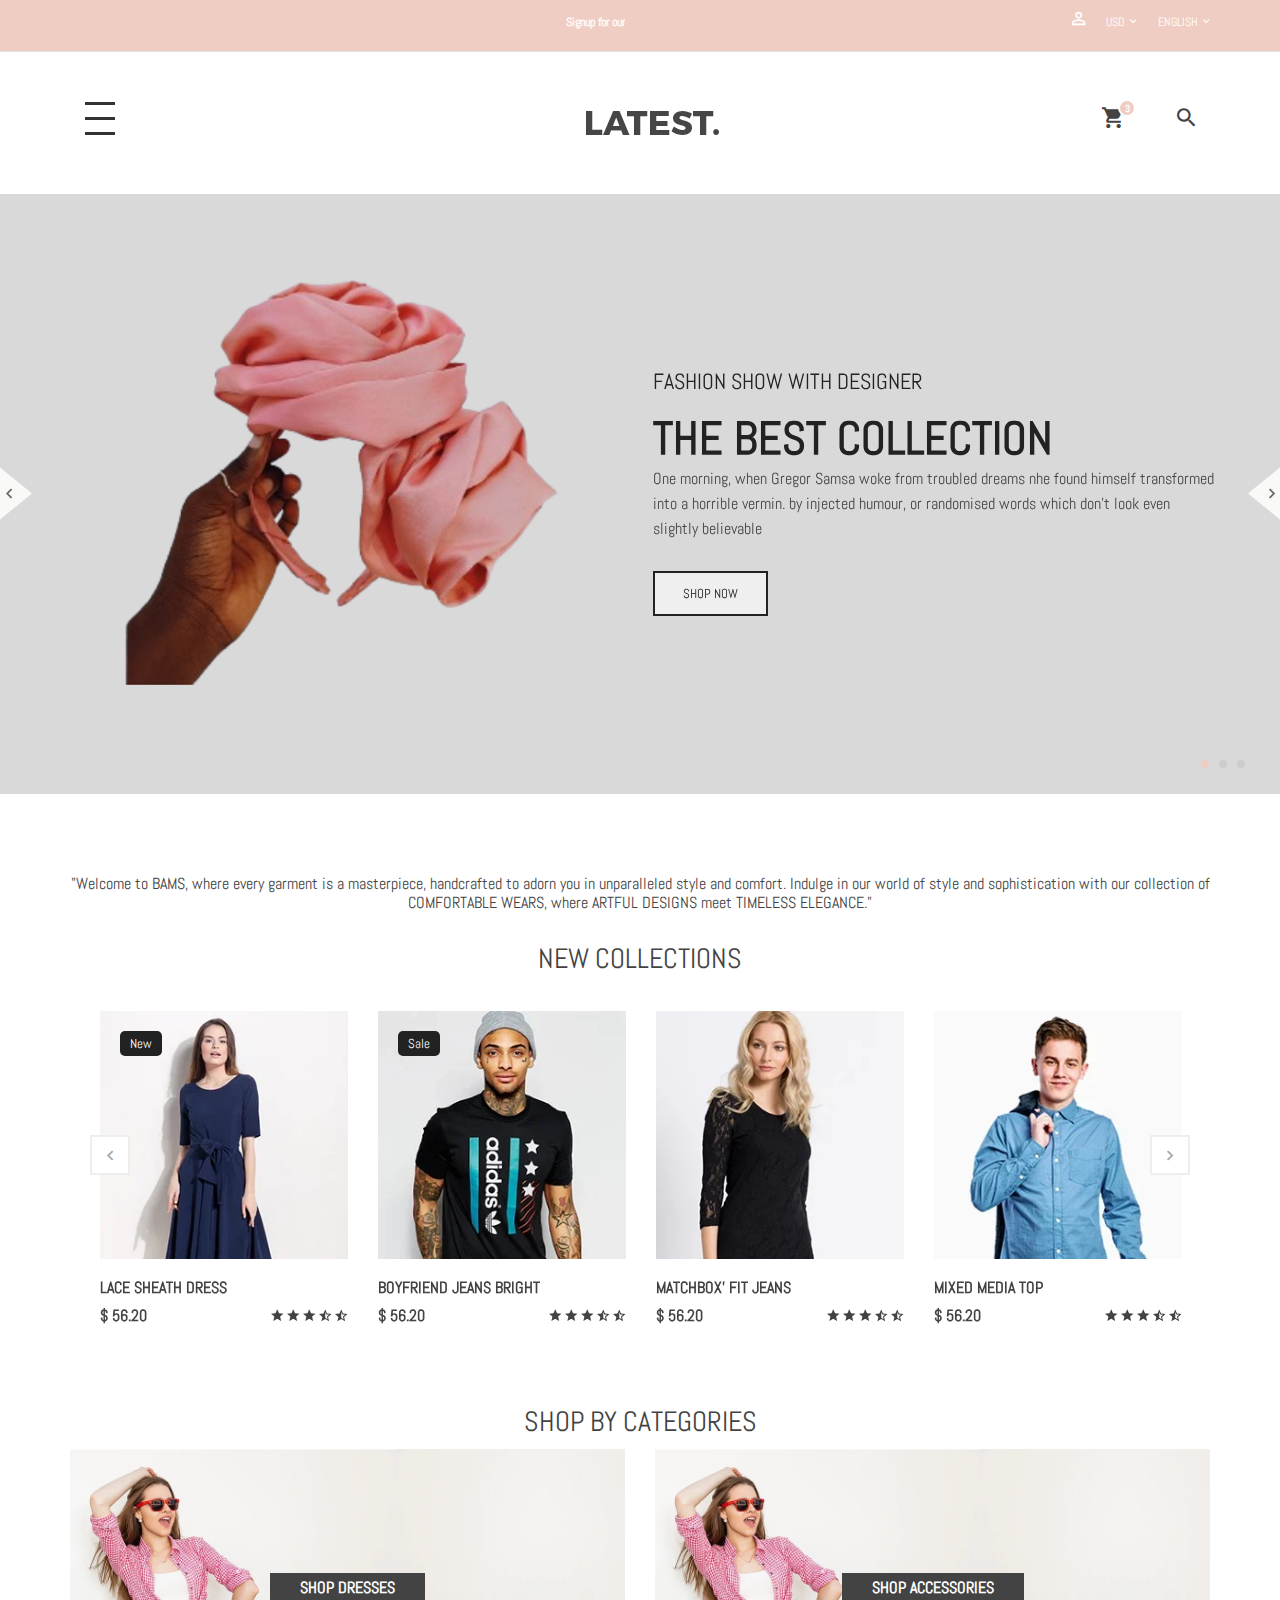
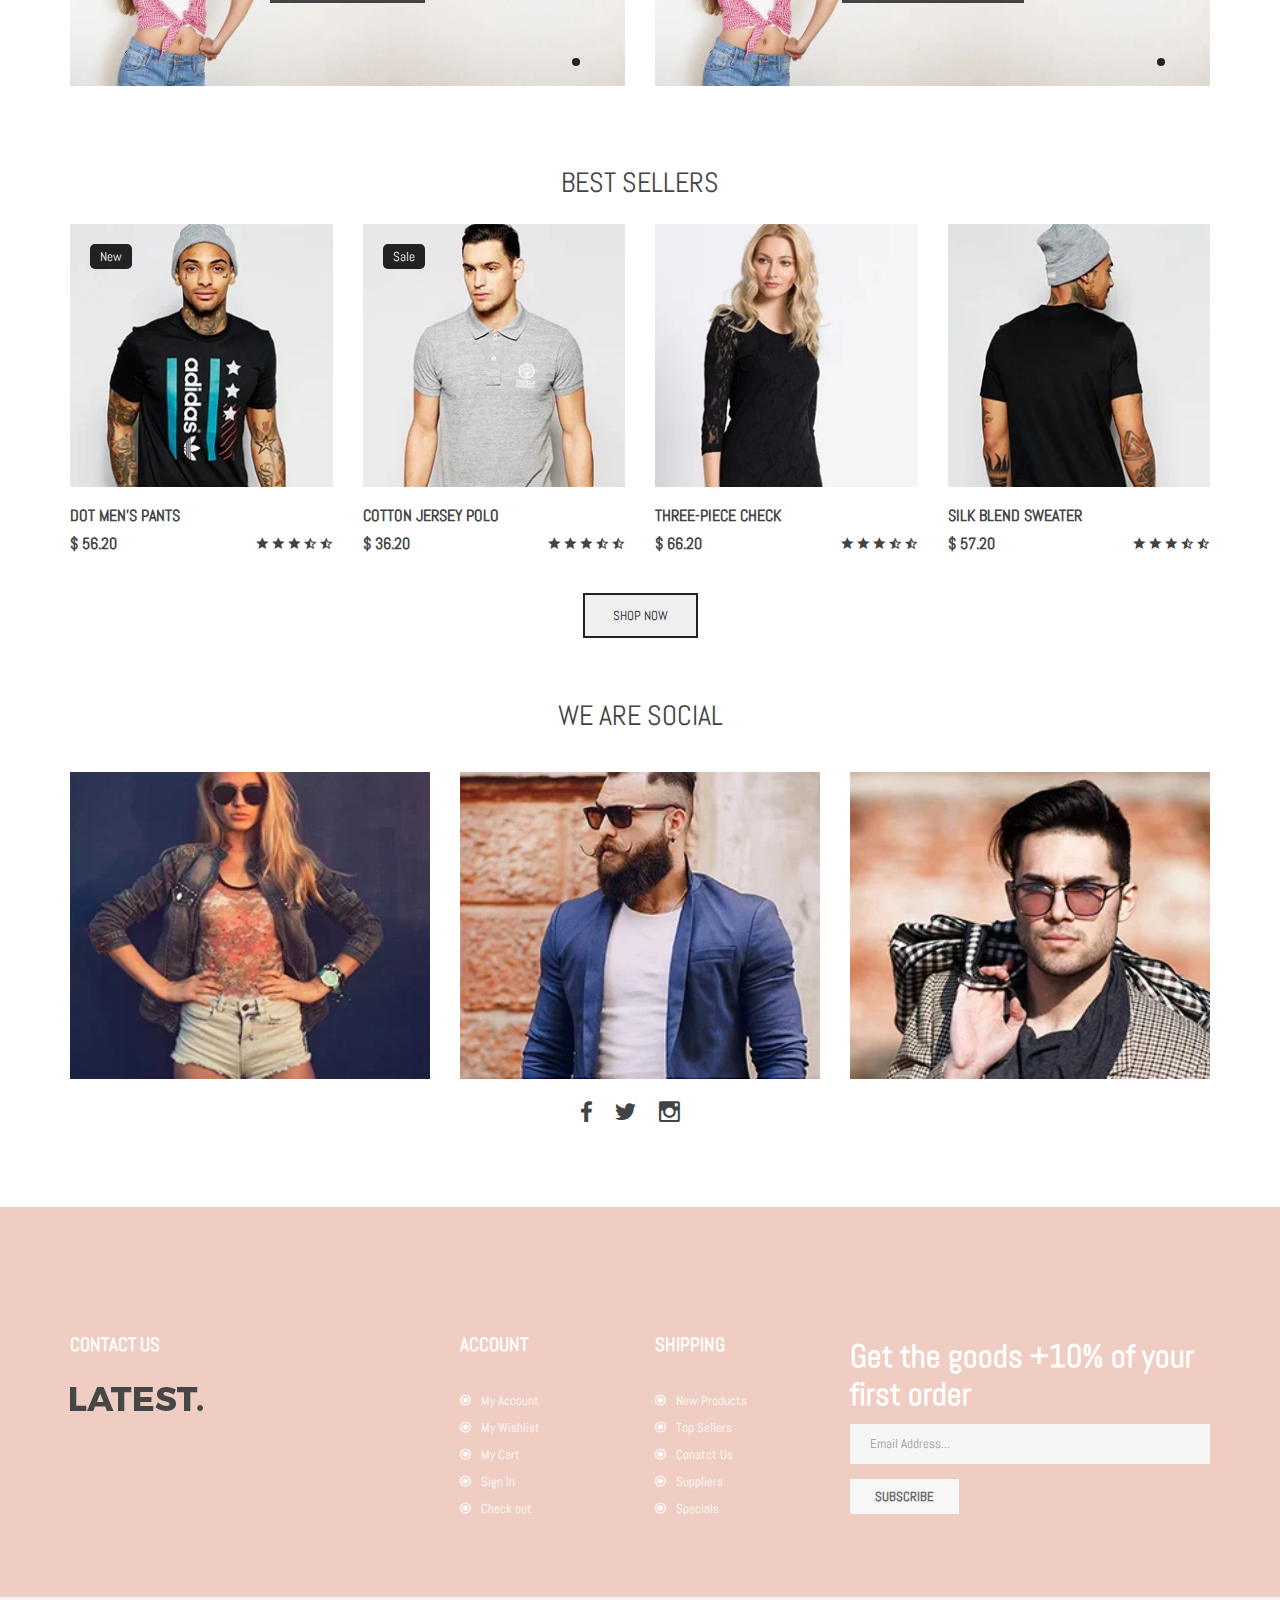
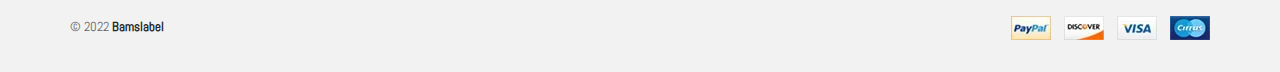
<file: index.html>
<!DOCTYPE html>
<html lang="en">
<head>
    <meta charset="utf-8">
    <meta http-equiv="x-ua-compatible" content="ie=edge">
    <title>Bamslabel || Latest</title>
    <meta name="description" content="">
    
    <!-- Allow the browser to set the optimal viewport width -->
    <meta name="viewport" content="width=device-width, initial-scale=1.0">

		<link rel="shortcut icon" type="image/x-icon" href="img/favicon.ico">
		<!-- Place favicon.ico in the root directory -->

		<!-- all css here -->
		<!-- bootstrap v3.3.6 css -->
		<link rel="stylesheet" href="css/bootstrap.min.css">
		<!-- animate css -->
		<link rel="stylesheet" href="css/animate.css">
		<!-- jquery-ui.min css -->
		<link rel="stylesheet" href="css/jquery-ui.min.css">
		<!-- meanmenu css -->
		<link rel="stylesheet" href="css/meanmenu.min.css">
		<!-- owl carousel css -->
		<link rel="stylesheet" href="css/owl.carousel.min.css">
		<!-- slick css -->
		<link rel="stylesheet" href="css/slick.css">
		<!-- lightbox css -->
		<link rel="stylesheet" href="css/lightbox.min.css">
		<!-- material-design-iconic-font css -->
		<link rel="stylesheet" href="css/material-design-iconic-font.css">
		<link rel="stylesheet" href="https://fonts.googleapis.com/css?family=Abel">
		<!-- All common css of theme -->
		<link rel="stylesheet" href="css/default.css">
		<!-- style css -->
		<link rel="stylesheet" href="style.css">
        <!-- shortcode css -->
        <link rel="stylesheet" href="css/shortcode.css">
		<!-- responsive css -->
		<link rel="stylesheet" href="css/responsive.css">
		<!-- modernizr css -->
		<script src="js/vendor/modernizr-2.8.3.min.js"></script>

		<style>
			/* Add your custom styles here */
			.hamburger {
			  display: flex;
			  flex-direction: column;
			  cursor: pointer;
			}
		
			.hamburger-line {
			  width: 30px;
			  height: 3px;
			  background-color: #333;
			  margin: 6px 0;
			}

			 /* Hide the hamburger button on screens with a maximum width of 600 pixels */
			 @media (max-width: 600px) {
      .hamburger {
        display: none;
      }
    }


	/* Add your custom styles here */

    /* Optional: Centering the icons horizontally */
    .social-icons {
      text-align: center;
    }

    /* Add padding to the right of the first icon */
    .social-icons a:first-child {
      padding-right: 20px; /* Adjust the padding as needed */
    }
		  </style>
	</head>
	<body>
		<!-- WRAPPER START -->
		<div class="wrapper">
			<!-- HEADER-AREA START -->
			<header>
				<!-- Header Top start -->
				<div class="header-top" style="background-color: #efcdc3; color: white;">
					<div class="container">
						<div class="row">
							<div class="col-12 col-md-6">
								<div class="welcome-mes">
									<marquee><p style="color: white;"><strong>Signup for our Newsletter</strong></p></marquee>
								</div>
							</div>
							<div class="col-12 col-md-6">
								<div class="header-right-menu text-center text-md-end">
									<ul style="color: white;">
										<li><a href="#" style="color: white;"><i class="zmdi zmdi-account-o" style="font-size: 20px; color: white;"></i></a>
											<ul>
												<li><a href="my-account.html">My Account</a></li>
												<li><a href="wishlist.html">My Wishlist</a></li>
												<li><a href="cart.html">My Cart</a></li>
												<li><a href="checkout.html">Checkout</a></li>
												<li><a href="order.html">Order</a></li>
												<li><a href="login.html">Log in</a></li>
											</ul>
										</li>
										<li><a href="#" style="color: white;">usd</a><i class="zmdi zmdi-chevron-down" style="color: white;"></i>
											<ul>
												<li><a href="#">eur</a></li>
												<li><a href="#">usd</a></li>
											</ul>
										</li>
										<li><a href="#" style="color: white;">English</a><i class="zmdi zmdi-chevron-down" style="color: white;"></i>
											<ul>
												<li><a href="#">English</a></li>
												<li><a href="#">France</a></li>
											</ul>
										</li>
									</ul>
								</div>								
							</div>
						</div>
					</div>
				</div>
				<!-- Header Top End -->
				<!-- Header Bottom Menu Area Start -->
				<div id="sticky-menu" class="header-bottom" >
					<div class="container">
						<div class="row justify-content-between">
							<!-- logo start -->
							<div class="col-md col-6">
								<div class="top-logo">
									<div class="hamburger" onclick="toggleMenu()">
										<div class="hamburger-line"></div>
										<div class="hamburger-line"></div>
										<div class="hamburger-line"></div>
									  </div>
								</div>
							</div>
							<!-- logo end -->
							<!-- mainmenu area start -->
							<div class="col-md-auto col-6 d-flex justify-content-end">
								<!-- Menu Area -->
								<div class="mainmenu  position-relative">
									<nav>
										<ul>
											<li style="padding-right: 350px;">
												<div class="top-logo">
													<a href="index.html"><img src="img/logo/logo.webp" alt="" /></a>
												</div>
											</li>
											<li>
												<div class="top-logo">
													<a class="cart-icon" href="#">
														<i class="zmdi zmdi-shopping-cart"></i>
														<span>3</span>
													</a>
													<div class="mini-cart-brief text-left">
														<div class="cart-items">
															<p class="mb-0">You have <span>03 items</span> in your shopping bag</p>
														</div>
														<div class="all-cart-product clearfix">
															<div class="single-cart clearfix">
																<div class="cart-photo">
																	<a href="#"><img src="img/cart/1.webp" alt="" /></a>
																</div>
																<div class="cart-info">
																	<h5><a href="#">dummy product name</a></h5>
																	<p class="mb-0">Price : $ 100.00</p>
																	<p class="mb-0">Qty : 02 </p>
																	<span class="cart-delete"><a href="#"><i class="zmdi zmdi-close"></i></a></span>
																</div>
															</div>
															<div class="single-cart clearfix">
																<div class="cart-photo">
																	<a href="#"><img src="img/cart/2.webp" alt="" /></a>
																</div>
																<div class="cart-info">
																	<h5><a href="#">dummy product name</a></h5>
																	<p class="mb-0">Price : $ 300.00</p>
																	<p class="mb-0">Qty : 01 </p>
																	<span class="cart-delete"><a href="#"><i class="zmdi zmdi-close"></i></a></span>
																</div>
															</div>
														</div>
														<div class="cart-totals">
															<h5 class="mb-0">Total <span class="floatright">$500.00</span></h5>
														</div>
														<div class="cart-bottom  clearfix">
															<a href="#" class="button-one floatleft text-uppercase" data-text="View cart">View cart</a>
															<a href="#" class="button-one floatright text-uppercase" data-text="Check out">Check out</a>
														</div>
													</div>
												</div>
											</li>

											<li>
												<a class="cart-icon" href="#">
													<i class="zmdi zmdi-search"></i>
												</a>
											</li>
											
										</ul>
									</nav>
								</div>
								<!-- Menu Area -->
							
							</div>
							<!-- mainmenu area end -->
						</div>
					</div>
				</div>
				<!-- Header Menu Bottom Area Start -->
				<!-- Mobile-menu start -->
				<div class="mobile-menu-area" style="background-color: #efcdc3;">
					<div class="container-fluid">
						<div class="row">
							<div class="col-12 d-block d-md-none">
								<div class="mobile-menu">
									<nav id="dropdown">
										<ul>
											<li><a href="index.html">home</a>
												<ul>
													<li><a href="index.html">Home V1</a></li>
													<li><a href="index-2.html">Home V2</a></li>
												</ul>
											</li>
											<li><a href="shop.html">products</a></li>
											<li><a href="shop-sidebar.html">accesories</a></li>
											<li><a href="shop-list.html">lookbook</a></li>
											<li><a href="blog.html">blog</a>
												<ul>
													<li><a href="blog.html">Blog</a></li>
													<li><a href="single-blog.html">Single Blog</a></li>
													<li><a href="single-blog-sidebar.html">Single Blog Sidebar</a></li>
												</ul>
											</li>
											<li><a href="#">pages</a>
												<ul>
													<li><a href="shop.html">Shop</a></li>
													<li><a href="shop-sidebar.html">Shop Sidebar</a></li>
													<li><a href="shop-list.html">Shop List</a></li>
													<li><a href="single-product.html">Single Product</a></li>
													<li><a href="single-product-sidebar.html">Single Product Sidebar</a></li>
													<li><a href="cart.html">Shopping Cart</a></li>
													<li><a href="wishlist.html">Wishlist</a></li>
													<li><a href="checkout.html">Checkout</a></li>
													<li><a href="order.html">Order</a></li>
													<li><a href="login.html">login / Registration</a></li>
													<li><a href="my-account.html">My Account</a></li>
													<li><a href="404.html">404</a></li>
													<li><a href="blog.html">Blog</a></li>
													<li><a href="single-blog.html">Single Blog</a></li>
													<li><a href="single-blog-sidebar.html">Single Blog Sidebar</a></li>
													<li><a href="about.html">About Us</a></li>
													<li><a href="contact.html">Contact</a></li>
												</ul>
											</li>
											<li><a href="about.html">about us</a></li>
											<li><a href="contact.html">contact</a></li>
										</ul>
									</nav>
								</div>
							</div>
						</div>
					</div>
				</div>
				<!-- Mobile-menu end -->
			</header>
			<!-- HEADER-AREA END -->			
			<!-- SLIDER-BANNER-AREA START -->
			<div class="slider-area">
			    <div class="slider-active owl-dot-style owl-carousel ">
                    <div class="single-slider bg-img slider-height" style="background-image:url(img/slider/slider-1/1.webp);">
                        <div class="layer-1 slider-animated-1">
                            <h2 class="animated slider-title3 text-uppercase mb-0" >Fashion show with designer</h2>
                            <h2 class="animated slider-title1 text-uppercase mb-0">the best collection</h2>
                            <p class="animated slider-pro-brief">One morning, when Gregor Samsa woke from troubled dreams nhe found himself transformed into a horrible vermin. by injected humour, or randomised words which don't look even slightly believable</p>
                            <a href="#" class="animated button-one style-2 text-uppercase mt-15" data-text="Shop now">Shop now</a>
                        </div>
                    </div>
                    <div class="single-slider bg-img slider-height" style="background-image:url(img/slider/slider-1/2.webp);">
                        <div class="layer-1 slider-animated-1">
                            <h2 class="animated slider-title3 text-uppercase mb-0" >colored fashion year</h2>
                            <h2 class="animated slider-title1 text-uppercase">the new way business</h2>
                            <p class="animated slider-pro-brief">There are many variations of passages of Lorem Ipsum available, but the majority have suffered alteration in some form, by injected humour, or randomised words which don't look even slightly believable</p>
                            <a href="#" class="animated button-one style-2 text-uppercase mt-15" data-text="Shop now">Shop now</a>
                        </div>
                    </div>
                    <div class="single-slider bg-img slider-height" style="background-image:url(img/slider/slider-1/3.webp);">
                        <div class="layer-1 slider-animated-1">
                            <h2 class="animated slider-title3 text-uppercase mb-0" >select your accessories</h2>
                            <h2 class="animated slider-title1 text-uppercase mb-0">your favourite scent</h2>
                            <p class="animated slider-pro-brief">There are many variations of passages of Lorem Ipsum available, but the majority have suffered alteration in some form, by injected humour, or randomised words which don't look even slightly believable</p>
                            <a href="#" class="animated button-one style-2 text-uppercase mt-15" data-text="Shop now">Shop now</a>
                        </div>
                    </div>
                </div>
			</div>
			<!-- PRODUCT-AREA START -->
			<div class="product-area pt-80 pb-35">
				<div class="container">
					<!-- Section-title start -->
					<div class="row">
						<div class="col-12">
							<div class="section-title text-center">
								<h6 class="title-borde">"Welcome to BAMS, where every garment is a masterpiece, handcrafted to adorn you in unparalleled style and comfort. Indulge in our world of style and sophistication with our collection of COMFORTABLE WEARS, where ARTFUL DESIGNS meet TIMELESS ELEGANCE."</h6> <br>
								<h3>NEW COLLECTIONS</h3>
							</div>
						</div>
					</div>
					<!-- Section-title end -->
					<div class="row ">
						<div class="col-12">
							<div class="product-slider arrow-left-right">
								<!-- Single-product start -->
								<div class="single-product">
									<div class="product-img">
										<span class="pro-label new-label">new</span>
										<a href="single-product.html"><img src="img/product/1.webp" alt="" /></a>
										<div class="product-action clearfix">
											<a href="#" data-bs-toggle="tooltip" data-bs-placement="top" title="Wishlist"><i class="zmdi zmdi-favorite-outline"></i></a>
											<a href="#" data-bs-toggle="modal"  data-bs-target="#productModal" title="Quick View"><i class="zmdi zmdi-zoom-in"></i></a>
											<a href="#" data-bs-toggle="tooltip" data-bs-placement="top" title="Compare"><i class="zmdi zmdi-refresh"></i></a>
											<a href="#" data-bs-toggle="tooltip" data-bs-placement="top" title="Add To Cart"><i class="zmdi zmdi-shopping-cart-plus"></i></a>
										</div>
									</div>
									<div class="product-info clearfix">
										<div class="fix">
											<h4 class="post-title floatleft"><a href="#">Lace Sheath Dress</a></h4>
										</div>
										<div class="fix">
											<span class="pro-price floatleft">$ 56.20</span>
											<span class="pro-rating floatright">
												<a href="#"><i class="zmdi zmdi-star"></i></a>
												<a href="#"><i class="zmdi zmdi-star"></i></a>
												<a href="#"><i class="zmdi zmdi-star"></i></a>
												<a href="#"><i class="zmdi zmdi-star-half"></i></a>
												<a href="#"><i class="zmdi zmdi-star-half"></i></a>
											</span>
										</div>
									</div>
								</div>
								<!-- Single-product end -->
								<!-- Single-product start -->
								<div class="single-product">
									<div class="product-img">
										<span class="pro-label sale-label">Sale</span>
										<a href="single-product.html"><img src="img/product/5.webp" alt="" /></a>
										<div class="product-action clearfix">
											<a href="#" data-bs-toggle="tooltip" data-bs-placement="top" title="Wishlist"><i class="zmdi zmdi-favorite-outline"></i></a>
											<a href="#" data-bs-toggle="modal"  data-bs-target="#productModal" title="Quick View"><i class="zmdi zmdi-zoom-in"></i></a>
											<a href="#" data-bs-toggle="tooltip" data-bs-placement="top" title="Compare"><i class="zmdi zmdi-refresh"></i></a>
											<a href="#" data-bs-toggle="tooltip" data-bs-placement="top" title="Add To Cart"><i class="zmdi zmdi-shopping-cart-plus"></i></a>
										</div>
									</div>
									<div class="product-info clearfix">
										<div class="fix">
											<h4 class="post-title floatleft"><a href="#">Boyfriend Jeans Bright</a></h4>
										</div>
										<div class="fix">
											<span class="pro-price floatleft">$ 56.20</span>
											<span class="pro-rating floatright">
												<a href="#"><i class="zmdi zmdi-star"></i></a>
												<a href="#"><i class="zmdi zmdi-star"></i></a>
												<a href="#"><i class="zmdi zmdi-star"></i></a>
												<a href="#"><i class="zmdi zmdi-star-half"></i></a>
												<a href="#"><i class="zmdi zmdi-star-half"></i></a>
											</span>
										</div>
									</div>
								</div>
								<!-- Single-product end -->
								<!-- Single-product start -->
								<div class="single-product">
									<div class="product-img">
										<a href="single-product.html"><img src="img/product/3.webp" alt="" /></a>
										<div class="product-action clearfix">
											<a href="#" data-bs-toggle="tooltip" data-bs-placement="top" title="Wishlist"><i class="zmdi zmdi-favorite-outline"></i></a>
											<a href="#" data-bs-toggle="modal"  data-bs-target="#productModal" title="Quick View"><i class="zmdi zmdi-zoom-in"></i></a>
											<a href="#" data-bs-toggle="tooltip" data-bs-placement="top" title="Compare"><i class="zmdi zmdi-refresh"></i></a>
											<a href="#" data-bs-toggle="tooltip" data-bs-placement="top" title="Add To Cart"><i class="zmdi zmdi-shopping-cart-plus"></i></a>
										</div>
									</div>
									<div class="product-info clearfix">
										<div class="fix">
											<h4 class="post-title floatleft"><a href="#">Matchbox' Fit Jeans</a></h4>
										</div>
										<div class="fix">
											<span class="pro-price floatleft">$ 56.20</span>
											<span class="pro-rating floatright">
												<a href="#"><i class="zmdi zmdi-star"></i></a>
												<a href="#"><i class="zmdi zmdi-star"></i></a>
												<a href="#"><i class="zmdi zmdi-star"></i></a>
												<a href="#"><i class="zmdi zmdi-star-half"></i></a>
												<a href="#"><i class="zmdi zmdi-star-half"></i></a>
											</span>
										</div>
									</div>
								</div>
								<!-- Single-product end -->
								<!-- Single-product start -->
								<div class="single-product">
									<div class="product-img">
										<a href="single-product.html"><img src="img/product/11.webp" alt="" /></a>
										<div class="product-action clearfix">
											<a href="#" data-bs-toggle="tooltip" data-bs-placement="top" title="Wishlist"><i class="zmdi zmdi-favorite-outline"></i></a>
											<a href="#" data-bs-toggle="modal"  data-bs-target="#productModal" title="Quick View"><i class="zmdi zmdi-zoom-in"></i></a>
											<a href="#" data-bs-toggle="tooltip" data-bs-placement="top" title="Compare"><i class="zmdi zmdi-refresh"></i></a>
											<a href="#" data-bs-toggle="tooltip" data-bs-placement="top" title="Add To Cart"><i class="zmdi zmdi-shopping-cart-plus"></i></a>
										</div>
									</div>
									<div class="product-info clearfix">
										<div class="fix">
											<h4 class="post-title floatleft"><a href="#">Mixed Media Top</a></h4>
										</div>
										<div class="fix">
											<span class="pro-price floatleft">$ 56.20</span>
											<span class="pro-rating floatright">
												<a href="#"><i class="zmdi zmdi-star"></i></a>
												<a href="#"><i class="zmdi zmdi-star"></i></a>
												<a href="#"><i class="zmdi zmdi-star"></i></a>
												<a href="#"><i class="zmdi zmdi-star-half"></i></a>
												<a href="#"><i class="zmdi zmdi-star-half"></i></a>
											</span>
										</div>
									</div>
								</div>
								<!-- Single-product end -->
								<!-- Single-product start -->
								<div class="single-product">
									<div class="product-img">
										<span class="pro-label new-label">new</span>
										<a href="single-product.html"><img src="img/product/6.webp" alt="" /></a>
										<div class="product-action clearfix">
											<a href="#" data-bs-toggle="tooltip" data-bs-placement="top" title="Wishlist"><i class="zmdi zmdi-favorite-outline"></i></a>
											<a href="#" data-bs-toggle="modal"  data-bs-target="#productModal" title="Quick View"><i class="zmdi zmdi-zoom-in"></i></a>
											<a href="#" data-bs-toggle="tooltip" data-bs-placement="top" title="Compare"><i class="zmdi zmdi-refresh"></i></a>
											<a href="#" data-bs-toggle="tooltip" data-bs-placement="top" title="Add To Cart"><i class="zmdi zmdi-shopping-cart-plus"></i></a>
										</div>
									</div>
									<div class="product-info clearfix">
										<div class="fix">
											<h4 class="post-title floatleft"><a href="#">New Fray Day' Polo</a></h4>
										</div>
										<div class="fix">
											<span class="pro-price floatleft">$ 56.20</span>
											<span class="pro-rating floatright">
												<a href="#"><i class="zmdi zmdi-star"></i></a>
												<a href="#"><i class="zmdi zmdi-star"></i></a>
												<a href="#"><i class="zmdi zmdi-star"></i></a>
												<a href="#"><i class="zmdi zmdi-star-half"></i></a>
												<a href="#"><i class="zmdi zmdi-star-half"></i></a>
											</span>
										</div>
									</div>
								</div>
								<!-- Single-product end -->
							</div>
						</div>
					</div>
				</div>
			</div>
			<!-- PRODUCT-AREA END -->

			<div class="section-title text-center">
				<h3 class="title-borde">SHOP BY CATEGORIES</h3>
			</div>
			
			<!-- DISCOUNT-PRODUCT START -->
			<div class="discount-product-area">
				<div class="container">
					<div class="row">
						<div class="col-6">
							<div class="discount-product-slider dots-bottom-right">
								<!-- single-discount-product start -->
								<div class="discount-product">
									<div class="discount-img">
										<img src="img/discount/1.webp" alt="" />
									</div>
									<div class="discount-img-brief">
										<div class="discount-info">
											
											<!-- <p class="hidden-xs">Lorem ipsum dolor sit amet, consectetur adipiscing elit, sed does eiusmodes tempor incididunt ut labore et dolore magna aliqua. Ut enim ad minim venim, quis nostrud exercitation ullamco laboris.</p> -->
											<a href="#" class="button-one font-16px style-3 text-uppercase mt-5" data-text="Buy now">SHOP DRESSES</a>
										</div>
									</div>
								</div>
								<!-- single-discount-product end -->
							</div>
						</div>

						<div class="col-6">
							<div class="discount-product-slider dots-bottom-right">
								<!-- single-discount-product start -->
								<div class="discount-product">
									<div class="discount-img">
										<img src="img/discount/1.webp" alt="" />
									</div>
									<div class="discount-img-brief">
										<div class="discount-info">
											<!-- <p class="hidden-xs">Lorem ipsum dolor sit amet, consectetur adipiscing elit, sed does eiusmodes tempor incididunt ut labore et dolore magna aliqua. Ut enim ad minim venim, quis nostrud exercitation ullamco laboris.</p> -->
											<a href="#" class="button-one font-16px style-3 text-uppercase mt-5" data-text="Buy now">SHOP ACCESSORIES</a>
										</div>
									</div>
								</div>
								<!-- single-discount-product end -->
							</div>
						</div>
					</div>
				</div>
			</div>
			<!-- DISCOUNT-PRODUCT END -->
			
			<!-- PURCHASE-ONLINE-AREA START -->
			<div class="purchase-online-area pt-80">
				<div class="container">
					<div class="row">
						<div class="col-12">
							<div class="section-title text-center">
								<h3 class="title-borde">BEST SELLERS</h3>
							</div>
						</div>
					</div>
					<div class="row">
						<div class="col-lg-12 text-center">
							<!-- Nav tabs -->
							<!-- <ul class="tab-menu nav">
								<li class="nav-item"><button class="nav-link active" href="#new-arrivals" data-bs-toggle="tab">New Arrivals</button></li>
								<li class="nav-item"><button class="nav-link" href="#best-seller"  data-bs-toggle="tab">Best Seller </button></li>
								<li class="nav-item"><button class="nav-link" href="#most-view" data-bs-toggle="tab">Most View </button></li>
								<li class="nav-item"><button class="nav-link" href="#discounts" data-bs-toggle="tab">Discounts</button></li>
							</ul> -->
						</div>
						<div class="col-12">
							<!-- Tab panes -->
							<div class="tab-content">
								<div class="tab-pane active" id="new-arrivals">
									<div class="row">
										<!-- Single-product start -->
										<div class="single-product col-xl-3 col-md-4 col-12">
											<div class="product-img">
												<span class="pro-label new-label">new</span>
												<a href="single-product.html"><img src="img/product/5.webp" alt="" /></a>
												<div class="product-action clearfix">
													<a href="#" data-bs-toggle="tooltip" data-bs-placement="top" title="Wishlist"><i class="zmdi zmdi-favorite-outline"></i></a>
													<a href="#" data-bs-toggle="modal"  data-bs-target="#productModal" title="Quick View"><i class="zmdi zmdi-zoom-in"></i></a>
													<a href="#" data-bs-toggle="tooltip" data-bs-placement="top" title="Compare"><i class="zmdi zmdi-refresh"></i></a>
													<a href="#" data-bs-toggle="tooltip" data-bs-placement="top" title="Add To Cart"><i class="zmdi zmdi-shopping-cart-plus"></i></a>
												</div>
											</div>
											<div class="product-info clearfix">
												<div class="fix">
													<h4 class="post-title floatleft"><a href="#">Dot Men’s Pants</a></h4>
												</div>
												<div class="fix">
													<span class="pro-price floatleft">$ 56.20</span>
													<span class="pro-rating floatright">
														<a href="#"><i class="zmdi zmdi-star"></i></a>
														<a href="#"><i class="zmdi zmdi-star"></i></a>
														<a href="#"><i class="zmdi zmdi-star"></i></a>
														<a href="#"><i class="zmdi zmdi-star-half"></i></a>
														<a href="#"><i class="zmdi zmdi-star-half"></i></a>
													</span>
												</div>
											</div>
										</div>
										<!-- Single-product end -->
										<!-- Single-product start -->
										<div class="single-product col-xl-3 col-md-4 col-12">
											<div class="product-img">
												<span class="pro-label sale-label">Sale</span>
												<a href="single-product.html"><img src="img/product/6.webp" alt="" /></a>
												<div class="product-action clearfix">
													<a href="#" data-bs-toggle="tooltip" data-bs-placement="top" title="Wishlist"><i class="zmdi zmdi-favorite-outline"></i></a>
													<a href="#" data-bs-toggle="modal"  data-bs-target="#productModal" title="Quick View"><i class="zmdi zmdi-zoom-in"></i></a>
													<a href="#" data-bs-toggle="tooltip" data-bs-placement="top" title="Compare"><i class="zmdi zmdi-refresh"></i></a>
													<a href="#" data-bs-toggle="tooltip" data-bs-placement="top" title="Add To Cart"><i class="zmdi zmdi-shopping-cart-plus"></i></a>
												</div>
											</div>
											<div class="product-info clearfix">
												<div class="fix">
													<h4 class="post-title floatleft"><a href="#">Cotton Jersey Polo</a></h4>
												</div>
												<div class="fix">
													<span class="pro-price floatleft">$ 36.20</span>
													<span class="pro-rating floatright">
														<a href="#"><i class="zmdi zmdi-star"></i></a>
														<a href="#"><i class="zmdi zmdi-star"></i></a>
														<a href="#"><i class="zmdi zmdi-star"></i></a>
														<a href="#"><i class="zmdi zmdi-star-half"></i></a>
														<a href="#"><i class="zmdi zmdi-star-half"></i></a>
													</span>
												</div>
											</div>
										</div>
										<!-- Single-product end -->
										<!-- Single-product start -->
										<div class="single-product col-xl-3 col-md-4 col-12">
											<div class="product-img">
												<a href="single-product.html"><img src="img/product/3.webp" alt="" /></a>
												<div class="product-action clearfix">
													<a href="#" data-bs-toggle="tooltip" data-bs-placement="top" title="Wishlist"><i class="zmdi zmdi-favorite-outline"></i></a>
													<a href="#" data-bs-toggle="modal"  data-bs-target="#productModal" title="Quick View"><i class="zmdi zmdi-zoom-in"></i></a>
													<a href="#" data-bs-toggle="tooltip" data-bs-placement="top" title="Compare"><i class="zmdi zmdi-refresh"></i></a>
													<a href="#" data-bs-toggle="tooltip" data-bs-placement="top" title="Add To Cart"><i class="zmdi zmdi-shopping-cart-plus"></i></a>
												</div>
											</div>
											<div class="product-info clearfix">
												<div class="fix">
													<h4 class="post-title floatleft"><a href="#">Three-Piece Check</a></h4>
												</div>
												<div class="fix">
													<span class="pro-price floatleft">$ 66.20</span>
													<span class="pro-rating floatright">
														<a href="#"><i class="zmdi zmdi-star"></i></a>
														<a href="#"><i class="zmdi zmdi-star"></i></a>
														<a href="#"><i class="zmdi zmdi-star"></i></a>
														<a href="#"><i class="zmdi zmdi-star-half"></i></a>
														<a href="#"><i class="zmdi zmdi-star-half"></i></a>
													</span>
												</div>
											</div>
										</div>
										<!-- Single-product end -->
										<!-- Single-product start -->
										<div class="single-product col-xl-3 col-md-4 col-12">
											<div class="product-img">
												<a href="single-product.html"><img src="img/product/7.webp" alt="" /></a>
												<div class="product-action clearfix">
													<a href="#" data-bs-toggle="tooltip" data-bs-placement="top" title="Wishlist"><i class="zmdi zmdi-favorite-outline"></i></a>
													<a href="#" data-bs-toggle="modal"  data-bs-target="#productModal" title="Quick View"><i class="zmdi zmdi-zoom-in"></i></a>
													<a href="#" data-bs-toggle="tooltip" data-bs-placement="top" title="Compare"><i class="zmdi zmdi-refresh"></i></a>
													<a href="#" data-bs-toggle="tooltip" data-bs-placement="top" title="Add To Cart"><i class="zmdi zmdi-shopping-cart-plus"></i></a>
												</div>
											</div>
											<div class="product-info clearfix">
												<div class="fix">
													<h4 class="post-title floatleft"><a href="#">Silk Blend Sweater</a></h4>
												</div>
												<div class="fix">
													<span class="pro-price floatleft">$ 57.20</span>
													<span class="pro-rating floatright">
														<a href="#"><i class="zmdi zmdi-star"></i></a>
														<a href="#"><i class="zmdi zmdi-star"></i></a>
														<a href="#"><i class="zmdi zmdi-star"></i></a>
														<a href="#"><i class="zmdi zmdi-star-half"></i></a>
														<a href="#"><i class="zmdi zmdi-star-half"></i></a>
													</span>
												</div>
											</div>
										</div>
										<!-- Single-product end -->
										
										
									</div>
									<center><a href="#" class="animated button-one style-2 text-uppercase mt-15" data-text="Shop now">Shop now</a></center>
								</div>
								
								
								
							</div>
						</div>
					</div>
				</div>
			</div>
			<!-- PURCHASE-ONLINE-AREA END -->
			<!-- BLGO-AREA START -->
			<div class="blog-area pt-55 pb-80">
				<div class="container">
					<!-- Section-title start -->
					<div class="row">
						<div class="col-12">
							<div class="section-title text-center">
								<h3 class="title-borde">WE ARE SOCIAL</h3>
							</div>
						</div>
					</div>
					<!-- Section-title end -->
					<div class="row">
						<!-- Single-blog start -->
						<div class="col-lg-4 col-md-6 col-12">
							<div class="single-blog mt-30">
								<div class="blog-photo">
									<a href="#"><img src="img/blog/1.webp" alt="" /></a>
								</div>
							</div>
						</div>
						<!-- Single-blog end -->
						<!-- Single-blog start -->
						<div class="col-lg-4 col-md-6 col-12">
							<div class="single-blog mt-30">
								<div class="blog-photo">
									<a href="#"><img src="img/blog/2.webp" alt="" /></a>
								</div>
							</div>
						</div>
						<!-- Single-blog end -->
						<!-- Single-blog start -->
						<div class="col-lg-4 col-md-6 col-12">
							<div class="single-blog mt-30">
								<div class="blog-photo">
									<a href="#"><img src="img/blog/3.webp" alt="" /></a>
								</div>
							</div>
						</div>
						<!-- Single-blog end -->

						
					</div>
					<br>
					<!-- Centered social media icons with added padding -->
<div class="social-icons">
	<a href="#" style="padding-right: 20px;"><i class="zmdi zmdi-facebook" style="font-size: 25px;"></i></a>
	<a href="#" style="padding-right: 20px;"><i class="zmdi zmdi-twitter" style="font-size: 25px;"></i></a>
	<a href="#" style="padding-right: 20px;"><i class="zmdi zmdi-instagram" style="font-size: 25px;"></i></a>
  </div>
				</div>
			</div>
			<!-- BLGO-AREA END -->
			<!-- FOOTER START -->
			<footer style="background-color: #efcdc3;">
				<!-- Footer-area start -->
				<div class="footer-area footer-2" style="background-color: #efcdc3;">
					<div class="container" style="background-color: #efcdc3;">
						<div class="row">
							<div class="col-lg-4 col-md-5 col-12">
								<div class="single-footer">
									<h3 class="footer-title  title-border" style="color: white;">Contact Us</h3>
									<img src="img/logo/logo.webp">
								</div>
							</div>
							<div class="col-lg-2 col-md-3 col-12">
								<div class="single-footer">
									<h3 class="footer-title  title-border" style="color: white;">Account</h3>
									<ul class="footer-menu">
										<li><a href="#" style="color: white;"><i class="zmdi zmdi-dot-circle"></i>My Account</a></li>
										<li><a href="#" style="color: white;"><i class="zmdi zmdi-dot-circle"></i>My Wishlist</a></li>
										<li><a href="#" style="color: white;"><i class="zmdi zmdi-dot-circle"></i>My Cart</a></li>
										<li><a href="#" style="color: white;"><i class="zmdi zmdi-dot-circle"></i>Sign In</a></li>
										<li><a href="#" style="color: white;"><i class="zmdi zmdi-dot-circle"></i>Check out</a></li>
									</ul>
								</div>
							</div>
							<div class="col-lg-2 d-none d-lg-block col-12">
								<div class="single-footer">
									<h3 class="footer-title  title-border" style="color: white;">Shipping</h3>
									<ul class="footer-menu">
										<li><a href="#" style="color: white;"><i class="zmdi zmdi-dot-circle" style="color: white;"></i>New Products</a></li>
										<li><a href="#" style="color: white;"><i class="zmdi zmdi-dot-circle"></i>Top Sellers</a></li>
										<li><a href="mailto:info@bamslabel.com" style="color: white;"><i class="zmdi zmdi-dot-circle"></i>Conatct Us</a></li>
										<li><a href="#" style="color: white;"><i class="zmdi zmdi-dot-circle"></i>Suppliers</a></li>
										<li><a href="#" style="color: white;"><i class="zmdi zmdi-dot-circle"></i>Specials</a></li>
									</ul>
								</div>
							</div>
							<div class="col-md-4 col-12">
								<div class="single-footer">
									<h2 class="footer-titl  title-borde" style="color: white;"><strong>Get the goods +10% of your first order</strong></h5>
									<!-- <p>Get the goods +10% of your first order</p> -->
									<div class="footer-subscribe">
										<form action="#">
											<input type="text" name="email" placeholder="Email Address..." />
											<button class="button-one submit-btn-4" type="submit" data-text="Subscribe">Subscribe</button>
										</form>
									</div>
								</div>
							</div>
						</div>
					</div>
				</div>
				<!-- Footer-area end -->
				<!-- Copyright-area start -->
				<div class="copyright-area copyright-2">
					<div class="container">
						<div class="row justify-content-md-between justify-content-center">
							<div class="col-md-auto col-12">
								<div class="copyright">
									<p>&copy; 2022 <b class="text-dark">Bamslabel</b></p>
								</div>
							</div>
							<div class="col-md-auto col-12">
								<div class="payment  text-right">
									<a href="#"><img src="img/payment/1.webp" alt="" /></a>
									<a href="#"><img src="img/payment/2.webp" alt="" /></a>
									<a href="#"><img src="img/payment/3.webp" alt="" /></a>
									<a href="#"><img src="img/payment/4.webp" alt="" /></a>
								</div>
							</div>
						</div>
					</div>
				</div>
				<!-- Copyright-area start -->
			</footer>
			<!-- FOOTER END -->
			<!-- QUICKVIEW PRODUCT -->
			<div id="quickview-wrapper">
			   <!-- Modal -->
			   <div class="modal fade" id="productModal" tabindex="-1" role="dialog">
					<div class="modal-dialog" role="document">
						<div class="modal-content">
							<div class="modal-header">
								<button type="button" class="btn-close" data-bs-dismiss="modal" aria-label="Close"></button>
							</div>
							<div class="modal-body">
								<div class="modal-product">
									<div class="product-images">
										<div class="main-image images">
											<img alt="#" src="img/product/quickview-photo.webp"/>
										</div>
									</div><!-- .product-images -->

									<div class="product-info">
										<h1>Aenean eu tristique</h1>
										<div class="price-box-3">
											<hr />
											<div class="s-price-box">
												<span class="new-price">$160.00</span>
												<span class="old-price">$190.00</span>
											</div>
											<hr />
										</div>
										<a href="shop.html" class="see-all">See all features</a>
										<div class="quick-add-to-cart">
											<form method="post" class="cart">
												<div class="numbers-row">
													<input type="number" min="1" id="french-hens" value="3">
												</div>
												<button class="single_add_to_cart_button" type="submit">Add to cart</button>
											</form>
										</div>
										<div class="quick-desc">
											Lorem ipsum dolor sit amet, consectetur adipiscing elit. Nam fringilla augue nec est tristique auctor. Donec non est at libero.
										</div>
										<div class="social-sharing">
											<div class="widget widget_socialsharing_widget">
												<h3 class="widget-title-modal">Share this product</h3>
												<ul class="social-icons">
													<li><a target="_blank" title="Google +" href="#" class="gplus social-icon"><i class="zmdi zmdi-google-plus"></i></a></li>
													<li><a target="_blank" title="Twitter" href="#" class="twitter social-icon"><i class="zmdi zmdi-twitter"></i></a></li>
													<li><a target="_blank" title="Facebook" href="#" class="facebook social-icon"><i class="zmdi zmdi-facebook"></i></a></li>
													<li><a target="_blank" title="LinkedIn" href="#" class="linkedin social-icon"><i class="zmdi zmdi-linkedin"></i></a></li>
												</ul>
											</div>
										</div>
									</div><!-- .product-info -->
								</div><!-- .modal-product -->
							</div><!-- .modal-body -->
						</div><!-- .modal-content -->
					</div><!-- .modal-dialog -->
			   </div>
			   <!-- END Modal -->
			</div>
			<!-- END QUICKVIEW PRODUCT -->

		</div>
		<!-- WRAPPER END -->

		<!-- all js here -->
		<!-- jquery latest version -->
		<script src="js/vendor/jquery-1.12.4.min.js"></script>
		<!-- bootstrap js -->
		<script src="js/bootstrap.bundle.min.js"></script>
		<!-- jquery.meanmenu js -->
		<script src="js/jquery.meanmenu.js"></script>
		<!-- slick.min js -->
		<script src="js/slick.min.js"></script>
		<!-- jquery.treeview js -->
		<script src="js/jquery.treeview.js"></script>
		<!-- lightbox.min js -->
		<script src="js/lightbox.min.js"></script>
		<!-- jquery-ui js -->
		<script src="js/jquery-ui.min.js"></script>
		<!-- owl.carousel js -->
		<script src="js/owl.carousel.min.js"></script>
		<!-- jquery.nicescroll.min js -->
		<script src="js/jquery.nicescroll.min.js"></script>
		<!-- countdon.min js -->
		<script src="js/countdon.min.js"></script>
		<!-- wow js -->
		<script src="js/wow.min.js"></script>
		<!-- plugins js -->
		<script src="js/plugins.js"></script>
		<!-- main js -->
		<script src="js/main.js"></script>
	</body>
</html>
</file>
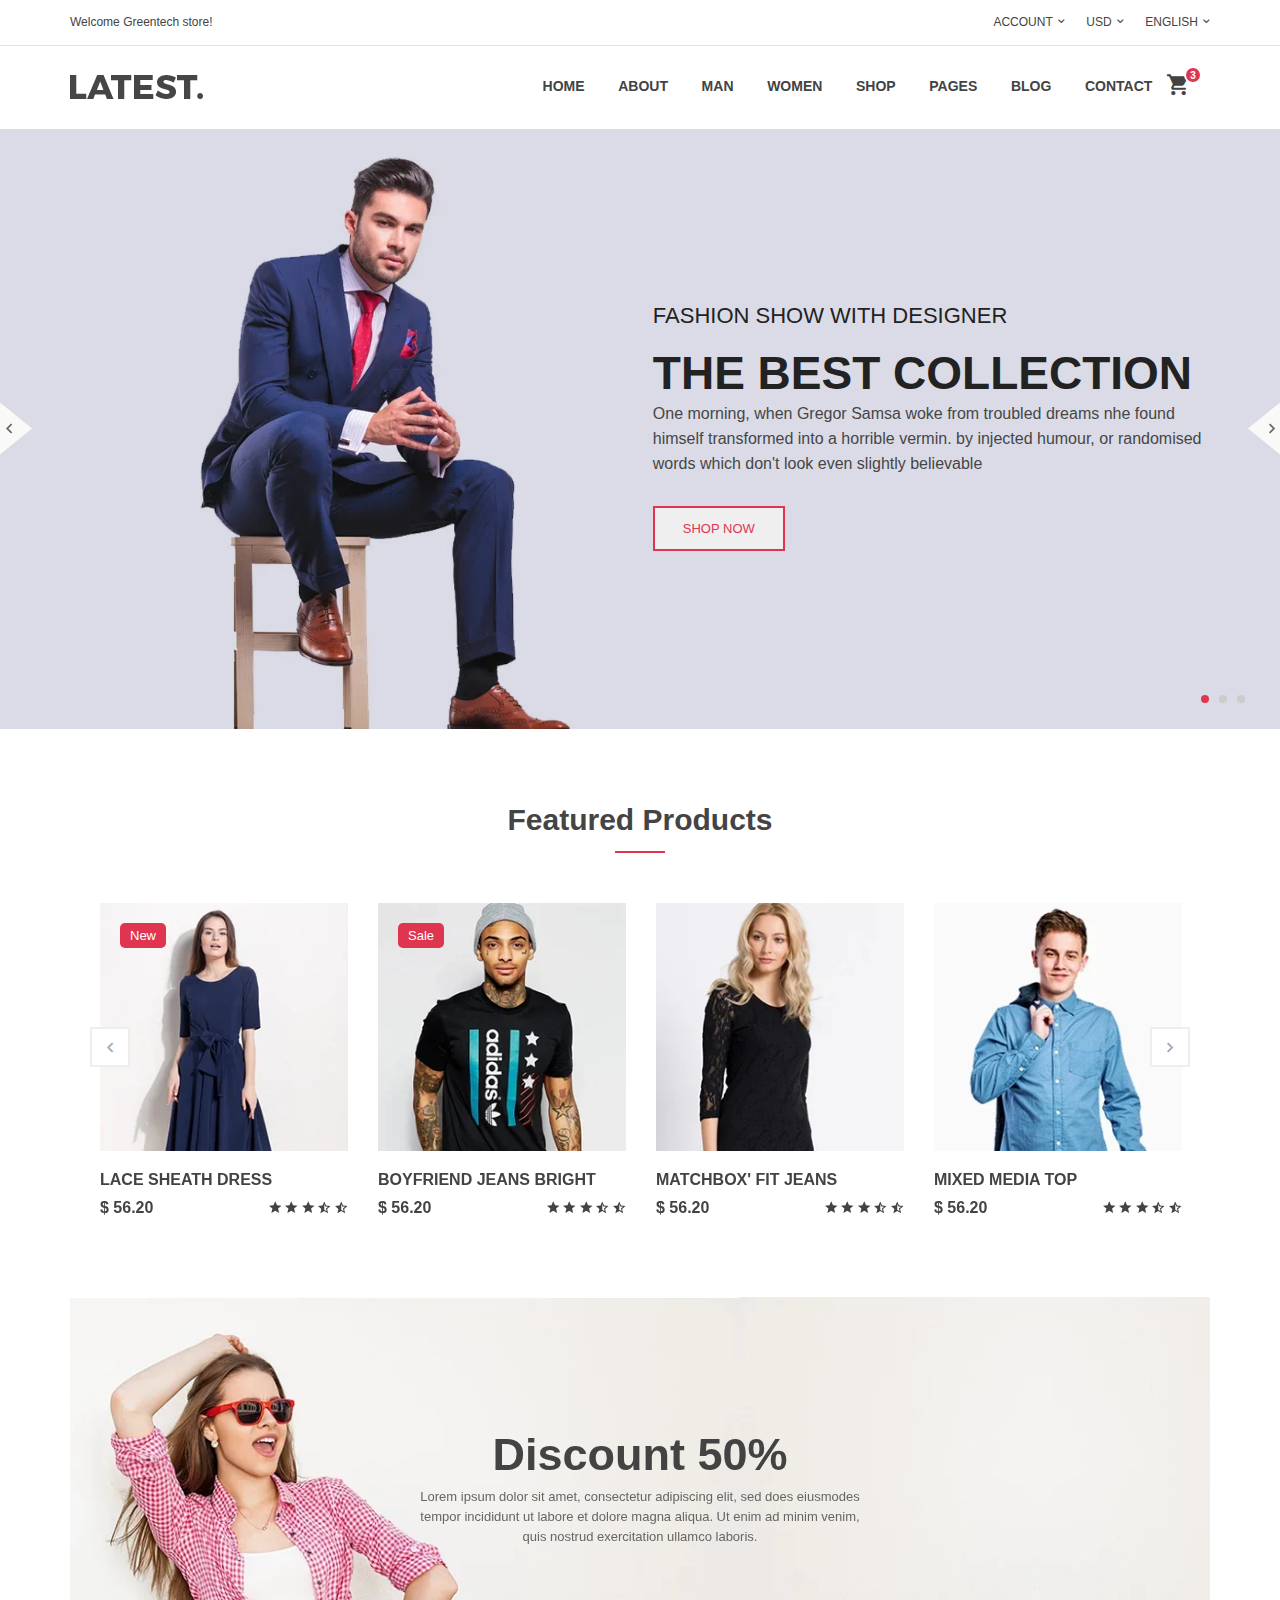
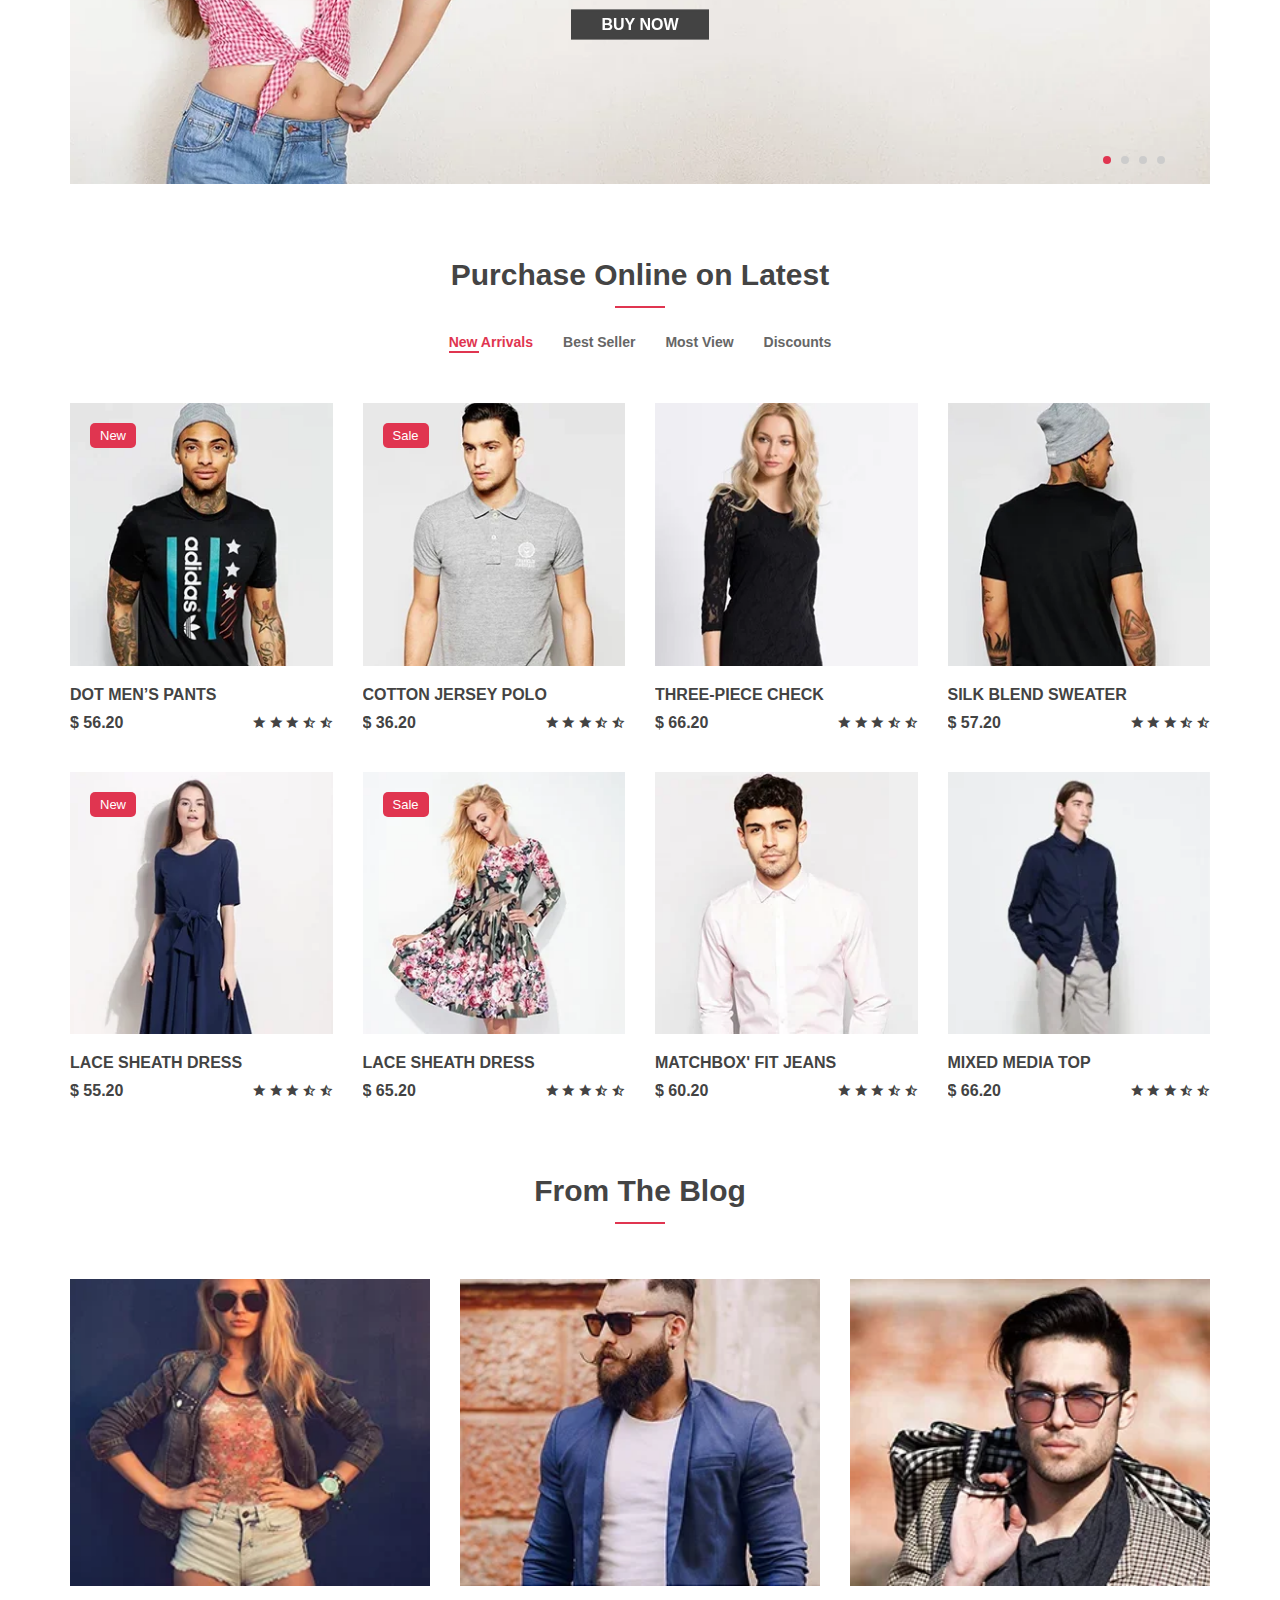
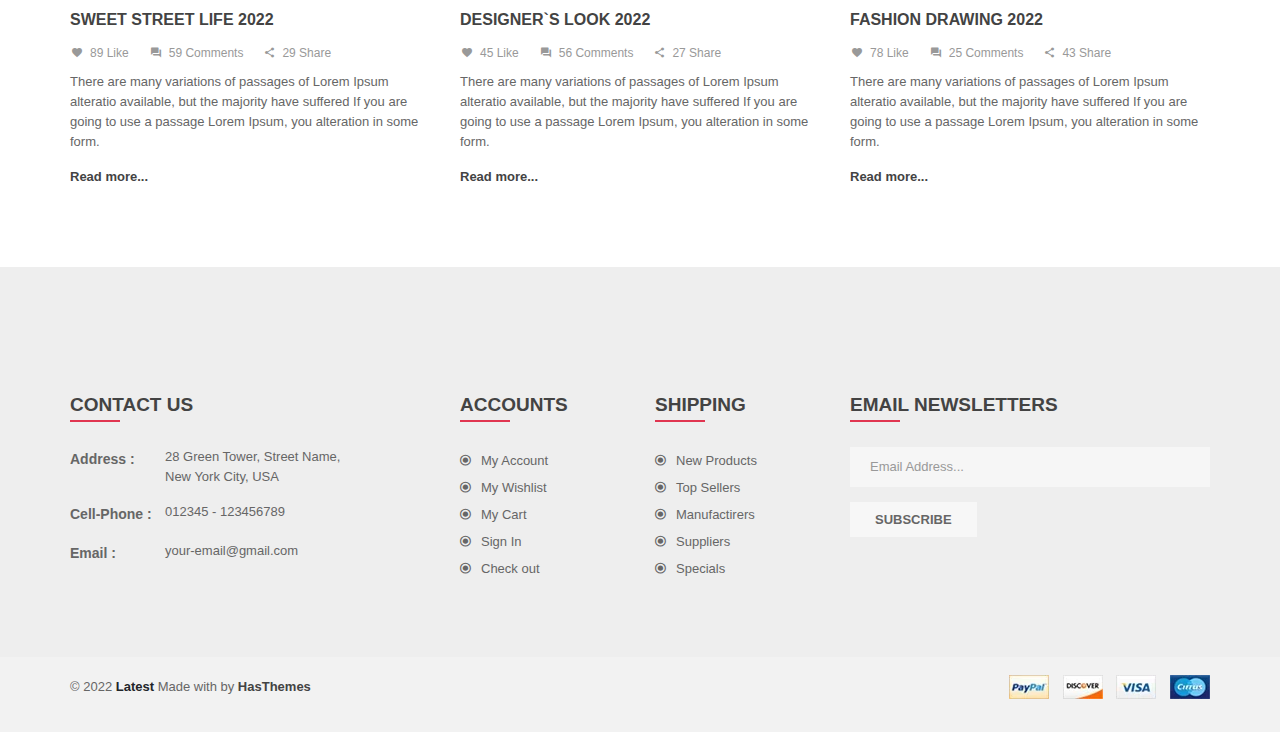
<file: template/index.htm>
<!doctype html>
<html class="no-js" lang="en">
	<head>
		<meta charset="utf-8">
		<meta http-equiv="x-ua-compatible" content="ie=edge">
		<title>Home one || Latest</title>
		<meta name="description" content="">
		<meta name="viewport" content="width=device-width, initial-scale=1">

		<link rel="shortcut icon" type="image/x-icon" href="img/favicon.ico">
		<!-- Place favicon.ico in the root directory -->

		<!-- all css here -->
		<!-- bootstrap v3.3.6 css -->
		<link rel="stylesheet" href="css/bootstrap.min.css">
		<!-- animate css -->
		<link rel="stylesheet" href="css/animate.css">
		<!-- jquery-ui.min css -->
		<link rel="stylesheet" href="css/jquery-ui.min.css">
		<!-- meanmenu css -->
		<link rel="stylesheet" href="css/meanmenu.min.css">
		<!-- owl carousel css -->
		<link rel="stylesheet" href="css/owl.carousel.min.css">
		<!-- slick css -->
		<link rel="stylesheet" href="css/slick.css">
		<!-- lightbox css -->
		<link rel="stylesheet" href="css/lightbox.min.css">
		<!-- material-design-iconic-font css -->
		<link rel="stylesheet" href="css/material-design-iconic-font.css">
		<!-- All common css of theme -->
		<link rel="stylesheet" href="css/default.css">
		<!-- style css -->
		<link rel="stylesheet" href="style.css">
        <!-- shortcode css -->
        <link rel="stylesheet" href="css/shortcode.css">
		<!-- responsive css -->
		<link rel="stylesheet" href="css/responsive.css">
		<!-- modernizr css -->
		<script src="js/vendor/modernizr-2.8.3.min.js"></script>
	</head>
	<body>
		<!-- WRAPPER START -->
		<div class="wrapper">
			<!-- HEADER-AREA START -->
			<header>
				<!-- Header Top start -->
				<div class="header-top">
					<div class="container">
						<div class="row">
							<div class="col-12 col-md-6">
								<div class="welcome-mes">
									<p>Welcome Greentech store!</p>
								</div>
							</div>
							<div class="col-12 col-md-6">
								<div class="header-right-menu text-center text-md-end">
									<ul>
										<li><a href="#">Account</a><i class="zmdi zmdi-chevron-down"></i>
											<ul>
												<li><a href="my-account.html">My Account</a></li>
												<li><a href="wishlist.html">My Wishlist</a></li>
												<li><a href="cart.html">My Cart</a></li>
												<li><a href="checkout.html">Checkout</a></li>
												<li><a href="order.html">Order</a></li>
												<li><a href="login.html">Log in</a></li>
											</ul>
										</li>
										<li><a href="#">usd</a><i class="zmdi zmdi-chevron-down"></i>
											<ul>
												<li><a href="#">eur</a></li>
												<li><a href="#">usd</a></li>
											</ul>
										</li>
										<li><a href="#">English</a><i class="zmdi zmdi-chevron-down"></i>
											<ul>
												<li><a href="#">English</a></li>
												<li><a href="#">France</a></li>
											</ul>
										</li>
									</ul>
								</div>								
							</div>
						</div>
					</div>
				</div>
				<!-- Header Top End -->
				<!-- Header Bottom Menu Area Start -->
				<div id="sticky-menu" class="header-bottom">
					<div class="container">
						<div class="row justify-content-between">
							<!-- logo start -->
							<div class="col-md col-6">
								<div class="top-logo">
									<a href="index.html"><img src="img/logo/logo.webp" alt="" /></a>
								</div>
							</div>
							<!-- logo end -->
							<!-- mainmenu area start -->
							<div class="col-md-auto col-6 d-flex justify-content-end">
								<!-- Menu Area -->
								<div class="mainmenu  position-relative">
									<nav>
										<ul>
											<li class="expand"><a href="index.html">Home</a>
												<ul class="restrain sub-menu">
													<li><a href="index.html">Home V1</a></li>
													<li><a href="index-2.html">Home V2</a></li>
												</ul>									
											</li>
											<li class="expand"><a href="about.html">About</a></li>
											<li class="expand position-static"><a href="single-product.html">Man</a>
												<div class="restrain mega-menu megamenu1">
													<span>
														<a class="mega-menu-title" href="shop-grid.html"> Dresses </a>
														<a href="single-product.html">Coctail</a>
														<a href="single-product.html">Day</a>
														<a href="single-product.html">Evening </a>
														<a href="single-product.html">Sports</a>
													</span>
													<span>
														<a class="mega-menu-title" href="shop-grid.html"> Handbags </a>
														<a href="single-product.html">Blazers</a>
														<a href="single-product.html">Table</a>
														<a href="single-product.html">Coats</a>
														<a href="single-product.html">Kids</a>
													</span>
													<span>
														<a class="mega-menu-title" href="shop-grid.html"> Clothing </a>
														<a href="single-product.html">T-Shirt</a>
														<a href="single-product.html">Coats</a>
														<a href="single-product.html">Jackets</a>
														<a href="single-product.html">Jeans</a>
													</span>

													<span class="block-last">
														<img class="img-fluid" src="img/megamenu/block_menu.webp" alt="" />
													</span>
												</div>
											</li>
											<li class="expand position-static"><a href="single-product.html">Women</a>
												<div class="restrain mega-menu megamenu2">
													<span>
														<a class="mega-menu-title" href="shop-grid.html">Rings</a>
														<a href="single-product.html">Coats & Jackets</a>
														<a href="single-product.html">Blazers</a>
														<a href="single-product.html">Jackets</a>
														<a href="single-product.html">Rincoats</a>
													</span>
													<span>
														<a class="mega-menu-title" href="single-product.html">Dresses</a>
														<a href="single-product.html">Ankle Boots</a>
														<a href="single-product.html">Footwear</a>
														<a href="single-product.html">Clog Sandals</a>
														<a href="single-product.html">Combat Boots</a>
													</span>
													<span>
														<a class="mega-menu-title" href="single-product.html">Accessories</a>
														<a href="single-product.html">Bootees bags</a>
														<a href="single-product.html">Blazers</a>
														<a href="single-product.html">Jackets</a>
														<a href="single-product.html">Shoes</a>
													</span>
													<span class="block-last">
														<a class="mega-menu-title" href="single-product.html">Top</a>
														<a href="single-product.html">Briefs</a>
														<a href="single-product.html">Camis</a>
														<a href="single-product.html">Nigntwears</a>
														<a href="single-product.html">Shapewears</a>
													</span>
												</div>
											</li>
											<li class="expand position-static"><a href="shop.html">Shop</a>
												<div class="restrain mega-menu megamenu4">
													<span>
														<a class="mega-menu-title" href="shop.html">Shop Pages</a>
														<a href="shop-list.html">List View </a>
														<a href="shop.html">Grid View</a>
														<a href="shop-sidebar.html">Shop Sidebar</a>
														<a href="shop-list-right-sidebar.html">Shop List Sidebar</a>
														<a href="shop-grid-right-sidebar.html">Shop Grid Sidebar</a>
														<a href="single-product.html">Single Product</a>
														<a href="single-product-sidebar.html">Single Product Sidebar</a>
													</span>
													<span class="block-last">
														<a class="mega-menu-title" href="product-details.html">Shop Page</a>
														<a href="my-account.html">My Account</a>
														<a href="wishlist.html">Wishlist</a>
														<a href="cart.html">Cart </a>
														<a href="checkout.html">Checkout </a>
														<a href="login.html">Login</a>
														<a href="order.html">Order</a>
													</span>
												</div>
											</li>
											<li class="expand"><a href="#">Pages</a>
												<ul class="restrain sub-menu">
													<li><a href="about.html">About Us</a></li>
													<li><a href="contact.html">Contact Us</a></li>
													<li><a href="checkout.html">Checkout</a></li>
													<li><a href="login.html">Login</a></li>
													<li><a href="my-account.html">My Account</a></li>
													<li><a href="order.html">Order</a></li>
													<li><a href="single-product.html">Product Details</a></li>
													<li><a href="shop.html">Shop Grid</a></li>
													<li><a href="shop-list.html">Shop List</a></li>
													<li><a href="cart.html">Shopping cart</a></li>
													<li><a href="wishlist.html">Wishlist</a></li>
													<li><a href="404.html">404 Error</a></li>
												</ul>									
											</li>
											<li class="expand"><a href="blog.html">Blog</a>
												<ul class="restrain sub-menu">
													<li><a href="blog.html">Blog</a></li><li><a href="single-blog.html">Single Blog</a></li>
													<li><a href="single-blog-sidebar.html">Single Blog Sidebar</a></li>
												</ul>									
											</li>
											<li class="expand"><a href="contact.html">Contact</a></li>
										</ul>
									</nav>
								</div>
								<!-- Menu Area -->
								<!-- Menu Cart Area Start -->
								<div class="mini-cart text-right">
									<ul>
										<li>
											<a class="cart-icon" href="#">
												<i class="zmdi zmdi-shopping-cart"></i>
												<span>3</span>
											</a>
											<div class="mini-cart-brief text-left">
												<div class="cart-items">
													<p class="mb-0">You have <span>03 items</span> in your shopping bag</p>
												</div>
												<div class="all-cart-product clearfix">
													<div class="single-cart clearfix">
														<div class="cart-photo">
															<a href="#"><img src="img/cart/1.webp" alt="" /></a>
														</div>
														<div class="cart-info">
															<h5><a href="#">dummy product name</a></h5>
															<p class="mb-0">Price : $ 100.00</p>
															<p class="mb-0">Qty : 02 </p>
															<span class="cart-delete"><a href="#"><i class="zmdi zmdi-close"></i></a></span>
														</div>
													</div>
													<div class="single-cart clearfix">
														<div class="cart-photo">
															<a href="#"><img src="img/cart/2.webp" alt="" /></a>
														</div>
														<div class="cart-info">
															<h5><a href="#">dummy product name</a></h5>
															<p class="mb-0">Price : $ 300.00</p>
															<p class="mb-0">Qty : 01 </p>
															<span class="cart-delete"><a href="#"><i class="zmdi zmdi-close"></i></a></span>
														</div>
													</div>
												</div>
												<div class="cart-totals">
													<h5 class="mb-0">Total <span class="floatright">$500.00</span></h5>
												</div>
												<div class="cart-bottom  clearfix">
													<a href="#" class="button-one floatleft text-uppercase" data-text="View cart">View cart</a>
													<a href="#" class="button-one floatright text-uppercase" data-text="Check out">Check out</a>
												</div>
											</div>
										</li>
									</ul>
								</div>
								<!-- Menu Cart Area Start -->
							</div>
							<!-- mainmenu area end -->
						</div>
					</div>
				</div>
				<!-- Header Menu Bottom Area Start -->
				<!-- Mobile-menu start -->
				<div class="mobile-menu-area">
					<div class="container-fluid">
						<div class="row">
							<div class="col-12 d-block d-md-none">
								<div class="mobile-menu">
									<nav id="dropdown">
										<ul>
											<li><a href="index.html">home</a>
												<ul>
													<li><a href="index.html">Home V1</a></li>
													<li><a href="index-2.html">Home V2</a></li>
												</ul>
											</li>
											<li><a href="shop.html">products</a></li>
											<li><a href="shop-sidebar.html">accesories</a></li>
											<li><a href="shop-list.html">lookbook</a></li>
											<li><a href="blog.html">blog</a>
												<ul>
													<li><a href="blog.html">Blog</a></li>
													<li><a href="single-blog.html">Single Blog</a></li>
													<li><a href="single-blog-sidebar.html">Single Blog Sidebar</a></li>
												</ul>
											</li>
											<li><a href="#">pages</a>
												<ul>
													<li><a href="shop.html">Shop</a></li>
													<li><a href="shop-sidebar.html">Shop Sidebar</a></li>
													<li><a href="shop-list.html">Shop List</a></li>
													<li><a href="single-product.html">Single Product</a></li>
													<li><a href="single-product-sidebar.html">Single Product Sidebar</a></li>
													<li><a href="cart.html">Shopping Cart</a></li>
													<li><a href="wishlist.html">Wishlist</a></li>
													<li><a href="checkout.html">Checkout</a></li>
													<li><a href="order.html">Order</a></li>
													<li><a href="login.html">login / Registration</a></li>
													<li><a href="my-account.html">My Account</a></li>
													<li><a href="404.html">404</a></li>
													<li><a href="blog.html">Blog</a></li>
													<li><a href="single-blog.html">Single Blog</a></li>
													<li><a href="single-blog-sidebar.html">Single Blog Sidebar</a></li>
													<li><a href="about.html">About Us</a></li>
													<li><a href="contact.html">Contact</a></li>
												</ul>
											</li>
											<li><a href="about.html">about us</a></li>
											<li><a href="contact.html">contact</a></li>
										</ul>
									</nav>
								</div>
							</div>
						</div>
					</div>
				</div>
				<!-- Mobile-menu end -->
			</header>
			<!-- HEADER-AREA END -->			
			<!-- SLIDER-BANNER-AREA START -->
			<div class="slider-area">
			    <div class="slider-active owl-dot-style owl-carousel ">
                    <div class="single-slider bg-img slider-height" style="background-image:url(img/slider/slider-1/1.webp);">
                        <div class="layer-1 slider-animated-1">
                            <h2 class="animated slider-title3 text-uppercase mb-0" >Fashion show with designer</h2>
                            <h2 class="animated slider-title1 text-uppercase mb-0">the best collection</h2>
                            <p class="animated slider-pro-brief">One morning, when Gregor Samsa woke from troubled dreams nhe found himself transformed into a horrible vermin. by injected humour, or randomised words which don't look even slightly believable</p>
                            <a href="#" class="animated button-one style-2 text-uppercase mt-15" data-text="Shop now">Shop now</a>
                        </div>
                    </div>
                    <div class="single-slider bg-img slider-height" style="background-image:url(img/slider/slider-1/2.webp);">
                        <div class="layer-1 slider-animated-1">
                            <h2 class="animated slider-title3 text-uppercase mb-0" >colored fashion year</h2>
                            <h2 class="animated slider-title1 text-uppercase">the new way business</h2>
                            <p class="animated slider-pro-brief">There are many variations of passages of Lorem Ipsum available, but the majority have suffered alteration in some form, by injected humour, or randomised words which don't look even slightly believable</p>
                            <a href="#" class="animated button-one style-2 text-uppercase mt-15" data-text="Shop now">Shop now</a>
                        </div>
                    </div>
                    <div class="single-slider bg-img slider-height" style="background-image:url(img/slider/slider-1/3.webp);">
                        <div class="layer-1 slider-animated-1">
                            <h2 class="animated slider-title3 text-uppercase mb-0" >select your accessories</h2>
                            <h2 class="animated slider-title1 text-uppercase mb-0">your favourite scent</h2>
                            <p class="animated slider-pro-brief">There are many variations of passages of Lorem Ipsum available, but the majority have suffered alteration in some form, by injected humour, or randomised words which don't look even slightly believable</p>
                            <a href="#" class="animated button-one style-2 text-uppercase mt-15" data-text="Shop now">Shop now</a>
                        </div>
                    </div>
                </div>
			</div>
			<!-- PRODUCT-AREA START -->
			<div class="product-area pt-80 pb-35">
				<div class="container">
					<!-- Section-title start -->
					<div class="row">
						<div class="col-12">
							<div class="section-title text-center">
								<h2 class="title-border">Featured Products</h2>
							</div>
						</div>
					</div>
					<!-- Section-title end -->
					<div class="row ">
						<div class="col-12">
							<div class="product-slider arrow-left-right">
								<!-- Single-product start -->
								<div class="single-product">
									<div class="product-img">
										<span class="pro-label new-label">new</span>
										<a href="single-product.html"><img src="img/product/1.webp" alt="" /></a>
										<div class="product-action clearfix">
											<a href="#" data-bs-toggle="tooltip" data-bs-placement="top" title="Wishlist"><i class="zmdi zmdi-favorite-outline"></i></a>
											<a href="#" data-bs-toggle="modal"  data-bs-target="#productModal" title="Quick View"><i class="zmdi zmdi-zoom-in"></i></a>
											<a href="#" data-bs-toggle="tooltip" data-bs-placement="top" title="Compare"><i class="zmdi zmdi-refresh"></i></a>
											<a href="#" data-bs-toggle="tooltip" data-bs-placement="top" title="Add To Cart"><i class="zmdi zmdi-shopping-cart-plus"></i></a>
										</div>
									</div>
									<div class="product-info clearfix">
										<div class="fix">
											<h4 class="post-title floatleft"><a href="#">Lace Sheath Dress</a></h4>
										</div>
										<div class="fix">
											<span class="pro-price floatleft">$ 56.20</span>
											<span class="pro-rating floatright">
												<a href="#"><i class="zmdi zmdi-star"></i></a>
												<a href="#"><i class="zmdi zmdi-star"></i></a>
												<a href="#"><i class="zmdi zmdi-star"></i></a>
												<a href="#"><i class="zmdi zmdi-star-half"></i></a>
												<a href="#"><i class="zmdi zmdi-star-half"></i></a>
											</span>
										</div>
									</div>
								</div>
								<!-- Single-product end -->
								<!-- Single-product start -->
								<div class="single-product">
									<div class="product-img">
										<span class="pro-label sale-label">Sale</span>
										<a href="single-product.html"><img src="img/product/5.webp" alt="" /></a>
										<div class="product-action clearfix">
											<a href="#" data-bs-toggle="tooltip" data-bs-placement="top" title="Wishlist"><i class="zmdi zmdi-favorite-outline"></i></a>
											<a href="#" data-bs-toggle="modal"  data-bs-target="#productModal" title="Quick View"><i class="zmdi zmdi-zoom-in"></i></a>
											<a href="#" data-bs-toggle="tooltip" data-bs-placement="top" title="Compare"><i class="zmdi zmdi-refresh"></i></a>
											<a href="#" data-bs-toggle="tooltip" data-bs-placement="top" title="Add To Cart"><i class="zmdi zmdi-shopping-cart-plus"></i></a>
										</div>
									</div>
									<div class="product-info clearfix">
										<div class="fix">
											<h4 class="post-title floatleft"><a href="#">Boyfriend Jeans Bright</a></h4>
										</div>
										<div class="fix">
											<span class="pro-price floatleft">$ 56.20</span>
											<span class="pro-rating floatright">
												<a href="#"><i class="zmdi zmdi-star"></i></a>
												<a href="#"><i class="zmdi zmdi-star"></i></a>
												<a href="#"><i class="zmdi zmdi-star"></i></a>
												<a href="#"><i class="zmdi zmdi-star-half"></i></a>
												<a href="#"><i class="zmdi zmdi-star-half"></i></a>
											</span>
										</div>
									</div>
								</div>
								<!-- Single-product end -->
								<!-- Single-product start -->
								<div class="single-product">
									<div class="product-img">
										<a href="single-product.html"><img src="img/product/3.webp" alt="" /></a>
										<div class="product-action clearfix">
											<a href="#" data-bs-toggle="tooltip" data-bs-placement="top" title="Wishlist"><i class="zmdi zmdi-favorite-outline"></i></a>
											<a href="#" data-bs-toggle="modal"  data-bs-target="#productModal" title="Quick View"><i class="zmdi zmdi-zoom-in"></i></a>
											<a href="#" data-bs-toggle="tooltip" data-bs-placement="top" title="Compare"><i class="zmdi zmdi-refresh"></i></a>
											<a href="#" data-bs-toggle="tooltip" data-bs-placement="top" title="Add To Cart"><i class="zmdi zmdi-shopping-cart-plus"></i></a>
										</div>
									</div>
									<div class="product-info clearfix">
										<div class="fix">
											<h4 class="post-title floatleft"><a href="#">Matchbox' Fit Jeans</a></h4>
										</div>
										<div class="fix">
											<span class="pro-price floatleft">$ 56.20</span>
											<span class="pro-rating floatright">
												<a href="#"><i class="zmdi zmdi-star"></i></a>
												<a href="#"><i class="zmdi zmdi-star"></i></a>
												<a href="#"><i class="zmdi zmdi-star"></i></a>
												<a href="#"><i class="zmdi zmdi-star-half"></i></a>
												<a href="#"><i class="zmdi zmdi-star-half"></i></a>
											</span>
										</div>
									</div>
								</div>
								<!-- Single-product end -->
								<!-- Single-product start -->
								<div class="single-product">
									<div class="product-img">
										<a href="single-product.html"><img src="img/product/11.webp" alt="" /></a>
										<div class="product-action clearfix">
											<a href="#" data-bs-toggle="tooltip" data-bs-placement="top" title="Wishlist"><i class="zmdi zmdi-favorite-outline"></i></a>
											<a href="#" data-bs-toggle="modal"  data-bs-target="#productModal" title="Quick View"><i class="zmdi zmdi-zoom-in"></i></a>
											<a href="#" data-bs-toggle="tooltip" data-bs-placement="top" title="Compare"><i class="zmdi zmdi-refresh"></i></a>
											<a href="#" data-bs-toggle="tooltip" data-bs-placement="top" title="Add To Cart"><i class="zmdi zmdi-shopping-cart-plus"></i></a>
										</div>
									</div>
									<div class="product-info clearfix">
										<div class="fix">
											<h4 class="post-title floatleft"><a href="#">Mixed Media Top</a></h4>
										</div>
										<div class="fix">
											<span class="pro-price floatleft">$ 56.20</span>
											<span class="pro-rating floatright">
												<a href="#"><i class="zmdi zmdi-star"></i></a>
												<a href="#"><i class="zmdi zmdi-star"></i></a>
												<a href="#"><i class="zmdi zmdi-star"></i></a>
												<a href="#"><i class="zmdi zmdi-star-half"></i></a>
												<a href="#"><i class="zmdi zmdi-star-half"></i></a>
											</span>
										</div>
									</div>
								</div>
								<!-- Single-product end -->
								<!-- Single-product start -->
								<div class="single-product">
									<div class="product-img">
										<span class="pro-label new-label">new</span>
										<a href="single-product.html"><img src="img/product/6.webp" alt="" /></a>
										<div class="product-action clearfix">
											<a href="#" data-bs-toggle="tooltip" data-bs-placement="top" title="Wishlist"><i class="zmdi zmdi-favorite-outline"></i></a>
											<a href="#" data-bs-toggle="modal"  data-bs-target="#productModal" title="Quick View"><i class="zmdi zmdi-zoom-in"></i></a>
											<a href="#" data-bs-toggle="tooltip" data-bs-placement="top" title="Compare"><i class="zmdi zmdi-refresh"></i></a>
											<a href="#" data-bs-toggle="tooltip" data-bs-placement="top" title="Add To Cart"><i class="zmdi zmdi-shopping-cart-plus"></i></a>
										</div>
									</div>
									<div class="product-info clearfix">
										<div class="fix">
											<h4 class="post-title floatleft"><a href="#">New Fray Day' Polo</a></h4>
										</div>
										<div class="fix">
											<span class="pro-price floatleft">$ 56.20</span>
											<span class="pro-rating floatright">
												<a href="#"><i class="zmdi zmdi-star"></i></a>
												<a href="#"><i class="zmdi zmdi-star"></i></a>
												<a href="#"><i class="zmdi zmdi-star"></i></a>
												<a href="#"><i class="zmdi zmdi-star-half"></i></a>
												<a href="#"><i class="zmdi zmdi-star-half"></i></a>
											</span>
										</div>
									</div>
								</div>
								<!-- Single-product end -->
							</div>
						</div>
					</div>
				</div>
			</div>
			<!-- PRODUCT-AREA END -->
			
			<!-- DISCOUNT-PRODUCT START -->
			<div class="discount-product-area">
				<div class="container">
					<div class="row">
						<div class="col-12">
							<div class="discount-product-slider dots-bottom-right">
								<!-- single-discount-product start -->
								<div class="discount-product">
									<div class="discount-img">
										<img src="img/discount/1.webp" alt="" />
									</div>
									<div class="discount-img-brief">
										<div class="discount-info">
											<h1 class="text-dark-red hidden-xs">Discount 50%</h1>
											<p class="hidden-xs">Lorem ipsum dolor sit amet, consectetur adipiscing elit, sed does eiusmodes tempor incididunt ut labore et dolore magna aliqua. Ut enim ad minim venim, quis nostrud exercitation ullamco laboris.</p>
											<a href="#" class="button-one font-16px style-3 text-uppercase mt-5" data-text="Buy now">Buy now</a>
										</div>
									</div>
								</div>
								<!-- single-discount-product end -->
								<!-- single-discount-product start -->
								<div class="discount-product">
									<div class="discount-img">
										<img src="img/discount/2.webp" alt="" />
									</div>
									<div class="discount-img-brief">
										<div class="discount-info">
											<h1 class="text-dark-red hidden-xs">Discount 50%</h1>
											<p class="hidden-xs">Lorem ipsum dolor sit amet, consectetur adipiscing elit, sed does eiusmodes tempor incididunt ut labore et dolore magna aliqua. Ut enim ad minim venim, quis nostrud exercitation ullamco laboris.</p>
											<a href="#" class="button-one font-16px style-3 text-uppercase mt-5" data-text="Buy now">Buy now</a>
										</div>
									</div>
								</div>
								<!-- single-discount-product end -->
								<!-- single-discount-product start -->
								<div class="discount-product">
									<div class="discount-img">
										<img src="img/discount/3.webp" alt="" />
									</div>
									<div class="discount-img-brief">
										<div class="discount-info">
											<h1 class="text-dark-red hidden-xs">Discount 50%</h1>
											<p class="hidden-xs">Lorem ipsum dolor sit amet, consectetur adipiscing elit, sed does eiusmodes tempor incididunt ut labore et dolore magna aliqua. Ut enim ad minim venim, quis nostrud exercitation ullamco laboris.</p>
											<a href="#" class="button-one font-16px style-3 text-uppercase mt-5" data-text="Buy now">Buy now</a>
										</div>
									</div>
								</div>
								<!-- single-discount-product end -->
								<!-- single-discount-product start -->
								<div class="discount-product">
									<div class="discount-img">
										<img src="img/discount/4.webp" alt="" />
									</div>
									<div class="discount-img-brief">
										<div class="discount-info">
											<h1 class="text-dark-red hidden-xs">Discount 50%</h1>
											<p class="hidden-xs">Lorem ipsum dolor sit amet, consectetur adipiscing elit, sed does eiusmodes tempor incididunt ut labore et dolore magna aliqua. Ut enim ad minim venim, quis nostrud exercitation ullamco laboris.</p>
											<a href="#" class="button-one font-16px style-3 text-uppercase mt-5" data-text="Buy now">Buy now</a>
										</div>
									</div>
								</div>
								<!-- single-discount-product end -->
							</div>
						</div>
					</div>
				</div>
			</div>
			<!-- DISCOUNT-PRODUCT END -->
			
			<!-- PURCHASE-ONLINE-AREA START -->
			<div class="purchase-online-area pt-80">
				<div class="container">
					<div class="row">
						<div class="col-12">
							<div class="section-title text-center">
								<h2 class="title-border">Purchase Online on Latest</h2>
							</div>
						</div>
					</div>
					<div class="row">
						<div class="col-lg-12 text-center">
							<!-- Nav tabs -->
							<ul class="tab-menu nav">
								<li class="nav-item"><button class="nav-link active" href="#new-arrivals" data-bs-toggle="tab">New Arrivals</button></li>
								<li class="nav-item"><button class="nav-link" href="#best-seller"  data-bs-toggle="tab">Best Seller </button></li>
								<li class="nav-item"><button class="nav-link" href="#most-view" data-bs-toggle="tab">Most View </button></li>
								<li class="nav-item"><button class="nav-link" href="#discounts" data-bs-toggle="tab">Discounts</button></li>
							</ul>
						</div>
						<div class="col-12">
							<!-- Tab panes -->
							<div class="tab-content">
								<div class="tab-pane active" id="new-arrivals">
									<div class="row">
										<!-- Single-product start -->
										<div class="single-product col-xl-3 col-md-4 col-12">
											<div class="product-img">
												<span class="pro-label new-label">new</span>
												<a href="single-product.html"><img src="img/product/5.webp" alt="" /></a>
												<div class="product-action clearfix">
													<a href="#" data-bs-toggle="tooltip" data-bs-placement="top" title="Wishlist"><i class="zmdi zmdi-favorite-outline"></i></a>
													<a href="#" data-bs-toggle="modal"  data-bs-target="#productModal" title="Quick View"><i class="zmdi zmdi-zoom-in"></i></a>
													<a href="#" data-bs-toggle="tooltip" data-bs-placement="top" title="Compare"><i class="zmdi zmdi-refresh"></i></a>
													<a href="#" data-bs-toggle="tooltip" data-bs-placement="top" title="Add To Cart"><i class="zmdi zmdi-shopping-cart-plus"></i></a>
												</div>
											</div>
											<div class="product-info clearfix">
												<div class="fix">
													<h4 class="post-title floatleft"><a href="#">Dot Men’s Pants</a></h4>
												</div>
												<div class="fix">
													<span class="pro-price floatleft">$ 56.20</span>
													<span class="pro-rating floatright">
														<a href="#"><i class="zmdi zmdi-star"></i></a>
														<a href="#"><i class="zmdi zmdi-star"></i></a>
														<a href="#"><i class="zmdi zmdi-star"></i></a>
														<a href="#"><i class="zmdi zmdi-star-half"></i></a>
														<a href="#"><i class="zmdi zmdi-star-half"></i></a>
													</span>
												</div>
											</div>
										</div>
										<!-- Single-product end -->
										<!-- Single-product start -->
										<div class="single-product col-xl-3 col-md-4 col-12">
											<div class="product-img">
												<span class="pro-label sale-label">Sale</span>
												<a href="single-product.html"><img src="img/product/6.webp" alt="" /></a>
												<div class="product-action clearfix">
													<a href="#" data-bs-toggle="tooltip" data-bs-placement="top" title="Wishlist"><i class="zmdi zmdi-favorite-outline"></i></a>
													<a href="#" data-bs-toggle="modal"  data-bs-target="#productModal" title="Quick View"><i class="zmdi zmdi-zoom-in"></i></a>
													<a href="#" data-bs-toggle="tooltip" data-bs-placement="top" title="Compare"><i class="zmdi zmdi-refresh"></i></a>
													<a href="#" data-bs-toggle="tooltip" data-bs-placement="top" title="Add To Cart"><i class="zmdi zmdi-shopping-cart-plus"></i></a>
												</div>
											</div>
											<div class="product-info clearfix">
												<div class="fix">
													<h4 class="post-title floatleft"><a href="#">Cotton Jersey Polo</a></h4>
												</div>
												<div class="fix">
													<span class="pro-price floatleft">$ 36.20</span>
													<span class="pro-rating floatright">
														<a href="#"><i class="zmdi zmdi-star"></i></a>
														<a href="#"><i class="zmdi zmdi-star"></i></a>
														<a href="#"><i class="zmdi zmdi-star"></i></a>
														<a href="#"><i class="zmdi zmdi-star-half"></i></a>
														<a href="#"><i class="zmdi zmdi-star-half"></i></a>
													</span>
												</div>
											</div>
										</div>
										<!-- Single-product end -->
										<!-- Single-product start -->
										<div class="single-product col-xl-3 col-md-4 col-12">
											<div class="product-img">
												<a href="single-product.html"><img src="img/product/3.webp" alt="" /></a>
												<div class="product-action clearfix">
													<a href="#" data-bs-toggle="tooltip" data-bs-placement="top" title="Wishlist"><i class="zmdi zmdi-favorite-outline"></i></a>
													<a href="#" data-bs-toggle="modal"  data-bs-target="#productModal" title="Quick View"><i class="zmdi zmdi-zoom-in"></i></a>
													<a href="#" data-bs-toggle="tooltip" data-bs-placement="top" title="Compare"><i class="zmdi zmdi-refresh"></i></a>
													<a href="#" data-bs-toggle="tooltip" data-bs-placement="top" title="Add To Cart"><i class="zmdi zmdi-shopping-cart-plus"></i></a>
												</div>
											</div>
											<div class="product-info clearfix">
												<div class="fix">
													<h4 class="post-title floatleft"><a href="#">Three-Piece Check</a></h4>
												</div>
												<div class="fix">
													<span class="pro-price floatleft">$ 66.20</span>
													<span class="pro-rating floatright">
														<a href="#"><i class="zmdi zmdi-star"></i></a>
														<a href="#"><i class="zmdi zmdi-star"></i></a>
														<a href="#"><i class="zmdi zmdi-star"></i></a>
														<a href="#"><i class="zmdi zmdi-star-half"></i></a>
														<a href="#"><i class="zmdi zmdi-star-half"></i></a>
													</span>
												</div>
											</div>
										</div>
										<!-- Single-product end -->
										<!-- Single-product start -->
										<div class="single-product col-xl-3 col-md-4 col-12">
											<div class="product-img">
												<a href="single-product.html"><img src="img/product/7.webp" alt="" /></a>
												<div class="product-action clearfix">
													<a href="#" data-bs-toggle="tooltip" data-bs-placement="top" title="Wishlist"><i class="zmdi zmdi-favorite-outline"></i></a>
													<a href="#" data-bs-toggle="modal"  data-bs-target="#productModal" title="Quick View"><i class="zmdi zmdi-zoom-in"></i></a>
													<a href="#" data-bs-toggle="tooltip" data-bs-placement="top" title="Compare"><i class="zmdi zmdi-refresh"></i></a>
													<a href="#" data-bs-toggle="tooltip" data-bs-placement="top" title="Add To Cart"><i class="zmdi zmdi-shopping-cart-plus"></i></a>
												</div>
											</div>
											<div class="product-info clearfix">
												<div class="fix">
													<h4 class="post-title floatleft"><a href="#">Silk Blend Sweater</a></h4>
												</div>
												<div class="fix">
													<span class="pro-price floatleft">$ 57.20</span>
													<span class="pro-rating floatright">
														<a href="#"><i class="zmdi zmdi-star"></i></a>
														<a href="#"><i class="zmdi zmdi-star"></i></a>
														<a href="#"><i class="zmdi zmdi-star"></i></a>
														<a href="#"><i class="zmdi zmdi-star-half"></i></a>
														<a href="#"><i class="zmdi zmdi-star-half"></i></a>
													</span>
												</div>
											</div>
										</div>
										<!-- Single-product end -->
										<!-- Single-product start -->
										<div class="single-product col-xl-3 col-md-4 col-12">
											<div class="product-img">
												<span class="pro-label new-label">new</span>
												<a href="single-product.html"><img src="img/product/1.webp" alt="" /></a>
												<div class="product-action clearfix">
													<a href="#" data-bs-toggle="tooltip" data-bs-placement="top" title="Wishlist"><i class="zmdi zmdi-favorite-outline"></i></a>
													<a href="#" data-bs-toggle="modal"  data-bs-target="#productModal" title="Quick View"><i class="zmdi zmdi-zoom-in"></i></a>
													<a href="#" data-bs-toggle="tooltip" data-bs-placement="top" title="Compare"><i class="zmdi zmdi-refresh"></i></a>
													<a href="#" data-bs-toggle="tooltip" data-bs-placement="top" title="Add To Cart"><i class="zmdi zmdi-shopping-cart-plus"></i></a>
												</div>
											</div>
											<div class="product-info clearfix">
												<div class="fix">
													<h4 class="post-title floatleft"><a href="#">Lace Sheath Dress</a></h4>
												</div>
												<div class="fix">
													<span class="pro-price floatleft">$ 55.20</span>
													<span class="pro-rating floatright">
														<a href="#"><i class="zmdi zmdi-star"></i></a>
														<a href="#"><i class="zmdi zmdi-star"></i></a>
														<a href="#"><i class="zmdi zmdi-star"></i></a>
														<a href="#"><i class="zmdi zmdi-star-half"></i></a>
														<a href="#"><i class="zmdi zmdi-star-half"></i></a>
													</span>
												</div>
											</div>
										</div>
										<!-- Single-product end -->
										<!-- Single-product start -->
										<div class="single-product col-xl-3 col-md-4 col-12">
											<div class="product-img">
												<span class="pro-label sale-label">Sale</span>
												<a href="single-product.html"><img src="img/product/2.webp" alt="" /></a>
												<div class="product-action clearfix">
													<a href="#" data-bs-toggle="tooltip" data-bs-placement="top" title="Wishlist"><i class="zmdi zmdi-favorite-outline"></i></a>
													<a href="#" data-bs-toggle="modal"  data-bs-target="#productModal" title="Quick View"><i class="zmdi zmdi-zoom-in"></i></a>
													<a href="#" data-bs-toggle="tooltip" data-bs-placement="top" title="Compare"><i class="zmdi zmdi-refresh"></i></a>
													<a href="#" data-bs-toggle="tooltip" data-bs-placement="top" title="Add To Cart"><i class="zmdi zmdi-shopping-cart-plus"></i></a>
												</div>
											</div>
											<div class="product-info clearfix">
												<div class="fix">
													<h4 class="post-title floatleft"><a href="#">Lace Sheath Dress</a></h4>
												</div>
												<div class="fix">
													<span class="pro-price floatleft">$ 65.20</span>
													<span class="pro-rating floatright">
														<a href="#"><i class="zmdi zmdi-star"></i></a>
														<a href="#"><i class="zmdi zmdi-star"></i></a>
														<a href="#"><i class="zmdi zmdi-star"></i></a>
														<a href="#"><i class="zmdi zmdi-star-half"></i></a>
														<a href="#"><i class="zmdi zmdi-star-half"></i></a>
													</span>
												</div>
											</div>
										</div>
										<!-- Single-product end -->
										<!-- Single-product start -->
										<div class="single-product col-xl-3 col-12 d-none d-xl-block">
											<div class="product-img">
												<a href="single-product.html"><img src="img/product/8.webp" alt="" /></a>
												<div class="product-action clearfix">
													<a href="#" data-bs-toggle="tooltip" data-bs-placement="top" title="Wishlist"><i class="zmdi zmdi-favorite-outline"></i></a>
													<a href="#" data-bs-toggle="modal"  data-bs-target="#productModal" title="Quick View"><i class="zmdi zmdi-zoom-in"></i></a>
													<a href="#" data-bs-toggle="tooltip" data-bs-placement="top" title="Compare"><i class="zmdi zmdi-refresh"></i></a>
													<a href="#" data-bs-toggle="tooltip" data-bs-placement="top" title="Add To Cart"><i class="zmdi zmdi-shopping-cart-plus"></i></a>
												</div>
											</div>
											<div class="product-info clearfix">
												<div class="fix">
													<h4 class="post-title floatleft"><a href="#">Matchbox' Fit Jeans</a></h4>
												</div>
												<div class="fix">
													<span class="pro-price floatleft">$ 60.20</span>
													<span class="pro-rating floatright">
														<a href="#"><i class="zmdi zmdi-star"></i></a>
														<a href="#"><i class="zmdi zmdi-star"></i></a>
														<a href="#"><i class="zmdi zmdi-star"></i></a>
														<a href="#"><i class="zmdi zmdi-star-half"></i></a>
														<a href="#"><i class="zmdi zmdi-star-half"></i></a>
													</span>
												</div>
											</div>
										</div>
										<!-- Single-product end -->
										<!-- Single-product start -->
										<div class="single-product col-xl-3 col-12 d-none d-xl-block">
											<div class="product-img">
												<a href="single-product.html"><img src="img/product/9.webp" alt="" /></a>
												<div class="product-action clearfix">
													<a href="#" data-bs-toggle="tooltip" data-bs-placement="top" title="Wishlist"><i class="zmdi zmdi-favorite-outline"></i></a>
													<a href="#" data-bs-toggle="modal"  data-bs-target="#productModal" title="Quick View"><i class="zmdi zmdi-zoom-in"></i></a>
													<a href="#" data-bs-toggle="tooltip" data-bs-placement="top" title="Compare"><i class="zmdi zmdi-refresh"></i></a>
													<a href="#" data-bs-toggle="tooltip" data-bs-placement="top" title="Add To Cart"><i class="zmdi zmdi-shopping-cart-plus"></i></a>
												</div>
											</div>
											<div class="product-info clearfix">
												<div class="fix">
													<h4 class="post-title floatleft"><a href="#">Mixed Media Top</a></h4>
												</div>
												<div class="fix">
													<span class="pro-price floatleft">$ 66.20</span>
													<span class="pro-rating floatright">
														<a href="#"><i class="zmdi zmdi-star"></i></a>
														<a href="#"><i class="zmdi zmdi-star"></i></a>
														<a href="#"><i class="zmdi zmdi-star"></i></a>
														<a href="#"><i class="zmdi zmdi-star-half"></i></a>
														<a href="#"><i class="zmdi zmdi-star-half"></i></a>
													</span>
												</div>
											</div>
										</div>
										<!-- Single-product end -->
									</div>
								</div>
								<div class="tab-pane" id="best-seller">
									<div class="row">
										<!-- Single-product start -->
										<div class="single-product col-xl-3 col-md-4 col-12">
											<div class="product-img">
												<span class="pro-label new-label">new</span>
												<a href="single-product.html"><img src="img/product/2.webp" alt="" /></a>
												<div class="product-action clearfix">
													<a href="#" data-bs-toggle="tooltip" data-bs-placement="top" title="Wishlist"><i class="zmdi zmdi-favorite-outline"></i></a>
													<a href="#" data-bs-toggle="modal"  data-bs-target="#productModal" title="Quick View"><i class="zmdi zmdi-zoom-in"></i></a>
													<a href="#" data-bs-toggle="tooltip" data-bs-placement="top" title="Compare"><i class="zmdi zmdi-refresh"></i></a>
													<a href="#" data-bs-toggle="tooltip" data-bs-placement="top" title="Add To Cart"><i class="zmdi zmdi-shopping-cart-plus"></i></a>
												</div>
											</div>
											<div class="product-info clearfix">
												<div class="fix">
													<h4 class="post-title floatleft"><a href="#">Mixed Media Top</a></h4>
												</div>
												<div class="fix">
													<span class="pro-price floatleft">$ 56.20</span>
													<span class="pro-rating floatright">
														<a href="#"><i class="zmdi zmdi-star"></i></a>
														<a href="#"><i class="zmdi zmdi-star"></i></a>
														<a href="#"><i class="zmdi zmdi-star"></i></a>
														<a href="#"><i class="zmdi zmdi-star-half"></i></a>
														<a href="#"><i class="zmdi zmdi-star-half"></i></a>
													</span>
												</div>
											</div>
										</div>
										<!-- Single-product end -->
										<!-- Single-product start -->
										<div class="single-product col-xl-3 col-md-4 col-12">
											<div class="product-img">
												<span class="pro-label sale-label">Sale</span>
												<a href="single-product.html"><img src="img/product/9.webp" alt="" /></a>
												<div class="product-action clearfix">
													<a href="#" data-bs-toggle="tooltip" data-bs-placement="top" title="Wishlist"><i class="zmdi zmdi-favorite-outline"></i></a>
													<a href="#" data-bs-toggle="modal"  data-bs-target="#productModal" title="Quick View"><i class="zmdi zmdi-zoom-in"></i></a>
													<a href="#" data-bs-toggle="tooltip" data-bs-placement="top" title="Compare"><i class="zmdi zmdi-refresh"></i></a>
													<a href="#" data-bs-toggle="tooltip" data-bs-placement="top" title="Add To Cart"><i class="zmdi zmdi-shopping-cart-plus"></i></a>
												</div>
											</div>
											<div class="product-info clearfix">
												<div class="fix">
													<h4 class="post-title floatleft"><a href="#">New Fray Day' Polo</a></h4>
												</div>
												<div class="fix">
													<span class="pro-price floatleft">$ 36.20</span>
													<span class="pro-rating floatright">
														<a href="#"><i class="zmdi zmdi-star"></i></a>
														<a href="#"><i class="zmdi zmdi-star"></i></a>
														<a href="#"><i class="zmdi zmdi-star"></i></a>
														<a href="#"><i class="zmdi zmdi-star-half"></i></a>
														<a href="#"><i class="zmdi zmdi-star-half"></i></a>
													</span>
												</div>
											</div>
										</div>
										<!-- Single-product end -->
										<!-- Single-product start -->
										<div class="single-product col-xl-3 col-md-4 col-12">
											<div class="product-img">
												<a href="single-product.html"><img src="img/product/8.webp" alt="" /></a>
												<div class="product-action clearfix">
													<a href="#" data-bs-toggle="tooltip" data-bs-placement="top" title="Wishlist"><i class="zmdi zmdi-favorite-outline"></i></a>
													<a href="#" data-bs-toggle="modal"  data-bs-target="#productModal" title="Quick View"><i class="zmdi zmdi-zoom-in"></i></a>
													<a href="#" data-bs-toggle="tooltip" data-bs-placement="top" title="Compare"><i class="zmdi zmdi-refresh"></i></a>
													<a href="#" data-bs-toggle="tooltip" data-bs-placement="top" title="Add To Cart"><i class="zmdi zmdi-shopping-cart-plus"></i></a>
												</div>
											</div>
											<div class="product-info clearfix">
												<div class="fix">
													<h4 class="post-title floatleft"><a href="#">Fit Wool Suit</a></h4>
												</div>
												<div class="fix">
													<span class="pro-price floatleft">$ 66.20</span>
													<span class="pro-rating floatright">
														<a href="#"><i class="zmdi zmdi-star"></i></a>
														<a href="#"><i class="zmdi zmdi-star"></i></a>
														<a href="#"><i class="zmdi zmdi-star"></i></a>
														<a href="#"><i class="zmdi zmdi-star-half"></i></a>
														<a href="#"><i class="zmdi zmdi-star-half"></i></a>
													</span>
												</div>
											</div>
										</div>
										<!-- Single-product end -->
										<!-- Single-product start -->
										<div class="single-product col-xl-3 col-md-4 col-12">
											<div class="product-img">
												<a href="single-product.html"><img src="img/product/6.webp" alt="" /></a>
												<div class="product-action clearfix">
													<a href="#" data-bs-toggle="tooltip" data-bs-placement="top" title="Wishlist"><i class="zmdi zmdi-favorite-outline"></i></a>
													<a href="#" data-bs-toggle="modal"  data-bs-target="#productModal" title="Quick View"><i class="zmdi zmdi-zoom-in"></i></a>
													<a href="#" data-bs-toggle="tooltip" data-bs-placement="top" title="Compare"><i class="zmdi zmdi-refresh"></i></a>
													<a href="#" data-bs-toggle="tooltip" data-bs-placement="top" title="Add To Cart"><i class="zmdi zmdi-shopping-cart-plus"></i></a>
												</div>
											</div>
											<div class="product-info clearfix">
												<div class="fix">
													<h4 class="post-title floatleft"><a href="#">Open Front Cardigan</a></h4>
												</div>
												<div class="fix">
													<span class="pro-price floatleft">$ 57.20</span>
													<span class="pro-rating floatright">
														<a href="#"><i class="zmdi zmdi-star"></i></a>
														<a href="#"><i class="zmdi zmdi-star"></i></a>
														<a href="#"><i class="zmdi zmdi-star"></i></a>
														<a href="#"><i class="zmdi zmdi-star-half"></i></a>
														<a href="#"><i class="zmdi zmdi-star-half"></i></a>
													</span>
												</div>
											</div>
										</div>
										<!-- Single-product end -->
										<!-- Single-product start -->
										<div class="single-product col-xl-3 col-md-4 col-12">
											<div class="product-img">
												<span class="pro-label new-label">new</span>
												<a href="single-product.html"><img src="img/product/4.webp" alt="" /></a>
												<div class="product-action clearfix">
													<a href="#" data-bs-toggle="tooltip" data-bs-placement="top" title="Wishlist"><i class="zmdi zmdi-favorite-outline"></i></a>
													<a href="#" data-bs-toggle="modal"  data-bs-target="#productModal" title="Quick View"><i class="zmdi zmdi-zoom-in"></i></a>
													<a href="#" data-bs-toggle="tooltip" data-bs-placement="top" title="Compare"><i class="zmdi zmdi-refresh"></i></a>
													<a href="#" data-bs-toggle="tooltip" data-bs-placement="top" title="Add To Cart"><i class="zmdi zmdi-shopping-cart-plus"></i></a>
												</div>
											</div>
											<div class="product-info clearfix">
												<div class="fix">
													<h4 class="post-title floatleft"><a href="#">Quilted Leather Jacket</a></h4>
												</div>
												<div class="fix">
													<span class="pro-price floatleft">$ 55.20</span>
													<span class="pro-rating floatright">
														<a href="#"><i class="zmdi zmdi-star"></i></a>
														<a href="#"><i class="zmdi zmdi-star"></i></a>
														<a href="#"><i class="zmdi zmdi-star"></i></a>
														<a href="#"><i class="zmdi zmdi-star-half"></i></a>
														<a href="#"><i class="zmdi zmdi-star-half"></i></a>
													</span>
												</div>
											</div>
										</div>
										<!-- Single-product end -->
										<!-- Single-product start -->
										<div class="single-product col-xl-3 col-md-4 col-12">
											<div class="product-img">
												<span class="pro-label sale-label">Sale</span>
												<a href="single-product.html"><img src="img/product/3.webp" alt="" /></a>
												<div class="product-action clearfix">
													<a href="#" data-bs-toggle="tooltip" data-bs-placement="top" title="Wishlist"><i class="zmdi zmdi-favorite-outline"></i></a>
													<a href="#" data-bs-toggle="modal"  data-bs-target="#productModal" title="Quick View"><i class="zmdi zmdi-zoom-in"></i></a>
													<a href="#" data-bs-toggle="tooltip" data-bs-placement="top" title="Compare"><i class="zmdi zmdi-refresh"></i></a>
													<a href="#" data-bs-toggle="tooltip" data-bs-placement="top" title="Add To Cart"><i class="zmdi zmdi-shopping-cart-plus"></i></a>
												</div>
											</div>
											<div class="product-info clearfix">
												<div class="fix">
													<h4 class="post-title floatleft"><a href="#">Wool Crewneck Sweater</a></h4>
												</div>
												<div class="fix">
													<span class="pro-price floatleft">$ 65.20</span>
													<span class="pro-rating floatright">
														<a href="#"><i class="zmdi zmdi-star"></i></a>
														<a href="#"><i class="zmdi zmdi-star"></i></a>
														<a href="#"><i class="zmdi zmdi-star"></i></a>
														<a href="#"><i class="zmdi zmdi-star-half"></i></a>
														<a href="#"><i class="zmdi zmdi-star-half"></i></a>
													</span>
												</div>
											</div>
										</div>
										<!-- Single-product end -->
										<!-- Single-product start -->
										<div class="single-product col-xl-3 col-12 d-none d-xl-block">
											<div class="product-img">
												<a href="single-product.html"><img src="img/product/7.webp" alt="" /></a>
												<div class="product-action clearfix">
													<a href="#" data-bs-toggle="tooltip" data-bs-placement="top" title="Wishlist"><i class="zmdi zmdi-favorite-outline"></i></a>
													<a href="#" data-bs-toggle="modal"  data-bs-target="#productModal" title="Quick View"><i class="zmdi zmdi-zoom-in"></i></a>
													<a href="#" data-bs-toggle="tooltip" data-bs-placement="top" title="Compare"><i class="zmdi zmdi-refresh"></i></a>
													<a href="#" data-bs-toggle="tooltip" data-bs-placement="top" title="Add To Cart"><i class="zmdi zmdi-shopping-cart-plus"></i></a>
												</div>
											</div>
											<div class="product-info clearfix">
												<div class="fix">
													<h4 class="post-title floatleft"><a href="#">Wool Crewneck Sweater</a></h4>
												</div>
												<div class="fix">
													<span class="pro-price floatleft">$ 60.20</span>
													<span class="pro-rating floatright">
														<a href="#"><i class="zmdi zmdi-star"></i></a>
														<a href="#"><i class="zmdi zmdi-star"></i></a>
														<a href="#"><i class="zmdi zmdi-star"></i></a>
														<a href="#"><i class="zmdi zmdi-star-half"></i></a>
														<a href="#"><i class="zmdi zmdi-star-half"></i></a>
													</span>
												</div>
											</div>
										</div>
										<!-- Single-product end -->
										<!-- Single-product start -->
										<div class="single-product col-xl-3 col-12 d-none d-xl-block">
											<div class="product-img">
												<a href="single-product.html"><img src="img/product/5.webp" alt="" /></a>
												<div class="product-action clearfix">
													<a href="#" data-bs-toggle="tooltip" data-bs-placement="top" title="Wishlist"><i class="zmdi zmdi-favorite-outline"></i></a>
													<a href="#" data-bs-toggle="modal"  data-bs-target="#productModal" title="Quick View"><i class="zmdi zmdi-zoom-in"></i></a>
													<a href="#" data-bs-toggle="tooltip" data-bs-placement="top" title="Compare"><i class="zmdi zmdi-refresh"></i></a>
													<a href="#" data-bs-toggle="tooltip" data-bs-placement="top" title="Add To Cart"><i class="zmdi zmdi-shopping-cart-plus"></i></a>
												</div>
											</div>
											<div class="product-info clearfix">
												<div class="fix">
													<h4 class="post-title floatleft"><a href="#">Cotton Jersey Polo</a></h4>
												</div>
												<div class="fix">
													<span class="pro-price floatleft">$ 66.20</span>
													<span class="pro-rating floatright">
														<a href="#"><i class="zmdi zmdi-star"></i></a>
														<a href="#"><i class="zmdi zmdi-star"></i></a>
														<a href="#"><i class="zmdi zmdi-star"></i></a>
														<a href="#"><i class="zmdi zmdi-star-half"></i></a>
														<a href="#"><i class="zmdi zmdi-star-half"></i></a>
													</span>
												</div>
											</div>
										</div>
										<!-- Single-product end -->
									</div>
								</div>
								<div class="tab-pane" id="most-view">
									<div class="row">
										<!-- Single-product start -->
										<div class="single-product col-xl-3 col-md-4 col-12">
											<div class="product-img">
												<span class="pro-label new-label">new</span>
												<a href="single-product.html"><img src="img/product/1.webp" alt="" /></a>
												<div class="product-action clearfix">
													<a href="#" data-bs-toggle="tooltip" data-bs-placement="top" title="Wishlist"><i class="zmdi zmdi-favorite-outline"></i></a>
													<a href="#" data-bs-toggle="modal"  data-bs-target="#productModal" title="Quick View"><i class="zmdi zmdi-zoom-in"></i></a>
													<a href="#" data-bs-toggle="tooltip" data-bs-placement="top" title="Compare"><i class="zmdi zmdi-refresh"></i></a>
													<a href="#" data-bs-toggle="tooltip" data-bs-placement="top" title="Add To Cart"><i class="zmdi zmdi-shopping-cart-plus"></i></a>
												</div>
											</div>
											<div class="product-info clearfix">
												<div class="fix">
													<h4 class="post-title floatleft"><a href="#">Piece Check Suit</a></h4>
												</div>
												<div class="fix">
													<span class="pro-price floatleft">$ 56.20</span>
													<span class="pro-rating floatright">
														<a href="#"><i class="zmdi zmdi-star"></i></a>
														<a href="#"><i class="zmdi zmdi-star"></i></a>
														<a href="#"><i class="zmdi zmdi-star"></i></a>
														<a href="#"><i class="zmdi zmdi-star-half"></i></a>
														<a href="#"><i class="zmdi zmdi-star-half"></i></a>
													</span>
												</div>
											</div>
										</div>
										<!-- Single-product end -->
										<!-- Single-product start -->
										<div class="single-product col-xl-3 col-md-4 col-12">
											<div class="product-img">
												<span class="pro-label sale-label">Sale</span>
												<a href="single-product.html"><img src="img/product/3.webp" alt="" /></a>
												<div class="product-action clearfix">
													<a href="#" data-bs-toggle="tooltip" data-bs-placement="top" title="Wishlist"><i class="zmdi zmdi-favorite-outline"></i></a>
													<a href="#" data-bs-toggle="modal"  data-bs-target="#productModal" title="Quick View"><i class="zmdi zmdi-zoom-in"></i></a>
													<a href="#" data-bs-toggle="tooltip" data-bs-placement="top" title="Compare"><i class="zmdi zmdi-refresh"></i></a>
													<a href="#" data-bs-toggle="tooltip" data-bs-placement="top" title="Add To Cart"><i class="zmdi zmdi-shopping-cart-plus"></i></a>
												</div>
											</div>
											<div class="product-info clearfix">
												<div class="fix">
													<h4 class="post-title floatleft"><a href="#">Silk Blend Sweater</a></h4>
												</div>
												<div class="fix">
													<span class="pro-price floatleft">$ 36.20</span>
													<span class="pro-rating floatright">
														<a href="#"><i class="zmdi zmdi-star"></i></a>
														<a href="#"><i class="zmdi zmdi-star"></i></a>
														<a href="#"><i class="zmdi zmdi-star"></i></a>
														<a href="#"><i class="zmdi zmdi-star-half"></i></a>
														<a href="#"><i class="zmdi zmdi-star-half"></i></a>
													</span>
												</div>
											</div>
										</div>
										<!-- Single-product end -->
										<!-- Single-product start -->
										<div class="single-product col-xl-3 col-md-4 col-12">
											<div class="product-img">
												<a href="single-product.html"><img src="img/product/5.webp" alt="" /></a>
												<div class="product-action clearfix">
													<a href="#" data-bs-toggle="tooltip" data-bs-placement="top" title="Wishlist"><i class="zmdi zmdi-favorite-outline"></i></a>
													<a href="#" data-bs-toggle="modal"  data-bs-target="#productModal" title="Quick View"><i class="zmdi zmdi-zoom-in"></i></a>
													<a href="#" data-bs-toggle="tooltip" data-bs-placement="top" title="Compare"><i class="zmdi zmdi-refresh"></i></a>
													<a href="#" data-bs-toggle="tooltip" data-bs-placement="top" title="Add To Cart"><i class="zmdi zmdi-shopping-cart-plus"></i></a>
												</div>
											</div>
											<div class="product-info clearfix">
												<div class="fix">
													<h4 class="post-title floatleft"><a href="#">Split Side Pink</a></h4>
												</div>
												<div class="fix">
													<span class="pro-price floatleft">$ 66.20</span>
													<span class="pro-rating floatright">
														<a href="#"><i class="zmdi zmdi-star"></i></a>
														<a href="#"><i class="zmdi zmdi-star"></i></a>
														<a href="#"><i class="zmdi zmdi-star"></i></a>
														<a href="#"><i class="zmdi zmdi-star-half"></i></a>
														<a href="#"><i class="zmdi zmdi-star-half"></i></a>
													</span>
												</div>
											</div>
										</div>
										<!-- Single-product end -->
										<!-- Single-product start -->
										<div class="single-product col-xl-3 col-md-4 col-12">
											<div class="product-img">
												<a href="single-product.html"><img src="img/product/9.webp" alt="" /></a>
												<div class="product-action clearfix">
													<a href="#" data-bs-toggle="tooltip" data-bs-placement="top" title="Wishlist"><i class="zmdi zmdi-favorite-outline"></i></a>
													<a href="#" data-bs-toggle="modal"  data-bs-target="#productModal" title="Quick View"><i class="zmdi zmdi-zoom-in"></i></a>
													<a href="#" data-bs-toggle="tooltip" data-bs-placement="top" title="Compare"><i class="zmdi zmdi-refresh"></i></a>
													<a href="#" data-bs-toggle="tooltip" data-bs-placement="top" title="Add To Cart"><i class="zmdi zmdi-shopping-cart-plus"></i></a>
												</div>
											</div>
											<div class="product-info clearfix">
												<div class="fix">
													<h4 class="post-title floatleft"><a href="#">Colorful Print</a></h4>
												</div>
												<div class="fix">
													<span class="pro-price floatleft">$ 57.20</span>
													<span class="pro-rating floatright">
														<a href="#"><i class="zmdi zmdi-star"></i></a>
														<a href="#"><i class="zmdi zmdi-star"></i></a>
														<a href="#"><i class="zmdi zmdi-star"></i></a>
														<a href="#"><i class="zmdi zmdi-star-half"></i></a>
														<a href="#"><i class="zmdi zmdi-star-half"></i></a>
													</span>
												</div>
											</div>
										</div>
										<!-- Single-product end -->
										<!-- Single-product start -->
										<div class="single-product col-xl-3 col-md-4 col-12">
											<div class="product-img">
												<span class="pro-label new-label">new</span>
												<a href="single-product.html"><img src="img/product/7.webp" alt="" /></a>
												<div class="product-action clearfix">
													<a href="#" data-bs-toggle="tooltip" data-bs-placement="top" title="Wishlist"><i class="zmdi zmdi-favorite-outline"></i></a>
													<a href="#" data-bs-toggle="modal"  data-bs-target="#productModal" title="Quick View"><i class="zmdi zmdi-zoom-in"></i></a>
													<a href="#" data-bs-toggle="tooltip" data-bs-placement="top" title="Compare"><i class="zmdi zmdi-refresh"></i></a>
													<a href="#" data-bs-toggle="tooltip" data-bs-placement="top" title="Add To Cart"><i class="zmdi zmdi-shopping-cart-plus"></i></a>
												</div>
											</div>
											<div class="product-info clearfix">
												<div class="fix">
													<h4 class="post-title floatleft"><a href="#">Applique Prom Dress</a></h4>
												</div>
												<div class="fix">
													<span class="pro-price floatleft">$ 55.20</span>
													<span class="pro-rating floatright">
														<a href="#"><i class="zmdi zmdi-star"></i></a>
														<a href="#"><i class="zmdi zmdi-star"></i></a>
														<a href="#"><i class="zmdi zmdi-star"></i></a>
														<a href="#"><i class="zmdi zmdi-star-half"></i></a>
														<a href="#"><i class="zmdi zmdi-star-half"></i></a>
													</span>
												</div>
											</div>
										</div>
										<!-- Single-product end -->
										<!-- Single-product start -->
										<div class="single-product col-xl-3 col-md-4 col-12">
											<div class="product-img">
												<span class="pro-label sale-label">Sale</span>
												<a href="single-product.html"><img src="img/product/5.webp" alt="" /></a>
												<div class="product-action clearfix">
													<a href="#" data-bs-toggle="tooltip" data-bs-placement="top" title="Wishlist"><i class="zmdi zmdi-favorite-outline"></i></a>
													<a href="#" data-bs-toggle="modal"  data-bs-target="#productModal" title="Quick View"><i class="zmdi zmdi-zoom-in"></i></a>
													<a href="#" data-bs-toggle="tooltip" data-bs-placement="top" title="Compare"><i class="zmdi zmdi-refresh"></i></a>
													<a href="#" data-bs-toggle="tooltip" data-bs-placement="top" title="Add To Cart"><i class="zmdi zmdi-shopping-cart-plus"></i></a>
												</div>
											</div>
											<div class="product-info clearfix">
												<div class="fix">
													<h4 class="post-title floatleft"><a href="#">Tommy Collection</a></h4>
												</div>
												<div class="fix">
													<span class="pro-price floatleft">$ 65.20</span>
													<span class="pro-rating floatright">
														<a href="#"><i class="zmdi zmdi-star"></i></a>
														<a href="#"><i class="zmdi zmdi-star"></i></a>
														<a href="#"><i class="zmdi zmdi-star"></i></a>
														<a href="#"><i class="zmdi zmdi-star-half"></i></a>
														<a href="#"><i class="zmdi zmdi-star-half"></i></a>
													</span>
												</div>
											</div>
										</div>
										<!-- Single-product end -->
										<!-- Single-product start -->
										<div class="single-product col-xl-3 col-12 d-none d-xl-block">
											<div class="product-img">
												<a href="single-product.html"><img src="img/product/7.webp" alt="" /></a>
												<div class="product-action clearfix">
													<a href="#" data-bs-toggle="tooltip" data-bs-placement="top" title="Wishlist"><i class="zmdi zmdi-favorite-outline"></i></a>
													<a href="#" data-bs-toggle="modal"  data-bs-target="#productModal" title="Quick View"><i class="zmdi zmdi-zoom-in"></i></a>
													<a href="#" data-bs-toggle="tooltip" data-bs-placement="top" title="Compare"><i class="zmdi zmdi-refresh"></i></a>
													<a href="#" data-bs-toggle="tooltip" data-bs-placement="top" title="Add To Cart"><i class="zmdi zmdi-shopping-cart-plus"></i></a>
												</div>
											</div>
											<div class="product-info clearfix">
												<div class="fix">
													<h4 class="post-title floatleft"><a href="#">Fashion kids sport</a></h4>
												</div>
												<div class="fix">
													<span class="pro-price floatleft">$ 60.20</span>
													<span class="pro-rating floatright">
														<a href="#"><i class="zmdi zmdi-star"></i></a>
														<a href="#"><i class="zmdi zmdi-star"></i></a>
														<a href="#"><i class="zmdi zmdi-star"></i></a>
														<a href="#"><i class="zmdi zmdi-star-half"></i></a>
														<a href="#"><i class="zmdi zmdi-star-half"></i></a>
													</span>
												</div>
											</div>
										</div>
										<!-- Single-product end -->
										<!-- Single-product start -->
										<div class="single-product col-xl-3 col-12 d-none d-xl-block">
											<div class="product-img">
												<a href="single-product.html"><img src="img/product/8.webp" alt="" /></a>
												<div class="product-action clearfix">
													<a href="#" data-bs-toggle="tooltip" data-bs-placement="top" title="Wishlist"><i class="zmdi zmdi-favorite-outline"></i></a>
													<a href="#" data-bs-toggle="modal"  data-bs-target="#productModal" title="Quick View"><i class="zmdi zmdi-zoom-in"></i></a>
													<a href="#" data-bs-toggle="tooltip" data-bs-placement="top" title="Compare"><i class="zmdi zmdi-refresh"></i></a>
													<a href="#" data-bs-toggle="tooltip" data-bs-placement="top" title="Add To Cart"><i class="zmdi zmdi-shopping-cart-plus"></i></a>
												</div>
											</div>
											<div class="product-info clearfix">
												<div class="fix">
													<h4 class="post-title floatleft"><a href="#">dummy Product name</a></h4>
												</div>
												<div class="fix">
													<span class="pro-price floatleft">$ 66.20</span>
													<span class="pro-rating floatright">
														<a href="#"><i class="zmdi zmdi-star"></i></a>
														<a href="#"><i class="zmdi zmdi-star"></i></a>
														<a href="#"><i class="zmdi zmdi-star"></i></a>
														<a href="#"><i class="zmdi zmdi-star-half"></i></a>
														<a href="#"><i class="zmdi zmdi-star-half"></i></a>
													</span>
												</div>
											</div>
										</div>
										<!-- Single-product end -->
									</div>
								</div>
								<div class="tab-pane" id="discounts">
									<div class="row">
										<!-- Single-product start -->
										<div class="single-product col-xl-3 col-md-4 col-12">
											<div class="product-img">
												<span class="pro-label new-label">new</span>
												<a href="single-product.html"><img src="img/product/8.webp" alt="" /></a>
												<div class="product-action clearfix">
													<a href="#" data-bs-toggle="tooltip" data-bs-placement="top" title="Wishlist"><i class="zmdi zmdi-favorite-outline"></i></a>
													<a href="#" data-bs-toggle="modal"  data-bs-target="#productModal" title="Quick View"><i class="zmdi zmdi-zoom-in"></i></a>
													<a href="#" data-bs-toggle="tooltip" data-bs-placement="top" title="Compare"><i class="zmdi zmdi-refresh"></i></a>
													<a href="#" data-bs-toggle="tooltip" data-bs-placement="top" title="Add To Cart"><i class="zmdi zmdi-shopping-cart-plus"></i></a>
												</div>
											</div>
											<div class="product-info clearfix">
												<div class="fix">
													<h4 class="post-title floatleft"><a href="#">Vintage for women</a></h4>
												</div>
												<div class="fix">
													<span class="pro-price floatleft">$ 56.20</span>
													<span class="pro-rating floatright">
														<a href="#"><i class="zmdi zmdi-star"></i></a>
														<a href="#"><i class="zmdi zmdi-star"></i></a>
														<a href="#"><i class="zmdi zmdi-star"></i></a>
														<a href="#"><i class="zmdi zmdi-star-half"></i></a>
														<a href="#"><i class="zmdi zmdi-star-half"></i></a>
													</span>
												</div>
											</div>
										</div>
										<!-- Single-product end -->
										<!-- Single-product start -->
										<div class="single-product col-xl-3 col-md-4 col-12">
											<div class="product-img">
												<span class="pro-label sale-label">Sale</span>
												<a href="single-product.html"><img src="img/product/9.webp" alt="" /></a>
												<div class="product-action clearfix">
													<a href="#" data-bs-toggle="tooltip" data-bs-placement="top" title="Wishlist"><i class="zmdi zmdi-favorite-outline"></i></a>
													<a href="#" data-bs-toggle="modal"  data-bs-target="#productModal" title="Quick View"><i class="zmdi zmdi-zoom-in"></i></a>
													<a href="#" data-bs-toggle="tooltip" data-bs-placement="top" title="Compare"><i class="zmdi zmdi-refresh"></i></a>
													<a href="#" data-bs-toggle="tooltip" data-bs-placement="top" title="Add To Cart"><i class="zmdi zmdi-shopping-cart-plus"></i></a>
												</div>
											</div>
											<div class="product-info clearfix">
												<div class="fix">
													<h4 class="post-title floatleft"><a href="#">Applique Prom Dress</a></h4>
												</div>
												<div class="fix">
													<span class="pro-price floatleft">$ 36.20</span>
													<span class="pro-rating floatright">
														<a href="#"><i class="zmdi zmdi-star"></i></a>
														<a href="#"><i class="zmdi zmdi-star"></i></a>
														<a href="#"><i class="zmdi zmdi-star"></i></a>
														<a href="#"><i class="zmdi zmdi-star-half"></i></a>
														<a href="#"><i class="zmdi zmdi-star-half"></i></a>
													</span>
												</div>
											</div>
										</div>
										<!-- Single-product end -->
										<!-- Single-product start -->
										<div class="single-product col-xl-3 col-md-4 col-12">
											<div class="product-img">
												<a href="single-product.html"><img src="img/product/7.webp" alt="" /></a>
												<div class="product-action clearfix">
													<a href="#" data-bs-toggle="tooltip" data-bs-placement="top" title="Wishlist"><i class="zmdi zmdi-favorite-outline"></i></a>
													<a href="#" data-bs-toggle="modal"  data-bs-target="#productModal" title="Quick View"><i class="zmdi zmdi-zoom-in"></i></a>
													<a href="#" data-bs-toggle="tooltip" data-bs-placement="top" title="Compare"><i class="zmdi zmdi-refresh"></i></a>
													<a href="#" data-bs-toggle="tooltip" data-bs-placement="top" title="Add To Cart"><i class="zmdi zmdi-shopping-cart-plus"></i></a>
												</div>
											</div>
											<div class="product-info clearfix">
												<div class="fix">
													<h4 class="post-title floatleft"><a href="#">Mao Madras</a></h4>
												</div>
												<div class="fix">
													<span class="pro-price floatleft">$ 66.20</span>
													<span class="pro-rating floatright">
														<a href="#"><i class="zmdi zmdi-star"></i></a>
														<a href="#"><i class="zmdi zmdi-star"></i></a>
														<a href="#"><i class="zmdi zmdi-star"></i></a>
														<a href="#"><i class="zmdi zmdi-star-half"></i></a>
														<a href="#"><i class="zmdi zmdi-star-half"></i></a>
													</span>
												</div>
											</div>
										</div>
										<!-- Single-product end -->
										<!-- Single-product start -->
										<div class="single-product col-xl-3 col-md-4 col-12">
											<div class="product-img">
												<a href="single-product.html"><img src="img/product/6.webp" alt="" /></a>
												<div class="product-action clearfix">
													<a href="#" data-bs-toggle="tooltip" data-bs-placement="top" title="Wishlist"><i class="zmdi zmdi-favorite-outline"></i></a>
													<a href="#" data-bs-toggle="modal"  data-bs-target="#productModal" title="Quick View"><i class="zmdi zmdi-zoom-in"></i></a>
													<a href="#" data-bs-toggle="tooltip" data-bs-placement="top" title="Compare"><i class="zmdi zmdi-refresh"></i></a>
													<a href="#" data-bs-toggle="tooltip" data-bs-placement="top" title="Add To Cart"><i class="zmdi zmdi-shopping-cart-plus"></i></a>
												</div>
											</div>
											<div class="product-info clearfix">
												<div class="fix">
													<h4 class="post-title floatleft"><a href="#">The Arley in Wildfire</a></h4>
												</div>
												<div class="fix">
													<span class="pro-price floatleft">$ 57.20</span>
													<span class="pro-rating floatright">
														<a href="#"><i class="zmdi zmdi-star"></i></a>
														<a href="#"><i class="zmdi zmdi-star"></i></a>
														<a href="#"><i class="zmdi zmdi-star"></i></a>
														<a href="#"><i class="zmdi zmdi-star-half"></i></a>
														<a href="#"><i class="zmdi zmdi-star-half"></i></a>
													</span>
												</div>
											</div>
										</div>
										<!-- Single-product end -->
										<!-- Single-product start -->
										<div class="single-product col-xl-3 col-md-4 col-12">
											<div class="product-img">
												<span class="pro-label new-label">new</span>
												<a href="single-product.html"><img src="img/product/3.webp" alt="" /></a>
												<div class="product-action clearfix">
													<a href="#" data-bs-toggle="tooltip" data-bs-placement="top" title="Wishlist"><i class="zmdi zmdi-favorite-outline"></i></a>
													<a href="#" data-bs-toggle="modal"  data-bs-target="#productModal" title="Quick View"><i class="zmdi zmdi-zoom-in"></i></a>
													<a href="#" data-bs-toggle="tooltip" data-bs-placement="top" title="Compare"><i class="zmdi zmdi-refresh"></i></a>
													<a href="#" data-bs-toggle="tooltip" data-bs-placement="top" title="Add To Cart"><i class="zmdi zmdi-shopping-cart-plus"></i></a>
												</div>
											</div>
											<div class="product-info clearfix">
												<div class="fix">
													<h4 class="post-title floatleft"><a href="#">Weird Guy</a></h4>
												</div>
												<div class="fix">
													<span class="pro-price floatleft">$ 55.20</span>
													<span class="pro-rating floatright">
														<a href="#"><i class="zmdi zmdi-star"></i></a>
														<a href="#"><i class="zmdi zmdi-star"></i></a>
														<a href="#"><i class="zmdi zmdi-star"></i></a>
														<a href="#"><i class="zmdi zmdi-star-half"></i></a>
														<a href="#"><i class="zmdi zmdi-star-half"></i></a>
													</span>
												</div>
											</div>
										</div>
										<!-- Single-product end -->
										<!-- Single-product start -->
										<div class="single-product col-xl-3 col-md-4 col-12">
											<div class="product-img">
												<span class="pro-label sale-label">Sale</span>
												<a href="single-product.html"><img src="img/product/4.webp" alt="" /></a>
												<div class="product-action clearfix">
													<a href="#" data-bs-toggle="tooltip" data-bs-placement="top" title="Wishlist"><i class="zmdi zmdi-favorite-outline"></i></a>
													<a href="#" data-bs-toggle="modal"  data-bs-target="#productModal" title="Quick View"><i class="zmdi zmdi-zoom-in"></i></a>
													<a href="#" data-bs-toggle="tooltip" data-bs-placement="top" title="Compare"><i class="zmdi zmdi-refresh"></i></a>
													<a href="#" data-bs-toggle="tooltip" data-bs-placement="top" title="Add To Cart"><i class="zmdi zmdi-shopping-cart-plus"></i></a>
												</div>
											</div>
											<div class="product-info clearfix">
												<div class="fix">
													<h4 class="post-title floatleft"><a href="#">Split Side Pink</a></h4>
												</div>
												<div class="fix">
													<span class="pro-price floatleft">$ 65.20</span>
													<span class="pro-rating floatright">
														<a href="#"><i class="zmdi zmdi-star"></i></a>
														<a href="#"><i class="zmdi zmdi-star"></i></a>
														<a href="#"><i class="zmdi zmdi-star"></i></a>
														<a href="#"><i class="zmdi zmdi-star-half"></i></a>
														<a href="#"><i class="zmdi zmdi-star-half"></i></a>
													</span>
												</div>
											</div>
										</div>
										<!-- Single-product end -->
										<!-- Single-product start -->
										<div class="single-product col-xl-3 col-12 d-none d-xl-block">
											<div class="product-img">
												<a href="single-product.html"><img src="img/product/5.webp" alt="" /></a>
												<div class="product-action clearfix">
													<a href="#" data-bs-toggle="tooltip" data-bs-placement="top" title="Wishlist"><i class="zmdi zmdi-favorite-outline"></i></a>
													<a href="#" data-bs-toggle="modal"  data-bs-target="#productModal" title="Quick View"><i class="zmdi zmdi-zoom-in"></i></a>
													<a href="#" data-bs-toggle="tooltip" data-bs-placement="top" title="Compare"><i class="zmdi zmdi-refresh"></i></a>
													<a href="#" data-bs-toggle="tooltip" data-bs-placement="top" title="Add To Cart"><i class="zmdi zmdi-shopping-cart-plus"></i></a>
												</div>
											</div>
											<div class="product-info clearfix">
												<div class="fix">
													<h4 class="post-title floatleft"><a href="#">Colorful Print</a></h4>
												</div>
												<div class="fix">
													<span class="pro-price floatleft">$ 60.20</span>
													<span class="pro-rating floatright">
														<a href="#"><i class="zmdi zmdi-star"></i></a>
														<a href="#"><i class="zmdi zmdi-star"></i></a>
														<a href="#"><i class="zmdi zmdi-star"></i></a>
														<a href="#"><i class="zmdi zmdi-star-half"></i></a>
														<a href="#"><i class="zmdi zmdi-star-half"></i></a>
													</span>
												</div>
											</div>
										</div>
										<!-- Single-product end -->
										<!-- Single-product start -->
										<div class="single-product col-xl-3 col-12 d-none d-xl-block">
											<div class="product-img">
												<a href="single-product.html"><img src="img/product/2.webp" alt="" /></a>
												<div class="product-action clearfix">
													<a href="#" data-bs-toggle="tooltip" data-bs-placement="top" title="Wishlist"><i class="zmdi zmdi-favorite-outline"></i></a>
													<a href="#" data-bs-toggle="modal"  data-bs-target="#productModal" title="Quick View"><i class="zmdi zmdi-zoom-in"></i></a>
													<a href="#" data-bs-toggle="tooltip" data-bs-placement="top" title="Compare"><i class="zmdi zmdi-refresh"></i></a>
													<a href="#" data-bs-toggle="tooltip" data-bs-placement="top" title="Add To Cart"><i class="zmdi zmdi-shopping-cart-plus"></i></a>
												</div>
											</div>
											<div class="product-info clearfix">
												<div class="fix">
													<h4 class="post-title floatleft"><a href="#">Women Cloth 1</a></h4>
												</div>
												<div class="fix">
													<span class="pro-price floatleft">$ 66.20</span>
													<span class="pro-rating floatright">
														<a href="#"><i class="zmdi zmdi-star"></i></a>
														<a href="#"><i class="zmdi zmdi-star"></i></a>
														<a href="#"><i class="zmdi zmdi-star"></i></a>
														<a href="#"><i class="zmdi zmdi-star-half"></i></a>
														<a href="#"><i class="zmdi zmdi-star-half"></i></a>
													</span>
												</div>
											</div>
										</div>
										<!-- Single-product end -->
									</div>
								</div>
							</div>
						</div>
					</div>
				</div>
			</div>
			<!-- PURCHASE-ONLINE-AREA END -->
			<!-- BLGO-AREA START -->
			<div class="blog-area pt-55 pb-80">
				<div class="container">
					<!-- Section-title start -->
					<div class="row">
						<div class="col-12">
							<div class="section-title text-center">
								<h2 class="title-border">From The Blog</h2>
							</div>
						</div>
					</div>
					<!-- Section-title end -->
					<div class="row">
						<!-- Single-blog start -->
						<div class="col-lg-4 col-md-6 col-12">
							<div class="single-blog mt-30">
								<div class="blog-photo">
									<a href="#"><img src="img/blog/1.webp" alt="" /></a>
								</div>
								<div class="blog-info">
									<div class="post-meta fix">
										<div class="post-year floatleft">
											<h4 class="post-title"><a href="#" tabindex="0">Sweet Street Life 2022</a></h4>
										</div>
									</div>
									<div class="like-share fix">
										<a href="#"><i class="zmdi zmdi-favorite"></i><span>89 Like</span></a>
										<a href="#"><i class="zmdi zmdi-comments"></i><span>59 Comments</span></a>
										<a href="#"><i class="zmdi zmdi-share"></i><span>29 Share</span></a>
									</div>
									<p>There are many variations of passages of Lorem Ipsum alteratio available, but the majority have suffered If you are going to use a passage  Lorem Ipsum, you alteration in some form.</p>
									<a href="#" class="button-2 text-dark-red">Read more...</a>
								</div>
							</div>
						</div>
						<!-- Single-blog end -->
						<!-- Single-blog start -->
						<div class="col-lg-4 col-md-6 col-12">
							<div class="single-blog mt-30">
								<div class="blog-photo">
									<a href="#"><img src="img/blog/2.webp" alt="" /></a>
								</div>
								<div class="blog-info">
									<div class="post-meta fix">
										<div class="post-year floatleft">
											<h4 class="post-title"><a href="#" tabindex="0">Designer`s look 2022</a></h4>
										</div>
									</div>
									<div class="like-share fix">
										<a href="#"><i class="zmdi zmdi-favorite"></i><span>45 Like</span></a>
										<a href="#"><i class="zmdi zmdi-comments"></i><span>56 Comments</span></a>
										<a href="#"><i class="zmdi zmdi-share"></i><span>27 Share</span></a>
									</div>
									<p>There are many variations of passages of Lorem Ipsum alteratio available, but the majority have suffered If you are going to use a passage  Lorem Ipsum, you alteration in some form.</p>
									<a href="#" class="button-2 text-dark-red">Read more...</a>
								</div>
							</div>
						</div>
						<!-- Single-blog end -->
						<!-- Single-blog start -->
						<div class="col-lg-4 col-md-6 col-12">
							<div class="single-blog mt-30">
								<div class="blog-photo">
									<a href="#"><img src="img/blog/3.webp" alt="" /></a>
								</div>
								<div class="blog-info">
									<div class="post-meta fix">
										<div class="post-year floatleft">
											<h4 class="post-title"><a href="#" tabindex="0">Fashion drawing 2022</a></h4>
										</div>
									</div>
									<div class="like-share fix">
										<a href="#"><i class="zmdi zmdi-favorite"></i><span>78 Like</span></a>
										<a href="#"><i class="zmdi zmdi-comments"></i><span>25 Comments</span></a>
										<a href="#"><i class="zmdi zmdi-share"></i><span>43 Share</span></a>
									</div>
									<p>There are many variations of passages of Lorem Ipsum alteratio available, but the majority have suffered If you are going to use a passage  Lorem Ipsum, you alteration in some form.</p>
									<a href="#" class="button-2 text-dark-red">Read more...</a>
								</div>
							</div>
						</div>
						<!-- Single-blog end -->
					</div>
				</div>
			</div>
			<!-- BLGO-AREA END -->
			<!-- FOOTER START -->
			<footer>
				<!-- Footer-area start -->
				<div class="footer-area footer-2">
					<div class="container">
						<div class="row">
							<div class="col-lg-4 col-md-5 col-12">
								<div class="single-footer">
									<h3 class="footer-title  title-border">Contact Us</h3>
									<ul class="footer-contact">
										<li><span>Address :</span>28 Green Tower, Street Name,<br>New York City, USA</li>
										<li><span>Cell-Phone :</span>012345 - 123456789</li>
										<li><span>Email :</span>your-email@gmail.com</li>
									</ul>
								</div>
							</div>
							<div class="col-lg-2 col-md-3 col-12">
								<div class="single-footer">
									<h3 class="footer-title  title-border">accounts</h3>
									<ul class="footer-menu">
										<li><a href="#"><i class="zmdi zmdi-dot-circle"></i>My Account</a></li>
										<li><a href="#"><i class="zmdi zmdi-dot-circle"></i>My Wishlist</a></li>
										<li><a href="#"><i class="zmdi zmdi-dot-circle"></i>My Cart</a></li>
										<li><a href="#"><i class="zmdi zmdi-dot-circle"></i>Sign In</a></li>
										<li><a href="#"><i class="zmdi zmdi-dot-circle"></i>Check out</a></li>
									</ul>
								</div>
							</div>
							<div class="col-lg-2 d-none d-lg-block col-12">
								<div class="single-footer">
									<h3 class="footer-title  title-border">shipping</h3>
									<ul class="footer-menu">
										<li><a href="#"><i class="zmdi zmdi-dot-circle"></i>New Products</a></li>
										<li><a href="#"><i class="zmdi zmdi-dot-circle"></i>Top Sellers</a></li>
										<li><a href="#"><i class="zmdi zmdi-dot-circle"></i>Manufactirers</a></li>
										<li><a href="#"><i class="zmdi zmdi-dot-circle"></i>Suppliers</a></li>
										<li><a href="#"><i class="zmdi zmdi-dot-circle"></i>Specials</a></li>
									</ul>
								</div>
							</div>
							<div class="col-md-4 col-12">
								<div class="single-footer">
									<h3 class="footer-title  title-border">Email Newsletters</h3>
									<div class="footer-subscribe">
										<form action="#">
											<input type="text" name="email" placeholder="Email Address..." />
											<button class="button-one submit-btn-4" type="submit" data-text="Subscribe">Subscribe</button>
										</form>
									</div>
								</div>
							</div>
						</div>
					</div>
				</div>
				<!-- Footer-area end -->
				<!-- Copyright-area start -->
				<div class="copyright-area copyright-2">
					<div class="container">
						<div class="row justify-content-md-between justify-content-center">
							<div class="col-md-auto col-12">
								<div class="copyright">
									<p>&copy; 2022 <b class="text-dark">Latest</b> Made with <i class="fa fa-heart text-danger"></i> by <a href="https://hasthemes.com/"><b>HasThemes</b></a></p>
								</div>
							</div>
							<div class="col-md-auto col-12">
								<div class="payment  text-right">
									<a href="#"><img src="img/payment/1.webp" alt="" /></a>
									<a href="#"><img src="img/payment/2.webp" alt="" /></a>
									<a href="#"><img src="img/payment/3.webp" alt="" /></a>
									<a href="#"><img src="img/payment/4.webp" alt="" /></a>
								</div>
							</div>
						</div>
					</div>
				</div>
				<!-- Copyright-area start -->
			</footer>
			<!-- FOOTER END -->
			<!-- QUICKVIEW PRODUCT -->
			<div id="quickview-wrapper">
			   <!-- Modal -->
			   <div class="modal fade" id="productModal" tabindex="-1" role="dialog">
					<div class="modal-dialog" role="document">
						<div class="modal-content">
							<div class="modal-header">
								<button type="button" class="btn-close" data-bs-dismiss="modal" aria-label="Close"></button>
							</div>
							<div class="modal-body">
								<div class="modal-product">
									<div class="product-images">
										<div class="main-image images">
											<img alt="#" src="img/product/quickview-photo.webp"/>
										</div>
									</div><!-- .product-images -->

									<div class="product-info">
										<h1>Aenean eu tristique</h1>
										<div class="price-box-3">
											<hr />
											<div class="s-price-box">
												<span class="new-price">$160.00</span>
												<span class="old-price">$190.00</span>
											</div>
											<hr />
										</div>
										<a href="shop.html" class="see-all">See all features</a>
										<div class="quick-add-to-cart">
											<form method="post" class="cart">
												<div class="numbers-row">
													<input type="number" min="1" id="french-hens" value="3">
												</div>
												<button class="single_add_to_cart_button" type="submit">Add to cart</button>
											</form>
										</div>
										<div class="quick-desc">
											Lorem ipsum dolor sit amet, consectetur adipiscing elit. Nam fringilla augue nec est tristique auctor. Donec non est at libero.
										</div>
										<div class="social-sharing">
											<div class="widget widget_socialsharing_widget">
												<h3 class="widget-title-modal">Share this product</h3>
												<ul class="social-icons">
													<li><a target="_blank" title="Google +" href="#" class="gplus social-icon"><i class="zmdi zmdi-google-plus"></i></a></li>
													<li><a target="_blank" title="Twitter" href="#" class="twitter social-icon"><i class="zmdi zmdi-twitter"></i></a></li>
													<li><a target="_blank" title="Facebook" href="#" class="facebook social-icon"><i class="zmdi zmdi-facebook"></i></a></li>
													<li><a target="_blank" title="LinkedIn" href="#" class="linkedin social-icon"><i class="zmdi zmdi-linkedin"></i></a></li>
												</ul>
											</div>
										</div>
									</div><!-- .product-info -->
								</div><!-- .modal-product -->
							</div><!-- .modal-body -->
						</div><!-- .modal-content -->
					</div><!-- .modal-dialog -->
			   </div>
			   <!-- END Modal -->
			</div>
			<!-- END QUICKVIEW PRODUCT -->

		</div>
		<!-- WRAPPER END -->

		<!-- all js here -->
		<!-- jquery latest version -->
		<script src="js/vendor/jquery-1.12.4.min.js"></script>
		<!-- bootstrap js -->
		<script src="js/bootstrap.bundle.min.js"></script>
		<!-- jquery.meanmenu js -->
		<script src="js/jquery.meanmenu.js"></script>
		<!-- slick.min js -->
		<script src="js/slick.min.js"></script>
		<!-- jquery.treeview js -->
		<script src="js/jquery.treeview.js"></script>
		<!-- lightbox.min js -->
		<script src="js/lightbox.min.js"></script>
		<!-- jquery-ui js -->
		<script src="js/jquery-ui.min.js"></script>
		<!-- owl.carousel js -->
		<script src="js/owl.carousel.min.js"></script>
		<!-- jquery.nicescroll.min js -->
		<script src="js/jquery.nicescroll.min.js"></script>
		<!-- countdon.min js -->
		<script src="js/countdon.min.js"></script>
		<!-- wow js -->
		<script src="js/wow.min.js"></script>
		<!-- plugins js -->
		<script src="js/plugins.js"></script>
		<!-- main js -->
		<script src="js/main.js"></script>
	</body>
</html>
</file>
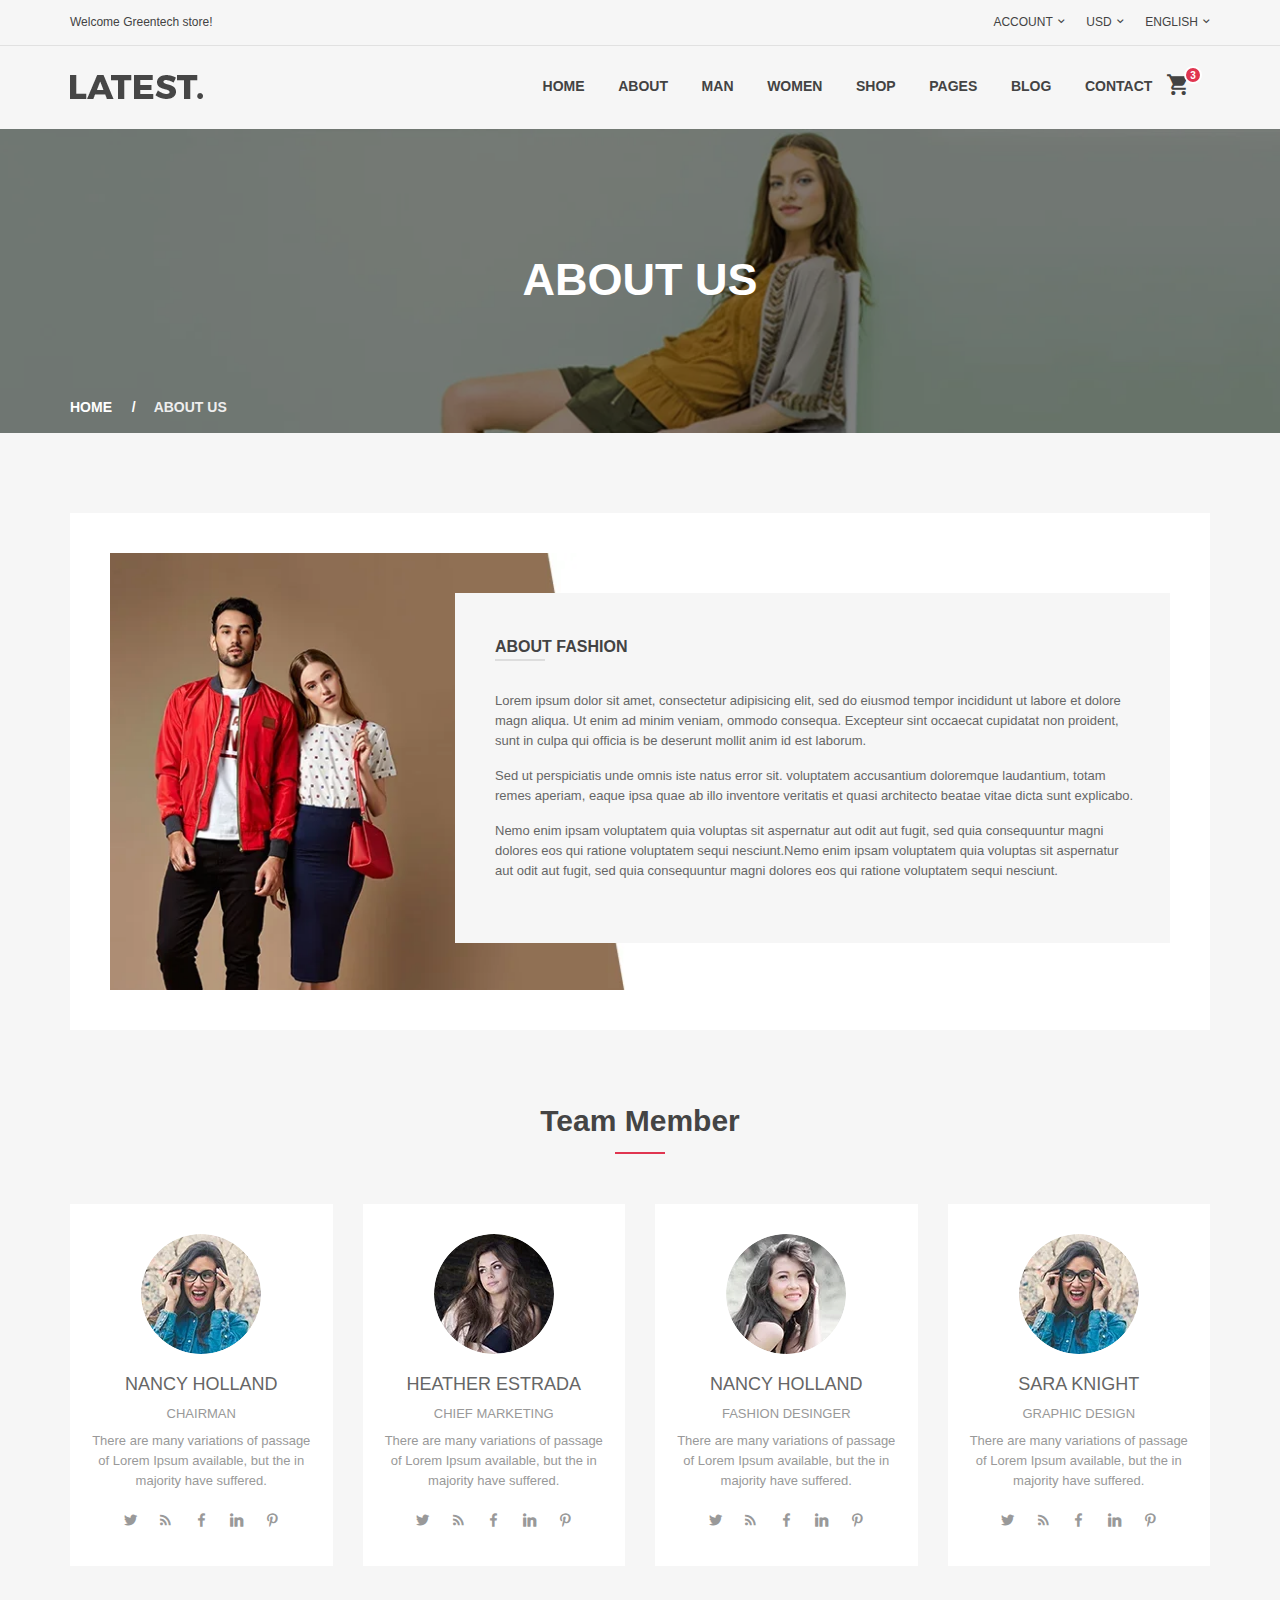
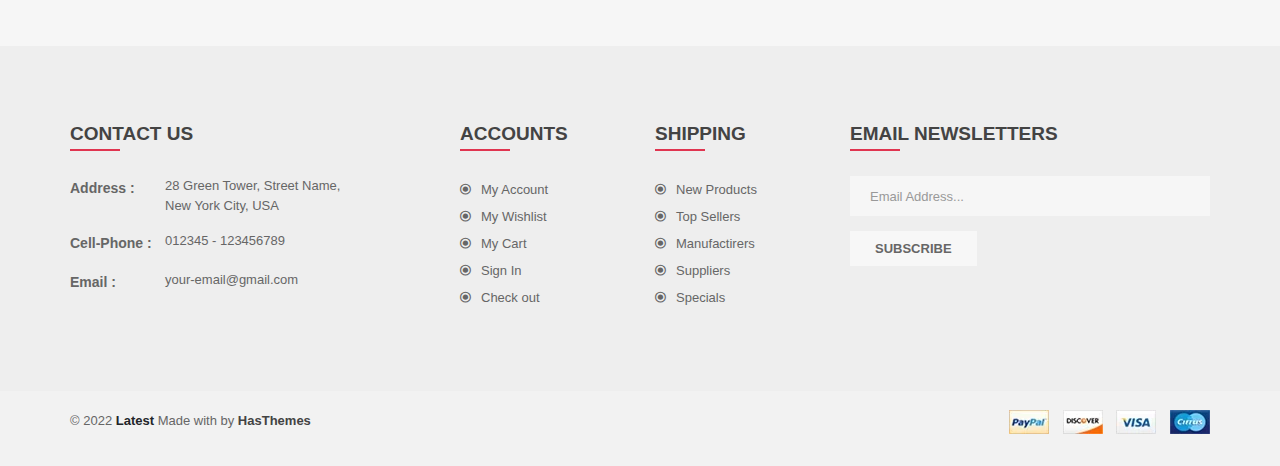
<file: template/about.html>
<!doctype html>
<html class="no-js" lang="en">
	<head>
		<meta charset="utf-8">
		<meta http-equiv="x-ua-compatible" content="ie=edge">
		<title>About Us || Latest</title>
		<meta name="description" content="">
		<meta name="viewport" content="width=device-width, initial-scale=1">

		<link rel="shortcut icon" type="image/x-icon" href="img/favicon.ico">
		<!-- Place favicon.ico in the root directory -->

		<!-- all css here -->
		<!-- bootstrap v3.3.6 css -->
		<link rel="stylesheet" href="css/bootstrap.min.css">
		<!-- animate css -->
		<link rel="stylesheet" href="css/animate.css">
		<!-- jquery-ui.min css -->
		<link rel="stylesheet" href="css/jquery-ui.min.css">
		<!-- meanmenu css -->
		<link rel="stylesheet" href="css/meanmenu.min.css">
		<!-- owl carousel css -->
		<link rel="stylesheet" href="css/owl.carousel.min.css">
		<!-- slick css -->
		<link rel="stylesheet" href="css/slick.css">
		<!-- lightbox css -->
		<link rel="stylesheet" href="css/lightbox.min.css">
		<!-- material-design-iconic-font css -->
		<link rel="stylesheet" href="css/material-design-iconic-font.css">
		<!-- All common css of theme -->
		<link rel="stylesheet" href="css/default.css">
		<!-- style css -->
		<link rel="stylesheet" href="style.css">
        <!-- shortcode css -->
        <link rel="stylesheet" href="css/shortcode.css">
		<!-- responsive css -->
		<link rel="stylesheet" href="css/responsive.css">
		<!-- modernizr css -->
		<script src="js/vendor/modernizr-2.8.3.min.js"></script>
	</head>
	<body>	
		<!-- WRAPPER START -->
		<div class="wrapper bg-dark-white">
			<!-- HEADER-AREA START -->
			<header>
				<!-- Header Top start -->
				<div class="header-top">
					<div class="container">
						<div class="row">
							<div class="col-12 col-md-6">
								<div class="welcome-mes">
									<p>Welcome Greentech store!</p>
								</div>
							</div>
							<div class="col-12 col-md-6">
								<div class="header-right-menu text-center text-md-end">
									<ul>
										<li><a href="#">Account</a><i class="zmdi zmdi-chevron-down"></i>
											<ul>
												<li><a href="my-account.html">My Account</a></li>
												<li><a href="wishlist.html">My Wishlist</a></li>
												<li><a href="cart.html">My Cart</a></li>
												<li><a href="checkout.html">Checkout</a></li>
												<li><a href="order.html">Order</a></li>
												<li><a href="login.html">Log in</a></li>
											</ul>
										</li>
										<li><a href="#">usd</a><i class="zmdi zmdi-chevron-down"></i>
											<ul>
												<li><a href="#">eur</a></li>
												<li><a href="#">usd</a></li>
											</ul>
										</li>
										<li><a href="#">English</a><i class="zmdi zmdi-chevron-down"></i>
											<ul>
												<li><a href="#">English</a></li>
												<li><a href="#">France</a></li>
											</ul>
										</li>
									</ul>
								</div>								
							</div>
						</div>
					</div>
				</div>
				<!-- Header Top End -->
				<!-- Header Bottom Menu Area Start -->
				<div id="sticky-menu" class="header-bottom">
					<div class="container">
						<div class="row justify-content-between">
							<!-- logo start -->
							<div class="col-md col-6">
								<div class="top-logo">
									<a href="index.html"><img src="img/logo/logo.webp" alt="" /></a>
								</div>
							</div>
							<!-- logo end -->
							<!-- mainmenu area start -->
							<div class="col-md-auto col-6 d-flex justify-content-end">
								<!-- Menu Area -->
								<div class="mainmenu  position-relative">
									<nav>
										<ul>
											<li class="expand"><a href="index.html">Home</a>
												<ul class="restrain sub-menu">
													<li><a href="index.html">Home V1</a></li>
													<li><a href="index-2.html">Home V2</a></li>
												</ul>									
											</li>
											<li class="expand"><a href="about.html">About</a></li>
											<li class="expand position-static"><a href="single-product.html">Man</a>
												<div class="restrain mega-menu megamenu1">
													<span>
														<a class="mega-menu-title" href="shop-grid.html"> Dresses </a>
														<a href="single-product.html">Coctail</a>
														<a href="single-product.html">Day</a>
														<a href="single-product.html">Evening </a>
														<a href="single-product.html">Sports</a>
													</span>
													<span>
														<a class="mega-menu-title" href="shop-grid.html"> Handbags </a>
														<a href="single-product.html">Blazers</a>
														<a href="single-product.html">Table</a>
														<a href="single-product.html">Coats</a>
														<a href="single-product.html">Kids</a>
													</span>
													<span>
														<a class="mega-menu-title" href="shop-grid.html"> Clothing </a>
														<a href="single-product.html">T-Shirt</a>
														<a href="single-product.html">Coats</a>
														<a href="single-product.html">Jackets</a>
														<a href="single-product.html">Jeans</a>
													</span>

													<span class="block-last">
														<img class="img-fluid" src="img/megamenu/block_menu.webp" alt="" />
													</span>
												</div>
											</li>
											<li class="expand position-static"><a href="single-product.html">Women</a>
												<div class="restrain mega-menu megamenu2">
													<span>
														<a class="mega-menu-title" href="shop-grid.html">Rings</a>
														<a href="single-product.html">Coats & Jackets</a>
														<a href="single-product.html">Blazers</a>
														<a href="single-product.html">Jackets</a>
														<a href="single-product.html">Rincoats</a>
													</span>
													<span>
														<a class="mega-menu-title" href="single-product.html">Dresses</a>
														<a href="single-product.html">Ankle Boots</a>
														<a href="single-product.html">Footwear</a>
														<a href="single-product.html">Clog Sandals</a>
														<a href="single-product.html">Combat Boots</a>
													</span>
													<span>
														<a class="mega-menu-title" href="single-product.html">Accessories</a>
														<a href="single-product.html">Bootees bags</a>
														<a href="single-product.html">Blazers</a>
														<a href="single-product.html">Jackets</a>
														<a href="single-product.html">Shoes</a>
													</span>
													<span class="block-last">
														<a class="mega-menu-title" href="single-product.html">Top</a>
														<a href="single-product.html">Briefs</a>
														<a href="single-product.html">Camis</a>
														<a href="single-product.html">Nigntwears</a>
														<a href="single-product.html">Shapewears</a>
													</span>
												</div>
											</li>
											<li class="expand position-static"><a href="shop.html">Shop</a>
												<div class="restrain mega-menu megamenu4">
													<span>
														<a class="mega-menu-title" href="shop.html">Shop Pages</a>
														<a href="shop-list.html">List View </a>
														<a href="shop.html">Grid View</a>
														<a href="shop-sidebar.html">Shop Sidebar</a>
														<a href="shop-list-right-sidebar.html">Shop List Sidebar</a>
														<a href="shop-grid-right-sidebar.html">Shop Grid Sidebar</a>
														<a href="single-product.html">Single Product</a>
														<a href="single-product-sidebar.html">Single Product Sidebar</a>
													</span>
													<span class="block-last">
														<a class="mega-menu-title" href="product-details.html">Shop Page</a>
														<a href="my-account.html">My Account</a>
														<a href="wishlist.html">Wishlist</a>
														<a href="cart.html">Cart </a>
														<a href="checkout.html">Checkout </a>
														<a href="login.html">Login</a>
														<a href="order.html">Order</a>
													</span>
												</div>
											</li>
											<li class="expand"><a href="#">Pages</a>
												<ul class="restrain sub-menu">
													<li><a href="about.html">About Us</a></li>
													<li><a href="contact.html">Contact Us</a></li>
													<li><a href="checkout.html">Checkout</a></li>
													<li><a href="login.html">Login</a></li>
													<li><a href="my-account.html">My Account</a></li>
													<li><a href="order.html">Order</a></li>
													<li><a href="single-product.html">Product Details</a></li>
													<li><a href="shop.html">Shop Grid</a></li>
													<li><a href="shop-list.html">Shop List</a></li>
													<li><a href="cart.html">Shopping cart</a></li>
													<li><a href="wishlist.html">Wishlist</a></li>
													<li><a href="404.html">404 Error</a></li>
												</ul>									
											</li>
											<li class="expand"><a href="blog.html">Blog</a>
												<ul class="restrain sub-menu">
													<li><a href="blog.html">Blog</a></li><li><a href="single-blog.html">Single Blog</a></li>
													<li><a href="single-blog-sidebar.html">Single Blog Sidebar</a></li>
												</ul>									
											</li>
											<li class="expand"><a href="contact.html">Contact</a></li>
										</ul>
									</nav>
								</div>
								<!-- Menu Area -->
								<!-- Menu Cart Area Start -->
								<div class="mini-cart text-right">
									<ul>
										<li>
											<a class="cart-icon" href="#">
												<i class="zmdi zmdi-shopping-cart"></i>
												<span>3</span>
											</a>
											<div class="mini-cart-brief text-left">
												<div class="cart-items">
													<p class="mb-0">You have <span>03 items</span> in your shopping bag</p>
												</div>
												<div class="all-cart-product clearfix">
													<div class="single-cart clearfix">
														<div class="cart-photo">
															<a href="#"><img src="img/cart/1.webp" alt="" /></a>
														</div>
														<div class="cart-info">
															<h5><a href="#">dummy product name</a></h5>
															<p class="mb-0">Price : $ 100.00</p>
															<p class="mb-0">Qty : 02 </p>
															<span class="cart-delete"><a href="#"><i class="zmdi zmdi-close"></i></a></span>
														</div>
													</div>
													<div class="single-cart clearfix">
														<div class="cart-photo">
															<a href="#"><img src="img/cart/2.webp" alt="" /></a>
														</div>
														<div class="cart-info">
															<h5><a href="#">dummy product name</a></h5>
															<p class="mb-0">Price : $ 300.00</p>
															<p class="mb-0">Qty : 01 </p>
															<span class="cart-delete"><a href="#"><i class="zmdi zmdi-close"></i></a></span>
														</div>
													</div>
												</div>
												<div class="cart-totals">
													<h5 class="mb-0">Total <span class="floatright">$500.00</span></h5>
												</div>
												<div class="cart-bottom  clearfix">
													<a href="#" class="button-one floatleft text-uppercase" data-text="View cart">View cart</a>
													<a href="#" class="button-one floatright text-uppercase" data-text="Check out">Check out</a>
												</div>
											</div>
										</li>
									</ul>
								</div>
								<!-- Menu Cart Area Start -->
							</div>
							<!-- mainmenu area end -->
						</div>
					</div>
				</div>
				<!-- Header Menu Bottom Area Start -->
				<!-- Mobile-menu start -->
				<div class="mobile-menu-area">
					<div class="container-fluid">
						<div class="row">
							<div class="col-12 d-block d-md-none">
								<div class="mobile-menu">
									<nav id="dropdown">
										<ul>
											<li><a href="index.html">home</a>
												<ul>
													<li><a href="index.html">Home V1</a></li>
													<li><a href="index-2.html">Home V2</a></li>
												</ul>
											</li>
											<li><a href="shop.html">products</a></li>
											<li><a href="shop-sidebar.html">accesories</a></li>
											<li><a href="shop-list.html">lookbook</a></li>
											<li><a href="blog.html">blog</a>
												<ul>
													<li><a href="blog.html">Blog</a></li>
													<li><a href="single-blog.html">Single Blog</a></li>
													<li><a href="single-blog-sidebar.html">Single Blog Sidebar</a></li>
												</ul>
											</li>
											<li><a href="#">pages</a>
												<ul>
													<li><a href="shop.html">Shop</a></li>
													<li><a href="shop-sidebar.html">Shop Sidebar</a></li>
													<li><a href="shop-list.html">Shop List</a></li>
													<li><a href="single-product.html">Single Product</a></li>
													<li><a href="single-product-sidebar.html">Single Product Sidebar</a></li>
													<li><a href="cart.html">Shopping Cart</a></li>
													<li><a href="wishlist.html">Wishlist</a></li>
													<li><a href="checkout.html">Checkout</a></li>
													<li><a href="order.html">Order</a></li>
													<li><a href="login.html">login / Registration</a></li>
													<li><a href="my-account.html">My Account</a></li>
													<li><a href="404.html">404</a></li>
													<li><a href="blog.html">Blog</a></li>
													<li><a href="single-blog.html">Single Blog</a></li>
													<li><a href="single-blog-sidebar.html">Single Blog Sidebar</a></li>
													<li><a href="about.html">About Us</a></li>
													<li><a href="contact.html">Contact</a></li>
												</ul>
											</li>
											<li><a href="about.html">about us</a></li>
											<li><a href="contact.html">contact</a></li>
										</ul>
									</nav>
								</div>
							</div>
						</div>
					</div>
				</div>
				<!-- Mobile-menu end -->
			</header>
			<!-- HEADER-AREA END -->	
			<!-- HEADING-BANNER START -->
			<div class="heading-banner-area overlay-bg">
				<div class="container">
					<div class="row">
						<div class="col-12">
							<div class="heading-banner">
								<div class="heading-banner-title">
									<h2>About Us</h2>
								</div>
								<div class="breadcumbs pb-15">
									<ul>
										<li><a href="index.html">Home</a></li>
										<li>About Us</li>
									</ul>
								</div>
							</div>
						</div>
					</div>
				</div>
			</div>
			<!-- HEADING-BANNER END -->
			<!-- ABOUT-US-AREA START -->
			<div class="about-us-area  pt-80 pb-80">
				<div class="container">	
					<div class="about-us bg-white">
						<div class="row">
							<div class="col-lg-6 col-12">
								<div class="about-photo">
									<img src="img/bg/about.webp" alt="" />
								</div>
							</div>
							<div class="col-lg-6 col-12">
								<div class="about-brief bg-dark-white">
									<h4 class="title-1 title-border text-uppercase mb-30">about Fashion</h4>
									<p>Lorem ipsum dolor sit amet, consectetur adipisicing elit, sed do eiusmod tempor incididunt ut labore et dolore magn aliqua. Ut enim ad minim veniam, ommodo consequa.  Excepteur sint occaecat cupidatat non proident, sunt in culpa qui officia is be deserunt mollit anim id est laborum.</p>
									<p>Sed ut perspiciatis unde omnis iste natus error sit. voluptatem accusantium doloremque laudantium, totam remes aperiam, eaque ipsa quae ab illo inventore veritatis et quasi architecto beatae vitae dicta sunt explicabo.</p>
									<p>Nemo enim ipsam voluptatem quia voluptas sit aspernatur aut odit aut fugit, sed quia consequuntur magni dolores eos qui ratione voluptatem sequi nesciunt.Nemo enim ipsam voluptatem quia voluptas sit aspernatur aut odit aut fugit, sed quia consequuntur magni dolores eos qui ratione voluptatem sequi nesciunt.</p>
								</div>
							</div>
						</div>
					</div>
				</div>
			</div>
			<!-- ABOUT-US-AREA END -->
			<!-- TEAM-MEMBER-AREA END -->
			<div class="team-member-area pb-80">
				<div class="container">
					<!-- Section-title start -->
					<div class="row">
						<div class="col-12">
							<div class="section-title text-center">
								<h2 class="title-border">Team Member</h2>
							</div>
						</div>
					</div>
					<!-- Section-title end -->	
					<div class="team-member">
						<div class="row">
							<div class="col-lg-3 col-md-6 col-12">
								<div class="single-member text-center bg-white mt-25">
									<img src="img/team/1.webp" alt="" />
									<h3 class="text-uppercase mt-20">Nancy holland</h3>
									<h4 class="text-uppercase text-gray">Chairman</h4>
									<p class="text-gray">There are many variations of passage of Lorem Ipsum available, but the in majority have suffered.</p>
									<div class="team-social">
										<ul>
											<li><a href="#"><i class="zmdi zmdi-twitter"></i></a></li>
											<li><a href="#"><i class="zmdi zmdi-rss"></i></a></li>
											<li><a href="#"><i class="zmdi zmdi-facebook"></i></a></li>
											<li><a href="#"><i class="zmdi zmdi-linkedin"></i></a></li>
											<li><a href="#"><i class="zmdi zmdi-pinterest"></i></a></li>
										</ul>
									</div>
								</div>
							</div>
							<div class="col-lg-3 col-md-6 col-12">
								<div class="single-member text-center bg-white mt-25">
									<img src="img/team/2.webp" alt="" />
									<h3 class="text-uppercase mt-20">Heather Estrada</h3>
									<h4 class="text-uppercase text-gray">Chief Marketing</h4>
									<p class="text-gray">There are many variations of passage of Lorem Ipsum available, but the in majority have suffered.</p>
									<div class="team-social">
										<ul>
											<li><a href="#"><i class="zmdi zmdi-twitter"></i></a></li>
											<li><a href="#"><i class="zmdi zmdi-rss"></i></a></li>
											<li><a href="#"><i class="zmdi zmdi-facebook"></i></a></li>
											<li><a href="#"><i class="zmdi zmdi-linkedin"></i></a></li>
											<li><a href="#"><i class="zmdi zmdi-pinterest"></i></a></li>
										</ul>
									</div>
								</div>
							</div>
							<div class="col-lg-3 col-md-6 col-12">
								<div class="single-member text-center bg-white mt-25">
									<img src="img/team/3.webp" alt="" />
									<h3 class="text-uppercase mt-20">Nancy holland</h3>
									<h4 class="text-uppercase text-gray">fashion desinger</h4>
									<p class="text-gray">There are many variations of passage of Lorem Ipsum available, but the in majority have suffered.</p>
									<div class="team-social">
										<ul>
											<li><a href="#"><i class="zmdi zmdi-twitter"></i></a></li>
											<li><a href="#"><i class="zmdi zmdi-rss"></i></a></li>
											<li><a href="#"><i class="zmdi zmdi-facebook"></i></a></li>
											<li><a href="#"><i class="zmdi zmdi-linkedin"></i></a></li>
											<li><a href="#"><i class="zmdi zmdi-pinterest"></i></a></li>
										</ul>
									</div>
								</div>
							</div>
							<div class="col-lg-3 col-md-6 col-12">
								<div class="single-member text-center bg-white mt-25">
									<img src="img/team/1.webp" alt="" />
									<h3 class="text-uppercase mt-20">Sara Knight</h3>
									<h4 class="text-uppercase text-gray">Graphic Design</h4>
									<p class="text-gray">There are many variations of passage of Lorem Ipsum available, but the in majority have suffered.</p>
									<div class="team-social">
										<ul>
											<li><a href="#"><i class="zmdi zmdi-twitter"></i></a></li>
											<li><a href="#"><i class="zmdi zmdi-rss"></i></a></li>
											<li><a href="#"><i class="zmdi zmdi-facebook"></i></a></li>
											<li><a href="#"><i class="zmdi zmdi-linkedin"></i></a></li>
											<li><a href="#"><i class="zmdi zmdi-pinterest"></i></a></li>
										</ul>
									</div>
								</div>
							</div>
						</div>
					</div>
				</div>
			</div>
			<!-- TEAM-MEMBER-AREA END -->		
			<!-- FOOTER START -->
			<footer>
				<!-- Footer-area start -->
				<div class="footer-area footer-3">
					<div class="container">
						<div class="row">
							<div class="col-lg-4 col-md-5 col-12">
								<div class="single-footer">
									<h3 class="footer-title  title-border">Contact Us</h3>
									<ul class="footer-contact">
										<li><span>Address :</span>28 Green Tower, Street Name,<br>New York City, USA</li>
										<li><span>Cell-Phone :</span>012345 - 123456789</li>
										<li><span>Email :</span>your-email@gmail.com</li>
									</ul>
								</div>
							</div>
							<div class="col-lg-2 col-md-3 col-12">
								<div class="single-footer">
									<h3 class="footer-title  title-border">accounts</h3>
									<ul class="footer-menu">
										<li><a href="#"><i class="zmdi zmdi-dot-circle"></i>My Account</a></li>
										<li><a href="#"><i class="zmdi zmdi-dot-circle"></i>My Wishlist</a></li>
										<li><a href="#"><i class="zmdi zmdi-dot-circle"></i>My Cart</a></li>
										<li><a href="#"><i class="zmdi zmdi-dot-circle"></i>Sign In</a></li>
										<li><a href="#"><i class="zmdi zmdi-dot-circle"></i>Check out</a></li>
									</ul>
								</div>
							</div>
							<div class="col-lg-2 d-none d-lg-block col-12">
								<div class="single-footer">
									<h3 class="footer-title  title-border">shipping</h3>
									<ul class="footer-menu">
										<li><a href="#"><i class="zmdi zmdi-dot-circle"></i>New Products</a></li>
										<li><a href="#"><i class="zmdi zmdi-dot-circle"></i>Top Sellers</a></li>
										<li><a href="#"><i class="zmdi zmdi-dot-circle"></i>Manufactirers</a></li>
										<li><a href="#"><i class="zmdi zmdi-dot-circle"></i>Suppliers</a></li>
										<li><a href="#"><i class="zmdi zmdi-dot-circle"></i>Specials</a></li>
									</ul>
								</div>
							</div>
							<div class="col-md-4 col-12">
								<div class="single-footer">
									<h3 class="footer-title  title-border">Email Newsletters</h3>
									<div class="footer-subscribe">
										<form action="#">
											<input type="text" name="email" placeholder="Email Address..." />
											<button class="button-one submit-btn-4" type="submit" data-text="Subscribe">Subscribe</button>
										</form>
									</div>
								</div>
							</div>
						</div>
					</div>
				</div>
				<!-- Footer-area end -->
				<!-- Copyright-area start -->
				<div class="copyright-area copyright-2">
					<div class="container">
						<div class="row justify-content-md-between justify-content-center">
							<div class="col-md-auto col-12">
								<div class="copyright">
									<p>&copy; 2022 <b class="text-dark">Latest</b> Made with <i class="fa fa-heart text-danger"></i> by <a href="https://hasthemes.com/"><b>HasThemes</b></a></p>
								</div>
							</div>
							<div class="col-md-auto col-12">
								<div class="payment  text-right">
									<a href="#"><img src="img/payment/1.webp" alt="" /></a>
									<a href="#"><img src="img/payment/2.webp" alt="" /></a>
									<a href="#"><img src="img/payment/3.webp" alt="" /></a>
									<a href="#"><img src="img/payment/4.webp" alt="" /></a>
								</div>
							</div>
						</div>
					</div>
				</div>
				<!-- Copyright-area start -->
			</footer>
			<!-- FOOTER END -->

			<!-- QUICKVIEW PRODUCT -->
			<div id="quickview-wrapper">
				<!-- Modal -->
				<div class="modal fade" id="productModal" tabindex="-1" role="dialog">
					 <div class="modal-dialog" role="document">
						 <div class="modal-content">
							 <div class="modal-header">
								 <button type="button" class="btn-close" data-bs-dismiss="modal" aria-label="Close"></button>
							 </div>
							 <div class="modal-body">
								 <div class="modal-product">
									 <div class="product-images">
										 <div class="main-image images">
											 <img alt="#" src="img/product/quickview-photo.webp"/>
										 </div>
									 </div><!-- .product-images -->
 
									 <div class="product-info">
										 <h1>Aenean eu tristique</h1>
										 <div class="price-box-3">
											 <hr />
											 <div class="s-price-box">
												 <span class="new-price">$160.00</span>
												 <span class="old-price">$190.00</span>
											 </div>
											 <hr />
										 </div>
										 <a href="shop.html" class="see-all">See all features</a>
										 <div class="quick-add-to-cart">
											 <form method="post" class="cart">
												 <div class="numbers-row">
													 <input type="number" min="1" id="french-hens" value="3">
												 </div>
												 <button class="single_add_to_cart_button" type="submit">Add to cart</button>
											 </form>
										 </div>
										 <div class="quick-desc">
											 Lorem ipsum dolor sit amet, consectetur adipiscing elit. Nam fringilla augue nec est tristique auctor. Donec non est at libero.
										 </div>
										 <div class="social-sharing">
											 <div class="widget widget_socialsharing_widget">
												 <h3 class="widget-title-modal">Share this product</h3>
												 <ul class="social-icons">
													 <li><a target="_blank" title="Google +" href="#" class="gplus social-icon"><i class="zmdi zmdi-google-plus"></i></a></li>
													 <li><a target="_blank" title="Twitter" href="#" class="twitter social-icon"><i class="zmdi zmdi-twitter"></i></a></li>
													 <li><a target="_blank" title="Facebook" href="#" class="facebook social-icon"><i class="zmdi zmdi-facebook"></i></a></li>
													 <li><a target="_blank" title="LinkedIn" href="#" class="linkedin social-icon"><i class="zmdi zmdi-linkedin"></i></a></li>
												 </ul>
											 </div>
										 </div>
									 </div><!-- .product-info -->
								 </div><!-- .modal-product -->
							 </div><!-- .modal-body -->
						 </div><!-- .modal-content -->
					 </div><!-- .modal-dialog -->
				</div>
				<!-- END Modal -->
			</div>
			 <!-- END QUICKVIEW PRODUCT -->
			
		</div>
		<!-- WRAPPER END -->

		<!-- all js here -->
		<!-- jquery latest version -->
		<script src="js/vendor/jquery-1.12.4.min.js"></script>
		<!-- bootstrap js -->
		<script src="js/bootstrap.bundle.min.js"></script>
		<!-- jquery.meanmenu js -->
		<script src="js/jquery.meanmenu.js"></script>
		<!-- slick.min js -->
		<script src="js/slick.min.js"></script>
		<!-- jquery.treeview js -->
		<script src="js/jquery.treeview.js"></script>
		<!-- lightbox.min js -->
		<script src="js/lightbox.min.js"></script>
		<!-- jquery-ui js -->
		<script src="js/jquery-ui.min.js"></script>
		<!-- owl.carousel js -->
		<script src="js/owl.carousel.min.js"></script>
		<!-- jquery.nicescroll.min js -->
		<script src="js/jquery.nicescroll.min.js"></script>
		<!-- countdon.min js -->
		<script src="js/countdon.min.js"></script>
		<!-- wow js -->
		<script src="js/wow.min.js"></script>
		<!-- plugins js -->
		<script src="js/plugins.js"></script>
		<!-- main js -->
		<script src="js/main.js"></script>
	</body>
</html>
</file>
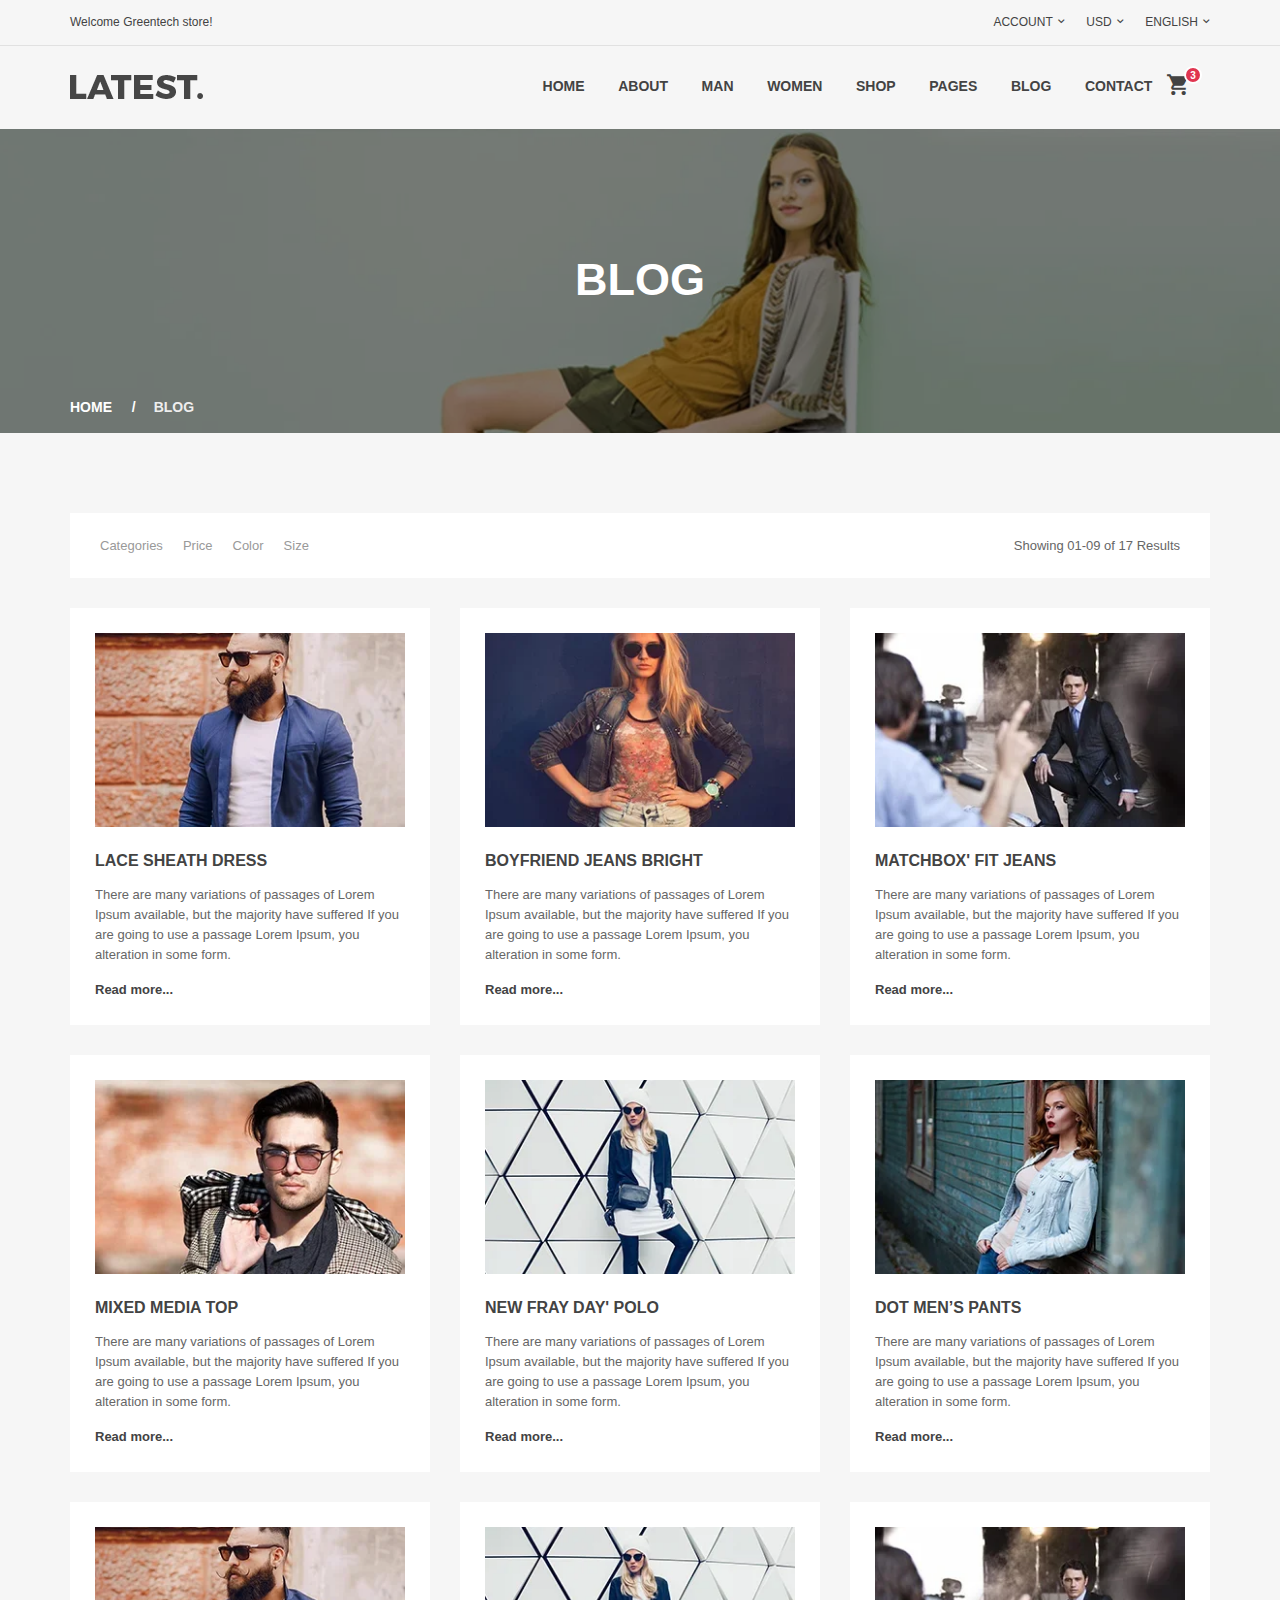
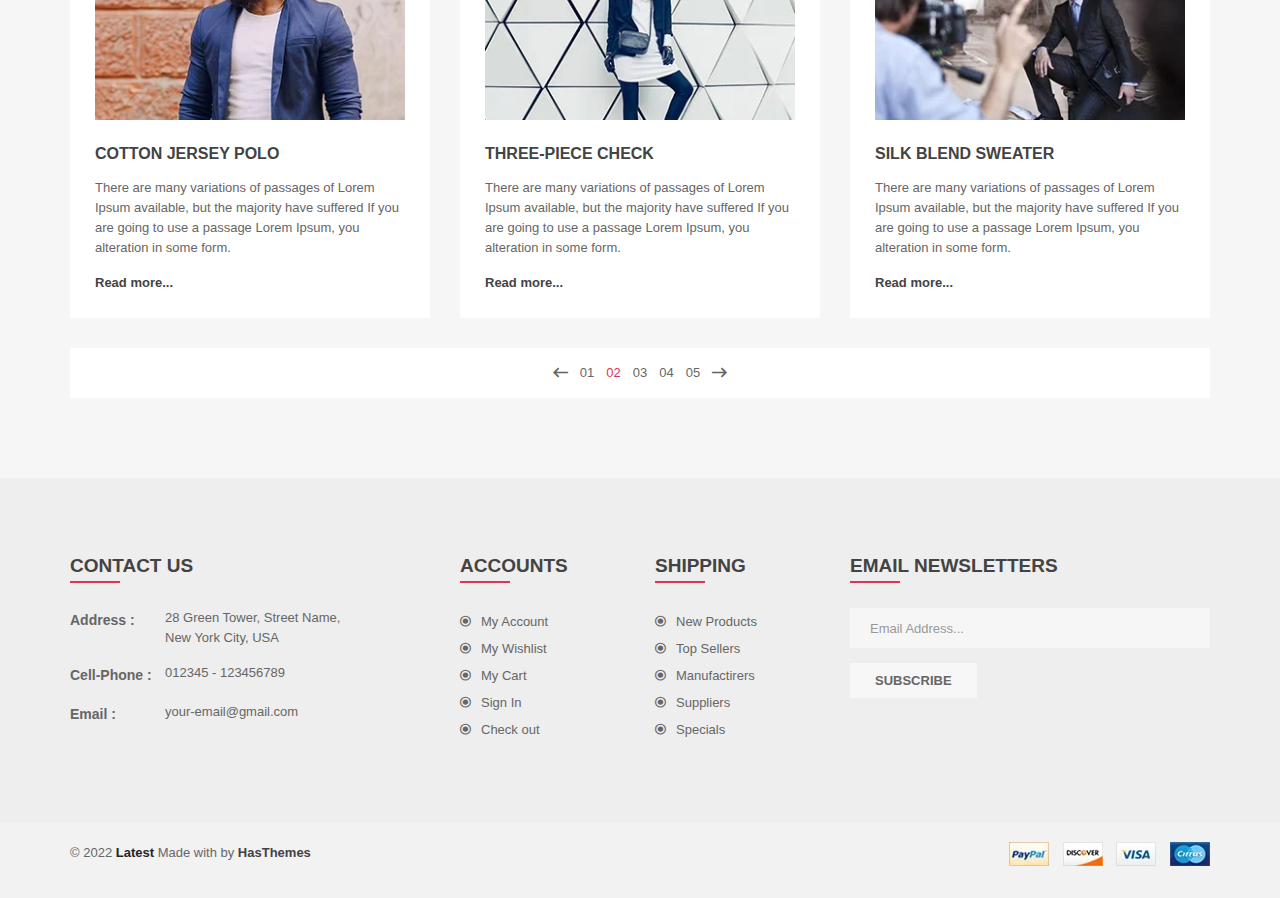
<file: template/blog.html>
<!doctype html>
<html class="no-js" lang="en">
	<head>
		<meta charset="utf-8">
		<meta http-equiv="x-ua-compatible" content="ie=edge">
		<title>Blog || Latest</title>
		<meta name="description" content="">
		<meta name="viewport" content="width=device-width, initial-scale=1">

		<link rel="shortcut icon" type="image/x-icon" href="img/favicon.ico">
		<!-- Place favicon.ico in the root directory -->

		<!-- all css here -->
		<!-- bootstrap v3.3.6 css -->
		<link rel="stylesheet" href="css/bootstrap.min.css">
		<!-- animate css -->
		<link rel="stylesheet" href="css/animate.css">
		<!-- jquery-ui.min css -->
		<link rel="stylesheet" href="css/jquery-ui.min.css">
		<!-- meanmenu css -->
		<link rel="stylesheet" href="css/meanmenu.min.css">
		<!-- owl carousel css -->
		<link rel="stylesheet" href="css/owl.carousel.min.css">
		<!-- slick css -->
		<link rel="stylesheet" href="css/slick.css">
		<!-- lightbox css -->
		<link rel="stylesheet" href="css/lightbox.min.css">
		<!-- material-design-iconic-font css -->
		<link rel="stylesheet" href="css/material-design-iconic-font.css">
		<!-- All common css of theme -->
		<link rel="stylesheet" href="css/default.css">
		<!-- style css -->
		<link rel="stylesheet" href="style.css">
        <!-- shortcode css -->
        <link rel="stylesheet" href="css/shortcode.css">
		<!-- responsive css -->
		<link rel="stylesheet" href="css/responsive.css">
		<!-- modernizr css -->
		<script src="js/vendor/modernizr-2.8.3.min.js"></script>
	</head>
	<body>	
		<!-- WRAPPER START -->
		<div class="wrapper bg-dark-white">
			<!-- HEADER-AREA START -->
			<header>
				<!-- Header Top start -->
				<div class="header-top">
					<div class="container">
						<div class="row">
							<div class="col-12 col-md-6">
								<div class="welcome-mes">
									<p>Welcome Greentech store!</p>
								</div>
							</div>
							<div class="col-12 col-md-6">
								<div class="header-right-menu text-center text-md-end">
									<ul>
										<li><a href="#">Account</a><i class="zmdi zmdi-chevron-down"></i>
											<ul>
												<li><a href="my-account.html">My Account</a></li>
												<li><a href="wishlist.html">My Wishlist</a></li>
												<li><a href="cart.html">My Cart</a></li>
												<li><a href="checkout.html">Checkout</a></li>
												<li><a href="order.html">Order</a></li>
												<li><a href="login.html">Log in</a></li>
											</ul>
										</li>
										<li><a href="#">usd</a><i class="zmdi zmdi-chevron-down"></i>
											<ul>
												<li><a href="#">eur</a></li>
												<li><a href="#">usd</a></li>
											</ul>
										</li>
										<li><a href="#">English</a><i class="zmdi zmdi-chevron-down"></i>
											<ul>
												<li><a href="#">English</a></li>
												<li><a href="#">France</a></li>
											</ul>
										</li>
									</ul>
								</div>								
							</div>
						</div>
					</div>
				</div>
				<!-- Header Top End -->
				<!-- Header Bottom Menu Area Start -->
				<div id="sticky-menu" class="header-bottom">
					<div class="container">
						<div class="row justify-content-between">
							<!-- logo start -->
							<div class="col-md col-6">
								<div class="top-logo">
									<a href="index.html"><img src="img/logo/logo.webp" alt="" /></a>
								</div>
							</div>
							<!-- logo end -->
							<!-- mainmenu area start -->
							<div class="col-md-auto col-6 d-flex justify-content-end">
								<!-- Menu Area -->
								<div class="mainmenu  position-relative">
									<nav>
										<ul>
											<li class="expand"><a href="index.html">Home</a>
												<ul class="restrain sub-menu">
													<li><a href="index.html">Home V1</a></li>
													<li><a href="index-2.html">Home V2</a></li>
												</ul>									
											</li>
											<li class="expand"><a href="about.html">About</a></li>
											<li class="expand position-static"><a href="single-product.html">Man</a>
												<div class="restrain mega-menu megamenu1">
													<span>
														<a class="mega-menu-title" href="shop-grid.html"> Dresses </a>
														<a href="single-product.html">Coctail</a>
														<a href="single-product.html">Day</a>
														<a href="single-product.html">Evening </a>
														<a href="single-product.html">Sports</a>
													</span>
													<span>
														<a class="mega-menu-title" href="shop-grid.html"> Handbags </a>
														<a href="single-product.html">Blazers</a>
														<a href="single-product.html">Table</a>
														<a href="single-product.html">Coats</a>
														<a href="single-product.html">Kids</a>
													</span>
													<span>
														<a class="mega-menu-title" href="shop-grid.html"> Clothing </a>
														<a href="single-product.html">T-Shirt</a>
														<a href="single-product.html">Coats</a>
														<a href="single-product.html">Jackets</a>
														<a href="single-product.html">Jeans</a>
													</span>

													<span class="block-last">
														<img class="img-fluid" src="img/megamenu/block_menu.webp" alt="" />
													</span>
												</div>
											</li>
											<li class="expand position-static"><a href="single-product.html">Women</a>
												<div class="restrain mega-menu megamenu2">
													<span>
														<a class="mega-menu-title" href="shop-grid.html">Rings</a>
														<a href="single-product.html">Coats & Jackets</a>
														<a href="single-product.html">Blazers</a>
														<a href="single-product.html">Jackets</a>
														<a href="single-product.html">Rincoats</a>
													</span>
													<span>
														<a class="mega-menu-title" href="single-product.html">Dresses</a>
														<a href="single-product.html">Ankle Boots</a>
														<a href="single-product.html">Footwear</a>
														<a href="single-product.html">Clog Sandals</a>
														<a href="single-product.html">Combat Boots</a>
													</span>
													<span>
														<a class="mega-menu-title" href="single-product.html">Accessories</a>
														<a href="single-product.html">Bootees bags</a>
														<a href="single-product.html">Blazers</a>
														<a href="single-product.html">Jackets</a>
														<a href="single-product.html">Shoes</a>
													</span>
													<span class="block-last">
														<a class="mega-menu-title" href="single-product.html">Top</a>
														<a href="single-product.html">Briefs</a>
														<a href="single-product.html">Camis</a>
														<a href="single-product.html">Nigntwears</a>
														<a href="single-product.html">Shapewears</a>
													</span>
												</div>
											</li>
											<li class="expand position-static"><a href="shop.html">Shop</a>
												<div class="restrain mega-menu megamenu4">
													<span>
														<a class="mega-menu-title" href="shop.html">Shop Pages</a>
														<a href="shop-list.html">List View </a>
														<a href="shop.html">Grid View</a>
														<a href="shop-sidebar.html">Shop Sidebar</a>
														<a href="shop-list-right-sidebar.html">Shop List Sidebar</a>
														<a href="shop-grid-right-sidebar.html">Shop Grid Sidebar</a>
														<a href="single-product.html">Single Product</a>
														<a href="single-product-sidebar.html">Single Product Sidebar</a>
													</span>
													<span class="block-last">
														<a class="mega-menu-title" href="product-details.html">Shop Page</a>
														<a href="my-account.html">My Account</a>
														<a href="wishlist.html">Wishlist</a>
														<a href="cart.html">Cart </a>
														<a href="checkout.html">Checkout </a>
														<a href="login.html">Login</a>
														<a href="order.html">Order</a>
													</span>
												</div>
											</li>
											<li class="expand"><a href="#">Pages</a>
												<ul class="restrain sub-menu">
													<li><a href="about.html">About Us</a></li>
													<li><a href="contact.html">Contact Us</a></li>
													<li><a href="checkout.html">Checkout</a></li>
													<li><a href="login.html">Login</a></li>
													<li><a href="my-account.html">My Account</a></li>
													<li><a href="order.html">Order</a></li>
													<li><a href="single-product.html">Product Details</a></li>
													<li><a href="shop.html">Shop Grid</a></li>
													<li><a href="shop-list.html">Shop List</a></li>
													<li><a href="cart.html">Shopping cart</a></li>
													<li><a href="wishlist.html">Wishlist</a></li>
													<li><a href="404.html">404 Error</a></li>
												</ul>									
											</li>
											<li class="expand"><a href="blog.html">Blog</a>
												<ul class="restrain sub-menu">
													<li><a href="blog.html">Blog</a></li><li><a href="single-blog.html">Single Blog</a></li>
													<li><a href="single-blog-sidebar.html">Single Blog Sidebar</a></li>
												</ul>									
											</li>
											<li class="expand"><a href="contact.html">Contact</a></li>
										</ul>
									</nav>
								</div>
								<!-- Menu Area -->
								<!-- Menu Cart Area Start -->
								<div class="mini-cart text-right">
									<ul>
										<li>
											<a class="cart-icon" href="#">
												<i class="zmdi zmdi-shopping-cart"></i>
												<span>3</span>
											</a>
											<div class="mini-cart-brief text-left">
												<div class="cart-items">
													<p class="mb-0">You have <span>03 items</span> in your shopping bag</p>
												</div>
												<div class="all-cart-product clearfix">
													<div class="single-cart clearfix">
														<div class="cart-photo">
															<a href="#"><img src="img/cart/1.webp" alt="" /></a>
														</div>
														<div class="cart-info">
															<h5><a href="#">dummy product name</a></h5>
															<p class="mb-0">Price : $ 100.00</p>
															<p class="mb-0">Qty : 02 </p>
															<span class="cart-delete"><a href="#"><i class="zmdi zmdi-close"></i></a></span>
														</div>
													</div>
													<div class="single-cart clearfix">
														<div class="cart-photo">
															<a href="#"><img src="img/cart/2.webp" alt="" /></a>
														</div>
														<div class="cart-info">
															<h5><a href="#">dummy product name</a></h5>
															<p class="mb-0">Price : $ 300.00</p>
															<p class="mb-0">Qty : 01 </p>
															<span class="cart-delete"><a href="#"><i class="zmdi zmdi-close"></i></a></span>
														</div>
													</div>
												</div>
												<div class="cart-totals">
													<h5 class="mb-0">Total <span class="floatright">$500.00</span></h5>
												</div>
												<div class="cart-bottom  clearfix">
													<a href="#" class="button-one floatleft text-uppercase" data-text="View cart">View cart</a>
													<a href="#" class="button-one floatright text-uppercase" data-text="Check out">Check out</a>
												</div>
											</div>
										</li>
									</ul>
								</div>
								<!-- Menu Cart Area Start -->
							</div>
							<!-- mainmenu area end -->
						</div>
					</div>
				</div>
				<!-- Header Menu Bottom Area Start -->
				<!-- Mobile-menu start -->
				<div class="mobile-menu-area">
					<div class="container-fluid">
						<div class="row">
							<div class="col-12 d-block d-md-none">
								<div class="mobile-menu">
									<nav id="dropdown">
										<ul>
											<li><a href="index.html">home</a>
												<ul>
													<li><a href="index.html">Home V1</a></li>
													<li><a href="index-2.html">Home V2</a></li>
												</ul>
											</li>
											<li><a href="shop.html">products</a></li>
											<li><a href="shop-sidebar.html">accesories</a></li>
											<li><a href="shop-list.html">lookbook</a></li>
											<li><a href="blog.html">blog</a>
												<ul>
													<li><a href="blog.html">Blog</a></li>
													<li><a href="single-blog.html">Single Blog</a></li>
													<li><a href="single-blog-sidebar.html">Single Blog Sidebar</a></li>
												</ul>
											</li>
											<li><a href="#">pages</a>
												<ul>
													<li><a href="shop.html">Shop</a></li>
													<li><a href="shop-sidebar.html">Shop Sidebar</a></li>
													<li><a href="shop-list.html">Shop List</a></li>
													<li><a href="single-product.html">Single Product</a></li>
													<li><a href="single-product-sidebar.html">Single Product Sidebar</a></li>
													<li><a href="cart.html">Shopping Cart</a></li>
													<li><a href="wishlist.html">Wishlist</a></li>
													<li><a href="checkout.html">Checkout</a></li>
													<li><a href="order.html">Order</a></li>
													<li><a href="login.html">login / Registration</a></li>
													<li><a href="my-account.html">My Account</a></li>
													<li><a href="404.html">404</a></li>
													<li><a href="blog.html">Blog</a></li>
													<li><a href="single-blog.html">Single Blog</a></li>
													<li><a href="single-blog-sidebar.html">Single Blog Sidebar</a></li>
													<li><a href="about.html">About Us</a></li>
													<li><a href="contact.html">Contact</a></li>
												</ul>
											</li>
											<li><a href="about.html">about us</a></li>
											<li><a href="contact.html">contact</a></li>
										</ul>
									</nav>
								</div>
							</div>
						</div>
					</div>
				</div>
				<!-- Mobile-menu end -->
			</header>
			<!-- HEADER-AREA END -->
			<!-- HEADING-BANNER START -->
			<div class="heading-banner-area overlay-bg">
				<div class="container">
					<div class="row">
						<div class="col-md-12">
							<div class="heading-banner">
								<div class="heading-banner-title">
									<h2>Blog</h2>
								</div>
								<div class="breadcumbs pb-15">
									<ul>
										<li><a href="index.html">Home</a></li>
										<li>Blog</li>
									</ul>
								</div>
							</div>
						</div>
					</div>
				</div>
			</div>
			<!-- HEADING-BANNER END -->
			<!-- BLGO-AREA START -->
			<div class="blog-area blog-2  pt-80 pb-80">
				<div class="container">	
					<div class="blog">
						<div class="row">
							<div class="col-md-12">
								<div class="product-option d-flex flex-column-reverse flex-md-row justify-content-between align-items-center mb-30">
									<div class="left d-flex">
										<!-- Categories start -->
										<div class="dropdown">
											<button class="option-btn" >
											Categories
											</button>
											<div class="dropdown-menu dropdown-width" >
												<!-- Widget-Categories start -->
												<aside class="widget widget-categories">
													<div class="widget-title">
														<h4>Categories</h4>
													</div>
													<div id="cat-treeview"  class="widget-info product-cat boxscrol2">
														<ul>
															<li><span>Chair</span>
																<ul>
																	<li><a href="#">T-Shirts</a></li>
																	<li><a href="#">Striped Shirts</a></li>
																	<li><a href="#">Half Shirts</a></li>
																	<li><a href="#">Formal Shirts</a></li>
																	<li><a href="#">Bilazers</a></li>
																</ul>
															</li>          
															<li class="open"><span>Bag</span>
																<ul>
																	<li><a href="#">Men Bag</a></li>
																	<li><a href="#">Shoes</a></li>
																	<li><a href="#">Watch</a></li>
																	<li><a href="#">T-shirt</a></li>
																	<li><a href="#">Shirt</a></li>
																</ul>
															</li>          
															<li><span>Accessories</span>
																<ul>
																	<li><a href="#">T-Shirts</a></li>
																	<li><a href="#">Striped Shirts</a></li>
																	<li><a href="#">Half Shirts</a></li>
																	<li><a href="#">Formal Shirts</a></li>
																	<li><a href="#">Bilazers</a></li>
																</ul>
															</li>
															<li><span>Top Brands</span>
																<ul>
																	<li><a href="#">T-Shirts</a></li>
																	<li><a href="#">Striped Shirts</a></li>
																	<li><a href="#">Half Shirts</a></li>
																	<li><a href="#">Formal Shirts</a></li>
																	<li><a href="#">Bilazers</a></li>
																</ul>
															</li>
															<li><span>Jewelry</span>
																<ul>
																	<li><a href="#">T-Shirts</a></li>
																	<li><a href="#">Striped Shirts</a></li>
																	<li><a href="#">Half Shirts</a></li>
																	<li><a href="#">Formal Shirts</a></li>
																	<li><a href="#">Bilazers</a></li>
																</ul>
															</li>
														</ul>
													</div>
												</aside>
												<!-- Widget-categories end -->
											</div>
										</div>	
										<!-- Categories end -->
										<!-- Price start -->
										<div class="dropdown">
											<button class="option-btn" >
											Price
											</button>
											<div class="dropdown-menu dropdown-width" >
												<!-- Shop-Filter start -->
												<aside class="widget shop-filter">
													<div class="widget-title">
														<h4>Price</h4>
													</div>
													<div class="widget-info">
														<div class="price_filter">
															<div class="price_slider_amount">
																<input type="submit"  value="You range :"/> 
																<input type="text" id="amount" name="price"  placeholder="Add Your Price" /> 
															</div>
															<div id="slider-range"></div>
														</div>
													</div>
												</aside>
												<!-- Shop-Filter end -->
											</div>
										</div>	
										<!-- Price end -->
										<!-- Color start -->
										<div class="dropdown">
											<button class="option-btn">
											Color
											</button>
											<div class="dropdown-menu dropdown-width" >
												<!-- Widget-Color start -->
												<aside class="widget widget-color">
													<div class="widget-title">
														<h4>Color</h4>
													</div>
													<div class="widget-info color-filter clearfix">
														<ul>
															<li><a href="#"><span class="color color-1"></span>LightSalmon<span class="count">12</span></a></li>
															<li><a href="#"><span class="color color-2"></span>Dark Salmon<span class="count">20</span></a></li>
															<li><a href="#"><span class="color color-3"></span>Tomato<span class="count">59</span></a></li>
															<li class="active"><a href="#"><span class="color color-4"></span>Deep Sky Blue<span class="count">45</span></a></li>
															<li><a href="#"><span class="color color-5"></span>Electric Purple<span class="count">78</span></a></li>
															<li><a href="#"><span class="color color-6"></span>Atlantis<span class="count">10</span></a></li>
															<li><a href="#"><span class="color color-7"></span>Deep Lilac<span class="count">15</span></a></li>
														</ul>
													</div>
												</aside>
												<!-- Widget-Color end -->
											</div>
										</div>
										<!-- Color end -->
										<!-- Size start -->
										<div class="dropdown">
											<button class="option-btn">
											Size
											</button>
											<div class="dropdown-menu dropdown-width" >
												<!-- Widget-Size start -->
												<aside class="widget widget-size">
													<div class="widget-title">
														<h4>Size</h4>
													</div>
													<div class="widget-info size-filter clearfix">
														<ul>
															<li><a href="#">M</a></li>
															<li class="active"><a href="#">S</a></li>
															<li><a href="#">L</a></li>
															<li><a href="#">SL</a></li>
															<li><a href="#">XL</a></li>
														</ul>
													</div>
												</aside>
												<!-- Widget-Size end -->
											</div>
										</div>
									</div>
									<div class="right">
										<!-- Size end -->								
										<div class="showing text-end">
											<p class="mb-0 hidden-xs">Showing 01-09 of 17 Results</p>
										</div>
									</div>						
								</div>						
							</div>							
						</div>
						<div class="row">
							<!-- Single-blog start -->
							<div class="col-lg-4 col-md-6 col-12">
								<div class="single-blog mb-30">
									<div class="blog-photo">
										<a href="#"><img src="img/blog/4.webp" alt="" /></a>
										<div class="like-share text-center fix">
											<a href="#"><i class="zmdi zmdi-favorite"></i><span>89 Like</span></a>
											<a href="#"><i class="zmdi zmdi-comments"></i><span>59 Comments</span></a>
											<a href="#"><i class="zmdi zmdi-share"></i><span>29 Share</span></a>
										</div>
									</div>
									<div class="blog-info"> 
										<div class="post-meta fix">
											<div class="post-year floatleft">
												<h4 class="post-title"><a href="#" tabindex="0">Lace Sheath Dress</a></h4>
											</div>
										</div>
										<p>There are many variations of passages of Lorem Ipsum available, but the majority have suffered If you are going to use a passage  Lorem Ipsum, you alteration in some form.</p>
										<a href="#" class="button-2 text-dark-red">Read more...</a>
									</div>
								</div>
							</div>
							<!-- Single-blog end -->
							<!-- Single-blog start -->
							<div class="col-lg-4 col-md-6 col-12">
								<div class="single-blog mb-30">
									<div class="blog-photo">
										<a href="#"><img src="img/blog/5.webp" alt="" /></a>
										<div class="like-share text-center fix">
											<a href="#"><i class="zmdi zmdi-favorite"></i><span>89 Like</span></a>
											<a href="#"><i class="zmdi zmdi-comments"></i><span>59 Comments</span></a>
											<a href="#"><i class="zmdi zmdi-share"></i><span>29 Share</span></a>
										</div>
									</div>
									<div class="blog-info"> 
										<div class="post-meta fix">
											<div class="post-year floatleft">
												<h4 class="post-title"><a href="#" tabindex="0">Boyfriend Jeans Bright</a></h4>
											</div>
										</div>
										<p>There are many variations of passages of Lorem Ipsum available, but the majority have suffered If you are going to use a passage  Lorem Ipsum, you alteration in some form.</p>
										<a href="#" class="button-2 text-dark-red">Read more...</a>
									</div>
								</div>
							</div>
							<!-- Single-blog end -->
							<!-- Single-blog start -->
							<div class="col-lg-4 col-md-6 col-12">
								<div class="single-blog mb-30">
									<div class="blog-photo">
										<a href="#"><img src="img/blog/6.webp" alt="" /></a>
										<div class="like-share text-center fix">
											<a href="#"><i class="zmdi zmdi-favorite"></i><span>89 Like</span></a>
											<a href="#"><i class="zmdi zmdi-comments"></i><span>59 Comments</span></a>
											<a href="#"><i class="zmdi zmdi-share"></i><span>29 Share</span></a>
										</div>
									</div>
									<div class="blog-info"> 
										<div class="post-meta fix">
											<div class="post-year floatleft">
												<h4 class="post-title"><a href="#" tabindex="0">Matchbox' Fit Jeans</a></h4>
											</div>
										</div>
										<p>There are many variations of passages of Lorem Ipsum available, but the majority have suffered If you are going to use a passage  Lorem Ipsum, you alteration in some form.</p>
										<a href="#" class="button-2 text-dark-red">Read more...</a>
									</div>
								</div>
							</div>
							<!-- Single-blog end -->
							<!-- Single-blog start -->
							<div class="col-lg-4 col-md-6 col-12">
								<div class="single-blog mb-30">
									<div class="blog-photo">
										<a href="#"><img src="img/blog/7.webp" alt="" /></a>
										<div class="like-share text-center fix">
											<a href="#"><i class="zmdi zmdi-favorite"></i><span>89 Like</span></a>
											<a href="#"><i class="zmdi zmdi-comments"></i><span>59 Comments</span></a>
											<a href="#"><i class="zmdi zmdi-share"></i><span>29 Share</span></a>
										</div>
									</div>
									<div class="blog-info"> 
										<div class="post-meta fix">
											<div class="post-year floatleft">
												<h4 class="post-title"><a href="#" tabindex="0">Mixed Media Top</a></h4>
											</div>
										</div>
										<p>There are many variations of passages of Lorem Ipsum available, but the majority have suffered If you are going to use a passage  Lorem Ipsum, you alteration in some form.</p>
										<a href="#" class="button-2 text-dark-red">Read more...</a>
									</div>
								</div>
							</div>
							<!-- Single-blog end -->
							<!-- Single-blog start -->
							<div class="col-lg-4 col-md-6 col-12">
								<div class="single-blog mb-30">
									<div class="blog-photo">
										<a href="#"><img src="img/blog/8.webp" alt="" /></a>
										<div class="like-share text-center fix">
											<a href="#"><i class="zmdi zmdi-favorite"></i><span>89 Like</span></a>
											<a href="#"><i class="zmdi zmdi-comments"></i><span>59 Comments</span></a>
											<a href="#"><i class="zmdi zmdi-share"></i><span>29 Share</span></a>
										</div>
									</div>
									<div class="blog-info"> 
										<div class="post-meta fix">
											<div class="post-year floatleft">
												<h4 class="post-title"><a href="#" tabindex="0">New Fray Day' Polo</a></h4>
											</div>
										</div>
										<p>There are many variations of passages of Lorem Ipsum available, but the majority have suffered If you are going to use a passage  Lorem Ipsum, you alteration in some form.</p>
										<a href="#" class="button-2 text-dark-red">Read more...</a>
									</div>
								</div>
							</div>
							<!-- Single-blog end -->
							<!-- Single-blog start -->
							<div class="col-lg-4 col-md-6 col-12">
								<div class="single-blog mb-30">
									<div class="blog-photo">
										<a href="#"><img src="img/blog/9.webp" alt="" /></a>
										<div class="like-share text-center fix">
											<a href="#"><i class="zmdi zmdi-favorite"></i><span>89 Like</span></a>
											<a href="#"><i class="zmdi zmdi-comments"></i><span>59 Comments</span></a>
											<a href="#"><i class="zmdi zmdi-share"></i><span>29 Share</span></a>
										</div>
									</div>
									<div class="blog-info"> 
										<div class="post-meta fix">
											<div class="post-year floatleft">
												<h4 class="post-title"><a href="#" tabindex="0">Dot Men’s Pants</a></h4>
											</div>
										</div>
										<p>There are many variations of passages of Lorem Ipsum available, but the majority have suffered If you are going to use a passage  Lorem Ipsum, you alteration in some form.</p>
										<a href="#" class="button-2 text-dark-red">Read more...</a>
									</div>
								</div>
							</div>
							<!-- Single-blog end -->
							<!-- Single-blog start -->
							<div class="col-lg-4 col-md-6 col-12">
								<div class="single-blog mb-30">
									<div class="blog-photo">
										<a href="#"><img src="img/blog/4.webp" alt="" /></a>
										<div class="like-share text-center fix">
											<a href="#"><i class="zmdi zmdi-favorite"></i><span>89 Like</span></a>
											<a href="#"><i class="zmdi zmdi-comments"></i><span>59 Comments</span></a>
											<a href="#"><i class="zmdi zmdi-share"></i><span>29 Share</span></a>
										</div>
									</div>
									<div class="blog-info"> 
										<div class="post-meta fix">
											<div class="post-year floatleft">
												<h4 class="post-title"><a href="#" tabindex="0">Cotton Jersey Polo</a></h4>
											</div>
										</div>
										<p>There are many variations of passages of Lorem Ipsum available, but the majority have suffered If you are going to use a passage  Lorem Ipsum, you alteration in some form.</p>
										<a href="#" class="button-2 text-dark-red">Read more...</a>
									</div>
								</div>
							</div>
							<!-- Single-blog end -->
							<!-- Single-blog start -->
							<div class="col-lg-4 col-md-6 col-12">
								<div class="single-blog mb-30">
									<div class="blog-photo">
										<a href="#"><img src="img/blog/8.webp" alt="" /></a>
										<div class="like-share text-center fix">
											<a href="#"><i class="zmdi zmdi-favorite"></i><span>89 Like</span></a>
											<a href="#"><i class="zmdi zmdi-comments"></i><span>59 Comments</span></a>
											<a href="#"><i class="zmdi zmdi-share"></i><span>29 Share</span></a>
										</div>
									</div>
									<div class="blog-info"> 
										<div class="post-meta fix">
											<div class="post-year floatleft">
												<h4 class="post-title"><a href="#" tabindex="0">Three-Piece Check</a></h4>
											</div>
										</div>
										<p>There are many variations of passages of Lorem Ipsum available, but the majority have suffered If you are going to use a passage  Lorem Ipsum, you alteration in some form.</p>
										<a href="#" class="button-2 text-dark-red">Read more...</a>
									</div>
								</div>
							</div>
							<!-- Single-blog end -->
							<!-- Single-blog start -->
							<div class="col-lg-4 col-md-6 col-12 d-none d-lg-block">
								<div class="single-blog mb-30">
									<div class="blog-photo">
										<a href="#"><img src="img/blog/6.webp" alt="" /></a>
										<div class="like-share text-center fix">
											<a href="#"><i class="zmdi zmdi-favorite"></i><span>89 Like</span></a>
											<a href="#"><i class="zmdi zmdi-comments"></i><span>59 Comments</span></a>
											<a href="#"><i class="zmdi zmdi-share"></i><span>29 Share</span></a>
										</div>
									</div>
									<div class="blog-info"> 
										<div class="post-meta fix">
											<div class="post-year floatleft">
												<h4 class="post-title"><a href="#" tabindex="0">Silk Blend Sweater</a></h4>
											</div>
										</div>
										<p>There are many variations of passages of Lorem Ipsum available, but the majority have suffered If you are going to use a passage  Lorem Ipsum, you alteration in some form.</p>
										<a href="#" class="button-2 text-dark-red">Read more...</a>
									</div>
								</div>
							</div>
							<!-- Single-blog end -->
						</div>	
						<div class="row">
							<div class="col-12">
								<!-- Pagination start -->
								<div class="shop-pagination text-center">
									<div class="pagination">
										<ul>
											<li><a href="#"><i class="zmdi zmdi-long-arrow-left"></i></a></li>
											<li><a href="#">01</a></li>
											<li class="active"><a href="#">02</a></li>
											<li><a href="#">03</a></li>
											<li><a href="#">04</a></li>
											<li><a href="#">05</a></li>
											<li><a href="#"><i class="zmdi zmdi-long-arrow-right"></i></a></li>
										</ul>
									</div>
								</div>
								<!-- Pagination end -->
							</div>
						</div>
					</div>
				</div>
			</div>
			<!-- BLGO-AREA END -->		
			<!-- FOOTER START -->
			<footer>
				<!-- Footer-area start -->
				<div class="footer-area footer-3">
					<div class="container">
						<div class="row">
							<div class="col-lg-4 col-md-5 col-12">
								<div class="single-footer">
									<h3 class="footer-title  title-border">Contact Us</h3>
									<ul class="footer-contact">
										<li><span>Address :</span>28 Green Tower, Street Name,<br>New York City, USA</li>
										<li><span>Cell-Phone :</span>012345 - 123456789</li>
										<li><span>Email :</span>your-email@gmail.com</li>
									</ul>
								</div>
							</div>
							<div class="col-lg-2 col-md-3 col-12">
								<div class="single-footer">
									<h3 class="footer-title  title-border">accounts</h3>
									<ul class="footer-menu">
										<li><a href="#"><i class="zmdi zmdi-dot-circle"></i>My Account</a></li>
										<li><a href="#"><i class="zmdi zmdi-dot-circle"></i>My Wishlist</a></li>
										<li><a href="#"><i class="zmdi zmdi-dot-circle"></i>My Cart</a></li>
										<li><a href="#"><i class="zmdi zmdi-dot-circle"></i>Sign In</a></li>
										<li><a href="#"><i class="zmdi zmdi-dot-circle"></i>Check out</a></li>
									</ul>
								</div>
							</div>
							<div class="col-lg-2 d-none d-lg-block col-12">
								<div class="single-footer">
									<h3 class="footer-title  title-border">shipping</h3>
									<ul class="footer-menu">
										<li><a href="#"><i class="zmdi zmdi-dot-circle"></i>New Products</a></li>
										<li><a href="#"><i class="zmdi zmdi-dot-circle"></i>Top Sellers</a></li>
										<li><a href="#"><i class="zmdi zmdi-dot-circle"></i>Manufactirers</a></li>
										<li><a href="#"><i class="zmdi zmdi-dot-circle"></i>Suppliers</a></li>
										<li><a href="#"><i class="zmdi zmdi-dot-circle"></i>Specials</a></li>
									</ul>
								</div>
							</div>
							<div class="col-md-4 col-12">
								<div class="single-footer">
									<h3 class="footer-title  title-border">Email Newsletters</h3>
									<div class="footer-subscribe">
										<form action="#">
											<input type="text" name="email" placeholder="Email Address..." />
											<button class="button-one submit-btn-4" type="submit" data-text="Subscribe">Subscribe</button>
										</form>
									</div>
								</div>
							</div>
						</div>
					</div>
				</div>
				<!-- Footer-area end -->
				<!-- Copyright-area start -->
				<div class="copyright-area copyright-2">
					<div class="container">
						<div class="row justify-content-md-between justify-content-center">
							<div class="col-md-auto col-12">
								<div class="copyright">
									<p>&copy; 2022 <b class="text-dark">Latest</b> Made with <i class="fa fa-heart text-danger"></i> by <a href="https://hasthemes.com/"><b>HasThemes</b></a></p>
								</div>
							</div>
							<div class="col-md-auto col-12">
								<div class="payment  text-right">
									<a href="#"><img src="img/payment/1.webp" alt="" /></a>
									<a href="#"><img src="img/payment/2.webp" alt="" /></a>
									<a href="#"><img src="img/payment/3.webp" alt="" /></a>
									<a href="#"><img src="img/payment/4.webp" alt="" /></a>
								</div>
							</div>
						</div>
					</div>
				</div>
				<!-- Copyright-area start -->
			</footer>
			<!-- FOOTER END -->

			<!-- QUICKVIEW PRODUCT -->
			<div id="quickview-wrapper">
				<!-- Modal -->
				<div class="modal fade" id="productModal" tabindex="-1" role="dialog">
					 <div class="modal-dialog" role="document">
						 <div class="modal-content">
							 <div class="modal-header">
								 <button type="button" class="btn-close" data-bs-dismiss="modal" aria-label="Close"></button>
							 </div>
							 <div class="modal-body">
								 <div class="modal-product">
									 <div class="product-images">
										 <div class="main-image images">
											 <img alt="#" src="img/product/quickview-photo.webp"/>
										 </div>
									 </div><!-- .product-images -->
 
									 <div class="product-info">
										 <h1>Aenean eu tristique</h1>
										 <div class="price-box-3">
											 <hr />
											 <div class="s-price-box">
												 <span class="new-price">$160.00</span>
												 <span class="old-price">$190.00</span>
											 </div>
											 <hr />
										 </div>
										 <a href="shop.html" class="see-all">See all features</a>
										 <div class="quick-add-to-cart">
											 <form method="post" class="cart">
												 <div class="numbers-row">
													 <input type="number" min="1" id="french-hens" value="3">
												 </div>
												 <button class="single_add_to_cart_button" type="submit">Add to cart</button>
											 </form>
										 </div>
										 <div class="quick-desc">
											 Lorem ipsum dolor sit amet, consectetur adipiscing elit. Nam fringilla augue nec est tristique auctor. Donec non est at libero.
										 </div>
										 <div class="social-sharing">
											 <div class="widget widget_socialsharing_widget">
												 <h3 class="widget-title-modal">Share this product</h3>
												 <ul class="social-icons">
													 <li><a target="_blank" title="Google +" href="#" class="gplus social-icon"><i class="zmdi zmdi-google-plus"></i></a></li>
													 <li><a target="_blank" title="Twitter" href="#" class="twitter social-icon"><i class="zmdi zmdi-twitter"></i></a></li>
													 <li><a target="_blank" title="Facebook" href="#" class="facebook social-icon"><i class="zmdi zmdi-facebook"></i></a></li>
													 <li><a target="_blank" title="LinkedIn" href="#" class="linkedin social-icon"><i class="zmdi zmdi-linkedin"></i></a></li>
												 </ul>
											 </div>
										 </div>
									 </div><!-- .product-info -->
								 </div><!-- .modal-product -->
							 </div><!-- .modal-body -->
						 </div><!-- .modal-content -->
					 </div><!-- .modal-dialog -->
				</div>
				<!-- END Modal -->
			</div>
			 <!-- END QUICKVIEW PRODUCT -->
			
		</div>
		<!-- WRAPPER END -->

		<!-- all js here -->
		<!-- jquery latest version -->
		<script src="js/vendor/jquery-1.12.4.min.js"></script>
		<!-- bootstrap js -->
		<script src="js/bootstrap.bundle.min.js"></script>
		<!-- jquery.meanmenu js -->
		<script src="js/jquery.meanmenu.js"></script>
		<!-- slick.min js -->
		<script src="js/slick.min.js"></script>
		<!-- jquery.treeview js -->
		<script src="js/jquery.treeview.js"></script>
		<!-- lightbox.min js -->
		<script src="js/lightbox.min.js"></script>
		<!-- jquery-ui js -->
		<script src="js/jquery-ui.min.js"></script>
		<!-- owl.carousel js -->
		<script src="js/owl.carousel.min.js"></script>
		<!-- jquery.nicescroll.min js -->
		<script src="js/jquery.nicescroll.min.js"></script>
		<!-- countdon.min js -->
		<script src="js/countdon.min.js"></script>
		<!-- wow js -->
		<script src="js/wow.min.js"></script>
		<!-- plugins js -->
		<script src="js/plugins.js"></script>
		<!-- main js -->
		<script src="js/main.js"></script>
	</body>
</html>
</file>
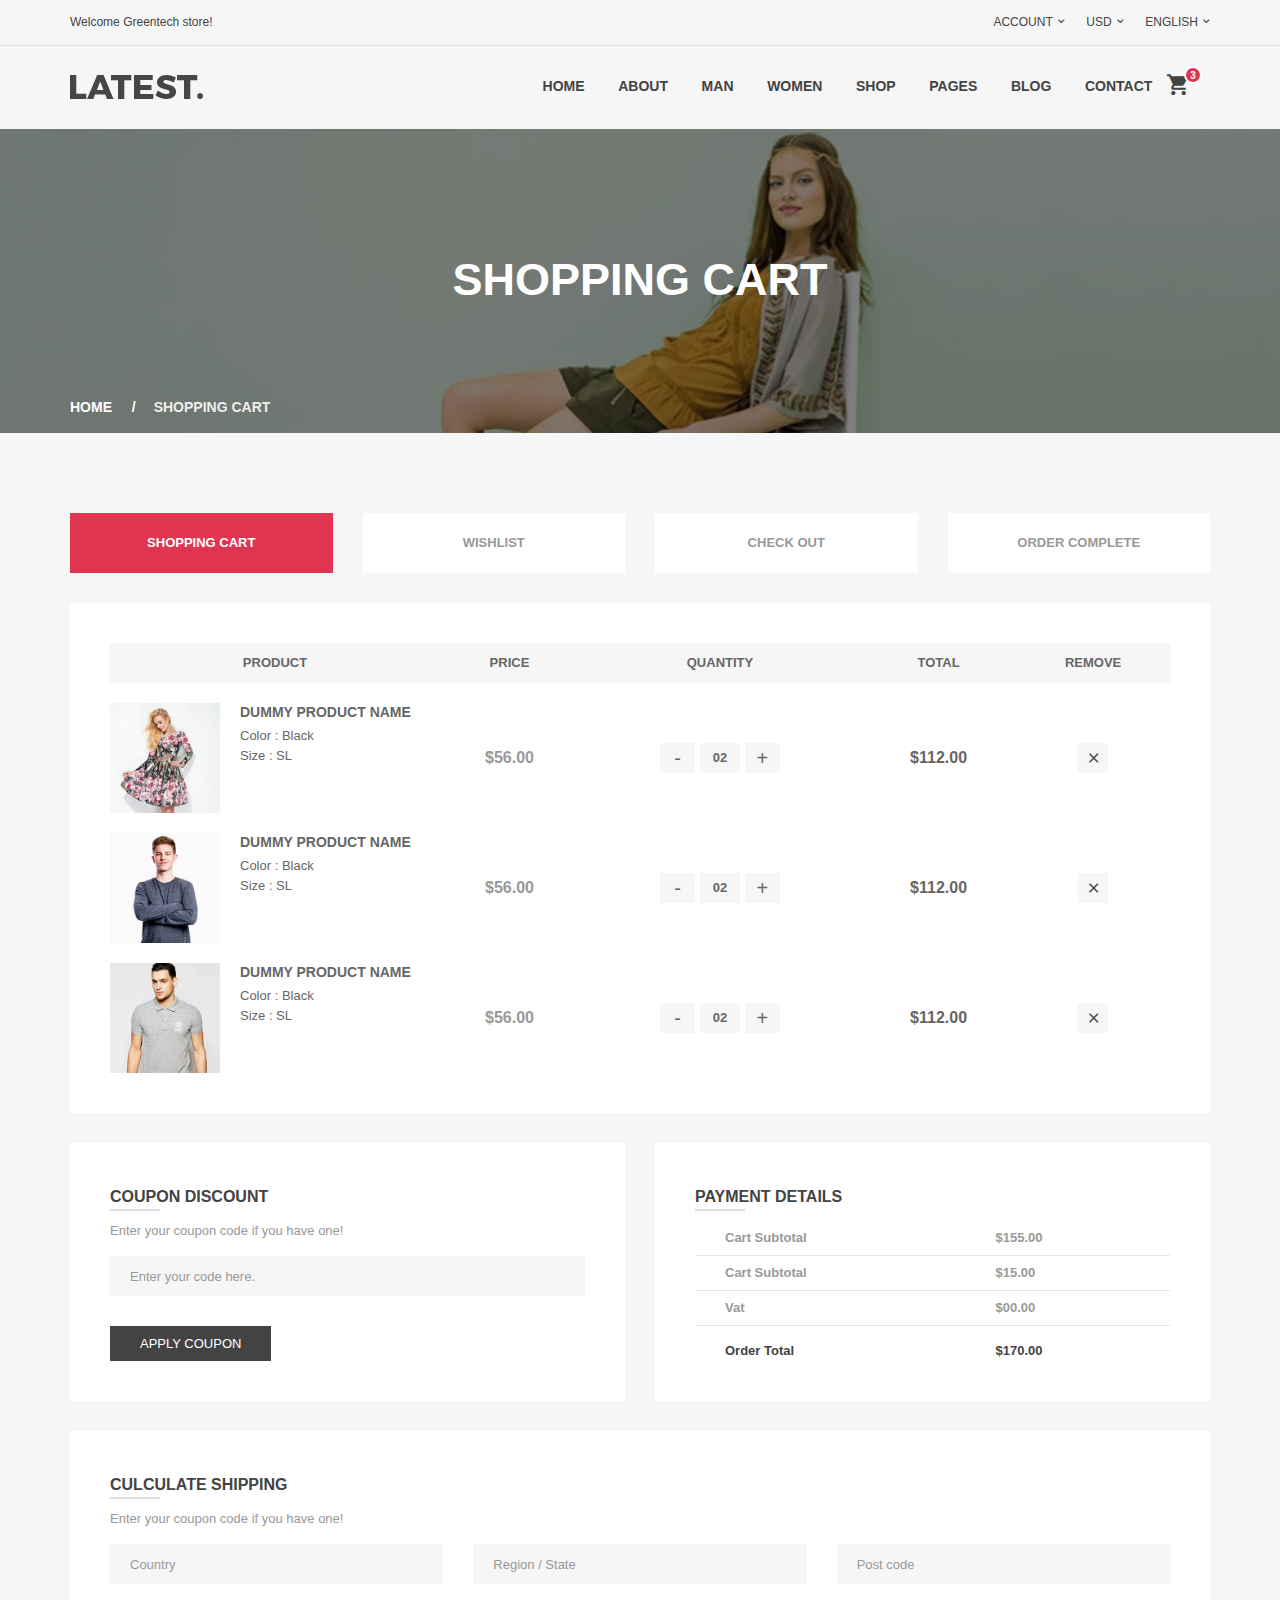
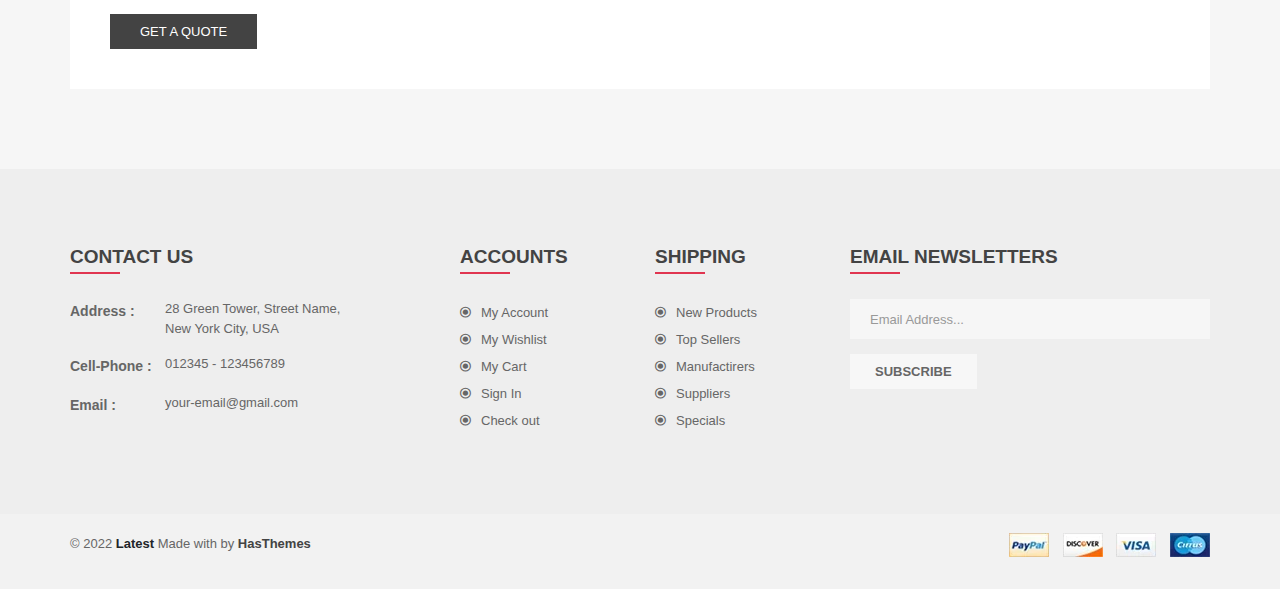
<file: template/cart.html>
<!doctype html>
<html class="no-js" lang="en">
	<head>
		<meta charset="utf-8">
		<meta http-equiv="x-ua-compatible" content="ie=edge">
		<title>Shopping Cart || Latest</title>
		<meta name="description" content="">
		<meta name="viewport" content="width=device-width, initial-scale=1">

		<link rel="shortcut icon" type="image/x-icon" href="img/favicon.ico">
		<!-- Place favicon.ico in the root directory -->

		<!-- all css here -->
		<!-- bootstrap v3.3.6 css -->
		<link rel="stylesheet" href="css/bootstrap.min.css">
		<!-- animate css -->
		<link rel="stylesheet" href="css/animate.css">
		<!-- jquery-ui.min css -->
		<link rel="stylesheet" href="css/jquery-ui.min.css">
		<!-- meanmenu css -->
		<link rel="stylesheet" href="css/meanmenu.min.css">
		<!-- owl carousel css -->
		<link rel="stylesheet" href="css/owl.carousel.min.css">
		<!-- slick css -->
		<link rel="stylesheet" href="css/slick.css">
		<!-- lightbox css -->
		<link rel="stylesheet" href="css/lightbox.min.css">
		<!-- material-design-iconic-font css -->
		<link rel="stylesheet" href="css/material-design-iconic-font.css">
		<!-- All common css of theme -->
		<link rel="stylesheet" href="css/default.css">
		<!-- style css -->
		<link rel="stylesheet" href="style.css">
        <!-- shortcode css -->
        <link rel="stylesheet" href="css/shortcode.css">
		<!-- responsive css -->
		<link rel="stylesheet" href="css/responsive.css">
		<!-- modernizr css -->
		<script src="js/vendor/modernizr-2.8.3.min.js"></script>
	</head>
	<body>	
		<!-- WRAPPER START -->
		<div class="wrapper bg-dark-white">
			<!-- HEADER-AREA START -->
			<header>
				<!-- Header Top start -->
				<div class="header-top">
					<div class="container">
						<div class="row">
							<div class="col-12 col-md-6">
								<div class="welcome-mes">
									<p>Welcome Greentech store!</p>
								</div>
							</div>
							<div class="col-12 col-md-6">
								<div class="header-right-menu text-center text-md-end">
									<ul>
										<li><a href="#">Account</a><i class="zmdi zmdi-chevron-down"></i>
											<ul>
												<li><a href="my-account.html">My Account</a></li>
												<li><a href="wishlist.html">My Wishlist</a></li>
												<li><a href="cart.html">My Cart</a></li>
												<li><a href="checkout.html">Checkout</a></li>
												<li><a href="order.html">Order</a></li>
												<li><a href="login.html">Log in</a></li>
											</ul>
										</li>
										<li><a href="#">usd</a><i class="zmdi zmdi-chevron-down"></i>
											<ul>
												<li><a href="#">eur</a></li>
												<li><a href="#">usd</a></li>
											</ul>
										</li>
										<li><a href="#">English</a><i class="zmdi zmdi-chevron-down"></i>
											<ul>
												<li><a href="#">English</a></li>
												<li><a href="#">France</a></li>
											</ul>
										</li>
									</ul>
								</div>								
							</div>
						</div>
					</div>
				</div>
				<!-- Header Top End -->
				<!-- Header Bottom Menu Area Start -->
				<div id="sticky-menu" class="header-bottom">
					<div class="container">
						<div class="row justify-content-between">
							<!-- logo start -->
							<div class="col-md col-6">
								<div class="top-logo">
									<a href="index.html"><img src="img/logo/logo.webp" alt="" /></a>
								</div>
							</div>
							<!-- logo end -->
							<!-- mainmenu area start -->
							<div class="col-md-auto col-6 d-flex justify-content-end">
								<!-- Menu Area -->
								<div class="mainmenu  position-relative">
									<nav>
										<ul>
											<li class="expand"><a href="index.html">Home</a>
												<ul class="restrain sub-menu">
													<li><a href="index.html">Home V1</a></li>
													<li><a href="index-2.html">Home V2</a></li>
												</ul>									
											</li>
											<li class="expand"><a href="about.html">About</a></li>
											<li class="expand position-static"><a href="single-product.html">Man</a>
												<div class="restrain mega-menu megamenu1">
													<span>
														<a class="mega-menu-title" href="shop-grid.html"> Dresses </a>
														<a href="single-product.html">Coctail</a>
														<a href="single-product.html">Day</a>
														<a href="single-product.html">Evening </a>
														<a href="single-product.html">Sports</a>
													</span>
													<span>
														<a class="mega-menu-title" href="shop-grid.html"> Handbags </a>
														<a href="single-product.html">Blazers</a>
														<a href="single-product.html">Table</a>
														<a href="single-product.html">Coats</a>
														<a href="single-product.html">Kids</a>
													</span>
													<span>
														<a class="mega-menu-title" href="shop-grid.html"> Clothing </a>
														<a href="single-product.html">T-Shirt</a>
														<a href="single-product.html">Coats</a>
														<a href="single-product.html">Jackets</a>
														<a href="single-product.html">Jeans</a>
													</span>

													<span class="block-last">
														<img class="img-fluid" src="img/megamenu/block_menu.webp" alt="" />
													</span>
												</div>
											</li>
											<li class="expand position-static"><a href="single-product.html">Women</a>
												<div class="restrain mega-menu megamenu2">
													<span>
														<a class="mega-menu-title" href="shop-grid.html">Rings</a>
														<a href="single-product.html">Coats & Jackets</a>
														<a href="single-product.html">Blazers</a>
														<a href="single-product.html">Jackets</a>
														<a href="single-product.html">Rincoats</a>
													</span>
													<span>
														<a class="mega-menu-title" href="single-product.html">Dresses</a>
														<a href="single-product.html">Ankle Boots</a>
														<a href="single-product.html">Footwear</a>
														<a href="single-product.html">Clog Sandals</a>
														<a href="single-product.html">Combat Boots</a>
													</span>
													<span>
														<a class="mega-menu-title" href="single-product.html">Accessories</a>
														<a href="single-product.html">Bootees bags</a>
														<a href="single-product.html">Blazers</a>
														<a href="single-product.html">Jackets</a>
														<a href="single-product.html">Shoes</a>
													</span>
													<span class="block-last">
														<a class="mega-menu-title" href="single-product.html">Top</a>
														<a href="single-product.html">Briefs</a>
														<a href="single-product.html">Camis</a>
														<a href="single-product.html">Nigntwears</a>
														<a href="single-product.html">Shapewears</a>
													</span>
												</div>
											</li>
											<li class="expand position-static"><a href="shop.html">Shop</a>
												<div class="restrain mega-menu megamenu4">
													<span>
														<a class="mega-menu-title" href="shop.html">Shop Pages</a>
														<a href="shop-list.html">List View </a>
														<a href="shop.html">Grid View</a>
														<a href="shop-sidebar.html">Shop Sidebar</a>
														<a href="shop-list-right-sidebar.html">Shop List Sidebar</a>
														<a href="shop-grid-right-sidebar.html">Shop Grid Sidebar</a>
														<a href="single-product.html">Single Product</a>
														<a href="single-product-sidebar.html">Single Product Sidebar</a>
													</span>
													<span class="block-last">
														<a class="mega-menu-title" href="product-details.html">Shop Page</a>
														<a href="my-account.html">My Account</a>
														<a href="wishlist.html">Wishlist</a>
														<a href="cart.html">Cart </a>
														<a href="checkout.html">Checkout </a>
														<a href="login.html">Login</a>
														<a href="order.html">Order</a>
													</span>
												</div>
											</li>
											<li class="expand"><a href="#">Pages</a>
												<ul class="restrain sub-menu">
													<li><a href="about.html">About Us</a></li>
													<li><a href="contact.html">Contact Us</a></li>
													<li><a href="checkout.html">Checkout</a></li>
													<li><a href="login.html">Login</a></li>
													<li><a href="my-account.html">My Account</a></li>
													<li><a href="order.html">Order</a></li>
													<li><a href="single-product.html">Product Details</a></li>
													<li><a href="shop.html">Shop Grid</a></li>
													<li><a href="shop-list.html">Shop List</a></li>
													<li><a href="cart.html">Shopping cart</a></li>
													<li><a href="wishlist.html">Wishlist</a></li>
													<li><a href="404.html">404 Error</a></li>
												</ul>									
											</li>
											<li class="expand"><a href="blog.html">Blog</a>
												<ul class="restrain sub-menu">
													<li><a href="blog.html">Blog</a></li><li><a href="single-blog.html">Single Blog</a></li>
													<li><a href="single-blog-sidebar.html">Single Blog Sidebar</a></li>
												</ul>									
											</li>
											<li class="expand"><a href="contact.html">Contact</a></li>
										</ul>
									</nav>
								</div>
								<!-- Menu Area -->
								<!-- Menu Cart Area Start -->
								<div class="mini-cart text-right">
									<ul>
										<li>
											<a class="cart-icon" href="#">
												<i class="zmdi zmdi-shopping-cart"></i>
												<span>3</span>
											</a>
											<div class="mini-cart-brief text-left">
												<div class="cart-items">
													<p class="mb-0">You have <span>03 items</span> in your shopping bag</p>
												</div>
												<div class="all-cart-product clearfix">
													<div class="single-cart clearfix">
														<div class="cart-photo">
															<a href="#"><img src="img/cart/1.webp" alt="" /></a>
														</div>
														<div class="cart-info">
															<h5><a href="#">dummy product name</a></h5>
															<p class="mb-0">Price : $ 100.00</p>
															<p class="mb-0">Qty : 02 </p>
															<span class="cart-delete"><a href="#"><i class="zmdi zmdi-close"></i></a></span>
														</div>
													</div>
													<div class="single-cart clearfix">
														<div class="cart-photo">
															<a href="#"><img src="img/cart/2.webp" alt="" /></a>
														</div>
														<div class="cart-info">
															<h5><a href="#">dummy product name</a></h5>
															<p class="mb-0">Price : $ 300.00</p>
															<p class="mb-0">Qty : 01 </p>
															<span class="cart-delete"><a href="#"><i class="zmdi zmdi-close"></i></a></span>
														</div>
													</div>
												</div>
												<div class="cart-totals">
													<h5 class="mb-0">Total <span class="floatright">$500.00</span></h5>
												</div>
												<div class="cart-bottom  clearfix">
													<a href="#" class="button-one floatleft text-uppercase" data-text="View cart">View cart</a>
													<a href="#" class="button-one floatright text-uppercase" data-text="Check out">Check out</a>
												</div>
											</div>
										</li>
									</ul>
								</div>
								<!-- Menu Cart Area Start -->
							</div>
							<!-- mainmenu area end -->
						</div>
					</div>
				</div>
				<!-- Header Menu Bottom Area Start -->
				<!-- Mobile-menu start -->
				<div class="mobile-menu-area">
					<div class="container-fluid">
						<div class="row">
							<div class="col-12 d-block d-md-none">
								<div class="mobile-menu">
									<nav id="dropdown">
										<ul>
											<li><a href="index.html">home</a>
												<ul>
													<li><a href="index.html">Home V1</a></li>
													<li><a href="index-2.html">Home V2</a></li>
												</ul>
											</li>
											<li><a href="shop.html">products</a></li>
											<li><a href="shop-sidebar.html">accesories</a></li>
											<li><a href="shop-list.html">lookbook</a></li>
											<li><a href="blog.html">blog</a>
												<ul>
													<li><a href="blog.html">Blog</a></li>
													<li><a href="single-blog.html">Single Blog</a></li>
													<li><a href="single-blog-sidebar.html">Single Blog Sidebar</a></li>
												</ul>
											</li>
											<li><a href="#">pages</a>
												<ul>
													<li><a href="shop.html">Shop</a></li>
													<li><a href="shop-sidebar.html">Shop Sidebar</a></li>
													<li><a href="shop-list.html">Shop List</a></li>
													<li><a href="single-product.html">Single Product</a></li>
													<li><a href="single-product-sidebar.html">Single Product Sidebar</a></li>
													<li><a href="cart.html">Shopping Cart</a></li>
													<li><a href="wishlist.html">Wishlist</a></li>
													<li><a href="checkout.html">Checkout</a></li>
													<li><a href="order.html">Order</a></li>
													<li><a href="login.html">login / Registration</a></li>
													<li><a href="my-account.html">My Account</a></li>
													<li><a href="404.html">404</a></li>
													<li><a href="blog.html">Blog</a></li>
													<li><a href="single-blog.html">Single Blog</a></li>
													<li><a href="single-blog-sidebar.html">Single Blog Sidebar</a></li>
													<li><a href="about.html">About Us</a></li>
													<li><a href="contact.html">Contact</a></li>
												</ul>
											</li>
											<li><a href="about.html">about us</a></li>
											<li><a href="contact.html">contact</a></li>
										</ul>
									</nav>
								</div>
							</div>
						</div>
					</div>
				</div>
				<!-- Mobile-menu end -->
			</header>
			<!-- HEADER-AREA END -->
			<!-- HEADING-BANNER START -->
			<div class="heading-banner-area overlay-bg">
				<div class="container">
					<div class="row">
						<div class="col-md-12">
							<div class="heading-banner">
								<div class="heading-banner-title">
									<h2>Shopping Cart</h2>
								</div>
								<div class="breadcumbs pb-15">
									<ul>
										<li><a href="index.html">Home</a></li>
										<li>Shopping Cart</li>
									</ul>
								</div>
							</div>
						</div>
					</div>
				</div>
			</div>
			<!-- HEADING-BANNER END -->
			<!-- CART-AREA START -->
			<div class="shopping-cart-area  pt-80 pb-80">
				<div class="container">	
					<div class="row">
						<div class="col-12">
							<div class="shopping-cart">
								<!-- Nav tabs -->
								<ul class="cart-page-menu row mb-30 nav flex-column flex-md-row">
									<li class="nav-item"><button class="nav-link active" data-bs-target="#shopping-cart" data-bs-toggle="tab">shopping cart</button></li>
									<li class="nav-item"><button class="nav-link" data-bs-target="#wishlist" data-bs-toggle="tab">wishlist</button></li>
									<li class="nav-item"><button class="nav-link" data-bs-target="#check-out" data-bs-toggle="tab">check out</button></li>
									<li class="nav-item"><button class="nav-link" data-bs-target="#order-complete" data-bs-toggle="tab">order complete</button></li>
								</ul>

								<!-- Tab panes -->
								<div class="tab-content">
									<!-- shopping-cart start -->
									<div class="tab-pane active" id="shopping-cart">
										<form action="#">
											<div class="shop-cart-table">
												<div class="table-content table-responsive">
													<table>
														<thead>
															<tr>
																<th class="product-thumbnail">Product</th>
																<th class="product-price">Price</th>
																<th class="product-quantity">Quantity</th>
																<th class="product-subtotal">Total</th>
																<th class="product-remove">Remove</th>
															</tr>
														</thead>
														<tbody>
															<tr>
																<td class="product-thumbnail  text-start">
																	<!-- Single-product start -->
																	<div class="single-product">
																		<div class="product-img">
																			<a href="single-product.html"><img src="img/product/2.webp" alt="" /></a>
																		</div>
																		<div class="product-info">
																			<h4 class="post-title"><a class="text-light-black" href="#">dummy product name</a></h4>
																			<p class="mb-0">Color :  Black</p>
																			<p class="mb-0">Size :     SL</p>
																		</div>
																	</div>
																	<!-- Single-product end -->												
																</td>
																<td class="product-price">$56.00</td>
																<td class="product-quantity">
																	<div class="cart-plus-minus">
																		<input type="text" value="02" name="qtybutton" class="cart-plus-minus-box">
																	</div>
																</td>
																<td class="product-subtotal">$112.00</td>
																<td class="product-remove">
																	<a href="#"><i class="zmdi zmdi-close"></i></a>
																</td>
															</tr>
															<tr>
																<td class="product-thumbnail  text-left">
																	<!-- Single-product start -->
																	<div class="single-product">
																		<div class="product-img">
																			<a href="single-product.html"><img src="img/product/12.webp" alt="" /></a>
																		</div>
																		<div class="product-info">
																			<h4 class="post-title"><a class="text-light-black" href="#">dummy product name</a></h4>
																			<p class="mb-0">Color :  Black</p>
																			<p class="mb-0">Size :     SL</p>
																		</div>
																	</div>
																	<!-- Single-product end -->												
																</td>
																<td class="product-price">$56.00</td>
																<td class="product-quantity">
																	<div class="cart-plus-minus">
																		<input type="text" value="02" name="qtybutton" class="cart-plus-minus-box">
																	</div>
																</td>
																<td class="product-subtotal">$112.00</td>
																<td class="product-remove">
																	<a href="#"><i class="zmdi zmdi-close"></i></a>
																</td>
															</tr>
															<tr>
																<td class="product-thumbnail  text-left">
																	<!-- Single-product start -->
																	<div class="single-product">
																		<div class="product-img">
																			<a href="single-product.html"><img src="img/product/6.webp" alt="" /></a>
																		</div>
																		<div class="product-info">
																			<h4 class="post-title"><a class="text-light-black" href="#">dummy product name</a></h4>
																			<p class="mb-0">Color :  Black</p>
																			<p class="mb-0">Size :     SL</p>
																		</div>
																	</div>
																	<!-- Single-product end -->												
																</td>
																<td class="product-price">$56.00</td>
																<td class="product-quantity">
																	<div class="cart-plus-minus">
																		<input type="text" value="02" name="qtybutton" class="cart-plus-minus-box">
																	</div>
																</td>
																<td class="product-subtotal">$112.00</td>
																<td class="product-remove">
																	<a href="#"><i class="zmdi zmdi-close"></i></a>
																</td>
															</tr>
														</tbody>
													</table>
												</div>
											</div>
											<div class="row">
												<div class="col-md-6 col-sm-6 col-xs-12">
													<div class="customer-login mt-30">
														<h4 class="title-1 title-border text-uppercase">coupon discount</h4>
														<p class="text-gray">Enter your coupon code if you have one!</p>
														<input type="text" placeholder="Enter your code here.">
														<button type="submit" data-text="apply coupon" class="button-one submit-button mt-15">apply coupon</button>
													</div>
												</div>
												<div class="col-md-6 col-sm-6 col-xs-12">
													<div class="customer-login payment-details mt-30">
														<h4 class="title-1 title-border text-uppercase">payment details</h4>
														<table>
															<tbody>
																<tr>
																	<td class="text-left">Cart Subtotal</td>
																	<td class="text-right">$155.00</td>
																</tr>
																<tr>
																	<td class="text-left">Cart Subtotal</td>
																	<td class="text-right">$15.00</td>
																</tr>
																<tr>
																	<td class="text-left">Vat</td>
																	<td class="text-right">$00.00</td>
																</tr>
																<tr>
																	<td class="text-left">Order Total</td>
																	<td class="text-right">$170.00</td>
																</tr>
															</tbody>
														</table>
													</div>
												</div>
											</div>
											<div class="row">
												<div class="col-md-12">
													<div class="customer-login mt-30">
														<h4 class="title-1 title-border text-uppercase">culculate shipping</h4>
														<p class="text-gray">Enter your coupon code if you have one!</p>
														<div class="row">
															<div class="col-md-4 col-sm-4 col-xs-12">
																<input type="text" placeholder="Country">
															</div>
															<div class="col-md-4 col-sm-4 col-xs-12">
																<input type="text" placeholder="Region / State">
															</div>
															<div class="col-md-4 col-sm-4 col-xs-12">
																<input type="text" placeholder="Post code">
															</div>
														</div>
														<button type="submit" data-text="get a quote" class="button-one submit-button mt-15">get a quote</button>
													</div>											
												</div>
											</div>
										</form>		
									</div>
									<!-- shopping-cart end -->
									<!-- wishlist start -->
									<div class="tab-pane" id="wishlist">
										<form action="#">
											<div class="shop-cart-table">
												<div class="table-content table-responsive">
													<table>
														<thead>
															<tr>
																<th class="product-thumbnail">Product</th>
																<th class="product-price">Price</th>
																<th class="product-stock">stock status</th>
																<th class="product-add-cart">Add to cart</th>
																<th class="product-remove">Remove</th>
															</tr>
														</thead>
														<tbody>
															<tr>
																<td class="product-thumbnail  text-left">
																	<!-- Single-product start -->
																	<div class="single-product">
																		<div class="product-img">
																			<a href="single-product.html"><img src="img/product/2.webp" alt="" /></a>
																		</div>
																		<div class="product-info">
																			<h4 class="post-title"><a class="text-light-black" href="#">dummy product name</a></h4>
																			<p class="mb-0">Color :  Black</p>
																			<p class="mb-0">Size : SL</p>
																		</div>
																	</div>
																	<!-- Single-product end -->				
																</td>
																<td class="product-price">$56.00</td>
																<td class="product-stock">in stock</td>
																<td class="product-add-cart">
																	<a class="text-light-black" href="#"><i class="zmdi zmdi-shopping-cart-plus"></i></a>
																</td>
																<td class="product-remove">
																	<a href="#"><i class="zmdi zmdi-close"></i></a>
																</td>
															</tr>
															<tr>
																<td class="product-thumbnail  text-left">
																	<!-- Single-product start -->
																	<div class="single-product">
																		<div class="product-img">
																			<a href="single-product.html"><img src="img/product/12.webp" alt="" /></a>
																		</div>
																		<div class="product-info">
																			<h4 class="post-title"><a class="text-light-black" href="#">dummy product name</a></h4>
																			<p class="mb-0">Color :  Black</p>
																			<p class="mb-0">Size :     SL</p>
																		</div>
																	</div>
																	<!-- Single-product end -->												
																</td>
																<td class="product-price">$56.00</td>
																<td class="product-stock">in stock</td>
																<td class="product-add-cart">
																	<a class="text-light-black" href="#"><i class="zmdi zmdi-shopping-cart-plus"></i></a>
																</td>
																<td class="product-remove">
																	<a href="#"><i class="zmdi zmdi-close"></i></a>
																</td>
															</tr>
															<tr>
																<td class="product-thumbnail  text-left">
																	<!-- Single-product start -->
																	<div class="single-product">
																		<div class="product-img">
																			<a href="single-product.html"><img src="img/product/6.webp" alt="" /></a>
																		</div>
																		<div class="product-info">
																			<h4 class="post-title"><a class="text-light-black" href="#">dummy product name</a></h4>
																			<p class="mb-0">Color :  Black</p>
																			<p class="mb-0">Size :     SL</p>
																		</div>
																	</div>
																	<!-- Single-product end -->												
																</td>
																<td class="product-price">$56.00</td>
																<td class="product-stock">in stock</td>
																<td class="product-add-cart">
																	<a class="text-light-black" href="#"><i class="zmdi zmdi-shopping-cart-plus"></i></a>
																</td>
																<td class="product-remove">
																	<a href="#"><i class="zmdi zmdi-close"></i></a>
																</td>
															</tr>
														</tbody>
													</table>
												</div>
											</div>
										</form>									
									</div>
									<!-- wishlist end -->
									<!-- check-out start -->
									<div class="tab-pane" id="check-out">
										<form action="#">
											<div class="shop-cart-table check-out-wrap">
												<div class="row">
													<div class="col-md-6 col-12">
														<div class="billing-details pr-20">
															<h4 class="title-1 title-border text-uppercase mb-30">billing details</h4>
															<input type="text" placeholder="Your name here...">
															<input type="text" placeholder="Email address here...">
															<input type="text" placeholder="Phone here...">
															<input type="text" placeholder="Company neme here...">
															<select class="custom-select mb-15">
																<option>Contry</option>
																<option>Bangladesh</option>
																<option>United States</option>
																<option>united Kingdom</option>
																<option>Australia</option>
																<option>Canada</option>
															</select>
															<select class="custom-select mb-15">
																<option>State</option>
																<option>Dhaka</option>
																<option>New York</option>
																<option>London</option>
																<option>Melbourne</option>
																<option>Ottawa</option>
															</select>
															<select class="custom-select mb-15">
																<option>Town / City</option>
																<option>Dhaka</option>
																<option>New York</option>
																<option>London</option>
																<option>Melbourne</option>
																<option>Ottawa</option>
															</select>
															<textarea class="custom-textarea" placeholder="Your address here..." ></textarea>
														</div>
													</div>
													<div class="col-md-6 col-12 mt-xs-30">
														<div class="billing-details pl-20">
															<h4 class="title-1 title-border text-uppercase mb-30">ship to different address</h4>
															<input type="text" placeholder="Your name here...">
															<input type="text" placeholder="Email address here...">
															<input type="text" placeholder="Phone here...">
															<input type="text" placeholder="Company neme here...">
															<select class="custom-select mb-15">
																<option>Contry</option>
																<option>Bangladesh</option>
																<option>United States</option>
																<option>united Kingdom</option>
																<option>Australia</option>
																<option>Canada</option>
															</select>
															<select class="custom-select mb-15">
																<option>State</option>
																<option>Dhaka</option>
																<option>New York</option>
																<option>London</option>
																<option>Melbourne</option>
																<option>Ottawa</option>
															</select>
															<select class="custom-select mb-15">
																<option>Town / City</option>
																<option>Dhaka</option>
																<option>New York</option>
																<option>London</option>
																<option>Melbourne</option>
																<option>Ottawa</option>
															</select>
															<textarea class="custom-textarea" placeholder="Your address here..." ></textarea>
														</div>
													</div>
													<div class="col-md-6 col-12">
														<div class="our-order payment-details mt-60 pr-20">
															<h4 class="title-1 title-border text-uppercase mb-30">our order</h4>
															<table>
																<thead>
																	<tr>
																		<th><strong>Product</strong></th>
																		<th class="text-right"><strong>Total</strong></th>
																	</tr>
																</thead>
																<tbody>
																	<tr>
																		<td>Dummy Product Name  x 2</td>
																		<td class="text-right">$86.00</td>
																	</tr>
																	<tr>
																		<td>Dummy Product Name  x 1</td>
																		<td class="text-right">$69.00</td>
																	</tr>
																	<tr>
																		<td>Cart Subtotal</td>
																		<td class="text-right">$155.00</td>
																	</tr>
																	<tr>
																		<td>Shipping and Handing</td>
																		<td class="text-right">$15.00</td>
																	</tr>
																	<tr>
																		<td>Vat</td>
																		<td class="text-right">$00.00</td>
																	</tr>
																	<tr>
																		<td>Order Total</td>
																		<td class="text-right">$170.00</td>
																	</tr>
																</tbody>
															</table>
														</div>
													</div>
													<!-- payment-method -->
													<div class="col-md-6 col-12">
														<div class="payment-method mt-60  pl-20">
															<h4 class="title-1 title-border text-uppercase mb-30">payment method</h4>
															<div class="payment-accordion">
																<!-- Accordion start  -->
																<h3 class="payment-accordion-toggle active">Direct Bank Transfer</h3>
																<div class="payment-content default">
																	<p>Make your payment directly into our bank account. Please use your Order ID as the payment reference. Your order won't be shipped until the funds have cleared in our account.</p>
																</div> 
																<!-- Accordion end -->
																<!-- Accordion start -->
																<h3 class="payment-accordion-toggle">Cheque Payment</h3>
																<div class="payment-content">
																	<p>Please send your cheque to Store Name, Store Street, Store Town, Store State / County, Store Postcode.</p>
																</div>
																<!-- Accordion end -->
																<!-- Accordion start -->
																<h3 class="payment-accordion-toggle">PayPal</h3>
																<div class="payment-content">
																	<p>Pay via PayPal; you can pay with your credit card if you don�t have a PayPal account.</p>
																	<a href="#"><img src="img/payment/1.webp" alt="" /></a>
																	<a href="#"><img src="img/payment/2.webp" alt="" /></a>
																	<a href="#"><img src="img/payment/3.webp" alt="" /></a>
																	<a href="#"><img src="img/payment/4.webp" alt="" /></a>
																</div>
																<!-- Accordion end --> 
																<button class="button-one submit-button mt-15" data-text="place order" type="submit">place order</button>			
															</div>															
														</div>
													</div>
												</div>
											</div>
										</form>											
									</div>
									<!-- check-out end -->
									<!-- order-complete start -->
									<div class="tab-pane" id="order-complete">
										<form action="#">
											<div class="thank-recieve bg-white mb-30">
												<p>Thank you. Your order has been received.</p>
											</div>
											<div class="order-info bg-white text-center clearfix mb-30">
												<div class="single-order-info">
													<h4 class="title-1 text-uppercase text-light-black mb-0">order no</h4>
													<p class="text-uppercase text-light-black mb-0"><strong>m 2653257</strong></p>
												</div>
												<div class="single-order-info">
													<h4 class="title-1 text-uppercase text-light-black mb-0">Date</h4>
													<p class="text-uppercase text-light-black mb-0"><strong>june 15, 2022</strong></p>
												</div>
												<div class="single-order-info">
													<h4 class="title-1 text-uppercase text-light-black mb-0">Total</h4>
													<p class="text-uppercase text-light-black mb-0"><strong>$ 170.00</strong></p>
												</div>
												<div class="single-order-info">
													<h4 class="title-1 text-uppercase text-light-black mb-0">payment method</h4>
													<p class="text-uppercase text-light-black mb-0"><a href="#"><strong>check payment</strong></a></p>
												</div>
											</div>
											<div class="shop-cart-table check-out-wrap">
												<div class="row">
													<div class="col-md-6 col-12">
														<div class="our-order payment-details pr-20">
															<h4 class="title-1 title-border text-uppercase mb-30">our order</h4>
															<table>
																<thead>
																	<tr>
																		<th><strong>Product</strong></th>
																		<th class="text-right"><strong>Total</strong></th>
																	</tr>
																</thead>
																<tbody>
																	<tr>
																		<td>Dummy Product Name  x 2</td>
																		<td class="text-right">$86.00</td>
																	</tr>
																	<tr>
																		<td>Dummy Product Name  x 1</td>
																		<td class="text-right">$69.00</td>
																	</tr>
																	<tr>
																		<td>Cart Subtotal</td>
																		<td class="text-right">$155.00</td>
																	</tr>
																	<tr>
																		<td>Shipping and Handing</td>
																		<td class="text-right">$15.00</td>
																	</tr>
																	<tr>
																		<td>Vat</td>
																		<td class="text-right">$00.00</td>
																	</tr>
																	<tr>
																		<td>Order Total</td>
																		<td class="text-right">$170.00</td>
																	</tr>
																</tbody>
															</table>
														</div>
													</div>
													<!-- payment-method -->
													<div class="col-md-6 col-12 mt-xs-30">
														<div class="payment-method  pl-20">
															<h4 class="title-1 title-border text-uppercase mb-30">payment method</h4>
															<div class="payment-accordion">
																<!-- Accordion start  -->
																<h3 class="payment-accordion-toggle active">Direct Bank Transfer</h3>
																<div class="payment-content default">
																	<p>Make your payment directly into our bank account. Please use your Order ID as the payment reference. Your order won't be shipped until the funds have cleared in our account.</p>
																</div> 
																<!-- Accordion end -->
																<!-- Accordion start -->
																<h3 class="payment-accordion-toggle">Cheque Payment</h3>
																<div class="payment-content">
																	<p>Please send your cheque to Store Name, Store Street, Store Town, Store State / County, Store Postcode.</p>
																</div>
																<!-- Accordion end -->
																<!-- Accordion start -->
																<h3 class="payment-accordion-toggle">PayPal</h3>
																<div class="payment-content">
																	<p>Pay via PayPal; you can pay with your credit card if you don�t have a PayPal account.</p>
																	<a href="#"><img src="img/payment/1.webp" alt="" /></a>
																	<a href="#"><img src="img/payment/2.webp" alt="" /></a>
																	<a href="#"><img src="img/payment/3.webp" alt="" /></a>
																	<a href="#"><img src="img/payment/4.webp" alt="" /></a>
																</div>
																<!-- Accordion end --> 
																<button class="button-one submit-button mt-15" data-text="place order" type="submit">place order</button>			
															</div>															
														</div>
													</div>
												</div>
											</div>
										</form>										
									</div>
									<!-- order-complete end -->
								</div>

							</div>
						</div>
					</div>
				</div>
			</div>
			<!-- CART-AREA END -->
			<!-- FOOTER START -->
			<footer>
				<!-- Footer-area start -->
				<div class="footer-area footer-3">
					<div class="container">
						<div class="row">
							<div class="col-lg-4 col-md-5 col-12">
								<div class="single-footer">
									<h3 class="footer-title  title-border">Contact Us</h3>
									<ul class="footer-contact">
										<li><span>Address :</span>28 Green Tower, Street Name,<br>New York City, USA</li>
										<li><span>Cell-Phone :</span>012345 - 123456789</li>
										<li><span>Email :</span>your-email@gmail.com</li>
									</ul>
								</div>
							</div>
							<div class="col-lg-2 col-md-3 col-12">
								<div class="single-footer">
									<h3 class="footer-title  title-border">accounts</h3>
									<ul class="footer-menu">
										<li><a href="#"><i class="zmdi zmdi-dot-circle"></i>My Account</a></li>
										<li><a href="#"><i class="zmdi zmdi-dot-circle"></i>My Wishlist</a></li>
										<li><a href="#"><i class="zmdi zmdi-dot-circle"></i>My Cart</a></li>
										<li><a href="#"><i class="zmdi zmdi-dot-circle"></i>Sign In</a></li>
										<li><a href="#"><i class="zmdi zmdi-dot-circle"></i>Check out</a></li>
									</ul>
								</div>
							</div>
							<div class="col-lg-2 d-none d-lg-block col-12">
								<div class="single-footer">
									<h3 class="footer-title  title-border">shipping</h3>
									<ul class="footer-menu">
										<li><a href="#"><i class="zmdi zmdi-dot-circle"></i>New Products</a></li>
										<li><a href="#"><i class="zmdi zmdi-dot-circle"></i>Top Sellers</a></li>
										<li><a href="#"><i class="zmdi zmdi-dot-circle"></i>Manufactirers</a></li>
										<li><a href="#"><i class="zmdi zmdi-dot-circle"></i>Suppliers</a></li>
										<li><a href="#"><i class="zmdi zmdi-dot-circle"></i>Specials</a></li>
									</ul>
								</div>
							</div>
							<div class="col-md-4 col-12">
								<div class="single-footer">
									<h3 class="footer-title  title-border">Email Newsletters</h3>
									<div class="footer-subscribe">
										<form action="#">
											<input type="text" name="email" placeholder="Email Address..." />
											<button class="button-one submit-btn-4" type="submit" data-text="Subscribe">Subscribe</button>
										</form>
									</div>
								</div>
							</div>
						</div>
					</div>
				</div>
				<!-- Footer-area end -->
				<!-- Copyright-area start -->
				<div class="copyright-area copyright-2">
					<div class="container">
						<div class="row justify-content-md-between justify-content-center">
							<div class="col-md-auto col-12">
								<div class="copyright">
									<p>&copy; 2022 <b class="text-dark">Latest</b> Made with <i class="fa fa-heart text-danger"></i> by <a href="https://hasthemes.com/"><b>HasThemes</b></a></p>
								</div>
							</div>
							<div class="col-md-auto col-12">
								<div class="payment  text-right">
									<a href="#"><img src="img/payment/1.webp" alt="" /></a>
									<a href="#"><img src="img/payment/2.webp" alt="" /></a>
									<a href="#"><img src="img/payment/3.webp" alt="" /></a>
									<a href="#"><img src="img/payment/4.webp" alt="" /></a>
								</div>
							</div>
						</div>
					</div>
				</div>
				<!-- Copyright-area start -->
			</footer>
			<!-- FOOTER END -->

			<!-- QUICKVIEW PRODUCT -->
			<div id="quickview-wrapper">
				<!-- Modal -->
				<div class="modal fade" id="productModal" tabindex="-1" role="dialog">
					 <div class="modal-dialog" role="document">
						 <div class="modal-content">
							 <div class="modal-header">
								 <button type="button" class="btn-close" data-bs-dismiss="modal" aria-label="Close"></button>
							 </div>
							 <div class="modal-body">
								 <div class="modal-product">
									 <div class="product-images">
										 <div class="main-image images">
											 <img alt="#" src="img/product/quickview-photo.webp"/>
										 </div>
									 </div><!-- .product-images -->
 
									 <div class="product-info">
										 <h1>Aenean eu tristique</h1>
										 <div class="price-box-3">
											 <hr />
											 <div class="s-price-box">
												 <span class="new-price">$160.00</span>
												 <span class="old-price">$190.00</span>
											 </div>
											 <hr />
										 </div>
										 <a href="shop.html" class="see-all">See all features</a>
										 <div class="quick-add-to-cart">
											 <form method="post" class="cart">
												 <div class="numbers-row">
													 <input type="number" min="1" id="french-hens" value="3">
												 </div>
												 <button class="single_add_to_cart_button" type="submit">Add to cart</button>
											 </form>
										 </div>
										 <div class="quick-desc">
											 Lorem ipsum dolor sit amet, consectetur adipiscing elit. Nam fringilla augue nec est tristique auctor. Donec non est at libero.
										 </div>
										 <div class="social-sharing">
											 <div class="widget widget_socialsharing_widget">
												 <h3 class="widget-title-modal">Share this product</h3>
												 <ul class="social-icons">
													 <li><a target="_blank" title="Google +" href="#" class="gplus social-icon"><i class="zmdi zmdi-google-plus"></i></a></li>
													 <li><a target="_blank" title="Twitter" href="#" class="twitter social-icon"><i class="zmdi zmdi-twitter"></i></a></li>
													 <li><a target="_blank" title="Facebook" href="#" class="facebook social-icon"><i class="zmdi zmdi-facebook"></i></a></li>
													 <li><a target="_blank" title="LinkedIn" href="#" class="linkedin social-icon"><i class="zmdi zmdi-linkedin"></i></a></li>
												 </ul>
											 </div>
										 </div>
									 </div><!-- .product-info -->
								 </div><!-- .modal-product -->
							 </div><!-- .modal-body -->
						 </div><!-- .modal-content -->
					 </div><!-- .modal-dialog -->
				</div>
				<!-- END Modal -->
			</div>
			 <!-- END QUICKVIEW PRODUCT -->
			
		</div>
		<!-- WRAPPER END -->

		<!-- all js here -->
		<!-- jquery latest version -->
		<script src="js/vendor/jquery-1.12.4.min.js"></script>
		<!-- bootstrap js -->
		<script src="js/bootstrap.bundle.min.js"></script>
		<!-- jquery.meanmenu js -->
		<script src="js/jquery.meanmenu.js"></script>
		<!-- slick.min js -->
		<script src="js/slick.min.js"></script>
		<!-- jquery.treeview js -->
		<script src="js/jquery.treeview.js"></script>
		<!-- lightbox.min js -->
		<script src="js/lightbox.min.js"></script>
		<!-- jquery-ui js -->
		<script src="js/jquery-ui.min.js"></script>
		<!-- owl.carousel js -->
		<script src="js/owl.carousel.min.js"></script>
		<!-- jquery.nicescroll.min js -->
		<script src="js/jquery.nicescroll.min.js"></script>
		<!-- countdon.min js -->
		<script src="js/countdon.min.js"></script>
		<!-- wow js -->
		<script src="js/wow.min.js"></script>
		<!-- plugins js -->
		<script src="js/plugins.js"></script>
		<!-- main js -->
		<script src="js/main.js"></script>
	</body>
</html>
</file>
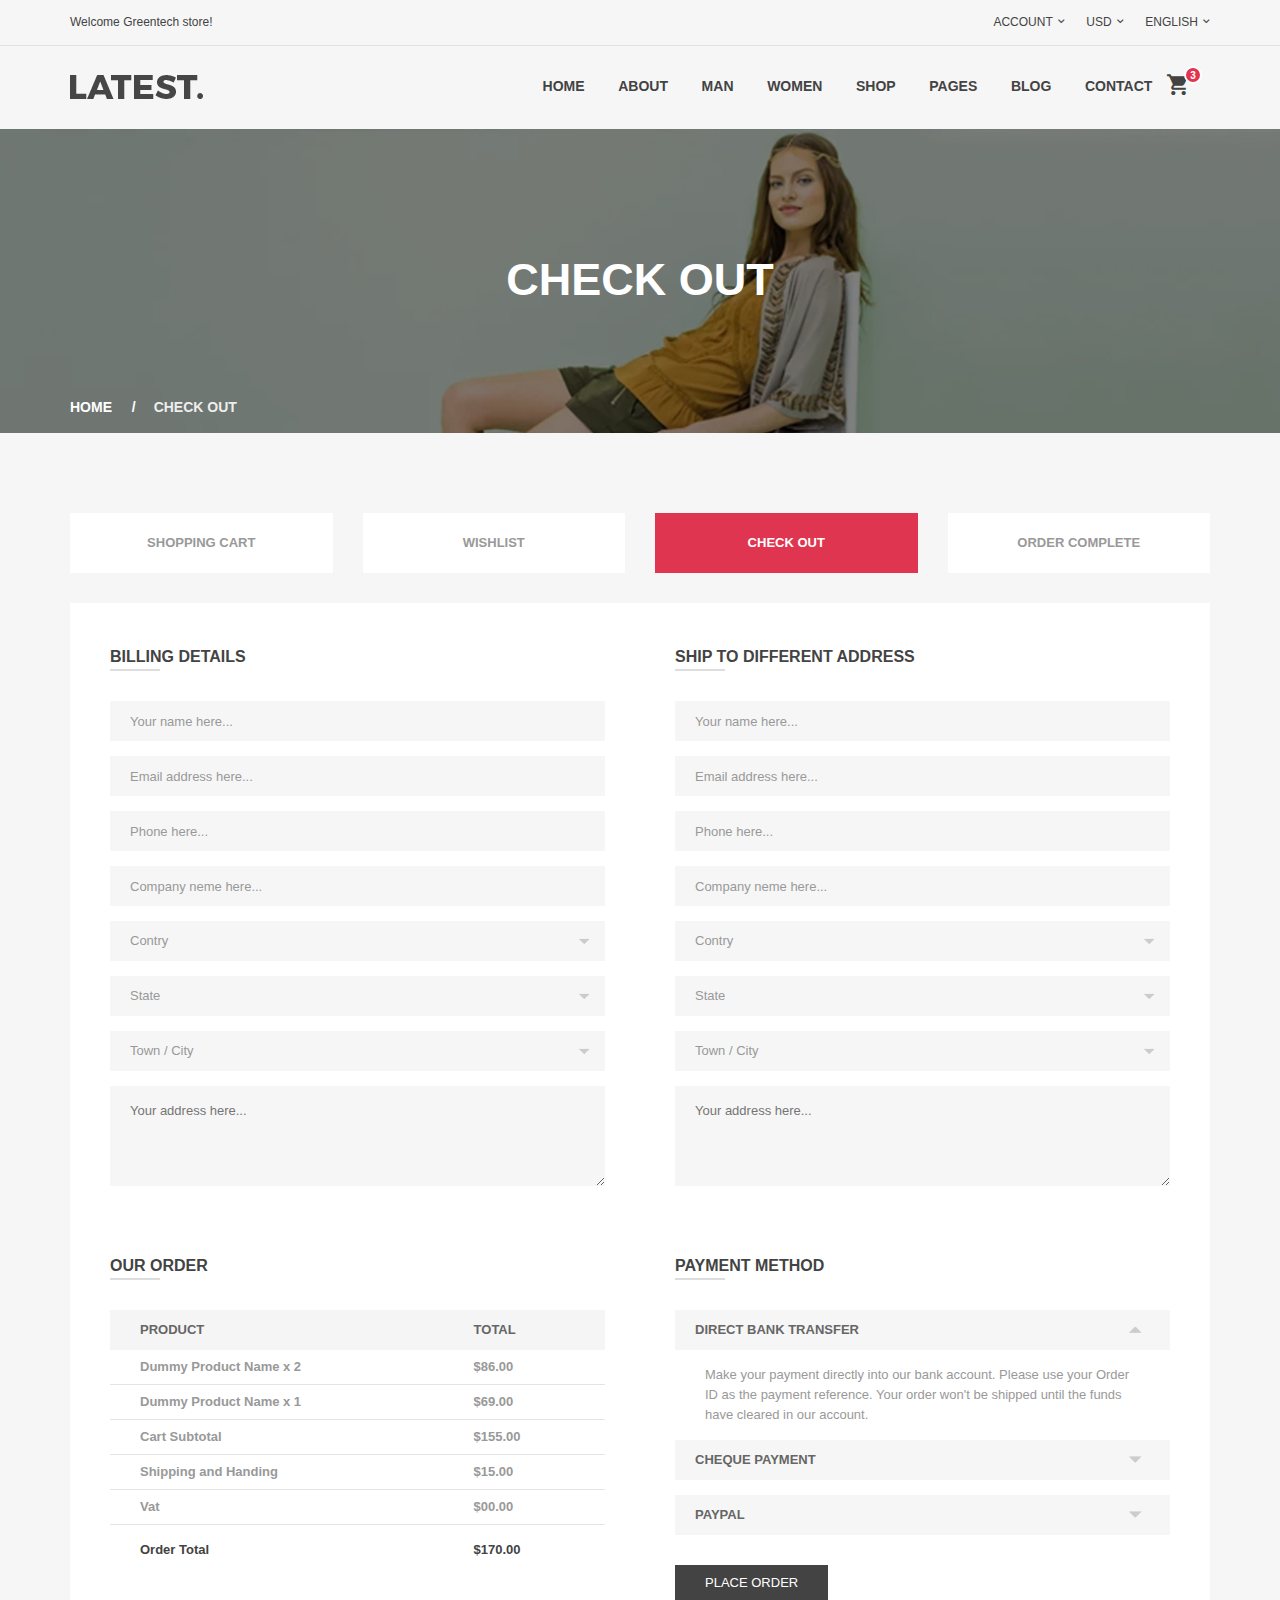
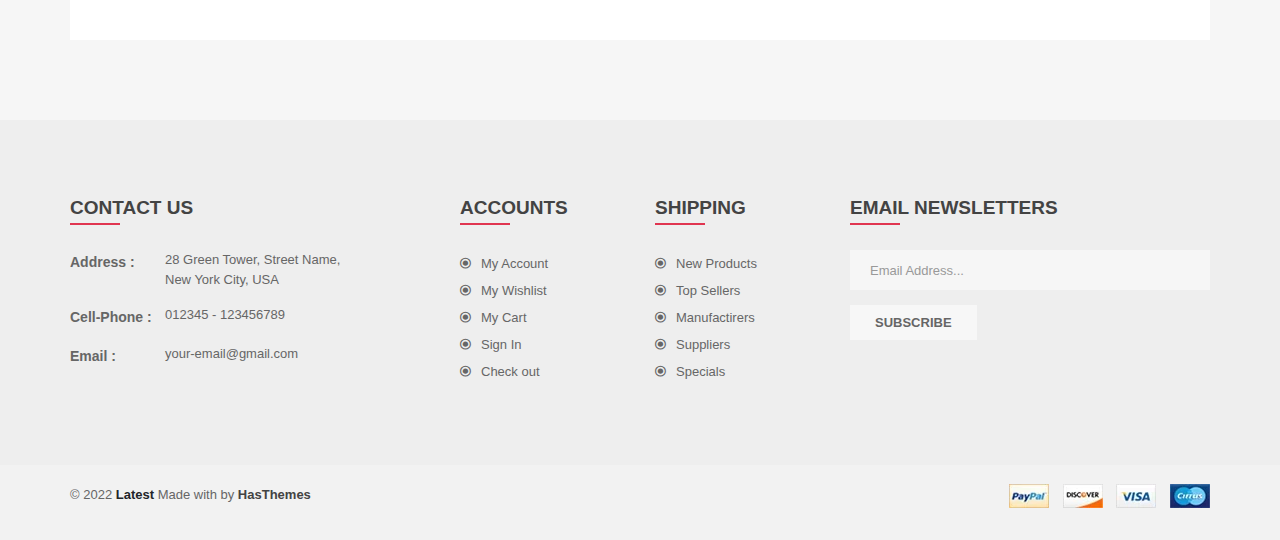
<file: template/checkout.html>
<!doctype html>
<html class="no-js" lang="en">
	<head>
		<meta charset="utf-8">
		<meta http-equiv="x-ua-compatible" content="ie=edge">
		<title>Checkout || Latest</title>
		<meta name="description" content="">
		<meta name="viewport" content="width=device-width, initial-scale=1">

		<link rel="shortcut icon" type="image/x-icon" href="img/favicon.ico">
		<!-- Place favicon.ico in the root directory -->

		<!-- all css here -->
		<!-- bootstrap v3.3.6 css -->
		<link rel="stylesheet" href="css/bootstrap.min.css">
		<!-- animate css -->
		<link rel="stylesheet" href="css/animate.css">
		<!-- jquery-ui.min css -->
		<link rel="stylesheet" href="css/jquery-ui.min.css">
		<!-- meanmenu css -->
		<link rel="stylesheet" href="css/meanmenu.min.css">
		<!-- owl carousel css -->
		<link rel="stylesheet" href="css/owl.carousel.min.css">
		<!-- slick css -->
		<link rel="stylesheet" href="css/slick.css">
		<!-- lightbox css -->
		<link rel="stylesheet" href="css/lightbox.min.css">
		<!-- material-design-iconic-font css -->
		<link rel="stylesheet" href="css/material-design-iconic-font.css">
		<!-- All common css of theme -->
		<link rel="stylesheet" href="css/default.css">
		<!-- style css -->
		<link rel="stylesheet" href="style.css">
        <!-- shortcode css -->
        <link rel="stylesheet" href="css/shortcode.css">
		<!-- responsive css -->
		<link rel="stylesheet" href="css/responsive.css">
		<!-- modernizr css -->
		<script src="js/vendor/modernizr-2.8.3.min.js"></script>
	</head>
	<body>	
		<!-- WRAPPER START -->
		<div class="wrapper bg-dark-white">
			<!-- HEADER-AREA START -->
			<header>
				<!-- Header Top start -->
				<div class="header-top">
					<div class="container">
						<div class="row">
							<div class="col-12 col-md-6">
								<div class="welcome-mes">
									<p>Welcome Greentech store!</p>
								</div>
							</div>
							<div class="col-12 col-md-6">
								<div class="header-right-menu text-center text-md-end">
									<ul>
										<li><a href="#">Account</a><i class="zmdi zmdi-chevron-down"></i>
											<ul>
												<li><a href="my-account.html">My Account</a></li>
												<li><a href="wishlist.html">My Wishlist</a></li>
												<li><a href="cart.html">My Cart</a></li>
												<li><a href="checkout.html">Checkout</a></li>
												<li><a href="order.html">Order</a></li>
												<li><a href="login.html">Log in</a></li>
											</ul>
										</li>
										<li><a href="#">usd</a><i class="zmdi zmdi-chevron-down"></i>
											<ul>
												<li><a href="#">eur</a></li>
												<li><a href="#">usd</a></li>
											</ul>
										</li>
										<li><a href="#">English</a><i class="zmdi zmdi-chevron-down"></i>
											<ul>
												<li><a href="#">English</a></li>
												<li><a href="#">France</a></li>
											</ul>
										</li>
									</ul>
								</div>								
							</div>
						</div>
					</div>
				</div>
				<!-- Header Top End -->
				<!-- Header Bottom Menu Area Start -->
				<div id="sticky-menu" class="header-bottom">
					<div class="container">
						<div class="row justify-content-between">
							<!-- logo start -->
							<div class="col-md col-6">
								<div class="top-logo">
									<a href="index.html"><img src="img/logo/logo.webp" alt="" /></a>
								</div>
							</div>
							<!-- logo end -->
							<!-- mainmenu area start -->
							<div class="col-md-auto col-6 d-flex justify-content-end">
								<!-- Menu Area -->
								<div class="mainmenu  position-relative">
									<nav>
										<ul>
											<li class="expand"><a href="index.html">Home</a>
												<ul class="restrain sub-menu">
													<li><a href="index.html">Home V1</a></li>
													<li><a href="index-2.html">Home V2</a></li>
												</ul>									
											</li>
											<li class="expand"><a href="about.html">About</a></li>
											<li class="expand position-static"><a href="single-product.html">Man</a>
												<div class="restrain mega-menu megamenu1">
													<span>
														<a class="mega-menu-title" href="shop-grid.html"> Dresses </a>
														<a href="single-product.html">Coctail</a>
														<a href="single-product.html">Day</a>
														<a href="single-product.html">Evening </a>
														<a href="single-product.html">Sports</a>
													</span>
													<span>
														<a class="mega-menu-title" href="shop-grid.html"> Handbags </a>
														<a href="single-product.html">Blazers</a>
														<a href="single-product.html">Table</a>
														<a href="single-product.html">Coats</a>
														<a href="single-product.html">Kids</a>
													</span>
													<span>
														<a class="mega-menu-title" href="shop-grid.html"> Clothing </a>
														<a href="single-product.html">T-Shirt</a>
														<a href="single-product.html">Coats</a>
														<a href="single-product.html">Jackets</a>
														<a href="single-product.html">Jeans</a>
													</span>

													<span class="block-last">
														<img class="img-fluid" src="img/megamenu/block_menu.webp" alt="" />
													</span>
												</div>
											</li>
											<li class="expand position-static"><a href="single-product.html">Women</a>
												<div class="restrain mega-menu megamenu2">
													<span>
														<a class="mega-menu-title" href="shop-grid.html">Rings</a>
														<a href="single-product.html">Coats & Jackets</a>
														<a href="single-product.html">Blazers</a>
														<a href="single-product.html">Jackets</a>
														<a href="single-product.html">Rincoats</a>
													</span>
													<span>
														<a class="mega-menu-title" href="single-product.html">Dresses</a>
														<a href="single-product.html">Ankle Boots</a>
														<a href="single-product.html">Footwear</a>
														<a href="single-product.html">Clog Sandals</a>
														<a href="single-product.html">Combat Boots</a>
													</span>
													<span>
														<a class="mega-menu-title" href="single-product.html">Accessories</a>
														<a href="single-product.html">Bootees bags</a>
														<a href="single-product.html">Blazers</a>
														<a href="single-product.html">Jackets</a>
														<a href="single-product.html">Shoes</a>
													</span>
													<span class="block-last">
														<a class="mega-menu-title" href="single-product.html">Top</a>
														<a href="single-product.html">Briefs</a>
														<a href="single-product.html">Camis</a>
														<a href="single-product.html">Nigntwears</a>
														<a href="single-product.html">Shapewears</a>
													</span>
												</div>
											</li>
											<li class="expand position-static"><a href="shop.html">Shop</a>
												<div class="restrain mega-menu megamenu4">
													<span>
														<a class="mega-menu-title" href="shop.html">Shop Pages</a>
														<a href="shop-list.html">List View </a>
														<a href="shop.html">Grid View</a>
														<a href="shop-sidebar.html">Shop Sidebar</a>
														<a href="shop-list-right-sidebar.html">Shop List Sidebar</a>
														<a href="shop-grid-right-sidebar.html">Shop Grid Sidebar</a>
														<a href="single-product.html">Single Product</a>
														<a href="single-product-sidebar.html">Single Product Sidebar</a>
													</span>
													<span class="block-last">
														<a class="mega-menu-title" href="product-details.html">Shop Page</a>
														<a href="my-account.html">My Account</a>
														<a href="wishlist.html">Wishlist</a>
														<a href="cart.html">Cart </a>
														<a href="checkout.html">Checkout </a>
														<a href="login.html">Login</a>
														<a href="order.html">Order</a>
													</span>
												</div>
											</li>
											<li class="expand"><a href="#">Pages</a>
												<ul class="restrain sub-menu">
													<li><a href="about.html">About Us</a></li>
													<li><a href="contact.html">Contact Us</a></li>
													<li><a href="checkout.html">Checkout</a></li>
													<li><a href="login.html">Login</a></li>
													<li><a href="my-account.html">My Account</a></li>
													<li><a href="order.html">Order</a></li>
													<li><a href="single-product.html">Product Details</a></li>
													<li><a href="shop.html">Shop Grid</a></li>
													<li><a href="shop-list.html">Shop List</a></li>
													<li><a href="cart.html">Shopping cart</a></li>
													<li><a href="wishlist.html">Wishlist</a></li>
													<li><a href="404.html">404 Error</a></li>
												</ul>									
											</li>
											<li class="expand"><a href="blog.html">Blog</a>
												<ul class="restrain sub-menu">
													<li><a href="blog.html">Blog</a></li><li><a href="single-blog.html">Single Blog</a></li>
													<li><a href="single-blog-sidebar.html">Single Blog Sidebar</a></li>
												</ul>									
											</li>
											<li class="expand"><a href="contact.html">Contact</a></li>
										</ul>
									</nav>
								</div>
								<!-- Menu Area -->
								<!-- Menu Cart Area Start -->
								<div class="mini-cart text-right">
									<ul>
										<li>
											<a class="cart-icon" href="#">
												<i class="zmdi zmdi-shopping-cart"></i>
												<span>3</span>
											</a>
											<div class="mini-cart-brief text-left">
												<div class="cart-items">
													<p class="mb-0">You have <span>03 items</span> in your shopping bag</p>
												</div>
												<div class="all-cart-product clearfix">
													<div class="single-cart clearfix">
														<div class="cart-photo">
															<a href="#"><img src="img/cart/1.webp" alt="" /></a>
														</div>
														<div class="cart-info">
															<h5><a href="#">dummy product name</a></h5>
															<p class="mb-0">Price : $ 100.00</p>
															<p class="mb-0">Qty : 02 </p>
															<span class="cart-delete"><a href="#"><i class="zmdi zmdi-close"></i></a></span>
														</div>
													</div>
													<div class="single-cart clearfix">
														<div class="cart-photo">
															<a href="#"><img src="img/cart/2.webp" alt="" /></a>
														</div>
														<div class="cart-info">
															<h5><a href="#">dummy product name</a></h5>
															<p class="mb-0">Price : $ 300.00</p>
															<p class="mb-0">Qty : 01 </p>
															<span class="cart-delete"><a href="#"><i class="zmdi zmdi-close"></i></a></span>
														</div>
													</div>
												</div>
												<div class="cart-totals">
													<h5 class="mb-0">Total <span class="floatright">$500.00</span></h5>
												</div>
												<div class="cart-bottom  clearfix">
													<a href="#" class="button-one floatleft text-uppercase" data-text="View cart">View cart</a>
													<a href="#" class="button-one floatright text-uppercase" data-text="Check out">Check out</a>
												</div>
											</div>
										</li>
									</ul>
								</div>
								<!-- Menu Cart Area Start -->
							</div>
							<!-- mainmenu area end -->
						</div>
					</div>
				</div>
				<!-- Header Menu Bottom Area Start -->
				<!-- Mobile-menu start -->
				<div class="mobile-menu-area">
					<div class="container-fluid">
						<div class="row">
							<div class="col-12 d-block d-md-none">
								<div class="mobile-menu">
									<nav id="dropdown">
										<ul>
											<li><a href="index.html">home</a>
												<ul>
													<li><a href="index.html">Home V1</a></li>
													<li><a href="index-2.html">Home V2</a></li>
												</ul>
											</li>
											<li><a href="shop.html">products</a></li>
											<li><a href="shop-sidebar.html">accesories</a></li>
											<li><a href="shop-list.html">lookbook</a></li>
											<li><a href="blog.html">blog</a>
												<ul>
													<li><a href="blog.html">Blog</a></li>
													<li><a href="single-blog.html">Single Blog</a></li>
													<li><a href="single-blog-sidebar.html">Single Blog Sidebar</a></li>
												</ul>
											</li>
											<li><a href="#">pages</a>
												<ul>
													<li><a href="shop.html">Shop</a></li>
													<li><a href="shop-sidebar.html">Shop Sidebar</a></li>
													<li><a href="shop-list.html">Shop List</a></li>
													<li><a href="single-product.html">Single Product</a></li>
													<li><a href="single-product-sidebar.html">Single Product Sidebar</a></li>
													<li><a href="cart.html">Shopping Cart</a></li>
													<li><a href="wishlist.html">Wishlist</a></li>
													<li><a href="checkout.html">Checkout</a></li>
													<li><a href="order.html">Order</a></li>
													<li><a href="login.html">login / Registration</a></li>
													<li><a href="my-account.html">My Account</a></li>
													<li><a href="404.html">404</a></li>
													<li><a href="blog.html">Blog</a></li>
													<li><a href="single-blog.html">Single Blog</a></li>
													<li><a href="single-blog-sidebar.html">Single Blog Sidebar</a></li>
													<li><a href="about.html">About Us</a></li>
													<li><a href="contact.html">Contact</a></li>
												</ul>
											</li>
											<li><a href="about.html">about us</a></li>
											<li><a href="contact.html">contact</a></li>
										</ul>
									</nav>
								</div>
							</div>
						</div>
					</div>
				</div>
				<!-- Mobile-menu end -->
			</header>
			<!-- HEADER-AREA END -->
			<!-- HEADING-BANNER START -->
			<div class="heading-banner-area overlay-bg">
				<div class="container">
					<div class="row">
						<div class="col-md-12">
							<div class="heading-banner">
								<div class="heading-banner-title">
									<h2>check out</h2>
								</div>
								<div class="breadcumbs pb-15">
									<ul>
										<li><a href="index.html">Home</a></li>
										<li>check out</li>
									</ul>
								</div>
							</div>
						</div>
					</div>
				</div>
			</div>
			<!-- HEADING-BANNER END -->
			<!-- CHECKOUT-AREA START -->
			<div class="shopping-cart-area  pt-80 pb-80">
				<div class="container">	
					<div class="row">
						<div class="col-12">
							<div class="shopping-cart">
								<!-- Nav tabs -->
								<ul class="cart-page-menu row mb-30 nav flex-column flex-md-row">
									<li class="nav-item"><button class="nav-link" data-bs-target="#shopping-cart" data-bs-toggle="tab">shopping cart</button></li>
									<li class="nav-item"><button class="nav-link" data-bs-target="#wishlist" data-bs-toggle="tab">wishlist</button></li>
									<li class="nav-item"><button class="nav-link active" data-bs-target="#check-out" data-bs-toggle="tab">check out</button></li>
									<li class="nav-item"><button class="nav-link" data-bs-target="#order-complete" data-bs-toggle="tab">order complete</button></li>
								</ul>

								<!-- Tab panes -->
								<div class="tab-content">
									<!-- shopping-cart start -->
									<div class="tab-pane " id="shopping-cart">
										<form action="#">
											<div class="shop-cart-table">
												<div class="table-content table-responsive">
													<table>
														<thead>
															<tr>
																<th class="product-thumbnail">Product</th>
																<th class="product-price">Price</th>
																<th class="product-quantity">Quantity</th>
																<th class="product-subtotal">Total</th>
																<th class="product-remove">Remove</th>
															</tr>
														</thead>
														<tbody>
															<tr>
																<td class="product-thumbnail  text-start">
																	<!-- Single-product start -->
																	<div class="single-product">
																		<div class="product-img">
																			<a href="single-product.html"><img src="img/product/2.webp" alt="" /></a>
																		</div>
																		<div class="product-info">
																			<h4 class="post-title"><a class="text-light-black" href="#">dummy product name</a></h4>
																			<p class="mb-0">Color :  Black</p>
																			<p class="mb-0">Size :     SL</p>
																		</div>
																	</div>
																	<!-- Single-product end -->												
																</td>
																<td class="product-price">$56.00</td>
																<td class="product-quantity">
																	<div class="cart-plus-minus">
																		<input type="text" value="02" name="qtybutton" class="cart-plus-minus-box">
																	</div>
																</td>
																<td class="product-subtotal">$112.00</td>
																<td class="product-remove">
																	<a href="#"><i class="zmdi zmdi-close"></i></a>
																</td>
															</tr>
															<tr>
																<td class="product-thumbnail  text-left">
																	<!-- Single-product start -->
																	<div class="single-product">
																		<div class="product-img">
																			<a href="single-product.html"><img src="img/product/12.webp" alt="" /></a>
																		</div>
																		<div class="product-info">
																			<h4 class="post-title"><a class="text-light-black" href="#">dummy product name</a></h4>
																			<p class="mb-0">Color :  Black</p>
																			<p class="mb-0">Size :     SL</p>
																		</div>
																	</div>
																	<!-- Single-product end -->												
																</td>
																<td class="product-price">$56.00</td>
																<td class="product-quantity">
																	<div class="cart-plus-minus">
																		<input type="text" value="02" name="qtybutton" class="cart-plus-minus-box">
																	</div>
																</td>
																<td class="product-subtotal">$112.00</td>
																<td class="product-remove">
																	<a href="#"><i class="zmdi zmdi-close"></i></a>
																</td>
															</tr>
															<tr>
																<td class="product-thumbnail  text-left">
																	<!-- Single-product start -->
																	<div class="single-product">
																		<div class="product-img">
																			<a href="single-product.html"><img src="img/product/6.webp" alt="" /></a>
																		</div>
																		<div class="product-info">
																			<h4 class="post-title"><a class="text-light-black" href="#">dummy product name</a></h4>
																			<p class="mb-0">Color :  Black</p>
																			<p class="mb-0">Size :     SL</p>
																		</div>
																	</div>
																	<!-- Single-product end -->												
																</td>
																<td class="product-price">$56.00</td>
																<td class="product-quantity">
																	<div class="cart-plus-minus">
																		<input type="text" value="02" name="qtybutton" class="cart-plus-minus-box">
																	</div>
																</td>
																<td class="product-subtotal">$112.00</td>
																<td class="product-remove">
																	<a href="#"><i class="zmdi zmdi-close"></i></a>
																</td>
															</tr>
														</tbody>
													</table>
												</div>
											</div>
											<div class="row">
												<div class="col-md-6 col-sm-6 col-xs-12">
													<div class="customer-login mt-30">
														<h4 class="title-1 title-border text-uppercase">coupon discount</h4>
														<p class="text-gray">Enter your coupon code if you have one!</p>
														<input type="text" placeholder="Enter your code here.">
														<button type="submit" data-text="apply coupon" class="button-one submit-button mt-15">apply coupon</button>
													</div>
												</div>
												<div class="col-md-6 col-sm-6 col-xs-12">
													<div class="customer-login payment-details mt-30">
														<h4 class="title-1 title-border text-uppercase">payment details</h4>
														<table>
															<tbody>
																<tr>
																	<td class="text-left">Cart Subtotal</td>
																	<td class="text-right">$155.00</td>
																</tr>
																<tr>
																	<td class="text-left">Cart Subtotal</td>
																	<td class="text-right">$15.00</td>
																</tr>
																<tr>
																	<td class="text-left">Vat</td>
																	<td class="text-right">$00.00</td>
																</tr>
																<tr>
																	<td class="text-left">Order Total</td>
																	<td class="text-right">$170.00</td>
																</tr>
															</tbody>
														</table>
													</div>
												</div>
											</div>
											<div class="row">
												<div class="col-md-12">
													<div class="customer-login mt-30">
														<h4 class="title-1 title-border text-uppercase">culculate shipping</h4>
														<p class="text-gray">Enter your coupon code if you have one!</p>
														<div class="row">
															<div class="col-md-4 col-sm-4 col-xs-12">
																<input type="text" placeholder="Country">
															</div>
															<div class="col-md-4 col-sm-4 col-xs-12">
																<input type="text" placeholder="Region / State">
															</div>
															<div class="col-md-4 col-sm-4 col-xs-12">
																<input type="text" placeholder="Post code">
															</div>
														</div>
														<button type="submit" data-text="get a quote" class="button-one submit-button mt-15">get a quote</button>
													</div>											
												</div>
											</div>
										</form>		
									</div>
									<!-- shopping-cart end -->
									<!-- wishlist start -->
									<div class="tab-pane" id="wishlist">
										<form action="#">
											<div class="shop-cart-table">
												<div class="table-content table-responsive">
													<table>
														<thead>
															<tr>
																<th class="product-thumbnail">Product</th>
																<th class="product-price">Price</th>
																<th class="product-stock">stock status</th>
																<th class="product-add-cart">Add to cart</th>
																<th class="product-remove">Remove</th>
															</tr>
														</thead>
														<tbody>
															<tr>
																<td class="product-thumbnail  text-left">
																	<!-- Single-product start -->
																	<div class="single-product">
																		<div class="product-img">
																			<a href="single-product.html"><img src="img/product/2.webp" alt="" /></a>
																		</div>
																		<div class="product-info">
																			<h4 class="post-title"><a class="text-light-black" href="#">dummy product name</a></h4>
																			<p class="mb-0">Color :  Black</p>
																			<p class="mb-0">Size : SL</p>
																		</div>
																	</div>
																	<!-- Single-product end -->				
																</td>
																<td class="product-price">$56.00</td>
																<td class="product-stock">in stock</td>
																<td class="product-add-cart">
																	<a class="text-light-black" href="#"><i class="zmdi zmdi-shopping-cart-plus"></i></a>
																</td>
																<td class="product-remove">
																	<a href="#"><i class="zmdi zmdi-close"></i></a>
																</td>
															</tr>
															<tr>
																<td class="product-thumbnail  text-left">
																	<!-- Single-product start -->
																	<div class="single-product">
																		<div class="product-img">
																			<a href="single-product.html"><img src="img/product/12.webp" alt="" /></a>
																		</div>
																		<div class="product-info">
																			<h4 class="post-title"><a class="text-light-black" href="#">dummy product name</a></h4>
																			<p class="mb-0">Color :  Black</p>
																			<p class="mb-0">Size :     SL</p>
																		</div>
																	</div>
																	<!-- Single-product end -->												
																</td>
																<td class="product-price">$56.00</td>
																<td class="product-stock">in stock</td>
																<td class="product-add-cart">
																	<a class="text-light-black" href="#"><i class="zmdi zmdi-shopping-cart-plus"></i></a>
																</td>
																<td class="product-remove">
																	<a href="#"><i class="zmdi zmdi-close"></i></a>
																</td>
															</tr>
															<tr>
																<td class="product-thumbnail  text-left">
																	<!-- Single-product start -->
																	<div class="single-product">
																		<div class="product-img">
																			<a href="single-product.html"><img src="img/product/6.webp" alt="" /></a>
																		</div>
																		<div class="product-info">
																			<h4 class="post-title"><a class="text-light-black" href="#">dummy product name</a></h4>
																			<p class="mb-0">Color :  Black</p>
																			<p class="mb-0">Size :     SL</p>
																		</div>
																	</div>
																	<!-- Single-product end -->												
																</td>
																<td class="product-price">$56.00</td>
																<td class="product-stock">in stock</td>
																<td class="product-add-cart">
																	<a class="text-light-black" href="#"><i class="zmdi zmdi-shopping-cart-plus"></i></a>
																</td>
																<td class="product-remove">
																	<a href="#"><i class="zmdi zmdi-close"></i></a>
																</td>
															</tr>
														</tbody>
													</table>
												</div>
											</div>
										</form>									
									</div>
									<!-- wishlist end -->
									<!-- check-out start -->
									<div class="tab-pane active" id="check-out">
										<form action="#">
											<div class="shop-cart-table check-out-wrap">
												<div class="row">
													<div class="col-md-6 col-12">
														<div class="billing-details pr-20">
															<h4 class="title-1 title-border text-uppercase mb-30">billing details</h4>
															<input type="text" placeholder="Your name here...">
															<input type="text" placeholder="Email address here...">
															<input type="text" placeholder="Phone here...">
															<input type="text" placeholder="Company neme here...">
															<select class="custom-select mb-15">
																<option>Contry</option>
																<option>Bangladesh</option>
																<option>United States</option>
																<option>united Kingdom</option>
																<option>Australia</option>
																<option>Canada</option>
															</select>
															<select class="custom-select mb-15">
																<option>State</option>
																<option>Dhaka</option>
																<option>New York</option>
																<option>London</option>
																<option>Melbourne</option>
																<option>Ottawa</option>
															</select>
															<select class="custom-select mb-15">
																<option>Town / City</option>
																<option>Dhaka</option>
																<option>New York</option>
																<option>London</option>
																<option>Melbourne</option>
																<option>Ottawa</option>
															</select>
															<textarea class="custom-textarea" placeholder="Your address here..." ></textarea>
														</div>
													</div>
													<div class="col-md-6 col-12 mt-xs-30">
														<div class="billing-details pl-20">
															<h4 class="title-1 title-border text-uppercase mb-30">ship to different address</h4>
															<input type="text" placeholder="Your name here...">
															<input type="text" placeholder="Email address here...">
															<input type="text" placeholder="Phone here...">
															<input type="text" placeholder="Company neme here...">
															<select class="custom-select mb-15">
																<option>Contry</option>
																<option>Bangladesh</option>
																<option>United States</option>
																<option>united Kingdom</option>
																<option>Australia</option>
																<option>Canada</option>
															</select>
															<select class="custom-select mb-15">
																<option>State</option>
																<option>Dhaka</option>
																<option>New York</option>
																<option>London</option>
																<option>Melbourne</option>
																<option>Ottawa</option>
															</select>
															<select class="custom-select mb-15">
																<option>Town / City</option>
																<option>Dhaka</option>
																<option>New York</option>
																<option>London</option>
																<option>Melbourne</option>
																<option>Ottawa</option>
															</select>
															<textarea class="custom-textarea" placeholder="Your address here..." ></textarea>
														</div>
													</div>
													<div class="col-md-6 col-12">
														<div class="our-order payment-details mt-60 pr-20">
															<h4 class="title-1 title-border text-uppercase mb-30">our order</h4>
															<table>
																<thead>
																	<tr>
																		<th><strong>Product</strong></th>
																		<th class="text-right"><strong>Total</strong></th>
																	</tr>
																</thead>
																<tbody>
																	<tr>
																		<td>Dummy Product Name  x 2</td>
																		<td class="text-right">$86.00</td>
																	</tr>
																	<tr>
																		<td>Dummy Product Name  x 1</td>
																		<td class="text-right">$69.00</td>
																	</tr>
																	<tr>
																		<td>Cart Subtotal</td>
																		<td class="text-right">$155.00</td>
																	</tr>
																	<tr>
																		<td>Shipping and Handing</td>
																		<td class="text-right">$15.00</td>
																	</tr>
																	<tr>
																		<td>Vat</td>
																		<td class="text-right">$00.00</td>
																	</tr>
																	<tr>
																		<td>Order Total</td>
																		<td class="text-right">$170.00</td>
																	</tr>
																</tbody>
															</table>
														</div>
													</div>
													<!-- payment-method -->
													<div class="col-md-6 col-12">
														<div class="payment-method mt-60  pl-20">
															<h4 class="title-1 title-border text-uppercase mb-30">payment method</h4>
															<div class="payment-accordion">
																<!-- Accordion start  -->
																<h3 class="payment-accordion-toggle active">Direct Bank Transfer</h3>
																<div class="payment-content default">
																	<p>Make your payment directly into our bank account. Please use your Order ID as the payment reference. Your order won't be shipped until the funds have cleared in our account.</p>
																</div> 
																<!-- Accordion end -->
																<!-- Accordion start -->
																<h3 class="payment-accordion-toggle">Cheque Payment</h3>
																<div class="payment-content">
																	<p>Please send your cheque to Store Name, Store Street, Store Town, Store State / County, Store Postcode.</p>
																</div>
																<!-- Accordion end -->
																<!-- Accordion start -->
																<h3 class="payment-accordion-toggle">PayPal</h3>
																<div class="payment-content">
																	<p>Pay via PayPal; you can pay with your credit card if you don�t have a PayPal account.</p>
																	<a href="#"><img src="img/payment/1.webp" alt="" /></a>
																	<a href="#"><img src="img/payment/2.webp" alt="" /></a>
																	<a href="#"><img src="img/payment/3.webp" alt="" /></a>
																	<a href="#"><img src="img/payment/4.webp" alt="" /></a>
																</div>
																<!-- Accordion end --> 
																<button class="button-one submit-button mt-15" data-text="place order" type="submit">place order</button>			
															</div>															
														</div>
													</div>
												</div>
											</div>
										</form>											
									</div>
									<!-- check-out end -->
									<!-- order-complete start -->
									<div class="tab-pane" id="order-complete">
										<form action="#">
											<div class="thank-recieve bg-white mb-30">
												<p>Thank you. Your order has been received.</p>
											</div>
											<div class="order-info bg-white text-center clearfix mb-30">
												<div class="single-order-info">
													<h4 class="title-1 text-uppercase text-light-black mb-0">order no</h4>
													<p class="text-uppercase text-light-black mb-0"><strong>m 2653257</strong></p>
												</div>
												<div class="single-order-info">
													<h4 class="title-1 text-uppercase text-light-black mb-0">Date</h4>
													<p class="text-uppercase text-light-black mb-0"><strong>june 15, 2022</strong></p>
												</div>
												<div class="single-order-info">
													<h4 class="title-1 text-uppercase text-light-black mb-0">Total</h4>
													<p class="text-uppercase text-light-black mb-0"><strong>$ 170.00</strong></p>
												</div>
												<div class="single-order-info">
													<h4 class="title-1 text-uppercase text-light-black mb-0">payment method</h4>
													<p class="text-uppercase text-light-black mb-0"><a href="#"><strong>check payment</strong></a></p>
												</div>
											</div>
											<div class="shop-cart-table check-out-wrap">
												<div class="row">
													<div class="col-md-6 col-12">
														<div class="our-order payment-details pr-20">
															<h4 class="title-1 title-border text-uppercase mb-30">our order</h4>
															<table>
																<thead>
																	<tr>
																		<th><strong>Product</strong></th>
																		<th class="text-right"><strong>Total</strong></th>
																	</tr>
																</thead>
																<tbody>
																	<tr>
																		<td>Dummy Product Name  x 2</td>
																		<td class="text-right">$86.00</td>
																	</tr>
																	<tr>
																		<td>Dummy Product Name  x 1</td>
																		<td class="text-right">$69.00</td>
																	</tr>
																	<tr>
																		<td>Cart Subtotal</td>
																		<td class="text-right">$155.00</td>
																	</tr>
																	<tr>
																		<td>Shipping and Handing</td>
																		<td class="text-right">$15.00</td>
																	</tr>
																	<tr>
																		<td>Vat</td>
																		<td class="text-right">$00.00</td>
																	</tr>
																	<tr>
																		<td>Order Total</td>
																		<td class="text-right">$170.00</td>
																	</tr>
																</tbody>
															</table>
														</div>
													</div>
													<!-- payment-method -->
													<div class="col-md-6 col-12 mt-xs-30">
														<div class="payment-method  pl-20">
															<h4 class="title-1 title-border text-uppercase mb-30">payment method</h4>
															<div class="payment-accordion">
																<!-- Accordion start  -->
																<h3 class="payment-accordion-toggle active">Direct Bank Transfer</h3>
																<div class="payment-content default">
																	<p>Make your payment directly into our bank account. Please use your Order ID as the payment reference. Your order won't be shipped until the funds have cleared in our account.</p>
																</div> 
																<!-- Accordion end -->
																<!-- Accordion start -->
																<h3 class="payment-accordion-toggle">Cheque Payment</h3>
																<div class="payment-content">
																	<p>Please send your cheque to Store Name, Store Street, Store Town, Store State / County, Store Postcode.</p>
																</div>
																<!-- Accordion end -->
																<!-- Accordion start -->
																<h3 class="payment-accordion-toggle">PayPal</h3>
																<div class="payment-content">
																	<p>Pay via PayPal; you can pay with your credit card if you don�t have a PayPal account.</p>
																	<a href="#"><img src="img/payment/1.webp" alt="" /></a>
																	<a href="#"><img src="img/payment/2.webp" alt="" /></a>
																	<a href="#"><img src="img/payment/3.webp" alt="" /></a>
																	<a href="#"><img src="img/payment/4.webp" alt="" /></a>
																</div>
																<!-- Accordion end --> 
																<button class="button-one submit-button mt-15" data-text="place order" type="submit">place order</button>			
															</div>															
														</div>
													</div>
												</div>
											</div>
										</form>										
									</div>
									<!-- order-complete end -->
								</div>

							</div>
						</div>
					</div>
				</div>
			</div>
			<!-- CHECKOUT-AREA END -->
			<!-- FOOTER START -->
			<footer>
				<!-- Footer-area start -->
				<div class="footer-area footer-3">
					<div class="container">
						<div class="row">
							<div class="col-lg-4 col-md-5 col-12">
								<div class="single-footer">
									<h3 class="footer-title  title-border">Contact Us</h3>
									<ul class="footer-contact">
										<li><span>Address :</span>28 Green Tower, Street Name,<br>New York City, USA</li>
										<li><span>Cell-Phone :</span>012345 - 123456789</li>
										<li><span>Email :</span>your-email@gmail.com</li>
									</ul>
								</div>
							</div>
							<div class="col-lg-2 col-md-3 col-12">
								<div class="single-footer">
									<h3 class="footer-title  title-border">accounts</h3>
									<ul class="footer-menu">
										<li><a href="#"><i class="zmdi zmdi-dot-circle"></i>My Account</a></li>
										<li><a href="#"><i class="zmdi zmdi-dot-circle"></i>My Wishlist</a></li>
										<li><a href="#"><i class="zmdi zmdi-dot-circle"></i>My Cart</a></li>
										<li><a href="#"><i class="zmdi zmdi-dot-circle"></i>Sign In</a></li>
										<li><a href="#"><i class="zmdi zmdi-dot-circle"></i>Check out</a></li>
									</ul>
								</div>
							</div>
							<div class="col-lg-2 d-none d-lg-block col-12">
								<div class="single-footer">
									<h3 class="footer-title  title-border">shipping</h3>
									<ul class="footer-menu">
										<li><a href="#"><i class="zmdi zmdi-dot-circle"></i>New Products</a></li>
										<li><a href="#"><i class="zmdi zmdi-dot-circle"></i>Top Sellers</a></li>
										<li><a href="#"><i class="zmdi zmdi-dot-circle"></i>Manufactirers</a></li>
										<li><a href="#"><i class="zmdi zmdi-dot-circle"></i>Suppliers</a></li>
										<li><a href="#"><i class="zmdi zmdi-dot-circle"></i>Specials</a></li>
									</ul>
								</div>
							</div>
							<div class="col-md-4 col-12">
								<div class="single-footer">
									<h3 class="footer-title  title-border">Email Newsletters</h3>
									<div class="footer-subscribe">
										<form action="#">
											<input type="text" name="email" placeholder="Email Address..." />
											<button class="button-one submit-btn-4" type="submit" data-text="Subscribe">Subscribe</button>
										</form>
									</div>
								</div>
							</div>
						</div>
					</div>
				</div>
				<!-- Footer-area end -->
				<!-- Copyright-area start -->
				<div class="copyright-area copyright-2">
					<div class="container">
						<div class="row justify-content-md-between justify-content-center">
							<div class="col-md-auto col-12">
								<div class="copyright">
									<p>&copy; 2022 <b class="text-dark">Latest</b> Made with <i class="fa fa-heart text-danger"></i> by <a href="https://hasthemes.com/"><b>HasThemes</b></a></p>
								</div>
							</div>
							<div class="col-md-auto col-12">
								<div class="payment  text-right">
									<a href="#"><img src="img/payment/1.webp" alt="" /></a>
									<a href="#"><img src="img/payment/2.webp" alt="" /></a>
									<a href="#"><img src="img/payment/3.webp" alt="" /></a>
									<a href="#"><img src="img/payment/4.webp" alt="" /></a>
								</div>
							</div>
						</div>
					</div>
				</div>
				<!-- Copyright-area start -->
			</footer>
			<!-- FOOTER END -->

			<!-- QUICKVIEW PRODUCT -->
			<div id="quickview-wrapper">
				<!-- Modal -->
				<div class="modal fade" id="productModal" tabindex="-1" role="dialog">
					 <div class="modal-dialog" role="document">
						 <div class="modal-content">
							 <div class="modal-header">
								 <button type="button" class="btn-close" data-bs-dismiss="modal" aria-label="Close"></button>
							 </div>
							 <div class="modal-body">
								 <div class="modal-product">
									 <div class="product-images">
										 <div class="main-image images">
											 <img alt="#" src="img/product/quickview-photo.webp"/>
										 </div>
									 </div><!-- .product-images -->
 
									 <div class="product-info">
										 <h1>Aenean eu tristique</h1>
										 <div class="price-box-3">
											 <hr />
											 <div class="s-price-box">
												 <span class="new-price">$160.00</span>
												 <span class="old-price">$190.00</span>
											 </div>
											 <hr />
										 </div>
										 <a href="shop.html" class="see-all">See all features</a>
										 <div class="quick-add-to-cart">
											 <form method="post" class="cart">
												 <div class="numbers-row">
													 <input type="number" min="1" id="french-hens" value="3">
												 </div>
												 <button class="single_add_to_cart_button" type="submit">Add to cart</button>
											 </form>
										 </div>
										 <div class="quick-desc">
											 Lorem ipsum dolor sit amet, consectetur adipiscing elit. Nam fringilla augue nec est tristique auctor. Donec non est at libero.
										 </div>
										 <div class="social-sharing">
											 <div class="widget widget_socialsharing_widget">
												 <h3 class="widget-title-modal">Share this product</h3>
												 <ul class="social-icons">
													 <li><a target="_blank" title="Google +" href="#" class="gplus social-icon"><i class="zmdi zmdi-google-plus"></i></a></li>
													 <li><a target="_blank" title="Twitter" href="#" class="twitter social-icon"><i class="zmdi zmdi-twitter"></i></a></li>
													 <li><a target="_blank" title="Facebook" href="#" class="facebook social-icon"><i class="zmdi zmdi-facebook"></i></a></li>
													 <li><a target="_blank" title="LinkedIn" href="#" class="linkedin social-icon"><i class="zmdi zmdi-linkedin"></i></a></li>
												 </ul>
											 </div>
										 </div>
									 </div><!-- .product-info -->
								 </div><!-- .modal-product -->
							 </div><!-- .modal-body -->
						 </div><!-- .modal-content -->
					 </div><!-- .modal-dialog -->
				</div>
				<!-- END Modal -->
			</div>
			 <!-- END QUICKVIEW PRODUCT -->	
			
		</div>
		<!-- WRAPPER END -->

		<!-- all js here -->
		<!-- jquery latest version -->
		<script src="js/vendor/jquery-1.12.4.min.js"></script>
		<!-- bootstrap js -->
		<script src="js/bootstrap.bundle.min.js"></script>
		<!-- jquery.meanmenu js -->
		<script src="js/jquery.meanmenu.js"></script>
		<!-- slick.min js -->
		<script src="js/slick.min.js"></script>
		<!-- jquery.treeview js -->
		<script src="js/jquery.treeview.js"></script>
		<!-- lightbox.min js -->
		<script src="js/lightbox.min.js"></script>
		<!-- jquery-ui js -->
		<script src="js/jquery-ui.min.js"></script>
		<!-- owl.carousel js -->
		<script src="js/owl.carousel.min.js"></script>
		<!-- jquery.nicescroll.min js -->
		<script src="js/jquery.nicescroll.min.js"></script>
		<!-- countdon.min js -->
		<script src="js/countdon.min.js"></script>
		<!-- wow js -->
		<script src="js/wow.min.js"></script>
		<!-- plugins js -->
		<script src="js/plugins.js"></script>
		<!-- main js -->
		<script src="js/main.js"></script>
	</body>
</html>
</file>
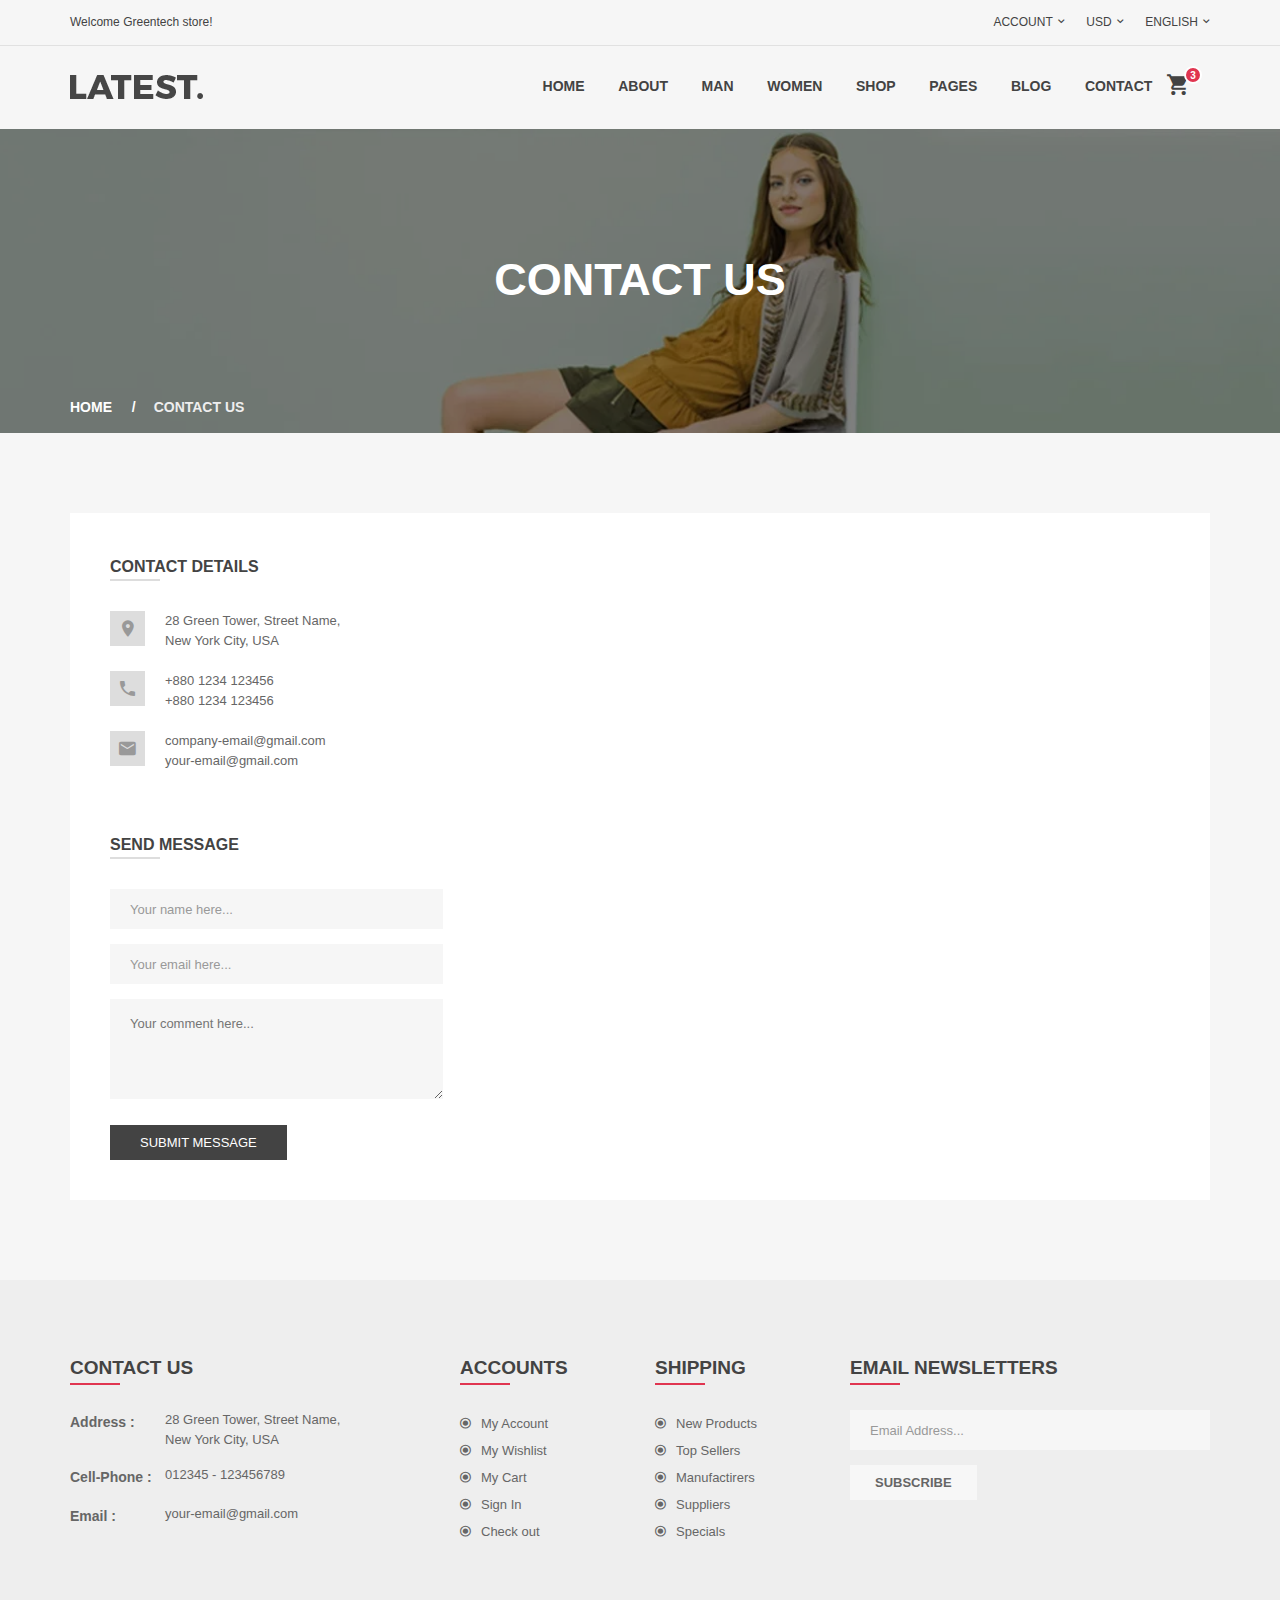
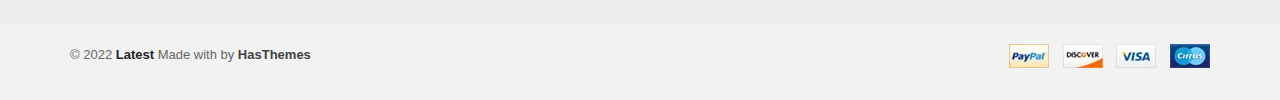
<file: template/contact.html>
<!doctype html>
<html class="no-js" lang="en">
	<head>
		<meta charset="utf-8">
		<meta http-equiv="x-ua-compatible" content="ie=edge">
		<title>Contact Us || Latest</title>
		<meta name="description" content="">
		<meta name="viewport" content="width=device-width, initial-scale=1">

		<link rel="shortcut icon" type="image/x-icon" href="img/favicon.ico">
		<!-- Place favicon.ico in the root directory -->

		<!-- all css here -->
		<!-- bootstrap v3.3.6 css -->
		<link rel="stylesheet" href="css/bootstrap.min.css">
		<!-- animate css -->
		<link rel="stylesheet" href="css/animate.css">
		<!-- jquery-ui.min css -->
		<link rel="stylesheet" href="css/jquery-ui.min.css">
		<!-- meanmenu css -->
		<link rel="stylesheet" href="css/meanmenu.min.css">
		<!-- owl carousel css -->
		<link rel="stylesheet" href="css/owl.carousel.min.css">
		<!-- slick css -->
		<link rel="stylesheet" href="css/slick.css">
		<!-- lightbox css -->
		<link rel="stylesheet" href="css/lightbox.min.css">
		<!-- material-design-iconic-font css -->
		<link rel="stylesheet" href="css/material-design-iconic-font.css">
		<!-- All common css of theme -->
		<link rel="stylesheet" href="css/default.css">
		<!-- style css -->
		<link rel="stylesheet" href="style.css">
        <!-- shortcode css -->
        <link rel="stylesheet" href="css/shortcode.css">
		<!-- responsive css -->
		<link rel="stylesheet" href="css/responsive.css">
		<!-- modernizr css -->
		<script src="js/vendor/modernizr-2.8.3.min.js"></script>
	</head>
	<body>	
		<!-- WRAPPER START -->
		<div class="wrapper bg-dark-white">
			<!-- HEADER-AREA START -->
			<header>
				<!-- Header Top start -->
				<div class="header-top">
					<div class="container">
						<div class="row">
							<div class="col-12 col-md-6">
								<div class="welcome-mes">
									<p>Welcome Greentech store!</p>
								</div>
							</div>
							<div class="col-12 col-md-6">
								<div class="header-right-menu text-center text-md-end">
									<ul>
										<li><a href="#">Account</a><i class="zmdi zmdi-chevron-down"></i>
											<ul>
												<li><a href="my-account.html">My Account</a></li>
												<li><a href="wishlist.html">My Wishlist</a></li>
												<li><a href="cart.html">My Cart</a></li>
												<li><a href="checkout.html">Checkout</a></li>
												<li><a href="order.html">Order</a></li>
												<li><a href="login.html">Log in</a></li>
											</ul>
										</li>
										<li><a href="#">usd</a><i class="zmdi zmdi-chevron-down"></i>
											<ul>
												<li><a href="#">eur</a></li>
												<li><a href="#">usd</a></li>
											</ul>
										</li>
										<li><a href="#">English</a><i class="zmdi zmdi-chevron-down"></i>
											<ul>
												<li><a href="#">English</a></li>
												<li><a href="#">France</a></li>
											</ul>
										</li>
									</ul>
								</div>								
							</div>
						</div>
					</div>
				</div>
				<!-- Header Top End -->
				<!-- Header Bottom Menu Area Start -->
				<div id="sticky-menu" class="header-bottom">
					<div class="container">
						<div class="row justify-content-between">
							<!-- logo start -->
							<div class="col-md col-6">
								<div class="top-logo">
									<a href="index.html"><img src="img/logo/logo.webp" alt="" /></a>
								</div>
							</div>
							<!-- logo end -->
							<!-- mainmenu area start -->
							<div class="col-md-auto col-6 d-flex justify-content-end">
								<!-- Menu Area -->
								<div class="mainmenu  position-relative">
									<nav>
										<ul>
											<li class="expand"><a href="index.html">Home</a>
												<ul class="restrain sub-menu">
													<li><a href="index.html">Home V1</a></li>
													<li><a href="index-2.html">Home V2</a></li>
												</ul>									
											</li>
											<li class="expand"><a href="about.html">About</a></li>
											<li class="expand position-static"><a href="single-product.html">Man</a>
												<div class="restrain mega-menu megamenu1">
													<span>
														<a class="mega-menu-title" href="shop-grid.html"> Dresses </a>
														<a href="single-product.html">Coctail</a>
														<a href="single-product.html">Day</a>
														<a href="single-product.html">Evening </a>
														<a href="single-product.html">Sports</a>
													</span>
													<span>
														<a class="mega-menu-title" href="shop-grid.html"> Handbags </a>
														<a href="single-product.html">Blazers</a>
														<a href="single-product.html">Table</a>
														<a href="single-product.html">Coats</a>
														<a href="single-product.html">Kids</a>
													</span>
													<span>
														<a class="mega-menu-title" href="shop-grid.html"> Clothing </a>
														<a href="single-product.html">T-Shirt</a>
														<a href="single-product.html">Coats</a>
														<a href="single-product.html">Jackets</a>
														<a href="single-product.html">Jeans</a>
													</span>

													<span class="block-last">
														<img class="img-fluid" src="img/megamenu/block_menu.webp" alt="" />
													</span>
												</div>
											</li>
											<li class="expand position-static"><a href="single-product.html">Women</a>
												<div class="restrain mega-menu megamenu2">
													<span>
														<a class="mega-menu-title" href="shop-grid.html">Rings</a>
														<a href="single-product.html">Coats & Jackets</a>
														<a href="single-product.html">Blazers</a>
														<a href="single-product.html">Jackets</a>
														<a href="single-product.html">Rincoats</a>
													</span>
													<span>
														<a class="mega-menu-title" href="single-product.html">Dresses</a>
														<a href="single-product.html">Ankle Boots</a>
														<a href="single-product.html">Footwear</a>
														<a href="single-product.html">Clog Sandals</a>
														<a href="single-product.html">Combat Boots</a>
													</span>
													<span>
														<a class="mega-menu-title" href="single-product.html">Accessories</a>
														<a href="single-product.html">Bootees bags</a>
														<a href="single-product.html">Blazers</a>
														<a href="single-product.html">Jackets</a>
														<a href="single-product.html">Shoes</a>
													</span>
													<span class="block-last">
														<a class="mega-menu-title" href="single-product.html">Top</a>
														<a href="single-product.html">Briefs</a>
														<a href="single-product.html">Camis</a>
														<a href="single-product.html">Nigntwears</a>
														<a href="single-product.html">Shapewears</a>
													</span>
												</div>
											</li>
											<li class="expand position-static"><a href="shop.html">Shop</a>
												<div class="restrain mega-menu megamenu4">
													<span>
														<a class="mega-menu-title" href="shop.html">Shop Pages</a>
														<a href="shop-list.html">List View </a>
														<a href="shop.html">Grid View</a>
														<a href="shop-sidebar.html">Shop Sidebar</a>
														<a href="shop-list-right-sidebar.html">Shop List Sidebar</a>
														<a href="shop-grid-right-sidebar.html">Shop Grid Sidebar</a>
														<a href="single-product.html">Single Product</a>
														<a href="single-product-sidebar.html">Single Product Sidebar</a>
													</span>
													<span class="block-last">
														<a class="mega-menu-title" href="product-details.html">Shop Page</a>
														<a href="my-account.html">My Account</a>
														<a href="wishlist.html">Wishlist</a>
														<a href="cart.html">Cart </a>
														<a href="checkout.html">Checkout </a>
														<a href="login.html">Login</a>
														<a href="order.html">Order</a>
													</span>
												</div>
											</li>
											<li class="expand"><a href="#">Pages</a>
												<ul class="restrain sub-menu">
													<li><a href="about.html">About Us</a></li>
													<li><a href="contact.html">Contact Us</a></li>
													<li><a href="checkout.html">Checkout</a></li>
													<li><a href="login.html">Login</a></li>
													<li><a href="my-account.html">My Account</a></li>
													<li><a href="order.html">Order</a></li>
													<li><a href="single-product.html">Product Details</a></li>
													<li><a href="shop.html">Shop Grid</a></li>
													<li><a href="shop-list.html">Shop List</a></li>
													<li><a href="cart.html">Shopping cart</a></li>
													<li><a href="wishlist.html">Wishlist</a></li>
													<li><a href="404.html">404 Error</a></li>
												</ul>									
											</li>
											<li class="expand"><a href="blog.html">Blog</a>
												<ul class="restrain sub-menu">
													<li><a href="blog.html">Blog</a></li><li><a href="single-blog.html">Single Blog</a></li>
													<li><a href="single-blog-sidebar.html">Single Blog Sidebar</a></li>
												</ul>									
											</li>
											<li class="expand"><a href="contact.html">Contact</a></li>
										</ul>
									</nav>
								</div>
								<!-- Menu Area -->
								<!-- Menu Cart Area Start -->
								<div class="mini-cart text-right">
									<ul>
										<li>
											<a class="cart-icon" href="#">
												<i class="zmdi zmdi-shopping-cart"></i>
												<span>3</span>
											</a>
											<div class="mini-cart-brief text-left">
												<div class="cart-items">
													<p class="mb-0">You have <span>03 items</span> in your shopping bag</p>
												</div>
												<div class="all-cart-product clearfix">
													<div class="single-cart clearfix">
														<div class="cart-photo">
															<a href="#"><img src="img/cart/1.webp" alt="" /></a>
														</div>
														<div class="cart-info">
															<h5><a href="#">dummy product name</a></h5>
															<p class="mb-0">Price : $ 100.00</p>
															<p class="mb-0">Qty : 02 </p>
															<span class="cart-delete"><a href="#"><i class="zmdi zmdi-close"></i></a></span>
														</div>
													</div>
													<div class="single-cart clearfix">
														<div class="cart-photo">
															<a href="#"><img src="img/cart/2.webp" alt="" /></a>
														</div>
														<div class="cart-info">
															<h5><a href="#">dummy product name</a></h5>
															<p class="mb-0">Price : $ 300.00</p>
															<p class="mb-0">Qty : 01 </p>
															<span class="cart-delete"><a href="#"><i class="zmdi zmdi-close"></i></a></span>
														</div>
													</div>
												</div>
												<div class="cart-totals">
													<h5 class="mb-0">Total <span class="floatright">$500.00</span></h5>
												</div>
												<div class="cart-bottom  clearfix">
													<a href="#" class="button-one floatleft text-uppercase" data-text="View cart">View cart</a>
													<a href="#" class="button-one floatright text-uppercase" data-text="Check out">Check out</a>
												</div>
											</div>
										</li>
									</ul>
								</div>
								<!-- Menu Cart Area Start -->
							</div>
							<!-- mainmenu area end -->
						</div>
					</div>
				</div>
				<!-- Header Menu Bottom Area Start -->
				<!-- Mobile-menu start -->
				<div class="mobile-menu-area">
					<div class="container-fluid">
						<div class="row">
							<div class="col-12 d-block d-md-none">
								<div class="mobile-menu">
									<nav id="dropdown">
										<ul>
											<li><a href="index.html">home</a>
												<ul>
													<li><a href="index.html">Home V1</a></li>
													<li><a href="index-2.html">Home V2</a></li>
												</ul>
											</li>
											<li><a href="shop.html">products</a></li>
											<li><a href="shop-sidebar.html">accesories</a></li>
											<li><a href="shop-list.html">lookbook</a></li>
											<li><a href="blog.html">blog</a>
												<ul>
													<li><a href="blog.html">Blog</a></li>
													<li><a href="single-blog.html">Single Blog</a></li>
													<li><a href="single-blog-sidebar.html">Single Blog Sidebar</a></li>
												</ul>
											</li>
											<li><a href="#">pages</a>
												<ul>
													<li><a href="shop.html">Shop</a></li>
													<li><a href="shop-sidebar.html">Shop Sidebar</a></li>
													<li><a href="shop-list.html">Shop List</a></li>
													<li><a href="single-product.html">Single Product</a></li>
													<li><a href="single-product-sidebar.html">Single Product Sidebar</a></li>
													<li><a href="cart.html">Shopping Cart</a></li>
													<li><a href="wishlist.html">Wishlist</a></li>
													<li><a href="checkout.html">Checkout</a></li>
													<li><a href="order.html">Order</a></li>
													<li><a href="login.html">login / Registration</a></li>
													<li><a href="my-account.html">My Account</a></li>
													<li><a href="404.html">404</a></li>
													<li><a href="blog.html">Blog</a></li>
													<li><a href="single-blog.html">Single Blog</a></li>
													<li><a href="single-blog-sidebar.html">Single Blog Sidebar</a></li>
													<li><a href="about.html">About Us</a></li>
													<li><a href="contact.html">Contact</a></li>
												</ul>
											</li>
											<li><a href="about.html">about us</a></li>
											<li><a href="contact.html">contact</a></li>
										</ul>
									</nav>
								</div>
							</div>
						</div>
					</div>
				</div>
				<!-- Mobile-menu end -->
			</header>
			<!-- HEADER-AREA END -->
			<!-- HEADING-BANNER START -->
			<div class="heading-banner-area overlay-bg">
				<div class="container">
					<div class="row">
						<div class="col-md-12">
							<div class="heading-banner">
								<div class="heading-banner-title">
									<h2>Contact Us</h2>
								</div>
								<div class="breadcumbs pb-15">
									<ul>
										<li><a href="index.html">Home</a></li>
										<li>Contact Us</li>
									</ul>
								</div>
							</div>
						</div>
					</div>
				</div>
			</div>
			<!-- HEADING-BANNER END -->
			<!-- contact-us-AREA START -->
			<div class="contact-us-area  pt-80 pb-80">
				<div class="container">	
					<div class="contact-us customer-login bg-white">
						<div class="row">
							<div class="col-lg-4 col-md-5 col-12">
								<div class="contact-details">
									<h4 class="title-1 title-border text-uppercase mb-30">contact details</h4>
									<ul>
										<li>
											<i class="zmdi zmdi-pin"></i>
											<span>28 Green Tower, Street Name,</span>
											<span>New York City, USA</span>
										</li>
										<li>
											<i class="zmdi zmdi-phone"></i>
											<span>+880 1234 123456</span>
											<span>+880 1234 123456</span>
										</li>
										<li>
											<i class="zmdi zmdi-email"></i>
											<span>company-email@gmail.com</span>
											<span>your-email@gmail.com</span>
										</li>
									</ul>
								</div>
								<div class="send-message mt-60">
									<form action="mail.php">
										<h4 class="title-1 title-border text-uppercase mb-30">send message</h4>
										<input type="text" name="name" placeholder="Your name here..." />
										<input type="text" name="email" placeholder="Your email here..." />
										<textarea class="custom-textarea" name="message" placeholder="Your comment here..."></textarea>
										<button class="button-one submit-button mt-20" data-text="submit message" type="submit">submit message</button>
									</form>
								</div>
							</div>
							<div class="col-lg-8 col-md-7 col-12 mt-xs-30">
								<div class="map-area">
									<iframe class="map-size"
										src="https://www.google.com/maps/embed?pb=!1m18!1m12!1m3!1d3151.693667617067!2d144.946279515845!3d-37.82064364221098!2m3!1f0!2f0!3f0!3m2!1i1024!2i768!4f13.1!3m3!1m2!1s0x6ad65d4cee0cec83%3A0xd019c5f69915a4a0!2sCollins%20St%2C%20West%20Melbourne%20VIC%203003%2C%20Australia!5e0!3m2!1sen!2sbd!4v1607512676761!5m2!1sen!2sbd">
									</iframe>
								</div>
							</div>
						</div>
					</div>
				</div>
			</div>
			<!-- ABOUT-US-AREA END -->
			
			<!-- FOOTER START -->
			<footer>
				<!-- Footer-area start -->
				<div class="footer-area footer-3">
					<div class="container">
						<div class="row">
							<div class="col-lg-4 col-md-5 col-12">
								<div class="single-footer">
									<h3 class="footer-title  title-border">Contact Us</h3>
									<ul class="footer-contact">
										<li><span>Address :</span>28 Green Tower, Street Name,<br>New York City, USA</li>
										<li><span>Cell-Phone :</span>012345 - 123456789</li>
										<li><span>Email :</span>your-email@gmail.com</li>
									</ul>
								</div>
							</div>
							<div class="col-lg-2 col-md-3 col-12">
								<div class="single-footer">
									<h3 class="footer-title  title-border">accounts</h3>
									<ul class="footer-menu">
										<li><a href="#"><i class="zmdi zmdi-dot-circle"></i>My Account</a></li>
										<li><a href="#"><i class="zmdi zmdi-dot-circle"></i>My Wishlist</a></li>
										<li><a href="#"><i class="zmdi zmdi-dot-circle"></i>My Cart</a></li>
										<li><a href="#"><i class="zmdi zmdi-dot-circle"></i>Sign In</a></li>
										<li><a href="#"><i class="zmdi zmdi-dot-circle"></i>Check out</a></li>
									</ul>
								</div>
							</div>
							<div class="col-lg-2 d-none d-lg-block col-12">
								<div class="single-footer">
									<h3 class="footer-title  title-border">shipping</h3>
									<ul class="footer-menu">
										<li><a href="#"><i class="zmdi zmdi-dot-circle"></i>New Products</a></li>
										<li><a href="#"><i class="zmdi zmdi-dot-circle"></i>Top Sellers</a></li>
										<li><a href="#"><i class="zmdi zmdi-dot-circle"></i>Manufactirers</a></li>
										<li><a href="#"><i class="zmdi zmdi-dot-circle"></i>Suppliers</a></li>
										<li><a href="#"><i class="zmdi zmdi-dot-circle"></i>Specials</a></li>
									</ul>
								</div>
							</div>
							<div class="col-md-4 col-12">
								<div class="single-footer">
									<h3 class="footer-title  title-border">Email Newsletters</h3>
									<div class="footer-subscribe">
										<form action="#">
											<input type="text" name="email" placeholder="Email Address..." />
											<button class="button-one submit-btn-4" type="submit" data-text="Subscribe">Subscribe</button>
										</form>
									</div>
								</div>
							</div>
						</div>
					</div>
				</div>
				<!-- Footer-area end -->
				<!-- Copyright-area start -->
				<div class="copyright-area copyright-2">
					<div class="container">
						<div class="row justify-content-md-between justify-content-center">
							<div class="col-md-auto col-12">
								<div class="copyright">
									<p>&copy; 2022 <b class="text-dark">Latest</b> Made with <i class="fa fa-heart text-danger"></i> by <a href="https://hasthemes.com/"><b>HasThemes</b></a></p>
								</div>
							</div>
							<div class="col-md-auto col-12">
								<div class="payment  text-right">
									<a href="#"><img src="img/payment/1.webp" alt="" /></a>
									<a href="#"><img src="img/payment/2.webp" alt="" /></a>
									<a href="#"><img src="img/payment/3.webp" alt="" /></a>
									<a href="#"><img src="img/payment/4.webp" alt="" /></a>
								</div>
							</div>
						</div>
					</div>
				</div>
				<!-- Copyright-area start -->
			</footer>
			<!-- FOOTER END -->

			<!-- QUICKVIEW PRODUCT -->
			<div id="quickview-wrapper">
				<!-- Modal -->
				<div class="modal fade" id="productModal" tabindex="-1" role="dialog">
						<div class="modal-dialog" role="document">
							<div class="modal-content">
								<div class="modal-header">
									<button type="button" class="btn-close" data-bs-dismiss="modal" aria-label="Close"></button>
								</div>
								<div class="modal-body">
									<div class="modal-product">
										<div class="product-images">
											<div class="main-image images">
												<img alt="#" src="img/product/quickview-photo.webp"/>
											</div>
										</div><!-- .product-images -->
	
										<div class="product-info">
											<h1>Aenean eu tristique</h1>
											<div class="price-box-3">
												<hr />
												<div class="s-price-box">
													<span class="new-price">$160.00</span>
													<span class="old-price">$190.00</span>
												</div>
												<hr />
											</div>
											<a href="shop.html" class="see-all">See all features</a>
											<div class="quick-add-to-cart">
												<form method="post" class="cart">
													<div class="numbers-row">
														<input type="number" min="1" id="french-hens" value="3">
													</div>
													<button class="single_add_to_cart_button" type="submit">Add to cart</button>
												</form>
											</div>
											<div class="quick-desc">
												Lorem ipsum dolor sit amet, consectetur adipiscing elit. Nam fringilla augue nec est tristique auctor. Donec non est at libero.
											</div>
											<div class="social-sharing">
												<div class="widget widget_socialsharing_widget">
													<h3 class="widget-title-modal">Share this product</h3>
													<ul class="social-icons">
														<li><a target="_blank" title="Google +" href="#" class="gplus social-icon"><i class="zmdi zmdi-google-plus"></i></a></li>
														<li><a target="_blank" title="Twitter" href="#" class="twitter social-icon"><i class="zmdi zmdi-twitter"></i></a></li>
														<li><a target="_blank" title="Facebook" href="#" class="facebook social-icon"><i class="zmdi zmdi-facebook"></i></a></li>
														<li><a target="_blank" title="LinkedIn" href="#" class="linkedin social-icon"><i class="zmdi zmdi-linkedin"></i></a></li>
													</ul>
												</div>
											</div>
										</div><!-- .product-info -->
									</div><!-- .modal-product -->
								</div><!-- .modal-body -->
							</div><!-- .modal-content -->
						</div><!-- .modal-dialog -->
				</div>
				<!-- END Modal -->
			</div>
				<!-- END QUICKVIEW PRODUCT -->
			
		</div>
		<!-- WRAPPER END -->

		<!-- all js here -->
		<!-- jquery latest version -->
		<script src="js/vendor/jquery-1.12.4.min.js"></script>
		<!-- bootstrap js -->
		<script src="js/bootstrap.bundle.min.js"></script>
		<!-- jquery.meanmenu js -->
		<script src="js/jquery.meanmenu.js"></script>
		<!-- slick.min js -->
		<script src="js/slick.min.js"></script>
		<!-- jquery.treeview js -->
		<script src="js/jquery.treeview.js"></script>
		<!-- lightbox.min js -->
		<script src="js/lightbox.min.js"></script>
		<!-- jquery-ui js -->
		<script src="js/jquery-ui.min.js"></script>
		<!-- owl.carousel js -->
		<script src="js/owl.carousel.min.js"></script>
		<!-- jquery.nicescroll.min js -->
		<script src="js/jquery.nicescroll.min.js"></script>
		<!-- countdon.min js -->
		<script src="js/countdon.min.js"></script>
		<!-- wow js -->
		<script src="js/wow.min.js"></script>
		
		<script src="js/plugins.js"></script>
		<!-- main js -->
		<script src="js/main.js"></script>
	</body>
</html>
</file>
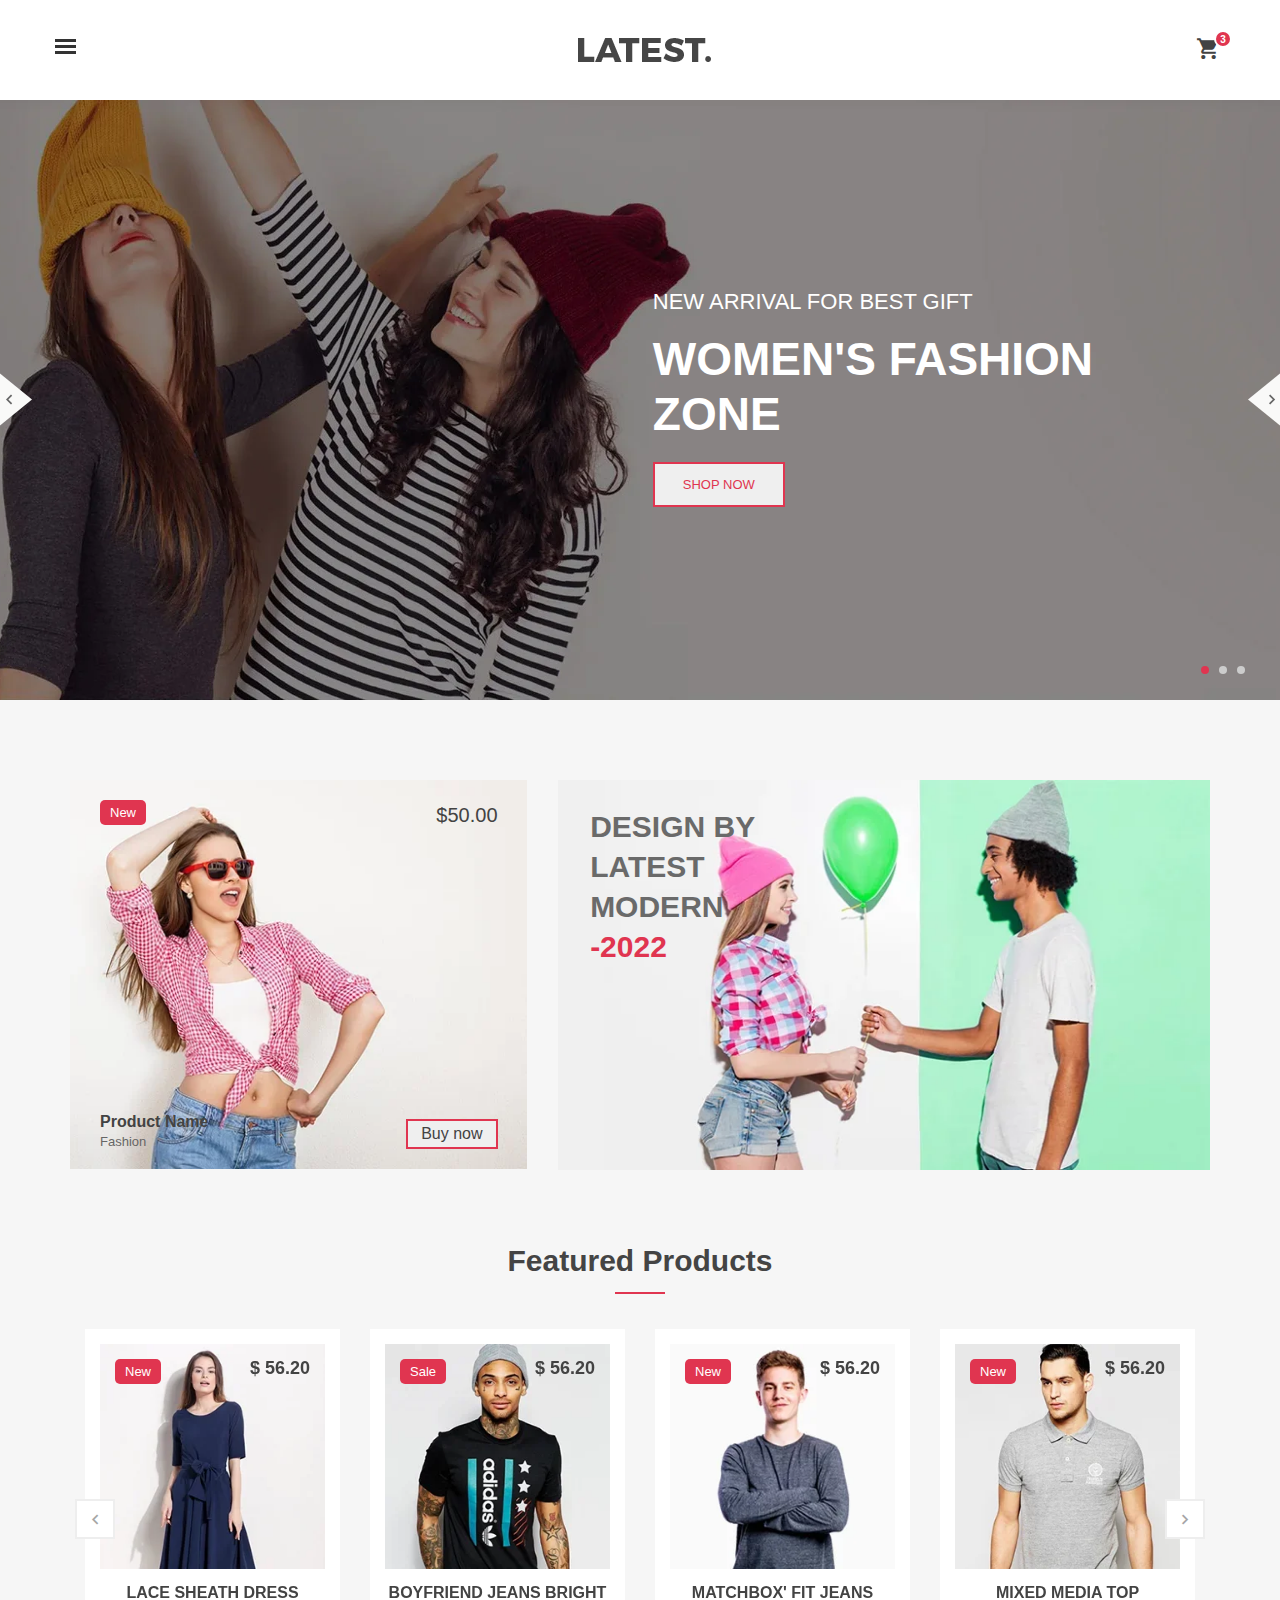
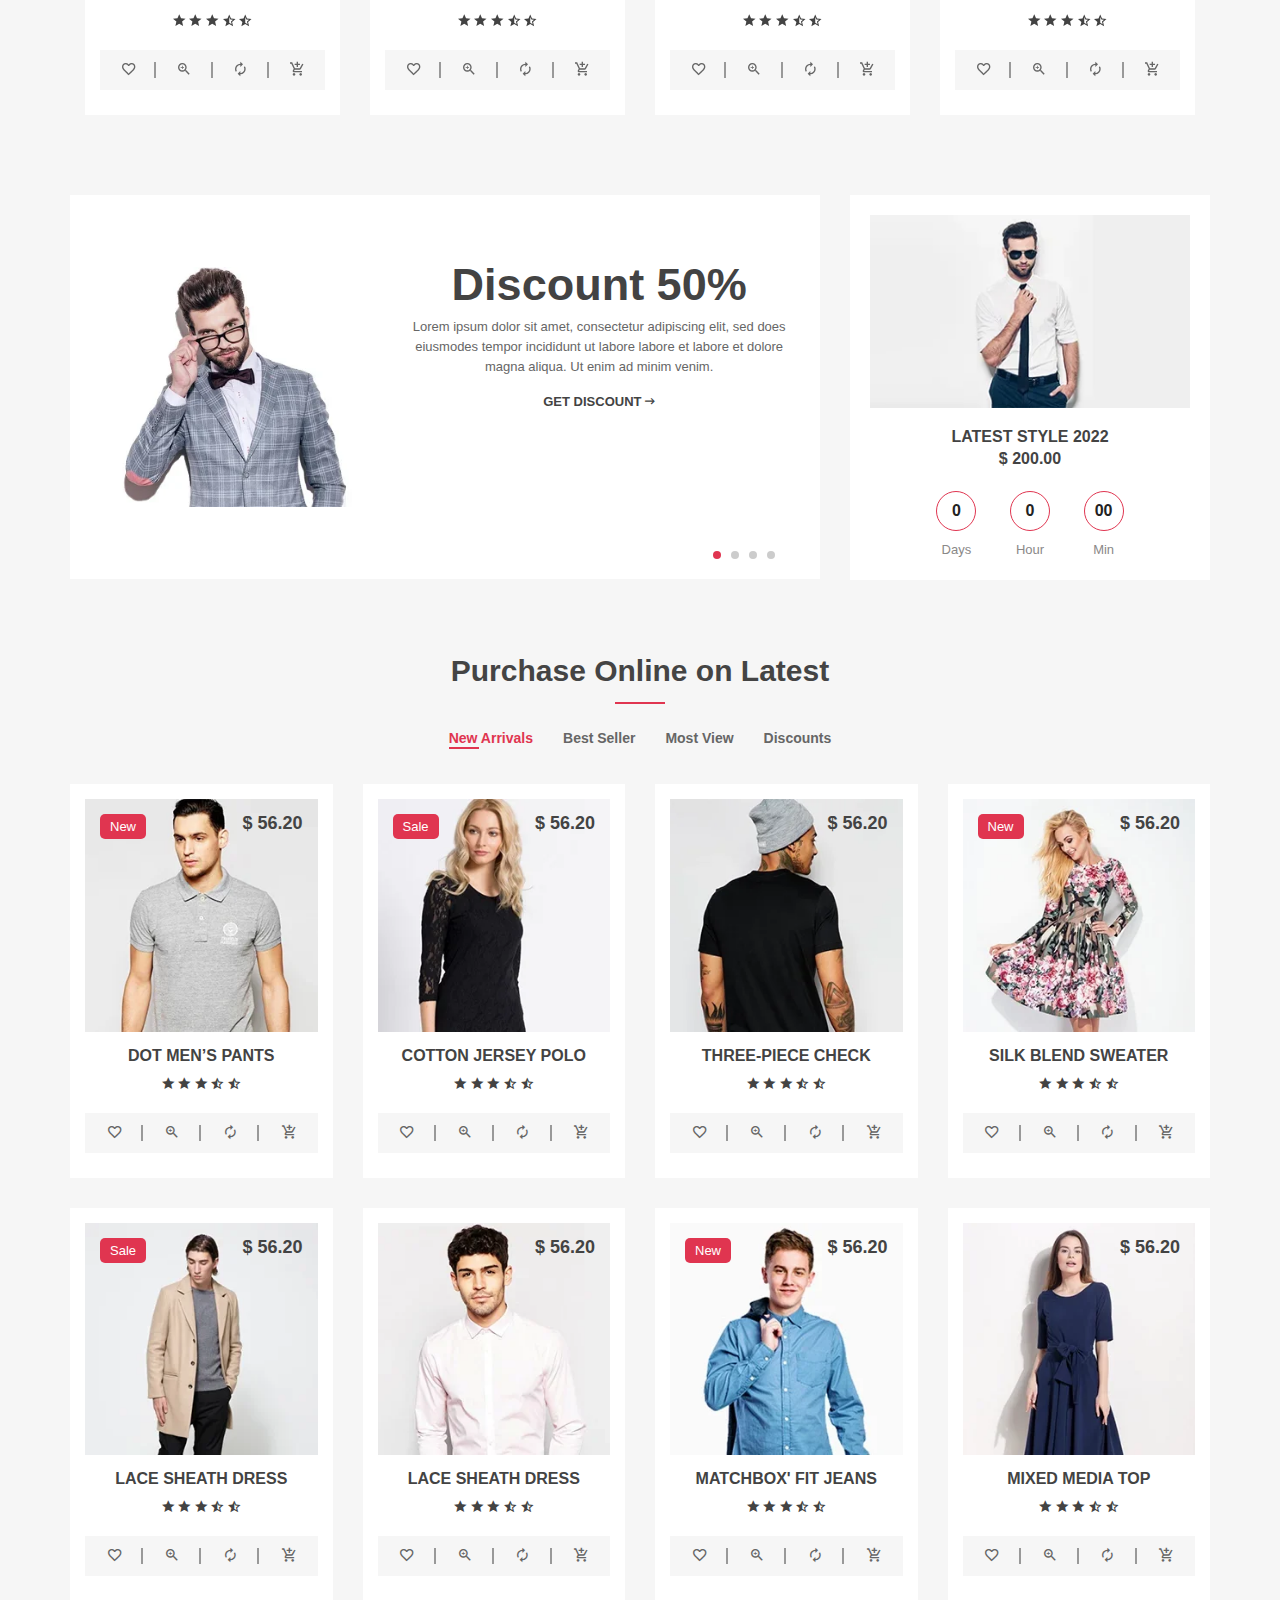
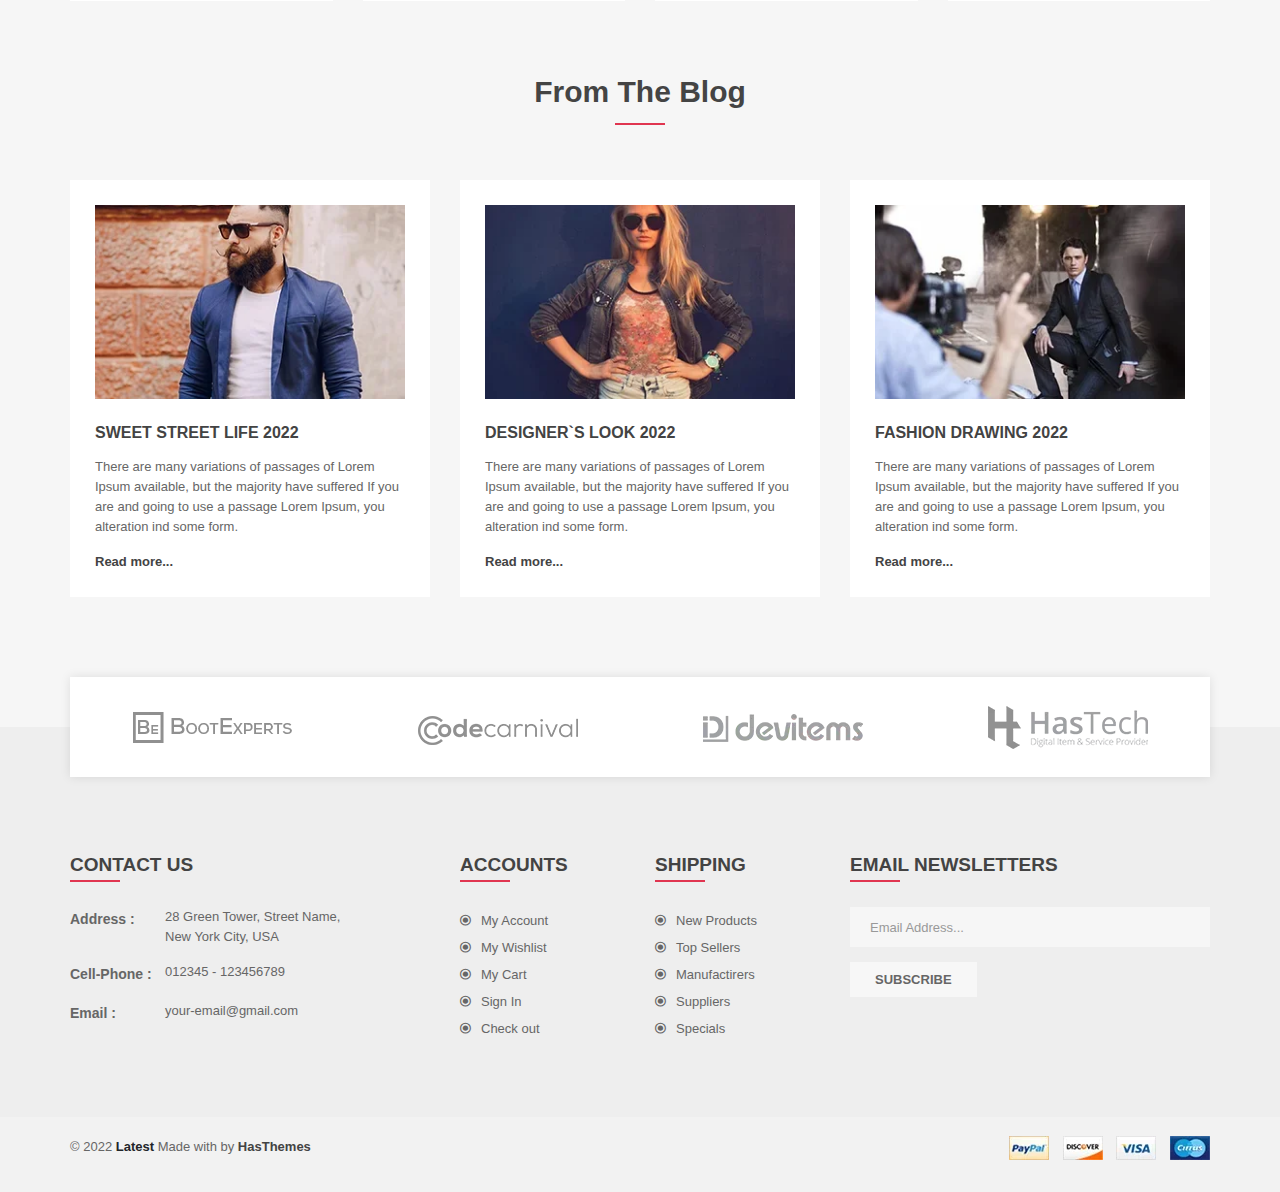
<file: template/index-2.html>
<!doctype html>
<html class="no-js" lang="en">
	<head>
		<meta charset="utf-8">
		<meta http-equiv="x-ua-compatible" content="ie=edge">
		<title>Home two || Latest</title>
		<meta name="description" content="">
		<meta name="viewport" content="width=device-width, initial-scale=1">

		<link rel="shortcut icon" type="image/x-icon" href="img/favicon.ico">
		<!-- Place favicon.ico in the root directory -->

		<!-- all css here -->
		<!-- bootstrap v3.3.6 css -->
		<link rel="stylesheet" href="css/bootstrap.min.css">
		<!-- animate css -->
		<link rel="stylesheet" href="css/animate.css">
		<!-- jquery-ui.min css -->
		<link rel="stylesheet" href="css/jquery-ui.min.css">
		<!-- meanmenu css -->
		<link rel="stylesheet" href="css/meanmenu.min.css">
		<!-- owl carousel css -->
		<link rel="stylesheet" href="css/owl.carousel.min.css">
		<!-- slick css -->
		<link rel="stylesheet" href="css/slick.css">
		<!-- lightbox css -->
		<link rel="stylesheet" href="css/lightbox.min.css">
		<!-- material-design-iconic-font css -->
		<link rel="stylesheet" href="css/material-design-iconic-font.css">
		<!-- All common css of theme -->
		<link rel="stylesheet" href="css/default.css">
		<!-- style css -->
		<link rel="stylesheet" href="style.css">
        <!-- shortcode css -->
        <link rel="stylesheet" href="css/shortcode.css">
		<!-- responsive css -->
		<link rel="stylesheet" href="css/responsive.css">
		<!-- modernizr css -->
		<script src="js/vendor/modernizr-2.8.3.min.js"></script>
	</head>
	<body>	
		<!-- WRAPPER START -->
		<div class="wrapper bg-dark-white">

			<!-- HEADER-AREA START -->
			<header id="sticky-menu" class="header header-2">
				<div class="header-area">
					<div class="container-fluid">
						<div class="row justify-content-between align-items-center">
							<div class="col-auto d-none d-md-block">
								<!-- MAIN-MENU START -->
								<div class="menu-toggle menu-toggle-2 hamburger hamburger--emphatic d-none d-md-block">
									<div class="hamburger-box">
										<div class="hamburger-inner"></div>
									</div>
								</div>
							</div>
							<div class="col-auto">
								<div class="logo text-center">
									<a href="index.html"><img src="img/logo/logo.webp" alt="" /></a>
								</div>
							</div>
							<div class="col-auto">
								<div class="mini-cart text-end">
									<ul>
										<li>
											<a class="cart-icon" href="#">
												<i class="zmdi zmdi-shopping-cart"></i>
												<span>3</span>
											</a>
											<div class="mini-cart-brief text-left">
												<div class="cart-items">
													<p class="mb-0">You have <span>03 items</span> in your shopping bag</p>
												</div>
												<div class="all-cart-product clearfix">
													<div class="single-cart clearfix">
														<div class="cart-photo">
															<a href="#"><img src="img/cart/1.webp" alt="" /></a>
														</div>
														<div class="cart-info">
															<h5><a href="#">dummy product name</a></h5>
															<p class="mb-0">Price : $ 100.00</p>
															<p class="mb-0">Qty : 02 </p>
															<span class="cart-delete"><a href="#"><i class="zmdi zmdi-close"></i></a></span>
														</div>
													</div>
													<div class="single-cart clearfix">
														<div class="cart-photo">
															<a href="#"><img src="img/cart/2.webp" alt="" /></a>
														</div>
														<div class="cart-info">
															<h5><a href="#">dummy product name</a></h5>
															<p class="mb-0">Price : $ 300.00</p>
															<p class="mb-0">Qty : 01 </p>
															<span class="cart-delete"><a href="#"><i class="zmdi zmdi-close"></i></a></span>
														</div>
													</div>
												</div>
												<div class="cart-totals">
													<h5 class="mb-0">Total <span class="floatright">$500.00</span></h5>
												</div>
												<div class="cart-bottom  clearfix">
													<a href="#" class="button-one floatleft text-uppercase" data-text="View cart">View cart</a>
													<a href="#" class="button-one floatright text-uppercase" data-text="Check out">Check out</a>
												</div>
											</div>
										</li>
									</ul>
								</div>
							</div>
						</div>
					</div>
				</div>

				<div class="main-menu d-none d-md-block">
					<nav>
						<ul>
							<li><a href="index.html">home</a>
								<div class="sub-menu menu-scroll">
									<ul>
										<li class="menu-title">Page's</li>
										<li><a href="index.html">Home V1</a></li>
										<li><a href="index-2.html">Home V2</a></li>
									</ul>
								</div>
							</li>
							<li class="expand"><a href="about.html">About</a></li>
							<li><a href="shop.html">products</a>
								<div class="mega-menu menu-scroll">
									<div class="table">
										<div class="table-cell">
											<div class="half-width">
												<ul>
													<li class="menu-title">best brands</li>
													<li><a href="#">henning koppel</a></li>
													<li><a href="#">jehs + Laub</a></li>
													<li><a href="#">vicke lindstrand</a></li>
													<li><a href="#">don chadwick</a></li>
													<li><a href="#">akiko kuwahata</a></li>
													<li><a href="#">barbro berlin</a></li>
													<li><a href="#">cecilia hall</a></li>
													<li><a href="#">don chadwick</a></li>
												</ul>
											</div>
											<div class="half-width">
												<ul>
													<li class="menu-title">popular brands</li>
													<li><a href="#">akiko kuwahata</a></li>
													<li><a href="#">barbro berlin</a></li>
													<li><a href="#">cecilia hall</a></li>
													<li><a href="#">don chadwick</a></li>
													<li><a href="#">henning koppel</a></li>
													<li><a href="#">jehs + Laub</a></li>
													<li><a href="#">vicke lindstrand</a></li>
													<li><a href="#">don chadwick</a></li>
												</ul>
											</div>
											<div class="full-width">
												<div class="mega-menu-img">
													<a href="single-product.html"><img src="img/megamenu/1.webp" alt="" /></a>
												</div>
											</div>
											<div class="pb-80"></div>
										</div>
									</div>
								</div>
							</li>
							<li><a href="shop-sidebar.html">accesories</a></li>
							<li><a href="shop-list.html">lookbook</a></li>
							<li><a href="blog.html">blog</a></li>
							<li><a href="#">pages</a>
								<div class="sub-menu menu-scroll">
									<ul>
										<li class="menu-title">Page's</li>
										<li><a href="shop.html">Shop</a></li>
										<li><a href="shop-sidebar.html">Shop Sidebar</a></li>
										<li><a href="shop-grid-right-sidebar.html">Shop Right Sidebar</a></li>
										<li><a href="shop-list.html">Shop List</a></li>
										<li><a href="shop-list-right-sidebar.html">Shop List right sidebar</a></li>
										<li><a href="single-product.html">Single Product</a></li>
										<li><a href="single-product-sidebar.html">Single Product Sidebar</a></li>
										<li><a href="cart.html">Shopping Cart</a></li>
										<li><a href="wishlist.html">Wishlist</a></li>
										<li><a href="checkout.html">Checkout</a></li>
										<li><a href="order.html">Order</a></li>
										<li><a href="login.html">login / Registration</a></li>
										<li><a href="my-account.html">My Account</a></li>
										<li><a href="404.html">404</a></li>
										<li><a href="blog.html">Blog</a></li>
										<li><a href="single-blog.html">Single Blog</a></li>
										<li><a href="single-blog-sidebar.html">Single Blog Sidebar</a></li>
										<li><a href="about.html">About Us</a></li>
										<li><a href="contact.html">Contact</a></li>
									</ul>
								</div>
							</li>
							<li><a href="about.html">about us</a></li>
							<li><a href="contact.html">contact</a></li>
						</ul>
					</nav>
				</div>
				<!-- MAIN-MENU END -->
			</header>
			<!-- HEADER-AREA END -->
			<!-- Mobile-menu start -->
			<div class="mobile-menu-area">
				<div class="container-fluid">
					<div class="row">
						<div class="col-xs-12 d-block d-md-none">
							<div class="mobile-menu">
								<nav id="dropdown">
									<ul>
										<li><a href="index.html">home</a>
											<ul>
												<li><a href="index.html">Home V1</a></li>
												<li><a href="index-2.html">Home V2</a></li>
											</ul>
										</li>
										<li><a href="shop.html">products</a></li>
										<li><a href="shop-sidebar.html">accesories</a></li>
										<li><a href="shop-list.html">lookbook</a></li>
										<li><a href="blog.html">blog</a>
											<ul>
												<li><a href="blog.html">Blog</a></li>
												<li><a href="single-blog.html">Single Blog</a></li>
												<li><a href="single-blog-sidebar.html">Single Blog Sidebar</a></li>
											</ul>
										</li>
										<li><a href="#">pages</a>
											<ul>
												<li><a href="shop.html">Shop</a></li>
												<li><a href="shop-sidebar.html">Shop Sidebar</a></li>
												<li><a href="shop-list.html">Shop List</a></li>
												<li><a href="single-product.html">Single Product</a></li>
												<li><a href="single-product-sidebar.html">Single Product Sidebar</a></li>
												<li><a href="cart.html">Shopping Cart</a></li>
												<li><a href="wishlist.html">Wishlist</a></li>
												<li><a href="checkout.html">Checkout</a></li>
												<li><a href="order.html">Order</a></li>
												<li><a href="login.html">login / Registration</a></li>
												<li><a href="my-account.html">My Account</a></li>
												<li><a href="404.html">404</a></li>
												<li><a href="blog.html">Blog</a></li>
												<li><a href="single-blog.html">Single Blog</a></li>
												<li><a href="single-blog-sidebar.html">Single Blog Sidebar</a></li>
												<li><a href="about.html">About Us</a></li>
												<li><a href="contact.html">Contact</a></li>
											</ul>
										</li>
										<li><a href="about.html">about us</a></li>
										<li><a href="contact.html">contact</a></li>
									</ul>
								</nav>
							</div>
						</div>
					</div>
				</div>
			</div>
			<!-- Mobile-menu end -->
			<!-- SLIDER-AREA START  -->
			<div class="slider-area">
			    <div class="slider-active owl-dot-style owl-carousel">
                    <div class="single-slider bg-img slider-height-2" style="background-image:url(img/slider/slider-2/1.webp);">
                        <div class="layer-1 slider-animated-1 txt-white">
                            <h3 class="animated slider-title3 text-uppercase mb-0" >New Arrival For Best Gift</h3>
                            <h2 class="animated slider-title1 text-uppercase mb-0"><span>women's fashion Zone</span></h2>
                            <a href="#" class="animated button-one style-2 text-uppercase mt-20" data-text="Shop now">Shop now</a>
                        </div>
                    </div>
                    <div class="single-slider bg-img slider-height-2" style="background-image:url(img/slider/slider-2/2.webp);">
                        <div class="layer-1 slider-animated-1">
                            <h3 class="animated slider-title3 text-uppercase mb-0" >new brands accessories</h3>
                            <h2 class="animated slider-title1 text-uppercase"><span>men's fashion year </span> </h2>
                            <p class="animated slider-pro-brief">There are many variations of passages of Lorem Ipsum available, but the majority have suffered alteration in some form, by injected humour, or randomised words which don't look even slightly believable.</p>
                            <a href="#" class="animated button-one style-2 text-uppercase mt-20" data-text="Shop now">Shop now</a>
                        </div>
                    </div>
                    <div class="single-slider bg-img slider-height-2" style="background-image:url(img/slider/slider-2/3.webp);">
                        <div class="layer-1 slider-animated-1  txt-white">
                            <h3 class="animated slider-title3 text-uppercase mb-0" >welcome to our</h3>
                            <h2 class="animated slider-title1 text-uppercase mb-0"><span>new product 2022</span></h2>
                            <p class="animated slider-pro-brief">There are many variations of passages of Lorem Ipsum available, but the majority have suffered alteration in some form, by injected humour, or randomised words which don't look even slightly believable.</p>
                            <a href="#" class="animated button-one style-2 text-uppercase mt-20" data-text="Shop now">Shop now</a>
                        </div>
                    </div>
                </div>
			</div>
			<!-- SLIDER-AREA END -->
			<!-- BANNER-AREA START -->
			<div class="banner-area pt-80">
				<div class="container">
					<div class="row">
						<div class="col-md-5 col-12">
							<!-- Single-banner start -->
							<div class="single-banner banner-1 banner-4">
								<a class="banner-thumb" href="#"><img src="img/banner/3.webp" alt="" /></a>
								<span class="pro-label new-label">new</span>
								<span class="price">$50.00</span>
								<div class="banner-brief">
									<h2 class="banner-title"><a href="#">Product name</a></h2>
									<p class="mb-0">Fashion</p>
								</div>
								<a href="#" class="button-one font-16px" data-text="Buy now">Buy now</a>
							</div>
							<!-- Single-banner end -->					
						</div>
						<div class="col-md-7 col-12">
							<!-- Single-banner start -->
							<div class="single-banner banner-3">
								<a class="banner-thumb" href="#"><img src="img/banner/4.webp" alt="" /></a>
								<div class="banner-brief">
									<h2 class="banner-title">
										<a class="text-uppercase" href="#">design by <br />Latest <br />modern <br /><span>-2022</span></a>
									</h2>
								</div>
							</div>
							<!-- Single-banner end -->								
						</div>
					</div>
				</div>
			</div>
			<!-- BANNER-AREA END -->
			<!-- PRODUCT-AREA START -->
			<div class="product-area pt-80 pb-30 product-style-2">
				<div class="container">
					<!-- Section-title start -->
					<div class="row">
						<div class="col-12">
							<div class="section-title text-center">
								<h2 class="title-border">Featured Products</h2>
							</div>
						</div>
					</div>
					<!-- Section-title end -->
					<div class="row cus-row-30">
						<div class="col-12">
							<div class="product-slider arrow-left-right slider-gap-30">
								<!-- Single-product start -->
								<div class="single-product">
									<div class="product-img">
										<span class="pro-label new-label">new</span>
										<span class="pro-price-2">$ 56.20</span>
										<a href="single-product.html"><img src="img/product/1.webp" alt="" /></a>
									</div>
									<div class="product-info clearfix text-center">
										<div class="fix">
											<h4 class="post-title"><a href="#">Lace Sheath Dress</a></h4>
										</div>
										<div class="fix">
											<span class="pro-rating">
												<a href="#"><i class="zmdi zmdi-star"></i></a>
												<a href="#"><i class="zmdi zmdi-star"></i></a>
												<a href="#"><i class="zmdi zmdi-star"></i></a>
												<a href="#"><i class="zmdi zmdi-star-half"></i></a>
												<a href="#"><i class="zmdi zmdi-star-half"></i></a>
											</span>
										</div>
										<div class="product-action clearfix">
											<a href="#" data-bs-toggle="tooltip" data-bs-placement="top" title="Wishlist"><i class="zmdi zmdi-favorite-outline"></i></a>
											<a href="#" data-bs-toggle="modal"  data-bs-target="#productModal" title="Quick View"><i class="zmdi zmdi-zoom-in"></i></a>
											<a href="#" data-bs-toggle="tooltip" data-bs-placement="top" title="Compare"><i class="zmdi zmdi-refresh"></i></a>
											<a href="#" data-bs-toggle="tooltip" data-bs-placement="top" title="Add To Cart"><i class="zmdi zmdi-shopping-cart-plus"></i></a>
										</div>
									</div>
								</div>
								<!-- Single-product end -->
								<!-- Single-product start -->
								<div class="single-product">
									<div class="product-img">
										<span class="pro-label sale-label">Sale</span>
										<span class="pro-price-2">$ 56.20</span>
										<a href="single-product.html"><img src="img/product/5.webp" alt="" /></a>
									</div>
									<div class="product-info clearfix text-center">
										<div class="fix">
											<h4 class="post-title"><a href="#">Boyfriend Jeans Bright</a></h4>
										</div>
										<div class="fix">
											<span class="pro-rating">
												<a href="#"><i class="zmdi zmdi-star"></i></a>
												<a href="#"><i class="zmdi zmdi-star"></i></a>
												<a href="#"><i class="zmdi zmdi-star"></i></a>
												<a href="#"><i class="zmdi zmdi-star-half"></i></a>
												<a href="#"><i class="zmdi zmdi-star-half"></i></a>
											</span>
										</div>
										<div class="product-action clearfix">
											<a href="#" data-bs-toggle="tooltip" data-bs-placement="top" title="Wishlist"><i class="zmdi zmdi-favorite-outline"></i></a>
											<a href="#" data-bs-toggle="modal"  data-bs-target="#productModal" title="Quick View"><i class="zmdi zmdi-zoom-in"></i></a>
											<a href="#" data-bs-toggle="tooltip" data-bs-placement="top" title="Compare"><i class="zmdi zmdi-refresh"></i></a>
											<a href="#" data-bs-toggle="tooltip" data-bs-placement="top" title="Add To Cart"><i class="zmdi zmdi-shopping-cart-plus"></i></a>
										</div>
									</div>
								</div>
								<!-- Single-product end -->
								<!-- Single-product start -->
								<div class="single-product">
									<div class="product-img">
										<span class="pro-label new-label">new</span>
										<span class="pro-price-2">$ 56.20</span>
										<a href="single-product.html"><img src="img/product/12.webp" alt="" /></a>
									</div>
									<div class="product-info clearfix text-center">
										<div class="fix">
											<h4 class="post-title"><a href="#">Matchbox' Fit Jeans</a></h4>
										</div>
										<div class="fix">
											<span class="pro-rating">
												<a href="#"><i class="zmdi zmdi-star"></i></a>
												<a href="#"><i class="zmdi zmdi-star"></i></a>
												<a href="#"><i class="zmdi zmdi-star"></i></a>
												<a href="#"><i class="zmdi zmdi-star-half"></i></a>
												<a href="#"><i class="zmdi zmdi-star-half"></i></a>
											</span>
										</div>
										<div class="product-action clearfix">
											<a href="#" data-bs-toggle="tooltip" data-bs-placement="top" title="Wishlist"><i class="zmdi zmdi-favorite-outline"></i></a>
											<a href="#" data-bs-toggle="modal"  data-bs-target="#productModal" title="Quick View"><i class="zmdi zmdi-zoom-in"></i></a>
											<a href="#" data-bs-toggle="tooltip" data-bs-placement="top" title="Compare"><i class="zmdi zmdi-refresh"></i></a>
											<a href="#" data-bs-toggle="tooltip" data-bs-placement="top" title="Add To Cart"><i class="zmdi zmdi-shopping-cart-plus"></i></a>
										</div>
									</div>
								</div>
								<!-- Single-product end -->
								<!-- Single-product start -->
								<div class="single-product">
									<div class="product-img">
										<span class="pro-label new-label">new</span>
										<span class="pro-price-2">$ 56.20</span>
										<a href="single-product.html"><img src="img/product/6.webp" alt="" /></a>
									</div>
									<div class="product-info clearfix text-center">
										<div class="fix">
											<h4 class="post-title"><a href="#">Mixed Media Top</a></h4>
										</div>
										<div class="fix">
											<span class="pro-rating">
												<a href="#"><i class="zmdi zmdi-star"></i></a>
												<a href="#"><i class="zmdi zmdi-star"></i></a>
												<a href="#"><i class="zmdi zmdi-star"></i></a>
												<a href="#"><i class="zmdi zmdi-star-half"></i></a>
												<a href="#"><i class="zmdi zmdi-star-half"></i></a>
											</span>
										</div>
										<div class="product-action clearfix">
											<a href="#" data-bs-toggle="tooltip" data-bs-placement="top" title="Wishlist"><i class="zmdi zmdi-favorite-outline"></i></a>
											<a href="#" data-bs-toggle="modal"  data-bs-target="#productModal" title="Quick View"><i class="zmdi zmdi-zoom-in"></i></a>
											<a href="#" data-bs-toggle="tooltip" data-bs-placement="top" title="Compare"><i class="zmdi zmdi-refresh"></i></a>
											<a href="#" data-bs-toggle="tooltip" data-bs-placement="top" title="Add To Cart"><i class="zmdi zmdi-shopping-cart-plus"></i></a>
										</div>
									</div>
								</div>
								<!-- Single-product end -->
								<!-- Single-product start -->
								<div class="single-product">
									<div class="product-img">
										<span class="pro-label sale-label">sale</span>
										<span class="pro-price-2">$ 56.20</span>
										<a href="single-product.html"><img src="img/product/8.webp" alt="" /></a>
									</div>
									<div class="product-info clearfix text-center">
										<div class="fix">
											<h4 class="post-title"><a href="#">New Fray Day' Polo</a></h4>
										</div>
										<div class="fix">
											<span class="pro-rating">
												<a href="#"><i class="zmdi zmdi-star"></i></a>
												<a href="#"><i class="zmdi zmdi-star"></i></a>
												<a href="#"><i class="zmdi zmdi-star"></i></a>
												<a href="#"><i class="zmdi zmdi-star-half"></i></a>
												<a href="#"><i class="zmdi zmdi-star-half"></i></a>
											</span>
										</div>
										<div class="product-action clearfix">
											<a href="#" data-bs-toggle="tooltip" data-bs-placement="top" title="Wishlist"><i class="zmdi zmdi-favorite-outline"></i></a>
											<a href="#" data-bs-toggle="modal"  data-bs-target="#productModal" title="Quick View"><i class="zmdi zmdi-zoom-in"></i></a>
											<a href="#" data-bs-toggle="tooltip" data-bs-placement="top" title="Compare"><i class="zmdi zmdi-refresh"></i></a>
											<a href="#" data-bs-toggle="tooltip" data-bs-placement="top" title="Add To Cart"><i class="zmdi zmdi-shopping-cart-plus"></i></a>
										</div>
									</div>
								</div>
								<!-- Single-product end -->
							</div>
						</div>
					</div>
				</div>
			</div>
			<!-- PRODUCT-AREA END -->
			<!-- DISCOUNT-PRODUCT START -->
			<div class="discount-product-area discount-2">
				<div class="container">
					<div class="row">
						<div class="col-md-8 col-12">
							<div class="discount-product-slider dots-bottom-right">
								<!-- single-discount-product start -->
								<div class="discount-product">
									<div class="row">
										<div class="col-lg-5 col-md-5 col-sm-6 col-xs-12">
											<a href="single-blog.html">
												<img src="img/discount/5.webp" alt="" />
											</a>
										</div>
										<div class="col-lg-7 col-md-7 col-sm-6 col-xs-12">
											<div class="discount-info"> 
												<h1 class="text-dark-red">Discount 50%</h1>
												<p>Lorem ipsum dolor sit amet, consectetur adipiscing elit, sed does eiusmodes tempor incididunt ut labore labore et labore et dolore magna aliqua. Ut enim ad minim venim.</p>
												<a class="button-2 text-dark-red text-uppercase" href="#">GET DISCOUNT <i class="zmdi zmdi-long-arrow-right"></i></a>
											</div>
										</div>
									</div>
								</div>
								<!-- single-discount-product end -->
								<!-- single-discount-product start -->
								<div class="discount-product">
									<div class="row">
										<div class="col-lg-5 col-md-5 col-sm-6 col-xs-12">
											<a href="single-blog.html">
												<img src="img/discount/6.webp" alt="" />
											</a>
										</div>
										<div class="col-lg-7 col-md-7 col-sm-6 col-xs-12">
											<div class="discount-info"> 
												<h1 class="text-dark-red">Discount 50%</h1>
												<p>Lorem ipsum dolor sit amet, consectetur adipiscing elit, sed does eiusmodes tempor incididunt ut labore labore et labore et dolore magna aliqua. Ut enim ad minim venim.</p>
												<a class="button-2 text-dark-red text-uppercase" href="#">GET DISCOUNT <i class="zmdi zmdi-long-arrow-right"></i></a>
											</div>
										</div>
									</div>
								</div>
								<!-- single-discount-product end -->
								<!-- single-discount-product start -->
								<div class="discount-product">
									<div class="row">
										<div class="col-lg-5 col-md-5 col-sm-6 col-xs-12">
											<a href="single-blog.html">
												<img src="img/discount/7.webp" alt="" />
											</a>
										</div>
										<div class="col-lg-7 col-md-7 col-sm-6 col-xs-12">
											<div class="discount-info"> 
												<h1 class="text-dark-red">Discount 50%</h1>
												<p>Lorem ipsum dolor sit amet, consectetur adipiscing elit, sed does eiusmodes tempor incididunt ut labore labore et labore et dolore magna aliqua. Ut enim ad minim venim.</p>
												<a class="button-2 text-dark-red text-uppercase" href="#">GET DISCOUNT <i class="zmdi zmdi-long-arrow-right"></i></a>
											</div>
										</div>
									</div>
								</div>
								<!-- single-discount-product end -->
								<!-- single-discount-product start -->
								<div class="discount-product">
									<div class="row">
										<div class="col-lg-5 col-md-5 col-sm-6 col-xs-12">
											<a href="single-blog.html">
												<img src="img/discount/8.webp" alt="" />
											</a>
										</div>
										<div class="col-lg-7 col-md-7 col-sm-6 col-xs-12">
											<div class="discount-info"> 
												<h1 class="text-dark-red">Discount 50%</h1>
												<p>Lorem ipsum dolor sit amet, consectetur adipiscing elit, sed does eiusmodes tempor incididunt ut labore labore et labore et dolore magna aliqua. Ut enim ad minim venim.</p>
												<a class="button-2 text-dark-red text-uppercase" href="#">GET DISCOUNT <i class="zmdi zmdi-long-arrow-right"></i></a>
											</div>
										</div>
									</div>
								</div>
								<!-- single-discount-product end -->
							</div>
						</div>
						<!-- up-comming-product start -->
						<div class="col-md-4 col-12">
							<div class="up-comming-product">
								<div class="up-comming-img">
									<a href="#"><img src="img/product/up-comming.webp" alt="" /></a>
								</div>
								<div class="up-comming-info text-center">
									<div class="up-comming-brief">
										<h4 class="post-title"><a href="#">Latest Style 2022</a></h4>
										<h4 class="comming-pro-price">$ 200.00</h4>
									</div>
									<div class="count-down">
										<div data-countdown="2023/08/01"></div>
									</div>
								</div>
							</div>
						</div>
						<!-- up-comming-product end -->
					</div>
				</div>
			</div>
			<!-- DISCOUNT-PRODUCT END -->
			<!-- PURCHASE-ONLINE-AREA START -->
			<div class="purchase-online-area pt-80 product-style-2">
				<div class="container">
					<div class="row">
						<div class="col-12">
							<div class="section-title text-center">
								<h2 class="title-border">Purchase Online on Latest</h2>
							</div>
						</div>
					</div>
					<div class="row">
						<div class="col-lg-12 text-center">
							<!-- Nav tabs -->
							<ul class="tab-menu nav">
								<li class="nav-item"><button class="nav-link active" href="#new-arrivals" data-bs-toggle="tab">New Arrivals</button></li>
								<li class="nav-item"><button class="nav-link" href="#best-seller"  data-bs-toggle="tab">Best Seller </button></li>
								<li class="nav-item"><button class="nav-link" href="#most-view" data-bs-toggle="tab">Most View </button></li>
								<li class="nav-item"><button class="nav-link" href="#discounts" data-bs-toggle="tab">Discounts</button></li>
							</ul>
						</div>	
						<div class="col-12">
							<!-- Tab panes -->
							<div class="tab-content">
								<div class="tab-pane active" id="new-arrivals">
									<div class="row">
										<!-- Single-product start -->
										<div class="col-xl-3 col-md-4 col-12">
											<div class="single-product">
												<div class="product-img">
													<span class="pro-label new-label">new</span>
													<span class="pro-price-2">$ 56.20</span>
													<a href="single-product.html"><img src="img/product/6.webp" alt="" /></a>
												</div>
												<div class="product-info clearfix text-center">
													<div class="fix">
														<h4 class="post-title"><a href="#">Dot Men’s Pants</a></h4>
													</div>
													<div class="fix">
														<span class="pro-rating">
															<a href="#"><i class="zmdi zmdi-star"></i></a>
															<a href="#"><i class="zmdi zmdi-star"></i></a>
															<a href="#"><i class="zmdi zmdi-star"></i></a>
															<a href="#"><i class="zmdi zmdi-star-half"></i></a>
															<a href="#"><i class="zmdi zmdi-star-half"></i></a>
														</span>
													</div>
													<div class="product-action clearfix">
														<a href="#" data-bs-toggle="tooltip" data-bs-placement="top" title="Wishlist"><i class="zmdi zmdi-favorite-outline"></i></a>
														<a href="#" data-bs-toggle="modal"  data-bs-target="#productModal" title="Quick View"><i class="zmdi zmdi-zoom-in"></i></a>
														<a href="#" data-bs-toggle="tooltip" data-bs-placement="top" title="Compare"><i class="zmdi zmdi-refresh"></i></a>
														<a href="#" data-bs-toggle="tooltip" data-bs-placement="top" title="Add To Cart"><i class="zmdi zmdi-shopping-cart-plus"></i></a>
													</div>
												</div>
											</div>
										</div>
										<!-- Single-product end -->
										<!-- Single-product start -->
										<div class="col-xl-3 col-md-4 col-12">
											<div class="single-product">
												<div class="product-img">
													<span class="pro-label sale-label">sale</span>
													<span class="pro-price-2">$ 56.20</span>
													<a href="single-product.html"><img src="img/product/3.webp" alt="" /></a>
												</div>
												<div class="product-info clearfix text-center">
													<div class="fix">
														<h4 class="post-title"><a href="#">Cotton Jersey Polo</a></h4>
													</div>
													<div class="fix">
														<span class="pro-rating">
															<a href="#"><i class="zmdi zmdi-star"></i></a>
															<a href="#"><i class="zmdi zmdi-star"></i></a>
															<a href="#"><i class="zmdi zmdi-star"></i></a>
															<a href="#"><i class="zmdi zmdi-star-half"></i></a>
															<a href="#"><i class="zmdi zmdi-star-half"></i></a>
														</span>
													</div>
													<div class="product-action clearfix">
														<a href="#" data-bs-toggle="tooltip" data-bs-placement="top" title="Wishlist"><i class="zmdi zmdi-favorite-outline"></i></a>
														<a href="#" data-bs-toggle="modal"  data-bs-target="#productModal" title="Quick View"><i class="zmdi zmdi-zoom-in"></i></a>
														<a href="#" data-bs-toggle="tooltip" data-bs-placement="top" title="Compare"><i class="zmdi zmdi-refresh"></i></a>
														<a href="#" data-bs-toggle="tooltip" data-bs-placement="top" title="Add To Cart"><i class="zmdi zmdi-shopping-cart-plus"></i></a>
													</div>
												</div>
											</div>
										</div>
										<!-- Single-product end -->
										<!-- Single-product start -->
										<div class="col-xl-3 col-md-4 col-12">
											<div class="single-product">
												<div class="product-img">
													<span class="pro-price-2">$ 56.20</span>
													<a href="single-product.html"><img src="img/product/7.webp" alt="" /></a>
												</div>
												<div class="product-info clearfix text-center">
													<div class="fix">
														<h4 class="post-title"><a href="#">Three-Piece Check</a></h4>
													</div>
													<div class="fix">
														<span class="pro-rating">
															<a href="#"><i class="zmdi zmdi-star"></i></a>
															<a href="#"><i class="zmdi zmdi-star"></i></a>
															<a href="#"><i class="zmdi zmdi-star"></i></a>
															<a href="#"><i class="zmdi zmdi-star-half"></i></a>
															<a href="#"><i class="zmdi zmdi-star-half"></i></a>
														</span>
													</div>
													<div class="product-action clearfix">
														<a href="#" data-bs-toggle="tooltip" data-bs-placement="top" title="Wishlist"><i class="zmdi zmdi-favorite-outline"></i></a>
														<a href="#" data-bs-toggle="modal"  data-bs-target="#productModal" title="Quick View"><i class="zmdi zmdi-zoom-in"></i></a>
														<a href="#" data-bs-toggle="tooltip" data-bs-placement="top" title="Compare"><i class="zmdi zmdi-refresh"></i></a>
														<a href="#" data-bs-toggle="tooltip" data-bs-placement="top" title="Add To Cart"><i class="zmdi zmdi-shopping-cart-plus"></i></a>
													</div>
												</div>
											</div>
										</div>
										<!-- Single-product end -->
										<!-- Single-product start -->
										<div class="col-xl-3 col-md-4 col-12">
											<div class="single-product">
												<div class="product-img">
													<span class="pro-label new-label">new</span>
													<span class="pro-price-2">$ 56.20</span>
													<a href="single-product.html"><img src="img/product/2.webp" alt="" /></a>
												</div>
												<div class="product-info clearfix text-center">
													<div class="fix">
														<h4 class="post-title"><a href="#">Silk Blend Sweater</a></h4>
													</div>
													<div class="fix">
														<span class="pro-rating">
															<a href="#"><i class="zmdi zmdi-star"></i></a>
															<a href="#"><i class="zmdi zmdi-star"></i></a>
															<a href="#"><i class="zmdi zmdi-star"></i></a>
															<a href="#"><i class="zmdi zmdi-star-half"></i></a>
															<a href="#"><i class="zmdi zmdi-star-half"></i></a>
														</span>
													</div>
													<div class="product-action clearfix">
														<a href="#" data-bs-toggle="tooltip" data-bs-placement="top" title="Wishlist"><i class="zmdi zmdi-favorite-outline"></i></a>
														<a href="#" data-bs-toggle="modal"  data-bs-target="#productModal" title="Quick View"><i class="zmdi zmdi-zoom-in"></i></a>
														<a href="#" data-bs-toggle="tooltip" data-bs-placement="top" title="Compare"><i class="zmdi zmdi-refresh"></i></a>
														<a href="#" data-bs-toggle="tooltip" data-bs-placement="top" title="Add To Cart"><i class="zmdi zmdi-shopping-cart-plus"></i></a>
													</div>
												</div>
											</div>
										</div>
										<!-- Single-product end -->
										<!-- Single-product start -->
										<div class="col-xl-3 col-md-4 col-12">
											<div class="single-product">
												<div class="product-img">
													<span class="pro-label sale-label">sale</span>
													<span class="pro-price-2">$ 56.20</span>
													<a href="single-product.html"><img src="img/product/10.webp"  alt="" /></a>
												</div>
												<div class="product-info clearfix text-center">
													<div class="fix">
														<h4 class="post-title"><a href="#">Lace Sheath Dress</a></h4>
													</div>
													<div class="fix">
														<span class="pro-rating">
															<a href="#"><i class="zmdi zmdi-star"></i></a>
															<a href="#"><i class="zmdi zmdi-star"></i></a>
															<a href="#"><i class="zmdi zmdi-star"></i></a>
															<a href="#"><i class="zmdi zmdi-star-half"></i></a>
															<a href="#"><i class="zmdi zmdi-star-half"></i></a>
														</span>
													</div>
													<div class="product-action clearfix">
														<a href="#" data-bs-toggle="tooltip" data-bs-placement="top" title="Wishlist"><i class="zmdi zmdi-favorite-outline"></i></a>
														<a href="#" data-bs-toggle="modal"  data-bs-target="#productModal" title="Quick View"><i class="zmdi zmdi-zoom-in"></i></a>
														<a href="#" data-bs-toggle="tooltip" data-bs-placement="top" title="Compare"><i class="zmdi zmdi-refresh"></i></a>
														<a href="#" data-bs-toggle="tooltip" data-bs-placement="top" title="Add To Cart"><i class="zmdi zmdi-shopping-cart-plus"></i></a>
													</div>
												</div>
											</div>
										</div>
										<!-- Single-product end -->
										<!-- Single-product start -->
										<div class="col-xl-3 col-md-4 col-12">
											<div class="single-product">
												<div class="product-img">
													<span class="pro-price-2">$ 56.20</span>
													<a href="single-product.html"><img src="img/product/8.webp" alt="" /></a>
												</div>
												<div class="product-info clearfix text-center">
													<div class="fix">
														<h4 class="post-title"><a href="#">Lace Sheath Dress</a></h4>
													</div>
													<div class="fix">
														<span class="pro-rating">
															<a href="#"><i class="zmdi zmdi-star"></i></a>
															<a href="#"><i class="zmdi zmdi-star"></i></a>
															<a href="#"><i class="zmdi zmdi-star"></i></a>
															<a href="#"><i class="zmdi zmdi-star-half"></i></a>
															<a href="#"><i class="zmdi zmdi-star-half"></i></a>
														</span>
													</div>
													<div class="product-action clearfix">
														<a href="#" data-bs-toggle="tooltip" data-bs-placement="top" title="Wishlist"><i class="zmdi zmdi-favorite-outline"></i></a>
														<a href="#" data-bs-toggle="modal"  data-bs-target="#productModal" title="Quick View"><i class="zmdi zmdi-zoom-in"></i></a>
														<a href="#" data-bs-toggle="tooltip" data-bs-placement="top" title="Compare"><i class="zmdi zmdi-refresh"></i></a>
														<a href="#" data-bs-toggle="tooltip" data-bs-placement="top" title="Add To Cart"><i class="zmdi zmdi-shopping-cart-plus"></i></a>
													</div>
												</div>
											</div>
										</div>
										<!-- Single-product end -->
										<!-- Single-product start -->
										<div class="col-lg-3 hidden-md hidden-sm col-xs-12">
											<div class="single-product">
												<div class="product-img">
													<span class="pro-label new-label">new</span>
													<span class="pro-price-2">$ 56.20</span>
													<a href="single-product.html"><img src="img/product/11.webp" alt="" /></a>
												</div>
												<div class="product-info clearfix text-center">
													<div class="fix">
														<h4 class="post-title"><a href="#">Matchbox' Fit Jeans</a></h4>
													</div>
													<div class="fix">
														<span class="pro-rating">
															<a href="#"><i class="zmdi zmdi-star"></i></a>
															<a href="#"><i class="zmdi zmdi-star"></i></a>
															<a href="#"><i class="zmdi zmdi-star"></i></a>
															<a href="#"><i class="zmdi zmdi-star-half"></i></a>
															<a href="#"><i class="zmdi zmdi-star-half"></i></a>
														</span>
													</div>
													<div class="product-action clearfix">
														<a href="#" data-bs-toggle="tooltip" data-bs-placement="top" title="Wishlist"><i class="zmdi zmdi-favorite-outline"></i></a>
														<a href="#" data-bs-toggle="modal"  data-bs-target="#productModal" title="Quick View"><i class="zmdi zmdi-zoom-in"></i></a>
														<a href="#" data-bs-toggle="tooltip" data-bs-placement="top" title="Compare"><i class="zmdi zmdi-refresh"></i></a>
														<a href="#" data-bs-toggle="tooltip" data-bs-placement="top" title="Add To Cart"><i class="zmdi zmdi-shopping-cart-plus"></i></a>
													</div>
												</div>
											</div>
										</div>
										<!-- Single-product end -->
										<!-- Single-product start -->
										<div class="col-lg-3 hidden-md hidden-sm col-xs-12">
											<div class="single-product">
												<div class="product-img">
													<span class="pro-price-2">$ 56.20</span>
													<a href="single-product.html"><img src="img/product/1.webp" alt="" /></a>
												</div>
												<div class="product-info clearfix text-center">
													<div class="fix">
														<h4 class="post-title"><a href="#">Mixed Media Top</a></h4>
													</div>
													<div class="fix">
														<span class="pro-rating">
															<a href="#"><i class="zmdi zmdi-star"></i></a>
															<a href="#"><i class="zmdi zmdi-star"></i></a>
															<a href="#"><i class="zmdi zmdi-star"></i></a>
															<a href="#"><i class="zmdi zmdi-star-half"></i></a>
															<a href="#"><i class="zmdi zmdi-star-half"></i></a>
														</span>
													</div>
													<div class="product-action clearfix">
														<a href="#" data-bs-toggle="tooltip" data-bs-placement="top" title="Wishlist"><i class="zmdi zmdi-favorite-outline"></i></a>
														<a href="#" data-bs-toggle="modal"  data-bs-target="#productModal" title="Quick View"><i class="zmdi zmdi-zoom-in"></i></a>
														<a href="#" data-bs-toggle="tooltip" data-bs-placement="top" title="Compare"><i class="zmdi zmdi-refresh"></i></a>
														<a href="#" data-bs-toggle="tooltip" data-bs-placement="top" title="Add To Cart"><i class="zmdi zmdi-shopping-cart-plus"></i></a>
													</div>
												</div>
											</div>
										</div>
										<!-- Single-product end -->							
									</div>
								</div>
								<div class="tab-pane" id="best-seller">
									<div class="row">
										<!-- Single-product start -->
										<div class="col-xl-3 col-md-4 col-12">
											<div class="single-product">
												<div class="product-img">
													<span class="pro-label new-label">new</span>
													<span class="pro-price-2">$ 56.20</span>
													<a href="single-product.html"><img src="img/product/8.webp" alt="" /></a>
												</div>
												<div class="product-info clearfix text-center">
													<div class="fix">
														<h4 class="post-title"><a href="#">Mixed Media Top</a></h4>
													</div>
													<div class="fix">
														<span class="pro-rating">
															<a href="#"><i class="zmdi zmdi-star"></i></a>
															<a href="#"><i class="zmdi zmdi-star"></i></a>
															<a href="#"><i class="zmdi zmdi-star"></i></a>
															<a href="#"><i class="zmdi zmdi-star-half"></i></a>
															<a href="#"><i class="zmdi zmdi-star-half"></i></a>
														</span>
													</div>
													<div class="product-action clearfix">
														<a href="#" data-bs-toggle="tooltip" data-bs-placement="top" title="Wishlist"><i class="zmdi zmdi-favorite-outline"></i></a>
														<a href="#" data-bs-toggle="modal"  data-bs-target="#productModal" title="Quick View"><i class="zmdi zmdi-zoom-in"></i></a>
														<a href="#" data-bs-toggle="tooltip" data-bs-placement="top" title="Compare"><i class="zmdi zmdi-refresh"></i></a>
														<a href="#" data-bs-toggle="tooltip" data-bs-placement="top" title="Add To Cart"><i class="zmdi zmdi-shopping-cart-plus"></i></a>
													</div>
												</div>
											</div>
										</div>
										<!-- Single-product end -->
										<!-- Single-product start -->
										<div class="col-xl-3 col-md-4 col-12">
											<div class="single-product">
												<div class="product-img">
													<span class="pro-price-2">$ 56.20</span>
													<a href="single-product.html"><img src="img/product/10.webp" alt="" /></a>
												</div>
												<div class="product-info clearfix text-center">
													<div class="fix">
														<h4 class="post-title"><a href="#">New Fray Day' Polo</a></h4>
													</div>
													<div class="fix">
														<span class="pro-rating">
															<a href="#"><i class="zmdi zmdi-star"></i></a>
															<a href="#"><i class="zmdi zmdi-star"></i></a>
															<a href="#"><i class="zmdi zmdi-star"></i></a>
															<a href="#"><i class="zmdi zmdi-star-half"></i></a>
															<a href="#"><i class="zmdi zmdi-star-half"></i></a>
														</span>
													</div>
													<div class="product-action clearfix">
														<a href="#" data-bs-toggle="tooltip" data-bs-placement="top" title="Wishlist"><i class="zmdi zmdi-favorite-outline"></i></a>
														<a href="#" data-bs-toggle="modal"  data-bs-target="#productModal" title="Quick View"><i class="zmdi zmdi-zoom-in"></i></a>
														<a href="#" data-bs-toggle="tooltip" data-bs-placement="top" title="Compare"><i class="zmdi zmdi-refresh"></i></a>
														<a href="#" data-bs-toggle="tooltip" data-bs-placement="top" title="Add To Cart"><i class="zmdi zmdi-shopping-cart-plus"></i></a>
													</div>
												</div>
											</div>
										</div>
										<!-- Single-product end -->
										<!-- Single-product start -->
										<div class="col-xl-3 col-md-4 col-12">
											<div class="single-product">
												<div class="product-img">
													<span class="pro-label sale-label">sale</span>
													<span class="pro-price-2">$ 56.20</span>
													<a href="single-product.html"><img src="img/product/11.webp" alt="" /></a>
												</div>
												<div class="product-info clearfix text-center">
													<div class="fix">
														<h4 class="post-title"><a href="#">Fit Wool Suit</a></h4>
													</div>
													<div class="fix">
														<span class="pro-rating">
															<a href="#"><i class="zmdi zmdi-star"></i></a>
															<a href="#"><i class="zmdi zmdi-star"></i></a>
															<a href="#"><i class="zmdi zmdi-star"></i></a>
															<a href="#"><i class="zmdi zmdi-star-half"></i></a>
															<a href="#"><i class="zmdi zmdi-star-half"></i></a>
														</span>
													</div>
													<div class="product-action clearfix">
														<a href="#" data-bs-toggle="tooltip" data-bs-placement="top" title="Wishlist"><i class="zmdi zmdi-favorite-outline"></i></a>
														<a href="#" data-bs-toggle="modal"  data-bs-target="#productModal" title="Quick View"><i class="zmdi zmdi-zoom-in"></i></a>
														<a href="#" data-bs-toggle="tooltip" data-bs-placement="top" title="Compare"><i class="zmdi zmdi-refresh"></i></a>
														<a href="#" data-bs-toggle="tooltip" data-bs-placement="top" title="Add To Cart"><i class="zmdi zmdi-shopping-cart-plus"></i></a>
													</div>
												</div>
											</div>
										</div>
										<!-- Single-product end -->
										<!-- Single-product start -->
										<div class="col-xl-3 col-md-4 col-12">
											<div class="single-product">
												<div class="product-img">
													<span class="pro-price-2">$ 56.20</span>
													<a href="single-product.html"><img src="img/product/9.webp" alt="" /></a>
												</div>
												<div class="product-info clearfix text-center">
													<div class="fix">
														<h4 class="post-title"><a href="#">Quilted Leather Jacket</a></h4>
													</div>
													<div class="fix">
														<span class="pro-rating">
															<a href="#"><i class="zmdi zmdi-star"></i></a>
															<a href="#"><i class="zmdi zmdi-star"></i></a>
															<a href="#"><i class="zmdi zmdi-star"></i></a>
															<a href="#"><i class="zmdi zmdi-star-half"></i></a>
															<a href="#"><i class="zmdi zmdi-star-half"></i></a>
														</span>
													</div>
													<div class="product-action clearfix">
														<a href="#" data-bs-toggle="tooltip" data-bs-placement="top" title="Wishlist"><i class="zmdi zmdi-favorite-outline"></i></a>
														<a href="#" data-bs-toggle="modal"  data-bs-target="#productModal" title="Quick View"><i class="zmdi zmdi-zoom-in"></i></a>
														<a href="#" data-bs-toggle="tooltip" data-bs-placement="top" title="Compare"><i class="zmdi zmdi-refresh"></i></a>
														<a href="#" data-bs-toggle="tooltip" data-bs-placement="top" title="Add To Cart"><i class="zmdi zmdi-shopping-cart-plus"></i></a>
													</div>
												</div>
											</div>
										</div>
										<!-- Single-product end -->
										<!-- Single-product start -->
										<div class="col-xl-3 col-md-4 col-12">
											<div class="single-product">
												<div class="product-img">
													<span class="pro-label sale-label">sale</span>
													<span class="pro-price-2">$ 56.20</span>
													<a href="single-product.html"><img src="img/product/7.webp" alt="" /></a>
												</div>
												<div class="product-info clearfix text-center">
													<div class="fix">
														<h4 class="post-title"><a href="#">Wool Crewneck Sweater</a></h4>
													</div>
													<div class="fix">
														<span class="pro-rating">
															<a href="#"><i class="zmdi zmdi-star"></i></a>
															<a href="#"><i class="zmdi zmdi-star"></i></a>
															<a href="#"><i class="zmdi zmdi-star"></i></a>
															<a href="#"><i class="zmdi zmdi-star-half"></i></a>
															<a href="#"><i class="zmdi zmdi-star-half"></i></a>
														</span>
													</div>
													<div class="product-action clearfix">
														<a href="#" data-bs-toggle="tooltip" data-bs-placement="top" title="Wishlist"><i class="zmdi zmdi-favorite-outline"></i></a>
														<a href="#" data-bs-toggle="modal"  data-bs-target="#productModal" title="Quick View"><i class="zmdi zmdi-zoom-in"></i></a>
														<a href="#" data-bs-toggle="tooltip" data-bs-placement="top" title="Compare"><i class="zmdi zmdi-refresh"></i></a>
														<a href="#" data-bs-toggle="tooltip" data-bs-placement="top" title="Add To Cart"><i class="zmdi zmdi-shopping-cart-plus"></i></a>
													</div>
												</div>
											</div>
										</div>
										<!-- Single-product end -->
										<!-- Single-product start -->
										<div class="col-xl-3 col-md-4 col-12">
											<div class="single-product">
												<div class="product-img">
													<span class="pro-label new-label">new</span>
													<span class="pro-price-2">$ 56.20</span>
													<a href="single-product.html"><img src="img/product/4.webp" alt="" /></a>
												</div>
												<div class="product-info clearfix text-center">
													<div class="fix">
														<h4 class="post-title"><a href="#">Wool Crewneck Sweater</a></h4>
													</div>
													<div class="fix">
														<span class="pro-rating">
															<a href="#"><i class="zmdi zmdi-star"></i></a>
															<a href="#"><i class="zmdi zmdi-star"></i></a>
															<a href="#"><i class="zmdi zmdi-star"></i></a>
															<a href="#"><i class="zmdi zmdi-star-half"></i></a>
															<a href="#"><i class="zmdi zmdi-star-half"></i></a>
														</span>
													</div>
													<div class="product-action clearfix">
														<a href="#" data-bs-toggle="tooltip" data-bs-placement="top" title="Wishlist"><i class="zmdi zmdi-favorite-outline"></i></a>
														<a href="#" data-bs-toggle="modal"  data-bs-target="#productModal" title="Quick View"><i class="zmdi zmdi-zoom-in"></i></a>
														<a href="#" data-bs-toggle="tooltip" data-bs-placement="top" title="Compare"><i class="zmdi zmdi-refresh"></i></a>
														<a href="#" data-bs-toggle="tooltip" data-bs-placement="top" title="Add To Cart"><i class="zmdi zmdi-shopping-cart-plus"></i></a>
													</div>
												</div>
											</div>
										</div>
										<!-- Single-product end -->
										<!-- Single-product start -->
										<div class="col-xl-3 col-12 d-none d-xl-block">
											<div class="single-product">
												<div class="product-img">
													<span class="pro-price-2">$ 56.20</span>
													<a href="single-product.html"><img src="img/product/3.webp" alt="" /></a>
												</div>
												<div class="product-info clearfix text-center">
													<div class="fix">
														<h4 class="post-title"><a href="#">Cotton Jersey Polo</a></h4>
													</div>
													<div class="fix">
														<span class="pro-rating">
															<a href="#"><i class="zmdi zmdi-star"></i></a>
															<a href="#"><i class="zmdi zmdi-star"></i></a>
															<a href="#"><i class="zmdi zmdi-star"></i></a>
															<a href="#"><i class="zmdi zmdi-star-half"></i></a>
															<a href="#"><i class="zmdi zmdi-star-half"></i></a>
														</span>
													</div>
													<div class="product-action clearfix">
														<a href="#" data-bs-toggle="tooltip" data-bs-placement="top" title="Wishlist"><i class="zmdi zmdi-favorite-outline"></i></a>
														<a href="#" data-bs-toggle="modal"  data-bs-target="#productModal" title="Quick View"><i class="zmdi zmdi-zoom-in"></i></a>
														<a href="#" data-bs-toggle="tooltip" data-bs-placement="top" title="Compare"><i class="zmdi zmdi-refresh"></i></a>
														<a href="#" data-bs-toggle="tooltip" data-bs-placement="top" title="Add To Cart"><i class="zmdi zmdi-shopping-cart-plus"></i></a>
													</div>
												</div>
											</div>
										</div>
										<!-- Single-product end -->
										<!-- Single-product start -->
										<div class="col-xl-3 col-12 d-none d-xl-block">
											<div class="single-product">
												<div class="product-img">
													<span class="pro-price-2">$ 56.20</span>
													<a href="single-product.html"><img src="img/product/2.webp" alt="" /></a>
												</div>
												<div class="product-info clearfix text-center">
													<div class="fix">
														<h4 class="post-title"><a href="#">Piece Check Suit</a></h4>
													</div>
													<div class="fix">
														<span class="pro-rating">
															<a href="#"><i class="zmdi zmdi-star"></i></a>
															<a href="#"><i class="zmdi zmdi-star"></i></a>
															<a href="#"><i class="zmdi zmdi-star"></i></a>
															<a href="#"><i class="zmdi zmdi-star-half"></i></a>
															<a href="#"><i class="zmdi zmdi-star-half"></i></a>
														</span>
													</div>
													<div class="product-action clearfix">
														<a href="#" data-bs-toggle="tooltip" data-bs-placement="top" title="Wishlist"><i class="zmdi zmdi-favorite-outline"></i></a>
														<a href="#" data-bs-toggle="modal"  data-bs-target="#productModal" title="Quick View"><i class="zmdi zmdi-zoom-in"></i></a>
														<a href="#" data-bs-toggle="tooltip" data-bs-placement="top" title="Compare"><i class="zmdi zmdi-refresh"></i></a>
														<a href="#" data-bs-toggle="tooltip" data-bs-placement="top" title="Add To Cart"><i class="zmdi zmdi-shopping-cart-plus"></i></a>
													</div>
												</div>
											</div>
										</div>
										<!-- Single-product end -->							
									</div>					
								</div>
								<div class="tab-pane" id="most-view">
									<div class="row">
										<!-- Single-product start -->
										<div class="col-xl-3 col-md-4 col-12">
											<div class="single-product">
												<div class="product-img">
													<span class="pro-label new-label">new</span>
													<span class="pro-price-2">$ 56.20</span>
													<a href="single-product.html"><img src="img/product/11.webp" alt="" /></a>
												</div>
												<div class="product-info clearfix text-center">
													<div class="fix">
														<h4 class="post-title"><a href="#">Silk Blend Sweater</a></h4>
													</div>
													<div class="fix">
														<span class="pro-rating">
															<a href="#"><i class="zmdi zmdi-star"></i></a>
															<a href="#"><i class="zmdi zmdi-star"></i></a>
															<a href="#"><i class="zmdi zmdi-star"></i></a>
															<a href="#"><i class="zmdi zmdi-star-half"></i></a>
															<a href="#"><i class="zmdi zmdi-star-half"></i></a>
														</span>
													</div>
													<div class="product-action clearfix">
														<a href="#" data-bs-toggle="tooltip" data-bs-placement="top" title="Wishlist"><i class="zmdi zmdi-favorite-outline"></i></a>
														<a href="#" data-bs-toggle="modal"  data-bs-target="#productModal" title="Quick View"><i class="zmdi zmdi-zoom-in"></i></a>
														<a href="#" data-bs-toggle="tooltip" data-bs-placement="top" title="Compare"><i class="zmdi zmdi-refresh"></i></a>
														<a href="#" data-bs-toggle="tooltip" data-bs-placement="top" title="Add To Cart"><i class="zmdi zmdi-shopping-cart-plus"></i></a>
													</div>
												</div>
											</div>
										</div>
										<!-- Single-product end -->
										<!-- Single-product start -->
										<div class="col-xl-3 col-md-4 col-12">
											<div class="single-product">
												<div class="product-img">
													<span class="pro-label sale-label">sale</span>
													<span class="pro-price-2">$ 56.20</span>
													<a href="single-product.html"><img src="img/product/2.webp" alt="" /></a>
												</div>
												<div class="product-info clearfix text-center">
													<div class="fix">
														<h4 class="post-title"><a href="#">Split Side Pink</a></h4>
													</div>
													<div class="fix">
														<span class="pro-rating">
															<a href="#"><i class="zmdi zmdi-star"></i></a>
															<a href="#"><i class="zmdi zmdi-star"></i></a>
															<a href="#"><i class="zmdi zmdi-star"></i></a>
															<a href="#"><i class="zmdi zmdi-star-half"></i></a>
															<a href="#"><i class="zmdi zmdi-star-half"></i></a>
														</span>
													</div>
													<div class="product-action clearfix">
														<a href="#" data-bs-toggle="tooltip" data-bs-placement="top" title="Wishlist"><i class="zmdi zmdi-favorite-outline"></i></a>
														<a href="#" data-bs-toggle="modal"  data-bs-target="#productModal" title="Quick View"><i class="zmdi zmdi-zoom-in"></i></a>
														<a href="#" data-bs-toggle="tooltip" data-bs-placement="top" title="Compare"><i class="zmdi zmdi-refresh"></i></a>
														<a href="#" data-bs-toggle="tooltip" data-bs-placement="top" title="Add To Cart"><i class="zmdi zmdi-shopping-cart-plus"></i></a>
													</div>
												</div>
											</div>
										</div>
										<!-- Single-product end -->
										<!-- Single-product start -->
										<div class="col-xl-3 col-md-4 col-12">
											<div class="single-product">
												<div class="product-img">
													<span class="pro-label new-label">new</span>
													<span class="pro-price-2">$ 56.20</span>
													<a href="single-product.html"><img src="img/product/9.webp" alt="" /></a>
												</div>
												<div class="product-info clearfix text-center">
													<div class="fix">
														<h4 class="post-title"><a href="#">Colorful Print</a></h4>
													</div>
													<div class="fix">
														<span class="pro-rating">
															<a href="#"><i class="zmdi zmdi-star"></i></a>
															<a href="#"><i class="zmdi zmdi-star"></i></a>
															<a href="#"><i class="zmdi zmdi-star"></i></a>
															<a href="#"><i class="zmdi zmdi-star-half"></i></a>
															<a href="#"><i class="zmdi zmdi-star-half"></i></a>
														</span>
													</div>
													<div class="product-action clearfix">
														<a href="#" data-bs-toggle="tooltip" data-bs-placement="top" title="Wishlist"><i class="zmdi zmdi-favorite-outline"></i></a>
														<a href="#" data-bs-toggle="modal"  data-bs-target="#productModal" title="Quick View"><i class="zmdi zmdi-zoom-in"></i></a>
														<a href="#" data-bs-toggle="tooltip" data-bs-placement="top" title="Compare"><i class="zmdi zmdi-refresh"></i></a>
														<a href="#" data-bs-toggle="tooltip" data-bs-placement="top" title="Add To Cart"><i class="zmdi zmdi-shopping-cart-plus"></i></a>
													</div>
												</div>
											</div>
										</div>
										<!-- Single-product end -->
										<!-- Single-product start -->
										<div class="col-xl-3 col-md-4 col-12">
											<div class="single-product">
												<div class="product-img">
													<span class="pro-label new-label">new</span>
													<span class="pro-price-2">$ 56.20</span>
													<a href="single-product.html"><img src="img/product/8.webp" alt="" /></a>
												</div>
												<div class="product-info clearfix text-center">
													<div class="fix">
														<h4 class="post-title"><a href="#">Applique Prom Dress</a></h4>
													</div>
													<div class="fix">
														<span class="pro-rating">
															<a href="#"><i class="zmdi zmdi-star"></i></a>
															<a href="#"><i class="zmdi zmdi-star"></i></a>
															<a href="#"><i class="zmdi zmdi-star"></i></a>
															<a href="#"><i class="zmdi zmdi-star-half"></i></a>
															<a href="#"><i class="zmdi zmdi-star-half"></i></a>
														</span>
													</div>
													<div class="product-action clearfix">
														<a href="#" data-bs-toggle="tooltip" data-bs-placement="top" title="Wishlist"><i class="zmdi zmdi-favorite-outline"></i></a>
														<a href="#" data-bs-toggle="modal"  data-bs-target="#productModal" title="Quick View"><i class="zmdi zmdi-zoom-in"></i></a>
														<a href="#" data-bs-toggle="tooltip" data-bs-placement="top" title="Compare"><i class="zmdi zmdi-refresh"></i></a>
														<a href="#" data-bs-toggle="tooltip" data-bs-placement="top" title="Add To Cart"><i class="zmdi zmdi-shopping-cart-plus"></i></a>
													</div>
												</div>
											</div>
										</div>
										<!-- Single-product end -->
										<!-- Single-product start -->
										<div class="col-xl-3 col-md-4 col-12">
											<div class="single-product">
												<div class="product-img">
													<span class="pro-label sale-label">sale</span>
													<span class="pro-price-2">$ 56.20</span>
													<a href="single-product.html"><img src="img/product/7.webp" alt="" /></a>
												</div>
												<div class="product-info clearfix text-center">
													<div class="fix">
														<h4 class="post-title"><a href="#">Tommy Collection</a></h4>
													</div>
													<div class="fix">
														<span class="pro-rating">
															<a href="#"><i class="zmdi zmdi-star"></i></a>
															<a href="#"><i class="zmdi zmdi-star"></i></a>
															<a href="#"><i class="zmdi zmdi-star"></i></a>
															<a href="#"><i class="zmdi zmdi-star-half"></i></a>
															<a href="#"><i class="zmdi zmdi-star-half"></i></a>
														</span>
													</div>
													<div class="product-action clearfix">
														<a href="#" data-bs-toggle="tooltip" data-bs-placement="top" title="Wishlist"><i class="zmdi zmdi-favorite-outline"></i></a>
														<a href="#" data-bs-toggle="modal"  data-bs-target="#productModal" title="Quick View"><i class="zmdi zmdi-zoom-in"></i></a>
														<a href="#" data-bs-toggle="tooltip" data-bs-placement="top" title="Compare"><i class="zmdi zmdi-refresh"></i></a>
														<a href="#" data-bs-toggle="tooltip" data-bs-placement="top" title="Add To Cart"><i class="zmdi zmdi-shopping-cart-plus"></i></a>
													</div>
												</div>
											</div>
										</div>
										<!-- Single-product end -->
										<!-- Single-product start -->
										<div class="col-xl-3 col-md-4 col-12">
											<div class="single-product">
												<div class="product-img">
													<span class="pro-label new-label">new</span>
													<span class="pro-price-2">$ 56.20</span>
													<a href="single-product.html"><img src="img/product/6.webp" alt="" /></a>
												</div>
												<div class="product-info clearfix text-center">
													<div class="fix">
														<h4 class="post-title"><a href="#">Fashion kids sport</a></h4>
													</div>
													<div class="fix">
														<span class="pro-rating">
															<a href="#"><i class="zmdi zmdi-star"></i></a>
															<a href="#"><i class="zmdi zmdi-star"></i></a>
															<a href="#"><i class="zmdi zmdi-star"></i></a>
															<a href="#"><i class="zmdi zmdi-star-half"></i></a>
															<a href="#"><i class="zmdi zmdi-star-half"></i></a>
														</span>
													</div>
													<div class="product-action clearfix">
														<a href="#" data-bs-toggle="tooltip" data-bs-placement="top" title="Wishlist"><i class="zmdi zmdi-favorite-outline"></i></a>
														<a href="#" data-bs-toggle="modal"  data-bs-target="#productModal" title="Quick View"><i class="zmdi zmdi-zoom-in"></i></a>
														<a href="#" data-bs-toggle="tooltip" data-bs-placement="top" title="Compare"><i class="zmdi zmdi-refresh"></i></a>
														<a href="#" data-bs-toggle="tooltip" data-bs-placement="top" title="Add To Cart"><i class="zmdi zmdi-shopping-cart-plus"></i></a>
													</div>
												</div>
											</div>
										</div>
										<!-- Single-product end -->
										<!-- Single-product start -->
										<div class="col-xl-3 col-12 d-none d-xl-block">
											<div class="single-product">
												<div class="product-img">
													<span class="pro-price-2">$ 56.20</span>
													<a href="single-product.html"><img src="img/product/4.webp" alt="" /></a>
												</div>
												<div class="product-info clearfix text-center">
													<div class="fix">
														<h4 class="post-title"><a href="#">New trend style</a></h4>
													</div>
													<div class="fix">
														<span class="pro-rating">
															<a href="#"><i class="zmdi zmdi-star"></i></a>
															<a href="#"><i class="zmdi zmdi-star"></i></a>
															<a href="#"><i class="zmdi zmdi-star"></i></a>
															<a href="#"><i class="zmdi zmdi-star-half"></i></a>
															<a href="#"><i class="zmdi zmdi-star-half"></i></a>
														</span>
													</div>
													<div class="product-action clearfix">
														<a href="#" data-bs-toggle="tooltip" data-bs-placement="top" title="Wishlist"><i class="zmdi zmdi-favorite-outline"></i></a>
														<a href="#" data-bs-toggle="modal"  data-bs-target="#productModal" title="Quick View"><i class="zmdi zmdi-zoom-in"></i></a>
														<a href="#" data-bs-toggle="tooltip" data-bs-placement="top" title="Compare"><i class="zmdi zmdi-refresh"></i></a>
														<a href="#" data-bs-toggle="tooltip" data-bs-placement="top" title="Add To Cart"><i class="zmdi zmdi-shopping-cart-plus"></i></a>
													</div>
												</div>
											</div>
										</div>
										<!-- Single-product end -->
										<!-- Single-product start -->
										<div class="col-xl-3 col-12 d-none d-xl-block">
											<div class="single-product">
												<div class="product-img">
													<span class="pro-label new-label">new</span>
													<span class="pro-price-2">$ 56.20</span>
													<a href="single-product.html"><img src="img/product/3.webp" alt="" /></a>
												</div>
												<div class="product-info clearfix text-center">
													<div class="fix">
														<h4 class="post-title"><a href="#">Vintage for women</a></h4>
													</div>
													<div class="fix">
														<span class="pro-rating">
															<a href="#"><i class="zmdi zmdi-star"></i></a>
															<a href="#"><i class="zmdi zmdi-star"></i></a>
															<a href="#"><i class="zmdi zmdi-star"></i></a>
															<a href="#"><i class="zmdi zmdi-star-half"></i></a>
															<a href="#"><i class="zmdi zmdi-star-half"></i></a>
														</span>
													</div>
													<div class="product-action clearfix">
														<a href="#" data-bs-toggle="tooltip" data-bs-placement="top" title="Wishlist"><i class="zmdi zmdi-favorite-outline"></i></a>
														<a href="#" data-bs-toggle="modal"  data-bs-target="#productModal" title="Quick View"><i class="zmdi zmdi-zoom-in"></i></a>
														<a href="#" data-bs-toggle="tooltip" data-bs-placement="top" title="Compare"><i class="zmdi zmdi-refresh"></i></a>
														<a href="#" data-bs-toggle="tooltip" data-bs-placement="top" title="Add To Cart"><i class="zmdi zmdi-shopping-cart-plus"></i></a>
													</div>
												</div>
											</div>
										</div>
										<!-- Single-product end -->							
									</div>						
								</div>
								<div class="tab-pane" id="discounts">
									<div class="row">
										<!-- Single-product start -->
										<div class="col-xl-3 col-md-4 col-12">
											<div class="single-product">
												<div class="product-img">
													<span class="pro-label sale-label">sale</span>
													<span class="pro-price-2">$ 56.20</span>
													<a href="single-product.html"><img src="img/product/3.webp" alt="" /></a>
												</div>
												<div class="product-info clearfix text-center">
													<div class="fix">
														<h4 class="post-title"><a href="#">Applique Prom Dress</a></h4>
													</div>
													<div class="fix">
														<span class="pro-rating">
															<a href="#"><i class="zmdi zmdi-star"></i></a>
															<a href="#"><i class="zmdi zmdi-star"></i></a>
															<a href="#"><i class="zmdi zmdi-star"></i></a>
															<a href="#"><i class="zmdi zmdi-star-half"></i></a>
															<a href="#"><i class="zmdi zmdi-star-half"></i></a>
														</span>
													</div>
													<div class="product-action clearfix">
														<a href="#" data-bs-toggle="tooltip" data-bs-placement="top" title="Wishlist"><i class="zmdi zmdi-favorite-outline"></i></a>
														<a href="#" data-bs-toggle="modal"  data-bs-target="#productModal" title="Quick View"><i class="zmdi zmdi-zoom-in"></i></a>
														<a href="#" data-bs-toggle="tooltip" data-bs-placement="top" title="Compare"><i class="zmdi zmdi-refresh"></i></a>
														<a href="#" data-bs-toggle="tooltip" data-bs-placement="top" title="Add To Cart"><i class="zmdi zmdi-shopping-cart-plus"></i></a>
													</div>
												</div>
											</div>
										</div>
										<!-- Single-product end -->
										<!-- Single-product start -->
										<div class="col-xl-3 col-md-4 col-12">
											<div class="single-product">
												<div class="product-img">
													<span class="pro-label new-label">new</span>
													<span class="pro-price-2">$ 56.20</span>
													<a href="single-product.html"><img src="img/product/4.webp" alt="" /></a>
												</div>
												<div class="product-info clearfix text-center">
													<div class="fix">
														<h4 class="post-title"><a href="#">The Arley in Wildfire</a></h4>
													</div>
													<div class="fix">
														<span class="pro-rating">
															<a href="#"><i class="zmdi zmdi-star"></i></a>
															<a href="#"><i class="zmdi zmdi-star"></i></a>
															<a href="#"><i class="zmdi zmdi-star"></i></a>
															<a href="#"><i class="zmdi zmdi-star-half"></i></a>
															<a href="#"><i class="zmdi zmdi-star-half"></i></a>
														</span>
													</div>
													<div class="product-action clearfix">
														<a href="#" data-bs-toggle="tooltip" data-bs-placement="top" title="Wishlist"><i class="zmdi zmdi-favorite-outline"></i></a>
														<a href="#" data-bs-toggle="modal"  data-bs-target="#productModal" title="Quick View"><i class="zmdi zmdi-zoom-in"></i></a>
														<a href="#" data-bs-toggle="tooltip" data-bs-placement="top" title="Compare"><i class="zmdi zmdi-refresh"></i></a>
														<a href="#" data-bs-toggle="tooltip" data-bs-placement="top" title="Add To Cart"><i class="zmdi zmdi-shopping-cart-plus"></i></a>
													</div>
												</div>
											</div>
										</div>
										<!-- Single-product end -->
										<!-- Single-product start -->
										<div class="col-xl-3 col-md-4 col-12">
											<div class="single-product">
												<div class="product-img">
													<span class="pro-price-2">$ 56.20</span>
													<a href="single-product.html"><img src="img/product/6.webp" alt="" /></a>
												</div>
												<div class="product-info clearfix text-center">
													<div class="fix">
														<h4 class="post-title"><a href="#">Split Side Pink</a></h4>
													</div>
													<div class="fix">
														<span class="pro-rating">
															<a href="#"><i class="zmdi zmdi-star"></i></a>
															<a href="#"><i class="zmdi zmdi-star"></i></a>
															<a href="#"><i class="zmdi zmdi-star"></i></a>
															<a href="#"><i class="zmdi zmdi-star-half"></i></a>
															<a href="#"><i class="zmdi zmdi-star-half"></i></a>
														</span>
													</div>
													<div class="product-action clearfix">
														<a href="#" data-bs-toggle="tooltip" data-bs-placement="top" title="Wishlist"><i class="zmdi zmdi-favorite-outline"></i></a>
														<a href="#" data-bs-toggle="modal"  data-bs-target="#productModal" title="Quick View"><i class="zmdi zmdi-zoom-in"></i></a>
														<a href="#" data-bs-toggle="tooltip" data-bs-placement="top" title="Compare"><i class="zmdi zmdi-refresh"></i></a>
														<a href="#" data-bs-toggle="tooltip" data-bs-placement="top" title="Add To Cart"><i class="zmdi zmdi-shopping-cart-plus"></i></a>
													</div>
												</div>
											</div>
										</div>
										<!-- Single-product end -->
										<!-- Single-product start -->
										<div class="col-xl-3 col-md-4 col-12">
											<div class="single-product">
												<div class="product-img">
													<span class="pro-price-2">$ 56.20</span>
													<a href="single-product.html"><img src="img/product/7.webp" alt="" /></a>
												</div>
												<div class="product-info clearfix text-center">
													<div class="fix">
														<h4 class="post-title"><a href="#">Colorful Print</a></h4>
													</div>
													<div class="fix">
														<span class="pro-rating">
															<a href="#"><i class="zmdi zmdi-star"></i></a>
															<a href="#"><i class="zmdi zmdi-star"></i></a>
															<a href="#"><i class="zmdi zmdi-star"></i></a>
															<a href="#"><i class="zmdi zmdi-star-half"></i></a>
															<a href="#"><i class="zmdi zmdi-star-half"></i></a>
														</span>
													</div>
													<div class="product-action clearfix">
														<a href="#" data-bs-toggle="tooltip" data-bs-placement="top" title="Wishlist"><i class="zmdi zmdi-favorite-outline"></i></a>
														<a href="#" data-bs-toggle="modal"  data-bs-target="#productModal" title="Quick View"><i class="zmdi zmdi-zoom-in"></i></a>
														<a href="#" data-bs-toggle="tooltip" data-bs-placement="top" title="Compare"><i class="zmdi zmdi-refresh"></i></a>
														<a href="#" data-bs-toggle="tooltip" data-bs-placement="top" title="Add To Cart"><i class="zmdi zmdi-shopping-cart-plus"></i></a>
													</div>
												</div>
											</div>
										</div>
										<!-- Single-product end -->
										<!-- Single-product start -->
										<div class="col-xl-3 col-md-4 col-12">
											<div class="single-product">
												<div class="product-img">
													<span class="pro-price-2">$ 56.20</span>
													<a href="single-product.html"><img src="img/product/8.webp" alt="" /></a>
												</div>
												<div class="product-info clearfix text-center">
													<div class="fix">
														<h4 class="post-title"><a href="#">Women Cloth 1</a></h4>
													</div>
													<div class="fix">
														<span class="pro-rating">
															<a href="#"><i class="zmdi zmdi-star"></i></a>
															<a href="#"><i class="zmdi zmdi-star"></i></a>
															<a href="#"><i class="zmdi zmdi-star"></i></a>
															<a href="#"><i class="zmdi zmdi-star-half"></i></a>
															<a href="#"><i class="zmdi zmdi-star-half"></i></a>
														</span>
													</div>
													<div class="product-action clearfix">
														<a href="#" data-bs-toggle="tooltip" data-bs-placement="top" title="Wishlist"><i class="zmdi zmdi-favorite-outline"></i></a>
														<a href="#" data-bs-toggle="modal"  data-bs-target="#productModal" title="Quick View"><i class="zmdi zmdi-zoom-in"></i></a>
														<a href="#" data-bs-toggle="tooltip" data-bs-placement="top" title="Compare"><i class="zmdi zmdi-refresh"></i></a>
														<a href="#" data-bs-toggle="tooltip" data-bs-placement="top" title="Add To Cart"><i class="zmdi zmdi-shopping-cart-plus"></i></a>
													</div>
												</div>
											</div>
										</div>
										<!-- Single-product end -->
										<!-- Single-product start -->
										<div class="col-xl-3 col-md-4 col-12">
											<div class="single-product">
												<div class="product-img">
													<span class="pro-price-2">$ 56.20</span>
													<a href="single-product.html"><img src="img/product/9.webp" alt="" /></a>
												</div>
												<div class="product-info clearfix text-center">
													<div class="fix">
														<h4 class="post-title"><a href="#">Colorful Print</a></h4>
													</div>
													<div class="fix">
														<span class="pro-rating">
															<a href="#"><i class="zmdi zmdi-star"></i></a>
															<a href="#"><i class="zmdi zmdi-star"></i></a>
															<a href="#"><i class="zmdi zmdi-star"></i></a>
															<a href="#"><i class="zmdi zmdi-star-half"></i></a>
															<a href="#"><i class="zmdi zmdi-star-half"></i></a>
														</span>
													</div>
													<div class="product-action clearfix">
														<a href="#" data-bs-toggle="tooltip" data-bs-placement="top" title="Wishlist"><i class="zmdi zmdi-favorite-outline"></i></a>
														<a href="#" data-bs-toggle="modal"  data-bs-target="#productModal" title="Quick View"><i class="zmdi zmdi-zoom-in"></i></a>
														<a href="#" data-bs-toggle="tooltip" data-bs-placement="top" title="Compare"><i class="zmdi zmdi-refresh"></i></a>
														<a href="#" data-bs-toggle="tooltip" data-bs-placement="top" title="Add To Cart"><i class="zmdi zmdi-shopping-cart-plus"></i></a>
													</div>
												</div>
											</div>
										</div>
										<!-- Single-product end -->
										<!-- Single-product start -->
										<div class="col-xl-3 col-12 d-none d-xl-block">
											<div class="single-product">
												<div class="product-img">
													<span class="pro-label sale-label">sale</span>
													<span class="pro-price-2">$ 56.20</span>
													<a href="single-product.html"><img src="img/product/10.webp" alt="" /></a>
												</div>
												<div class="product-info clearfix text-center">
													<div class="fix">
														<h4 class="post-title"><a href="#">Split Side Pink</a></h4>
													</div>
													<div class="fix">
														<span class="pro-rating">
															<a href="#"><i class="zmdi zmdi-star"></i></a>
															<a href="#"><i class="zmdi zmdi-star"></i></a>
															<a href="#"><i class="zmdi zmdi-star"></i></a>
															<a href="#"><i class="zmdi zmdi-star-half"></i></a>
															<a href="#"><i class="zmdi zmdi-star-half"></i></a>
														</span>
													</div>
													<div class="product-action clearfix">
														<a href="#" data-bs-toggle="tooltip" data-bs-placement="top" title="Wishlist"><i class="zmdi zmdi-favorite-outline"></i></a>
														<a href="#" data-bs-toggle="modal"  data-bs-target="#productModal" title="Quick View"><i class="zmdi zmdi-zoom-in"></i></a>
														<a href="#" data-bs-toggle="tooltip" data-bs-placement="top" title="Compare"><i class="zmdi zmdi-refresh"></i></a>
														<a href="#" data-bs-toggle="tooltip" data-bs-placement="top" title="Add To Cart"><i class="zmdi zmdi-shopping-cart-plus"></i></a>
													</div>
												</div>
											</div>
										</div>
										<!-- Single-product end -->
										<!-- Single-product start -->
										<div class="col-xl-3 col-12 d-none d-xl-block">
											<div class="single-product">
												<div class="product-img">
													<span class="pro-label new-label">new</span>
													<span class="pro-price-2">$ 56.20</span>
													<a href="single-product.html"><img src="img/product/11.webp" alt="" /></a>
												</div>
												<div class="product-info clearfix text-center">
													<div class="fix">
														<h4 class="post-title"><a href="#">The Arley in Wildfire</a></h4>
													</div>
													<div class="fix">
														<span class="pro-rating">
															<a href="#"><i class="zmdi zmdi-star"></i></a>
															<a href="#"><i class="zmdi zmdi-star"></i></a>
															<a href="#"><i class="zmdi zmdi-star"></i></a>
															<a href="#"><i class="zmdi zmdi-star-half"></i></a>
															<a href="#"><i class="zmdi zmdi-star-half"></i></a>
														</span>
													</div>
													<div class="product-action clearfix">
														<a href="#" data-bs-toggle="tooltip" data-bs-placement="top" title="Wishlist"><i class="zmdi zmdi-favorite-outline"></i></a>
														<a href="#" data-bs-toggle="modal"  data-bs-target="#productModal" title="Quick View"><i class="zmdi zmdi-zoom-in"></i></a>
														<a href="#" data-bs-toggle="tooltip" data-bs-placement="top" title="Compare"><i class="zmdi zmdi-refresh"></i></a>
														<a href="#" data-bs-toggle="tooltip" data-bs-placement="top" title="Add To Cart"><i class="zmdi zmdi-shopping-cart-plus"></i></a>
													</div>
												</div>
											</div>
										</div>
										<!-- Single-product end -->							
									</div>					
								</div>
							</div>
						</div>			
					</div>
				</div>
			</div>
			<!-- PURCHASE-ONLINE-AREA END -->
			<!-- BLGO-AREA START -->
			<div class="blog-area blog-2 pt-50">
				<div class="container">
					<!-- Section-title start -->
					<div class="row">
						<div class="col-12">
							<div class="section-title text-center">
								<h2 class="title-border">From The Blog</h2>
							</div>
						</div>
					</div>
					<!-- Section-title end -->
					<div class="row">
						<!-- Single-blog start -->
						<div class="col-lg-4 col-md-6 col-12">
							<div class="single-blog mt-30">
								<div class="blog-photo">
									<a href="#"><img src="img/blog/4.webp" alt="" /></a>
									<div class="like-share text-center fix">
										<a href="#"><i class="zmdi zmdi-favorite"></i><span>89 Like</span></a>
										<a href="#"><i class="zmdi zmdi-comments"></i><span>59 Comments</span></a>
										<a href="#"><i class="zmdi zmdi-share"></i><span>29 Share</span></a>
									</div>
								</div>
								<div class="blog-info"> 
									<div class="post-meta fix">
										<div class="post-year floatleft">
											<h4 class="post-title"><a href="#" tabindex="0">Sweet Street Life 2022</a></h4>
										</div>
									</div>
									<p>There are many variations of passages of Lorem Ipsum available, but the majority have suffered If you are and going to use a passage  Lorem Ipsum, you alteration ind some form.</p>
									<a href="#" class="button-2 text-dark-red">Read more...</a>
								</div>
							</div>
						</div>
						<!-- Single-blog end -->
						<!-- Single-blog start -->
						<div class="col-lg-4 col-md-6 col-12">
							<div class="single-blog mt-30">
								<div class="blog-photo">
									<a href="#"><img src="img/blog/5.webp" alt="" /></a>
									<div class="like-share text-center fix">
										<a href="#"><i class="zmdi zmdi-favorite"></i><span>89 Like</span></a>
										<a href="#"><i class="zmdi zmdi-comments"></i><span>59 Comments</span></a>
										<a href="#"><i class="zmdi zmdi-share"></i><span>29 Share</span></a>
									</div>
								</div>
								<div class="blog-info"> 
									<div class="post-meta fix">
										<div class="post-year floatleft">
											<h4 class="post-title"><a href="#" tabindex="0">Designer`s look 2022</a></h4>
										</div>
									</div>
									<p>There are many variations of passages of Lorem Ipsum available, but the majority have suffered If you are and going to use a passage  Lorem Ipsum, you alteration ind some form.</p>
									<a href="#" class="button-2 text-dark-red">Read more...</a>
								</div>
							</div>
						</div>
						<!-- Single-blog end -->
						<!-- Single-blog start -->
						<div class="col-lg-4 col-12 d-none d-lg-block">
							<div class="single-blog mt-30">
								<div class="blog-photo">
									<a href="#"><img src="img/blog/6.webp" alt="" /></a>
									<div class="like-share text-center fix">
										<a href="#"><i class="zmdi zmdi-favorite"></i><span>89 Like</span></a>
										<a href="#"><i class="zmdi zmdi-comments"></i><span>59 Comments</span></a>
										<a href="#"><i class="zmdi zmdi-share"></i><span>29 Share</span></a>
									</div>
								</div>
								<div class="blog-info"> 
									<div class="post-meta fix">
										<div class="post-year floatleft">
											<h4 class="post-title"><a href="#" tabindex="0">Fashion drawing 2022</a></h4>
										</div>
									</div>
									<p>There are many variations of passages of Lorem Ipsum available, but the majority have suffered If you are and going to use a passage  Lorem Ipsum, you alteration ind some form.</p>
									<a href="#" class="button-2 text-dark-red">Read more...</a>
								</div>
							</div>
						</div>
						<!-- Single-blog end -->
					</div>
				</div>
			</div>
			<!-- BLGO-AREA END -->
			<!-- BRAND-LOGO-AREA START -->
			<div class="brand-logo-area pt-80">
				<div class="container">
					<div class="row">
						<div class="col-12">
							<div class="brand">
								<div class="brand-slider">
									<div class="single-brand">
										<a href="https://themeforest.net/user/bootexperts/portfolio" target="_blank"><img src="img/brand/1.webp" alt="" /></a>
									</div>
									<div class="single-brand">
										<a href="https://themeforest.net/user/codecarnival/portfolio" target="_blank"><img src="img/brand/2.webp" alt="" /></a>
									</div>
									<div class="single-brand">
										<a href="https://themeforest.net/user/devitems/portfolio" target="_blank"><img src="img/brand/3.webp" alt="" /></a>
									</div>
									<div class="single-brand">
										<a href="https://themeforest.net/user/hastech/portfolio" target="_blank"><img src="img/brand/4.webp" alt="" /></a>
									</div>
									<div class="single-brand">
										<a href="http://psdrightsell.com/" target="_blank"><img src="img/brand/5.webp" alt="" /></a>
									</div>
								</div>
							</div>
						</div>
					</div>
				</div>
			</div>
			<!-- BRAND-LOGO-AREA END -->

			<!-- FOOTER START -->
			<footer>
				<!-- Footer-area start -->
				<div class="footer-area footer-2">
					<div class="container">
						<div class="row">
							<div class="col-lg-4 col-md-5 col-12">
								<div class="single-footer">
									<h3 class="footer-title  title-border">Contact Us</h3>
									<ul class="footer-contact">
										<li><span>Address :</span>28 Green Tower, Street Name,<br>New York City, USA</li>
										<li><span>Cell-Phone :</span>012345 - 123456789</li>
										<li><span>Email :</span>your-email@gmail.com</li>
									</ul>
								</div>
							</div>
							<div class="col-lg-2 col-md-3 col-12">
								<div class="single-footer">
									<h3 class="footer-title  title-border">accounts</h3>
									<ul class="footer-menu">
										<li><a href="#"><i class="zmdi zmdi-dot-circle"></i>My Account</a></li>
										<li><a href="#"><i class="zmdi zmdi-dot-circle"></i>My Wishlist</a></li>
										<li><a href="#"><i class="zmdi zmdi-dot-circle"></i>My Cart</a></li>
										<li><a href="#"><i class="zmdi zmdi-dot-circle"></i>Sign In</a></li>
										<li><a href="#"><i class="zmdi zmdi-dot-circle"></i>Check out</a></li>
									</ul>
								</div>
							</div>
							<div class="col-lg-2 d-none d-lg-block col-12">
								<div class="single-footer">
									<h3 class="footer-title  title-border">shipping</h3>
									<ul class="footer-menu">
										<li><a href="#"><i class="zmdi zmdi-dot-circle"></i>New Products</a></li>
										<li><a href="#"><i class="zmdi zmdi-dot-circle"></i>Top Sellers</a></li>
										<li><a href="#"><i class="zmdi zmdi-dot-circle"></i>Manufactirers</a></li>
										<li><a href="#"><i class="zmdi zmdi-dot-circle"></i>Suppliers</a></li>
										<li><a href="#"><i class="zmdi zmdi-dot-circle"></i>Specials</a></li>
									</ul>
								</div>
							</div>
							<div class="col-md-4 col-12">
								<div class="single-footer">
									<h3 class="footer-title  title-border">Email Newsletters</h3>
									<div class="footer-subscribe">
										<form action="#">
											<input type="text" name="email" placeholder="Email Address..." />
											<button class="button-one submit-btn-4" type="submit" data-text="Subscribe">Subscribe</button>
										</form>
									</div>
								</div>
							</div>
						</div>
					</div>
				</div>
				<!-- Footer-area end -->
				<!-- Copyright-area start -->
				<div class="copyright-area copyright-2">
					<div class="container">
						<div class="row justify-content-md-between justify-content-center">
							<div class="col-md-auto col-12">
								<div class="copyright">
									<p>&copy; 2022 <b class="text-dark">Latest</b> Made with <i class="fa fa-heart text-danger"></i> by <a href="https://hasthemes.com/"><b>HasThemes</b></a></p>
								</div>
							</div>
							<div class="col-md-auto col-12">
								<div class="payment  text-right">
									<a href="#"><img src="img/payment/1.webp" alt="" /></a>
									<a href="#"><img src="img/payment/2.webp" alt="" /></a>
									<a href="#"><img src="img/payment/3.webp" alt="" /></a>
									<a href="#"><img src="img/payment/4.webp" alt="" /></a>
								</div>
							</div>
						</div>
					</div>
				</div>
				<!-- Copyright-area start -->
			</footer>
			<!-- FOOTER END -->

			<!-- QUICKVIEW PRODUCT -->
			<div id="quickview-wrapper">
				<!-- Modal -->
				<div class="modal fade" id="productModal" tabindex="-1" role="dialog">
					 <div class="modal-dialog" role="document">
						 <div class="modal-content">
							 <div class="modal-header">
								 <button type="button" class="btn-close" data-bs-dismiss="modal" aria-label="Close"></button>
							 </div>
							 <div class="modal-body">
								 <div class="modal-product">
									 <div class="product-images">
										 <div class="main-image images">
											 <img alt="#" src="img/product/quickview-photo.webp"/>
										 </div>
									 </div><!-- .product-images -->
 
									 <div class="product-info">
										 <h1>Aenean eu tristique</h1>
										 <div class="price-box-3">
											 <hr />
											 <div class="s-price-box">
												 <span class="new-price">$160.00</span>
												 <span class="old-price">$190.00</span>
											 </div>
											 <hr />
										 </div>
										 <a href="shop.html" class="see-all">See all features</a>
										 <div class="quick-add-to-cart">
											 <form method="post" class="cart">
												 <div class="numbers-row">
													 <input type="number" min="1" id="french-hens" value="3">
												 </div>
												 <button class="single_add_to_cart_button" type="submit">Add to cart</button>
											 </form>
										 </div>
										 <div class="quick-desc">
											 Lorem ipsum dolor sit amet, consectetur adipiscing elit. Nam fringilla augue nec est tristique auctor. Donec non est at libero.
										 </div>
										 <div class="social-sharing">
											 <div class="widget widget_socialsharing_widget">
												 <h3 class="widget-title-modal">Share this product</h3>
												 <ul class="social-icons">
													 <li><a target="_blank" title="Google +" href="#" class="gplus social-icon"><i class="zmdi zmdi-google-plus"></i></a></li>
													 <li><a target="_blank" title="Twitter" href="#" class="twitter social-icon"><i class="zmdi zmdi-twitter"></i></a></li>
													 <li><a target="_blank" title="Facebook" href="#" class="facebook social-icon"><i class="zmdi zmdi-facebook"></i></a></li>
													 <li><a target="_blank" title="LinkedIn" href="#" class="linkedin social-icon"><i class="zmdi zmdi-linkedin"></i></a></li>
												 </ul>
											 </div>
										 </div>
									 </div><!-- .product-info -->
								 </div><!-- .modal-product -->
							 </div><!-- .modal-body -->
						 </div><!-- .modal-content -->
					 </div><!-- .modal-dialog -->
				</div>
				<!-- END Modal -->
			</div>
			 <!-- END QUICKVIEW PRODUCT -->
			
		</div>
		<!-- WRAPPER END -->

		<!-- all js here -->
		<!-- jquery latest version -->
		<script src="js/vendor/jquery-1.12.4.min.js"></script>
		<!-- bootstrap js -->
		<script src="js/bootstrap.bundle.min.js"></script>
		<!-- jquery.meanmenu js -->
		<script src="js/jquery.meanmenu.js"></script>
		<!-- slick.min js -->
		<script src="js/slick.min.js"></script>
		<!-- jquery.treeview js -->
		<script src="js/jquery.treeview.js"></script>
		<!-- lightbox.min js -->
		<script src="js/lightbox.min.js"></script>
		<!-- jquery-ui js -->
		<script src="js/jquery-ui.min.js"></script>
		<!-- owl.carousel js -->
		<script src="js/owl.carousel.min.js"></script>
		<!-- jquery.nicescroll.min js -->
		<script src="js/jquery.nicescroll.min.js"></script>
		<!-- countdon.min js -->
		<script src="js/countdon.min.js"></script>
		<!-- wow js -->
		<script src="js/wow.min.js"></script>
		<!-- plugins js -->
		<script src="js/plugins.js"></script>
		<!-- main js -->
		<script src="js/main.js"></script>
	</body>
</html>
</file>
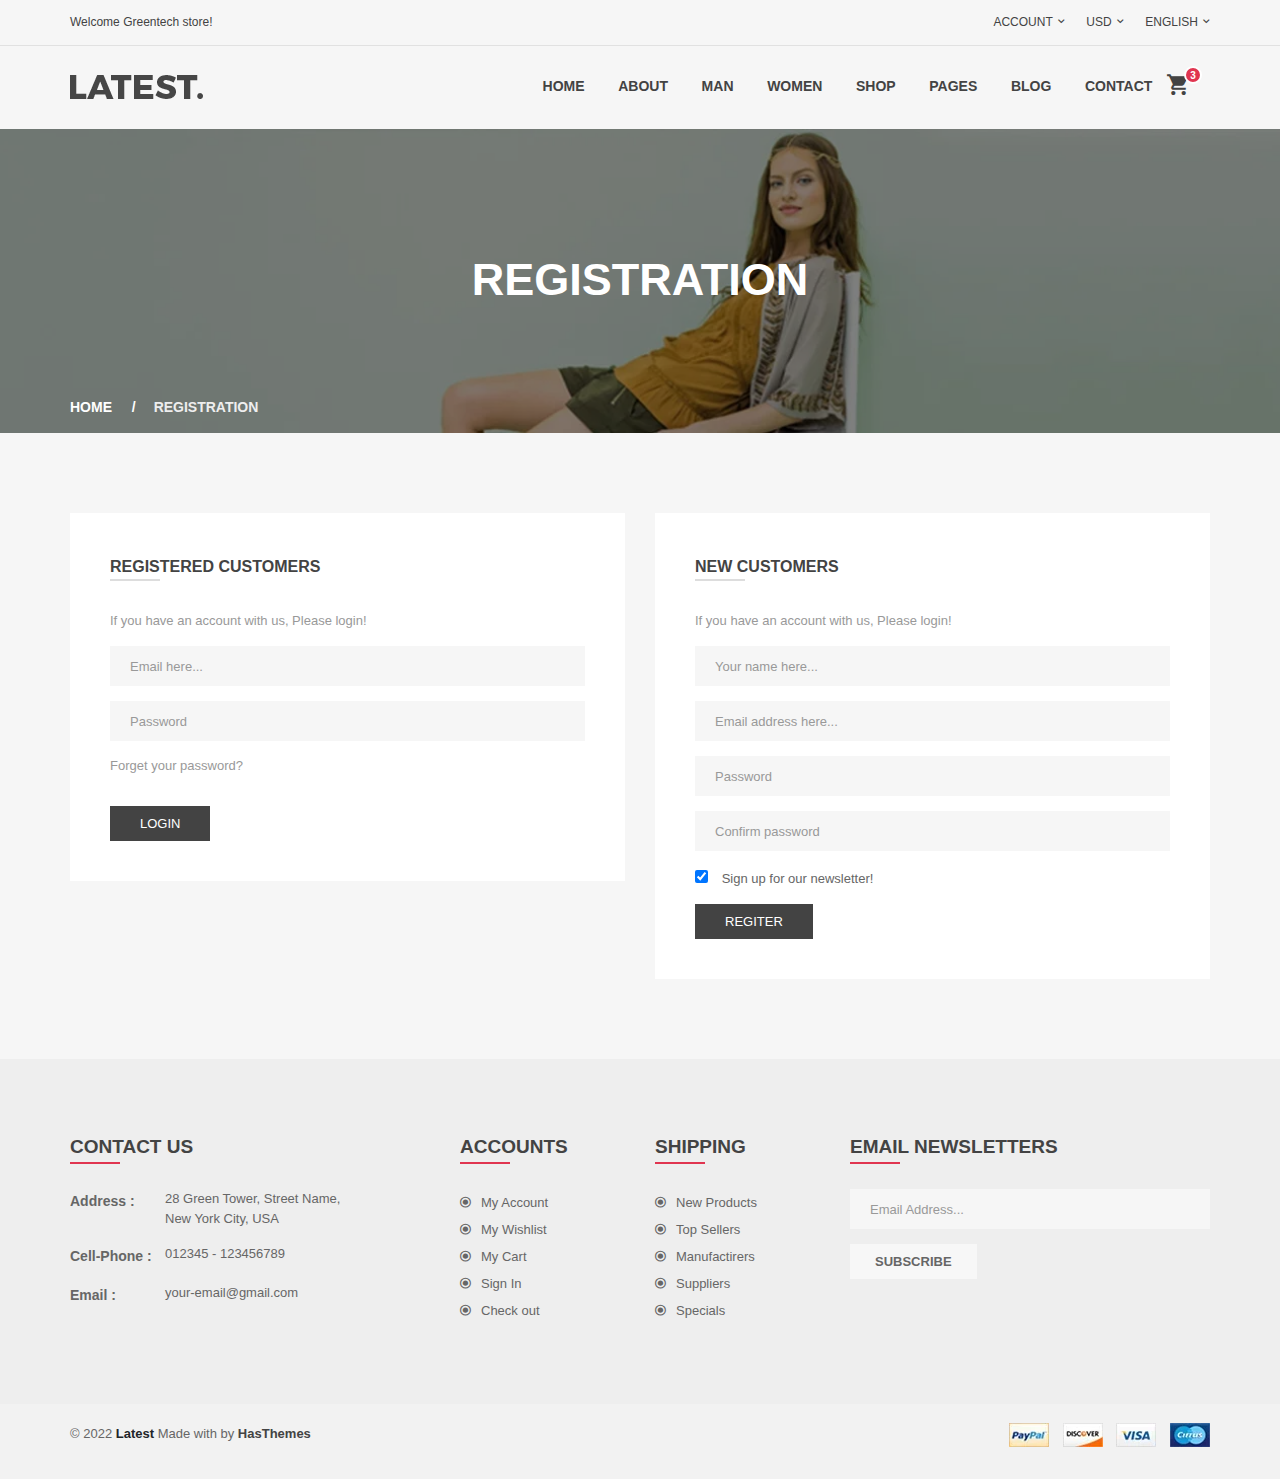
<file: template/login.html>
<!doctype html>
<html class="no-js" lang="en">
	<head>
		<meta charset="utf-8">
		<meta http-equiv="x-ua-compatible" content="ie=edge">
		<title>Login / Registration || Latest</title>
		<meta name="description" content="">
		<meta name="viewport" content="width=device-width, initial-scale=1">

		<link rel="shortcut icon" type="image/x-icon" href="img/favicon.ico">
		<!-- Place favicon.ico in the root directory -->

		<!-- all css here -->
		<!-- bootstrap v3.3.6 css -->
		<link rel="stylesheet" href="css/bootstrap.min.css">
		<!-- animate css -->
		<link rel="stylesheet" href="css/animate.css">
		<!-- jquery-ui.min css -->
		<link rel="stylesheet" href="css/jquery-ui.min.css">
		<!-- meanmenu css -->
		<link rel="stylesheet" href="css/meanmenu.min.css">
		<!-- owl carousel css -->
		<link rel="stylesheet" href="css/owl.carousel.min.css">
		<!-- slick css -->
		<link rel="stylesheet" href="css/slick.css">
		<!-- lightbox css -->
		<link rel="stylesheet" href="css/lightbox.min.css">
		<!-- material-design-iconic-font css -->
		<link rel="stylesheet" href="css/material-design-iconic-font.css">
		<!-- All common css of theme -->
		<link rel="stylesheet" href="css/default.css">
		<!-- style css -->
		<link rel="stylesheet" href="style.css">
        <!-- shortcode css -->
        <link rel="stylesheet" href="css/shortcode.css">
		<!-- responsive css -->
		<link rel="stylesheet" href="css/responsive.css">
		<!-- modernizr css -->
		<script src="js/vendor/modernizr-2.8.3.min.js"></script>
	</head>
	<body>	
		<!-- WRAPPER START -->
		<div class="wrapper bg-dark-white">
			<!-- HEADER-AREA START -->
			<header>
				<!-- Header Top start -->
				<div class="header-top">
					<div class="container">
						<div class="row">
							<div class="col-12 col-md-6">
								<div class="welcome-mes">
									<p>Welcome Greentech store!</p>
								</div>
							</div>
							<div class="col-12 col-md-6">
								<div class="header-right-menu text-center text-md-end">
									<ul>
										<li><a href="#">Account</a><i class="zmdi zmdi-chevron-down"></i>
											<ul>
												<li><a href="my-account.html">My Account</a></li>
												<li><a href="wishlist.html">My Wishlist</a></li>
												<li><a href="cart.html">My Cart</a></li>
												<li><a href="checkout.html">Checkout</a></li>
												<li><a href="order.html">Order</a></li>
												<li><a href="login.html">Log in</a></li>
											</ul>
										</li>
										<li><a href="#">usd</a><i class="zmdi zmdi-chevron-down"></i>
											<ul>
												<li><a href="#">eur</a></li>
												<li><a href="#">usd</a></li>
											</ul>
										</li>
										<li><a href="#">English</a><i class="zmdi zmdi-chevron-down"></i>
											<ul>
												<li><a href="#">English</a></li>
												<li><a href="#">France</a></li>
											</ul>
										</li>
									</ul>
								</div>								
							</div>
						</div>
					</div>
				</div>
				<!-- Header Top End -->
				<!-- Header Bottom Menu Area Start -->
				<div id="sticky-menu" class="header-bottom">
					<div class="container">
						<div class="row justify-content-between">
							<!-- logo start -->
							<div class="col-md col-6">
								<div class="top-logo">
									<a href="index.html"><img src="img/logo/logo.webp" alt="" /></a>
								</div>
							</div>
							<!-- logo end -->
							<!-- mainmenu area start -->
							<div class="col-md-auto col-6 d-flex justify-content-end">
								<!-- Menu Area -->
								<div class="mainmenu  position-relative">
									<nav>
										<ul>
											<li class="expand"><a href="index.html">Home</a>
												<ul class="restrain sub-menu">
													<li><a href="index.html">Home V1</a></li>
													<li><a href="index-2.html">Home V2</a></li>
												</ul>									
											</li>
											<li class="expand"><a href="about.html">About</a></li>
											<li class="expand position-static"><a href="single-product.html">Man</a>
												<div class="restrain mega-menu megamenu1">
													<span>
														<a class="mega-menu-title" href="shop-grid.html"> Dresses </a>
														<a href="single-product.html">Coctail</a>
														<a href="single-product.html">Day</a>
														<a href="single-product.html">Evening </a>
														<a href="single-product.html">Sports</a>
													</span>
													<span>
														<a class="mega-menu-title" href="shop-grid.html"> Handbags </a>
														<a href="single-product.html">Blazers</a>
														<a href="single-product.html">Table</a>
														<a href="single-product.html">Coats</a>
														<a href="single-product.html">Kids</a>
													</span>
													<span>
														<a class="mega-menu-title" href="shop-grid.html"> Clothing </a>
														<a href="single-product.html">T-Shirt</a>
														<a href="single-product.html">Coats</a>
														<a href="single-product.html">Jackets</a>
														<a href="single-product.html">Jeans</a>
													</span>

													<span class="block-last">
														<img class="img-fluid" src="img/megamenu/block_menu.webp" alt="" />
													</span>
												</div>
											</li>
											<li class="expand position-static"><a href="single-product.html">Women</a>
												<div class="restrain mega-menu megamenu2">
													<span>
														<a class="mega-menu-title" href="shop-grid.html">Rings</a>
														<a href="single-product.html">Coats & Jackets</a>
														<a href="single-product.html">Blazers</a>
														<a href="single-product.html">Jackets</a>
														<a href="single-product.html">Rincoats</a>
													</span>
													<span>
														<a class="mega-menu-title" href="single-product.html">Dresses</a>
														<a href="single-product.html">Ankle Boots</a>
														<a href="single-product.html">Footwear</a>
														<a href="single-product.html">Clog Sandals</a>
														<a href="single-product.html">Combat Boots</a>
													</span>
													<span>
														<a class="mega-menu-title" href="single-product.html">Accessories</a>
														<a href="single-product.html">Bootees bags</a>
														<a href="single-product.html">Blazers</a>
														<a href="single-product.html">Jackets</a>
														<a href="single-product.html">Shoes</a>
													</span>
													<span class="block-last">
														<a class="mega-menu-title" href="single-product.html">Top</a>
														<a href="single-product.html">Briefs</a>
														<a href="single-product.html">Camis</a>
														<a href="single-product.html">Nigntwears</a>
														<a href="single-product.html">Shapewears</a>
													</span>
												</div>
											</li>
											<li class="expand position-static"><a href="shop.html">Shop</a>
												<div class="restrain mega-menu megamenu4">
													<span>
														<a class="mega-menu-title" href="shop.html">Shop Pages</a>
														<a href="shop-list.html">List View </a>
														<a href="shop.html">Grid View</a>
														<a href="shop-sidebar.html">Shop Sidebar</a>
														<a href="shop-list-right-sidebar.html">Shop List Sidebar</a>
														<a href="shop-grid-right-sidebar.html">Shop Grid Sidebar</a>
														<a href="single-product.html">Single Product</a>
														<a href="single-product-sidebar.html">Single Product Sidebar</a>
													</span>
													<span class="block-last">
														<a class="mega-menu-title" href="product-details.html">Shop Page</a>
														<a href="my-account.html">My Account</a>
														<a href="wishlist.html">Wishlist</a>
														<a href="cart.html">Cart </a>
														<a href="checkout.html">Checkout </a>
														<a href="login.html">Login</a>
														<a href="order.html">Order</a>
													</span>
												</div>
											</li>
											<li class="expand"><a href="#">Pages</a>
												<ul class="restrain sub-menu">
													<li><a href="about.html">About Us</a></li>
													<li><a href="contact.html">Contact Us</a></li>
													<li><a href="checkout.html">Checkout</a></li>
													<li><a href="login.html">Login</a></li>
													<li><a href="my-account.html">My Account</a></li>
													<li><a href="order.html">Order</a></li>
													<li><a href="single-product.html">Product Details</a></li>
													<li><a href="shop.html">Shop Grid</a></li>
													<li><a href="shop-list.html">Shop List</a></li>
													<li><a href="cart.html">Shopping cart</a></li>
													<li><a href="wishlist.html">Wishlist</a></li>
													<li><a href="404.html">404 Error</a></li>
												</ul>									
											</li>
											<li class="expand"><a href="blog.html">Blog</a>
												<ul class="restrain sub-menu">
													<li><a href="blog.html">Blog</a></li><li><a href="single-blog.html">Single Blog</a></li>
													<li><a href="single-blog-sidebar.html">Single Blog Sidebar</a></li>
												</ul>									
											</li>
											<li class="expand"><a href="contact.html">Contact</a></li>
										</ul>
									</nav>
								</div>
								<!-- Menu Area -->
								<!-- Menu Cart Area Start -->
								<div class="mini-cart text-right">
									<ul>
										<li>
											<a class="cart-icon" href="#">
												<i class="zmdi zmdi-shopping-cart"></i>
												<span>3</span>
											</a>
											<div class="mini-cart-brief text-left">
												<div class="cart-items">
													<p class="mb-0">You have <span>03 items</span> in your shopping bag</p>
												</div>
												<div class="all-cart-product clearfix">
													<div class="single-cart clearfix">
														<div class="cart-photo">
															<a href="#"><img src="img/cart/1.webp" alt="" /></a>
														</div>
														<div class="cart-info">
															<h5><a href="#">dummy product name</a></h5>
															<p class="mb-0">Price : $ 100.00</p>
															<p class="mb-0">Qty : 02 </p>
															<span class="cart-delete"><a href="#"><i class="zmdi zmdi-close"></i></a></span>
														</div>
													</div>
													<div class="single-cart clearfix">
														<div class="cart-photo">
															<a href="#"><img src="img/cart/2.webp" alt="" /></a>
														</div>
														<div class="cart-info">
															<h5><a href="#">dummy product name</a></h5>
															<p class="mb-0">Price : $ 300.00</p>
															<p class="mb-0">Qty : 01 </p>
															<span class="cart-delete"><a href="#"><i class="zmdi zmdi-close"></i></a></span>
														</div>
													</div>
												</div>
												<div class="cart-totals">
													<h5 class="mb-0">Total <span class="floatright">$500.00</span></h5>
												</div>
												<div class="cart-bottom  clearfix">
													<a href="#" class="button-one floatleft text-uppercase" data-text="View cart">View cart</a>
													<a href="#" class="button-one floatright text-uppercase" data-text="Check out">Check out</a>
												</div>
											</div>
										</li>
									</ul>
								</div>
								<!-- Menu Cart Area Start -->
							</div>
							<!-- mainmenu area end -->
						</div>
					</div>
				</div>
				<!-- Header Menu Bottom Area Start -->
				<!-- Mobile-menu start -->
				<div class="mobile-menu-area">
					<div class="container-fluid">
						<div class="row">
							<div class="col-12 d-block d-md-none">
								<div class="mobile-menu">
									<nav id="dropdown">
										<ul>
											<li><a href="index.html">home</a>
												<ul>
													<li><a href="index.html">Home V1</a></li>
													<li><a href="index-2.html">Home V2</a></li>
												</ul>
											</li>
											<li><a href="shop.html">products</a></li>
											<li><a href="shop-sidebar.html">accesories</a></li>
											<li><a href="shop-list.html">lookbook</a></li>
											<li><a href="blog.html">blog</a>
												<ul>
													<li><a href="blog.html">Blog</a></li>
													<li><a href="single-blog.html">Single Blog</a></li>
													<li><a href="single-blog-sidebar.html">Single Blog Sidebar</a></li>
												</ul>
											</li>
											<li><a href="#">pages</a>
												<ul>
													<li><a href="shop.html">Shop</a></li>
													<li><a href="shop-sidebar.html">Shop Sidebar</a></li>
													<li><a href="shop-list.html">Shop List</a></li>
													<li><a href="single-product.html">Single Product</a></li>
													<li><a href="single-product-sidebar.html">Single Product Sidebar</a></li>
													<li><a href="cart.html">Shopping Cart</a></li>
													<li><a href="wishlist.html">Wishlist</a></li>
													<li><a href="checkout.html">Checkout</a></li>
													<li><a href="order.html">Order</a></li>
													<li><a href="login.html">login / Registration</a></li>
													<li><a href="my-account.html">My Account</a></li>
													<li><a href="404.html">404</a></li>
													<li><a href="blog.html">Blog</a></li>
													<li><a href="single-blog.html">Single Blog</a></li>
													<li><a href="single-blog-sidebar.html">Single Blog Sidebar</a></li>
													<li><a href="about.html">About Us</a></li>
													<li><a href="contact.html">Contact</a></li>
												</ul>
											</li>
											<li><a href="about.html">about us</a></li>
											<li><a href="contact.html">contact</a></li>
										</ul>
									</nav>
								</div>
							</div>
						</div>
					</div>
				</div>
				<!-- Mobile-menu end -->
			</header>
			<!-- HEADER-AREA END -->
			<!-- HEADING-BANNER START -->
			<div class="heading-banner-area overlay-bg">
				<div class="container">
					<div class="row">
						<div class="col-md-12">
							<div class="heading-banner">
								<div class="heading-banner-title">
									<h2>Registration</h2>
								</div>
								<div class="breadcumbs pb-15">
									<ul>
										<li><a href="index.html">Home</a></li>
										<li>Registration</li>
									</ul>
								</div>
							</div>
						</div>
					</div>
				</div>
			</div>
			<!-- HEADING-BANNER END -->
			<!-- SHOPPING-CART-AREA START -->
			<div class="login-area  pt-80 pb-80">
				<div class="container">
					<form action="#">	
						<div class="row">
							<div class="col-md-6 col-12">
								<div class="customer-login text-left">
									<h4 class="title-1 title-border text-uppercase mb-30">Registered customers</h4>
									<p class="text-gray">If you have an account with us, Please login!</p>
									<input type="text" placeholder="Email here..." name="email">
									<input type="password" placeholder="Password">
									<p><a href="#" class="text-gray">Forget your password?</a></p>
									<button type="submit" data-text="login" class="button-one submit-button mt-15">login</button>
								</div>					
							</div>
							<div class="col-md-6 col-12">
								<div class="customer-login text-left">
									<h4 class="title-1 title-border text-uppercase mb-30">new customers</h4>
									<p class="text-gray">If you have an account with us, Please login!</p>
									<input type="text" placeholder="Your name here..." name="name">
									<input type="text" placeholder="Email address here..." name="email">
									<input type="password" placeholder="Password">
									<input type="password" placeholder="Confirm password">
									<p class="mb-0">
										<input type="checkbox" id="newsletter" name="newsletter" checked>
										<label for="newsletter"><span>Sign up for our newsletter!</span></label>
									</p>
									<button type="submit" data-text="regiter" class="button-one submit-button mt-15">regiter</button>
								</div>					
							</div>
						</div>
					</form>
				</div>
			</div>
			<!-- SHOPPING-CART-AREA END -->
			<!-- FOOTER START -->
			<footer>
				<!-- Footer-area start -->
				<div class="footer-area footer-3">
					<div class="container">
						<div class="row">
							<div class="col-lg-4 col-md-5 col-12">
								<div class="single-footer">
									<h3 class="footer-title  title-border">Contact Us</h3>
									<ul class="footer-contact">
										<li><span>Address :</span>28 Green Tower, Street Name,<br>New York City, USA</li>
										<li><span>Cell-Phone :</span>012345 - 123456789</li>
										<li><span>Email :</span>your-email@gmail.com</li>
									</ul>
								</div>
							</div>
							<div class="col-lg-2 col-md-3 col-12">
								<div class="single-footer">
									<h3 class="footer-title  title-border">accounts</h3>
									<ul class="footer-menu">
										<li><a href="#"><i class="zmdi zmdi-dot-circle"></i>My Account</a></li>
										<li><a href="#"><i class="zmdi zmdi-dot-circle"></i>My Wishlist</a></li>
										<li><a href="#"><i class="zmdi zmdi-dot-circle"></i>My Cart</a></li>
										<li><a href="#"><i class="zmdi zmdi-dot-circle"></i>Sign In</a></li>
										<li><a href="#"><i class="zmdi zmdi-dot-circle"></i>Check out</a></li>
									</ul>
								</div>
							</div>
							<div class="col-lg-2 d-none d-lg-block col-12">
								<div class="single-footer">
									<h3 class="footer-title  title-border">shipping</h3>
									<ul class="footer-menu">
										<li><a href="#"><i class="zmdi zmdi-dot-circle"></i>New Products</a></li>
										<li><a href="#"><i class="zmdi zmdi-dot-circle"></i>Top Sellers</a></li>
										<li><a href="#"><i class="zmdi zmdi-dot-circle"></i>Manufactirers</a></li>
										<li><a href="#"><i class="zmdi zmdi-dot-circle"></i>Suppliers</a></li>
										<li><a href="#"><i class="zmdi zmdi-dot-circle"></i>Specials</a></li>
									</ul>
								</div>
							</div>
							<div class="col-md-4 col-12">
								<div class="single-footer">
									<h3 class="footer-title  title-border">Email Newsletters</h3>
									<div class="footer-subscribe">
										<form action="#">
											<input type="text" name="email" placeholder="Email Address..." />
											<button class="button-one submit-btn-4" type="submit" data-text="Subscribe">Subscribe</button>
										</form>
									</div>
								</div>
							</div>
						</div>
					</div>
				</div>
				<!-- Footer-area end -->
				<!-- Copyright-area start -->
				<div class="copyright-area copyright-2">
					<div class="container">
						<div class="row justify-content-md-between justify-content-center">
							<div class="col-md-auto col-12">
								<div class="copyright">
									<p>&copy; 2022 <b class="text-dark">Latest</b> Made with <i class="fa fa-heart text-danger"></i> by <a href="https://hasthemes.com/"><b>HasThemes</b></a></p>
								</div>
							</div>
							<div class="col-md-auto col-12">
								<div class="payment  text-right">
									<a href="#"><img src="img/payment/1.webp" alt="" /></a>
									<a href="#"><img src="img/payment/2.webp" alt="" /></a>
									<a href="#"><img src="img/payment/3.webp" alt="" /></a>
									<a href="#"><img src="img/payment/4.webp" alt="" /></a>
								</div>
							</div>
						</div>
					</div>
				</div>
				<!-- Copyright-area start -->
			</footer>
			<!-- FOOTER END -->

			<!-- QUICKVIEW PRODUCT -->
			<div id="quickview-wrapper">
				<!-- Modal -->
				<div class="modal fade" id="productModal" tabindex="-1" role="dialog">
					 <div class="modal-dialog" role="document">
						 <div class="modal-content">
							 <div class="modal-header">
								 <button type="button" class="btn-close" data-bs-dismiss="modal" aria-label="Close"></button>
							 </div>
							 <div class="modal-body">
								 <div class="modal-product">
									 <div class="product-images">
										 <div class="main-image images">
											 <img alt="#" src="img/product/quickview-photo.webp"/>
										 </div>
									 </div><!-- .product-images -->
 
									 <div class="product-info">
										 <h1>Aenean eu tristique</h1>
										 <div class="price-box-3">
											 <hr />
											 <div class="s-price-box">
												 <span class="new-price">$160.00</span>
												 <span class="old-price">$190.00</span>
											 </div>
											 <hr />
										 </div>
										 <a href="shop.html" class="see-all">See all features</a>
										 <div class="quick-add-to-cart">
											 <form method="post" class="cart">
												 <div class="numbers-row">
													 <input type="number" min="1" id="french-hens" value="3">
												 </div>
												 <button class="single_add_to_cart_button" type="submit">Add to cart</button>
											 </form>
										 </div>
										 <div class="quick-desc">
											 Lorem ipsum dolor sit amet, consectetur adipiscing elit. Nam fringilla augue nec est tristique auctor. Donec non est at libero.
										 </div>
										 <div class="social-sharing">
											 <div class="widget widget_socialsharing_widget">
												 <h3 class="widget-title-modal">Share this product</h3>
												 <ul class="social-icons">
													 <li><a target="_blank" title="Google +" href="#" class="gplus social-icon"><i class="zmdi zmdi-google-plus"></i></a></li>
													 <li><a target="_blank" title="Twitter" href="#" class="twitter social-icon"><i class="zmdi zmdi-twitter"></i></a></li>
													 <li><a target="_blank" title="Facebook" href="#" class="facebook social-icon"><i class="zmdi zmdi-facebook"></i></a></li>
													 <li><a target="_blank" title="LinkedIn" href="#" class="linkedin social-icon"><i class="zmdi zmdi-linkedin"></i></a></li>
												 </ul>
											 </div>
										 </div>
									 </div><!-- .product-info -->
								 </div><!-- .modal-product -->
							 </div><!-- .modal-body -->
						 </div><!-- .modal-content -->
					 </div><!-- .modal-dialog -->
				</div>
				<!-- END Modal -->
			</div>
			 <!-- END QUICKVIEW PRODUCT -->
			
		</div>
		<!-- WRAPPER END -->

		<!-- all js here -->
		<!-- jquery latest version -->
		<script src="js/vendor/jquery-1.12.4.min.js"></script>
		<!-- bootstrap js -->
		<script src="js/bootstrap.bundle.min.js"></script>
		<!-- jquery.meanmenu js -->
		<script src="js/jquery.meanmenu.js"></script>
		<!-- slick.min js -->
		<script src="js/slick.min.js"></script>
		<!-- jquery.treeview js -->
		<script src="js/jquery.treeview.js"></script>
		<!-- lightbox.min js -->
		<script src="js/lightbox.min.js"></script>
		<!-- jquery-ui js -->
		<script src="js/jquery-ui.min.js"></script>
		<!-- owl.carousel js -->
		<script src="js/owl.carousel.min.js"></script>
		<!-- jquery.nicescroll.min js -->
		<script src="js/jquery.nicescroll.min.js"></script>
		<!-- countdon.min js -->
		<script src="js/countdon.min.js"></script>
		<!-- wow js -->
		<script src="js/wow.min.js"></script>
		<!-- plugins js -->
		<script src="js/plugins.js"></script>
		<!-- main js -->
		<script src="js/main.js"></script>
	</body>
</html>
</file>
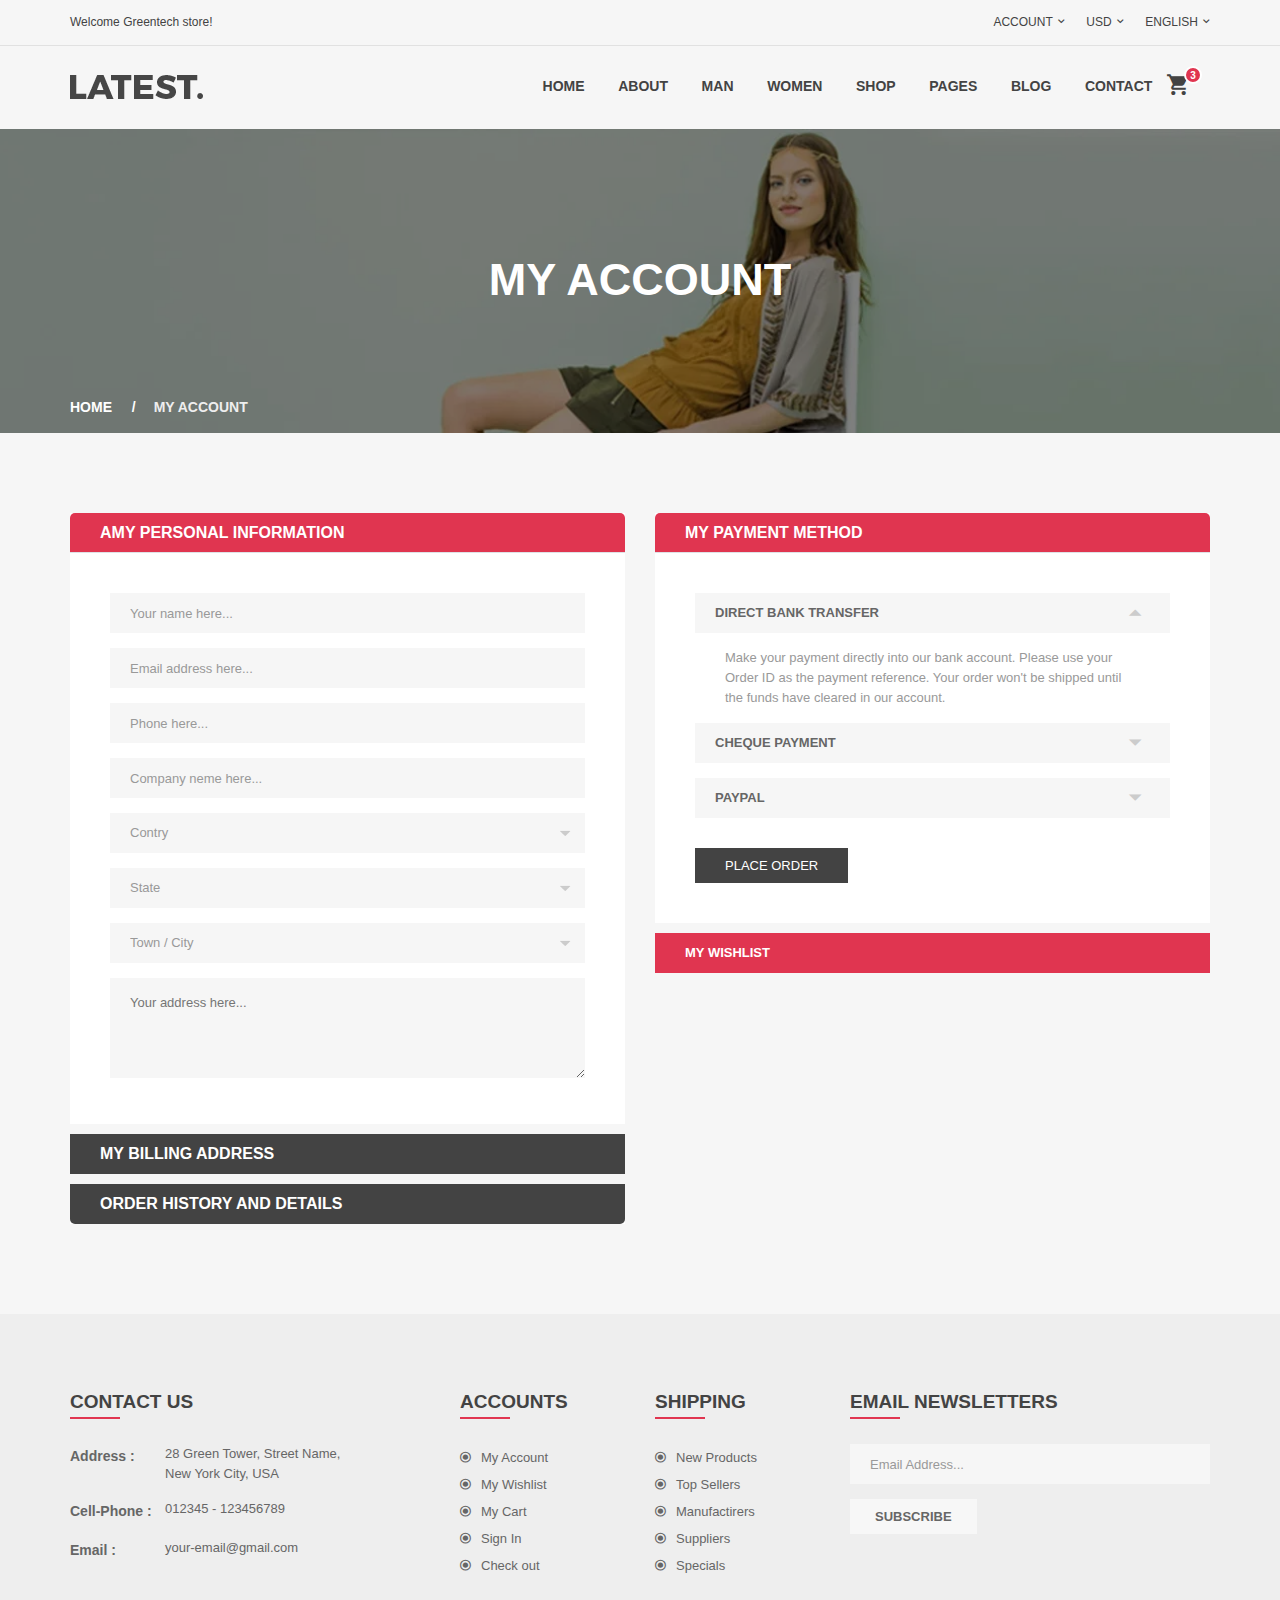
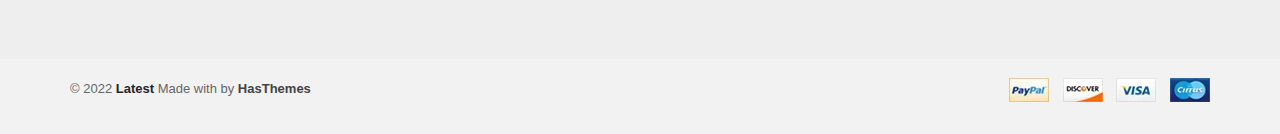
<file: template/my-account.html>
<!doctype html>
<html class="no-js" lang="en">
	<head>
		<meta charset="utf-8">
		<meta http-equiv="x-ua-compatible" content="ie=edge">
		<title>My Account || Latest</title>
		<meta name="description" content="">
		<meta name="viewport" content="width=device-width, initial-scale=1">

		<link rel="shortcut icon" type="image/x-icon" href="img/favicon.ico">
		<!-- Place favicon.ico in the root directory -->

		<!-- all css here -->
		<!-- bootstrap v3.3.6 css -->
		<link rel="stylesheet" href="css/bootstrap.min.css">
		<!-- animate css -->
		<link rel="stylesheet" href="css/animate.css">
		<!-- jquery-ui.min css -->
		<link rel="stylesheet" href="css/jquery-ui.min.css">
		<!-- meanmenu css -->
		<link rel="stylesheet" href="css/meanmenu.min.css">
		<!-- owl carousel css -->
		<link rel="stylesheet" href="css/owl.carousel.min.css">
		<!-- slick css -->
		<link rel="stylesheet" href="css/slick.css">
		<!-- lightbox css -->
		<link rel="stylesheet" href="css/lightbox.min.css">
		<!-- material-design-iconic-font css -->
		<link rel="stylesheet" href="css/material-design-iconic-font.css">
		<!-- All common css of theme -->
		<link rel="stylesheet" href="css/default.css">
		<!-- style css -->
		<link rel="stylesheet" href="style.css">
        <!-- shortcode css -->
        <link rel="stylesheet" href="css/shortcode.css">
		<!-- responsive css -->
		<link rel="stylesheet" href="css/responsive.css">
		<!-- modernizr css -->
		<script src="js/vendor/modernizr-2.8.3.min.js"></script>
	</head>
	<body>	
		<!-- WRAPPER START -->
		<div class="wrapper bg-dark-white">
			<!-- HEADER-AREA START -->
			<header>
				<!-- Header Top start -->
				<div class="header-top">
					<div class="container">
						<div class="row">
							<div class="col-12 col-md-6">
								<div class="welcome-mes">
									<p>Welcome Greentech store!</p>
								</div>
							</div>
							<div class="col-12 col-md-6">
								<div class="header-right-menu text-center text-md-end">
									<ul>
										<li><a href="#">Account</a><i class="zmdi zmdi-chevron-down"></i>
											<ul>
												<li><a href="my-account.html">My Account</a></li>
												<li><a href="wishlist.html">My Wishlist</a></li>
												<li><a href="cart.html">My Cart</a></li>
												<li><a href="checkout.html">Checkout</a></li>
												<li><a href="order.html">Order</a></li>
												<li><a href="login.html">Log in</a></li>
											</ul>
										</li>
										<li><a href="#">usd</a><i class="zmdi zmdi-chevron-down"></i>
											<ul>
												<li><a href="#">eur</a></li>
												<li><a href="#">usd</a></li>
											</ul>
										</li>
										<li><a href="#">English</a><i class="zmdi zmdi-chevron-down"></i>
											<ul>
												<li><a href="#">English</a></li>
												<li><a href="#">France</a></li>
											</ul>
										</li>
									</ul>
								</div>								
							</div>
						</div>
					</div>
				</div>
				<!-- Header Top End -->
				<!-- Header Bottom Menu Area Start -->
				<div id="sticky-menu" class="header-bottom">
					<div class="container">
						<div class="row justify-content-between">
							<!-- logo start -->
							<div class="col-md col-6">
								<div class="top-logo">
									<a href="index.html"><img src="img/logo/logo.webp" alt="" /></a>
								</div>
							</div>
							<!-- logo end -->
							<!-- mainmenu area start -->
							<div class="col-md-auto col-6 d-flex justify-content-end">
								<!-- Menu Area -->
								<div class="mainmenu  position-relative">
									<nav>
										<ul>
											<li class="expand"><a href="index.html">Home</a>
												<ul class="restrain sub-menu">
													<li><a href="index.html">Home V1</a></li>
													<li><a href="index-2.html">Home V2</a></li>
												</ul>									
											</li>
											<li class="expand"><a href="about.html">About</a></li>
											<li class="expand position-static"><a href="single-product.html">Man</a>
												<div class="restrain mega-menu megamenu1">
													<span>
														<a class="mega-menu-title" href="shop-grid.html"> Dresses </a>
														<a href="single-product.html">Coctail</a>
														<a href="single-product.html">Day</a>
														<a href="single-product.html">Evening </a>
														<a href="single-product.html">Sports</a>
													</span>
													<span>
														<a class="mega-menu-title" href="shop-grid.html"> Handbags </a>
														<a href="single-product.html">Blazers</a>
														<a href="single-product.html">Table</a>
														<a href="single-product.html">Coats</a>
														<a href="single-product.html">Kids</a>
													</span>
													<span>
														<a class="mega-menu-title" href="shop-grid.html"> Clothing </a>
														<a href="single-product.html">T-Shirt</a>
														<a href="single-product.html">Coats</a>
														<a href="single-product.html">Jackets</a>
														<a href="single-product.html">Jeans</a>
													</span>

													<span class="block-last">
														<img class="img-fluid" src="img/megamenu/block_menu.webp" alt="" />
													</span>
												</div>
											</li>
											<li class="expand position-static"><a href="single-product.html">Women</a>
												<div class="restrain mega-menu megamenu2">
													<span>
														<a class="mega-menu-title" href="shop-grid.html">Rings</a>
														<a href="single-product.html">Coats & Jackets</a>
														<a href="single-product.html">Blazers</a>
														<a href="single-product.html">Jackets</a>
														<a href="single-product.html">Rincoats</a>
													</span>
													<span>
														<a class="mega-menu-title" href="single-product.html">Dresses</a>
														<a href="single-product.html">Ankle Boots</a>
														<a href="single-product.html">Footwear</a>
														<a href="single-product.html">Clog Sandals</a>
														<a href="single-product.html">Combat Boots</a>
													</span>
													<span>
														<a class="mega-menu-title" href="single-product.html">Accessories</a>
														<a href="single-product.html">Bootees bags</a>
														<a href="single-product.html">Blazers</a>
														<a href="single-product.html">Jackets</a>
														<a href="single-product.html">Shoes</a>
													</span>
													<span class="block-last">
														<a class="mega-menu-title" href="single-product.html">Top</a>
														<a href="single-product.html">Briefs</a>
														<a href="single-product.html">Camis</a>
														<a href="single-product.html">Nigntwears</a>
														<a href="single-product.html">Shapewears</a>
													</span>
												</div>
											</li>
											<li class="expand position-static"><a href="shop.html">Shop</a>
												<div class="restrain mega-menu megamenu4">
													<span>
														<a class="mega-menu-title" href="shop.html">Shop Pages</a>
														<a href="shop-list.html">List View </a>
														<a href="shop.html">Grid View</a>
														<a href="shop-sidebar.html">Shop Sidebar</a>
														<a href="shop-list-right-sidebar.html">Shop List Sidebar</a>
														<a href="shop-grid-right-sidebar.html">Shop Grid Sidebar</a>
														<a href="single-product.html">Single Product</a>
														<a href="single-product-sidebar.html">Single Product Sidebar</a>
													</span>
													<span class="block-last">
														<a class="mega-menu-title" href="product-details.html">Shop Page</a>
														<a href="my-account.html">My Account</a>
														<a href="wishlist.html">Wishlist</a>
														<a href="cart.html">Cart </a>
														<a href="checkout.html">Checkout </a>
														<a href="login.html">Login</a>
														<a href="order.html">Order</a>
													</span>
												</div>
											</li>
											<li class="expand"><a href="#">Pages</a>
												<ul class="restrain sub-menu">
													<li><a href="about.html">About Us</a></li>
													<li><a href="contact.html">Contact Us</a></li>
													<li><a href="checkout.html">Checkout</a></li>
													<li><a href="login.html">Login</a></li>
													<li><a href="my-account.html">My Account</a></li>
													<li><a href="order.html">Order</a></li>
													<li><a href="single-product.html">Product Details</a></li>
													<li><a href="shop.html">Shop Grid</a></li>
													<li><a href="shop-list.html">Shop List</a></li>
													<li><a href="cart.html">Shopping cart</a></li>
													<li><a href="wishlist.html">Wishlist</a></li>
													<li><a href="404.html">404 Error</a></li>
												</ul>									
											</li>
											<li class="expand"><a href="blog.html">Blog</a>
												<ul class="restrain sub-menu">
													<li><a href="blog.html">Blog</a></li><li><a href="single-blog.html">Single Blog</a></li>
													<li><a href="single-blog-sidebar.html">Single Blog Sidebar</a></li>
												</ul>									
											</li>
											<li class="expand"><a href="contact.html">Contact</a></li>
										</ul>
									</nav>
								</div>
								<!-- Menu Area -->
								<!-- Menu Cart Area Start -->
								<div class="mini-cart text-right">
									<ul>
										<li>
											<a class="cart-icon" href="#">
												<i class="zmdi zmdi-shopping-cart"></i>
												<span>3</span>
											</a>
											<div class="mini-cart-brief text-left">
												<div class="cart-items">
													<p class="mb-0">You have <span>03 items</span> in your shopping bag</p>
												</div>
												<div class="all-cart-product clearfix">
													<div class="single-cart clearfix">
														<div class="cart-photo">
															<a href="#"><img src="img/cart/1.webp" alt="" /></a>
														</div>
														<div class="cart-info">
															<h5><a href="#">dummy product name</a></h5>
															<p class="mb-0">Price : $ 100.00</p>
															<p class="mb-0">Qty : 02 </p>
															<span class="cart-delete"><a href="#"><i class="zmdi zmdi-close"></i></a></span>
														</div>
													</div>
													<div class="single-cart clearfix">
														<div class="cart-photo">
															<a href="#"><img src="img/cart/2.webp" alt="" /></a>
														</div>
														<div class="cart-info">
															<h5><a href="#">dummy product name</a></h5>
															<p class="mb-0">Price : $ 300.00</p>
															<p class="mb-0">Qty : 01 </p>
															<span class="cart-delete"><a href="#"><i class="zmdi zmdi-close"></i></a></span>
														</div>
													</div>
												</div>
												<div class="cart-totals">
													<h5 class="mb-0">Total <span class="floatright">$500.00</span></h5>
												</div>
												<div class="cart-bottom  clearfix">
													<a href="#" class="button-one floatleft text-uppercase" data-text="View cart">View cart</a>
													<a href="#" class="button-one floatright text-uppercase" data-text="Check out">Check out</a>
												</div>
											</div>
										</li>
									</ul>
								</div>
								<!-- Menu Cart Area Start -->
							</div>
							<!-- mainmenu area end -->
						</div>
					</div>
				</div>
				<!-- Header Menu Bottom Area Start -->
				<!-- Mobile-menu start -->
				<div class="mobile-menu-area">
					<div class="container-fluid">
						<div class="row">
							<div class="col-12 d-block d-md-none">
								<div class="mobile-menu">
									<nav id="dropdown">
										<ul>
											<li><a href="index.html">home</a>
												<ul>
													<li><a href="index.html">Home V1</a></li>
													<li><a href="index-2.html">Home V2</a></li>
												</ul>
											</li>
											<li><a href="shop.html">products</a></li>
											<li><a href="shop-sidebar.html">accesories</a></li>
											<li><a href="shop-list.html">lookbook</a></li>
											<li><a href="blog.html">blog</a>
												<ul>
													<li><a href="blog.html">Blog</a></li>
													<li><a href="single-blog.html">Single Blog</a></li>
													<li><a href="single-blog-sidebar.html">Single Blog Sidebar</a></li>
												</ul>
											</li>
											<li><a href="#">pages</a>
												<ul>
													<li><a href="shop.html">Shop</a></li>
													<li><a href="shop-sidebar.html">Shop Sidebar</a></li>
													<li><a href="shop-list.html">Shop List</a></li>
													<li><a href="single-product.html">Single Product</a></li>
													<li><a href="single-product-sidebar.html">Single Product Sidebar</a></li>
													<li><a href="cart.html">Shopping Cart</a></li>
													<li><a href="wishlist.html">Wishlist</a></li>
													<li><a href="checkout.html">Checkout</a></li>
													<li><a href="order.html">Order</a></li>
													<li><a href="login.html">login / Registration</a></li>
													<li><a href="my-account.html">My Account</a></li>
													<li><a href="404.html">404</a></li>
													<li><a href="blog.html">Blog</a></li>
													<li><a href="single-blog.html">Single Blog</a></li>
													<li><a href="single-blog-sidebar.html">Single Blog Sidebar</a></li>
													<li><a href="about.html">About Us</a></li>
													<li><a href="contact.html">Contact</a></li>
												</ul>
											</li>
											<li><a href="about.html">about us</a></li>
											<li><a href="contact.html">contact</a></li>
										</ul>
									</nav>
								</div>
							</div>
						</div>
					</div>
				</div>
				<!-- Mobile-menu end -->
			</header>
			<!-- HEADER-AREA END -->
			<!-- HEADING-BANNER START -->
			<div class="heading-banner-area overlay-bg">
				<div class="container">
					<div class="row">
						<div class="col-md-12">
							<div class="heading-banner">
								<div class="heading-banner-title">
									<h2>My Account</h2>
								</div>
								<div class="breadcumbs pb-15">
									<ul>
										<li><a href="index.html">Home</a></li>
										<li>My Account</li>
									</ul>
								</div>
							</div>
						</div>
					</div>
				</div>
			</div>
			<!-- HEADING-BANNER END -->
			<!-- MY-ACCOUNT-AREA START -->
			<div class="my-account-area  pt-80 pb-80">
				<div class="container">	
					<div class="my-account">
						<div class="row">
							<div class="col-md-6 col-12">
								<div class="accordion" id="accordion-1">
									<div class="accordion-item mb-10">
									  <h2 class="accordion-header">
										<button class="accordion-button" type="button" data-bs-toggle="collapse" data-bs-target="#personal-information">
										  AMy Personal Information
										</button>
									  </h2>
									  <div id="personal-information" class="accordion-collapse collapse show" data-bs-parent="#accordion-1">
										<div class="accordion-body">
											<div class="billing-details shop-cart-table">
												<input type="text" placeholder="Your name here...">
												<input type="text" placeholder="Email address here...">
												<input type="text" placeholder="Phone here...">
												<input type="text" placeholder="Company neme here...">
												<select class="custom-select mb-15">
													<option>Contry</option>
													<option>Bangladesh</option>
													<option>United States</option>
													<option>united Kingdom</option>
													<option>Australia</option>
													<option>Canada</option>
												</select>
												<select class="custom-select mb-15">
													<option>State</option>
													<option>Dhaka</option>
													<option>New York</option>
													<option>London</option>
													<option>Melbourne</option>
													<option>Ottawa</option>
												</select>
												<select class="custom-select mb-15">
													<option>Town / City</option>
													<option>Dhaka</option>
													<option>New York</option>
													<option>London</option>
													<option>Melbourne</option>
													<option>Ottawa</option>
												</select>
												<textarea placeholder="Your address here..." class="custom-textarea"></textarea>
											</div>
										</div>
									  </div>
									</div>
									<div class="accordion-item mb-10">
									  <h2 class="accordion-header">
										<button class="accordion-button collapsed" type="button" data-bs-toggle="collapse" data-bs-target="#billing-address">
											My Billing address
										</button>
									  </h2>
									  <div id="billing-address" class="accordion-collapse collapse"  data-bs-parent="#accordion-1">
										<div class="billing-details shop-cart-table">
											<input type="text" placeholder="Your name here...">
											<input type="text" placeholder="Email address here...">
											<input type="text" placeholder="Phone here...">
											<input type="text" placeholder="Company neme here...">
											<select class="custom-select mb-15">
												<option>Contry</option>
												<option>Bangladesh</option>
												<option>United States</option>
												<option>united Kingdom</option>
												<option>Australia</option>
												<option>Canada</option>
											</select>
											<select class="custom-select mb-15">
												<option>State</option>
												<option>Dhaka</option>
												<option>New York</option>
												<option>London</option>
												<option>Melbourne</option>
												<option>Ottawa</option>
											</select>
											<select class="custom-select mb-15">
												<option>Town / City</option>
												<option>Dhaka</option>
												<option>New York</option>
												<option>London</option>
												<option>Melbourne</option>
												<option>Ottawa</option>
											</select>
											<textarea placeholder="Your address here..." class="custom-textarea"></textarea>
										</div>
									  </div>
									</div>
									<div class="accordion-item mb-10">
									  <h2 class="accordion-header">
										<button class="accordion-button collapsed" type="button" data-bs-toggle="collapse" data-bs-target="#order-details">
											Order history and details
										</button>
									  </h2>
									  <div id="order-details" class="accordion-collapse collapse" aria-labelledby="headingThree" data-bs-parent="#accordion-1">
										<div class="accordion-body">
											<div class="our-order payment-details shop-cart-table">
												<table>
													<thead>
														<tr>
															<th><strong>Product</strong></th>
															<th class="text-right"><strong>Total</strong></th>
														</tr>
													</thead>
													<tbody>
														<tr>
															<td>Dummy Product Name  x 2</td>
															<td class="text-right">$86.00</td>
														</tr>
														<tr>
															<td>Dummy Product Name  x 1</td>
															<td class="text-right">$69.00</td>
														</tr>
														<tr>
															<td>Cart Subtotal</td>
															<td class="text-right">$155.00</td>
														</tr>
														<tr>
															<td>Shipping and Handing</td>
															<td class="text-right">$15.00</td>
														</tr>
														<tr>
															<td>Vat</td>
															<td class="text-right">$00.00</td>
														</tr>
														<tr>
															<td>Order Total</td>
															<td class="text-right">$170.00</td>
														</tr>
													</tbody>
												</table>
											</div>
										</div>
									  </div>
									</div>
								</div>
							</div>
							<div class="col-md-6 col-12">
								<div class="accordion" id="accordion-2">
									<div class="accordion-item mb-10">
									  <h2 class="accordion-header">
										<button class="accordion-button" type="button" data-bs-toggle="collapse" data-bs-target="#payment-method">
											My Payment Method
										</button>
									  </h2>
									  <div id="payment-method" class="accordion-collapse collapse show" data-bs-parent="#accordion-2">
										<div class="accordion-body">
											<div class="payment-method shop-cart-table">
												<div class="payment-accordion">
													<!-- Accordion start  -->
													<h3 class="payment-accordion-toggle active">Direct Bank Transfer</h3>
													<div class="payment-content default">
														<p>Make your payment directly into our bank account. Please use your Order ID as the payment reference. Your order won't be shipped until the funds have cleared in our account.</p>
													</div> 
													<!-- Accordion end -->
													<!-- Accordion start -->
													<h3 class="payment-accordion-toggle">Cheque Payment</h3>
													<div class="payment-content">
														<p>Please send your cheque to Store Name, Store Street, Store Town, Store State / County, Store Postcode.</p>
													</div>
													<!-- Accordion end -->
													<!-- Accordion start -->
													<h3 class="payment-accordion-toggle">PayPal</h3>
													<div class="payment-content">
														<p>Pay via PayPal; you can pay with your credit card if you don�t have a PayPal account.</p>
														<a href="#"><img alt="" src="img/payment/1.webp"></a>
														<a href="#"><img alt="" src="img/payment/2.webp"></a>
														<a href="#"><img alt="" src="img/payment/3.webp"></a>
														<a href="#"><img alt="" src="img/payment/4.webp"></a>
													</div>
													<!-- Accordion end --> 
													<button type="submit" data-text="place order" class="button-one submit-button mt-15">place order</button>			
												</div>															
											</div>
										</div>
									  </div>
									</div>
								</div>
								<a class="button-link-wishlist" href="wishlist.html">My Wishlist</a>								
							</div>
						</div>
					</div>
				</div>
			</div>
			<!-- MY-ACCOUNT-CART-AREA END -->
			<!-- FOOTER START -->
			<footer>
				<!-- Footer-area start -->
				<div class="footer-area footer-3">
					<div class="container">
						<div class="row">
							<div class="col-lg-4 col-md-5 col-12">
								<div class="single-footer">
									<h3 class="footer-title  title-border">Contact Us</h3>
									<ul class="footer-contact">
										<li><span>Address :</span>28 Green Tower, Street Name,<br>New York City, USA</li>
										<li><span>Cell-Phone :</span>012345 - 123456789</li>
										<li><span>Email :</span>your-email@gmail.com</li>
									</ul>
								</div>
							</div>
							<div class="col-lg-2 col-md-3 col-12">
								<div class="single-footer">
									<h3 class="footer-title  title-border">accounts</h3>
									<ul class="footer-menu">
										<li><a href="#"><i class="zmdi zmdi-dot-circle"></i>My Account</a></li>
										<li><a href="#"><i class="zmdi zmdi-dot-circle"></i>My Wishlist</a></li>
										<li><a href="#"><i class="zmdi zmdi-dot-circle"></i>My Cart</a></li>
										<li><a href="#"><i class="zmdi zmdi-dot-circle"></i>Sign In</a></li>
										<li><a href="#"><i class="zmdi zmdi-dot-circle"></i>Check out</a></li>
									</ul>
								</div>
							</div>
							<div class="col-lg-2 d-none d-lg-block col-12">
								<div class="single-footer">
									<h3 class="footer-title  title-border">shipping</h3>
									<ul class="footer-menu">
										<li><a href="#"><i class="zmdi zmdi-dot-circle"></i>New Products</a></li>
										<li><a href="#"><i class="zmdi zmdi-dot-circle"></i>Top Sellers</a></li>
										<li><a href="#"><i class="zmdi zmdi-dot-circle"></i>Manufactirers</a></li>
										<li><a href="#"><i class="zmdi zmdi-dot-circle"></i>Suppliers</a></li>
										<li><a href="#"><i class="zmdi zmdi-dot-circle"></i>Specials</a></li>
									</ul>
								</div>
							</div>
							<div class="col-md-4 col-12">
								<div class="single-footer">
									<h3 class="footer-title  title-border">Email Newsletters</h3>
									<div class="footer-subscribe">
										<form action="#">
											<input type="text" name="email" placeholder="Email Address..." />
											<button class="button-one submit-btn-4" type="submit" data-text="Subscribe">Subscribe</button>
										</form>
									</div>
								</div>
							</div>
						</div>
					</div>
				</div>
				<!-- Footer-area end -->
				<!-- Copyright-area start -->
				<div class="copyright-area copyright-2">
					<div class="container">
						<div class="row justify-content-md-between justify-content-center">
							<div class="col-md-auto col-12">
								<div class="copyright">
									<p>&copy; 2022 <b class="text-dark">Latest</b> Made with <i class="fa fa-heart text-danger"></i> by <a href="https://hasthemes.com/"><b>HasThemes</b></a></p>
								</div>
							</div>
							<div class="col-md-auto col-12">
								<div class="payment  text-right">
									<a href="#"><img src="img/payment/1.webp" alt="" /></a>
									<a href="#"><img src="img/payment/2.webp" alt="" /></a>
									<a href="#"><img src="img/payment/3.webp" alt="" /></a>
									<a href="#"><img src="img/payment/4.webp" alt="" /></a>
								</div>
							</div>
						</div>
					</div>
				</div>
				<!-- Copyright-area start -->
			</footer>
			<!-- FOOTER END -->

			<!-- QUICKVIEW PRODUCT -->
			<div id="quickview-wrapper">
				<!-- Modal -->
				<div class="modal fade" id="productModal" tabindex="-1" role="dialog">
					 <div class="modal-dialog" role="document">
						 <div class="modal-content">
							 <div class="modal-header">
								 <button type="button" class="btn-close" data-bs-dismiss="modal" aria-label="Close"></button>
							 </div>
							 <div class="modal-body">
								 <div class="modal-product">
									 <div class="product-images">
										 <div class="main-image images">
											 <img alt="#" src="img/product/quickview-photo.webp"/>
										 </div>
									 </div><!-- .product-images -->
 
									 <div class="product-info">
										 <h1>Aenean eu tristique</h1>
										 <div class="price-box-3">
											 <hr />
											 <div class="s-price-box">
												 <span class="new-price">$160.00</span>
												 <span class="old-price">$190.00</span>
											 </div>
											 <hr />
										 </div>
										 <a href="shop.html" class="see-all">See all features</a>
										 <div class="quick-add-to-cart">
											 <form method="post" class="cart">
												 <div class="numbers-row">
													 <input type="number" min="1" id="french-hens" value="3">
												 </div>
												 <button class="single_add_to_cart_button" type="submit">Add to cart</button>
											 </form>
										 </div>
										 <div class="quick-desc">
											 Lorem ipsum dolor sit amet, consectetur adipiscing elit. Nam fringilla augue nec est tristique auctor. Donec non est at libero.
										 </div>
										 <div class="social-sharing">
											 <div class="widget widget_socialsharing_widget">
												 <h3 class="widget-title-modal">Share this product</h3>
												 <ul class="social-icons">
													 <li><a target="_blank" title="Google +" href="#" class="gplus social-icon"><i class="zmdi zmdi-google-plus"></i></a></li>
													 <li><a target="_blank" title="Twitter" href="#" class="twitter social-icon"><i class="zmdi zmdi-twitter"></i></a></li>
													 <li><a target="_blank" title="Facebook" href="#" class="facebook social-icon"><i class="zmdi zmdi-facebook"></i></a></li>
													 <li><a target="_blank" title="LinkedIn" href="#" class="linkedin social-icon"><i class="zmdi zmdi-linkedin"></i></a></li>
												 </ul>
											 </div>
										 </div>
									 </div><!-- .product-info -->
								 </div><!-- .modal-product -->
							 </div><!-- .modal-body -->
						 </div><!-- .modal-content -->
					 </div><!-- .modal-dialog -->
				</div>
				<!-- END Modal -->
			</div>
			 <!-- END QUICKVIEW PRODUCT -->
			
		</div>
		<!-- WRAPPER END -->

		<!-- all js here -->
		<!-- jquery latest version -->
		<script src="js/vendor/jquery-1.12.4.min.js"></script>
		<!-- bootstrap js -->
		<script src="js/bootstrap.bundle.min.js"></script>
		<!-- jquery.meanmenu js -->
		<script src="js/jquery.meanmenu.js"></script>
		<!-- slick.min js -->
		<script src="js/slick.min.js"></script>
		<!-- jquery.treeview js -->
		<script src="js/jquery.treeview.js"></script>
		<!-- lightbox.min js -->
		<script src="js/lightbox.min.js"></script>
		<!-- jquery-ui js -->
		<script src="js/jquery-ui.min.js"></script>
		<!-- owl.carousel js -->
		<script src="js/owl.carousel.min.js"></script>
		<!-- jquery.nicescroll.min js -->
		<script src="js/jquery.nicescroll.min.js"></script>
		<!-- countdon.min js -->
		<script src="js/countdon.min.js"></script>
		<!-- wow js -->
		<script src="js/wow.min.js"></script>
		<!-- plugins js -->
		<script src="js/plugins.js"></script>
		<!-- main js -->
		<script src="js/main.js"></script>
	</body>
</html>
</file>
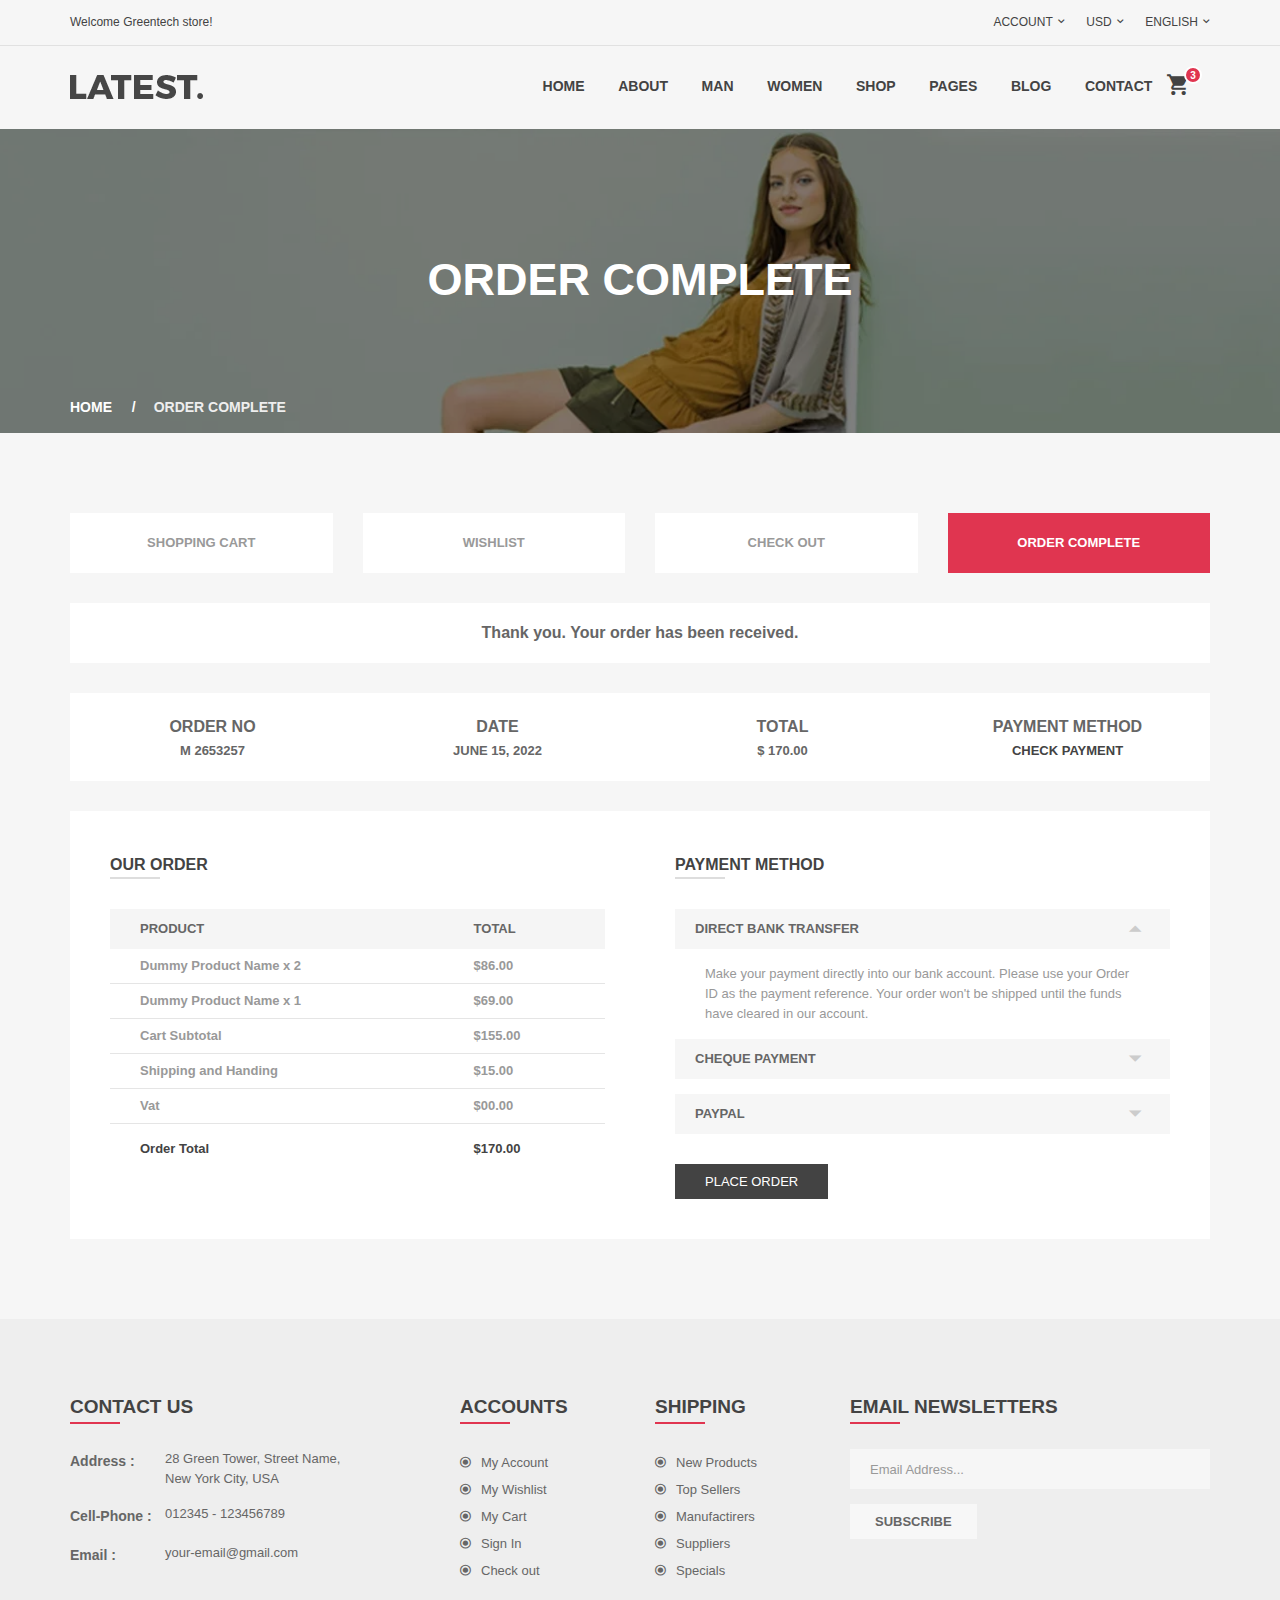
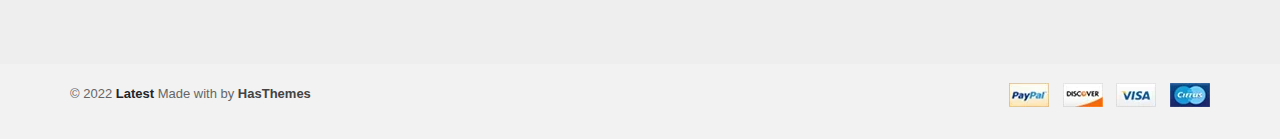
<file: template/order.html>
<!doctype html>
<html class="no-js" lang="en">
	<head>
		<meta charset="utf-8">
		<meta http-equiv="x-ua-compatible" content="ie=edge">
		<title>Order || Latest</title>
		<meta name="description" content="">
		<meta name="viewport" content="width=device-width, initial-scale=1">

		<link rel="shortcut icon" type="image/x-icon" href="img/favicon.ico">
		<!-- Place favicon.ico in the root directory -->

		<!-- all css here -->
		<!-- bootstrap v3.3.6 css -->
		<link rel="stylesheet" href="css/bootstrap.min.css">
		<!-- animate css -->
		<link rel="stylesheet" href="css/animate.css">
		<!-- jquery-ui.min css -->
		<link rel="stylesheet" href="css/jquery-ui.min.css">
		<!-- meanmenu css -->
		<link rel="stylesheet" href="css/meanmenu.min.css">
		<!-- owl carousel css -->
		<link rel="stylesheet" href="css/owl.carousel.min.css">
		<!-- slick css -->
		<link rel="stylesheet" href="css/slick.css">
		<!-- lightbox css -->
		<link rel="stylesheet" href="css/lightbox.min.css">
		<!-- material-design-iconic-font css -->
		<link rel="stylesheet" href="css/material-design-iconic-font.css">
		<!-- All common css of theme -->
		<link rel="stylesheet" href="css/default.css">
		<!-- style css -->
		<link rel="stylesheet" href="style.css">
        <!-- shortcode css -->
        <link rel="stylesheet" href="css/shortcode.css">
		<!-- responsive css -->
		<link rel="stylesheet" href="css/responsive.css">
		<!-- modernizr css -->
		<script src="js/vendor/modernizr-2.8.3.min.js"></script>
	</head>
	<body>	
		<!-- WRAPPER START -->
		<div class="wrapper bg-dark-white">
			<!-- HEADER-AREA START -->
			<header>
				<!-- Header Top start -->
				<div class="header-top">
					<div class="container">
						<div class="row">
							<div class="col-12 col-md-6">
								<div class="welcome-mes">
									<p>Welcome Greentech store!</p>
								</div>
							</div>
							<div class="col-12 col-md-6">
								<div class="header-right-menu text-center text-md-end">
									<ul>
										<li><a href="#">Account</a><i class="zmdi zmdi-chevron-down"></i>
											<ul>
												<li><a href="my-account.html">My Account</a></li>
												<li><a href="wishlist.html">My Wishlist</a></li>
												<li><a href="cart.html">My Cart</a></li>
												<li><a href="checkout.html">Checkout</a></li>
												<li><a href="order.html">Order</a></li>
												<li><a href="login.html">Log in</a></li>
											</ul>
										</li>
										<li><a href="#">usd</a><i class="zmdi zmdi-chevron-down"></i>
											<ul>
												<li><a href="#">eur</a></li>
												<li><a href="#">usd</a></li>
											</ul>
										</li>
										<li><a href="#">English</a><i class="zmdi zmdi-chevron-down"></i>
											<ul>
												<li><a href="#">English</a></li>
												<li><a href="#">France</a></li>
											</ul>
										</li>
									</ul>
								</div>								
							</div>
						</div>
					</div>
				</div>
				<!-- Header Top End -->
				<!-- Header Bottom Menu Area Start -->
				<div id="sticky-menu" class="header-bottom">
					<div class="container">
						<div class="row justify-content-between">
							<!-- logo start -->
							<div class="col-md col-6">
								<div class="top-logo">
									<a href="index.html"><img src="img/logo/logo.webp" alt="" /></a>
								</div>
							</div>
							<!-- logo end -->
							<!-- mainmenu area start -->
							<div class="col-md-auto col-6 d-flex justify-content-end">
								<!-- Menu Area -->
								<div class="mainmenu  position-relative">
									<nav>
										<ul>
											<li class="expand"><a href="index.html">Home</a>
												<ul class="restrain sub-menu">
													<li><a href="index.html">Home V1</a></li>
													<li><a href="index-2.html">Home V2</a></li>
												</ul>									
											</li>
											<li class="expand"><a href="about.html">About</a></li>
											<li class="expand position-static"><a href="single-product.html">Man</a>
												<div class="restrain mega-menu megamenu1">
													<span>
														<a class="mega-menu-title" href="shop-grid.html"> Dresses </a>
														<a href="single-product.html">Coctail</a>
														<a href="single-product.html">Day</a>
														<a href="single-product.html">Evening </a>
														<a href="single-product.html">Sports</a>
													</span>
													<span>
														<a class="mega-menu-title" href="shop-grid.html"> Handbags </a>
														<a href="single-product.html">Blazers</a>
														<a href="single-product.html">Table</a>
														<a href="single-product.html">Coats</a>
														<a href="single-product.html">Kids</a>
													</span>
													<span>
														<a class="mega-menu-title" href="shop-grid.html"> Clothing </a>
														<a href="single-product.html">T-Shirt</a>
														<a href="single-product.html">Coats</a>
														<a href="single-product.html">Jackets</a>
														<a href="single-product.html">Jeans</a>
													</span>

													<span class="block-last">
														<img class="img-fluid" src="img/megamenu/block_menu.webp" alt="" />
													</span>
												</div>
											</li>
											<li class="expand position-static"><a href="single-product.html">Women</a>
												<div class="restrain mega-menu megamenu2">
													<span>
														<a class="mega-menu-title" href="shop-grid.html">Rings</a>
														<a href="single-product.html">Coats & Jackets</a>
														<a href="single-product.html">Blazers</a>
														<a href="single-product.html">Jackets</a>
														<a href="single-product.html">Rincoats</a>
													</span>
													<span>
														<a class="mega-menu-title" href="single-product.html">Dresses</a>
														<a href="single-product.html">Ankle Boots</a>
														<a href="single-product.html">Footwear</a>
														<a href="single-product.html">Clog Sandals</a>
														<a href="single-product.html">Combat Boots</a>
													</span>
													<span>
														<a class="mega-menu-title" href="single-product.html">Accessories</a>
														<a href="single-product.html">Bootees bags</a>
														<a href="single-product.html">Blazers</a>
														<a href="single-product.html">Jackets</a>
														<a href="single-product.html">Shoes</a>
													</span>
													<span class="block-last">
														<a class="mega-menu-title" href="single-product.html">Top</a>
														<a href="single-product.html">Briefs</a>
														<a href="single-product.html">Camis</a>
														<a href="single-product.html">Nigntwears</a>
														<a href="single-product.html">Shapewears</a>
													</span>
												</div>
											</li>
											<li class="expand position-static"><a href="shop.html">Shop</a>
												<div class="restrain mega-menu megamenu4">
													<span>
														<a class="mega-menu-title" href="shop.html">Shop Pages</a>
														<a href="shop-list.html">List View </a>
														<a href="shop.html">Grid View</a>
														<a href="shop-sidebar.html">Shop Sidebar</a>
														<a href="shop-list-right-sidebar.html">Shop List Sidebar</a>
														<a href="shop-grid-right-sidebar.html">Shop Grid Sidebar</a>
														<a href="single-product.html">Single Product</a>
														<a href="single-product-sidebar.html">Single Product Sidebar</a>
													</span>
													<span class="block-last">
														<a class="mega-menu-title" href="product-details.html">Shop Page</a>
														<a href="my-account.html">My Account</a>
														<a href="wishlist.html">Wishlist</a>
														<a href="cart.html">Cart </a>
														<a href="checkout.html">Checkout </a>
														<a href="login.html">Login</a>
														<a href="order.html">Order</a>
													</span>
												</div>
											</li>
											<li class="expand"><a href="#">Pages</a>
												<ul class="restrain sub-menu">
													<li><a href="about.html">About Us</a></li>
													<li><a href="contact.html">Contact Us</a></li>
													<li><a href="checkout.html">Checkout</a></li>
													<li><a href="login.html">Login</a></li>
													<li><a href="my-account.html">My Account</a></li>
													<li><a href="order.html">Order</a></li>
													<li><a href="single-product.html">Product Details</a></li>
													<li><a href="shop.html">Shop Grid</a></li>
													<li><a href="shop-list.html">Shop List</a></li>
													<li><a href="cart.html">Shopping cart</a></li>
													<li><a href="wishlist.html">Wishlist</a></li>
													<li><a href="404.html">404 Error</a></li>
												</ul>									
											</li>
											<li class="expand"><a href="blog.html">Blog</a>
												<ul class="restrain sub-menu">
													<li><a href="blog.html">Blog</a></li><li><a href="single-blog.html">Single Blog</a></li>
													<li><a href="single-blog-sidebar.html">Single Blog Sidebar</a></li>
												</ul>									
											</li>
											<li class="expand"><a href="contact.html">Contact</a></li>
										</ul>
									</nav>
								</div>
								<!-- Menu Area -->
								<!-- Menu Cart Area Start -->
								<div class="mini-cart text-right">
									<ul>
										<li>
											<a class="cart-icon" href="#">
												<i class="zmdi zmdi-shopping-cart"></i>
												<span>3</span>
											</a>
											<div class="mini-cart-brief text-left">
												<div class="cart-items">
													<p class="mb-0">You have <span>03 items</span> in your shopping bag</p>
												</div>
												<div class="all-cart-product clearfix">
													<div class="single-cart clearfix">
														<div class="cart-photo">
															<a href="#"><img src="img/cart/1.webp" alt="" /></a>
														</div>
														<div class="cart-info">
															<h5><a href="#">dummy product name</a></h5>
															<p class="mb-0">Price : $ 100.00</p>
															<p class="mb-0">Qty : 02 </p>
															<span class="cart-delete"><a href="#"><i class="zmdi zmdi-close"></i></a></span>
														</div>
													</div>
													<div class="single-cart clearfix">
														<div class="cart-photo">
															<a href="#"><img src="img/cart/2.webp" alt="" /></a>
														</div>
														<div class="cart-info">
															<h5><a href="#">dummy product name</a></h5>
															<p class="mb-0">Price : $ 300.00</p>
															<p class="mb-0">Qty : 01 </p>
															<span class="cart-delete"><a href="#"><i class="zmdi zmdi-close"></i></a></span>
														</div>
													</div>
												</div>
												<div class="cart-totals">
													<h5 class="mb-0">Total <span class="floatright">$500.00</span></h5>
												</div>
												<div class="cart-bottom  clearfix">
													<a href="#" class="button-one floatleft text-uppercase" data-text="View cart">View cart</a>
													<a href="#" class="button-one floatright text-uppercase" data-text="Check out">Check out</a>
												</div>
											</div>
										</li>
									</ul>
								</div>
								<!-- Menu Cart Area Start -->
							</div>
							<!-- mainmenu area end -->
						</div>
					</div>
				</div>
				<!-- Header Menu Bottom Area Start -->
				<!-- Mobile-menu start -->
				<div class="mobile-menu-area">
					<div class="container-fluid">
						<div class="row">
							<div class="col-12 d-block d-md-none">
								<div class="mobile-menu">
									<nav id="dropdown">
										<ul>
											<li><a href="index.html">home</a>
												<ul>
													<li><a href="index.html">Home V1</a></li>
													<li><a href="index-2.html">Home V2</a></li>
												</ul>
											</li>
											<li><a href="shop.html">products</a></li>
											<li><a href="shop-sidebar.html">accesories</a></li>
											<li><a href="shop-list.html">lookbook</a></li>
											<li><a href="blog.html">blog</a>
												<ul>
													<li><a href="blog.html">Blog</a></li>
													<li><a href="single-blog.html">Single Blog</a></li>
													<li><a href="single-blog-sidebar.html">Single Blog Sidebar</a></li>
												</ul>
											</li>
											<li><a href="#">pages</a>
												<ul>
													<li><a href="shop.html">Shop</a></li>
													<li><a href="shop-sidebar.html">Shop Sidebar</a></li>
													<li><a href="shop-list.html">Shop List</a></li>
													<li><a href="single-product.html">Single Product</a></li>
													<li><a href="single-product-sidebar.html">Single Product Sidebar</a></li>
													<li><a href="cart.html">Shopping Cart</a></li>
													<li><a href="wishlist.html">Wishlist</a></li>
													<li><a href="checkout.html">Checkout</a></li>
													<li><a href="order.html">Order</a></li>
													<li><a href="login.html">login / Registration</a></li>
													<li><a href="my-account.html">My Account</a></li>
													<li><a href="404.html">404</a></li>
													<li><a href="blog.html">Blog</a></li>
													<li><a href="single-blog.html">Single Blog</a></li>
													<li><a href="single-blog-sidebar.html">Single Blog Sidebar</a></li>
													<li><a href="about.html">About Us</a></li>
													<li><a href="contact.html">Contact</a></li>
												</ul>
											</li>
											<li><a href="about.html">about us</a></li>
											<li><a href="contact.html">contact</a></li>
										</ul>
									</nav>
								</div>
							</div>
						</div>
					</div>
				</div>
				<!-- Mobile-menu end -->
			</header>
			<!-- HEADER-AREA END -->
			<!-- HEADING-BANNER START -->
			<div class="heading-banner-area overlay-bg">
				<div class="container">
					<div class="row">
						<div class="col-md-12">
							<div class="heading-banner">
								<div class="heading-banner-title">
									<h2>order complete</h2>
								</div>
								<div class="breadcumbs pb-15">
									<ul>
										<li><a href="index.html">Home</a></li>
										<li>order complete</li>
									</ul>
								</div>
							</div>
						</div>
					</div>
				</div>
			</div>
			<!-- HEADING-BANNER END -->
			<!-- ORDER-AREA START -->
			<div class="shopping-cart-area  pt-80 pb-80">
				<div class="container">	
					<div class="row">
						<div class="col-12">
							<div class="shopping-cart">
								<!-- Nav tabs -->
								<ul class="cart-page-menu row mb-30 nav flex-column flex-md-row">
									<li class="nav-item"><button class="nav-link" data-bs-target="#shopping-cart" data-bs-toggle="tab">shopping cart</button></li>
									<li class="nav-item"><button class="nav-link" data-bs-target="#wishlist" data-bs-toggle="tab">wishlist</button></li>
									<li class="nav-item"><button class="nav-link" data-bs-target="#check-out" data-bs-toggle="tab">check out</button></li>
									<li class="nav-item"><button class="nav-link active" data-bs-target="#order-complete" data-bs-toggle="tab">order complete</button></li>
								</ul>

								<!-- Tab panes -->
								<div class="tab-content">
									<!-- shopping-cart start -->
									<div class="tab-pane " id="shopping-cart">
										<form action="#">
											<div class="shop-cart-table">
												<div class="table-content table-responsive">
													<table>
														<thead>
															<tr>
																<th class="product-thumbnail">Product</th>
																<th class="product-price">Price</th>
																<th class="product-quantity">Quantity</th>
																<th class="product-subtotal">Total</th>
																<th class="product-remove">Remove</th>
															</tr>
														</thead>
														<tbody>
															<tr>
																<td class="product-thumbnail  text-start">
																	<!-- Single-product start -->
																	<div class="single-product">
																		<div class="product-img">
																			<a href="single-product.html"><img src="img/product/2.webp" alt="" /></a>
																		</div>
																		<div class="product-info">
																			<h4 class="post-title"><a class="text-light-black" href="#">dummy product name</a></h4>
																			<p class="mb-0">Color :  Black</p>
																			<p class="mb-0">Size :     SL</p>
																		</div>
																	</div>
																	<!-- Single-product end -->												
																</td>
																<td class="product-price">$56.00</td>
																<td class="product-quantity">
																	<div class="cart-plus-minus">
																		<input type="text" value="02" name="qtybutton" class="cart-plus-minus-box">
																	</div>
																</td>
																<td class="product-subtotal">$112.00</td>
																<td class="product-remove">
																	<a href="#"><i class="zmdi zmdi-close"></i></a>
																</td>
															</tr>
															<tr>
																<td class="product-thumbnail  text-left">
																	<!-- Single-product start -->
																	<div class="single-product">
																		<div class="product-img">
																			<a href="single-product.html"><img src="img/product/12.webp" alt="" /></a>
																		</div>
																		<div class="product-info">
																			<h4 class="post-title"><a class="text-light-black" href="#">dummy product name</a></h4>
																			<p class="mb-0">Color :  Black</p>
																			<p class="mb-0">Size :     SL</p>
																		</div>
																	</div>
																	<!-- Single-product end -->												
																</td>
																<td class="product-price">$56.00</td>
																<td class="product-quantity">
																	<div class="cart-plus-minus">
																		<input type="text" value="02" name="qtybutton" class="cart-plus-minus-box">
																	</div>
																</td>
																<td class="product-subtotal">$112.00</td>
																<td class="product-remove">
																	<a href="#"><i class="zmdi zmdi-close"></i></a>
																</td>
															</tr>
															<tr>
																<td class="product-thumbnail  text-left">
																	<!-- Single-product start -->
																	<div class="single-product">
																		<div class="product-img">
																			<a href="single-product.html"><img src="img/product/6.webp" alt="" /></a>
																		</div>
																		<div class="product-info">
																			<h4 class="post-title"><a class="text-light-black" href="#">dummy product name</a></h4>
																			<p class="mb-0">Color :  Black</p>
																			<p class="mb-0">Size :     SL</p>
																		</div>
																	</div>
																	<!-- Single-product end -->												
																</td>
																<td class="product-price">$56.00</td>
																<td class="product-quantity">
																	<div class="cart-plus-minus">
																		<input type="text" value="02" name="qtybutton" class="cart-plus-minus-box">
																	</div>
																</td>
																<td class="product-subtotal">$112.00</td>
																<td class="product-remove">
																	<a href="#"><i class="zmdi zmdi-close"></i></a>
																</td>
															</tr>
														</tbody>
													</table>
												</div>
											</div>
											<div class="row">
												<div class="col-md-6 col-sm-6 col-xs-12">
													<div class="customer-login mt-30">
														<h4 class="title-1 title-border text-uppercase">coupon discount</h4>
														<p class="text-gray">Enter your coupon code if you have one!</p>
														<input type="text" placeholder="Enter your code here.">
														<button type="submit" data-text="apply coupon" class="button-one submit-button mt-15">apply coupon</button>
													</div>
												</div>
												<div class="col-md-6 col-sm-6 col-xs-12">
													<div class="customer-login payment-details mt-30">
														<h4 class="title-1 title-border text-uppercase">payment details</h4>
														<table>
															<tbody>
																<tr>
																	<td class="text-left">Cart Subtotal</td>
																	<td class="text-right">$155.00</td>
																</tr>
																<tr>
																	<td class="text-left">Cart Subtotal</td>
																	<td class="text-right">$15.00</td>
																</tr>
																<tr>
																	<td class="text-left">Vat</td>
																	<td class="text-right">$00.00</td>
																</tr>
																<tr>
																	<td class="text-left">Order Total</td>
																	<td class="text-right">$170.00</td>
																</tr>
															</tbody>
														</table>
													</div>
												</div>
											</div>
											<div class="row">
												<div class="col-md-12">
													<div class="customer-login mt-30">
														<h4 class="title-1 title-border text-uppercase">culculate shipping</h4>
														<p class="text-gray">Enter your coupon code if you have one!</p>
														<div class="row">
															<div class="col-md-4 col-sm-4 col-xs-12">
																<input type="text" placeholder="Country">
															</div>
															<div class="col-md-4 col-sm-4 col-xs-12">
																<input type="text" placeholder="Region / State">
															</div>
															<div class="col-md-4 col-sm-4 col-xs-12">
																<input type="text" placeholder="Post code">
															</div>
														</div>
														<button type="submit" data-text="get a quote" class="button-one submit-button mt-15">get a quote</button>
													</div>											
												</div>
											</div>
										</form>		
									</div>
									<!-- shopping-cart end -->
									<!-- wishlist start -->
									<div class="tab-pane" id="wishlist">
										<form action="#">
											<div class="shop-cart-table">
												<div class="table-content table-responsive">
													<table>
														<thead>
															<tr>
																<th class="product-thumbnail">Product</th>
																<th class="product-price">Price</th>
																<th class="product-stock">stock status</th>
																<th class="product-add-cart">Add to cart</th>
																<th class="product-remove">Remove</th>
															</tr>
														</thead>
														<tbody>
															<tr>
																<td class="product-thumbnail  text-left">
																	<!-- Single-product start -->
																	<div class="single-product">
																		<div class="product-img">
																			<a href="single-product.html"><img src="img/product/2.webp" alt="" /></a>
																		</div>
																		<div class="product-info">
																			<h4 class="post-title"><a class="text-light-black" href="#">dummy product name</a></h4>
																			<p class="mb-0">Color :  Black</p>
																			<p class="mb-0">Size : SL</p>
																		</div>
																	</div>
																	<!-- Single-product end -->				
																</td>
																<td class="product-price">$56.00</td>
																<td class="product-stock">in stock</td>
																<td class="product-add-cart">
																	<a class="text-light-black" href="#"><i class="zmdi zmdi-shopping-cart-plus"></i></a>
																</td>
																<td class="product-remove">
																	<a href="#"><i class="zmdi zmdi-close"></i></a>
																</td>
															</tr>
															<tr>
																<td class="product-thumbnail  text-left">
																	<!-- Single-product start -->
																	<div class="single-product">
																		<div class="product-img">
																			<a href="single-product.html"><img src="img/product/12.webp" alt="" /></a>
																		</div>
																		<div class="product-info">
																			<h4 class="post-title"><a class="text-light-black" href="#">dummy product name</a></h4>
																			<p class="mb-0">Color :  Black</p>
																			<p class="mb-0">Size :     SL</p>
																		</div>
																	</div>
																	<!-- Single-product end -->												
																</td>
																<td class="product-price">$56.00</td>
																<td class="product-stock">in stock</td>
																<td class="product-add-cart">
																	<a class="text-light-black" href="#"><i class="zmdi zmdi-shopping-cart-plus"></i></a>
																</td>
																<td class="product-remove">
																	<a href="#"><i class="zmdi zmdi-close"></i></a>
																</td>
															</tr>
															<tr>
																<td class="product-thumbnail  text-left">
																	<!-- Single-product start -->
																	<div class="single-product">
																		<div class="product-img">
																			<a href="single-product.html"><img src="img/product/6.webp" alt="" /></a>
																		</div>
																		<div class="product-info">
																			<h4 class="post-title"><a class="text-light-black" href="#">dummy product name</a></h4>
																			<p class="mb-0">Color :  Black</p>
																			<p class="mb-0">Size :     SL</p>
																		</div>
																	</div>
																	<!-- Single-product end -->												
																</td>
																<td class="product-price">$56.00</td>
																<td class="product-stock">in stock</td>
																<td class="product-add-cart">
																	<a class="text-light-black" href="#"><i class="zmdi zmdi-shopping-cart-plus"></i></a>
																</td>
																<td class="product-remove">
																	<a href="#"><i class="zmdi zmdi-close"></i></a>
																</td>
															</tr>
														</tbody>
													</table>
												</div>
											</div>
										</form>									
									</div>
									<!-- wishlist end -->
									<!-- check-out start -->
									<div class="tab-pane" id="check-out">
										<form action="#">
											<div class="shop-cart-table check-out-wrap">
												<div class="row">
													<div class="col-md-6 col-12">
														<div class="billing-details pr-20">
															<h4 class="title-1 title-border text-uppercase mb-30">billing details</h4>
															<input type="text" placeholder="Your name here...">
															<input type="text" placeholder="Email address here...">
															<input type="text" placeholder="Phone here...">
															<input type="text" placeholder="Company neme here...">
															<select class="custom-select mb-15">
																<option>Contry</option>
																<option>Bangladesh</option>
																<option>United States</option>
																<option>united Kingdom</option>
																<option>Australia</option>
																<option>Canada</option>
															</select>
															<select class="custom-select mb-15">
																<option>State</option>
																<option>Dhaka</option>
																<option>New York</option>
																<option>London</option>
																<option>Melbourne</option>
																<option>Ottawa</option>
															</select>
															<select class="custom-select mb-15">
																<option>Town / City</option>
																<option>Dhaka</option>
																<option>New York</option>
																<option>London</option>
																<option>Melbourne</option>
																<option>Ottawa</option>
															</select>
															<textarea class="custom-textarea" placeholder="Your address here..." ></textarea>
														</div>
													</div>
													<div class="col-md-6 col-12 mt-xs-30">
														<div class="billing-details pl-20">
															<h4 class="title-1 title-border text-uppercase mb-30">ship to different address</h4>
															<input type="text" placeholder="Your name here...">
															<input type="text" placeholder="Email address here...">
															<input type="text" placeholder="Phone here...">
															<input type="text" placeholder="Company neme here...">
															<select class="custom-select mb-15">
																<option>Contry</option>
																<option>Bangladesh</option>
																<option>United States</option>
																<option>united Kingdom</option>
																<option>Australia</option>
																<option>Canada</option>
															</select>
															<select class="custom-select mb-15">
																<option>State</option>
																<option>Dhaka</option>
																<option>New York</option>
																<option>London</option>
																<option>Melbourne</option>
																<option>Ottawa</option>
															</select>
															<select class="custom-select mb-15">
																<option>Town / City</option>
																<option>Dhaka</option>
																<option>New York</option>
																<option>London</option>
																<option>Melbourne</option>
																<option>Ottawa</option>
															</select>
															<textarea class="custom-textarea" placeholder="Your address here..." ></textarea>
														</div>
													</div>
													<div class="col-md-6 col-12">
														<div class="our-order payment-details mt-60 pr-20">
															<h4 class="title-1 title-border text-uppercase mb-30">our order</h4>
															<table>
																<thead>
																	<tr>
																		<th><strong>Product</strong></th>
																		<th class="text-right"><strong>Total</strong></th>
																	</tr>
																</thead>
																<tbody>
																	<tr>
																		<td>Dummy Product Name  x 2</td>
																		<td class="text-right">$86.00</td>
																	</tr>
																	<tr>
																		<td>Dummy Product Name  x 1</td>
																		<td class="text-right">$69.00</td>
																	</tr>
																	<tr>
																		<td>Cart Subtotal</td>
																		<td class="text-right">$155.00</td>
																	</tr>
																	<tr>
																		<td>Shipping and Handing</td>
																		<td class="text-right">$15.00</td>
																	</tr>
																	<tr>
																		<td>Vat</td>
																		<td class="text-right">$00.00</td>
																	</tr>
																	<tr>
																		<td>Order Total</td>
																		<td class="text-right">$170.00</td>
																	</tr>
																</tbody>
															</table>
														</div>
													</div>
													<!-- payment-method -->
													<div class="col-md-6 col-12">
														<div class="payment-method mt-60  pl-20">
															<h4 class="title-1 title-border text-uppercase mb-30">payment method</h4>
															<div class="payment-accordion">
																<!-- Accordion start  -->
																<h3 class="payment-accordion-toggle active">Direct Bank Transfer</h3>
																<div class="payment-content default">
																	<p>Make your payment directly into our bank account. Please use your Order ID as the payment reference. Your order won't be shipped until the funds have cleared in our account.</p>
																</div> 
																<!-- Accordion end -->
																<!-- Accordion start -->
																<h3 class="payment-accordion-toggle">Cheque Payment</h3>
																<div class="payment-content">
																	<p>Please send your cheque to Store Name, Store Street, Store Town, Store State / County, Store Postcode.</p>
																</div>
																<!-- Accordion end -->
																<!-- Accordion start -->
																<h3 class="payment-accordion-toggle">PayPal</h3>
																<div class="payment-content">
																	<p>Pay via PayPal; you can pay with your credit card if you don�t have a PayPal account.</p>
																	<a href="#"><img src="img/payment/1.webp" alt="" /></a>
																	<a href="#"><img src="img/payment/2.webp" alt="" /></a>
																	<a href="#"><img src="img/payment/3.webp" alt="" /></a>
																	<a href="#"><img src="img/payment/4.webp" alt="" /></a>
																</div>
																<!-- Accordion end --> 
																<button class="button-one submit-button mt-15" data-text="place order" type="submit">place order</button>			
															</div>															
														</div>
													</div>
												</div>
											</div>
										</form>											
									</div>
									<!-- check-out end -->
									<!-- order-complete start -->
									<div class="tab-pane active" id="order-complete">
										<form action="#">
											<div class="thank-recieve bg-white mb-30">
												<p>Thank you. Your order has been received.</p>
											</div>
											<div class="order-info bg-white text-center clearfix mb-30">
												<div class="single-order-info">
													<h4 class="title-1 text-uppercase text-light-black mb-0">order no</h4>
													<p class="text-uppercase text-light-black mb-0"><strong>m 2653257</strong></p>
												</div>
												<div class="single-order-info">
													<h4 class="title-1 text-uppercase text-light-black mb-0">Date</h4>
													<p class="text-uppercase text-light-black mb-0"><strong>june 15, 2022</strong></p>
												</div>
												<div class="single-order-info">
													<h4 class="title-1 text-uppercase text-light-black mb-0">Total</h4>
													<p class="text-uppercase text-light-black mb-0"><strong>$ 170.00</strong></p>
												</div>
												<div class="single-order-info">
													<h4 class="title-1 text-uppercase text-light-black mb-0">payment method</h4>
													<p class="text-uppercase text-light-black mb-0"><a href="#"><strong>check payment</strong></a></p>
												</div>
											</div>
											<div class="shop-cart-table check-out-wrap">
												<div class="row">
													<div class="col-md-6 col-12">
														<div class="our-order payment-details pr-20">
															<h4 class="title-1 title-border text-uppercase mb-30">our order</h4>
															<table>
																<thead>
																	<tr>
																		<th><strong>Product</strong></th>
																		<th class="text-right"><strong>Total</strong></th>
																	</tr>
																</thead>
																<tbody>
																	<tr>
																		<td>Dummy Product Name  x 2</td>
																		<td class="text-right">$86.00</td>
																	</tr>
																	<tr>
																		<td>Dummy Product Name  x 1</td>
																		<td class="text-right">$69.00</td>
																	</tr>
																	<tr>
																		<td>Cart Subtotal</td>
																		<td class="text-right">$155.00</td>
																	</tr>
																	<tr>
																		<td>Shipping and Handing</td>
																		<td class="text-right">$15.00</td>
																	</tr>
																	<tr>
																		<td>Vat</td>
																		<td class="text-right">$00.00</td>
																	</tr>
																	<tr>
																		<td>Order Total</td>
																		<td class="text-right">$170.00</td>
																	</tr>
																</tbody>
															</table>
														</div>
													</div>
													<!-- payment-method -->
													<div class="col-md-6 col-12 mt-xs-30">
														<div class="payment-method  pl-20">
															<h4 class="title-1 title-border text-uppercase mb-30">payment method</h4>
															<div class="payment-accordion">
																<!-- Accordion start  -->
																<h3 class="payment-accordion-toggle active">Direct Bank Transfer</h3>
																<div class="payment-content default">
																	<p>Make your payment directly into our bank account. Please use your Order ID as the payment reference. Your order won't be shipped until the funds have cleared in our account.</p>
																</div> 
																<!-- Accordion end -->
																<!-- Accordion start -->
																<h3 class="payment-accordion-toggle">Cheque Payment</h3>
																<div class="payment-content">
																	<p>Please send your cheque to Store Name, Store Street, Store Town, Store State / County, Store Postcode.</p>
																</div>
																<!-- Accordion end -->
																<!-- Accordion start -->
																<h3 class="payment-accordion-toggle">PayPal</h3>
																<div class="payment-content">
																	<p>Pay via PayPal; you can pay with your credit card if you don�t have a PayPal account.</p>
																	<a href="#"><img src="img/payment/1.webp" alt="" /></a>
																	<a href="#"><img src="img/payment/2.webp" alt="" /></a>
																	<a href="#"><img src="img/payment/3.webp" alt="" /></a>
																	<a href="#"><img src="img/payment/4.webp" alt="" /></a>
																</div>
																<!-- Accordion end --> 
																<button class="button-one submit-button mt-15" data-text="place order" type="submit">place order</button>			
															</div>															
														</div>
													</div>
												</div>
											</div>
										</form>										
									</div>
									<!-- order-complete end -->
								</div>

							</div>
						</div>
					</div>
				</div>
			</div>
			<!-- ORDER-AREA END -->
			<!-- FOOTER START -->
			<footer>
				<!-- Footer-area start -->
				<div class="footer-area footer-3">
					<div class="container">
						<div class="row">
							<div class="col-lg-4 col-md-5 col-12">
								<div class="single-footer">
									<h3 class="footer-title  title-border">Contact Us</h3>
									<ul class="footer-contact">
										<li><span>Address :</span>28 Green Tower, Street Name,<br>New York City, USA</li>
										<li><span>Cell-Phone :</span>012345 - 123456789</li>
										<li><span>Email :</span>your-email@gmail.com</li>
									</ul>
								</div>
							</div>
							<div class="col-lg-2 col-md-3 col-12">
								<div class="single-footer">
									<h3 class="footer-title  title-border">accounts</h3>
									<ul class="footer-menu">
										<li><a href="#"><i class="zmdi zmdi-dot-circle"></i>My Account</a></li>
										<li><a href="#"><i class="zmdi zmdi-dot-circle"></i>My Wishlist</a></li>
										<li><a href="#"><i class="zmdi zmdi-dot-circle"></i>My Cart</a></li>
										<li><a href="#"><i class="zmdi zmdi-dot-circle"></i>Sign In</a></li>
										<li><a href="#"><i class="zmdi zmdi-dot-circle"></i>Check out</a></li>
									</ul>
								</div>
							</div>
							<div class="col-lg-2 d-none d-lg-block col-12">
								<div class="single-footer">
									<h3 class="footer-title  title-border">shipping</h3>
									<ul class="footer-menu">
										<li><a href="#"><i class="zmdi zmdi-dot-circle"></i>New Products</a></li>
										<li><a href="#"><i class="zmdi zmdi-dot-circle"></i>Top Sellers</a></li>
										<li><a href="#"><i class="zmdi zmdi-dot-circle"></i>Manufactirers</a></li>
										<li><a href="#"><i class="zmdi zmdi-dot-circle"></i>Suppliers</a></li>
										<li><a href="#"><i class="zmdi zmdi-dot-circle"></i>Specials</a></li>
									</ul>
								</div>
							</div>
							<div class="col-md-4 col-12">
								<div class="single-footer">
									<h3 class="footer-title  title-border">Email Newsletters</h3>
									<div class="footer-subscribe">
										<form action="#">
											<input type="text" name="email" placeholder="Email Address..." />
											<button class="button-one submit-btn-4" type="submit" data-text="Subscribe">Subscribe</button>
										</form>
									</div>
								</div>
							</div>
						</div>
					</div>
				</div>
				<!-- Footer-area end -->
				<!-- Copyright-area start -->
				<div class="copyright-area copyright-2">
					<div class="container">
						<div class="row justify-content-md-between justify-content-center">
							<div class="col-md-auto col-12">
								<div class="copyright">
									<p>&copy; 2022 <b class="text-dark">Latest</b> Made with <i class="fa fa-heart text-danger"></i> by <a href="https://hasthemes.com/"><b>HasThemes</b></a></p>
								</div>
							</div>
							<div class="col-md-auto col-12">
								<div class="payment  text-right">
									<a href="#"><img src="img/payment/1.webp" alt="" /></a>
									<a href="#"><img src="img/payment/2.webp" alt="" /></a>
									<a href="#"><img src="img/payment/3.webp" alt="" /></a>
									<a href="#"><img src="img/payment/4.webp" alt="" /></a>
								</div>
							</div>
						</div>
					</div>
				</div>
				<!-- Copyright-area start -->
			</footer>
			<!-- FOOTER END -->

			<!-- QUICKVIEW PRODUCT -->
			<div id="quickview-wrapper">
				<!-- Modal -->
				<div class="modal fade" id="productModal" tabindex="-1" role="dialog">
					 <div class="modal-dialog" role="document">
						 <div class="modal-content">
							 <div class="modal-header">
								 <button type="button" class="btn-close" data-bs-dismiss="modal" aria-label="Close"></button>
							 </div>
							 <div class="modal-body">
								 <div class="modal-product">
									 <div class="product-images">
										 <div class="main-image images">
											 <img alt="#" src="img/product/quickview-photo.webp"/>
										 </div>
									 </div><!-- .product-images -->
 
									 <div class="product-info">
										 <h1>Aenean eu tristique</h1>
										 <div class="price-box-3">
											 <hr />
											 <div class="s-price-box">
												 <span class="new-price">$160.00</span>
												 <span class="old-price">$190.00</span>
											 </div>
											 <hr />
										 </div>
										 <a href="shop.html" class="see-all">See all features</a>
										 <div class="quick-add-to-cart">
											 <form method="post" class="cart">
												 <div class="numbers-row">
													 <input type="number" min="1" id="french-hens" value="3">
												 </div>
												 <button class="single_add_to_cart_button" type="submit">Add to cart</button>
											 </form>
										 </div>
										 <div class="quick-desc">
											 Lorem ipsum dolor sit amet, consectetur adipiscing elit. Nam fringilla augue nec est tristique auctor. Donec non est at libero.
										 </div>
										 <div class="social-sharing">
											 <div class="widget widget_socialsharing_widget">
												 <h3 class="widget-title-modal">Share this product</h3>
												 <ul class="social-icons">
													 <li><a target="_blank" title="Google +" href="#" class="gplus social-icon"><i class="zmdi zmdi-google-plus"></i></a></li>
													 <li><a target="_blank" title="Twitter" href="#" class="twitter social-icon"><i class="zmdi zmdi-twitter"></i></a></li>
													 <li><a target="_blank" title="Facebook" href="#" class="facebook social-icon"><i class="zmdi zmdi-facebook"></i></a></li>
													 <li><a target="_blank" title="LinkedIn" href="#" class="linkedin social-icon"><i class="zmdi zmdi-linkedin"></i></a></li>
												 </ul>
											 </div>
										 </div>
									 </div><!-- .product-info -->
								 </div><!-- .modal-product -->
							 </div><!-- .modal-body -->
						 </div><!-- .modal-content -->
					 </div><!-- .modal-dialog -->
				</div>
				<!-- END Modal -->
			</div>
			 <!-- END QUICKVIEW PRODUCT -->
			
		</div>
		<!-- WRAPPER END -->

		<!-- all js here -->
		<!-- jquery latest version -->
		<script src="js/vendor/jquery-1.12.4.min.js"></script>
		<!-- bootstrap js -->
		<script src="js/bootstrap.bundle.min.js"></script>
		<!-- jquery.meanmenu js -->
		<script src="js/jquery.meanmenu.js"></script>
		<!-- slick.min js -->
		<script src="js/slick.min.js"></script>
		<!-- jquery.treeview js -->
		<script src="js/jquery.treeview.js"></script>
		<!-- lightbox.min js -->
		<script src="js/lightbox.min.js"></script>
		<!-- jquery-ui js -->
		<script src="js/jquery-ui.min.js"></script>
		<!-- owl.carousel js -->
		<script src="js/owl.carousel.min.js"></script>
		<!-- jquery.nicescroll.min js -->
		<script src="js/jquery.nicescroll.min.js"></script>
		<!-- countdon.min js -->
		<script src="js/countdon.min.js"></script>
		<!-- wow js -->
		<script src="js/wow.min.js"></script>
		<!-- plugins js -->
		<script src="js/plugins.js"></script>
		<!-- main js -->
		<script src="js/main.js"></script>
	</body>
</html>
</file>
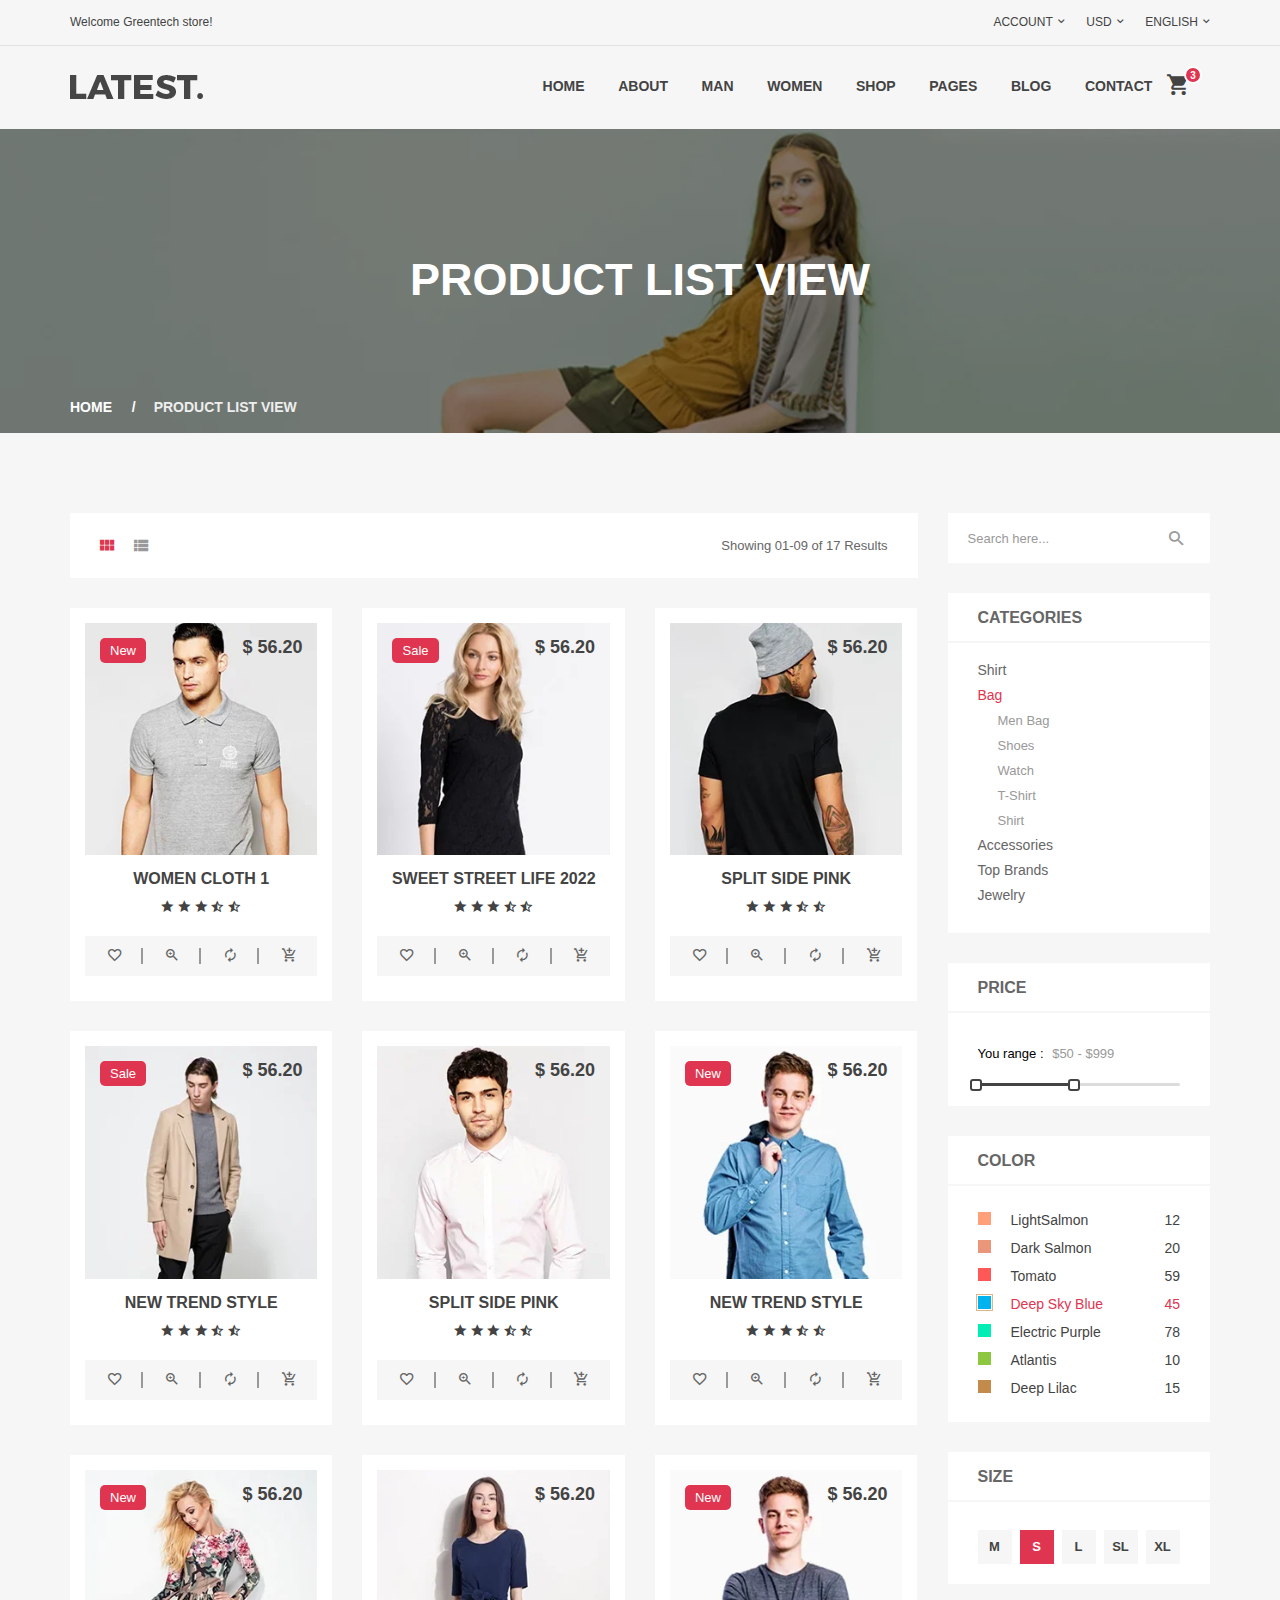
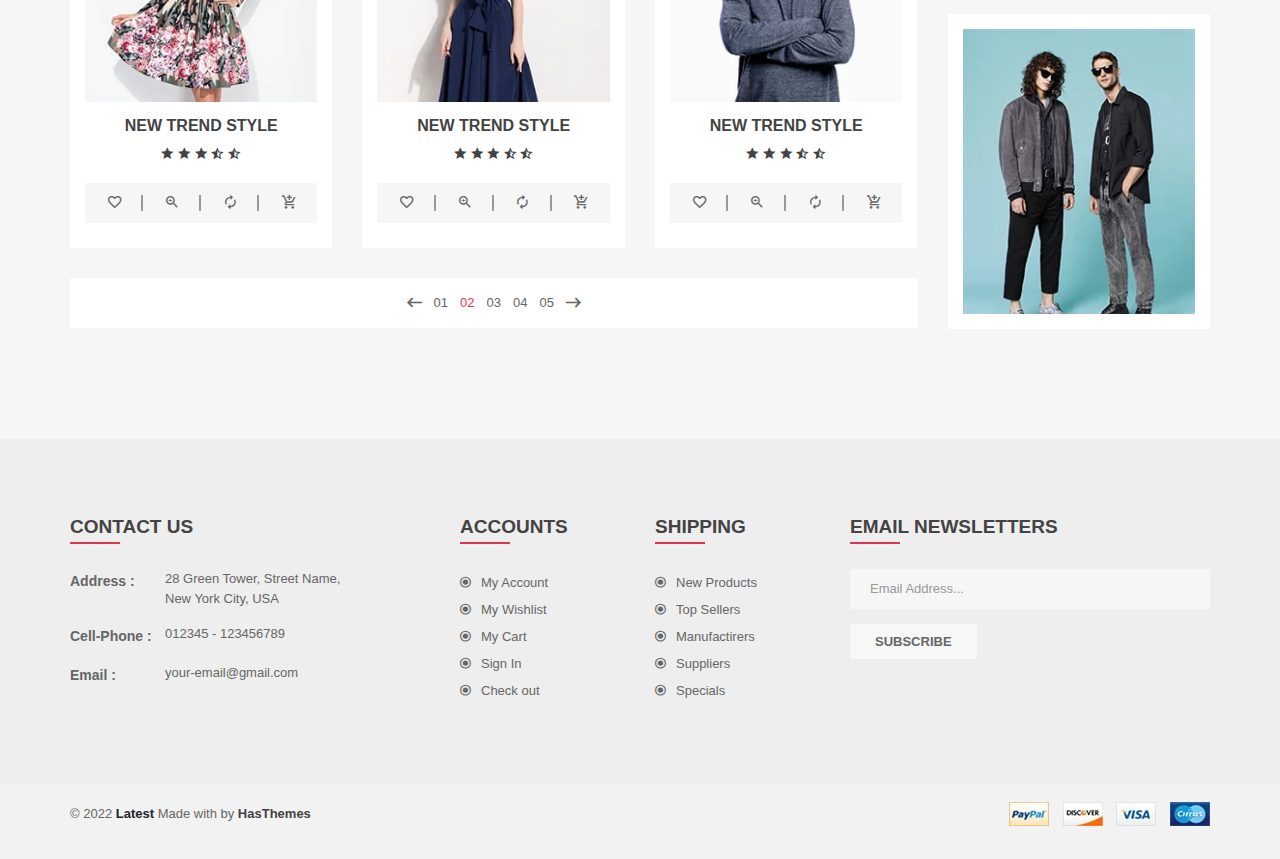
<file: template/shop-grid-right-sidebar.html>
<!doctype html>
<html class="no-js" lang="en">
	<head>
		<meta charset="utf-8">
		<meta http-equiv="x-ua-compatible" content="ie=edge">
		<title>Shop Grid || Latest</title>
		<meta name="description" content="">
		<meta name="viewport" content="width=device-width, initial-scale=1">

		<link rel="shortcut icon" type="image/x-icon" href="img/favicon.ico">
		<!-- Place favicon.ico in the root directory -->

		<!-- all css here -->
		<!-- bootstrap v3.3.6 css -->
		<link rel="stylesheet" href="css/bootstrap.min.css">
		<!-- animate css -->
		<link rel="stylesheet" href="css/animate.css">
		<!-- jquery-ui.min css -->
		<link rel="stylesheet" href="css/jquery-ui.min.css">
		<!-- meanmenu css -->
		<link rel="stylesheet" href="css/meanmenu.min.css">
		<!-- owl carousel css -->
		<link rel="stylesheet" href="css/owl.carousel.min.css">
		<!-- slick css -->
		<link rel="stylesheet" href="css/slick.css">
		<!-- lightbox css -->
		<link rel="stylesheet" href="css/lightbox.min.css">
		<!-- material-design-iconic-font css -->
		<link rel="stylesheet" href="css/material-design-iconic-font.css">
		<!-- All common css of theme -->
		<link rel="stylesheet" href="css/default.css">
		<!-- style css -->
		<link rel="stylesheet" href="style.css">
        <!-- shortcode css -->
        <link rel="stylesheet" href="css/shortcode.css">
		<!-- responsive css -->
		<link rel="stylesheet" href="css/responsive.css">
		<!-- modernizr css -->
		<script src="js/vendor/modernizr-2.8.3.min.js"></script>
	</head>
	<body>	
		<!-- WRAPPER START -->
		<div class="wrapper bg-dark-white">
			<!-- HEADER-AREA START -->
			<header>
				<!-- Header Top start -->
				<div class="header-top">
					<div class="container">
						<div class="row">
							<div class="col-12 col-md-6">
								<div class="welcome-mes">
									<p>Welcome Greentech store!</p>
								</div>
							</div>
							<div class="col-12 col-md-6">
								<div class="header-right-menu text-center text-md-end">
									<ul>
										<li><a href="#">Account</a><i class="zmdi zmdi-chevron-down"></i>
											<ul>
												<li><a href="my-account.html">My Account</a></li>
												<li><a href="wishlist.html">My Wishlist</a></li>
												<li><a href="cart.html">My Cart</a></li>
												<li><a href="checkout.html">Checkout</a></li>
												<li><a href="order.html">Order</a></li>
												<li><a href="login.html">Log in</a></li>
											</ul>
										</li>
										<li><a href="#">usd</a><i class="zmdi zmdi-chevron-down"></i>
											<ul>
												<li><a href="#">eur</a></li>
												<li><a href="#">usd</a></li>
											</ul>
										</li>
										<li><a href="#">English</a><i class="zmdi zmdi-chevron-down"></i>
											<ul>
												<li><a href="#">English</a></li>
												<li><a href="#">France</a></li>
											</ul>
										</li>
									</ul>
								</div>								
							</div>
						</div>
					</div>
				</div>
				<!-- Header Top End -->
				<!-- Header Bottom Menu Area Start -->
				<div id="sticky-menu" class="header-bottom">
					<div class="container">
						<div class="row justify-content-between">
							<!-- logo start -->
							<div class="col-md col-6">
								<div class="top-logo">
									<a href="index.html"><img src="img/logo/logo.webp" alt="" /></a>
								</div>
							</div>
							<!-- logo end -->
							<!-- mainmenu area start -->
							<div class="col-md-auto col-6 d-flex justify-content-end">
								<!-- Menu Area -->
								<div class="mainmenu  position-relative">
									<nav>
										<ul>
											<li class="expand"><a href="index.html">Home</a>
												<ul class="restrain sub-menu">
													<li><a href="index.html">Home V1</a></li>
													<li><a href="index-2.html">Home V2</a></li>
												</ul>									
											</li>
											<li class="expand"><a href="about.html">About</a></li>
											<li class="expand position-static"><a href="single-product.html">Man</a>
												<div class="restrain mega-menu megamenu1">
													<span>
														<a class="mega-menu-title" href="shop-grid.html"> Dresses </a>
														<a href="single-product.html">Coctail</a>
														<a href="single-product.html">Day</a>
														<a href="single-product.html">Evening </a>
														<a href="single-product.html">Sports</a>
													</span>
													<span>
														<a class="mega-menu-title" href="shop-grid.html"> Handbags </a>
														<a href="single-product.html">Blazers</a>
														<a href="single-product.html">Table</a>
														<a href="single-product.html">Coats</a>
														<a href="single-product.html">Kids</a>
													</span>
													<span>
														<a class="mega-menu-title" href="shop-grid.html"> Clothing </a>
														<a href="single-product.html">T-Shirt</a>
														<a href="single-product.html">Coats</a>
														<a href="single-product.html">Jackets</a>
														<a href="single-product.html">Jeans</a>
													</span>

													<span class="block-last">
														<img class="img-fluid" src="img/megamenu/block_menu.webp" alt="" />
													</span>
												</div>
											</li>
											<li class="expand position-static"><a href="single-product.html">Women</a>
												<div class="restrain mega-menu megamenu2">
													<span>
														<a class="mega-menu-title" href="shop-grid.html">Rings</a>
														<a href="single-product.html">Coats & Jackets</a>
														<a href="single-product.html">Blazers</a>
														<a href="single-product.html">Jackets</a>
														<a href="single-product.html">Rincoats</a>
													</span>
													<span>
														<a class="mega-menu-title" href="single-product.html">Dresses</a>
														<a href="single-product.html">Ankle Boots</a>
														<a href="single-product.html">Footwear</a>
														<a href="single-product.html">Clog Sandals</a>
														<a href="single-product.html">Combat Boots</a>
													</span>
													<span>
														<a class="mega-menu-title" href="single-product.html">Accessories</a>
														<a href="single-product.html">Bootees bags</a>
														<a href="single-product.html">Blazers</a>
														<a href="single-product.html">Jackets</a>
														<a href="single-product.html">Shoes</a>
													</span>
													<span class="block-last">
														<a class="mega-menu-title" href="single-product.html">Top</a>
														<a href="single-product.html">Briefs</a>
														<a href="single-product.html">Camis</a>
														<a href="single-product.html">Nigntwears</a>
														<a href="single-product.html">Shapewears</a>
													</span>
												</div>
											</li>
											<li class="expand position-static"><a href="shop.html">Shop</a>
												<div class="restrain mega-menu megamenu4">
													<span>
														<a class="mega-menu-title" href="shop.html">Shop Pages</a>
														<a href="shop-list.html">List View </a>
														<a href="shop.html">Grid View</a>
														<a href="shop-sidebar.html">Shop Sidebar</a>
														<a href="shop-list-right-sidebar.html">Shop List Sidebar</a>
														<a href="shop-grid-right-sidebar.html">Shop Grid Sidebar</a>
														<a href="single-product.html">Single Product</a>
														<a href="single-product-sidebar.html">Single Product Sidebar</a>
													</span>
													<span class="block-last">
														<a class="mega-menu-title" href="product-details.html">Shop Page</a>
														<a href="my-account.html">My Account</a>
														<a href="wishlist.html">Wishlist</a>
														<a href="cart.html">Cart </a>
														<a href="checkout.html">Checkout </a>
														<a href="login.html">Login</a>
														<a href="order.html">Order</a>
													</span>
												</div>
											</li>
											<li class="expand"><a href="#">Pages</a>
												<ul class="restrain sub-menu">
													<li><a href="about.html">About Us</a></li>
													<li><a href="contact.html">Contact Us</a></li>
													<li><a href="checkout.html">Checkout</a></li>
													<li><a href="login.html">Login</a></li>
													<li><a href="my-account.html">My Account</a></li>
													<li><a href="order.html">Order</a></li>
													<li><a href="single-product.html">Product Details</a></li>
													<li><a href="shop.html">Shop Grid</a></li>
													<li><a href="shop-list.html">Shop List</a></li>
													<li><a href="cart.html">Shopping cart</a></li>
													<li><a href="wishlist.html">Wishlist</a></li>
													<li><a href="404.html">404 Error</a></li>
												</ul>									
											</li>
											<li class="expand"><a href="blog.html">Blog</a>
												<ul class="restrain sub-menu">
													<li><a href="blog.html">Blog</a></li><li><a href="single-blog.html">Single Blog</a></li>
													<li><a href="single-blog-sidebar.html">Single Blog Sidebar</a></li>
												</ul>									
											</li>
											<li class="expand"><a href="contact.html">Contact</a></li>
										</ul>
									</nav>
								</div>
								<!-- Menu Area -->
								<!-- Menu Cart Area Start -->
								<div class="mini-cart text-right">
									<ul>
										<li>
											<a class="cart-icon" href="#">
												<i class="zmdi zmdi-shopping-cart"></i>
												<span>3</span>
											</a>
											<div class="mini-cart-brief text-left">
												<div class="cart-items">
													<p class="mb-0">You have <span>03 items</span> in your shopping bag</p>
												</div>
												<div class="all-cart-product clearfix">
													<div class="single-cart clearfix">
														<div class="cart-photo">
															<a href="#"><img src="img/cart/1.webp" alt="" /></a>
														</div>
														<div class="cart-info">
															<h5><a href="#">dummy product name</a></h5>
															<p class="mb-0">Price : $ 100.00</p>
															<p class="mb-0">Qty : 02 </p>
															<span class="cart-delete"><a href="#"><i class="zmdi zmdi-close"></i></a></span>
														</div>
													</div>
													<div class="single-cart clearfix">
														<div class="cart-photo">
															<a href="#"><img src="img/cart/2.webp" alt="" /></a>
														</div>
														<div class="cart-info">
															<h5><a href="#">dummy product name</a></h5>
															<p class="mb-0">Price : $ 300.00</p>
															<p class="mb-0">Qty : 01 </p>
															<span class="cart-delete"><a href="#"><i class="zmdi zmdi-close"></i></a></span>
														</div>
													</div>
												</div>
												<div class="cart-totals">
													<h5 class="mb-0">Total <span class="floatright">$500.00</span></h5>
												</div>
												<div class="cart-bottom  clearfix">
													<a href="#" class="button-one floatleft text-uppercase" data-text="View cart">View cart</a>
													<a href="#" class="button-one floatright text-uppercase" data-text="Check out">Check out</a>
												</div>
											</div>
										</li>
									</ul>
								</div>
								<!-- Menu Cart Area Start -->
							</div>
							<!-- mainmenu area end -->
						</div>
					</div>
				</div>
				<!-- Header Menu Bottom Area Start -->
				<!-- Mobile-menu start -->
				<div class="mobile-menu-area">
					<div class="container-fluid">
						<div class="row">
							<div class="col-12 d-block d-md-none">
								<div class="mobile-menu">
									<nav id="dropdown">
										<ul>
											<li><a href="index.html">home</a>
												<ul>
													<li><a href="index.html">Home V1</a></li>
													<li><a href="index-2.html">Home V2</a></li>
												</ul>
											</li>
											<li><a href="shop.html">products</a></li>
											<li><a href="shop-sidebar.html">accesories</a></li>
											<li><a href="shop-list.html">lookbook</a></li>
											<li><a href="blog.html">blog</a>
												<ul>
													<li><a href="blog.html">Blog</a></li>
													<li><a href="single-blog.html">Single Blog</a></li>
													<li><a href="single-blog-sidebar.html">Single Blog Sidebar</a></li>
												</ul>
											</li>
											<li><a href="#">pages</a>
												<ul>
													<li><a href="shop.html">Shop</a></li>
													<li><a href="shop-sidebar.html">Shop Sidebar</a></li>
													<li><a href="shop-list.html">Shop List</a></li>
													<li><a href="single-product.html">Single Product</a></li>
													<li><a href="single-product-sidebar.html">Single Product Sidebar</a></li>
													<li><a href="cart.html">Shopping Cart</a></li>
													<li><a href="wishlist.html">Wishlist</a></li>
													<li><a href="checkout.html">Checkout</a></li>
													<li><a href="order.html">Order</a></li>
													<li><a href="login.html">login / Registration</a></li>
													<li><a href="my-account.html">My Account</a></li>
													<li><a href="404.html">404</a></li>
													<li><a href="blog.html">Blog</a></li>
													<li><a href="single-blog.html">Single Blog</a></li>
													<li><a href="single-blog-sidebar.html">Single Blog Sidebar</a></li>
													<li><a href="about.html">About Us</a></li>
													<li><a href="contact.html">Contact</a></li>
												</ul>
											</li>
											<li><a href="about.html">about us</a></li>
											<li><a href="contact.html">contact</a></li>
										</ul>
									</nav>
								</div>
							</div>
						</div>
					</div>
				</div>
				<!-- Mobile-menu end -->
			</header>
			<!-- HEADER-AREA END -->
			<!-- HEADING-BANNER START -->
			<div class="heading-banner-area overlay-bg">
				<div class="container">
					<div class="row">
						<div class="col-md-12">
							<div class="heading-banner">
								<div class="heading-banner-title">
									<h2>Product List View</h2>
								</div>
								<div class="breadcumbs pb-15">
									<ul>
										<li><a href="#">Home</a></li>
										<li>Product list view</li>
									</ul>
								</div>
							</div>
						</div>
					</div>
				</div>
			</div>
			<!-- HEADING-BANNER END -->
			<!-- PRODUCT-AREA START -->
			<div class="product-area pt-80 pb-80 product-style-2">
				<div class="container">
					<div class="row flex-column-reverse flex-lg-row-reverse">
						<div class="col-lg-3">
							<!-- Widget-Search start -->
							<aside class="widget widget-search mb-30">
								<form action="#">
									<input type="text" placeholder="Search here..." />
									<button type="submit">
										<i class="zmdi zmdi-search"></i>
									</button>
								</form>
							</aside>
							<!-- Widget-search end -->
							<!-- Widget-Categories start -->
							<aside class="widget widget-categories  mb-30">
								<div class="widget-title">
									<h4>Categories</h4>
								</div>
								<div id="cat-treeview"  class="widget-info product-cat boxscrol2">
									<ul>
										<li><span>Shirt</span>
											<ul>
												<li><a href="#">T-Shirts</a></li>
												<li><a href="#">Striped Shirts</a></li>
												<li><a href="#">Half Shirts</a></li>
												<li><a href="#">Formal Shirts</a></li>
												<li><a href="#">Bilazers</a></li>
											</ul>
										</li>          
										<li class="open"><span>Bag</span>
											<ul>
												<li><a href="#">Men Bag</a></li>
												<li><a href="#">Shoes</a></li>
												<li><a href="#">Watch</a></li>
												<li><a href="#">T-shirt</a></li>
												<li><a href="#">Shirt</a></li>
											</ul>
										</li>          
										<li><span>Accessories</span>
											<ul>
												<li><a href="#">T-Shirts</a></li>
												<li><a href="#">Striped Shirts</a></li>
												<li><a href="#">Half Shirts</a></li>
												<li><a href="#">Formal Shirts</a></li>
												<li><a href="#">Bilazers</a></li>
											</ul>
										</li>
										<li><span>Top Brands</span>
											<ul>
												<li><a href="#">T-Shirts</a></li>
												<li><a href="#">Striped Shirts</a></li>
												<li><a href="#">Half Shirts</a></li>
												<li><a href="#">Formal Shirts</a></li>
												<li><a href="#">Bilazers</a></li>
											</ul>
										</li>
										<li><span>Jewelry</span>
											<ul>
												<li><a href="#">T-Shirts</a></li>
												<li><a href="#">Striped Shirts</a></li>
												<li><a href="#">Half Shirts</a></li>
												<li><a href="#">Formal Shirts</a></li>
												<li><a href="#">Bilazers</a></li>
											</ul>
										</li>
									</ul>
								</div>
							</aside>
							<!-- Widget-categories end -->
							<!-- Shop-Filter start -->
							<aside class="widget shop-filter mb-30">
								<div class="widget-title">
									<h4>Price</h4>
								</div>
								<div class="widget-info">
									<div class="price_filter">
										<div class="price_slider_amount">
											<input type="submit"  value="You range :"/> 
											<input type="text" id="amount" name="price"  placeholder="Add Your Price" /> 
										</div>
										<div id="slider-range"></div>
									</div>
								</div>
							</aside>
							<!-- Shop-Filter end -->
							<!-- Widget-Color start -->
							<aside class="widget widget-color mb-30">
								<div class="widget-title">
									<h4>Color</h4>
								</div>
								<div class="widget-info color-filter clearfix">
									<ul>
										<li><a href="#"><span class="color color-1"></span>LightSalmon<span class="count">12</span></a></li>
										<li><a href="#"><span class="color color-2"></span>Dark Salmon<span class="count">20</span></a></li>
										<li><a href="#"><span class="color color-3"></span>Tomato<span class="count">59</span></a></li>
										<li class="active"><a href="#"><span class="color color-4"></span>Deep Sky Blue<span class="count">45</span></a></li>
										<li><a href="#"><span class="color color-5"></span>Electric Purple<span class="count">78</span></a></li>
										<li><a href="#"><span class="color color-6"></span>Atlantis<span class="count">10</span></a></li>
										<li><a href="#"><span class="color color-7"></span>Deep Lilac<span class="count">15</span></a></li>
									</ul>
								</div>
							</aside>
							<!-- Widget-Color end -->
							<!-- Widget-Size start -->
							<aside class="widget widget-size mb-30">
								<div class="widget-title">
									<h4>Size</h4>
								</div>
								<div class="widget-info size-filter clearfix">
									<ul>
										<li><a href="#">M</a></li>
										<li class="active"><a href="#">S</a></li>
										<li><a href="#">L</a></li>
										<li><a href="#">SL</a></li>
										<li><a href="#">XL</a></li>
									</ul>
								</div>
							</aside>
							<!-- Widget-Size end -->
							<!-- Widget-banner start -->
							<aside class="widget widget-banner mb-30">
								<div class="widget-info widget-banner-img">
									<a href="#"><img src="img/banner/5.webp" alt="" /></a>
								</div>
							</aside>
							<!-- Widget-banner end -->
						</div>
						<div class="col-lg-9">
							<!-- Shop-Content End -->
							<div class="shop-content">
								<div class="product-option mb-30 d-flex flex-column-reverse flex-sm-row justify-content-between align-items-center">
									<!-- Nav tabs -->
									<ul class="shop-tab nav">
										<li class="nav-item"><button class="nav-link active" data-bs-target="#grid-view" data-bs-toggle="tab"><i class="zmdi zmdi-view-module"></i></button></li>
										<li class="nav-item"><button class="nav-link" data-bs-target="#list-view"  data-bs-toggle="tab"><i class="zmdi zmdi-view-list"></i></button></li>
									</ul>
									<div class="showing text-end">
										<p class="mb-0">Showing 01-09 of 17 Results</p>
									</div>
								</div>
								<!-- Tab panes -->
								<div class="tab-content">
									<div class="tab-pane active" id="grid-view">							
										<div class="row">
											<!-- Single-product start -->
											<div class="col-lg-4 col-md-6 col-12">
												<div class="single-product">
													<div class="product-img">
														<span class="pro-label new-label">new</span>
														<span class="pro-price-2">$ 56.20</span>
														<a href="single-product.html"><img src="img/product/6.webp" alt="" /></a>
													</div>
													<div class="product-info clearfix text-center">
														<div class="fix">
															<h4 class="post-title"><a href="#">Women Cloth 1</a></h4>
														</div>
														<div class="fix">
															<span class="pro-rating">
																<a href="#"><i class="zmdi zmdi-star"></i></a>
																<a href="#"><i class="zmdi zmdi-star"></i></a>
																<a href="#"><i class="zmdi zmdi-star"></i></a>
																<a href="#"><i class="zmdi zmdi-star-half"></i></a>
																<a href="#"><i class="zmdi zmdi-star-half"></i></a>
															</span>
														</div>
														<div class="product-action clearfix">
															<a href="#" data-bs-toggle="tooltip" data-bs-placement="top" title="Wishlist"><i class="zmdi zmdi-favorite-outline"></i></a>
															<a href="#" data-bs-toggle="modal"  data-bs-target="#productModal" title="Quick View"><i class="zmdi zmdi-zoom-in"></i></a>
															<a href="#" data-bs-toggle="tooltip" data-bs-placement="top" title="Compare"><i class="zmdi zmdi-refresh"></i></a>
															<a href="#" data-bs-toggle="tooltip" data-bs-placement="top" title="Add To Cart"><i class="zmdi zmdi-shopping-cart-plus"></i></a>
														</div>
													</div>
												</div>
											</div>
											<!-- Single-product end -->
											<!-- Single-product start -->
											<div class="col-lg-4 col-md-6 col-12">
												<div class="single-product">
													<div class="product-img">
														<span class="pro-label sale-label">Sale</span>
														<span class="pro-price-2">$ 56.20</span>
														<a href="single-product.html"><img src="img/product/3.webp" alt="" /></a>
													</div>
													<div class="product-info clearfix text-center">
														<div class="fix">
															<h4 class="post-title"><a href="#">Sweet Street Life 2022</a></h4>
														</div>
														<div class="fix">
															<span class="pro-rating">
																<a href="#"><i class="zmdi zmdi-star"></i></a>
																<a href="#"><i class="zmdi zmdi-star"></i></a>
																<a href="#"><i class="zmdi zmdi-star"></i></a>
																<a href="#"><i class="zmdi zmdi-star-half"></i></a>
																<a href="#"><i class="zmdi zmdi-star-half"></i></a>
															</span>
														</div>
														<div class="product-action clearfix">
															<a href="#" data-bs-toggle="tooltip" data-bs-placement="top" title="Wishlist"><i class="zmdi zmdi-favorite-outline"></i></a>
															<a href="#" data-bs-toggle="modal"  data-bs-target="#productModal" title="Quick View"><i class="zmdi zmdi-zoom-in"></i></a>
															<a href="#" data-bs-toggle="tooltip" data-bs-placement="top" title="Compare"><i class="zmdi zmdi-refresh"></i></a>
															<a href="#" data-bs-toggle="tooltip" data-bs-placement="top" title="Add To Cart"><i class="zmdi zmdi-shopping-cart-plus"></i></a>
														</div>
													</div>
												</div>
											</div>
											<!-- Single-product end -->
											<!-- Single-product start -->
											<div class="col-lg-4 col-md-6 col-12">
												<div class="single-product">
													<div class="product-img">
														<span class="pro-price-2">$ 56.20</span>
														<a href="single-product.html"><img src="img/product/7.webp" alt="" /></a>
													</div>
													<div class="product-info clearfix text-center">
														<div class="fix">
															<h4 class="post-title"><a href="#">Split Side Pink</a></h4>
														</div>
														<div class="fix">
															<span class="pro-rating">
																<a href="#"><i class="zmdi zmdi-star"></i></a>
																<a href="#"><i class="zmdi zmdi-star"></i></a>
																<a href="#"><i class="zmdi zmdi-star"></i></a>
																<a href="#"><i class="zmdi zmdi-star-half"></i></a>
																<a href="#"><i class="zmdi zmdi-star-half"></i></a>
															</span>
														</div>
														<div class="product-action clearfix">
															<a href="#" data-bs-toggle="tooltip" data-bs-placement="top" title="Wishlist"><i class="zmdi zmdi-favorite-outline"></i></a>
															<a href="#" data-bs-toggle="modal"  data-bs-target="#productModal" title="Quick View"><i class="zmdi zmdi-zoom-in"></i></a>
															<a href="#" data-bs-toggle="tooltip" data-bs-placement="top" title="Compare"><i class="zmdi zmdi-refresh"></i></a>
															<a href="#" data-bs-toggle="tooltip" data-bs-placement="top" title="Add To Cart"><i class="zmdi zmdi-shopping-cart-plus"></i></a>
														</div>
													</div>
												</div>
											</div>
											<!-- Single-product end -->
											<!-- Single-product start -->
											<div class="col-lg-4 col-md-6 col-12">
												<div class="single-product">
													<div class="product-img">
														<span class="pro-label sale-label">sale</span>
														<span class="pro-price-2">$ 56.20</span>
														<a href="single-product.html"><img src="img/product/10.webp" alt="" /></a>
													</div>
													<div class="product-info clearfix text-center">
														<div class="fix">
															<h4 class="post-title"><a href="#">New trend style</a></h4>
														</div>
														<div class="fix">
															<span class="pro-rating">
																<a href="#"><i class="zmdi zmdi-star"></i></a>
																<a href="#"><i class="zmdi zmdi-star"></i></a>
																<a href="#"><i class="zmdi zmdi-star"></i></a>
																<a href="#"><i class="zmdi zmdi-star-half"></i></a>
																<a href="#"><i class="zmdi zmdi-star-half"></i></a>
															</span>
														</div>
														<div class="product-action clearfix">
															<a href="#" data-bs-toggle="tooltip" data-bs-placement="top" title="Wishlist"><i class="zmdi zmdi-favorite-outline"></i></a>
															<a href="#" data-bs-toggle="modal"  data-bs-target="#productModal" title="Quick View"><i class="zmdi zmdi-zoom-in"></i></a>
															<a href="#" data-bs-toggle="tooltip" data-bs-placement="top" title="Compare"><i class="zmdi zmdi-refresh"></i></a>
															<a href="#" data-bs-toggle="tooltip" data-bs-placement="top" title="Add To Cart"><i class="zmdi zmdi-shopping-cart-plus"></i></a>
														</div>
													</div>
												</div>
											</div>
											<!-- Single-product end -->
											<!-- Single-product start -->
											<div class="col-lg-4 col-md-6 col-12">
												<div class="single-product">
													<div class="product-img">
														<span class="pro-price-2">$ 56.20</span>
														<a href="single-product.html"><img src="img/product/8.webp" alt="" /></a>
													</div>
													<div class="product-info clearfix text-center">
														<div class="fix">
															<h4 class="post-title"><a href="#">Split Side Pink</a></h4>
														</div>
														<div class="fix">
															<span class="pro-rating">
																<a href="#"><i class="zmdi zmdi-star"></i></a>
																<a href="#"><i class="zmdi zmdi-star"></i></a>
																<a href="#"><i class="zmdi zmdi-star"></i></a>
																<a href="#"><i class="zmdi zmdi-star-half"></i></a>
																<a href="#"><i class="zmdi zmdi-star-half"></i></a>
															</span>
														</div>
														<div class="product-action clearfix">
															<a href="#" data-bs-toggle="tooltip" data-bs-placement="top" title="Wishlist"><i class="zmdi zmdi-favorite-outline"></i></a>
															<a href="#" data-bs-toggle="modal"  data-bs-target="#productModal" title="Quick View"><i class="zmdi zmdi-zoom-in"></i></a>
															<a href="#" data-bs-toggle="tooltip" data-bs-placement="top" title="Compare"><i class="zmdi zmdi-refresh"></i></a>
															<a href="#" data-bs-toggle="tooltip" data-bs-placement="top" title="Add To Cart"><i class="zmdi zmdi-shopping-cart-plus"></i></a>
														</div>
													</div>
												</div>
											</div>
											<!-- Single-product end -->
											<!-- Single-product start -->
											<div class="col-lg-4 col-md-6 col-12">
												<div class="single-product">
													<div class="product-img">
														<span class="pro-label new-label">new</span>
														<span class="pro-price-2">$ 56.20</span>
														<a href="single-product.html"><img src="img/product/11.webp" alt="" /></a>
													</div>
													<div class="product-info clearfix text-center">
														<div class="fix">
															<h4 class="post-title"><a href="#">New trend style</a></h4>
														</div>
														<div class="fix">
															<span class="pro-rating">
																<a href="#"><i class="zmdi zmdi-star"></i></a>
																<a href="#"><i class="zmdi zmdi-star"></i></a>
																<a href="#"><i class="zmdi zmdi-star"></i></a>
																<a href="#"><i class="zmdi zmdi-star-half"></i></a>
																<a href="#"><i class="zmdi zmdi-star-half"></i></a>
															</span>
														</div>
														<div class="product-action clearfix">
															<a href="#" data-bs-toggle="tooltip" data-bs-placement="top" title="Wishlist"><i class="zmdi zmdi-favorite-outline"></i></a>
															<a href="#" data-bs-toggle="modal"  data-bs-target="#productModal" title="Quick View"><i class="zmdi zmdi-zoom-in"></i></a>
															<a href="#" data-bs-toggle="tooltip" data-bs-placement="top" title="Compare"><i class="zmdi zmdi-refresh"></i></a>
															<a href="#" data-bs-toggle="tooltip" data-bs-placement="top" title="Add To Cart"><i class="zmdi zmdi-shopping-cart-plus"></i></a>
														</div>
													</div>
												</div>
											</div>
											<!-- Single-product end -->
											<!-- Single-product start -->
											<div class="col-lg-4 col-md-6 col-12">
												<div class="single-product">
													<div class="product-img">
														<span class="pro-label new-label">new</span>
														<span class="pro-price-2">$ 56.20</span>
														<a href="single-product.html"><img src="img/product/2.webp" alt="" /></a>
													</div>
													<div class="product-info clearfix text-center">
														<div class="fix">
															<h4 class="post-title"><a href="#">New trend style</a></h4>
														</div>
														<div class="fix">
															<span class="pro-rating">
																<a href="#"><i class="zmdi zmdi-star"></i></a>
																<a href="#"><i class="zmdi zmdi-star"></i></a>
																<a href="#"><i class="zmdi zmdi-star"></i></a>
																<a href="#"><i class="zmdi zmdi-star-half"></i></a>
																<a href="#"><i class="zmdi zmdi-star-half"></i></a>
															</span>
														</div>
														<div class="product-action clearfix">
															<a href="#" data-bs-toggle="tooltip" data-bs-placement="top" title="Wishlist"><i class="zmdi zmdi-favorite-outline"></i></a>
															<a href="#" data-bs-toggle="modal"  data-bs-target="#productModal" title="Quick View"><i class="zmdi zmdi-zoom-in"></i></a>
															<a href="#" data-bs-toggle="tooltip" data-bs-placement="top" title="Compare"><i class="zmdi zmdi-refresh"></i></a>
															<a href="#" data-bs-toggle="tooltip" data-bs-placement="top" title="Add To Cart"><i class="zmdi zmdi-shopping-cart-plus"></i></a>
														</div>
													</div>
												</div>
											</div>
											<!-- Single-product end -->
											<!-- Single-product start -->
											<div class="col-lg-4 col-md-6 col-12">
												<div class="single-product">
													<div class="product-img">
														<span class="pro-price-2">$ 56.20</span>
														<a href="single-product.html"><img src="img/product/1.webp" alt="" /></a>
													</div>
													<div class="product-info clearfix text-center">
														<div class="fix">
															<h4 class="post-title"><a href="#">New trend style</a></h4>
														</div>
														<div class="fix">
															<span class="pro-rating">
																<a href="#"><i class="zmdi zmdi-star"></i></a>
																<a href="#"><i class="zmdi zmdi-star"></i></a>
																<a href="#"><i class="zmdi zmdi-star"></i></a>
																<a href="#"><i class="zmdi zmdi-star-half"></i></a>
																<a href="#"><i class="zmdi zmdi-star-half"></i></a>
															</span>
														</div>
														<div class="product-action clearfix">
															<a href="#" data-bs-toggle="tooltip" data-bs-placement="top" title="Wishlist"><i class="zmdi zmdi-favorite-outline"></i></a>
															<a href="#" data-bs-toggle="modal"  data-bs-target="#productModal" title="Quick View"><i class="zmdi zmdi-zoom-in"></i></a>
															<a href="#" data-bs-toggle="tooltip" data-bs-placement="top" title="Compare"><i class="zmdi zmdi-refresh"></i></a>
															<a href="#" data-bs-toggle="tooltip" data-bs-placement="top" title="Add To Cart"><i class="zmdi zmdi-shopping-cart-plus"></i></a>
														</div>
													</div>
												</div>
											</div>
											<!-- Single-product end -->
											<!-- Single-product start -->
											<div class="col-lg-4 d-none d-lg-block col-12">
												<div class="single-product">
													<div class="product-img">
														<span class="pro-label new-label">new</span>
														<span class="pro-price-2">$ 56.20</span>
														<a href="single-product.html"><img src="img/product/12.webp" alt="" /></a>
													</div>
													<div class="product-info clearfix text-center">
														<div class="fix">
															<h4 class="post-title"><a href="#">New trend style</a></h4>
														</div>
														<div class="fix">
															<span class="pro-rating">
																<a href="#"><i class="zmdi zmdi-star"></i></a>
																<a href="#"><i class="zmdi zmdi-star"></i></a>
																<a href="#"><i class="zmdi zmdi-star"></i></a>
																<a href="#"><i class="zmdi zmdi-star-half"></i></a>
																<a href="#"><i class="zmdi zmdi-star-half"></i></a>
															</span>
														</div>
														<div class="product-action clearfix">
															<a href="#" data-bs-toggle="tooltip" data-bs-placement="top" title="Wishlist"><i class="zmdi zmdi-favorite-outline"></i></a>
															<a href="#" data-bs-toggle="modal"  data-bs-target="#productModal" title="Quick View"><i class="zmdi zmdi-zoom-in"></i></a>
															<a href="#" data-bs-toggle="tooltip" data-bs-placement="top" title="Compare"><i class="zmdi zmdi-refresh"></i></a>
															<a href="#" data-bs-toggle="tooltip" data-bs-placement="top" title="Add To Cart"><i class="zmdi zmdi-shopping-cart-plus"></i></a>
														</div>
													</div>
												</div>
											</div>
											<!-- Single-product end -->
										</div>
									</div>
									<div class="tab-pane" id="list-view">							
										<div class="row shop-list">
											<!-- Single-product start -->
											<div class="col-12">
												<div class="single-product clearfix">
													<div class="product-img">
														<span class="pro-label new-label">new</span>
														<span class="pro-price-2">$ 56.20</span>
														<a href="single-product.html"><img src="img/product/6.webp" alt="" /></a>
													</div>
													<div class="product-info">
														<div class="fix">
															<h4 class="post-title floatleft"><a href="#">New trend style</a></h4>
															<span class="pro-rating floatright">
																<a href="#"><i class="zmdi zmdi-star"></i></a>
																<a href="#"><i class="zmdi zmdi-star"></i></a>
																<a href="#"><i class="zmdi zmdi-star"></i></a>
																<a href="#"><i class="zmdi zmdi-star-half"></i></a>
																<a href="#"><i class="zmdi zmdi-star-half"></i></a>
																<span>( 27 Rating )</span>
															</span>
														</div>
														<div class="fix mb-20">
															<span class="pro-price">$ 56.20</span>
															<span class="old-price font-16px ml-10"><del>$ 96.20</del></span>
														</div>
														<div class="product-description">
															<p>There are many variations of passages of Lorem Ipsum available, but the majority have be suffered alteration in some form, by injected humour, or randomised words which donot look even slightly believable. If you are going to use a passage of Lorem Ipsum, you neede be sure there isn't anythin  going to use a passage embarrassing.</p>
														</div>
														<div class="clearfix">
															<div class="cart-plus-minus">
																<input type="text" value="02" name="qtybutton" class="cart-plus-minus-box">
															</div>
															<div class="product-action clearfix">
																<a href="#" data-bs-toggle="tooltip" data-bs-placement="top" title="Wishlist"><i class="zmdi zmdi-favorite-outline"></i></a>
																<a href="#" data-bs-toggle="modal"  data-bs-target="#productModal" title="Quick View"><i class="zmdi zmdi-zoom-in"></i></a>
																<a href="#" data-bs-toggle="tooltip" data-bs-placement="top" title="Compare"><i class="zmdi zmdi-refresh"></i></a>
																<a href="#" data-bs-toggle="tooltip" data-bs-placement="top" title="Add To Cart"><i class="zmdi zmdi-shopping-cart-plus"></i></a>
															</div>
														</div>
													</div>
												</div>
											</div>
											<!-- Single-product end -->
											<!-- Single-product start -->
											<div class="col-12">
												<div class="single-product clearfix">
													<div class="product-img">
														<span class="pro-label new-label">new</span>
														<span class="pro-price-2">$ 56.20</span>
														<a href="single-product.html"><img src="img/product/3.webp" alt="" /></a>
													</div>
													<div class="product-info">
														<div class="fix">
															<h4 class="post-title floatleft"><a href="#">New trend style</a></h4>
															<span class="pro-rating floatright">
																<a href="#"><i class="zmdi zmdi-star"></i></a>
																<a href="#"><i class="zmdi zmdi-star"></i></a>
																<a href="#"><i class="zmdi zmdi-star"></i></a>
																<a href="#"><i class="zmdi zmdi-star-half"></i></a>
																<a href="#"><i class="zmdi zmdi-star-half"></i></a>
																<span>( 27 Rating )</span>
															</span>
														</div>
														<div class="fix mb-20">
															<span class="pro-price">$ 56.20</span>
														</div>
														<div class="product-description">
															<p>There are many variations of passages of Lorem Ipsum available, but the majority have be suffered alteration in some form, by injected humour, or randomised words which donot look even slightly believable. If you are going to use a passage of Lorem Ipsum, you neede be sure there isn't anythin  going to use a passage embarrassing.</p>
														</div>
														<div class="clearfix">
															<div class="cart-plus-minus">
																<input type="text" value="02" name="qtybutton" class="cart-plus-minus-box">
															</div>
															<div class="product-action clearfix">
																<a href="#" data-bs-toggle="tooltip" data-bs-placement="top" title="Wishlist"><i class="zmdi zmdi-favorite-outline"></i></a>
																<a href="#" data-bs-toggle="modal"  data-bs-target="#productModal" title="Quick View"><i class="zmdi zmdi-zoom-in"></i></a>
																<a href="#" data-bs-toggle="tooltip" data-bs-placement="top" title="Compare"><i class="zmdi zmdi-refresh"></i></a>
																<a href="#" data-bs-toggle="tooltip" data-bs-placement="top" title="Add To Cart"><i class="zmdi zmdi-shopping-cart-plus"></i></a>
															</div>
														</div>
													</div>
												</div>
											</div>
											<!-- Single-product end -->
											<!-- Single-product start -->
											<div class="col-12">
												<div class="single-product clearfix">
													<div class="product-img">
														<span class="pro-label new-label">new</span>
														<span class="pro-price-2">$ 56.20</span>
														<a href="single-product.html"><img src="img/product/2.webp" alt="" /></a>
													</div>
													<div class="product-info">
														<div class="fix">
															<h4 class="post-title floatleft"><a href="#">New trend style</a></h4>
															<span class="pro-rating floatright">
																<a href="#"><i class="zmdi zmdi-star"></i></a>
																<a href="#"><i class="zmdi zmdi-star"></i></a>
																<a href="#"><i class="zmdi zmdi-star"></i></a>
																<a href="#"><i class="zmdi zmdi-star-half"></i></a>
																<a href="#"><i class="zmdi zmdi-star-half"></i></a>
																<span>( 27 Rating )</span>
															</span>
														</div>
														<div class="fix mb-20">
															<span class="pro-price">$ 56.20</span>
														</div>
														<div class="product-description">
															<p>There are many variations of passages of Lorem Ipsum available, but the majority have be suffered alteration in some form, by injected humour, or randomised words which donot look even slightly believable. If you are going to use a passage of Lorem Ipsum, you neede be sure there isn't anythin  going to use a passage embarrassing.</p>
														</div>
														<div class="clearfix">
															<div class="cart-plus-minus">
																<input type="text" value="02" name="qtybutton" class="cart-plus-minus-box">
															</div>
															<div class="product-action clearfix">
																<a href="#" data-bs-toggle="tooltip" data-bs-placement="top" title="Wishlist"><i class="zmdi zmdi-favorite-outline"></i></a>
																<a href="#" data-bs-toggle="modal"  data-bs-target="#productModal" title="Quick View"><i class="zmdi zmdi-zoom-in"></i></a>
																<a href="#" data-bs-toggle="tooltip" data-bs-placement="top" title="Compare"><i class="zmdi zmdi-refresh"></i></a>
																<a href="#" data-bs-toggle="tooltip" data-bs-placement="top" title="Add To Cart"><i class="zmdi zmdi-shopping-cart-plus"></i></a>
															</div>
														</div>
													</div>
												</div>
											</div>
											<!-- Single-product end -->
											<!-- Single-product start -->
											<div class="col-12">
												<div class="single-product clearfix">
													<div class="product-img">
														<span class="pro-label new-label">new</span>
														<span class="pro-price-2">$ 56.20</span>
														<a href="single-product.html"><img src="img/product/10.webp" alt="" /></a>
													</div>
													<div class="product-info">
														<div class="fix">
															<h4 class="post-title floatleft"><a href="#">New trend style</a></h4>
															<span class="pro-rating floatright">
																<a href="#"><i class="zmdi zmdi-star"></i></a>
																<a href="#"><i class="zmdi zmdi-star"></i></a>
																<a href="#"><i class="zmdi zmdi-star"></i></a>
																<a href="#"><i class="zmdi zmdi-star-half"></i></a>
																<a href="#"><i class="zmdi zmdi-star-half"></i></a>
																<span>( 27 Rating )</span>
															</span>
														</div>
														<div class="fix mb-20">
															<span class="pro-price">$ 56.20</span>
															<span class="old-price font-16px ml-10"><del>$ 96.20</del></span>
														</div>
														<div class="product-description">
															<p>There are many variations of passages of Lorem Ipsum available, but the majority have be suffered alteration in some form, by injected humour, or randomised words which donot look even slightly believable. If you are going to use a passage of Lorem Ipsum, you neede be sure there isn't anythin  going to use a passage embarrassing.</p>
														</div>
														<div class="clearfix">
															<div class="cart-plus-minus">
																<input type="text" value="02" name="qtybutton" class="cart-plus-minus-box">
															</div>
															<div class="product-action clearfix">
																<a href="#" data-bs-toggle="tooltip" data-bs-placement="top" title="Wishlist"><i class="zmdi zmdi-favorite-outline"></i></a>
																<a href="#" data-bs-toggle="modal"  data-bs-target="#productModal" title="Quick View"><i class="zmdi zmdi-zoom-in"></i></a>
																<a href="#" data-bs-toggle="tooltip" data-bs-placement="top" title="Compare"><i class="zmdi zmdi-refresh"></i></a>
																<a href="#" data-bs-toggle="tooltip" data-bs-placement="top" title="Add To Cart"><i class="zmdi zmdi-shopping-cart-plus"></i></a>
															</div>
														</div>
													</div>
												</div>
											</div>
											<!-- Single-product end -->
											<!-- Single-product start -->
											<div class="col-12">
												<div class="single-product clearfix">
													<div class="product-img">
														<span class="pro-label new-label">new</span>
														<span class="pro-price-2">$ 56.20</span>
														<a href="single-product.html"><img src="img/product/12.webp" alt="" /></a>
													</div>
													<div class="product-info">
														<div class="fix">
															<h4 class="post-title floatleft"><a href="#">New trend style</a></h4>
															<span class="pro-rating floatright">
																<a href="#"><i class="zmdi zmdi-star"></i></a>
																<a href="#"><i class="zmdi zmdi-star"></i></a>
																<a href="#"><i class="zmdi zmdi-star"></i></a>
																<a href="#"><i class="zmdi zmdi-star-half"></i></a>
																<a href="#"><i class="zmdi zmdi-star-half"></i></a>
																<span>( 27 Rating )</span>
															</span>
														</div>
														<div class="fix mb-20">
															<span class="pro-price">$ 56.20</span>
														</div>
														<div class="product-description">
															<p>There are many variations of passages of Lorem Ipsum available, but the majority have be suffered alteration in some form, by injected humour, or randomised words which donot look even slightly believable. If you are going to use a passage of Lorem Ipsum, you neede be sure there isn't anythin  going to use a passage embarrassing.</p>
														</div>
														<div class="clearfix">
															<div class="cart-plus-minus">
																<input type="text" value="02" name="qtybutton" class="cart-plus-minus-box">
															</div>
															<div class="product-action clearfix">
																<a href="#" data-bs-toggle="tooltip" data-bs-placement="top" title="Wishlist"><i class="zmdi zmdi-favorite-outline"></i></a>
																<a href="#" data-bs-toggle="modal"  data-bs-target="#productModal" title="Quick View"><i class="zmdi zmdi-zoom-in"></i></a>
																<a href="#" data-bs-toggle="tooltip" data-bs-placement="top" title="Compare"><i class="zmdi zmdi-refresh"></i></a>
																<a href="#" data-bs-toggle="tooltip" data-bs-placement="top" title="Add To Cart"><i class="zmdi zmdi-shopping-cart-plus"></i></a>
															</div>
														</div>
													</div>
												</div>
											</div>
											<!-- Single-product end -->
										</div>
									</div>
								</div>
								<!-- Pagination start -->
								<div class="shop-pagination text-center">
									<div class="pagination">
										<ul>
											<li><a href="#"><i class="zmdi zmdi-long-arrow-left"></i></a></li>
											<li><a href="#">01</a></li>
											<li class="active"><a href="#">02</a></li>
											<li><a href="#">03</a></li>
											<li><a href="#">04</a></li>
											<li><a href="#">05</a></li>
											<li><a href="#"><i class="zmdi zmdi-long-arrow-right"></i></a></li>
										</ul>
									</div>
								</div>
								<!-- Pagination end -->
							</div>
							<!-- Shop-Content End -->
						</div>
					</div>
				</div>
			</div>
			<!-- PRODUCT-AREA END -->
			
			<!-- FOOTER START -->
			<footer>
				<!-- Footer-area start -->
				<div class="footer-area footer-3">
					<div class="container">
						<div class="row">
							<div class="col-lg-4 col-md-5 col-12">
								<div class="single-footer">
									<h3 class="footer-title  title-border">Contact Us</h3>
									<ul class="footer-contact">
										<li><span>Address :</span>28 Green Tower, Street Name,<br>New York City, USA</li>
										<li><span>Cell-Phone :</span>012345 - 123456789</li>
										<li><span>Email :</span>your-email@gmail.com</li>
									</ul>
								</div>
							</div>
							<div class="col-lg-2 col-md-3 col-12">
								<div class="single-footer">
									<h3 class="footer-title  title-border">accounts</h3>
									<ul class="footer-menu">
										<li><a href="#"><i class="zmdi zmdi-dot-circle"></i>My Account</a></li>
										<li><a href="#"><i class="zmdi zmdi-dot-circle"></i>My Wishlist</a></li>
										<li><a href="#"><i class="zmdi zmdi-dot-circle"></i>My Cart</a></li>
										<li><a href="#"><i class="zmdi zmdi-dot-circle"></i>Sign In</a></li>
										<li><a href="#"><i class="zmdi zmdi-dot-circle"></i>Check out</a></li>
									</ul>
								</div>
							</div>
							<div class="col-lg-2 d-none d-lg-block col-12">
								<div class="single-footer">
									<h3 class="footer-title  title-border">shipping</h3>
									<ul class="footer-menu">
										<li><a href="#"><i class="zmdi zmdi-dot-circle"></i>New Products</a></li>
										<li><a href="#"><i class="zmdi zmdi-dot-circle"></i>Top Sellers</a></li>
										<li><a href="#"><i class="zmdi zmdi-dot-circle"></i>Manufactirers</a></li>
										<li><a href="#"><i class="zmdi zmdi-dot-circle"></i>Suppliers</a></li>
										<li><a href="#"><i class="zmdi zmdi-dot-circle"></i>Specials</a></li>
									</ul>
								</div>
							</div>
							<div class="col-md-4 col-12">
								<div class="single-footer">
									<h3 class="footer-title  title-border">Email Newsletters</h3>
									<div class="footer-subscribe">
										<form action="#">
											<input type="text" name="email" placeholder="Email Address..." />
											<button class="button-one submit-btn-4" type="submit" data-text="Subscribe">Subscribe</button>
										</form>
									</div>
								</div>
							</div>
						</div>
					</div>
				</div>
				<!-- Footer-area end -->
				<!-- Copyright-area start -->
				<div class="copyright-area copyright-2">
					<div class="container">
						<div class="row justify-content-md-between justify-content-center">
							<div class="col-md-auto col-12">
								<div class="copyright">
									<p>&copy; 2022 <b class="text-dark">Latest</b> Made with <i class="fa fa-heart text-danger"></i> by <a href="https://hasthemes.com/"><b>HasThemes</b></a></p>
								</div>
							</div>
							<div class="col-md-auto col-12">
								<div class="payment  text-right">
									<a href="#"><img src="img/payment/1.webp" alt="" /></a>
									<a href="#"><img src="img/payment/2.webp" alt="" /></a>
									<a href="#"><img src="img/payment/3.webp" alt="" /></a>
									<a href="#"><img src="img/payment/4.webp" alt="" /></a>
								</div>
							</div>
						</div>
					</div>
				</div>
				<!-- Copyright-area start -->
			</footer>
			<!-- FOOTER END -->

			<!-- QUICKVIEW PRODUCT -->
			<div id="quickview-wrapper">
				<!-- Modal -->
				<div class="modal fade" id="productModal" tabindex="-1" role="dialog">
					 <div class="modal-dialog" role="document">
						 <div class="modal-content">
							 <div class="modal-header">
								 <button type="button" class="btn-close" data-bs-dismiss="modal" aria-label="Close"></button>
							 </div>
							 <div class="modal-body">
								 <div class="modal-product">
									 <div class="product-images">
										 <div class="main-image images">
											 <img alt="#" src="img/product/quickview-photo.webp"/>
										 </div>
									 </div><!-- .product-images -->
 
									 <div class="product-info">
										 <h1>Aenean eu tristique</h1>
										 <div class="price-box-3">
											 <hr />
											 <div class="s-price-box">
												 <span class="new-price">$160.00</span>
												 <span class="old-price">$190.00</span>
											 </div>
											 <hr />
										 </div>
										 <a href="shop.html" class="see-all">See all features</a>
										 <div class="quick-add-to-cart">
											 <form method="post" class="cart">
												 <div class="numbers-row">
													 <input type="number" min="1" id="french-hens" value="3">
												 </div>
												 <button class="single_add_to_cart_button" type="submit">Add to cart</button>
											 </form>
										 </div>
										 <div class="quick-desc">
											 Lorem ipsum dolor sit amet, consectetur adipiscing elit. Nam fringilla augue nec est tristique auctor. Donec non est at libero.
										 </div>
										 <div class="social-sharing">
											 <div class="widget widget_socialsharing_widget">
												 <h3 class="widget-title-modal">Share this product</h3>
												 <ul class="social-icons">
													 <li><a target="_blank" title="Google +" href="#" class="gplus social-icon"><i class="zmdi zmdi-google-plus"></i></a></li>
													 <li><a target="_blank" title="Twitter" href="#" class="twitter social-icon"><i class="zmdi zmdi-twitter"></i></a></li>
													 <li><a target="_blank" title="Facebook" href="#" class="facebook social-icon"><i class="zmdi zmdi-facebook"></i></a></li>
													 <li><a target="_blank" title="LinkedIn" href="#" class="linkedin social-icon"><i class="zmdi zmdi-linkedin"></i></a></li>
												 </ul>
											 </div>
										 </div>
									 </div><!-- .product-info -->
								 </div><!-- .modal-product -->
							 </div><!-- .modal-body -->
						 </div><!-- .modal-content -->
					 </div><!-- .modal-dialog -->
				</div>
				<!-- END Modal -->
			</div>
			 <!-- END QUICKVIEW PRODUCT -->	
			
		</div>
		<!-- WRAPPER END -->

		<!-- all js here -->
		<!-- jquery latest version -->
		<script src="js/vendor/jquery-1.12.4.min.js"></script>
		<!-- bootstrap js -->
		<script src="js/bootstrap.bundle.min.js"></script>
		<!-- jquery.meanmenu js -->
		<script src="js/jquery.meanmenu.js"></script>
		<!-- slick.min js -->
		<script src="js/slick.min.js"></script>
		<!-- jquery.treeview js -->
		<script src="js/jquery.treeview.js"></script>
		<!-- lightbox.min js -->
		<script src="js/lightbox.min.js"></script>
		<!-- jquery-ui js -->
		<script src="js/jquery-ui.min.js"></script>
		<!-- owl.carousel js -->
		<script src="js/owl.carousel.min.js"></script>
		<!-- jquery.nicescroll.min js -->
		<script src="js/jquery.nicescroll.min.js"></script>
		<!-- countdon.min js -->
		<script src="js/countdon.min.js"></script>
		<!-- wow js -->
		<script src="js/wow.min.js"></script>
		<!-- plugins js -->
		<script src="js/plugins.js"></script>
		<!-- main js -->
		<script src="js/main.js"></script>
	</body>
</html>
</file>
<file: css/default.css>
/* =======================================
	All common CSS of Latest Theme 
======================================== */


/* -----------------------------------------------------
	Font-size
----------------------------------------------------- */
.font-16px {
  font-size: 16px;
}

/* -----------------------------------------------------
	Text-Color
----------------------------------------------------- */
.text-gray {
  color: #999;
}

.text-dark-red {
  color: #434343;
}

.text-black {
  color: #6a6a6a;
}

.text-light-black {
  color: #666;
}

.text-tan {
  color: #222;
}

.cart-info h5 a,
.slider-title2,
.slider-title3 {
  color: #222;
}

.cart-info a:hover {
  color: #222;
}

.single-cart p {
  color: #999;
}

.cart-delete a {
  color: #ccc;
}

.banner-3 .banner-title a {
  color: #6a6a6a;
}

.banner-3 .banner-title a:hover {
  color: #222;
}

.banner-3 .banner-title span {
  color: #222;
}

.sidebar-social ul>li:hover a,
.sidebar-account ul>li:hover a {
  color: #222;
}

.bg-white {
  background: #fff;
}

.bg-dark-white {
  background: #f6f6f6;
}

/* -----------------------------------------------------
	Nested CSS
----------------------------------------------------- */
.banner-thumb,
.product-img a {
  display: block;
}

.price,
.banner-title,
.banner-brief p {
  z-index: 9;
}

/* -----------------------------------------------------
	Sticker / Product Label
----------------------------------------------------- */
.pro-label {
  left: 20px;
  position: absolute;
  top: 20px;
  z-index: 2;
  background: #222;
  border-radius: 5px;
  color: #fff;
  height: 25px;
  line-height: 25px;
  padding: 0 10px;
  text-transform: capitalize;
}

.pro-label.new-label {
  background: #222;
}

.pro-label.sale-label {
  background: #222;
}

.single-banner .pro-label {
  left: 30px;
}

.product-style-2 .pro-label {
  left: 15px;
  top: 15px;
}

/* -----------------------------------------------------
	Button
----------------------------------------------------- */
.btn {
  border-radius: 0;
}

.button-one {
  background: #efefef;
  display: inline-block;
  height: 30px;
  line-height: 30px;
  overflow: hidden;
  padding: 0 15px;
  position: relative;
}

.button-one::before {
  background: #222;
  bottom: 0;
  color: #fff;
  content: attr(data-text);
  left: -100%;
  position: absolute;
  text-align: center;
  top: 0;
  width: 100%;
  visibility: hidden;
  z-index: 11;
}

.button-one::after {
  border: 2px solid #222;
  bottom: 0;
  content: "";
  left: 0;
  position: absolute;
  top: 0;
  width: 100%;
  z-index: 1;
}

.button-one:hover,
.button-one:focus,
.button-one:active {
  color: #fff;
}

.button-one:hover::before,
.button-one:focus::before,
.button-one:active::before {
  left: 0;
  visibility: visible;
}

.submit-button.btn-bg-2 {
  background: #222;
}

.submit-button.btn-bg-2::before {
  background: #434343;
}

/* Slider */

.button-one.style-2 {
  color: #222;
  height: 45px;
  line-height: 45px;
  padding: 0 30px;
}

.button-one.style-3 {
  background: #434343;
  color: #fff;
  font-weight: 700;
  padding: 0 30px;
}

.button-one.style-3::after {
  border: 2px solid #434343;
}

.button-2 {
  font-weight: 700;
}

.submit-btn-4::after {
  border: medium none;
}

/* -----------------------------------------------------
	Title
----------------------------------------------------- */
.title-1 {
  font-size: 16px;
  font-weight: 700;
  line-height: 28px;
}

.title-border {
  position: relative;
}

.title-border::before {
  background: #ddd;
  bottom: 0;
  content: "";
  height: 2px;
  left: 0;
  position: absolute;
  width: 50px;
}

.section-title h2 {
  color: #444;
  font-size: 30px;
  font-weight: 700;
  line-height: 22px;
  margin-bottom: 25px;
  padding-bottom: 22px;
}

.section-title .title-border::before {
  background: #222;
  margin: 0 auto;
  right: 0;
}

/* -----------------------------------------------------
	Input
----------------------------------------------------- */
input[type="text"],
input[type="password"] {
  background: #f6f6f6;
  border: medium none;
  box-shadow: none;
  color: #999;
  height: 40px;
  margin-bottom: 15px;
  padding: 0 20px;
  transition: all 0.5s ease 0s;
  width: 100%;
  outline: none;
}

input::-webkit-input-placeholder {
  color: #999;
  opacity: 1;
}

input:-moz-placeholder {
  color: #999;
  /* Firefox 18- */
  opacity: 1;
}

input::-moz-placeholder {
  color: #999;
  /* Firefox 19+ */
  opacity: 1;
}

input:-ms-input-placeholder {
  color: #999;
  opacity: 1;
}

input[type="checkbox"] {
  margin: 4px 10px 0px 0;
}

input[type="checkbox"]:focus {
  outline: none;
}

button {
  border: none;
  background: transparent;
  transition: all 0.3s ease 0s;
}

.subscribe-area input[type="text"] {
  padding: 0 20px 0 0;
}

.submit-button {
  background: #434343;
  color: #fff;
  height: 35px;
  line-height: 35px;
  padding: 0 30px;
  text-transform: uppercase;
}

.submit-button.button-one::after {
  border-color: transparent;
}

.submit-btn-2 {
  border-radius: 3px;
  font-size: 14px;
  font-weight: 700;
  padding: 0 40px;
}

.subscribe .submit-button {
  margin-left: 50px;
}

.custom-textarea {
  background: #f6f6f6;
  border: medium none;
  height: 100px;
  padding: 15px 20px;
  width: 100%;
  outline: none;
}

/* -----------------------------------------------------
	Slick slider Next - Prev
----------------------------------------------------- */
/* Slick-Arrow */
.arrow-left-right .slick-arrow {
  background: #fff;
  border: 2px solid #eeeeee;
  color: #a6a6a6;
  font-size: 20px;
  height: 40px;
  left: -30px;
  line-height: 36px;
  margin-top: -43px;
  position: absolute;
  top: 50%;
  transition: all 0.5s ease 0s;
  width: 40px;
  z-index: 999;
  text-align: center;
}

.arrow-left-right .slick-arrow:hover {
  background: #222;
  border: 2px solid #222;
  color: #fff;
}

.arrow-left-right .slick-next.slick-arrow {
  left: auto;
  right: -30px;
}

/* Slick-Dots */
.dots-bottom-right .slick-dots {
  bottom: 20px;
  position: absolute;
  right: 45px;
}

.dots-bottom-right .slick-dots li {
  background: #ccc;
  border-radius: 50%;
  cursor: pointer;
  display: inline-block;
  font-size: 0;
  height: 8px;
  line-height: 0;
  margin-left: 10px;
  width: 8px;
}

.dots-bottom-right .slick-dots li.slick-active {
  background: #222;
}

/* -----------------------------------------------------
	Margin and Padding
----------------------------------------------------- */
/* Margin */
.m-0 {
  margin: 0;
}

.mt-5 {
  margin-top: 5px;
}

.mt-10 {
  margin-top: 10px;
}

.mt-15 {
  margin-top: 15px;
}

.mt-20 {
  margin-top: 20px;
}

.mt-25 {
  margin-top: 25px;
}

.mt-30 {
  margin-top: 30px;
}

.mt-40 {
  margin-top: 40px;
}

.mt-60 {
  margin-top: 60px;
}

.mb-0 {
  margin-bottom: 0;
}

.mb-10 {
  margin-bottom: 10px;
}

.mb-15 {
  margin-bottom: 15px;
}

.mb-20 {
  margin-bottom: 20px;
}

.mb-30 {
  margin-bottom: 30px;
}

.mb-35 {
  margin-bottom: 35px;
}

.mb-60 {
  margin-bottom: 60px;
}

.ml-10 {
  margin-left: 10px;
}

/* Padding */
.p-0 {
  padding: 0;
}

.pb-80 {
  padding-bottom: 80px;
}

.pb-15 {
  padding-bottom: 15px;
}

.pb-30 {
  padding-bottom: 30px;
}

.pb-35 {
  padding-bottom: 35px;
}

.pt-80 {
  padding-top: 80px;
}

.pt-50 {
  padding-top: 50px;
}

.pt-55 {
  padding-top: 55px;
}

.pr-20 {
  padding-right: 20px;
}

.pr-30 {
  padding-right: 30px;
}

.pl-20 {
  padding-left: 20px;
}

/* custom-row */
.cus-row-30 {
  margin-left: -30px;
  margin-right: -30px;
}

/* ************************
		 Margin top
************************ */
.mt-0 {
  margin-top: 0;
}

.mt-10 {
  margin-top: 10px;
}

.mt-15 {
  margin-top: 15px;
}

.mt-20 {
  margin-top: 20px;
}

.mt-30 {
  margin-top: 30px;
}

.mt-40 {
  margin-top: 40px;
}

.mt-50 {
  margin-top: 50px;
}

.mt-60 {
  margin-top: 60px;
}

.mt-70 {
  margin-top: 70px;
}

.mt-80 {
  margin-top: 80px;
}

.mt-90 {
  margin-top: 90px;
}

.mt-100 {
  margin-top: 100px;
}

.mt-110 {
  margin-top: 110px;
}

.mt-120 {
  margin-top: 120px;
}

.mt-130 {
  margin-top: 130px;
}

.mt-140 {
  margin-top: 140px;
}

.mt-150 {
  margin-top: 150px;
}

/* ************************
	  Margin right
************************ */
.mr-0 {
  margin-right: 0;
}

.mr-10 {
  margin-right: 10px;
}

.mr-15 {
  margin-right: 15px;
}

.mr-20 {
  margin-right: 20px;
}

.mr-30 {
  margin-right: 30px;
}

.mr-40 {
  margin-right: 40px;
}

.mr-50 {
  margin-right: 50px;
}

.mr-60 {
  margin-right: 60px;
}

.mr-70 {
  margin-right: 70px;
}

.mr-80 {
  margin-right: 80px;
}

.mr-90 {
  margin-right: 90px;
}

.mr-100 {
  margin-right: 100px;
}

.mr-110 {
  margin-right: 110px;
}

.mr-120 {
  margin-right: 120px;
}

.mr-130 {
  margin-right: 130px;
}

.mr-140 {
  margin-right: 140px;
}

.mr-150 {
  margin-right: 150px;
}

/* ************************
	  Margin bottom
************************ */
.mb-0 {
  margin-bottom: 0;
}

.mb-10 {
  margin-bottom: 10px;
}

.mb-15 {
  margin-bottom: 15px;
}

.mb-20 {
  margin-bottom: 20px;
}

.mb-30 {
  margin-bottom: 30px;
}

.mb-40 {
  margin-bottom: 40px;
}

.mb-50 {
  margin-bottom: 50px;
}

.mb-60 {
  margin-bottom: 60px;
}

.mb-70 {
  margin-bottom: 70px;
}

.mb-80 {
  margin-bottom: 80px;
}

.mb-90 {
  margin-bottom: 90px;
}

.mb-100 {
  margin-bottom: 100px;
}

.mb-110 {
  margin-bottom: 110px;
}

.mb-120 {
  margin-bottom: 120px;
}

.mb-130 {
  margin-bottom: 130px;
}

.mb-140 {
  margin-bottom: 140px;
}

.mb-150 {
  margin-bottom: 150px;
}

/* ************************
		Margin left
************************ */
.ml-0 {
  margin-left: 0;
}

.ml-10 {
  margin-left: 10px;
}

.ml-15 {
  margin-left: 15px;
}

.ml-20 {
  margin-left: 20px;
}

.ml-30 {
  margin-left: 30px;
}

.ml-40 {
  margin-left: 40px;
}

.ml-50 {
  margin-left: 50px;
}

.ml-60 {
  margin-left: 60px;
}

.ml-70 {
  margin-left: 70px;
}

.ml-80 {
  margin-left: 80px;
}

.ml-90 {
  margin-left: 90px;
}

.ml-100 {
  margin-left: 100px;
}

.ml-110 {
  margin-left: 110px;
}

.ml-120 {
  margin-left: 120px;
}

.ml-130 {
  margin-left: 130px;
}

.ml-140 {
  margin-left: 140px;
}

.ml-150 {
  margin-left: 150px;
}

/* ************************
		Padding top
************************ */
.pt-0 {
  padding-top: 0;
}

.pt-10 {
  padding-top: 10px;
}

.pt-15 {
  padding-top: 15px;
}

.pt-20 {
  padding-top: 20px;
}

.pt-30 {
  padding-top: 30px;
}

.pt-40 {
  padding-top: 40px;
}

.pt-50 {
  padding-top: 50px;
}

.pt-60 {
  padding-top: 60px;
}

.pt-70 {
  padding-top: 70px;
}

.pt-80 {
  padding-top: 80px;
}

.pt-90 {
  padding-top: 90px;
}

.pt-100 {
  padding-top: 100px;
}

.pt-110 {
  padding-top: 110px;
}

.pt-120 {
  padding-top: 120px;
}

.pt-130 {
  padding-top: 130px;
}

.pt-140 {
  padding-top: 140px;
}

.pt-150 {
  padding-top: 150px;
}

/* ************************
		Padding right
************************ */
.pr-0 {
  padding-right: 0;
}

.pr-10 {
  padding-right: 10px;
}

.pr-15 {
  padding-right: 15px;
}

.pr-20 {
  padding-right: 20px;
}

.pr-30 {
  padding-right: 30px;
}

.pr-40 {
  padding-right: 40px;
}

.pr-50 {
  padding-right: 50px;
}

.pr-60 {
  padding-right: 60px;
}

.pr-70 {
  padding-right: 70px;
}

.pr-80 {
  padding-right: 80px;
}

.pr-90 {
  padding-right: 90px;
}

.pr-100 {
  padding-right: 100px;
}

.pr-110 {
  padding-right: 110px;
}

.pr-120 {
  padding-right: 120px;
}

.pr-130 {
  padding-right: 130px;
}

.pr-140 {
  padding-right: 140px;
}

/* ************************
		Padding bottom
************************ */
.pb-0 {
  padding-bottom: 0;
}

.pb-10 {
  padding-bottom: 10px;
}

.pb-15 {
  padding-bottom: 15px;
}

.pb-20 {
  padding-bottom: 20px;
}

.pb-30 {
  padding-bottom: 30px;
}

.pb-40 {
  padding-bottom: 40px;
}

.pb-50 {
  padding-bottom: 50px;
}

.pb-60 {
  padding-bottom: 60px;
}

.pb-70 {
  padding-bottom: 70px;
}

.pb-80 {
  padding-bottom: 80px;
}

.pb-90 {
  padding-bottom: 90px;
}

.pb-100 {
  padding-bottom: 100px;
}

.pb-110 {
  padding-bottom: 110px;
}

.pb-120 {
  padding-bottom: 120px;
}

.pb-130 {
  padding-bottom: 130px;
}

.pb-140 {
  padding-bottom: 140px;
}

.pb-150 {
  padding-bottom: 150px;
}

/* ************************
		Padding left
************************ */
.pl-0 {
  padding-left: 0;
}

.pl-10 {
  padding-left: 10px;
}

.pl-15 {
  padding-left: 15px;
}

.pl-20 {
  padding-left: 20px;
}

.pl-30 {
  padding-left: 30px;
}

.pl-40 {
  padding-left: 40px;
}

.pl-50 {
  padding-left: 50px;
}

.pl-60 {
  padding-left: 60px;
}

.pl-70 {
  padding-left: 70px;
}

.pl-80 {
  padding-left: 80px;
}

.pl-90 {
  padding-left: 90px;
}

.pl-100 {
  padding-left: 100px;
}

.pl-110 {
  padding-left: 110px;
}

.pl-120 {
  padding-left: 120px;
}

.pl-130 {
  padding-left: 130px;
}

.pl-140 {
  padding-left: 140px;
}

.pl-150 {
  padding-left: 150px;
}


/* -----------------------------------------------------
	Main-Menu open and close button
----------------------------------------------------- */
.hamburger {
  padding: 15px 15px;
  display: inline-block;
  cursor: pointer;
  transition-property: opacity, -webkit-filter;
  transition-property: opacity, filter;
  transition-property: opacity, filter, -webkit-filter;
  transition-duration: 0.15s;
  transition-timing-function: linear;
  font: inherit;
  color: inherit;
  text-transform: none;
  background-color: transparent;
  border: 0;
  margin: 0;
  overflow: visible;
}

.hamburger:hover {
  opacity: 0.7;
}

.hamburger-box {
  display: inline-block;
  height: 15px;
  position: relative;
  width: 21px;
}

.hamburger-inner {
  display: block;
  top: 50%;
  margin-top: -2px;
}

.hamburger-inner,
.hamburger-inner::before,
.hamburger-inner::after {
  width: 21px;
  height: 3px;
  background-color: #333;
  border-radius: 0px;
  position: absolute;
  transition-property: -webkit-transform;
  transition-property: transform;
  transition-property: transform, -webkit-transform;
  transition-duration: 0.15s;
  transition-timing-function: ease;
}

.hamburger-inner::before,
.hamburger-inner::after {
  content: "";
  display: block;
}

.hamburger-inner::before {
  top: -6px;
}

.hamburger-inner::after {
  bottom: -10px;
}


/*
 * Emphatic
 */
.hamburger--emphatic {
  overflow: hidden;
}

.hamburger--emphatic .hamburger-inner {
  transition: background-color 0.2s 0.25s ease-in;
}

.hamburger--emphatic .hamburger-inner::before {
  left: 0;
  transition: top 0.05s 0.2s linear, left 0.2s 0.25s ease-in, -webkit-transform 0.2s cubic-bezier(0.6, 0.04, 0.98, 0.335);
  transition: transform 0.2s cubic-bezier(0.6, 0.04, 0.98, 0.335), top 0.05s 0.2s linear, left 0.2s 0.25s ease-in;
  transition: transform 0.2s cubic-bezier(0.6, 0.04, 0.98, 0.335), top 0.05s 0.2s linear, left 0.2s 0.25s ease-in, -webkit-transform 0.2s cubic-bezier(0.6, 0.04, 0.98, 0.335);
}

.hamburger--emphatic .hamburger-inner::after {
  top: 6px;
  right: 0;
  transition: top 0.05s 0.2s linear, right 0.2s 0.25s ease-in, -webkit-transform 0.2s cubic-bezier(0.6, 0.04, 0.98, 0.335);
  transition: transform 0.2s cubic-bezier(0.6, 0.04, 0.98, 0.335), top 0.05s 0.2s linear, right 0.2s 0.25s ease-in;
  transition: transform 0.2s cubic-bezier(0.6, 0.04, 0.98, 0.335), top 0.05s 0.2s linear, right 0.2s 0.25s ease-in, -webkit-transform 0.2s cubic-bezier(0.6, 0.04, 0.98, 0.335);
}

.hamburger--emphatic.active .hamburger-inner {
  transition-delay: 0s;
  transition-timing-function: ease-out;
  background-color: transparent;
}

.hamburger--emphatic.active .hamburger-inner::before {
  left: -80px;
  top: -80px;
  -webkit-transform: translate3d(80px, 80px, 0) rotate(45deg);
  transform: translate3d(80px, 80px, 0) rotate(45deg);
  transition: left 0.2s ease-out, top 0.05s 0.2s linear, -webkit-transform 0.2s 0.25s cubic-bezier(0.075, 0.82, 0.165, 1);
  transition: left 0.2s ease-out, top 0.05s 0.2s linear, transform 0.2s 0.25s cubic-bezier(0.075, 0.82, 0.165, 1);
  transition: left 0.2s ease-out, top 0.05s 0.2s linear, transform 0.2s 0.25s cubic-bezier(0.075, 0.82, 0.165, 1), -webkit-transform 0.2s 0.25s cubic-bezier(0.075, 0.82, 0.165, 1);
}

.hamburger--emphatic.active .hamburger-inner::after {
  right: -80px;
  top: -80px;
  -webkit-transform: translate3d(-80px, 80px, 0) rotate(-45deg);
  transform: translate3d(-80px, 80px, 0) rotate(-45deg);
  transition: right 0.2s ease-out, top 0.05s 0.2s linear, -webkit-transform 0.2s 0.25s cubic-bezier(0.075, 0.82, 0.165, 1);
  transition: right 0.2s ease-out, top 0.05s 0.2s linear, transform 0.2s 0.25s cubic-bezier(0.075, 0.82, 0.165, 1);
  transition: right 0.2s ease-out, top 0.05s 0.2s linear, transform 0.2s 0.25s cubic-bezier(0.075, 0.82, 0.165, 1), -webkit-transform 0.2s 0.25s cubic-bezier(0.075, 0.82, 0.165, 1);
}

/* ============= */
/* Tooltip */
.tooltip {
  opacity: 1 !important;
}

.tooltip>.tooltip-inner {
  border-radius: 3px;
  color: #fff;
  display: inline-block;
  font-size: 11px;
  font-weight: 700;
  line-height: 25px;
  padding: 0 10px;
  text-transform: uppercase;
  width: auto;
  height: 25px;
}

.product-action a:first-child .tooltip>.tooltip-inner {
  margin-left: 20px;
}

/* Quickview */
.modal {
  z-index: 13000;
}

#productModal .modal-dialog {
  margin: 5% auto;
  max-width: 96%;
  min-height: 300px;
  padding: 20px;
  width: 870px;
}

#productModal .modal-header {
  border: 0 none;
  min-height: auto;
  padding: 0;
}

#productModal .btn-close {
  opacity: 1;
  position: absolute;
  right: 20px;
  top: 20px;
  z-index: 2;
  padding: 0;
  margin: 0;
}

#productModal .btn-close {
  border: 1px solid #909295;
  border-radius: 100%;
  color: #909295;
  display: block;
  height: 30px;
  line-height: 25px;
  padding-top: 1px;
  text-align: center;
  width: 30px;
}

#productModal .btn-close:hover {
  opacity: 1;
  border: 1px solid #F6416C;
  color: #F6416C;
}

#quickview-wrapper .modal-content {
  border-radius: 0;
}

.modal-product {
  overflow: hidden;
}

.modal-product .product-images {
  float: left;
  width: 40%;
}

.modal-product .product-images .quick-thumbnails {
  float: left;
  width: 100%;
}

.modal-product .product-images .main-image {
  float: left;
  width: 100%;
}

.modal-product .product-images .main-image img {
  box-shadow: none;
}

.modal-product .product-info {
  float: left;
  padding-left: 30px;
  width: 60%;
}

.modal-product .product-info h1 {
  font-size: 22px;
  font-weight: normal;
  margin: 0 0 20px;
}

.s-price-box {
  font-family: "Roboto", sans-serif;
  font-size: 20px;
}

.s-price-box .old-price {
  margin-left: 15px;
  text-decoration: line-through;
}

.modal-product .product-info .price-box {
  float: left;
  margin: 0 0 12px;
  width: 100%;
}

.modal-product .product-info .price-box p {
  margin: 0;
}

.modal-product .product-info .price-box .special-price {
  color: #83cbdc;
  font-family: "Raleway", sans-serif;
  font-size: 24px;
  font-weight: 400;
}

.modal-product .product-info .see-all {
  color: #42414f;
  display: inline-block;
  margin-bottom: 35px;
  text-decoration: underline;
}

.numbers-row>input {
  border: 1px solid #ddd;
  float: left;
  height: 40px;
  padding: 0 10px 0 0;
  text-align: center;
  width: 60px;
}

.quick-add-to-cart .single_add_to_cart_button {
  background: #444;
  border: medium none;
  color: #fff;
  float: left;
  font-weight: 700;
  height: 40px;
  margin-left: 15px;
  padding: 0 70px;
  text-transform: uppercase;
  transition: all 0.3s ease 0s;
}

.quick-add-to-cart .single_add_to_cart_button:hover {
  background: #222 !important;
}

.modal-product .product-info .see-all:hover {
  color: #ff8787;
}

h3.widget-title-modal {
  background: rgba(0, 0, 0, 0);
  color: #42414f;
  float: left;
  font-size: 16px;
  line-height: 30px;
  margin: 0 0 5px;
  text-align: left;
  text-transform: none;
  width: 100%;
}

.modal-product .product-info .quick-add-to-cart {
  border-bottom: 1px solid #e5e5e5;
  float: left;
  margin: 0 0 20px;
  padding: 0 0 15px;
  width: 100%;
}

.modal-product .product-info .quick-desc {
  border-bottom: 1px solid #e5e5e5;
  color: #909295;
  float: left;
  font-size: 14px;
  line-height: 21px;
  margin: 0 0 25px;
  padding: 0 0 15px;
  width: 100%;
}

.modal-product .widget {
  float: left;
  width: 100%;
}

.modal-product .widget .widget-title {
  background: rgba(0, 0, 0, 0);
  color: #909295;
  float: left;
  font-size: 16px;
  line-height: 30px;
  margin: 0 0 5px;
  text-align: left;
  text-transform: none;
  width: 100%;
}

.modal-product .widget .social-icons {
  float: left;
  margin: 0;
  padding: 0;
}

.modal-product .widget .social-icons li {
  float: left;
  line-height: 30px;
  list-style: outside none none;
  margin-right: 10px;
}

.modal-product .widget .social-icons li .social-icon {
  border: 1px solid #e5e5e5;
  color: #909295;
  display: inline-block;
  font-size: 18px;
  line-height: 28px;
  text-align: center;
  width: 40px;
}

.modal-product .widget .social-icons li .social-icon:hover {
  color: #fff;
}

.modal-product .widget .social-icons li .social-icon.facebook:hover {
  background: #3b579d;
  border: 1px solid #3b579d;
}

.modal-product .widget .social-icons li .social-icon.twitter:hover {
  background: #3acaff;
  border: 1px solid #3acaff;
}

.modal-product .widget .social-icons li .social-icon.pinterest:hover {
  background: #cb2027;
  border: 1px solid #cb2027;
}

.modal-product .widget .social-icons li .social-icon.tumblr:hover {
  background: #304e6c;
  border: 1px solid #304e6c;
}

.modal-product .widget .social-icons li .social-icon.gplus:hover {
  background: #d11717;
  border: 1px solid #d11717;
}

.modal-product .widget .social-icons li .social-icon.linkedin:hover {
  background: #0097bd;
  border: 1px solid #0097bd;
}

/* Scroll Up */
#scrollUp {
  background: #222;
  bottom: 15px;
  box-shadow: 0 0 10px rgba(0, 0, 0, 0.05);
  color: #fff;
  font-size: 20px;
  height: 45px;
  line-height: 45px;
  overflow: hidden;
  padding-top: 0px;
  position: fixed;
  right: 15px;
  text-align: center;
  transition: all 0.3s ease 0s;
  width: 45px;
  z-index: 200;
}

#scrollUp:hover {
  background: #222;
}

@keyframes scroll-ani-to-top {
  0% {
    bottom: 0;
    opacity: 0;
  }

  50% {
    bottom: 50%;
    opacity: 1;
  }

  100% {
    bottom: 10%;
    opacity: 0;
  }
}

@-webkit-keyframes scroll-ani-to-top {
  0% {
    bottom: 0;
    opacity: 0;
  }

  50% {
    bottom: 50%;
    opacity: 1;
  }

  100% {
    bottom: 75%;
    opacity: 0;
  }
}

#scrollUp:hover i {
  animation: 800ms linear 0s normal none infinite running scroll-ani-to-top;
  bottom: 0;
  height: 100%;
  left: 0;
  margin-bottom: -25px;
  position: absolute;
  width: 100%;
}
</file>
<file: style.css>
/*-----------------------------------------------------------------------------------

    Template Name: Latest -eCommerce Fashion Template
    Template URI: https://hastech.company/
    Description: This is html5 template
    Author: hastech
    Author URI: https://hastech.company/
    Version: 2

-----------------------------------------------------------------------------------

    CSS INDEX
    ===================

    1. Theme default CSS (body, link color, section etc)
  	2. Header-area
  	3. Slider-section
  	4. Product-Area
  	5. Discount-Product-Area
  	6. Purchase-online-area
  	7. Blog-area
  	8. Footer-area
  	9. Home page 2
  	10. Shop-page
  	11. Shop-Sidebar
  	12. Single-Product
  	13. Shopping-cart
  	14. My Account
  	15. Single-Blog
  	16. 404
  	17. Contact
	18. header area
	19.  mainmenu area

-----------------------------------------------------------------------------------*/

/*----------------------------------------*/
/*  1. Theme default CSS
/*----------------------------------------*/

/* Google Font */
@import url('../../css');

html,
body {
  height: 100%;
}

.floatleft {
  float: left
}

.floatright {
  float: right
}

.alignleft {
  float: left;
  margin-right: 15px;
  margin-bottom: 15px
}

.alignright {
  float: right;
  margin-left: 15px;
  margin-bottom: 15px
}

.aligncenter {
  display: block;
  margin: 0 auto 15px
}

a:focus {
  outline: 0px solid
}

img {
  max-width: 100%;
  height: auto
}

.fix {
  overflow: hidden
}

.table,
.table-cell {
  height: 100%;
  display: table;
}

.table-cell {
  display: table-cell;
  vertical-align: middle;
}

p {
  margin: 0 0 15px;
}

h1,
h2,
h3,
h4,
h5,
h6 {
  color: #434343;
  font-family: 'Abel', sans-serif;
  margin: 0 0 10px;
}

a {
  text-decoration: none;
  color: #434343;
}

a,
*::before {
  transition: all 0.3s ease 0s;
}

a:hover {
  color: #efcdc3;
  text-decoration: none;
}

a:active,
a:hover {
  outline: 0 none;
}

a:focus {
  text-decoration: none;
}

ul {
  list-style: outside none none;
  margin: 0;
  padding: 0
}

.clear {
  clear: both
}

body {
  color: #666;
  font-family: 'Abel', sans-serif;
  font-size: 13px;
  font-weight: 400;
  line-height: 20px;
}

::-moz-selection {
  background: #b3d4fc;
  text-shadow: none;
}

::selection {
  background: #b3d4fc;
  text-shadow: none;
}

.browserupgrade {
  margin: 0.2em 0;
  background: #ccc;
  color: #000;
  padding: 0.2em 0;
}

/*************************
 Bootstrap Custom Container
************************/
.container,
.container-fluid,
.container-lg,
.container-md,
.container-sm,
.container-xl,
.container-xxl {
  width: 100%;
  padding-right: 15px;
  padding-left: 15px;
  margin-right: auto;
  margin-left: auto;
}


@media (min-width: 576px) {

  .container,
  .container-sm {
    max-width: 540px;
  }
}

@media (min-width: 768px) {

  .container,
  .container-md,
  .container-sm {
    max-width: 750px;
  }
}

@media (min-width: 992px) {

  .container,
  .container-lg,
  .container-md,
  .container-sm {
    max-width: 970px;
  }
}

@media (min-width: 1200px) {

  .container,
  .container-lg,
  .container-md,
  .container-sm,
  .container-xl {
    max-width: 1170px;
  }
}

@media (min-width: 1400px) {

  .container,
  .container-lg,
  .container-md,
  .container-sm,
  .container-xl,
  .container-xxl {
    max-width: 1170px;
  }
}


.row {
  --bs-gutter-x: 30px;
}


/************************
Slick Slider Customization
*************************/


/* =========================================
	2. Header-area
========================================= */
.header {
  background: #fff;
}

.header-area .container-fluid {
  padding: 0 40px;
}

.logo {
  padding: 38px 0;
}

.cart-icon {
  padding: 26px 0;
  display: block;
}

.logo,
.cart-icon {
  transition: all 0.5s ease 0s;
}

.header-2 .logo {
  padding: 36px 0;
}

.header-2 .cart-icon {
  padding: 36px 0;
}

.sticky.header-2 .cart-icon {
  padding: 33px 0;
}

/* Mini-Cart */
.mini-cart ul li {
  display: inline-block;
  position: relative;
}

.cart-icon i {
  font-size: 25px;
  line-height: 25px;
}

.cart-icon>span {
  background: #efcdc3;
  border: 2px solid #fff;
  border-radius: 50%;
  color: #fff;
  display: inline-block;
  font-size: 10px;
  font-weight: 700;
  height: 18px;
  left: -8px;
  line-height: 15px;
  position: relative;
  text-align: center;
  top: -15px;
  width: 18px;
  z-index: 999;
}

.mini-cart-brief {
  background: #fff;
  border: 1px solid #ddd;
  opacity: 0;
  position: absolute;
  right: 0;
  top: 150%;
  transition: all 0.5s ease 0s;
  visibility: hidden;
  width: 350px;
  z-index: -9;
}

.cart-items {
  border: 1px solid #f6f6f6;
  padding: 20px;
}

.cart-items p span {
  color: #efcdc3;
}

.all-cart-product {
  padding: 10px 0;
}

.single-cart {
  padding: 10px 30px 10px 20px;
  position: relative;
}

.cart-photo {
  float: left;
  width: 90px;
}

.cart-info {
  float: left;
  padding-left: 20px;
}

.cart-info h5 {
  font-size: 14px;
  text-transform: uppercase;
}

.cart-delete {
  position: absolute;
  right: 30px;
  top: 50px;
}

.cart-delete a i {
  font-size: 16px;
  line-height: 19px;
}

.cart-totals {
  border-bottom: 1px solid #f6f6f6;
  border-top: 1px solid #f6f6f6;
  padding: 20px 50px 20px 20px;
}

.cart-totals h5 {
  font-size: 14px;
  font-weight: 900;
  line-height: 14px;
  text-transform: uppercase;
}

.cart-bottom {
  padding: 20px 60px 30px;
}

.mini-cart ul li:hover .mini-cart-brief {
  opacity: 1;
  top: 83px;
  transition: all 0.5s ease 0s;
  visibility: visible;
  z-index: 99999999;
}

.mini-cart ul li:hover .cart-icon {
  color: #efcdc3;
}

/* Main-Menu */
.menu-toggle {
  position: relative;
  z-index: 99999999;
}

.main-menu {
  background: #fff;
  height: 100%;
  left: -225px;
  padding-top: 162px;
  position: fixed;
  top: 0;
  width: 225px;
  z-index: 9999999;
}

.main-menu>nav>ul>li>a {
  background: transparent;
  color: #666;
  display: block;
  font-size: 14px;
  font-weight: 700;
  line-height: 45px;
  padding: 0 0 0 70px;
  position: relative;
  text-transform: uppercase;
  z-index: 1;
}

.main-menu>nav>ul>li>a::before {
  background: #efcdc3;
  content: "";
  height: 100%;
  left: -100%;
  position: absolute;
  top: 0;
  width: 100%;
  z-index: -1;
}

.main-menu>nav>ul>li:hover>a {
  color: #fff;
}

.main-menu>nav>ul>li:hover>a::before {
  left: 0;
}

/* Sub-menu */
.main-menu ul li .sub-menu {
  background: #fff;
  border-left: 1px solid #efcdc3;
  height: 100%;
  left: 300px;
  padding-top: 172px;
  padding-left: 70px;
  position: absolute;
  opacity: 0;
  top: 0;
  transition: all 0.3s ease 0s;
  visibility: hidden;
  width: 250px;
}

.main-menu ul li:hover .sub-menu {
  left: 100%;
  opacity: 1;
  visibility: visible;
}

.main-menu ul li .sub-menu>ul>li a {
  color: #999;
  display: block;
  font-size: 12px;
  font-weight: 700;
  line-height: 28px;
  text-transform: uppercase;
}

.main-menu ul li .sub-menu>ul>li:hover a {
  color: #efcdc3;
}

.sub-menu ul li:last-child {
  padding-bottom: 100px;
}

/* Mega-menu */
.main-menu ul li .mega-menu {
  background: #fff;
  border-left: 1px solid #efcdc3;
  height: 100%;
  left: 300px;
  padding-top: 172px;
  position: absolute;
  opacity: 0;
  top: 0;
  transition: all 0.3s ease 0s;
  visibility: hidden;
  width: 500px;
}

.main-menu ul li:hover .mega-menu {
  left: 100%;
  opacity: 1;
  visibility: visible;
}

.half-width {
  float: left;
  padding-bottom: 35px;
  padding-left: 70px;
  width: 50%;
}

.menu-title {
  color: #666666;
  font-size: 13px;
  font-weight: 700;
  line-height: 25px;
  margin-bottom: 10px;
  text-transform: uppercase;
}

.half-width>ul>li a {
  color: #999;
  display: block;
  font-size: 12px;
  font-weight: 700;
  line-height: 28px;
  text-transform: uppercase;
}

.half-width>ul>li:hover a {
  color: #efcdc3;
}

.mega-menu-img a {
  display: block;
}

/* NiceScroll */
.boxscroll {
  overflow: auto;
}

.main-menu #ascrail2000 {
  display: none !important;
}

.main-menu .nicescroll-rails.nicescroll-rails-vr {
  display: none !important;
}

/* Header Sticky */
.sticky {
  animation: 300ms ease-in-out 0s normal none 1 running fadeInDown;
  background: #fff;
  box-shadow: 0 7px 5px -10px #555;
  left: 0;
  margin: auto;
  position: fixed;
  top: 0;
  width: 100%;
  z-index: 9999;
}

.sticky .top-logo {
  padding: 21px 0;
}

.sticky .mainmenu ul li a {
  padding: 15px 15px 16px;
}

.sticky .cart-icon {
  padding: 19px 0;
}

.sticky .restrain {
  top: 66px;
}

.sticky .mini-cart ul li:hover .mini-cart-brief {
  top: 66px;
}

/* -----------------------------------------
	3. Slider-section
----------------------------------------- */
/* Banner-area */
.banner-2 {
  margin-top: 50px;
}

.single-banner {
  position: relative;
  transition: all 0.5s ease 0s;
}

.single-banner::before {
  background: rgba(0, 0, 0, 0.4);
  content: "";
  height: 100%;
  left: 0;
  opacity: 0;
  pointer-events: none;
  position: absolute;
  top: 0;
  transition: all 0.3s ease 0s;
  visibility: hidden;
  width: 100%;
}

.single-banner:hover::before {
  opacity: 1;
  visibility: visible;
}

.single-banner:hover .banner-title>a,
.single-banner:hover .banner-title,
.single-banner:hover .banner-brief p {
  color: #fff;
}

.single-banner:hover {
  box-shadow: 1px 8px 15px rgba(0, 0, 0, 0.12);
}

.price {
  color: #434343;
  font-size: 20px;
  line-height: 30px;
  position: absolute;
  right: 30px;
  top: 20px;
}

.single-banner:hover .price {
  color: #fff;
}

.banner-title {
  font-size: 16px;
  font-weight: 700;
  line-height: 15px;
  margin-bottom: 5px;
  text-transform: capitalize;
}

.banner-brief {
  bottom: 20px;
  left: 30px;
  position: absolute;
}

/* banner-1 */
.banner-1 .banner-brief p {
  line-height: 15px;
}

.banner-1 .button-one {
  bottom: 20px;
  position: absolute;
  right: 30px;
}

/* banner-2 */

.slider-height {
  min-height: 767px;
}

.slider-height-2 {
  min-height: 792px;
}

.single-slider {
  align-items: center;
  display: flex;
  justify-content: flex-end;
}

.bg-img {
  background-position: center center;
  background-size: cover;
}



/* Default Slider Animations */
.owl-item .slider-content * {
  -webkit-animation-duration: 1.3s;
  animation-duration: 1.3s;
  -webkit-animation-fill-mode: both;
  animation-fill-mode: both;
}

.owl-item.active .slider-animated-1 h2.slider-title3 {
  -webkit-animation-delay: 1.0s;
  animation-delay: 1.0s;
  -webkit-animation-name: fadeInUpBig;
  animation-name: fadeInUpBig;
}

.owl-item.active .slider-animated-1 h2.slider-title1 {
  -webkit-animation-delay: 1.5s;
  animation-delay: 1.5s;
  -webkit-animation-name: fadeInUpBig;
  animation-name: fadeInUpBig;
}

.owl-item.active .slider-animated-1 h3.slider-title3 {
  -webkit-animation-delay: 1s;
  animation-delay: 1s;
  -webkit-animation-name: fadeInUpBig;
  animation-name: fadeInUpBig;
}

.owl-item.active .slider-animated-1 p.slider-pro-brief {
  -webkit-animation-delay: 1.8s;
  animation-delay: 1.8s;
  -webkit-animation-name: fadeInUpBig;
  animation-name: fadeInUpBig;
}

.owl-item.active .slider-animated-1 a.button-one {
  -webkit-animation-delay: 2.0s;
  animation-delay: 2.0s;
  -webkit-animation-name: fadeInUpBig;
  animation-name: fadeInUpBig;
}

.slider-active.owl-carousel>.owl-nav div {
  color: #666;
  cursor: pointer;
  font-size: 20px;
  height: 53px;
  line-height: 53px;
  position: absolute;
  text-align: center;
  top: 50%;
  transform: translateY(-50%);
  width: 32px;
  z-index: 9;
}

.slider-active.owl-carousel>.owl-nav div::after {
  border-bottom: 26px solid transparent;
  border-left: 32px solid #f9f9f8;
  border-top: 26px solid transparent;
  content: "";
  left: 0;
  position: absolute;
  top: 0;
  transition: all 0.5s ease 0s;
  z-index: -1;
}

.slider-active.owl-carousel>.owl-nav div.owl-next::after {
  transform: rotate(180deg);
}

.slider-active.owl-carousel>.owl-nav div.owl-next {
  left: auto;
  right: 0px;

}

.slider-active.owl-carousel>.owl-nav div.owl-next i {
  margin-left: 15px;
}

.slider-active.owl-carousel>.owl-nav div.owl-prev i {
  margin-left: -15px;
}

.slider-active.owl-carousel>.owl-nav div:hover::after {
  border-bottom: 26px solid transparent;
  border-left: 32px solid #efcdc3;
  border-top: 26px solid transparent;
}

.slider-active.owl-carousel>.owl-nav div:hover {
  color: #fff;
}

.slider-active .owl-dots {
  bottom: 20px;
  position: absolute;
  right: 30px;
}

.slider-active .owl-dots .owl-dot {
  background: #cccccc;
  border-radius: 100%;
  cursor: pointer;
  display: inline-block;
  height: 8px;
  line-height: 8px;
  margin: 0 5px;
  position: relative;
  text-indent: -9999px;
  width: 8px;
  z-index: 999;
}

.slider-active .owl-dots .owl-dot.active {
  background: #efcdc3;
}


.banner-2 .banner-brief {
  bottom: auto;
  left: auto;
  padding-right: 30px;
  right: 0;
  top: 50%;
  transform: translateY(-50%);
  width: 70%;
}

.banner-2 .banner-title {
  font-size: 20px;
  margin-bottom: 15px;
}

.banner-2 .banner-brief p {
  margin: 0 0 30px;
}

/* Slider-area */
.slider-title2,
.slider-title3 {
  font-weight: 400;
}

.slider-title3 {
  font-size: 22px;
  line-height: 30px;
}

.slider-title1 {
  color: #222;
  font-size: 46px;
  font-weight: 700;
  margin: 15px 0;
}

.txt-white .slider-title1,
.txt-white .slider-title3,
.txt-white .slider-pro-brief {
  color: #fff;
}

.slider-title2 {
  font-size: 30px;
  line-height: 33px;
}

.slider-pro-brief {
  color: #464646;
  font-size: 16px;
  line-height: 25px;
}

.layer-1 {
  float: right;
  margin-right: 5%;
  width: 44%;
}

.customer-login {
  background: #fff;
  padding: 40px;
}

/* -----------------------------------------
	4. Product-Area
----------------------------------------- */
.product-slider .slick-list{
  padding: 10px 15px 20px;
}


.slider-gap-30 .slick-slide{
  margin: 0 15px;
}



.single-product {
  padding: 15px 15px 0 15px;
  transition: all 0.5s ease 0s;
}

.product-img {
  overflow: hidden;
  position: relative;
}

.product-img img {
  width: 100%;
}

.product-action {
  background: #fff;
  bottom: -40px;
  left: 0;
  margin: auto;
  position: absolute;
  right: 0;
  text-align: center;
  visibility: hidden;
  opacity: 0;
  transition: all 0.5s ease 0s;
  width: calc(100% - 40px);
}

.product-action a {
  color: #666666;
  float: left;
  font-size: 16px;
  height: 40px;
  line-height: 40px;
  position: relative;
  width: 25%;
}

.product-action a::before {
  background: #999;
  content: "";
  height: 16px;
  margin-top: -8px;
  position: absolute;
  right: 0;
  top: 50%;
  width: 2px;
}

.product-action a:last-child::before {
  display: none;
}

.product-action a:hover {
  color: #efcdc3;
}

.product-info {
  padding: 20px 0;
}

.post-title {
  font-family: "Abel", sans-serif;
  font-size: 16px;
  font-weight: 600;
  line-height: 18px;
  margin-bottom: 5px;
  text-transform: uppercase;
}

.pro-price {
  color: #434343;
  font-size: 16px;
  font-weight: bold;
  line-height: 28px;
}

.pro-rating a {
  color: #434343;
  font-size: 15px;
  line-height: 28px;
}

.single-product:hover .product-action {
  bottom: 15px;
  visibility: visible;
  opacity: 1;
}

.single-product:hover {
  box-shadow: 1px 25px 54px rgba(0, 0, 0, 0.12);
}

.product-slider .single-product:hover {
  box-shadow: 1px 8px 15px rgba(0, 0, 0, 0.12);
}

/* -----------------------------------------
	5. Discount-Product-Area
----------------------------------------- */
.discount-product,
.discount-img {
  position: relative;
}

.discount-img-brief {
  left: 0;
  margin: auto;
  position: absolute;
  right: 0;
  top: 50%;
  transform: translateY(-50%);
  width: 100%;
}

.discount-info {
  left: 0;
  margin: 0 auto;
  right: 0;
  text-align: center;
  width: 40%;
}

.onsale-price {
  padding-top: 10px;
  font-weight: 700;
}

.discount-info h1 {
  font-size: 45px;
  font-weight: 700;
  line-height: 35px;
  margin-bottom: 15px;
}

/* -----------------------------------------
	6. Purchase-online-area
----------------------------------------- */
.tab-content .tab-pane {
  display: block;
  height: 0;
  max-width: 100%;
  visibility: hidden;
  overflow: hidden;
  opacity: 0;
}

.tab-content .tab-pane.active {
  height: auto;
  visibility: visible;
  opacity: 1;
  overflow: visible;
}

.tab-menu {
  margin-bottom: 23px;
  justify-content: center;
}

.tab-menu .nav-item {
  display: block;
  margin: 0 15px 12px;
  position: relative;
}

.tab-menu .nav-link{
  color: #666;
  display: inline-block;
  font-size: 14px;
  font-weight: 700;
  line-height: 10px;
  padding: 0;
}

.tab-menu .nav-link.active {
  color: #efcdc3;
}

.tab-menu .nav-link.active::before {
  background: #efcdc3;
  bottom: 0;
  content: "";
  height: 2px;
  position: absolute;
  width: 30px;
}

/* -----------------------------------------
	7. Blog-area
----------------------------------------- */

.single-blog {
  transition: all 0.5s ease 0s;
}

.post-year {
  padding-top: 25px;
}

.like-share {
  padding: 12px 0;
}

.like-share a {
  color: #999;
  float: left;
  font-size: 12px;
  line-height: 14px;
  margin-right: 20px;
}

.like-share a:hover {
  color: #434343;
}

.like-share a:last-child {
  margin-right: 0;
}

.like-share a i {
  padding: 0 8px 0 2px;
}

.blog-photo {
  overflow: hidden;
}

.single-blog:hover .blog-photo img {
  transform: scale(1.1);
}

.blog-photo img {
  width: 100%;
  transition: all 0.5s ease 0s;
}

.blog-photo a {
  display: block;
}

/* -----------------------------------------
	8. Footer-area
----------------------------------------- */
.footer-area {
  background: #f6f6f6;
  padding: 120px 0 75px;
}

.footer-title {
  font-size: 19px;
  font-weight: 700;
  line-height: 15px;
  margin-bottom: 25px;
  padding-bottom: 10px;
  text-transform: uppercase;
}

.footer-title.title-border::before {
  background: #efcdc3;
}

.footer-contact li {
  display: block;
  overflow: hidden;
  padding-bottom: 15px;
}

.footer-contact li:last-child {
  padding-bottom: 0;
}

.footer-contact li span {
  float: left;
  font-size: 14px;
  font-weight: 700;
  line-height: 24px;
  width: 95px;
}

.footer-menu li a {
  color: #666666;
  line-height: 27px;
}

.footer-menu li a i {
  margin-right: 10px;
}

.footer-menu li a:hover {
  color: #efcdc3;
}

.footer-thumb {
  overflow: hidden;
  position: relative;
}

.footer-thumb>a {
  display: block;
  position: relative;
}

.footer-thumb>a::before {
  background: #efcdc3;
  content: "";
  height: 100%;
  opacity: 0.5;
  position: absolute;
  top: 100%;
  width: 100%;
}

.footer-thumb:hover a::before {
  top: 0;
}

.footer-thumb-info {
  height: 100%;
  left: 0;
  padding: 10px 15px;
  position: absolute;
  top: 100%;
  transition: all 0.5s ease 0s;
  visibility: hidden;
  width: 100%;
  z-index: 2;
}

.footer-thumb-info p {
  line-height: 15px;
  text-transform: capitalize;
}

.price-3 {
  font-size: 16px;
  line-height: 15px;
}

.footer-thumb-info p a,
.price-3 {
  color: #fff;
}

.footer-thumb:hover .footer-thumb-info {
  top: 0;
  visibility: visible;
}

.copyright,
.payment {
  line-height: 60px;
}

.payment a {
  display: inline-block;
  margin-left: 10px;
}

.payment a:first-child {
  margin-left: 0;
}

.copyright-area {
  background: #eeeeee;
}

/* ====================================
	9. Home page 2
====================================== */
.body-bg {
  background: #f6f6f6;
}

.slider-style-2 .layer-1 {
  width: 50%;
}

.banner-3 .banner-title {
  font-size: 30px;
  font-weight: 900;
  line-height: 40px;
}

.banner-3 .banner-brief {
  bottom: auto;
  left: 5%;
  position: absolute;
  top: 28%;
  transform: translateY(-50%);
}

.product-style-2 .single-product {
  background: #fff;
  margin-bottom: 30px;
  padding: 15px 15px 25px;
}

.product-style-2 .product-action {
  background: #f6f6f6;
  margin-top: 15px;
  opacity: 1;
  position: inherit;
  visibility: visible;
  width: calc(100% - 0px);
}

.pro-price-2 {
  color: #434343;
  font-size: 18px;
  font-weight: 700;
  line-height: 1;
  position: absolute;
  right: 15px;
  top: 15px;
}

.product-style-2 .product-info {
  padding: 15px 0 0;
}

/* Discount-2 */
.discount-2 .discount-product {
  background: #fff;
  padding: 72px 20px;
  position: inherit;
}

.discount-2 .discount-info {
  float: none;
  width: 100%;
}

/* up-comming-product */
.up-comming-product {
  background: #fff;
  padding: 20px;
}

.up-comming-img img {
  width: 100%;
}

.up-comming-brief {
  padding: 20px 0 25px;
}

.comming-pro-price {
  font-size: 16px;
  font-weight: 700;
  line-height: 15px;
  margin: 0;
}

.cdown {
  display: inline-block;
  margin: auto 15px;
}

.time-count {
  border: 1px solid #efcdc3;
  border-radius: 50%;
  color: #222;
  display: inline-block;
  font-size: 16px;
  font-weight: 700;
  height: 40px;
  line-height: 38px;
  width: 40px;
}

.cdown p {
  color: #8a8888;
  font-size: 13px;
  font-weight: 400;
  line-height: 18px;
  margin: 10px 0 0;
  text-transform: capitalize;
}

/* blog-2 */
.blog-2 .single-blog {
  background: #fff;
  padding: 25px;
}

.blog-2 .blog-photo {
  position: relative;
}

.blog-2 .like-share {
  background: rgba(255, 255, 255, 0.8);
  bottom: -40px;
  position: absolute;
  transition: all 0.3s ease 0s;
  visibility: hidden;
  width: 100%;
}

.blog-2 .like-share a {
  color: #444;
  display: inline-block;
  float: none;
}

.blog-2 .like-share a:hover {
  color: #efcdc3;
}

.blog-2 .post-meta {
  padding: 0 0 10px;
}

.blog-2 .single-blog:hover {
  box-shadow: 1px 25px 54px rgba(0, 0, 0, 0.12);
}

.blog-2 .single-blog:hover .blog-photo img {
  transform: none;
}

.blog-2 .single-blog:hover .like-share {
  bottom: 0;
  visibility: visible;
}

/* brand */
.brand-logo-area {
  margin-bottom: -50px;
}

.brand {
  background: #fff;
  box-shadow: 0 0 10px rgba(0, 0, 0, 0.1);
  text-align: center;
}

.single-brand {
  height: 100px;
  line-height: 100px;
}

.single-brand a {
  display: inline-block;
}

.single-brand a img {
  display: inline-block;
}

/* footer-2 */
.footer-2 {
  background: #eeeeee;
  padding-top: 130px;
}

.footer-subscribe button {
  background: #f7f7f7;
  color: #666;
  font-weight: 700;
  height: 35px;
  line-height: 35px;
  padding: 0 25px;
  text-transform: uppercase;
}

.footer-subscribe button:hover {
  background: #F6F6F6;
  color: #efcdc3;
}

.copyright-2 {
  background: #f2f2f2;
}

.footer-area.footer-3 {
  background: #eeeeee;
  padding: 80px 0;
}

/* ---------------------------------
	10. Shop-page
----------------------------------- */
.heading-banner-area {
  background: rgba(0, 0, 0, 0) url("img/bg/1.webp") no-repeat scroll center center / cover;
}

.heading-banner-title h2 {
  color: #fff;
  font-size: 45px;
  font-weight: 700;
  line-height: 33px;
  margin-bottom: 0;
  padding: 134px 0 101px;
  text-align: center;
  text-transform: uppercase;
}

.breadcumbs ul {
  overflow: hidden;
}

.breadcumbs li {
  color: #eee;
  display: inline-block;
  font-size: 14px;
  font-weight: 700;
  margin-left: 38px;
  position: relative;
  text-transform: uppercase;
}

.breadcumbs li:first-child {
  margin-left: 0px;
}

.breadcumbs ul li a {
  color: #fff;
  display: block;
}

.breadcumbs ul li:hover a {
  color: #434343;
}

.breadcumbs li::after {
  color: #fff;
  content: "/";
  left: -22px;
  position: absolute;
  top: 0;
}

.breadcumbs li:first-child::after {
  content: "";
}

.overlay-bg {
  position: relative;
  z-index: 1;
}

.overlay-bg::before {
  background: rgba(0, 0, 0, 0.5);
  content: "";
  height: 100%;
  left: 0;
  position: absolute;
  top: 0;
  width: 100%;
  z-index: -1;
}

/* Product-option */
.option-btn {
  margin-right: 20px;
  padding: 0;
  color: #999;
}

.option-btn.active,
.option-btn:hover {
  color: #efcdc3;
}

.dropdown-menu {
  border-radius: 0;
}

.dropdown-width {
  width: 290px;
}

/* ---------------------------------
	11. Shop-Sidebar
----------------------------------- */
/* Widget Search */
.widget-search .widget-info {
  padding: 20px;
}

.widget-search {
  position: relative;
}

.widget-search input {
  background: #fff;
  height: 50px;
  margin-bottom: 0;
  padding: 0 35px 0 20px;
}

.widget-search button {
  color: #999;
  font-size: 20px;
  line-height: 50px;
  position: absolute;
  right: 20px;
  top: 0;
}

.widget-search button:hover {
  color: #efcdc3;
}

/* widget-categories */
.widget {
  background: #fff;
  width: 100%;
}

.widget-categories {
  background: #fff;
  width: 100%;
}

.widget-title h4 {
  border-bottom: 2px solid #f6f6f6;
  color: #666;
  font-size: 16px;
  font-weight: 700;
  height: 50px;
  line-height: 50px;
  margin-bottom: 0;
  padding: 0 30px;
  text-transform: uppercase;
}

.widget-info {
  padding: 20px 30px;
}

.widget-info.product-cat {
  background: #fff;
  height: 290px;
  padding: 15px 20px 20px 10px;
}

.product-cat .treeview {
  padding-left: 20px;
}

.product-cat .treeview li span {
  color: #666;
  display: block;
  font-size: 14px;
  line-height: 25px;
  text-transform: capitalize;
  cursor: pointer;
  transition: all 0.3s ease 0s;
}

.product-cat .treeview li.collapsable span,
.product-cat .treeview li span:hover {
  color: #efcdc3;
}

.product-cat .treeview li>ul>li>a {
  color: #999;
  display: block;
  font-size: 13px;
  line-height: 25px;
  text-transform: capitalize;
}

.product-cat .treeview li>ul>li>a {
  color: #999;
}

.product-cat .treeview li>a:hover,
.product-cat .treeview li>ul>li>a:hover {
  color: #efcdc3;
}

/* Widget Shop Filter */
.price_slider_amount {
  margin-bottom: 10px;
}

.price_slider_amount>input {
  background: #fff;
  border: medium none;
  margin: 0 5px 0 0;
  padding: 0;
  width: auto;
}

.price_slider_amount>input#amount {
  margin-right: 0;
  width: 90px;
}

.ui-slider.ui-slider-horizontal.ui-widget.ui-widget-content.ui-corner-all {
  background: #dcdcdc;
  border: medium none;
  height: 3px;
}

.ui-slider-range.ui-widget-header.ui-corner-all {
  background: #434343;
}

.ui-slider-handle.ui-state-default.ui-corner-all {
  background: #fff;
  border: 2px solid #434343;
  height: 12px;
  width: 12px;
}

/* Widget Color Filter */
.color-filter ul li {
  color: #666;
  float: left;
  font-size: 14px;
  line-height: 28px;
  width: 100%;
}

.color-filter ul li span.count {
  float: right;
}

span.color {
  background: #ddd;
  display: inline-block;
  height: 13px;
  margin-right: 20px;
  width: 13px;
}

.color-filter ul li.active span.color,
.color-filter ul li:hover span.color {
  outline: 1px solid #D6B98C;
  outline-offset: 1px;
}

.color-filter ul li.active a,
.color-filter ul li.active span.count {
  color: #efcdc3;
}

span.color.color-1 {
  background: #ffa07a;
}

span.color.color-2 {
  background: #E9967A;
}

span.color.color-3 {
  background: #FE5858;
}

span.color.color-4 {
  background: #00B2EE;
}

span.color.color-5 {
  background: #00EEB3;
}

span.color.color-6 {
  background: #8DC63F;
}

span.color.color-7 {
  background: #C38B4B;
}

/* Widget Size Filter */
.size-filter li {
  float: left;
  margin: 8px 8px 0 0;
}

.size-filter ul li a {
  background: #f6f6f6;
  display: block;
  font-weight: 700;
  height: 34px;
  line-height: 34px;
  text-align: center;
  width: 34px;
}

.size-filter ul li:last-child {
  margin-right: 0;
}

.size-filter ul li.active a,
.size-filter ul li a:hover {
  background: #efcdc3;
  color: #fff;
}

/* Widget-Banner */
.widget-banner .widget-info {
  padding: 15px;
}

.widget-banner-img a {
  display: block;
}

/* widget-product */
.widget-product .widget-info {
  padding: 10px 15px;
}

.sidebar-product .product-img {
  float: left;
  width: 35%;
}

.sidebar-product .product-info {
  float: left;
  padding: 0 0 0 20px;
  width: 65%;
}

.sidebar-product .post-title,
.sidebar-product .pro-price {
  font-size: 14px;
  line-height: 16px;
}

.sidebar-product .pro-price {
  color: #999;
}

.sidebar-product .single-product {
  margin-bottom: 5px;
  padding: 10px 15px;
}

/* product-option */
.product-option {
  background: #fff;
  line-height: 50px;
  padding: 7.5px 30px;
}

.shop-tab>.nav-item {
  margin-right: 20px;
}

.shop-tab .nav-item .nav-link {
  color: #999;
  display: block;
  font-size: 20px;
  padding: 0;
}

.shop-tab .nav-item .nav-link.active {
  color: #efcdc3;
}

/* ==== */
.shop-list .single-product {
  background: #fff;
  margin-bottom: 30px;
  padding: 15px;
}

.shop-list .product-img {
  float: left;
  width: 29.333%;
}

.shop-list .product-info {
  float: left;
  padding: 0 15px 0 30px;
  width: 69.667%;
}

.shop-list .product-action {
  float: left;
  margin: 0 0 0 20px;
  /* width: 230px; */
  width: 45%;
}

.shop-list .product-description p {
  font-weight: 400;
  margin-bottom: 44px;
}

/* cart-plus-minus */
.cart-plus-minus {
  background: #F6F6F6;
  float: left;
  height: 40px;
  line-height: 40px;
  overflow: hidden;
  text-align: center;
  width: 33%;
}

input.cart-plus-minus-box {
  background: #f6f6f6;
  float: left;
  font-size: 16px;
  margin: 0;
  padding: 0;
  text-align: center;
  width: 33.33%;
}

.qtybutton {
  cursor: pointer;
  float: left;
  font-size: 20px;
  position: relative;
  width: 33.3333%;
}

.qtybutton:hover {
  color: #efcdc3;
}

.dec.qtybutton::before,
.inc.qtybutton::before {
  background: #999;
  content: "";
  height: 14px;
  position: absolute;
  right: 0;
  top: 15px;
  width: 1px;
}

.dec.qtybutton::before {
  right: 0;
}

.inc.qtybutton::before {
  left: 0;
}

/* Shop Pagination */
.pagination {
  background: #fff;
  display: block;
  height: 50px;
  margin: 0;
  border-radius: 0;
}

.pagination ul {
  display: inline-block;
}

.pagination ul li {
  display: block;
  float: left;
  padding: 10px 0;
}

.pagination ul li a {
  color: #666;
  display: block;
  line-height: 30px;
  padding: 0 6px;
}

.pagination ul li a i {
  display: block;
  font-size: 20px;
  line-height: 30px;
}

.pagination ul li.active a,
.pagination ul li:hover a {
  color: #efcdc3;
}

/* ---------------------------------
	12. Single-Product
----------------------------------- */
.single-pro-area .single-product:hover {
  box-shadow: none;
}

.single-pro-color ul li {
  line-height: inherit;
  width: auto;
}

.single-pro-color span.color {
  margin-right: 10px;
}

.color-title {
  color: #434343;
  display: block;
  font-weight: 700;
  width: 55px;
}

.single-pro-size ul li a,
.single-pro-size ul li.active a,
.single-pro-size ul li a:hover {
  background: transparent;
}

.single-pro-size ul li.active a,
.single-pro-size ul li a:hover {
  color: #efcdc3;
}

.single-pro-size ul li {
  margin-right: 0;
}

.single-pro-size ul li a {
  height: auto;
  line-height: inherit;
  margin-right: 15px;
  width: auto;
}

.single-pro-info .single-product {
  padding: 30px 15px 30px 30px;
}

.single-pro-info .single-big-photo {
  float: left;
  width: 45%;
}

.single-big-photo img {
  width: 100%;
}

.single-pro-info .product-info {
  width: 55%;
}

.single-pro-info .product-description p {
  font-weight: 400;
  margin-bottom: 30px;
}

.single-sml-photo {
  margin-top: 38px;
}

.single-sml-photo .slick-list {
  margin: auto;
  width: calc(100% - 50px);
}

.single-sml-photo .slick-slide {
  padding: 0 10px;
  width: 70px;
}

.single-sml-photo img {
  cursor: pointer;
  width: 100%;
  margin: 0 auto;
}

.single-sml-photo .slick-current img {
  border: 1px solid #D6B98C;
}

.single-pro-info .slick-arrow {
  background: #f6f6f6;
  color: #999;
  cursor: pointer;
  display: block;
  font-size: 25px;
  height: 100%;
  position: absolute;
  text-align: center;
  top: 0;
  width: 25px;
  z-index: 999;
  transition: all 0.3s ease 0s;
}

.single-pro-info .slick-arrow:hover {
  background: #efcdc3;
  color: #fff;
}

.single-pro-info .slick-arrow.arrow-left {
  left: 0;
  right: auto;
}

.single-pro-info .slick-arrow.arrow-right {
  left: auto;
  right: 0;
}

.single-pro-info .slick-arrow i {
  left: 0;
  margin-top: -12px;
  position: absolute;
  right: 0;
  top: 50%;
}

/* lightbox */
.view-lightbox {
  position: relative;
}

.view-full-screen {
  bottom: 0;
  color: #999;
  display: block;
  font-size: 20px;
  height: 25px;
  line-height: 25px;
  position: absolute;
  right: 0;
  text-align: center;
  width: 25px;
  z-index: 9;
}

.view-full-screen::before {
  border-right: 50px solid #FCFBFB;
  border-top: 50px solid transparent;
  bottom: 0;
  content: "";
  position: absolute;
  right: 0;
  z-index: -1;
}

/* single-product no-sidebar */
.single-pro-info.no-sidebar .single-big-photo {
  width: 38%;
}

.single-pro-info.no-sidebar .product-info {
  width: 62%;
}

/* single-product-tab review */
.pro-tab-info {
  background: #fff;
  padding: 40px 30px;
}

.single-pro-tab-menu .nav-item {
  margin-bottom: 5px;
  width: 100%;
}

.single-pro-tab-menu .nav-link {
  text-align: left;
  background: #fff;
  color: #666;
  display: block;
  font-size: 16px;
  font-weight: 700;
  height: 45px;
  line-height: 45px;
  padding: 0 30px;
  display: block;
  width: 100%;
}

.single-pro-tab-menu .nav-link.active {
  background: #efcdc3;
  color: #fff;
}

.tab-title {
  font-size: 16px;
  font-weight: 700;
  padding-bottom: 10px;
  text-transform: uppercase;
}

.product-comments li {
  float: left;
}

.pro-reviewer {
  float: left;
  width: 90px;
}

.pro-reviewer-comment {
  margin-left: 90px;
  padding-left: 30px;
}

.comment-reply a {
  background: #f6f6f6;
  color: #999;
  display: inline-block;
  font-size: 16px;
  height: 30px;
  line-height: 30px;
  margin-left: 2px;
  text-align: center;
  width: 50px;
}

.comment-reply a:hover {
  background: #efcdc3;
  color: #fff;
}

.reply-date {
  color: #999;
  margin-bottom: 10px;
}

.tab-title.title-border::before {
  height: 3px;
}

.threaded-comments {
  padding-left: 20px;
}

.your-rating span a {
  color: #434343;
  font-size: 16px;
}

.separator {
  color: #ccc;
  margin: 0 15px;
}

/* ---------------------------------
	13. Shopping-cart
----------------------------------- */
.shop-cart-table {
  background: #fff;
  padding: 40px;
}

.table-content table {
  background: #fff;
  border: medium none;
  text-align: center;
  width: 100%;
}

.table-content table th {
  background: #f6f6f6;
  font-weight: 700;
  padding: 10px 10px;
  text-align: center;
  text-transform: uppercase;
  vertical-align: middle;
  white-space: nowrap;
}

.table-content table td {
  border-top: medium none;
  padding: 20px 10px 0;
  vertical-align: middle;
}

/* product-thumbnail */
.table-content table td.product-thumbnail {
  padding-left: 0;
  width: 330px;
}

.product-thumbnail .product-img {
  float: left;
  position: inherit;
  width: 110px;
}

.product-thumbnail .product-info {
  padding: 0 0 0 20px;
  text-align: left;
}

.product-thumbnail .post-title {
  font-size: 14px;
}

.product-thumbnail .product-info p {
  font-weight: 400;
  margin-bottom: 0;
}

.product-thumbnail .single-product {
  padding-top: 0;
  display: flex;
  padding: 0;
}

.table-content table td.product-price {
  color: #999;
  font-size: 16px;
  font-weight: 900;
}

/* product-quantity */
.product-quantity .cart-plus-minus {
  float: none;
  height: 30px;
  line-height: 30px;
  margin: auto;
  width: 120px;
}

.product-quantity .dec.qtybutton {
  border-right: 5px solid #fff;
}

.product-quantity .inc.qtybutton {
  border-left: 5px solid #fff;
}

.product-quantity .cart-plus-minus-box {
  color: #666;
  font-size: 13px;
  font-weight: 700;
  height: 30px;
  line-height: 30px;
}

.product-quantity .dec.qtybutton::before,
.product-quantity .inc.qtybutton::before {
  display: none;
}

/* product-subtotal */
.table-content table td.product-subtotal {
  font-size: 16px;
  font-weight: 900;
}

/* product-remove */
.product-remove i {
  background: #f6f6f6;
  font-size: 16px;
  height: 30px;
  line-height: 30px;
  text-align: center;
  width: 30px;
  transition: all 0.3s ease 0s;
}

.product-remove i:hover {
  background: #efcdc3;
  color: #fff;
}

/* product-stock */
.table-content table td.product-stock {
  color: #999;
  font-weight: 900;
  text-transform: uppercase;
}

/* product-add-cart */
.table-content table td.product-add-cart a {
  font-size: 25px;
}

/* payment-details */
.payment-details table {
  width: 100%;
}

.payment-details table th {
  background: #f5f5f5;
  color: #666;
  font-weight: 900;
  padding: 10px 30px;
  text-transform: uppercase;
}

.payment-details table td {
  color: #999;
  font-weight: 700;
  padding: 7px 30px;
}

.payment-details table tr {
  border-bottom: 1px solid #E5E5E5;
}

.payment-details table tr:last-child {
  border-bottom: 0;
}

.payment-details table tr:last-child td {
  color: #434343;
  padding: 15px 30px 0;
}

/* cart-page-menu */
.cart-page-menu .nav-item {
  padding: 0 15px;
  width: 25%;
}

.cart-page-menu .nav-link {
  background: #fff;
  color: #999;
  display: block;
  font-weight: 700;
  height: 60px;
  text-align: center;
  text-transform: uppercase;
  width: 100%;
}

.cart-page-menu .nav-link.active {
  background: #efcdc3;
  color: #fff;
}

/* custom-select */
.custom-select {
  -moz-appearance: none;
  -webkit-appearance: none;
  appearance: none;
  background: rgba(246, 246, 246, 1) url("img/bg/angel-down.webp") no-repeat scroll 97% center;
  border: medium none;
  color: #999;
  height: 40px;
  padding: 0 20px;
  text-transform: capitalize;
  width: 100%;
  outline: none;
}

.custom-select option {
  padding: 5px 20px;
}

/* payment-method */
.payment-accordion h3 {
  background: #f6f6f6;
  color: #666;
  cursor: pointer;
  font-size: 13px;
  font-weight: 900;
  height: 40px;
  line-height: 40px;
  margin-bottom: 15px;
  padding: 0 20px;
  position: relative;
  text-transform: uppercase;
}

.payment-accordion-toggle::before {
  color: #ccc;
  content: "\f2f2";
  font-family: material-design-iconic-font;
  font-size: 25px;
  position: absolute;
  right: 30px;
  text-align: center;
}

.payment-accordion-toggle.active::before {
  content: "\f2f8";
}

.payment-content {
  display: none;
  padding: 0 30px;
}

.payment-content.default {
  display: block;
}

.payment-content p {
  color: #999;
}

.payment-content a img {
  border: 1px solid #e5e5e5;
  margin: 0 10px 10px 0;
  padding: 5px;
}

/* order-compleate */
.thank-recieve p {
  font-size: 16px;
  font-weight: 700;
  margin: 0;
  padding: 20px 0;
  text-align: center;
}

.order-info {
  padding: 20px 0;
}

.single-order-info {
  float: left;
  width: 25%;
}

/* ---------------------------------
	14. My Account
----------------------------------- */
.my-account .accordion-item {
  border: medium none;
  border-radius: 0;
  box-shadow: none;
}

.my-account .accordion-body{
  padding: 0;
}

.my-account .accordion-button,
.my-account .button-link-wishlist {
  color: #fff;
  display: block;
  font-style: normal;
  font-weight: 700;
  height: 40px;
  line-height: 40px;
  padding: 0 30px;
  text-transform: uppercase;
}
.accordion-button{
  background: #434343;
}

.my-account .button-link-wishlist,
.accordion-button:not(.collapsed) {
  background: #efcdc3;
}

.accordion-button:focus{
  border-color: transparent;
  box-shadow: none;
}

/* ---------------------------------
	15. Single-Blog
----------------------------------- */
.blog-details-area .single-blog {
  padding: 40px;
}

.blog-details-area .like-share {
  background: rgba(255, 255, 255, 0.2);
  bottom: 0;
  padding-left: 20px;
  visibility: visible;
}

.post-date-2 {
  background: #fff;
  height: 70px;
  left: 20px;
  line-height: inherit;
  padding: 12px 0 10px;
  position: absolute;
  top: 20px;
  width: 70px;
  text-align: center;
}

.post-date-2 span {
  display: block;
}

.post-date-2 span:first-child {
  font-size: 30px;
  padding-bottom: 8px;
}

.post-title-2 {
  font-size: 22px;
  margin-bottom: 0;
  padding: 38px 0 25px;
}

.post-share-tag {
  background: #f6f6f6;
  padding: 15px 20px;
}

.post-share span {
  margin-right: 20px;
}

.post-share a {
  color: #999;
  margin-right: 15px;
}

.post-share a:hover {
  color: #efcdc3;
}

.post-share a:last-child {
  margin-right: 0;
}

.author-comments {
  background: #f6f6f6;
  padding: 25px 20px;
}

.author-photo {
  width: 100px;
}

.author-photo img {
  border-radius: 50%;
}

.author-brief {
  margin-left: 100px;
  padding-left: 25px;
}

/* Widget-comments */
.single-recent-comments h5 {
  font-size: 14px;
  font-weight: 700;
  margin-bottom: 5px;
}

/* ---------------------------------
	16. 404
----------------------------------- */
.error-content {
  border: 30px solid #fff;
  padding: 100px 0;
}

.error-content h4 {
  font-size: 20px;
  font-weight: 700;
  line-height: 27px;
}

.error-form {
  margin-left: auto;
  margin-right: auto;
  position: relative;
  width: 450px;
}

.error-form input {
  background: #fff;
  padding-right: 50px;
}

.error-form button {
  color: #999;
  font-size: 20px;
  font-weight: 700;
  height: 40px;
  padding: 0;
  position: absolute;
  right: 0;
  top: 0;
  transition: all 0.3s ease 0s;
  width: 50px;
}

.error-form button:hover {
  color: #efcdc3;
}

.go-to-home {
  background: #fff;
  color: #666;
  display: inline-block;
  font-weight: 700;
  height: 40px;
  line-height: 40px;
  padding: 0 35px;
  text-transform: uppercase;
}

/*about-us*/
.about-us {
  padding: 40px;
}

.about-brief {
  margin-left: -200px;
  margin-top: 40px;
  min-height: 350px;
  padding: 40px 30px 30px 40px;
}

.single-member {
  padding: 30px 15px;
  transition: all 0.3s ease 0s;
}

.single-member:hover {
  box-shadow: 1px 25px 54px rgba(0, 0, 0, 0.12);
}

.single-member img {
  border-radius: 50%;
}

.single-member h3 {
  color: #666;
  font-size: 18px;
}

.single-member h4 {
  color: #999;
  font-size: 13px;
}

.team-social li {
  display: inline-block;
  margin: 0 1px;
}

.team-social ul li a {
  color: #999;
  display: block;
  font-size: 16px;
  height: 30px;
  line-height: 30px;
  width: 30px;
}

.team-social ul li a:hover {
  color: #efcdc3;
}

/* ---------------------------------
	17. Contact
----------------------------------- */
.contact-details ul li {
  clear: both;
  margin-bottom: 20px;
  overflow: hidden;
}

.contact-details ul li i {
  background: #ddd;
  color: #999;
  float: left;
  font-size: 20px;
  height: 35px;
  line-height: 35px;
  margin-right: 20px;
  text-align: center;
  width: 35px;
}

.contact-details ul li span {
  display: block;
}

#bodyContent>p {
  margin-bottom: 0;
}

.thankyou h2 {
  color: #666;
  font-size: 20px;
  line-height: 14px;
  padding: 30px 0;
}
.map-size{
  width: 100%;
  height: 600px;
}

/*-----------------------
	18. header area
-------------------------*/
.header-top {
  border-bottom: 1px solid #e1e1e1;
}

.welcome-mes p {
  color: #434343;
  font-size: 12px;
  line-height: 45px;
  margin-bottom: 0;
  text-align: left;
}

.header-right-menu>ul>li {
  display: inline;
  position: relative;
  margin-left: 18px;
}

.header-right-menu ul li a {
  font-size: 12px;
  text-transform: uppercase;
  display: inline-block;
  line-height: 45px;
  color: #434343;
}

.header-right-menu ul li i {
  margin-left: 5px;
  color: #434343;
}

.header-right-menu ul li ul {
  background-color: #fff;
  border-top: 2px solid #efcdc3;
  box-shadow: 0 1px 5px 0 rgba(0, 0, 0, 0.1);
  opacity: 0;
  position: absolute;
  right: 0;
  top: 50px;
  transition: all 0.4s ease 0s;
  visibility: hidden;
  width: 150px;
  z-index: 9999;
}

.header-right-menu ul li ul li a {
  color: #434343;
  display: block;
  font-size: 12px;
  line-height: 11px;
  padding: 10px 25px;
  text-align: left;
  text-transform: capitalize;
}

.header-right-menu ul li ul li a:hover {
  color: #efcdc3;
}

.header-right-menu ul li:nth-child(2) ul li a {
  text-transform: uppercase;
}

.header-right-menu ul li:hover ul {
  top: 31px;
  visibility: visible;
  opacity: 1;
}

/* ---------------------------------
	19.  mainmenu area
----------------------------------- */
.top-logo {
  padding: 29px 0;
}

.mainmenu ul li {
  display: inline-block;
  position: relative;
}

.restrain {
  opacity: 0;
  z-index: -99;
  position: absolute;
  transform: scaleY(0);
  transform-origin: 0 0 0;
  transition: all 0.5s ease 0s;
}

.expand:hover .restrain {
  opacity: 1;
  z-index: 9999;
  transform: scaleY(1);
}

.mainmenu ul li a {
  display: block;
  font-size: 14px;
  font-weight: 600;
  line-height: 32px;
  padding: 24px 15px 27px;
  position: relative;
  text-decoration: none;
  text-transform: uppercase;
}

.mainmenu ul li a:hover,
.restrain a:hover {
  color: #efcdc3 !important;
}

.mainmenu ul li .mega-menu {
  background: #3f3f3f;
  padding: 30px;
  width: 100%;
  left: 0;
}

.mainmenu ul li ul.sub-menu {
  width: 205px;
  background: #3f3f3f;
  padding: 10px 0 10px 0;
}

.mainmenu ul li ul.sub-menu li {
  margin-right: 0;
  width: 100%;
  text-align: left;
}

.mainmenu ul li ul.sub-menu li a {
  color: #fff;
  font-size: 13px;
  font-weight: normal;
  padding: 0px 20px;
  text-transform: none;
}

.mainmenu ul li .mega-menu {
  display: flex;
  justify-content: space-between;
}

.mainmenu ul li .mega-menu span {
  /* float: left;
  width: 22%; */
  margin-right: 20px;
  text-align: left;
}

.mainmenu ul li .mega-menu span a.mega-menu-title {
  font-size: 14px;
  font-weight: bold;
  margin-bottom: 8px;
  padding: 0 0 10px 0;
  text-transform: uppercase;
  color: #fff;
  line-height: 10px;
  border-bottom: 1px solid #575757;
}

.mainmenu ul li .mega-menu span a {
  font-size: 13px;
  font-weight: 400;
  padding: 7px 0;
  text-transform: capitalize;
  color: #fff;
  padding: 5px 0;
  line-height: 20px;
}

.mainmenu ul li .mega-menu span.block-last {
  margin-right: 0;
  width: 30%;
}

.mainmenu ul li a:after {
  content: "";
  border: 5px solid transparent;
  position: absolute;
  left: 0;
  right: 0;
  margin: 0 auto;
  width: 5px;
  bottom: 15px;
}

.mainmenu ul li ul li a:after,
.mainmenu ul li span a:after {
  display: none
}

.mainmenu ul li:hover a:after {
  border-bottom-color: #efcdc3;
}
</file>
<file: css/shortcode.css>
.nt {
  color: #2f6f9f;
}
.na {
  color: #4f9fcf;
}
.s {
  color: #d44950;
}
/*CSS*/
.nc {
  color: #0a8;
}
.nl {
  color: #99f;
}







/* elements-menu */
.elements-menu {
  display: inline-block;
}
.elements-menu > li {
  float: left;
  margin: auto 5px;
}
.elements-menu > li:first-child {
  margin-left: 0;
}
.elements-menu > li > a {
  background: #f6f6f6;
  display: block;
  font-size: 16px;
  padding: 10px 30px;
}
.elements-menu > li.active > a {
  background: #C8A165;
  color: #fff;
}
.elements-section-title h2 {
  border: 1px solid #f6f6f6;
  display: inline-block;
  font-size: 24px;
  line-height: 24px;
  margin: 0;
  padding: 5px 20px;
}
hr.tall {
  background-image: linear-gradient(to right, transparent, #dbdbdb, transparent);
  border: 0 none;
  height: 1px;
  margin: 22px 0;
}


/* accordion-1 */
.elements-accordions .panel {
  border: none;
  border-radius: 0;
  box-shadow: none;
}
.elements-accordions .accordion-1 .panel {
  border: none;
  border-radius: 0;
  box-shadow: none;
}
.accordion-title {}
.elements-accordions .accordion-title a {
  background: #f6f6f6;
  border: 1px solid #f6f6f6;
  display: block;
  font-size: 16px;
  padding: 10px 60px 10px 20px;
  position: relative;
}
.elements-accordions .accordion-title a.collapsed {
  background: #f6f6f6;
  color: #666;    
}
.elements-accordions .accordion-title a::before {
  color: #ccc;
  content: "\f2f8";
  font-family: material-design-iconic-font;
  font-size: 25px;
  position: absolute;
  right: 30px;
  text-align: center;
}
.elements-accordions .accordion-title a.collapsed:before {
  content: "\f2f2";  
  color: #ccc; 
}
.elements-accordions .accor-content {
  padding: 15px 20px;
  border: 1px solid #F6F6F6;
  border-top: 0;
}
/* accordion-3 */
.accordion-3 .accordion-title a {
  background: #C8A165;
  color: #fff;
}
.accordion-3 .accordion-title a.collapsed {
  background: #C8A165;
  color: #fff;
}
/* accordion-4 */
.accordion-4 .accordion-title a {
  background: #C87065;
  color: #fff;
}
.accordion-4 .accordion-title a.collapsed {
  background: #C87065;
  color: #fff;
}
/* accordion-5 */
.accordion-5 .accordion-title a {
  background: #fff;
  color: #444;
}
.accordion-5 .accordion-title a.collapsed {
  background: #fff;
  color: #444;
}
/* accordion-6 */
.accordion-6 .accordion-title a {
  background: #444;
  color: #fff;
}
.accordion-6 .accordion-title a.collapsed {
  background: #444;
  color: #fff;
}
/* accordion-7 */
.accordion-7 .accordion-title a {
  background: #2BAAB1;
  color: #fff;
}
.accordion-7 .accordion-title a.collapsed {
  background: #2BAAB1;
  color: #fff;
}
/* accordion-8 */
.accordion-8 .accordion-title a {
  background: #0088CC;
  color: #fff;
}
.accordion-8 .accordion-title a.collapsed {
  background: #0088CC;
  color: #fff;
}


/* elements-tab-1 */
.elements-tab .tab-content {
  padding: 15px;
}
.elements-tab-1  .tab-content, .elements-tab-2  .tab-content {
  border: 1px solid #ddd;
  border-top: 0;
}
.elements-tab .nav-tabs > li {
  display: inline-block;
  float: none;
}
.elements-tab .nav-tabs li a {
  border-radius: 5px 5px 0 0;
  font-size: 16px;
  margin-right: 1px;
}
.elements-tab .nav-tabs li.active a {
  color: #C8A165;
}

/* elements-tab-3 */
.elements-tab-menu {
    display: inline-block;
}
.elements-tab-menu li {
  display: block;
  float: left;
  margin: 0 2px;
}
.elements-tab-menu li a {
  background: #ddd;
  display: block;
  font-size: 16px;
  padding: 10px 20px;
}
.elements-tab-menu li.active a {
  background: #C8A165;
  color: #fff;
}
/*elements-tab-7*/
.elements-tab-7 .elements-tab-menu li {
  margin: 0 20px 0 0;
}
.elements-tab-7 .elements-tab-menu li a {
  background: rgba(0, 0, 0, 0);
  padding: 5px 0px;
}
.elements-tab-7 .elements-tab-menu li.active a {
  color: #C8A165;
}

.element-line-btm li.active {
  position: relative;
}
.element-line-btm li.active::before {
  background: #d3b484;
  bottom: 0;
  content: "";
  height: 2px;
  left: 0;
  position: absolute;
  width: 40px;
}
.elements-tab-7 .element-line-btm li.active::before {
  left: 0;
}

/*elements-tab-8*/
.elements-tab-8 .elements-tab-menu li {
  margin: 0 20px 0 0;
}
.elements-tab-8 .elements-tab-menu li a {
  background: rgba(0, 0, 0, 0);
  padding: 5px 0px;
}
.elements-tab-8 .elements-tab-menu li.active a {
  color: #C8A165;
}
.elements-tab-8 .element-line-btm li.active::before {
  right: 0;
  left: auto;
}
/*element-footer*/
.footer-area.elements-footer {
  padding: 80px 0 75px;
}
</file>
<file: css/responsive.css>
/* Large Devices, Wide Screens (1400-1920) */
@media only screen and (min-width : 1400px) {

  .slider-style-2 .layer-1 {
    margin-right: 10%;
    width: 38%;
  }

  .banner-2 .banner-brief {
    width: 45%;
  }

  .banner-left {
    width: 29.1%;
  }

}

@media (min-width: 1366px) and (max-width: 1399px) {

  .slider-height,
  .slider-height-2 {
    min-height: 600px;
  }

}


@media (min-width: 1170px) and (max-width: 1365px) {

  .slider-height,
  .slider-height-2 {
    min-height: 600px;
  }

  .arrow-left-right .slick-next.slick-arrow {
    right: 20px;
  }

  .arrow-left-right .slick-arrow {
    left: 20px;
  }

  .header-right-menu ul li ul {
    left: -60px;
    width: 130px;
  }

}



/* Normal desktop :992px. */
@media (min-width: 992px) and (max-width: 1169px) {
  .layer-1 {
    width: 53%;
  }

  .slider-height,
  .slider-height-2 {
    min-height: 550px;
  }

  .banner-left {
    padding-right: 30px;
  }

  .banner-2 {
    margin-top: 28px;
  }

  .banner-1 .button-one {
    bottom: 10px;
    right: 10px;
  }

  .banner-2 .banner-brief {
    bottom: 6px;
    padding-right: 10px;
    text-align: right;
    top: auto;
    transform: inherit;
  }

  /* slider */
  .slider-title3 {
    font-size: 18px;
    line-height: 26px;
  }

  .slider-title1 {
    font-size: 40px;
    line-height: 50px;
  }

  .slider-title2 {
    font-size: 20px;
    line-height: 30px;
  }

  /* product Arrow */
  .cus-row-30 {
    margin-left: 0;
    margin-right: 0;
  }

  .arrow-left-right .slick-arrow {
    left: 15px;
  }

  .arrow-left-right .slick-next.slick-arrow {
    right: 15px;
  }

  /* blog */
  .like-share a {
    margin-right: 15px;
  }

  /* subscribe */
  .subscribe input {
    width: 65%;
  }

  /* home-2 */
  .like-share a {
    margin-right: 8px;
  }

  /* Shop */
  .widget-info {
    padding: 20px;
  }

  .shop-list .product-img {
    width: 35%;
  }

  .shop-list .product-info {
    width: 65%;
  }

  .shop-list .product-description p {
    margin-bottom: 20px;
  }

  /* Single-product */
  .single-pro-info .single-big-photo {
    width: 40%;
  }

  .shop-list.single-pro-info .product-info {
    width: 60%;
  }

  .single-pro-info.no-sidebar .single-big-photo {
    width: 38%;
  }

  .single-pro-info.no-sidebar .product-info {
    width: 62%;
  }

  /* sidebar-product */
  .sidebar-product .single-product {
    margin-bottom: 10px;
    padding: 0;
  }

  .sidebar-product .post-title,
  .sidebar-product .pro-price {
    font-size: 13px;
  }

  /* about */
  .about-brief {
    margin-left: -200px;
    margin-top: 22px;
    min-height: 310px;
    padding: 10px 30px;
  }

  .about-brief .title-1 {
    margin-bottom: 15px;
  }

  .widget-title h4 {
    padding: 0 20px;
  }

  .slider-title1 {
    font-size: 40px;
    line-height: 50px;
  }

  .slider-pro-brief {
    font-size: 14px;
  }
}


/* Tablet desktop :768px. */
@media (min-width: 768px) and (max-width: 991px) {
  .slider-height,
  .slider-height-2 {
    min-height: 500px;
  }

  .mt-tab-30 {
    margin-top: 30px;
  }

  .pr-20 {
    padding-right: 0;
  }

  .pl-20 {
    padding-left: 0;
  }

  .main-menu {
    padding-top: 130px;
    width: 180px;
  }

  .main-menu>nav>ul>li>a {
    line-height: 35px;
    padding: 0 0 0 40px;
  }

  .main-menu ul li .mega-menu {
    padding-top: 140px;
    /* width: 400px; */
  }

  .half-width {
    padding-left: 40px;
  }

  .banner-left {
    margin-bottom: 30px;
    padding-right: 0;
    width: 100%;
  }

  .single-banner.banner-1,
  .single-banner.banner-2 {
    float: left;
    width: 50%;
  }

  .single-banner.banner-1 {
    padding-right: 15px;
  }

  .single-banner.banner-2 {
    margin-top: 0;
    padding-left: 15px;
  }

  .banner-2 .banner-brief {
    height: calc(100% - 40px);
    top: 20px;
    transform: inherit;
  }

  .banner-2 .button-one {
    bottom: 0;
    position: absolute;
    right: 20px;
  }

  /* slider */
  .slider-right {
    width: 100%;
  }

  .slider-title3 {
    font-size: 14px;
    line-height: 20px;
  }

  .slider-title1 {
    font-size: 30px;
    line-height: 40px;
    margin: 0;
  }

  .slider-title2 {
    font-size: 20px;
    line-height: 25px;
  }

  .slider-pro-brief {
    font-size: 13px;
  }

  /* product Arrow */
  .arrow-left-right .slick-arrow {
    left: 15px;
  }

  .arrow-left-right .slick-next.slick-arrow {
    right: 10px;
  }

  .cus-row-30 {
    margin-right: -24px;
  }

  /* subscribe */
  .subscribe form {
    margin: auto;
    width: calc(100% - 140px);
  }

  .subscribe input {
    width: 60%;
  }

  /* home-2 */
  .product-area.product-style-2 .post-title {
    font-size: 15px;
  }

  .discount-info h1 {
    font-size: 30px;
    line-height: 30px;
  }

  .cdown {
    margin: auto 8px;
  }

  .like-share a {
    margin-right: 8px;
  }

  .single-banner.banner-4 {
    padding-right: 0;
  }

  .single-banner.banner-4 {
    width: 100%;
  }

  .banner-3 .banner-title {
    font-size: 20px;
    line-height: 28px;
  }

  /* Shop */
  .shop-list .product-img {
    width: 35%;
  }

  .shop-list .product-info {
    width: 65%;
  }

  .shop-list .product-description p {
    margin-bottom: 25px;
  }

  /* single-product */
  .single-pro-info .single-big-photo {
    width: 35%;
  }

  .shop-list.single-pro-info .product-info {
    width: 65%;
  }

  .single-pro-info.no-sidebar .single-big-photo {
    width: 40%;
  }

  .single-pro-info.no-sidebar .product-info {
    width: 60%;
  }

  /* sidebar-product */
  .sidebar-product .single-product {
    margin-bottom: 10px;
  }

  /* cart */
  .table-content table td.product-thumbnail {
    display: block;
    overflow: hidden;
    width: 300px;
  }

  .product-thumbnail .product-img {
    width: 90px;
  }

  .product-thumbnail .product-info {
    padding: 10px 0 0 20px;
  }

  .shop-cart-table {
    padding: 30px 15px;
  }

  .about-brief {
    margin-left: 0;
  }

  .discount-2 .discount-info {
    margin-top: 0;
  }

  .discount-2 .discount-product {
    padding: 50px 20px;
  }

  .mainmenu ul li a {
    padding: 24px 5px 27px;
  }

  .sticky .mainmenu ul li a {
    padding: 15px 10px 16px;
  }

  .widget:first-child{
    margin-top: 30px;
  }

  /* .restrain.mega-menu.megamenu1 {
    left: -250px;
  } */

}


/* small mobile :320px. */
@media (max-width: 767px) {
  .container {
    width: 300px
  }

  .mt-xs-30 {
    margin-top: 30px;
  }

  .pt-80 {
    padding-top: 50px;
  }

  .pb-80 {
    padding-bottom: 50px;
  }

  .pr-20 {
    padding-right: 0;
  }

  .pl-20 {
    padding-left: 0;
  }

  /* header-search-mobile */
  .mainmenu {
    display: none;
  }

  .welcome-mes p {
    text-align: center;
  }

  .header-right-menu {
    text-align: center;
  }

  .mobile-header-top {
    background: #f6f6f6;
    padding: 5px 0;
    text-align: center;
  }

  .header-search-mobile .table {
    margin: 0;
  }

  .header-search-mobile ul li {
    display: inline-block;
    position: relative;
  }

  .header-search-mobile ul>li>a {
    color: #666;
    display: block;
    height: 30px;
    line-height: 30px;
    text-align: center;
    width: 30px;
  }

  .header-search-mobile ul>li>a:hover {
    color: #C8A165;
  }

  .sidebar-search input {
    margin-top: 100px;
  }

  /* mobile-menu */
  .header-area .container-fluid {
    padding: 0 15px 0 25px;
  }

  .logo {
    text-align: left;
    padding: 25px 0;
  }

  .mean-container .mean-nav ul li.mean-last {
    margin-bottom: 20px;
  }

  .header-right-menu ul li ul {
    left: -50px;
  }

  .banner-3 .banner-brief {
    left: 8%;
    top: 40%;
  }

  /* mini-cart */
  .mini-cart-brief {
    width: 290px;
  }

  .single-cart {
    padding: 10px 15px;
  }

  .cart-photo {
    width: 75px;
  }

  .cart-info {
    padding-left: 10px;
  }

  .cart-bottom {
    padding: 20px 30px 30px;
  }

  .cart-icon {
    padding: 38px 0;
  }

  /* slider-banner-area */
  .slider-banner-area {
    margin-top: 30px;
    padding: 0 15px;
  }

  .banner-left {
    padding-right: 0;
    width: 100%;
  }

  .single-banner {
    width: 100%;
  }

  .banner-2 {
    margin: 30px 0;
  }

  .slider-right {
    width: 100%;
  }

  .slider-height {
    position: relative;
  }

  .slider-height::before {
    background-color: #fff;
    bottom: 0;
    content: "";
    left: 0;
    opacity: 0.4;
    position: absolute;
    right: 0;
    top: 0;
  }

  .layer-1 {
    float: left;
    margin-left: 9%;
    width: 100%;
  }

  .slider-height,
  .slider-height-2 {
    min-height: 350px;
  }

  .single-slider.bg-img.slider-height,
  .single-slider.bg-img.slider-height-2 {
    background-position: 33% center;
  }

  .slider-title3 {
    font-size: 15px;
    line-height: 25px;
  }

  .slider-title1 {
    font-size: 20px;
    margin: 18px 0;
  }

  .breadcumbs li {
    float: none;
  }

  .breadcumbs ul {
    text-align: center;
  }

  .slider-title2 {
    font-size: 12px;
    line-height: 17px;
  }

  .slider-pro-brief {
    display: none;
  }

  .preview-2 .nivo-controlNav {
    bottom: 10px;
    left: 30px;
    right: auto;
  }

  /* product */
  .arrow-left-right .slick-arrow {
    left: 15px;
  }

  .arrow-left-right .slick-next.slick-arrow {
    right: 15px;
  }

  .section-title h2 {
    font-size: 22px;
    margin-bottom: 15px;
    padding-bottom: 15px;
  }

  .tab-menu li {
    margin: 5px 8px;
    float: left;
  }

  /* discount */
  .onsale {
    height: 50px;
    margin: 5px;
    padding-top: 10px;
    width: 50px;
  }

  .onsale span {
    font-size: 10px;
    line-height: 10px;
  }

  .onsale-text {
    padding-bottom: 5px;
  }

  .onsale-price {
    padding-top: 3px;
  }

  .discount-info {
    float: right;
    margin: 0 5px 0 0;
    text-align: right;
    width: 60%;
  }

  .dots-bottom-right .slick-dots {
    bottom: 10px;
  }

  .button-one.style-3 {
    font-size: 12px;
    padding: 0 15px;
  }

  /* blog  */
  .blog-info {
    padding-bottom: 25px;
  }

  /* subscribe */
  .subscribe-area {
    margin-bottom: -65px;
  }

  .subscribe form {
    margin: auto;
    width: calc(100% - 40px);
  }

  .subscribe input {
    margin: 0 0 15px;
    width: 100%;
  }

  .subscribe .submit-button {
    margin: auto;
    text-align: center;
  }

  /* footer-area */
  .footer-area {
    padding: 100px 0 65px;
  }

  .footer-area.footer-2 {
    padding: 70px 0 50px;
  }

  .footer-area.footer-3 {
    padding: 20px 0 50px;
  }

  .footer-area .single-footer {
    margin-top: 30px;
  }

  .footer-thumb img {
    width: 100%;
  }

  .footer-product .col-xs-12:first-child {
    margin-bottom: 30px;
  }

  .copyright-area {
    padding: 15px 0;
    text-align: center;
  }

  .copyright,
  .payment {
    line-height: 35px;
  }

  .payment.text-right {
    text-align: center;
  }

  /* slider-2 */
  .slider-style-2 .button-one.style-2,
  .slider-banner-area .button-one.style-2 {
    font-size: 12px;
    height: 30px;
    line-height: 30px;
    margin-top: 0;
    padding: 0 15px;
  }

  .button-one.style-2 {
    font-size: 12px;
    height: 30px;
    line-height: 30px;
    margin-top: 0;
    padding: 0 15px;
  }

  .slider-style-2 .slider-title3 {
    display: none;
  }

  .banner-3 .banner-title {
    font-size: 16px;
    line-height: 24px;
  }

  .banner-4 {
    margin-bottom: 30px;
  }

  .discount-2 .discount-product {
    padding: 30px 20px;
  }

  .discount-2 .discount-info {
    margin-top: 30px;
    text-align: left;
  }

  .discount-info h1 {
    font-size: 30px;
  }

  .up-comming-product {
    margin-top: 30px;
  }

  .blog-2 .single-blog {
    padding: 15px;
  }

  .post-year {
    padding-left: 5px;
  }

  .like-share a {
    margin-right: 5px;
  }

  .product-area .cus-row-30.row {
    margin-left: -15px;
    margin-right: -15px;
  }

  /* shop */
  .option-btn {
    margin-right: 15px;
  }

  .dropdown {
    position: static;
  }

  .product-option {
    position: relative;
  }

  .dropdown-width {
    width: 270px;
  }

  .heading-banner-title h2 {
    font-size: 24px;
    line-height: 32px;
    padding: 42px 0 38px;
  }

  .shop-list .product-img {
    width: 100%;
  }

  .shop-list .product-info {
    margin-top: 25px;
    padding: 0;
    width: 100%;
  }

  .shop-list .pro-rating.floatright {
    float: left;
  }

  .shop-list .product-description p {
    margin-bottom: 25px;
  }

  .shop-list .cart-plus-minus {
    width: 40%;
  }

  .shop-list .product-action {
    margin: 0 0 0 5%;
    width: 55%;
  }

  /* Single-product */
  .single-pro-info .single-product {
    padding: 15px 15px 30px 14px;
  }

  .single-pro-info .single-big-photo {
    width: 100%;
  }

  .single-pro-info.no-sidebar .single-big-photo {
    width: 100%;
  }

  .single-pro-info.no-sidebar .product-info {
    width: 100%;
  }

  .single-sml-photo .slick-slide {
    padding: 0 3px;
  }

  /* pro-reviewer */
  .pro-reviewer {
    text-align: center;
    width: 100%;
  }

  .pro-reviewer-comment {
    float: left;
    margin-left: 0;
    margin-top: 15px;
    padding-left: 0;
    text-align: center;
    width: 100%;
  }

  .mbl-center {
    float: none;
    text-align: center;
  }

  .comment-reply.floatright {
    float: none;
    margin: 0 0 10px;
    text-align: center;
  }

  .pro-tab-info {
    padding: 30px 22px;
  }

  .separator {
    color: #ccc;
    margin: 0 5px;
  }

  /* sidebar-product */
  .sidebar-product .single-product {
    margin-bottom: 10px;
    padding: 0;
  }

  .sidebar-product .post-title,
  .sidebar-product .pro-price {
    font-size: 13px;
  }

  .banner-2 .banner-brief {
    height: calc(100% - 40px);
    top: 20px;
    transform: inherit;
  }

  .banner-2 .button-one {
    bottom: 0;
    position: absolute;
    right: 20px;
    top: auto;
  }

  /* cart */
  .cart-page-menu .nav-item {
    margin-bottom: 15px;
    width: 100%;
  }

  .cart-page-menu .nav-item:last-child {
    margin-bottom: 0;
  }

  .shop-cart-table {
    padding: 30px 15px;
  }

  .table-responsive {
    border: medium none;
    margin-bottom: 0;
  }

  .table-content table td.product-thumbnail {
    display: block;
    overflow: hidden;
    width: 260px;
  }

  .product-thumbnail .product-img {
    width: 80px;
  }

  .product-thumbnail .product-info {
    padding: 5px 0 0 10px;
  }

  .product-thumbnail .post-title {
    font-size: 12px;
    line-height: 15px;
  }

  .customer-login {
    padding: 30px 15px;
  }

  .single-order-info {
    margin: 8px 0;
    width: 50%;
  }

  .single-order-info .title-1 {
    font-size: 12px;
    line-height: 18px;
  }

  .single-order-info p {
    font-size: 10px;
  }

  .payment-details table td {
    padding: 7px 16px;
  }

  .error-content {
    border: 15px solid #fff;
    padding: 50px 15px;
  }

  .error-form {
    width: 100%;
  }

  .post-date-2 {
    height: 40px;
    padding: 7px 0 10px;
    width: 50px;
  }

  .post-date-2 span:first-child {
    font-size: 14px;
    line-height: 10px;
    padding-bottom: 5px;
  }

  .post-date-2 span:last-child {
    font-size: 10px;
    line-height: 10px;
  }

  .blog-details-area .like-share {
    padding: 5px 3px;
  }

  .blog-details-info .post-title-2 {
    font-size: 18px;
    padding: 20px 0 15px;
  }

  .blog-details-info .post-share-tag {
    padding: 15px 10px;
  }

  .blog-details-info .author-photo {
    float: none;
    margin: auto;
    text-align: center;
  }

  .blog-details-info .author-brief {
    margin-left: 0;
    padding-left: 0;
  }

  .blog-details-info .author-brief h3 {
    text-align: center;
  }

  .post-share.post-tag {
    float: left;
  }

  .post-tag a {
    font-size: 12px;
    margin-right: 5px;
  }

  .about-us {
    padding: 30px 16px;
  }

  .about-brief {
    margin-left: 0;
    padding: 30px 15px;
  }

  .header.sticky {
    position: static;
  }

  /* modal-product */
  .modal-product .product-images {
    width: 100%;
  }

  .modal-product .product-info {
    padding-left: 0;
    width: 100%;
  }

  .quick-add-to-cart .single_add_to_cart_button {
    padding: 0 30px;
  }

  /*elements-menu*/
  .elements-menu {
    display: block;
    text-align: center;
  }

  .elements-menu>li {
    display: block;
    float: none;
    margin: 5px auto;
  }

  .sticky {
    position: initial;
  }

  .cart-icon {
    padding: 28px 0;
  }

  .widget-info img {
    width: 100%;
  }

  .widget:first-child{
    margin-top: 30px;
  }

  .product-option .dropdown-menu{
    left: 50%;
    transform: translateX(-50%);
}

}

/* Large Mobile :480px. */
@media only screen and (min-width: 480px) and (max-width: 767px) {
  .container {
    width: 450px
  }

  .shop-list .pro-rating.floatright {
    float: right;
  }

  .banner-3 .banner-brief {
    top: 32%;
  }

  .layer-1 {
    float: right;
    margin-left: 0%;
    width: 50%;
  }

}
</file>
<file: template/css/default.css>
/* =======================================
	All common CSS of Latest Theme 
======================================== */


/* -----------------------------------------------------
	Font-size
----------------------------------------------------- */
.font-16px {
  font-size: 16px;
}

/* -----------------------------------------------------
	Text-Color
----------------------------------------------------- */
.text-gray {
  color: #999;
}

.text-dark-red {
  color: #434343;
}

.text-black {
  color: #6a6a6a;
}

.text-light-black {
  color: #666;
}

.text-tan {
  color: #e03550;
}

.cart-info h5 a,
.slider-title2,
.slider-title3 {
  color: #222;
}

.cart-info a:hover {
  color: #e03550;
}

.single-cart p {
  color: #999;
}

.cart-delete a {
  color: #ccc;
}

.banner-3 .banner-title a {
  color: #6a6a6a;
}

.banner-3 .banner-title a:hover {
  color: #e03550;
}

.banner-3 .banner-title span {
  color: #e03550;
}

.sidebar-social ul>li:hover a,
.sidebar-account ul>li:hover a {
  color: #e03550;
}

.bg-white {
  background: #fff;
}

.bg-dark-white {
  background: #f6f6f6;
}

/* -----------------------------------------------------
	Nested CSS
----------------------------------------------------- */
.banner-thumb,
.product-img a {
  display: block;
}

.price,
.banner-title,
.banner-brief p {
  z-index: 9;
}

/* -----------------------------------------------------
	Sticker / Product Label
----------------------------------------------------- */
.pro-label {
  left: 20px;
  position: absolute;
  top: 20px;
  z-index: 2;
  background: #e03550;
  border-radius: 5px;
  color: #fff;
  height: 25px;
  line-height: 25px;
  padding: 0 10px;
  text-transform: capitalize;
}

.pro-label.new-label {
  background: #e03550;
}

.pro-label.sale-label {
  background: #e03550;
}

.single-banner .pro-label {
  left: 30px;
}

.product-style-2 .pro-label {
  left: 15px;
  top: 15px;
}

/* -----------------------------------------------------
	Button
----------------------------------------------------- */
.btn {
  border-radius: 0;
}

.button-one {
  background: #efefef;
  display: inline-block;
  height: 30px;
  line-height: 30px;
  overflow: hidden;
  padding: 0 15px;
  position: relative;
}

.button-one::before {
  background: #e03550;
  bottom: 0;
  color: #fff;
  content: attr(data-text);
  left: -100%;
  position: absolute;
  text-align: center;
  top: 0;
  width: 100%;
  visibility: hidden;
  z-index: 11;
}

.button-one::after {
  border: 2px solid #e03550;
  bottom: 0;
  content: "";
  left: 0;
  position: absolute;
  top: 0;
  width: 100%;
  z-index: 1;
}

.button-one:hover,
.button-one:focus,
.button-one:active {
  color: #fff;
}

.button-one:hover::before,
.button-one:focus::before,
.button-one:active::before {
  left: 0;
  visibility: visible;
}

.submit-button.btn-bg-2 {
  background: #e03550;
}

.submit-button.btn-bg-2::before {
  background: #434343;
}

/* Slider */

.button-one.style-2 {
  color: #e03550;
  height: 45px;
  line-height: 45px;
  padding: 0 30px;
}

.button-one.style-3 {
  background: #434343;
  color: #fff;
  font-weight: 700;
  padding: 0 30px;
}

.button-one.style-3::after {
  border: 2px solid #434343;
}

.button-2 {
  font-weight: 700;
}

.submit-btn-4::after {
  border: medium none;
}

/* -----------------------------------------------------
	Title
----------------------------------------------------- */
.title-1 {
  font-size: 16px;
  font-weight: 700;
  line-height: 28px;
}

.title-border {
  position: relative;
}

.title-border::before {
  background: #ddd;
  bottom: 0;
  content: "";
  height: 2px;
  left: 0;
  position: absolute;
  width: 50px;
}

.section-title h2 {
  color: #444;
  font-size: 30px;
  font-weight: 700;
  line-height: 22px;
  margin-bottom: 25px;
  padding-bottom: 22px;
}

.section-title .title-border::before {
  background: #e03550;
  margin: 0 auto;
  right: 0;
}

/* -----------------------------------------------------
	Input
----------------------------------------------------- */
input[type="text"],
input[type="password"] {
  background: #f6f6f6;
  border: medium none;
  box-shadow: none;
  color: #999;
  height: 40px;
  margin-bottom: 15px;
  padding: 0 20px;
  transition: all 0.5s ease 0s;
  width: 100%;
  outline: none;
}

input::-webkit-input-placeholder {
  color: #999;
  opacity: 1;
}

input:-moz-placeholder {
  color: #999;
  /* Firefox 18- */
  opacity: 1;
}

input::-moz-placeholder {
  color: #999;
  /* Firefox 19+ */
  opacity: 1;
}

input:-ms-input-placeholder {
  color: #999;
  opacity: 1;
}

input[type="checkbox"] {
  margin: 4px 10px 0px 0;
}

input[type="checkbox"]:focus {
  outline: none;
}

button {
  border: none;
  background: transparent;
  transition: all 0.3s ease 0s;
}

.subscribe-area input[type="text"] {
  padding: 0 20px 0 0;
}

.submit-button {
  background: #434343;
  color: #fff;
  height: 35px;
  line-height: 35px;
  padding: 0 30px;
  text-transform: uppercase;
}

.submit-button.button-one::after {
  border-color: transparent;
}

.submit-btn-2 {
  border-radius: 3px;
  font-size: 14px;
  font-weight: 700;
  padding: 0 40px;
}

.subscribe .submit-button {
  margin-left: 50px;
}

.custom-textarea {
  background: #f6f6f6;
  border: medium none;
  height: 100px;
  padding: 15px 20px;
  width: 100%;
  outline: none;
}

/* -----------------------------------------------------
	Slick slider Next - Prev
----------------------------------------------------- */
/* Slick-Arrow */
.arrow-left-right .slick-arrow {
  background: #fff;
  border: 2px solid #eeeeee;
  color: #a6a6a6;
  font-size: 20px;
  height: 40px;
  left: -30px;
  line-height: 36px;
  margin-top: -43px;
  position: absolute;
  top: 50%;
  transition: all 0.5s ease 0s;
  width: 40px;
  z-index: 999;
  text-align: center;
}

.arrow-left-right .slick-arrow:hover {
  background: #e03550;
  border: 2px solid #e03550;
  color: #fff;
}

.arrow-left-right .slick-next.slick-arrow {
  left: auto;
  right: -30px;
}

/* Slick-Dots */
.dots-bottom-right .slick-dots {
  bottom: 20px;
  position: absolute;
  right: 45px;
}

.dots-bottom-right .slick-dots li {
  background: #ccc;
  border-radius: 50%;
  cursor: pointer;
  display: inline-block;
  font-size: 0;
  height: 8px;
  line-height: 0;
  margin-left: 10px;
  width: 8px;
}

.dots-bottom-right .slick-dots li.slick-active {
  background: #e03550;
}

/* -----------------------------------------------------
	Margin and Padding
----------------------------------------------------- */
/* Margin */
.m-0 {
  margin: 0;
}

.mt-5 {
  margin-top: 5px;
}

.mt-10 {
  margin-top: 10px;
}

.mt-15 {
  margin-top: 15px;
}

.mt-20 {
  margin-top: 20px;
}

.mt-25 {
  margin-top: 25px;
}

.mt-30 {
  margin-top: 30px;
}

.mt-40 {
  margin-top: 40px;
}

.mt-60 {
  margin-top: 60px;
}

.mb-0 {
  margin-bottom: 0;
}

.mb-10 {
  margin-bottom: 10px;
}

.mb-15 {
  margin-bottom: 15px;
}

.mb-20 {
  margin-bottom: 20px;
}

.mb-30 {
  margin-bottom: 30px;
}

.mb-35 {
  margin-bottom: 35px;
}

.mb-60 {
  margin-bottom: 60px;
}

.ml-10 {
  margin-left: 10px;
}

/* Padding */
.p-0 {
  padding: 0;
}

.pb-80 {
  padding-bottom: 80px;
}

.pb-15 {
  padding-bottom: 15px;
}

.pb-30 {
  padding-bottom: 30px;
}

.pb-35 {
  padding-bottom: 35px;
}

.pt-80 {
  padding-top: 80px;
}

.pt-50 {
  padding-top: 50px;
}

.pt-55 {
  padding-top: 55px;
}

.pr-20 {
  padding-right: 20px;
}

.pr-30 {
  padding-right: 30px;
}

.pl-20 {
  padding-left: 20px;
}

/* custom-row */
.cus-row-30 {
  margin-left: -30px;
  margin-right: -30px;
}

/* ************************
		 Margin top
************************ */
.mt-0 {
  margin-top: 0;
}

.mt-10 {
  margin-top: 10px;
}

.mt-15 {
  margin-top: 15px;
}

.mt-20 {
  margin-top: 20px;
}

.mt-30 {
  margin-top: 30px;
}

.mt-40 {
  margin-top: 40px;
}

.mt-50 {
  margin-top: 50px;
}

.mt-60 {
  margin-top: 60px;
}

.mt-70 {
  margin-top: 70px;
}

.mt-80 {
  margin-top: 80px;
}

.mt-90 {
  margin-top: 90px;
}

.mt-100 {
  margin-top: 100px;
}

.mt-110 {
  margin-top: 110px;
}

.mt-120 {
  margin-top: 120px;
}

.mt-130 {
  margin-top: 130px;
}

.mt-140 {
  margin-top: 140px;
}

.mt-150 {
  margin-top: 150px;
}

/* ************************
	  Margin right
************************ */
.mr-0 {
  margin-right: 0;
}

.mr-10 {
  margin-right: 10px;
}

.mr-15 {
  margin-right: 15px;
}

.mr-20 {
  margin-right: 20px;
}

.mr-30 {
  margin-right: 30px;
}

.mr-40 {
  margin-right: 40px;
}

.mr-50 {
  margin-right: 50px;
}

.mr-60 {
  margin-right: 60px;
}

.mr-70 {
  margin-right: 70px;
}

.mr-80 {
  margin-right: 80px;
}

.mr-90 {
  margin-right: 90px;
}

.mr-100 {
  margin-right: 100px;
}

.mr-110 {
  margin-right: 110px;
}

.mr-120 {
  margin-right: 120px;
}

.mr-130 {
  margin-right: 130px;
}

.mr-140 {
  margin-right: 140px;
}

.mr-150 {
  margin-right: 150px;
}

/* ************************
	  Margin bottom
************************ */
.mb-0 {
  margin-bottom: 0;
}

.mb-10 {
  margin-bottom: 10px;
}

.mb-15 {
  margin-bottom: 15px;
}

.mb-20 {
  margin-bottom: 20px;
}

.mb-30 {
  margin-bottom: 30px;
}

.mb-40 {
  margin-bottom: 40px;
}

.mb-50 {
  margin-bottom: 50px;
}

.mb-60 {
  margin-bottom: 60px;
}

.mb-70 {
  margin-bottom: 70px;
}

.mb-80 {
  margin-bottom: 80px;
}

.mb-90 {
  margin-bottom: 90px;
}

.mb-100 {
  margin-bottom: 100px;
}

.mb-110 {
  margin-bottom: 110px;
}

.mb-120 {
  margin-bottom: 120px;
}

.mb-130 {
  margin-bottom: 130px;
}

.mb-140 {
  margin-bottom: 140px;
}

.mb-150 {
  margin-bottom: 150px;
}

/* ************************
		Margin left
************************ */
.ml-0 {
  margin-left: 0;
}

.ml-10 {
  margin-left: 10px;
}

.ml-15 {
  margin-left: 15px;
}

.ml-20 {
  margin-left: 20px;
}

.ml-30 {
  margin-left: 30px;
}

.ml-40 {
  margin-left: 40px;
}

.ml-50 {
  margin-left: 50px;
}

.ml-60 {
  margin-left: 60px;
}

.ml-70 {
  margin-left: 70px;
}

.ml-80 {
  margin-left: 80px;
}

.ml-90 {
  margin-left: 90px;
}

.ml-100 {
  margin-left: 100px;
}

.ml-110 {
  margin-left: 110px;
}

.ml-120 {
  margin-left: 120px;
}

.ml-130 {
  margin-left: 130px;
}

.ml-140 {
  margin-left: 140px;
}

.ml-150 {
  margin-left: 150px;
}

/* ************************
		Padding top
************************ */
.pt-0 {
  padding-top: 0;
}

.pt-10 {
  padding-top: 10px;
}

.pt-15 {
  padding-top: 15px;
}

.pt-20 {
  padding-top: 20px;
}

.pt-30 {
  padding-top: 30px;
}

.pt-40 {
  padding-top: 40px;
}

.pt-50 {
  padding-top: 50px;
}

.pt-60 {
  padding-top: 60px;
}

.pt-70 {
  padding-top: 70px;
}

.pt-80 {
  padding-top: 80px;
}

.pt-90 {
  padding-top: 90px;
}

.pt-100 {
  padding-top: 100px;
}

.pt-110 {
  padding-top: 110px;
}

.pt-120 {
  padding-top: 120px;
}

.pt-130 {
  padding-top: 130px;
}

.pt-140 {
  padding-top: 140px;
}

.pt-150 {
  padding-top: 150px;
}

/* ************************
		Padding right
************************ */
.pr-0 {
  padding-right: 0;
}

.pr-10 {
  padding-right: 10px;
}

.pr-15 {
  padding-right: 15px;
}

.pr-20 {
  padding-right: 20px;
}

.pr-30 {
  padding-right: 30px;
}

.pr-40 {
  padding-right: 40px;
}

.pr-50 {
  padding-right: 50px;
}

.pr-60 {
  padding-right: 60px;
}

.pr-70 {
  padding-right: 70px;
}

.pr-80 {
  padding-right: 80px;
}

.pr-90 {
  padding-right: 90px;
}

.pr-100 {
  padding-right: 100px;
}

.pr-110 {
  padding-right: 110px;
}

.pr-120 {
  padding-right: 120px;
}

.pr-130 {
  padding-right: 130px;
}

.pr-140 {
  padding-right: 140px;
}

/* ************************
		Padding bottom
************************ */
.pb-0 {
  padding-bottom: 0;
}

.pb-10 {
  padding-bottom: 10px;
}

.pb-15 {
  padding-bottom: 15px;
}

.pb-20 {
  padding-bottom: 20px;
}

.pb-30 {
  padding-bottom: 30px;
}

.pb-40 {
  padding-bottom: 40px;
}

.pb-50 {
  padding-bottom: 50px;
}

.pb-60 {
  padding-bottom: 60px;
}

.pb-70 {
  padding-bottom: 70px;
}

.pb-80 {
  padding-bottom: 80px;
}

.pb-90 {
  padding-bottom: 90px;
}

.pb-100 {
  padding-bottom: 100px;
}

.pb-110 {
  padding-bottom: 110px;
}

.pb-120 {
  padding-bottom: 120px;
}

.pb-130 {
  padding-bottom: 130px;
}

.pb-140 {
  padding-bottom: 140px;
}

.pb-150 {
  padding-bottom: 150px;
}

/* ************************
		Padding left
************************ */
.pl-0 {
  padding-left: 0;
}

.pl-10 {
  padding-left: 10px;
}

.pl-15 {
  padding-left: 15px;
}

.pl-20 {
  padding-left: 20px;
}

.pl-30 {
  padding-left: 30px;
}

.pl-40 {
  padding-left: 40px;
}

.pl-50 {
  padding-left: 50px;
}

.pl-60 {
  padding-left: 60px;
}

.pl-70 {
  padding-left: 70px;
}

.pl-80 {
  padding-left: 80px;
}

.pl-90 {
  padding-left: 90px;
}

.pl-100 {
  padding-left: 100px;
}

.pl-110 {
  padding-left: 110px;
}

.pl-120 {
  padding-left: 120px;
}

.pl-130 {
  padding-left: 130px;
}

.pl-140 {
  padding-left: 140px;
}

.pl-150 {
  padding-left: 150px;
}


/* -----------------------------------------------------
	Main-Menu open and close button
----------------------------------------------------- */
.hamburger {
  padding: 15px 15px;
  display: inline-block;
  cursor: pointer;
  transition-property: opacity, -webkit-filter;
  transition-property: opacity, filter;
  transition-property: opacity, filter, -webkit-filter;
  transition-duration: 0.15s;
  transition-timing-function: linear;
  font: inherit;
  color: inherit;
  text-transform: none;
  background-color: transparent;
  border: 0;
  margin: 0;
  overflow: visible;
}

.hamburger:hover {
  opacity: 0.7;
}

.hamburger-box {
  display: inline-block;
  height: 15px;
  position: relative;
  width: 21px;
}

.hamburger-inner {
  display: block;
  top: 50%;
  margin-top: -2px;
}

.hamburger-inner,
.hamburger-inner::before,
.hamburger-inner::after {
  width: 21px;
  height: 3px;
  background-color: #333;
  border-radius: 0px;
  position: absolute;
  transition-property: -webkit-transform;
  transition-property: transform;
  transition-property: transform, -webkit-transform;
  transition-duration: 0.15s;
  transition-timing-function: ease;
}

.hamburger-inner::before,
.hamburger-inner::after {
  content: "";
  display: block;
}

.hamburger-inner::before {
  top: -6px;
}

.hamburger-inner::after {
  bottom: -10px;
}


/*
 * Emphatic
 */
.hamburger--emphatic {
  overflow: hidden;
}

.hamburger--emphatic .hamburger-inner {
  transition: background-color 0.2s 0.25s ease-in;
}

.hamburger--emphatic .hamburger-inner::before {
  left: 0;
  transition: top 0.05s 0.2s linear, left 0.2s 0.25s ease-in, -webkit-transform 0.2s cubic-bezier(0.6, 0.04, 0.98, 0.335);
  transition: transform 0.2s cubic-bezier(0.6, 0.04, 0.98, 0.335), top 0.05s 0.2s linear, left 0.2s 0.25s ease-in;
  transition: transform 0.2s cubic-bezier(0.6, 0.04, 0.98, 0.335), top 0.05s 0.2s linear, left 0.2s 0.25s ease-in, -webkit-transform 0.2s cubic-bezier(0.6, 0.04, 0.98, 0.335);
}

.hamburger--emphatic .hamburger-inner::after {
  top: 6px;
  right: 0;
  transition: top 0.05s 0.2s linear, right 0.2s 0.25s ease-in, -webkit-transform 0.2s cubic-bezier(0.6, 0.04, 0.98, 0.335);
  transition: transform 0.2s cubic-bezier(0.6, 0.04, 0.98, 0.335), top 0.05s 0.2s linear, right 0.2s 0.25s ease-in;
  transition: transform 0.2s cubic-bezier(0.6, 0.04, 0.98, 0.335), top 0.05s 0.2s linear, right 0.2s 0.25s ease-in, -webkit-transform 0.2s cubic-bezier(0.6, 0.04, 0.98, 0.335);
}

.hamburger--emphatic.active .hamburger-inner {
  transition-delay: 0s;
  transition-timing-function: ease-out;
  background-color: transparent;
}

.hamburger--emphatic.active .hamburger-inner::before {
  left: -80px;
  top: -80px;
  -webkit-transform: translate3d(80px, 80px, 0) rotate(45deg);
  transform: translate3d(80px, 80px, 0) rotate(45deg);
  transition: left 0.2s ease-out, top 0.05s 0.2s linear, -webkit-transform 0.2s 0.25s cubic-bezier(0.075, 0.82, 0.165, 1);
  transition: left 0.2s ease-out, top 0.05s 0.2s linear, transform 0.2s 0.25s cubic-bezier(0.075, 0.82, 0.165, 1);
  transition: left 0.2s ease-out, top 0.05s 0.2s linear, transform 0.2s 0.25s cubic-bezier(0.075, 0.82, 0.165, 1), -webkit-transform 0.2s 0.25s cubic-bezier(0.075, 0.82, 0.165, 1);
}

.hamburger--emphatic.active .hamburger-inner::after {
  right: -80px;
  top: -80px;
  -webkit-transform: translate3d(-80px, 80px, 0) rotate(-45deg);
  transform: translate3d(-80px, 80px, 0) rotate(-45deg);
  transition: right 0.2s ease-out, top 0.05s 0.2s linear, -webkit-transform 0.2s 0.25s cubic-bezier(0.075, 0.82, 0.165, 1);
  transition: right 0.2s ease-out, top 0.05s 0.2s linear, transform 0.2s 0.25s cubic-bezier(0.075, 0.82, 0.165, 1);
  transition: right 0.2s ease-out, top 0.05s 0.2s linear, transform 0.2s 0.25s cubic-bezier(0.075, 0.82, 0.165, 1), -webkit-transform 0.2s 0.25s cubic-bezier(0.075, 0.82, 0.165, 1);
}

/* ============= */
/* Tooltip */
.tooltip {
  opacity: 1 !important;
}

.tooltip>.tooltip-inner {
  border-radius: 3px;
  color: #fff;
  display: inline-block;
  font-size: 11px;
  font-weight: 700;
  line-height: 25px;
  padding: 0 10px;
  text-transform: uppercase;
  width: auto;
  height: 25px;
}

.product-action a:first-child .tooltip>.tooltip-inner {
  margin-left: 20px;
}

/* Quickview */
.modal {
  z-index: 13000;
}

#productModal .modal-dialog {
  margin: 5% auto;
  max-width: 96%;
  min-height: 300px;
  padding: 20px;
  width: 870px;
}

#productModal .modal-header {
  border: 0 none;
  min-height: auto;
  padding: 0;
}

#productModal .btn-close {
  opacity: 1;
  position: absolute;
  right: 20px;
  top: 20px;
  z-index: 2;
  padding: 0;
  margin: 0;
}

#productModal .btn-close {
  border: 1px solid #909295;
  border-radius: 100%;
  color: #909295;
  display: block;
  height: 30px;
  line-height: 25px;
  padding-top: 1px;
  text-align: center;
  width: 30px;
}

#productModal .btn-close:hover {
  opacity: 1;
  border: 1px solid #F6416C;
  color: #F6416C;
}

#quickview-wrapper .modal-content {
  border-radius: 0;
}

.modal-product {
  overflow: hidden;
}

.modal-product .product-images {
  float: left;
  width: 40%;
}

.modal-product .product-images .quick-thumbnails {
  float: left;
  width: 100%;
}

.modal-product .product-images .main-image {
  float: left;
  width: 100%;
}

.modal-product .product-images .main-image img {
  box-shadow: none;
}

.modal-product .product-info {
  float: left;
  padding-left: 30px;
  width: 60%;
}

.modal-product .product-info h1 {
  font-size: 22px;
  font-weight: normal;
  margin: 0 0 20px;
}

.s-price-box {
  font-family: "Roboto", sans-serif;
  font-size: 20px;
}

.s-price-box .old-price {
  margin-left: 15px;
  text-decoration: line-through;
}

.modal-product .product-info .price-box {
  float: left;
  margin: 0 0 12px;
  width: 100%;
}

.modal-product .product-info .price-box p {
  margin: 0;
}

.modal-product .product-info .price-box .special-price {
  color: #83cbdc;
  font-family: "Raleway", sans-serif;
  font-size: 24px;
  font-weight: 400;
}

.modal-product .product-info .see-all {
  color: #42414f;
  display: inline-block;
  margin-bottom: 35px;
  text-decoration: underline;
}

.numbers-row>input {
  border: 1px solid #ddd;
  float: left;
  height: 40px;
  padding: 0 10px 0 0;
  text-align: center;
  width: 60px;
}

.quick-add-to-cart .single_add_to_cart_button {
  background: #444;
  border: medium none;
  color: #fff;
  float: left;
  font-weight: 700;
  height: 40px;
  margin-left: 15px;
  padding: 0 70px;
  text-transform: uppercase;
  transition: all 0.3s ease 0s;
}

.quick-add-to-cart .single_add_to_cart_button:hover {
  background: #e03550 !important;
}

.modal-product .product-info .see-all:hover {
  color: #ff8787;
}

h3.widget-title-modal {
  background: rgba(0, 0, 0, 0);
  color: #42414f;
  float: left;
  font-size: 16px;
  line-height: 30px;
  margin: 0 0 5px;
  text-align: left;
  text-transform: none;
  width: 100%;
}

.modal-product .product-info .quick-add-to-cart {
  border-bottom: 1px solid #e5e5e5;
  float: left;
  margin: 0 0 20px;
  padding: 0 0 15px;
  width: 100%;
}

.modal-product .product-info .quick-desc {
  border-bottom: 1px solid #e5e5e5;
  color: #909295;
  float: left;
  font-size: 14px;
  line-height: 21px;
  margin: 0 0 25px;
  padding: 0 0 15px;
  width: 100%;
}

.modal-product .widget {
  float: left;
  width: 100%;
}

.modal-product .widget .widget-title {
  background: rgba(0, 0, 0, 0);
  color: #909295;
  float: left;
  font-size: 16px;
  line-height: 30px;
  margin: 0 0 5px;
  text-align: left;
  text-transform: none;
  width: 100%;
}

.modal-product .widget .social-icons {
  float: left;
  margin: 0;
  padding: 0;
}

.modal-product .widget .social-icons li {
  float: left;
  line-height: 30px;
  list-style: outside none none;
  margin-right: 10px;
}

.modal-product .widget .social-icons li .social-icon {
  border: 1px solid #e5e5e5;
  color: #909295;
  display: inline-block;
  font-size: 18px;
  line-height: 28px;
  text-align: center;
  width: 40px;
}

.modal-product .widget .social-icons li .social-icon:hover {
  color: #fff;
}

.modal-product .widget .social-icons li .social-icon.facebook:hover {
  background: #3b579d;
  border: 1px solid #3b579d;
}

.modal-product .widget .social-icons li .social-icon.twitter:hover {
  background: #3acaff;
  border: 1px solid #3acaff;
}

.modal-product .widget .social-icons li .social-icon.pinterest:hover {
  background: #cb2027;
  border: 1px solid #cb2027;
}

.modal-product .widget .social-icons li .social-icon.tumblr:hover {
  background: #304e6c;
  border: 1px solid #304e6c;
}

.modal-product .widget .social-icons li .social-icon.gplus:hover {
  background: #d11717;
  border: 1px solid #d11717;
}

.modal-product .widget .social-icons li .social-icon.linkedin:hover {
  background: #0097bd;
  border: 1px solid #0097bd;
}

/* Scroll Up */
#scrollUp {
  background: #e03550;
  bottom: 15px;
  box-shadow: 0 0 10px rgba(0, 0, 0, 0.05);
  color: #fff;
  font-size: 20px;
  height: 45px;
  line-height: 45px;
  overflow: hidden;
  padding-top: 0px;
  position: fixed;
  right: 15px;
  text-align: center;
  transition: all 0.3s ease 0s;
  width: 45px;
  z-index: 200;
}

#scrollUp:hover {
  background: #e03550;
}

@keyframes scroll-ani-to-top {
  0% {
    bottom: 0;
    opacity: 0;
  }

  50% {
    bottom: 50%;
    opacity: 1;
  }

  100% {
    bottom: 10%;
    opacity: 0;
  }
}

@-webkit-keyframes scroll-ani-to-top {
  0% {
    bottom: 0;
    opacity: 0;
  }

  50% {
    bottom: 50%;
    opacity: 1;
  }

  100% {
    bottom: 75%;
    opacity: 0;
  }
}

#scrollUp:hover i {
  animation: 800ms linear 0s normal none infinite running scroll-ani-to-top;
  bottom: 0;
  height: 100%;
  left: 0;
  margin-bottom: -25px;
  position: absolute;
  width: 100%;
}
</file>
<file: template/style.css>
/*-----------------------------------------------------------------------------------

    Template Name: Latest -eCommerce Fashion Template
    Template URI: https://hastech.company/
    Description: This is html5 template
    Author: hastech
    Author URI: https://hastech.company/
    Version: 2

-----------------------------------------------------------------------------------

    CSS INDEX
    ===================

    1. Theme default CSS (body, link color, section etc)
  	2. Header-area
  	3. Slider-section
  	4. Product-Area
  	5. Discount-Product-Area
  	6. Purchase-online-area
  	7. Blog-area
  	8. Footer-area
  	9. Home page 2
  	10. Shop-page
  	11. Shop-Sidebar
  	12. Single-Product
  	13. Shopping-cart
  	14. My Account
  	15. Single-Blog
  	16. 404
  	17. Contact
	18. header area
	19.  mainmenu area

-----------------------------------------------------------------------------------*/

/*----------------------------------------*/
/*  1. Theme default CSS
/*----------------------------------------*/

/* Google Font */
@import url('../../css');

html,
body {
  height: 100%;
}

.floatleft {
  float: left
}

.floatright {
  float: right
}

.alignleft {
  float: left;
  margin-right: 15px;
  margin-bottom: 15px
}

.alignright {
  float: right;
  margin-left: 15px;
  margin-bottom: 15px
}

.aligncenter {
  display: block;
  margin: 0 auto 15px
}

a:focus {
  outline: 0px solid
}

img {
  max-width: 100%;
  height: auto
}

.fix {
  overflow: hidden
}

.table,
.table-cell {
  height: 100%;
  display: table;
}

.table-cell {
  display: table-cell;
  vertical-align: middle;
}

p {
  margin: 0 0 15px;
}

h1,
h2,
h3,
h4,
h5,
h6 {
  color: #434343;
  font-family: 'Raleway', sans-serif;
  margin: 0 0 10px;
}

a {
  text-decoration: none;
  color: #434343;
}

a,
*::before {
  transition: all 0.3s ease 0s;
}

a:hover {
  color: #e03550;
  text-decoration: none;
}

a:active,
a:hover {
  outline: 0 none;
}

a:focus {
  text-decoration: none;
}

ul {
  list-style: outside none none;
  margin: 0;
  padding: 0
}

.clear {
  clear: both
}

body {
  color: #666;
  font-family: 'Lato', sans-serif;
  font-size: 13px;
  font-weight: 400;
  line-height: 20px;
}

::-moz-selection {
  background: #b3d4fc;
  text-shadow: none;
}

::selection {
  background: #b3d4fc;
  text-shadow: none;
}

.browserupgrade {
  margin: 0.2em 0;
  background: #ccc;
  color: #000;
  padding: 0.2em 0;
}

/*************************
 Bootstrap Custom Container
************************/
.container,
.container-fluid,
.container-lg,
.container-md,
.container-sm,
.container-xl,
.container-xxl {
  width: 100%;
  padding-right: 15px;
  padding-left: 15px;
  margin-right: auto;
  margin-left: auto;
}


@media (min-width: 576px) {

  .container,
  .container-sm {
    max-width: 540px;
  }
}

@media (min-width: 768px) {

  .container,
  .container-md,
  .container-sm {
    max-width: 750px;
  }
}

@media (min-width: 992px) {

  .container,
  .container-lg,
  .container-md,
  .container-sm {
    max-width: 970px;
  }
}

@media (min-width: 1200px) {

  .container,
  .container-lg,
  .container-md,
  .container-sm,
  .container-xl {
    max-width: 1170px;
  }
}

@media (min-width: 1400px) {

  .container,
  .container-lg,
  .container-md,
  .container-sm,
  .container-xl,
  .container-xxl {
    max-width: 1170px;
  }
}


.row {
  --bs-gutter-x: 30px;
}


/************************
Slick Slider Customization
*************************/


/* =========================================
	2. Header-area
========================================= */
.header {
  background: #fff;
}

.header-area .container-fluid {
  padding: 0 40px;
}

.logo {
  padding: 38px 0;
}

.cart-icon {
  padding: 26px 0;
  display: block;
}

.logo,
.cart-icon {
  transition: all 0.5s ease 0s;
}

.header-2 .logo {
  padding: 36px 0;
}

.header-2 .cart-icon {
  padding: 36px 0;
}

.sticky.header-2 .cart-icon {
  padding: 33px 0;
}

/* Mini-Cart */
.mini-cart ul li {
  display: inline-block;
  position: relative;
}

.cart-icon i {
  font-size: 25px;
  line-height: 25px;
}

.cart-icon>span {
  background: #e03550;
  border: 2px solid #fff;
  border-radius: 50%;
  color: #fff;
  display: inline-block;
  font-size: 10px;
  font-weight: 700;
  height: 18px;
  left: -8px;
  line-height: 15px;
  position: relative;
  text-align: center;
  top: -15px;
  width: 18px;
  z-index: 999;
}

.mini-cart-brief {
  background: #fff;
  border: 1px solid #ddd;
  opacity: 0;
  position: absolute;
  right: 0;
  top: 150%;
  transition: all 0.5s ease 0s;
  visibility: hidden;
  width: 350px;
  z-index: -9;
}

.cart-items {
  border: 1px solid #f6f6f6;
  padding: 20px;
}

.cart-items p span {
  color: #e03550;
}

.all-cart-product {
  padding: 10px 0;
}

.single-cart {
  padding: 10px 30px 10px 20px;
  position: relative;
}

.cart-photo {
  float: left;
  width: 90px;
}

.cart-info {
  float: left;
  padding-left: 20px;
}

.cart-info h5 {
  font-size: 14px;
  text-transform: uppercase;
}

.cart-delete {
  position: absolute;
  right: 30px;
  top: 50px;
}

.cart-delete a i {
  font-size: 16px;
  line-height: 19px;
}

.cart-totals {
  border-bottom: 1px solid #f6f6f6;
  border-top: 1px solid #f6f6f6;
  padding: 20px 50px 20px 20px;
}

.cart-totals h5 {
  font-size: 14px;
  font-weight: 900;
  line-height: 14px;
  text-transform: uppercase;
}

.cart-bottom {
  padding: 20px 60px 30px;
}

.mini-cart ul li:hover .mini-cart-brief {
  opacity: 1;
  top: 83px;
  transition: all 0.5s ease 0s;
  visibility: visible;
  z-index: 99999999;
}

.mini-cart ul li:hover .cart-icon {
  color: #e03550;
}

/* Main-Menu */
.menu-toggle {
  position: relative;
  z-index: 99999999;
}

.main-menu {
  background: #fff;
  height: 100%;
  left: -225px;
  padding-top: 162px;
  position: fixed;
  top: 0;
  width: 225px;
  z-index: 9999999;
}

.main-menu>nav>ul>li>a {
  background: transparent;
  color: #666;
  display: block;
  font-size: 14px;
  font-weight: 700;
  line-height: 45px;
  padding: 0 0 0 70px;
  position: relative;
  text-transform: uppercase;
  z-index: 1;
}

.main-menu>nav>ul>li>a::before {
  background: #e03550;
  content: "";
  height: 100%;
  left: -100%;
  position: absolute;
  top: 0;
  width: 100%;
  z-index: -1;
}

.main-menu>nav>ul>li:hover>a {
  color: #fff;
}

.main-menu>nav>ul>li:hover>a::before {
  left: 0;
}

/* Sub-menu */
.main-menu ul li .sub-menu {
  background: #fff;
  border-left: 1px solid #e03550;
  height: 100%;
  left: 300px;
  padding-top: 172px;
  padding-left: 70px;
  position: absolute;
  opacity: 0;
  top: 0;
  transition: all 0.3s ease 0s;
  visibility: hidden;
  width: 250px;
}

.main-menu ul li:hover .sub-menu {
  left: 100%;
  opacity: 1;
  visibility: visible;
}

.main-menu ul li .sub-menu>ul>li a {
  color: #999;
  display: block;
  font-size: 12px;
  font-weight: 700;
  line-height: 28px;
  text-transform: uppercase;
}

.main-menu ul li .sub-menu>ul>li:hover a {
  color: #e03550;
}

.sub-menu ul li:last-child {
  padding-bottom: 100px;
}

/* Mega-menu */
.main-menu ul li .mega-menu {
  background: #fff;
  border-left: 1px solid #e03550;
  height: 100%;
  left: 300px;
  padding-top: 172px;
  position: absolute;
  opacity: 0;
  top: 0;
  transition: all 0.3s ease 0s;
  visibility: hidden;
  width: 500px;
}

.main-menu ul li:hover .mega-menu {
  left: 100%;
  opacity: 1;
  visibility: visible;
}

.half-width {
  float: left;
  padding-bottom: 35px;
  padding-left: 70px;
  width: 50%;
}

.menu-title {
  color: #666666;
  font-size: 13px;
  font-weight: 700;
  line-height: 25px;
  margin-bottom: 10px;
  text-transform: uppercase;
}

.half-width>ul>li a {
  color: #999;
  display: block;
  font-size: 12px;
  font-weight: 700;
  line-height: 28px;
  text-transform: uppercase;
}

.half-width>ul>li:hover a {
  color: #e03550;
}

.mega-menu-img a {
  display: block;
}

/* NiceScroll */
.boxscroll {
  overflow: auto;
}

.main-menu #ascrail2000 {
  display: none !important;
}

.main-menu .nicescroll-rails.nicescroll-rails-vr {
  display: none !important;
}

/* Header Sticky */
.sticky {
  animation: 300ms ease-in-out 0s normal none 1 running fadeInDown;
  background: #fff;
  box-shadow: 0 7px 5px -10px #555;
  left: 0;
  margin: auto;
  position: fixed;
  top: 0;
  width: 100%;
  z-index: 9999;
}

.sticky .top-logo {
  padding: 21px 0;
}

.sticky .mainmenu ul li a {
  padding: 15px 15px 16px;
}

.sticky .cart-icon {
  padding: 19px 0;
}

.sticky .restrain {
  top: 66px;
}

.sticky .mini-cart ul li:hover .mini-cart-brief {
  top: 66px;
}

/* -----------------------------------------
	3. Slider-section
----------------------------------------- */
/* Banner-area */
.banner-2 {
  margin-top: 50px;
}

.single-banner {
  position: relative;
  transition: all 0.5s ease 0s;
}

.single-banner::before {
  background: rgba(0, 0, 0, 0.4);
  content: "";
  height: 100%;
  left: 0;
  opacity: 0;
  pointer-events: none;
  position: absolute;
  top: 0;
  transition: all 0.3s ease 0s;
  visibility: hidden;
  width: 100%;
}

.single-banner:hover::before {
  opacity: 1;
  visibility: visible;
}

.single-banner:hover .banner-title>a,
.single-banner:hover .banner-title,
.single-banner:hover .banner-brief p {
  color: #fff;
}

.single-banner:hover {
  box-shadow: 1px 8px 15px rgba(0, 0, 0, 0.12);
}

.price {
  color: #434343;
  font-size: 20px;
  line-height: 30px;
  position: absolute;
  right: 30px;
  top: 20px;
}

.single-banner:hover .price {
  color: #fff;
}

.banner-title {
  font-size: 16px;
  font-weight: 700;
  line-height: 15px;
  margin-bottom: 5px;
  text-transform: capitalize;
}

.banner-brief {
  bottom: 20px;
  left: 30px;
  position: absolute;
}

/* banner-1 */
.banner-1 .banner-brief p {
  line-height: 15px;
}

.banner-1 .button-one {
  bottom: 20px;
  position: absolute;
  right: 30px;
}

/* banner-2 */

.slider-height {
  min-height: 767px;
}

.slider-height-2 {
  min-height: 792px;
}

.single-slider {
  align-items: center;
  display: flex;
  justify-content: flex-end;
}

.bg-img {
  background-position: center center;
  background-size: cover;
}



/* Default Slider Animations */
.owl-item .slider-content * {
  -webkit-animation-duration: 1.3s;
  animation-duration: 1.3s;
  -webkit-animation-fill-mode: both;
  animation-fill-mode: both;
}

.owl-item.active .slider-animated-1 h2.slider-title3 {
  -webkit-animation-delay: 1.0s;
  animation-delay: 1.0s;
  -webkit-animation-name: fadeInUpBig;
  animation-name: fadeInUpBig;
}

.owl-item.active .slider-animated-1 h2.slider-title1 {
  -webkit-animation-delay: 1.5s;
  animation-delay: 1.5s;
  -webkit-animation-name: fadeInUpBig;
  animation-name: fadeInUpBig;
}

.owl-item.active .slider-animated-1 h3.slider-title3 {
  -webkit-animation-delay: 1s;
  animation-delay: 1s;
  -webkit-animation-name: fadeInUpBig;
  animation-name: fadeInUpBig;
}

.owl-item.active .slider-animated-1 p.slider-pro-brief {
  -webkit-animation-delay: 1.8s;
  animation-delay: 1.8s;
  -webkit-animation-name: fadeInUpBig;
  animation-name: fadeInUpBig;
}

.owl-item.active .slider-animated-1 a.button-one {
  -webkit-animation-delay: 2.0s;
  animation-delay: 2.0s;
  -webkit-animation-name: fadeInUpBig;
  animation-name: fadeInUpBig;
}

.slider-active.owl-carousel>.owl-nav div {
  color: #666;
  cursor: pointer;
  font-size: 20px;
  height: 53px;
  line-height: 53px;
  position: absolute;
  text-align: center;
  top: 50%;
  transform: translateY(-50%);
  width: 32px;
  z-index: 9;
}

.slider-active.owl-carousel>.owl-nav div::after {
  border-bottom: 26px solid transparent;
  border-left: 32px solid #f9f9f8;
  border-top: 26px solid transparent;
  content: "";
  left: 0;
  position: absolute;
  top: 0;
  transition: all 0.5s ease 0s;
  z-index: -1;
}

.slider-active.owl-carousel>.owl-nav div.owl-next::after {
  transform: rotate(180deg);
}

.slider-active.owl-carousel>.owl-nav div.owl-next {
  left: auto;
  right: 0px;

}

.slider-active.owl-carousel>.owl-nav div.owl-next i {
  margin-left: 15px;
}

.slider-active.owl-carousel>.owl-nav div.owl-prev i {
  margin-left: -15px;
}

.slider-active.owl-carousel>.owl-nav div:hover::after {
  border-bottom: 26px solid transparent;
  border-left: 32px solid #e03550;
  border-top: 26px solid transparent;
}

.slider-active.owl-carousel>.owl-nav div:hover {
  color: #fff;
}

.slider-active .owl-dots {
  bottom: 20px;
  position: absolute;
  right: 30px;
}

.slider-active .owl-dots .owl-dot {
  background: #cccccc;
  border-radius: 100%;
  cursor: pointer;
  display: inline-block;
  height: 8px;
  line-height: 8px;
  margin: 0 5px;
  position: relative;
  text-indent: -9999px;
  width: 8px;
  z-index: 999;
}

.slider-active .owl-dots .owl-dot.active {
  background: #e03550;
}


.banner-2 .banner-brief {
  bottom: auto;
  left: auto;
  padding-right: 30px;
  right: 0;
  top: 50%;
  transform: translateY(-50%);
  width: 70%;
}

.banner-2 .banner-title {
  font-size: 20px;
  margin-bottom: 15px;
}

.banner-2 .banner-brief p {
  margin: 0 0 30px;
}

/* Slider-area */
.slider-title2,
.slider-title3 {
  font-weight: 400;
}

.slider-title3 {
  font-size: 22px;
  line-height: 30px;
}

.slider-title1 {
  color: #222;
  font-size: 46px;
  font-weight: 700;
  margin: 15px 0;
}

.txt-white .slider-title1,
.txt-white .slider-title3,
.txt-white .slider-pro-brief {
  color: #fff;
}

.slider-title2 {
  font-size: 30px;
  line-height: 33px;
}

.slider-pro-brief {
  color: #464646;
  font-size: 16px;
  line-height: 25px;
}

.layer-1 {
  float: right;
  margin-right: 5%;
  width: 44%;
}

.customer-login {
  background: #fff;
  padding: 40px;
}

/* -----------------------------------------
	4. Product-Area
----------------------------------------- */
.product-slider .slick-list{
  padding: 10px 15px 20px;
}


.slider-gap-30 .slick-slide{
  margin: 0 15px;
}



.single-product {
  padding: 15px 15px 0 15px;
  transition: all 0.5s ease 0s;
}

.product-img {
  overflow: hidden;
  position: relative;
}

.product-img img {
  width: 100%;
}

.product-action {
  background: #fff;
  bottom: -40px;
  left: 0;
  margin: auto;
  position: absolute;
  right: 0;
  text-align: center;
  visibility: hidden;
  opacity: 0;
  transition: all 0.5s ease 0s;
  width: calc(100% - 40px);
}

.product-action a {
  color: #666666;
  float: left;
  font-size: 16px;
  height: 40px;
  line-height: 40px;
  position: relative;
  width: 25%;
}

.product-action a::before {
  background: #999;
  content: "";
  height: 16px;
  margin-top: -8px;
  position: absolute;
  right: 0;
  top: 50%;
  width: 2px;
}

.product-action a:last-child::before {
  display: none;
}

.product-action a:hover {
  color: #e03550;
}

.product-info {
  padding: 20px 0;
}

.post-title {
  font-family: "Raleway", sans-serif;
  font-size: 16px;
  font-weight: 600;
  line-height: 18px;
  margin-bottom: 5px;
  text-transform: uppercase;
}

.pro-price {
  color: #434343;
  font-size: 16px;
  font-weight: bold;
  line-height: 28px;
}

.pro-rating a {
  color: #434343;
  font-size: 15px;
  line-height: 28px;
}

.single-product:hover .product-action {
  bottom: 15px;
  visibility: visible;
  opacity: 1;
}

.single-product:hover {
  box-shadow: 1px 25px 54px rgba(0, 0, 0, 0.12);
}

.product-slider .single-product:hover {
  box-shadow: 1px 8px 15px rgba(0, 0, 0, 0.12);
}

/* -----------------------------------------
	5. Discount-Product-Area
----------------------------------------- */
.discount-product,
.discount-img {
  position: relative;
}

.discount-img-brief {
  left: 0;
  margin: auto;
  position: absolute;
  right: 0;
  top: 50%;
  transform: translateY(-50%);
  width: 100%;
}

.discount-info {
  left: 0;
  margin: 0 auto;
  right: 0;
  text-align: center;
  width: 40%;
}

.onsale-price {
  padding-top: 10px;
  font-weight: 700;
}

.discount-info h1 {
  font-size: 45px;
  font-weight: 700;
  line-height: 35px;
  margin-bottom: 15px;
}

/* -----------------------------------------
	6. Purchase-online-area
----------------------------------------- */
.tab-content .tab-pane {
  display: block;
  height: 0;
  max-width: 100%;
  visibility: hidden;
  overflow: hidden;
  opacity: 0;
}

.tab-content .tab-pane.active {
  height: auto;
  visibility: visible;
  opacity: 1;
  overflow: visible;
}

.tab-menu {
  margin-bottom: 23px;
  justify-content: center;
}

.tab-menu .nav-item {
  display: block;
  margin: 0 15px 12px;
  position: relative;
}

.tab-menu .nav-link{
  color: #666;
  display: inline-block;
  font-size: 14px;
  font-weight: 700;
  line-height: 10px;
  padding: 0;
}

.tab-menu .nav-link.active {
  color: #e03550;
}

.tab-menu .nav-link.active::before {
  background: #e03550;
  bottom: 0;
  content: "";
  height: 2px;
  position: absolute;
  width: 30px;
}

/* -----------------------------------------
	7. Blog-area
----------------------------------------- */

.single-blog {
  transition: all 0.5s ease 0s;
}

.post-year {
  padding-top: 25px;
}

.like-share {
  padding: 12px 0;
}

.like-share a {
  color: #999;
  float: left;
  font-size: 12px;
  line-height: 14px;
  margin-right: 20px;
}

.like-share a:hover {
  color: #434343;
}

.like-share a:last-child {
  margin-right: 0;
}

.like-share a i {
  padding: 0 8px 0 2px;
}

.blog-photo {
  overflow: hidden;
}

.single-blog:hover .blog-photo img {
  transform: scale(1.1);
}

.blog-photo img {
  width: 100%;
  transition: all 0.5s ease 0s;
}

.blog-photo a {
  display: block;
}

/* -----------------------------------------
	8. Footer-area
----------------------------------------- */
.footer-area {
  background: #f6f6f6;
  padding: 120px 0 75px;
}

.footer-title {
  font-size: 19px;
  font-weight: 700;
  line-height: 15px;
  margin-bottom: 25px;
  padding-bottom: 10px;
  text-transform: uppercase;
}

.footer-title.title-border::before {
  background: #e03550;
}

.footer-contact li {
  display: block;
  overflow: hidden;
  padding-bottom: 15px;
}

.footer-contact li:last-child {
  padding-bottom: 0;
}

.footer-contact li span {
  float: left;
  font-size: 14px;
  font-weight: 700;
  line-height: 24px;
  width: 95px;
}

.footer-menu li a {
  color: #666666;
  line-height: 27px;
}

.footer-menu li a i {
  margin-right: 10px;
}

.footer-menu li a:hover {
  color: #e03550;
}

.footer-thumb {
  overflow: hidden;
  position: relative;
}

.footer-thumb>a {
  display: block;
  position: relative;
}

.footer-thumb>a::before {
  background: #e03550;
  content: "";
  height: 100%;
  opacity: 0.5;
  position: absolute;
  top: 100%;
  width: 100%;
}

.footer-thumb:hover a::before {
  top: 0;
}

.footer-thumb-info {
  height: 100%;
  left: 0;
  padding: 10px 15px;
  position: absolute;
  top: 100%;
  transition: all 0.5s ease 0s;
  visibility: hidden;
  width: 100%;
  z-index: 2;
}

.footer-thumb-info p {
  line-height: 15px;
  text-transform: capitalize;
}

.price-3 {
  font-size: 16px;
  line-height: 15px;
}

.footer-thumb-info p a,
.price-3 {
  color: #fff;
}

.footer-thumb:hover .footer-thumb-info {
  top: 0;
  visibility: visible;
}

.copyright,
.payment {
  line-height: 60px;
}

.payment a {
  display: inline-block;
  margin-left: 10px;
}

.payment a:first-child {
  margin-left: 0;
}

.copyright-area {
  background: #eeeeee;
}

/* ====================================
	9. Home page 2
====================================== */
.body-bg {
  background: #f6f6f6;
}

.slider-style-2 .layer-1 {
  width: 50%;
}

.banner-3 .banner-title {
  font-size: 30px;
  font-weight: 900;
  line-height: 40px;
}

.banner-3 .banner-brief {
  bottom: auto;
  left: 5%;
  position: absolute;
  top: 28%;
  transform: translateY(-50%);
}

.product-style-2 .single-product {
  background: #fff;
  margin-bottom: 30px;
  padding: 15px 15px 25px;
}

.product-style-2 .product-action {
  background: #f6f6f6;
  margin-top: 15px;
  opacity: 1;
  position: inherit;
  visibility: visible;
  width: calc(100% - 0px);
}

.pro-price-2 {
  color: #434343;
  font-size: 18px;
  font-weight: 700;
  line-height: 1;
  position: absolute;
  right: 15px;
  top: 15px;
}

.product-style-2 .product-info {
  padding: 15px 0 0;
}

/* Discount-2 */
.discount-2 .discount-product {
  background: #fff;
  padding: 72px 20px;
  position: inherit;
}

.discount-2 .discount-info {
  float: none;
  width: 100%;
}

/* up-comming-product */
.up-comming-product {
  background: #fff;
  padding: 20px;
}

.up-comming-img img {
  width: 100%;
}

.up-comming-brief {
  padding: 20px 0 25px;
}

.comming-pro-price {
  font-size: 16px;
  font-weight: 700;
  line-height: 15px;
  margin: 0;
}

.cdown {
  display: inline-block;
  margin: auto 15px;
}

.time-count {
  border: 1px solid #e03550;
  border-radius: 50%;
  color: #222;
  display: inline-block;
  font-size: 16px;
  font-weight: 700;
  height: 40px;
  line-height: 38px;
  width: 40px;
}

.cdown p {
  color: #8a8888;
  font-size: 13px;
  font-weight: 400;
  line-height: 18px;
  margin: 10px 0 0;
  text-transform: capitalize;
}

/* blog-2 */
.blog-2 .single-blog {
  background: #fff;
  padding: 25px;
}

.blog-2 .blog-photo {
  position: relative;
}

.blog-2 .like-share {
  background: rgba(255, 255, 255, 0.8);
  bottom: -40px;
  position: absolute;
  transition: all 0.3s ease 0s;
  visibility: hidden;
  width: 100%;
}

.blog-2 .like-share a {
  color: #444;
  display: inline-block;
  float: none;
}

.blog-2 .like-share a:hover {
  color: #e03550;
}

.blog-2 .post-meta {
  padding: 0 0 10px;
}

.blog-2 .single-blog:hover {
  box-shadow: 1px 25px 54px rgba(0, 0, 0, 0.12);
}

.blog-2 .single-blog:hover .blog-photo img {
  transform: none;
}

.blog-2 .single-blog:hover .like-share {
  bottom: 0;
  visibility: visible;
}

/* brand */
.brand-logo-area {
  margin-bottom: -50px;
}

.brand {
  background: #fff;
  box-shadow: 0 0 10px rgba(0, 0, 0, 0.1);
  text-align: center;
}

.single-brand {
  height: 100px;
  line-height: 100px;
}

.single-brand a {
  display: inline-block;
}

.single-brand a img {
  display: inline-block;
}

/* footer-2 */
.footer-2 {
  background: #eeeeee;
  padding-top: 130px;
}

.footer-subscribe button {
  background: #f7f7f7;
  color: #666;
  font-weight: 700;
  height: 35px;
  line-height: 35px;
  padding: 0 25px;
  text-transform: uppercase;
}

.footer-subscribe button:hover {
  background: #F6F6F6;
  color: #e03550;
}

.copyright-2 {
  background: #f2f2f2;
}

.footer-area.footer-3 {
  background: #eeeeee;
  padding: 80px 0;
}

/* ---------------------------------
	10. Shop-page
----------------------------------- */
.heading-banner-area {
  background: rgba(0, 0, 0, 0) url("img/bg/1.webp") no-repeat scroll center center / cover;
}

.heading-banner-title h2 {
  color: #fff;
  font-size: 45px;
  font-weight: 700;
  line-height: 33px;
  margin-bottom: 0;
  padding: 134px 0 101px;
  text-align: center;
  text-transform: uppercase;
}

.breadcumbs ul {
  overflow: hidden;
}

.breadcumbs li {
  color: #eee;
  display: inline-block;
  font-size: 14px;
  font-weight: 700;
  margin-left: 38px;
  position: relative;
  text-transform: uppercase;
}

.breadcumbs li:first-child {
  margin-left: 0px;
}

.breadcumbs ul li a {
  color: #fff;
  display: block;
}

.breadcumbs ul li:hover a {
  color: #434343;
}

.breadcumbs li::after {
  color: #fff;
  content: "/";
  left: -22px;
  position: absolute;
  top: 0;
}

.breadcumbs li:first-child::after {
  content: "";
}

.overlay-bg {
  position: relative;
  z-index: 1;
}

.overlay-bg::before {
  background: rgba(0, 0, 0, 0.5);
  content: "";
  height: 100%;
  left: 0;
  position: absolute;
  top: 0;
  width: 100%;
  z-index: -1;
}

/* Product-option */
.option-btn {
  margin-right: 20px;
  padding: 0;
  color: #999;
}

.option-btn.active,
.option-btn:hover {
  color: #e03550;
}

.dropdown-menu {
  border-radius: 0;
}

.dropdown-width {
  width: 290px;
}

/* ---------------------------------
	11. Shop-Sidebar
----------------------------------- */
/* Widget Search */
.widget-search .widget-info {
  padding: 20px;
}

.widget-search {
  position: relative;
}

.widget-search input {
  background: #fff;
  height: 50px;
  margin-bottom: 0;
  padding: 0 35px 0 20px;
}

.widget-search button {
  color: #999;
  font-size: 20px;
  line-height: 50px;
  position: absolute;
  right: 20px;
  top: 0;
}

.widget-search button:hover {
  color: #e03550;
}

/* widget-categories */
.widget {
  background: #fff;
  width: 100%;
}

.widget-categories {
  background: #fff;
  width: 100%;
}

.widget-title h4 {
  border-bottom: 2px solid #f6f6f6;
  color: #666;
  font-size: 16px;
  font-weight: 700;
  height: 50px;
  line-height: 50px;
  margin-bottom: 0;
  padding: 0 30px;
  text-transform: uppercase;
}

.widget-info {
  padding: 20px 30px;
}

.widget-info.product-cat {
  background: #fff;
  height: 290px;
  padding: 15px 20px 20px 10px;
}

.product-cat .treeview {
  padding-left: 20px;
}

.product-cat .treeview li span {
  color: #666;
  display: block;
  font-size: 14px;
  line-height: 25px;
  text-transform: capitalize;
  cursor: pointer;
  transition: all 0.3s ease 0s;
}

.product-cat .treeview li.collapsable span,
.product-cat .treeview li span:hover {
  color: #e03550;
}

.product-cat .treeview li>ul>li>a {
  color: #999;
  display: block;
  font-size: 13px;
  line-height: 25px;
  text-transform: capitalize;
}

.product-cat .treeview li>ul>li>a {
  color: #999;
}

.product-cat .treeview li>a:hover,
.product-cat .treeview li>ul>li>a:hover {
  color: #e03550;
}

/* Widget Shop Filter */
.price_slider_amount {
  margin-bottom: 10px;
}

.price_slider_amount>input {
  background: #fff;
  border: medium none;
  margin: 0 5px 0 0;
  padding: 0;
  width: auto;
}

.price_slider_amount>input#amount {
  margin-right: 0;
  width: 90px;
}

.ui-slider.ui-slider-horizontal.ui-widget.ui-widget-content.ui-corner-all {
  background: #dcdcdc;
  border: medium none;
  height: 3px;
}

.ui-slider-range.ui-widget-header.ui-corner-all {
  background: #434343;
}

.ui-slider-handle.ui-state-default.ui-corner-all {
  background: #fff;
  border: 2px solid #434343;
  height: 12px;
  width: 12px;
}

/* Widget Color Filter */
.color-filter ul li {
  color: #666;
  float: left;
  font-size: 14px;
  line-height: 28px;
  width: 100%;
}

.color-filter ul li span.count {
  float: right;
}

span.color {
  background: #ddd;
  display: inline-block;
  height: 13px;
  margin-right: 20px;
  width: 13px;
}

.color-filter ul li.active span.color,
.color-filter ul li:hover span.color {
  outline: 1px solid #D6B98C;
  outline-offset: 1px;
}

.color-filter ul li.active a,
.color-filter ul li.active span.count {
  color: #e03550;
}

span.color.color-1 {
  background: #ffa07a;
}

span.color.color-2 {
  background: #E9967A;
}

span.color.color-3 {
  background: #FE5858;
}

span.color.color-4 {
  background: #00B2EE;
}

span.color.color-5 {
  background: #00EEB3;
}

span.color.color-6 {
  background: #8DC63F;
}

span.color.color-7 {
  background: #C38B4B;
}

/* Widget Size Filter */
.size-filter li {
  float: left;
  margin: 8px 8px 0 0;
}

.size-filter ul li a {
  background: #f6f6f6;
  display: block;
  font-weight: 700;
  height: 34px;
  line-height: 34px;
  text-align: center;
  width: 34px;
}

.size-filter ul li:last-child {
  margin-right: 0;
}

.size-filter ul li.active a,
.size-filter ul li a:hover {
  background: #e03550;
  color: #fff;
}

/* Widget-Banner */
.widget-banner .widget-info {
  padding: 15px;
}

.widget-banner-img a {
  display: block;
}

/* widget-product */
.widget-product .widget-info {
  padding: 10px 15px;
}

.sidebar-product .product-img {
  float: left;
  width: 35%;
}

.sidebar-product .product-info {
  float: left;
  padding: 0 0 0 20px;
  width: 65%;
}

.sidebar-product .post-title,
.sidebar-product .pro-price {
  font-size: 14px;
  line-height: 16px;
}

.sidebar-product .pro-price {
  color: #999;
}

.sidebar-product .single-product {
  margin-bottom: 5px;
  padding: 10px 15px;
}

/* product-option */
.product-option {
  background: #fff;
  line-height: 50px;
  padding: 7.5px 30px;
}

.shop-tab>.nav-item {
  margin-right: 20px;
}

.shop-tab .nav-item .nav-link {
  color: #999;
  display: block;
  font-size: 20px;
  padding: 0;
}

.shop-tab .nav-item .nav-link.active {
  color: #e03550;
}

/* ==== */
.shop-list .single-product {
  background: #fff;
  margin-bottom: 30px;
  padding: 15px;
}

.shop-list .product-img {
  float: left;
  width: 29.333%;
}

.shop-list .product-info {
  float: left;
  padding: 0 15px 0 30px;
  width: 69.667%;
}

.shop-list .product-action {
  float: left;
  margin: 0 0 0 20px;
  /* width: 230px; */
  width: 45%;
}

.shop-list .product-description p {
  font-weight: 400;
  margin-bottom: 44px;
}

/* cart-plus-minus */
.cart-plus-minus {
  background: #F6F6F6;
  float: left;
  height: 40px;
  line-height: 40px;
  overflow: hidden;
  text-align: center;
  width: 33%;
}

input.cart-plus-minus-box {
  background: #f6f6f6;
  float: left;
  font-size: 16px;
  margin: 0;
  padding: 0;
  text-align: center;
  width: 33.33%;
}

.qtybutton {
  cursor: pointer;
  float: left;
  font-size: 20px;
  position: relative;
  width: 33.3333%;
}

.qtybutton:hover {
  color: #e03550;
}

.dec.qtybutton::before,
.inc.qtybutton::before {
  background: #999;
  content: "";
  height: 14px;
  position: absolute;
  right: 0;
  top: 15px;
  width: 1px;
}

.dec.qtybutton::before {
  right: 0;
}

.inc.qtybutton::before {
  left: 0;
}

/* Shop Pagination */
.pagination {
  background: #fff;
  display: block;
  height: 50px;
  margin: 0;
  border-radius: 0;
}

.pagination ul {
  display: inline-block;
}

.pagination ul li {
  display: block;
  float: left;
  padding: 10px 0;
}

.pagination ul li a {
  color: #666;
  display: block;
  line-height: 30px;
  padding: 0 6px;
}

.pagination ul li a i {
  display: block;
  font-size: 20px;
  line-height: 30px;
}

.pagination ul li.active a,
.pagination ul li:hover a {
  color: #e03550;
}

/* ---------------------------------
	12. Single-Product
----------------------------------- */
.single-pro-area .single-product:hover {
  box-shadow: none;
}

.single-pro-color ul li {
  line-height: inherit;
  width: auto;
}

.single-pro-color span.color {
  margin-right: 10px;
}

.color-title {
  color: #434343;
  display: block;
  font-weight: 700;
  width: 55px;
}

.single-pro-size ul li a,
.single-pro-size ul li.active a,
.single-pro-size ul li a:hover {
  background: transparent;
}

.single-pro-size ul li.active a,
.single-pro-size ul li a:hover {
  color: #e03550;
}

.single-pro-size ul li {
  margin-right: 0;
}

.single-pro-size ul li a {
  height: auto;
  line-height: inherit;
  margin-right: 15px;
  width: auto;
}

.single-pro-info .single-product {
  padding: 30px 15px 30px 30px;
}

.single-pro-info .single-big-photo {
  float: left;
  width: 45%;
}

.single-big-photo img {
  width: 100%;
}

.single-pro-info .product-info {
  width: 55%;
}

.single-pro-info .product-description p {
  font-weight: 400;
  margin-bottom: 30px;
}

.single-sml-photo {
  margin-top: 38px;
}

.single-sml-photo .slick-list {
  margin: auto;
  width: calc(100% - 50px);
}

.single-sml-photo .slick-slide {
  padding: 0 10px;
  width: 70px;
}

.single-sml-photo img {
  cursor: pointer;
  width: 100%;
  margin: 0 auto;
}

.single-sml-photo .slick-current img {
  border: 1px solid #D6B98C;
}

.single-pro-info .slick-arrow {
  background: #f6f6f6;
  color: #999;
  cursor: pointer;
  display: block;
  font-size: 25px;
  height: 100%;
  position: absolute;
  text-align: center;
  top: 0;
  width: 25px;
  z-index: 999;
  transition: all 0.3s ease 0s;
}

.single-pro-info .slick-arrow:hover {
  background: #e03550;
  color: #fff;
}

.single-pro-info .slick-arrow.arrow-left {
  left: 0;
  right: auto;
}

.single-pro-info .slick-arrow.arrow-right {
  left: auto;
  right: 0;
}

.single-pro-info .slick-arrow i {
  left: 0;
  margin-top: -12px;
  position: absolute;
  right: 0;
  top: 50%;
}

/* lightbox */
.view-lightbox {
  position: relative;
}

.view-full-screen {
  bottom: 0;
  color: #999;
  display: block;
  font-size: 20px;
  height: 25px;
  line-height: 25px;
  position: absolute;
  right: 0;
  text-align: center;
  width: 25px;
  z-index: 9;
}

.view-full-screen::before {
  border-right: 50px solid #FCFBFB;
  border-top: 50px solid transparent;
  bottom: 0;
  content: "";
  position: absolute;
  right: 0;
  z-index: -1;
}

/* single-product no-sidebar */
.single-pro-info.no-sidebar .single-big-photo {
  width: 38%;
}

.single-pro-info.no-sidebar .product-info {
  width: 62%;
}

/* single-product-tab review */
.pro-tab-info {
  background: #fff;
  padding: 40px 30px;
}

.single-pro-tab-menu .nav-item {
  margin-bottom: 5px;
  width: 100%;
}

.single-pro-tab-menu .nav-link {
  text-align: left;
  background: #fff;
  color: #666;
  display: block;
  font-size: 16px;
  font-weight: 700;
  height: 45px;
  line-height: 45px;
  padding: 0 30px;
  display: block;
  width: 100%;
}

.single-pro-tab-menu .nav-link.active {
  background: #e03550;
  color: #fff;
}

.tab-title {
  font-size: 16px;
  font-weight: 700;
  padding-bottom: 10px;
  text-transform: uppercase;
}

.product-comments li {
  float: left;
}

.pro-reviewer {
  float: left;
  width: 90px;
}

.pro-reviewer-comment {
  margin-left: 90px;
  padding-left: 30px;
}

.comment-reply a {
  background: #f6f6f6;
  color: #999;
  display: inline-block;
  font-size: 16px;
  height: 30px;
  line-height: 30px;
  margin-left: 2px;
  text-align: center;
  width: 50px;
}

.comment-reply a:hover {
  background: #e03550;
  color: #fff;
}

.reply-date {
  color: #999;
  margin-bottom: 10px;
}

.tab-title.title-border::before {
  height: 3px;
}

.threaded-comments {
  padding-left: 20px;
}

.your-rating span a {
  color: #434343;
  font-size: 16px;
}

.separator {
  color: #ccc;
  margin: 0 15px;
}

/* ---------------------------------
	13. Shopping-cart
----------------------------------- */
.shop-cart-table {
  background: #fff;
  padding: 40px;
}

.table-content table {
  background: #fff;
  border: medium none;
  text-align: center;
  width: 100%;
}

.table-content table th {
  background: #f6f6f6;
  font-weight: 700;
  padding: 10px 10px;
  text-align: center;
  text-transform: uppercase;
  vertical-align: middle;
  white-space: nowrap;
}

.table-content table td {
  border-top: medium none;
  padding: 20px 10px 0;
  vertical-align: middle;
}

/* product-thumbnail */
.table-content table td.product-thumbnail {
  padding-left: 0;
  width: 330px;
}

.product-thumbnail .product-img {
  float: left;
  position: inherit;
  width: 110px;
}

.product-thumbnail .product-info {
  padding: 0 0 0 20px;
  text-align: left;
}

.product-thumbnail .post-title {
  font-size: 14px;
}

.product-thumbnail .product-info p {
  font-weight: 400;
  margin-bottom: 0;
}

.product-thumbnail .single-product {
  padding-top: 0;
  display: flex;
  padding: 0;
}

.table-content table td.product-price {
  color: #999;
  font-size: 16px;
  font-weight: 900;
}

/* product-quantity */
.product-quantity .cart-plus-minus {
  float: none;
  height: 30px;
  line-height: 30px;
  margin: auto;
  width: 120px;
}

.product-quantity .dec.qtybutton {
  border-right: 5px solid #fff;
}

.product-quantity .inc.qtybutton {
  border-left: 5px solid #fff;
}

.product-quantity .cart-plus-minus-box {
  color: #666;
  font-size: 13px;
  font-weight: 700;
  height: 30px;
  line-height: 30px;
}

.product-quantity .dec.qtybutton::before,
.product-quantity .inc.qtybutton::before {
  display: none;
}

/* product-subtotal */
.table-content table td.product-subtotal {
  font-size: 16px;
  font-weight: 900;
}

/* product-remove */
.product-remove i {
  background: #f6f6f6;
  font-size: 16px;
  height: 30px;
  line-height: 30px;
  text-align: center;
  width: 30px;
  transition: all 0.3s ease 0s;
}

.product-remove i:hover {
  background: #e03550;
  color: #fff;
}

/* product-stock */
.table-content table td.product-stock {
  color: #999;
  font-weight: 900;
  text-transform: uppercase;
}

/* product-add-cart */
.table-content table td.product-add-cart a {
  font-size: 25px;
}

/* payment-details */
.payment-details table {
  width: 100%;
}

.payment-details table th {
  background: #f5f5f5;
  color: #666;
  font-weight: 900;
  padding: 10px 30px;
  text-transform: uppercase;
}

.payment-details table td {
  color: #999;
  font-weight: 700;
  padding: 7px 30px;
}

.payment-details table tr {
  border-bottom: 1px solid #E5E5E5;
}

.payment-details table tr:last-child {
  border-bottom: 0;
}

.payment-details table tr:last-child td {
  color: #434343;
  padding: 15px 30px 0;
}

/* cart-page-menu */
.cart-page-menu .nav-item {
  padding: 0 15px;
  width: 25%;
}

.cart-page-menu .nav-link {
  background: #fff;
  color: #999;
  display: block;
  font-weight: 700;
  height: 60px;
  text-align: center;
  text-transform: uppercase;
  width: 100%;
}

.cart-page-menu .nav-link.active {
  background: #e03550;
  color: #fff;
}

/* custom-select */
.custom-select {
  -moz-appearance: none;
  -webkit-appearance: none;
  appearance: none;
  background: rgba(246, 246, 246, 1) url("img/bg/angel-down.webp") no-repeat scroll 97% center;
  border: medium none;
  color: #999;
  height: 40px;
  padding: 0 20px;
  text-transform: capitalize;
  width: 100%;
  outline: none;
}

.custom-select option {
  padding: 5px 20px;
}

/* payment-method */
.payment-accordion h3 {
  background: #f6f6f6;
  color: #666;
  cursor: pointer;
  font-size: 13px;
  font-weight: 900;
  height: 40px;
  line-height: 40px;
  margin-bottom: 15px;
  padding: 0 20px;
  position: relative;
  text-transform: uppercase;
}

.payment-accordion-toggle::before {
  color: #ccc;
  content: "\f2f2";
  font-family: material-design-iconic-font;
  font-size: 25px;
  position: absolute;
  right: 30px;
  text-align: center;
}

.payment-accordion-toggle.active::before {
  content: "\f2f8";
}

.payment-content {
  display: none;
  padding: 0 30px;
}

.payment-content.default {
  display: block;
}

.payment-content p {
  color: #999;
}

.payment-content a img {
  border: 1px solid #e5e5e5;
  margin: 0 10px 10px 0;
  padding: 5px;
}

/* order-compleate */
.thank-recieve p {
  font-size: 16px;
  font-weight: 700;
  margin: 0;
  padding: 20px 0;
  text-align: center;
}

.order-info {
  padding: 20px 0;
}

.single-order-info {
  float: left;
  width: 25%;
}

/* ---------------------------------
	14. My Account
----------------------------------- */
.my-account .accordion-item {
  border: medium none;
  border-radius: 0;
  box-shadow: none;
}

.my-account .accordion-body{
  padding: 0;
}

.my-account .accordion-button,
.my-account .button-link-wishlist {
  color: #fff;
  display: block;
  font-style: normal;
  font-weight: 700;
  height: 40px;
  line-height: 40px;
  padding: 0 30px;
  text-transform: uppercase;
}
.accordion-button{
  background: #434343;
}

.my-account .button-link-wishlist,
.accordion-button:not(.collapsed) {
  background: #e03550;
}

.accordion-button:focus{
  border-color: transparent;
  box-shadow: none;
}

/* ---------------------------------
	15. Single-Blog
----------------------------------- */
.blog-details-area .single-blog {
  padding: 40px;
}

.blog-details-area .like-share {
  background: rgba(255, 255, 255, 0.2);
  bottom: 0;
  padding-left: 20px;
  visibility: visible;
}

.post-date-2 {
  background: #fff;
  height: 70px;
  left: 20px;
  line-height: inherit;
  padding: 12px 0 10px;
  position: absolute;
  top: 20px;
  width: 70px;
  text-align: center;
}

.post-date-2 span {
  display: block;
}

.post-date-2 span:first-child {
  font-size: 30px;
  padding-bottom: 8px;
}

.post-title-2 {
  font-size: 22px;
  margin-bottom: 0;
  padding: 38px 0 25px;
}

.post-share-tag {
  background: #f6f6f6;
  padding: 15px 20px;
}

.post-share span {
  margin-right: 20px;
}

.post-share a {
  color: #999;
  margin-right: 15px;
}

.post-share a:hover {
  color: #e03550;
}

.post-share a:last-child {
  margin-right: 0;
}

.author-comments {
  background: #f6f6f6;
  padding: 25px 20px;
}

.author-photo {
  width: 100px;
}

.author-photo img {
  border-radius: 50%;
}

.author-brief {
  margin-left: 100px;
  padding-left: 25px;
}

/* Widget-comments */
.single-recent-comments h5 {
  font-size: 14px;
  font-weight: 700;
  margin-bottom: 5px;
}

/* ---------------------------------
	16. 404
----------------------------------- */
.error-content {
  border: 30px solid #fff;
  padding: 100px 0;
}

.error-content h4 {
  font-size: 20px;
  font-weight: 700;
  line-height: 27px;
}

.error-form {
  margin-left: auto;
  margin-right: auto;
  position: relative;
  width: 450px;
}

.error-form input {
  background: #fff;
  padding-right: 50px;
}

.error-form button {
  color: #999;
  font-size: 20px;
  font-weight: 700;
  height: 40px;
  padding: 0;
  position: absolute;
  right: 0;
  top: 0;
  transition: all 0.3s ease 0s;
  width: 50px;
}

.error-form button:hover {
  color: #e03550;
}

.go-to-home {
  background: #fff;
  color: #666;
  display: inline-block;
  font-weight: 700;
  height: 40px;
  line-height: 40px;
  padding: 0 35px;
  text-transform: uppercase;
}

/*about-us*/
.about-us {
  padding: 40px;
}

.about-brief {
  margin-left: -200px;
  margin-top: 40px;
  min-height: 350px;
  padding: 40px 30px 30px 40px;
}

.single-member {
  padding: 30px 15px;
  transition: all 0.3s ease 0s;
}

.single-member:hover {
  box-shadow: 1px 25px 54px rgba(0, 0, 0, 0.12);
}

.single-member img {
  border-radius: 50%;
}

.single-member h3 {
  color: #666;
  font-size: 18px;
}

.single-member h4 {
  color: #999;
  font-size: 13px;
}

.team-social li {
  display: inline-block;
  margin: 0 1px;
}

.team-social ul li a {
  color: #999;
  display: block;
  font-size: 16px;
  height: 30px;
  line-height: 30px;
  width: 30px;
}

.team-social ul li a:hover {
  color: #e03550;
}

/* ---------------------------------
	17. Contact
----------------------------------- */
.contact-details ul li {
  clear: both;
  margin-bottom: 20px;
  overflow: hidden;
}

.contact-details ul li i {
  background: #ddd;
  color: #999;
  float: left;
  font-size: 20px;
  height: 35px;
  line-height: 35px;
  margin-right: 20px;
  text-align: center;
  width: 35px;
}

.contact-details ul li span {
  display: block;
}

#bodyContent>p {
  margin-bottom: 0;
}

.thankyou h2 {
  color: #666;
  font-size: 20px;
  line-height: 14px;
  padding: 30px 0;
}
.map-size{
  width: 100%;
  height: 600px;
}

/*-----------------------
	18. header area
-------------------------*/
.header-top {
  border-bottom: 1px solid #e1e1e1;
}

.welcome-mes p {
  color: #434343;
  font-size: 12px;
  line-height: 45px;
  margin-bottom: 0;
  text-align: left;
}

.header-right-menu>ul>li {
  display: inline;
  position: relative;
  margin-left: 18px;
}

.header-right-menu ul li a {
  font-size: 12px;
  text-transform: uppercase;
  display: inline-block;
  line-height: 45px;
  color: #434343;
}

.header-right-menu ul li i {
  margin-left: 5px;
  color: #434343;
}

.header-right-menu ul li ul {
  background-color: #fff;
  border-top: 2px solid #e03550;
  box-shadow: 0 1px 5px 0 rgba(0, 0, 0, 0.1);
  opacity: 0;
  position: absolute;
  right: 0;
  top: 50px;
  transition: all 0.4s ease 0s;
  visibility: hidden;
  width: 150px;
  z-index: 9999;
}

.header-right-menu ul li ul li a {
  color: #434343;
  display: block;
  font-size: 12px;
  line-height: 11px;
  padding: 10px 25px;
  text-align: left;
  text-transform: capitalize;
}

.header-right-menu ul li ul li a:hover {
  color: #e03550;
}

.header-right-menu ul li:nth-child(2) ul li a {
  text-transform: uppercase;
}

.header-right-menu ul li:hover ul {
  top: 31px;
  visibility: visible;
  opacity: 1;
}

/* ---------------------------------
	19.  mainmenu area
----------------------------------- */
.top-logo {
  padding: 29px 0;
}

.mainmenu ul li {
  display: inline-block;
  position: relative;
}

.restrain {
  opacity: 0;
  z-index: -99;
  position: absolute;
  transform: scaleY(0);
  transform-origin: 0 0 0;
  transition: all 0.5s ease 0s;
}

.expand:hover .restrain {
  opacity: 1;
  z-index: 9999;
  transform: scaleY(1);
}

.mainmenu ul li a {
  display: block;
  font-size: 14px;
  font-weight: 600;
  line-height: 32px;
  padding: 24px 15px 27px;
  position: relative;
  text-decoration: none;
  text-transform: uppercase;
}

.mainmenu ul li a:hover,
.restrain a:hover {
  color: #e03550 !important;
}

.mainmenu ul li .mega-menu {
  background: #3f3f3f;
  padding: 30px;
  width: 100%;
  left: 0;
}

.mainmenu ul li ul.sub-menu {
  width: 205px;
  background: #3f3f3f;
  padding: 10px 0 10px 0;
}

.mainmenu ul li ul.sub-menu li {
  margin-right: 0;
  width: 100%;
  text-align: left;
}

.mainmenu ul li ul.sub-menu li a {
  color: #fff;
  font-size: 13px;
  font-weight: normal;
  padding: 0px 20px;
  text-transform: none;
}

.mainmenu ul li .mega-menu {
  display: flex;
  justify-content: space-between;
}

.mainmenu ul li .mega-menu span {
  /* float: left;
  width: 22%; */
  margin-right: 20px;
  text-align: left;
}

.mainmenu ul li .mega-menu span a.mega-menu-title {
  font-size: 14px;
  font-weight: bold;
  margin-bottom: 8px;
  padding: 0 0 10px 0;
  text-transform: uppercase;
  color: #fff;
  line-height: 10px;
  border-bottom: 1px solid #575757;
}

.mainmenu ul li .mega-menu span a {
  font-size: 13px;
  font-weight: 400;
  padding: 7px 0;
  text-transform: capitalize;
  color: #fff;
  padding: 5px 0;
  line-height: 20px;
}

.mainmenu ul li .mega-menu span.block-last {
  margin-right: 0;
  width: 30%;
}

.mainmenu ul li a:after {
  content: "";
  border: 5px solid transparent;
  position: absolute;
  left: 0;
  right: 0;
  margin: 0 auto;
  width: 5px;
  bottom: 15px;
}

.mainmenu ul li ul li a:after,
.mainmenu ul li span a:after {
  display: none
}

.mainmenu ul li:hover a:after {
  border-bottom-color: #e03550;
}
</file>
<file: template/css/shortcode.css>
.nt {
  color: #2f6f9f;
}
.na {
  color: #4f9fcf;
}
.s {
  color: #d44950;
}
/*CSS*/
.nc {
  color: #0a8;
}
.nl {
  color: #99f;
}







/* elements-menu */
.elements-menu {
  display: inline-block;
}
.elements-menu > li {
  float: left;
  margin: auto 5px;
}
.elements-menu > li:first-child {
  margin-left: 0;
}
.elements-menu > li > a {
  background: #f6f6f6;
  display: block;
  font-size: 16px;
  padding: 10px 30px;
}
.elements-menu > li.active > a {
  background: #C8A165;
  color: #fff;
}
.elements-section-title h2 {
  border: 1px solid #f6f6f6;
  display: inline-block;
  font-size: 24px;
  line-height: 24px;
  margin: 0;
  padding: 5px 20px;
}
hr.tall {
  background-image: linear-gradient(to right, transparent, #dbdbdb, transparent);
  border: 0 none;
  height: 1px;
  margin: 22px 0;
}


/* accordion-1 */
.elements-accordions .panel {
  border: none;
  border-radius: 0;
  box-shadow: none;
}
.elements-accordions .accordion-1 .panel {
  border: none;
  border-radius: 0;
  box-shadow: none;
}
.accordion-title {}
.elements-accordions .accordion-title a {
  background: #f6f6f6;
  border: 1px solid #f6f6f6;
  display: block;
  font-size: 16px;
  padding: 10px 60px 10px 20px;
  position: relative;
}
.elements-accordions .accordion-title a.collapsed {
  background: #f6f6f6;
  color: #666;    
}
.elements-accordions .accordion-title a::before {
  color: #ccc;
  content: "\f2f8";
  font-family: material-design-iconic-font;
  font-size: 25px;
  position: absolute;
  right: 30px;
  text-align: center;
}
.elements-accordions .accordion-title a.collapsed:before {
  content: "\f2f2";  
  color: #ccc; 
}
.elements-accordions .accor-content {
  padding: 15px 20px;
  border: 1px solid #F6F6F6;
  border-top: 0;
}
/* accordion-3 */
.accordion-3 .accordion-title a {
  background: #C8A165;
  color: #fff;
}
.accordion-3 .accordion-title a.collapsed {
  background: #C8A165;
  color: #fff;
}
/* accordion-4 */
.accordion-4 .accordion-title a {
  background: #C87065;
  color: #fff;
}
.accordion-4 .accordion-title a.collapsed {
  background: #C87065;
  color: #fff;
}
/* accordion-5 */
.accordion-5 .accordion-title a {
  background: #fff;
  color: #444;
}
.accordion-5 .accordion-title a.collapsed {
  background: #fff;
  color: #444;
}
/* accordion-6 */
.accordion-6 .accordion-title a {
  background: #444;
  color: #fff;
}
.accordion-6 .accordion-title a.collapsed {
  background: #444;
  color: #fff;
}
/* accordion-7 */
.accordion-7 .accordion-title a {
  background: #2BAAB1;
  color: #fff;
}
.accordion-7 .accordion-title a.collapsed {
  background: #2BAAB1;
  color: #fff;
}
/* accordion-8 */
.accordion-8 .accordion-title a {
  background: #0088CC;
  color: #fff;
}
.accordion-8 .accordion-title a.collapsed {
  background: #0088CC;
  color: #fff;
}


/* elements-tab-1 */
.elements-tab .tab-content {
  padding: 15px;
}
.elements-tab-1  .tab-content, .elements-tab-2  .tab-content {
  border: 1px solid #ddd;
  border-top: 0;
}
.elements-tab .nav-tabs > li {
  display: inline-block;
  float: none;
}
.elements-tab .nav-tabs li a {
  border-radius: 5px 5px 0 0;
  font-size: 16px;
  margin-right: 1px;
}
.elements-tab .nav-tabs li.active a {
  color: #C8A165;
}

/* elements-tab-3 */
.elements-tab-menu {
    display: inline-block;
}
.elements-tab-menu li {
  display: block;
  float: left;
  margin: 0 2px;
}
.elements-tab-menu li a {
  background: #ddd;
  display: block;
  font-size: 16px;
  padding: 10px 20px;
}
.elements-tab-menu li.active a {
  background: #C8A165;
  color: #fff;
}
/*elements-tab-7*/
.elements-tab-7 .elements-tab-menu li {
  margin: 0 20px 0 0;
}
.elements-tab-7 .elements-tab-menu li a {
  background: rgba(0, 0, 0, 0);
  padding: 5px 0px;
}
.elements-tab-7 .elements-tab-menu li.active a {
  color: #C8A165;
}

.element-line-btm li.active {
  position: relative;
}
.element-line-btm li.active::before {
  background: #d3b484;
  bottom: 0;
  content: "";
  height: 2px;
  left: 0;
  position: absolute;
  width: 40px;
}
.elements-tab-7 .element-line-btm li.active::before {
  left: 0;
}

/*elements-tab-8*/
.elements-tab-8 .elements-tab-menu li {
  margin: 0 20px 0 0;
}
.elements-tab-8 .elements-tab-menu li a {
  background: rgba(0, 0, 0, 0);
  padding: 5px 0px;
}
.elements-tab-8 .elements-tab-menu li.active a {
  color: #C8A165;
}
.elements-tab-8 .element-line-btm li.active::before {
  right: 0;
  left: auto;
}
/*element-footer*/
.footer-area.elements-footer {
  padding: 80px 0 75px;
}
</file>
<file: template/css/responsive.css>
/* Large Devices, Wide Screens (1400-1920) */
@media only screen and (min-width : 1400px) {

  .slider-style-2 .layer-1 {
    margin-right: 10%;
    width: 38%;
  }

  .banner-2 .banner-brief {
    width: 45%;
  }

  .banner-left {
    width: 29.1%;
  }

}

@media (min-width: 1366px) and (max-width: 1399px) {

  .slider-height,
  .slider-height-2 {
    min-height: 600px;
  }

}


@media (min-width: 1170px) and (max-width: 1365px) {

  .slider-height,
  .slider-height-2 {
    min-height: 600px;
  }

  .arrow-left-right .slick-next.slick-arrow {
    right: 20px;
  }

  .arrow-left-right .slick-arrow {
    left: 20px;
  }

  .header-right-menu ul li ul {
    left: -60px;
    width: 130px;
  }

}



/* Normal desktop :992px. */
@media (min-width: 992px) and (max-width: 1169px) {
  .layer-1 {
    width: 53%;
  }

  .slider-height,
  .slider-height-2 {
    min-height: 550px;
  }

  .banner-left {
    padding-right: 30px;
  }

  .banner-2 {
    margin-top: 28px;
  }

  .banner-1 .button-one {
    bottom: 10px;
    right: 10px;
  }

  .banner-2 .banner-brief {
    bottom: 6px;
    padding-right: 10px;
    text-align: right;
    top: auto;
    transform: inherit;
  }

  /* slider */
  .slider-title3 {
    font-size: 18px;
    line-height: 26px;
  }

  .slider-title1 {
    font-size: 40px;
    line-height: 50px;
  }

  .slider-title2 {
    font-size: 20px;
    line-height: 30px;
  }

  /* product Arrow */
  .cus-row-30 {
    margin-left: 0;
    margin-right: 0;
  }

  .arrow-left-right .slick-arrow {
    left: 15px;
  }

  .arrow-left-right .slick-next.slick-arrow {
    right: 15px;
  }

  /* blog */
  .like-share a {
    margin-right: 15px;
  }

  /* subscribe */
  .subscribe input {
    width: 65%;
  }

  /* home-2 */
  .like-share a {
    margin-right: 8px;
  }

  /* Shop */
  .widget-info {
    padding: 20px;
  }

  .shop-list .product-img {
    width: 35%;
  }

  .shop-list .product-info {
    width: 65%;
  }

  .shop-list .product-description p {
    margin-bottom: 20px;
  }

  /* Single-product */
  .single-pro-info .single-big-photo {
    width: 40%;
  }

  .shop-list.single-pro-info .product-info {
    width: 60%;
  }

  .single-pro-info.no-sidebar .single-big-photo {
    width: 38%;
  }

  .single-pro-info.no-sidebar .product-info {
    width: 62%;
  }

  /* sidebar-product */
  .sidebar-product .single-product {
    margin-bottom: 10px;
    padding: 0;
  }

  .sidebar-product .post-title,
  .sidebar-product .pro-price {
    font-size: 13px;
  }

  /* about */
  .about-brief {
    margin-left: -200px;
    margin-top: 22px;
    min-height: 310px;
    padding: 10px 30px;
  }

  .about-brief .title-1 {
    margin-bottom: 15px;
  }

  .widget-title h4 {
    padding: 0 20px;
  }

  .slider-title1 {
    font-size: 40px;
    line-height: 50px;
  }

  .slider-pro-brief {
    font-size: 14px;
  }
}


/* Tablet desktop :768px. */
@media (min-width: 768px) and (max-width: 991px) {
  .slider-height,
  .slider-height-2 {
    min-height: 500px;
  }

  .mt-tab-30 {
    margin-top: 30px;
  }

  .pr-20 {
    padding-right: 0;
  }

  .pl-20 {
    padding-left: 0;
  }

  .main-menu {
    padding-top: 130px;
    width: 180px;
  }

  .main-menu>nav>ul>li>a {
    line-height: 35px;
    padding: 0 0 0 40px;
  }

  .main-menu ul li .mega-menu {
    padding-top: 140px;
    /* width: 400px; */
  }

  .half-width {
    padding-left: 40px;
  }

  .banner-left {
    margin-bottom: 30px;
    padding-right: 0;
    width: 100%;
  }

  .single-banner.banner-1,
  .single-banner.banner-2 {
    float: left;
    width: 50%;
  }

  .single-banner.banner-1 {
    padding-right: 15px;
  }

  .single-banner.banner-2 {
    margin-top: 0;
    padding-left: 15px;
  }

  .banner-2 .banner-brief {
    height: calc(100% - 40px);
    top: 20px;
    transform: inherit;
  }

  .banner-2 .button-one {
    bottom: 0;
    position: absolute;
    right: 20px;
  }

  /* slider */
  .slider-right {
    width: 100%;
  }

  .slider-title3 {
    font-size: 14px;
    line-height: 20px;
  }

  .slider-title1 {
    font-size: 30px;
    line-height: 40px;
    margin: 0;
  }

  .slider-title2 {
    font-size: 20px;
    line-height: 25px;
  }

  .slider-pro-brief {
    font-size: 13px;
  }

  /* product Arrow */
  .arrow-left-right .slick-arrow {
    left: 15px;
  }

  .arrow-left-right .slick-next.slick-arrow {
    right: 10px;
  }

  .cus-row-30 {
    margin-right: -24px;
  }

  /* subscribe */
  .subscribe form {
    margin: auto;
    width: calc(100% - 140px);
  }

  .subscribe input {
    width: 60%;
  }

  /* home-2 */
  .product-area.product-style-2 .post-title {
    font-size: 15px;
  }

  .discount-info h1 {
    font-size: 30px;
    line-height: 30px;
  }

  .cdown {
    margin: auto 8px;
  }

  .like-share a {
    margin-right: 8px;
  }

  .single-banner.banner-4 {
    padding-right: 0;
  }

  .single-banner.banner-4 {
    width: 100%;
  }

  .banner-3 .banner-title {
    font-size: 20px;
    line-height: 28px;
  }

  /* Shop */
  .shop-list .product-img {
    width: 35%;
  }

  .shop-list .product-info {
    width: 65%;
  }

  .shop-list .product-description p {
    margin-bottom: 25px;
  }

  /* single-product */
  .single-pro-info .single-big-photo {
    width: 35%;
  }

  .shop-list.single-pro-info .product-info {
    width: 65%;
  }

  .single-pro-info.no-sidebar .single-big-photo {
    width: 40%;
  }

  .single-pro-info.no-sidebar .product-info {
    width: 60%;
  }

  /* sidebar-product */
  .sidebar-product .single-product {
    margin-bottom: 10px;
  }

  /* cart */
  .table-content table td.product-thumbnail {
    display: block;
    overflow: hidden;
    width: 300px;
  }

  .product-thumbnail .product-img {
    width: 90px;
  }

  .product-thumbnail .product-info {
    padding: 10px 0 0 20px;
  }

  .shop-cart-table {
    padding: 30px 15px;
  }

  .about-brief {
    margin-left: 0;
  }

  .discount-2 .discount-info {
    margin-top: 0;
  }

  .discount-2 .discount-product {
    padding: 50px 20px;
  }

  .mainmenu ul li a {
    padding: 24px 5px 27px;
  }

  .sticky .mainmenu ul li a {
    padding: 15px 10px 16px;
  }

  .widget:first-child{
    margin-top: 30px;
  }

  /* .restrain.mega-menu.megamenu1 {
    left: -250px;
  } */

}


/* small mobile :320px. */
@media (max-width: 767px) {
  .container {
    width: 300px
  }

  .mt-xs-30 {
    margin-top: 30px;
  }

  .pt-80 {
    padding-top: 50px;
  }

  .pb-80 {
    padding-bottom: 50px;
  }

  .pr-20 {
    padding-right: 0;
  }

  .pl-20 {
    padding-left: 0;
  }

  /* header-search-mobile */
  .mainmenu {
    display: none;
  }

  .welcome-mes p {
    text-align: center;
  }

  .header-right-menu {
    text-align: center;
  }

  .mobile-header-top {
    background: #f6f6f6;
    padding: 5px 0;
    text-align: center;
  }

  .header-search-mobile .table {
    margin: 0;
  }

  .header-search-mobile ul li {
    display: inline-block;
    position: relative;
  }

  .header-search-mobile ul>li>a {
    color: #666;
    display: block;
    height: 30px;
    line-height: 30px;
    text-align: center;
    width: 30px;
  }

  .header-search-mobile ul>li>a:hover {
    color: #C8A165;
  }

  .sidebar-search input {
    margin-top: 100px;
  }

  /* mobile-menu */
  .header-area .container-fluid {
    padding: 0 15px 0 25px;
  }

  .logo {
    text-align: left;
    padding: 25px 0;
  }

  .mean-container .mean-nav ul li.mean-last {
    margin-bottom: 20px;
  }

  .header-right-menu ul li ul {
    left: -50px;
  }

  .banner-3 .banner-brief {
    left: 8%;
    top: 40%;
  }

  /* mini-cart */
  .mini-cart-brief {
    width: 290px;
  }

  .single-cart {
    padding: 10px 15px;
  }

  .cart-photo {
    width: 75px;
  }

  .cart-info {
    padding-left: 10px;
  }

  .cart-bottom {
    padding: 20px 30px 30px;
  }

  .cart-icon {
    padding: 38px 0;
  }

  /* slider-banner-area */
  .slider-banner-area {
    margin-top: 30px;
    padding: 0 15px;
  }

  .banner-left {
    padding-right: 0;
    width: 100%;
  }

  .single-banner {
    width: 100%;
  }

  .banner-2 {
    margin: 30px 0;
  }

  .slider-right {
    width: 100%;
  }

  .slider-height {
    position: relative;
  }

  .slider-height::before {
    background-color: #fff;
    bottom: 0;
    content: "";
    left: 0;
    opacity: 0.4;
    position: absolute;
    right: 0;
    top: 0;
  }

  .layer-1 {
    float: left;
    margin-left: 9%;
    width: 100%;
  }

  .slider-height,
  .slider-height-2 {
    min-height: 350px;
  }

  .single-slider.bg-img.slider-height,
  .single-slider.bg-img.slider-height-2 {
    background-position: 33% center;
  }

  .slider-title3 {
    font-size: 15px;
    line-height: 25px;
  }

  .slider-title1 {
    font-size: 20px;
    margin: 18px 0;
  }

  .breadcumbs li {
    float: none;
  }

  .breadcumbs ul {
    text-align: center;
  }

  .slider-title2 {
    font-size: 12px;
    line-height: 17px;
  }

  .slider-pro-brief {
    display: none;
  }

  .preview-2 .nivo-controlNav {
    bottom: 10px;
    left: 30px;
    right: auto;
  }

  /* product */
  .arrow-left-right .slick-arrow {
    left: 15px;
  }

  .arrow-left-right .slick-next.slick-arrow {
    right: 15px;
  }

  .section-title h2 {
    font-size: 22px;
    margin-bottom: 15px;
    padding-bottom: 15px;
  }

  .tab-menu li {
    margin: 5px 8px;
    float: left;
  }

  /* discount */
  .onsale {
    height: 50px;
    margin: 5px;
    padding-top: 10px;
    width: 50px;
  }

  .onsale span {
    font-size: 10px;
    line-height: 10px;
  }

  .onsale-text {
    padding-bottom: 5px;
  }

  .onsale-price {
    padding-top: 3px;
  }

  .discount-info {
    float: right;
    margin: 0 5px 0 0;
    text-align: right;
    width: 60%;
  }

  .dots-bottom-right .slick-dots {
    bottom: 10px;
  }

  .button-one.style-3 {
    font-size: 12px;
    padding: 0 15px;
  }

  /* blog  */
  .blog-info {
    padding-bottom: 25px;
  }

  /* subscribe */
  .subscribe-area {
    margin-bottom: -65px;
  }

  .subscribe form {
    margin: auto;
    width: calc(100% - 40px);
  }

  .subscribe input {
    margin: 0 0 15px;
    width: 100%;
  }

  .subscribe .submit-button {
    margin: auto;
    text-align: center;
  }

  /* footer-area */
  .footer-area {
    padding: 100px 0 65px;
  }

  .footer-area.footer-2 {
    padding: 70px 0 50px;
  }

  .footer-area.footer-3 {
    padding: 20px 0 50px;
  }

  .footer-area .single-footer {
    margin-top: 30px;
  }

  .footer-thumb img {
    width: 100%;
  }

  .footer-product .col-xs-12:first-child {
    margin-bottom: 30px;
  }

  .copyright-area {
    padding: 15px 0;
    text-align: center;
  }

  .copyright,
  .payment {
    line-height: 35px;
  }

  .payment.text-right {
    text-align: center;
  }

  /* slider-2 */
  .slider-style-2 .button-one.style-2,
  .slider-banner-area .button-one.style-2 {
    font-size: 12px;
    height: 30px;
    line-height: 30px;
    margin-top: 0;
    padding: 0 15px;
  }

  .button-one.style-2 {
    font-size: 12px;
    height: 30px;
    line-height: 30px;
    margin-top: 0;
    padding: 0 15px;
  }

  .slider-style-2 .slider-title3 {
    display: none;
  }

  .banner-3 .banner-title {
    font-size: 16px;
    line-height: 24px;
  }

  .banner-4 {
    margin-bottom: 30px;
  }

  .discount-2 .discount-product {
    padding: 30px 20px;
  }

  .discount-2 .discount-info {
    margin-top: 30px;
    text-align: left;
  }

  .discount-info h1 {
    font-size: 30px;
  }

  .up-comming-product {
    margin-top: 30px;
  }

  .blog-2 .single-blog {
    padding: 15px;
  }

  .post-year {
    padding-left: 5px;
  }

  .like-share a {
    margin-right: 5px;
  }

  .product-area .cus-row-30.row {
    margin-left: -15px;
    margin-right: -15px;
  }

  /* shop */
  .option-btn {
    margin-right: 15px;
  }

  .dropdown {
    position: static;
  }

  .product-option {
    position: relative;
  }

  .dropdown-width {
    width: 270px;
  }

  .heading-banner-title h2 {
    font-size: 24px;
    line-height: 32px;
    padding: 42px 0 38px;
  }

  .shop-list .product-img {
    width: 100%;
  }

  .shop-list .product-info {
    margin-top: 25px;
    padding: 0;
    width: 100%;
  }

  .shop-list .pro-rating.floatright {
    float: left;
  }

  .shop-list .product-description p {
    margin-bottom: 25px;
  }

  .shop-list .cart-plus-minus {
    width: 40%;
  }

  .shop-list .product-action {
    margin: 0 0 0 5%;
    width: 55%;
  }

  /* Single-product */
  .single-pro-info .single-product {
    padding: 15px 15px 30px 14px;
  }

  .single-pro-info .single-big-photo {
    width: 100%;
  }

  .single-pro-info.no-sidebar .single-big-photo {
    width: 100%;
  }

  .single-pro-info.no-sidebar .product-info {
    width: 100%;
  }

  .single-sml-photo .slick-slide {
    padding: 0 3px;
  }

  /* pro-reviewer */
  .pro-reviewer {
    text-align: center;
    width: 100%;
  }

  .pro-reviewer-comment {
    float: left;
    margin-left: 0;
    margin-top: 15px;
    padding-left: 0;
    text-align: center;
    width: 100%;
  }

  .mbl-center {
    float: none;
    text-align: center;
  }

  .comment-reply.floatright {
    float: none;
    margin: 0 0 10px;
    text-align: center;
  }

  .pro-tab-info {
    padding: 30px 22px;
  }

  .separator {
    color: #ccc;
    margin: 0 5px;
  }

  /* sidebar-product */
  .sidebar-product .single-product {
    margin-bottom: 10px;
    padding: 0;
  }

  .sidebar-product .post-title,
  .sidebar-product .pro-price {
    font-size: 13px;
  }

  .banner-2 .banner-brief {
    height: calc(100% - 40px);
    top: 20px;
    transform: inherit;
  }

  .banner-2 .button-one {
    bottom: 0;
    position: absolute;
    right: 20px;
    top: auto;
  }

  /* cart */
  .cart-page-menu .nav-item {
    margin-bottom: 15px;
    width: 100%;
  }

  .cart-page-menu .nav-item:last-child {
    margin-bottom: 0;
  }

  .shop-cart-table {
    padding: 30px 15px;
  }

  .table-responsive {
    border: medium none;
    margin-bottom: 0;
  }

  .table-content table td.product-thumbnail {
    display: block;
    overflow: hidden;
    width: 260px;
  }

  .product-thumbnail .product-img {
    width: 80px;
  }

  .product-thumbnail .product-info {
    padding: 5px 0 0 10px;
  }

  .product-thumbnail .post-title {
    font-size: 12px;
    line-height: 15px;
  }

  .customer-login {
    padding: 30px 15px;
  }

  .single-order-info {
    margin: 8px 0;
    width: 50%;
  }

  .single-order-info .title-1 {
    font-size: 12px;
    line-height: 18px;
  }

  .single-order-info p {
    font-size: 10px;
  }

  .payment-details table td {
    padding: 7px 16px;
  }

  .error-content {
    border: 15px solid #fff;
    padding: 50px 15px;
  }

  .error-form {
    width: 100%;
  }

  .post-date-2 {
    height: 40px;
    padding: 7px 0 10px;
    width: 50px;
  }

  .post-date-2 span:first-child {
    font-size: 14px;
    line-height: 10px;
    padding-bottom: 5px;
  }

  .post-date-2 span:last-child {
    font-size: 10px;
    line-height: 10px;
  }

  .blog-details-area .like-share {
    padding: 5px 3px;
  }

  .blog-details-info .post-title-2 {
    font-size: 18px;
    padding: 20px 0 15px;
  }

  .blog-details-info .post-share-tag {
    padding: 15px 10px;
  }

  .blog-details-info .author-photo {
    float: none;
    margin: auto;
    text-align: center;
  }

  .blog-details-info .author-brief {
    margin-left: 0;
    padding-left: 0;
  }

  .blog-details-info .author-brief h3 {
    text-align: center;
  }

  .post-share.post-tag {
    float: left;
  }

  .post-tag a {
    font-size: 12px;
    margin-right: 5px;
  }

  .about-us {
    padding: 30px 16px;
  }

  .about-brief {
    margin-left: 0;
    padding: 30px 15px;
  }

  .header.sticky {
    position: static;
  }

  /* modal-product */
  .modal-product .product-images {
    width: 100%;
  }

  .modal-product .product-info {
    padding-left: 0;
    width: 100%;
  }

  .quick-add-to-cart .single_add_to_cart_button {
    padding: 0 30px;
  }

  /*elements-menu*/
  .elements-menu {
    display: block;
    text-align: center;
  }

  .elements-menu>li {
    display: block;
    float: none;
    margin: 5px auto;
  }

  .sticky {
    position: initial;
  }

  .cart-icon {
    padding: 28px 0;
  }

  .widget-info img {
    width: 100%;
  }

  .widget:first-child{
    margin-top: 30px;
  }

  .product-option .dropdown-menu{
    left: 50%;
    transform: translateX(-50%);
}

}

/* Large Mobile :480px. */
@media only screen and (min-width: 480px) and (max-width: 767px) {
  .container {
    width: 450px
  }

  .shop-list .pro-rating.floatright {
    float: right;
  }

  .banner-3 .banner-brief {
    top: 32%;
  }

  .layer-1 {
    float: right;
    margin-left: 0%;
    width: 50%;
  }

}
</file>
